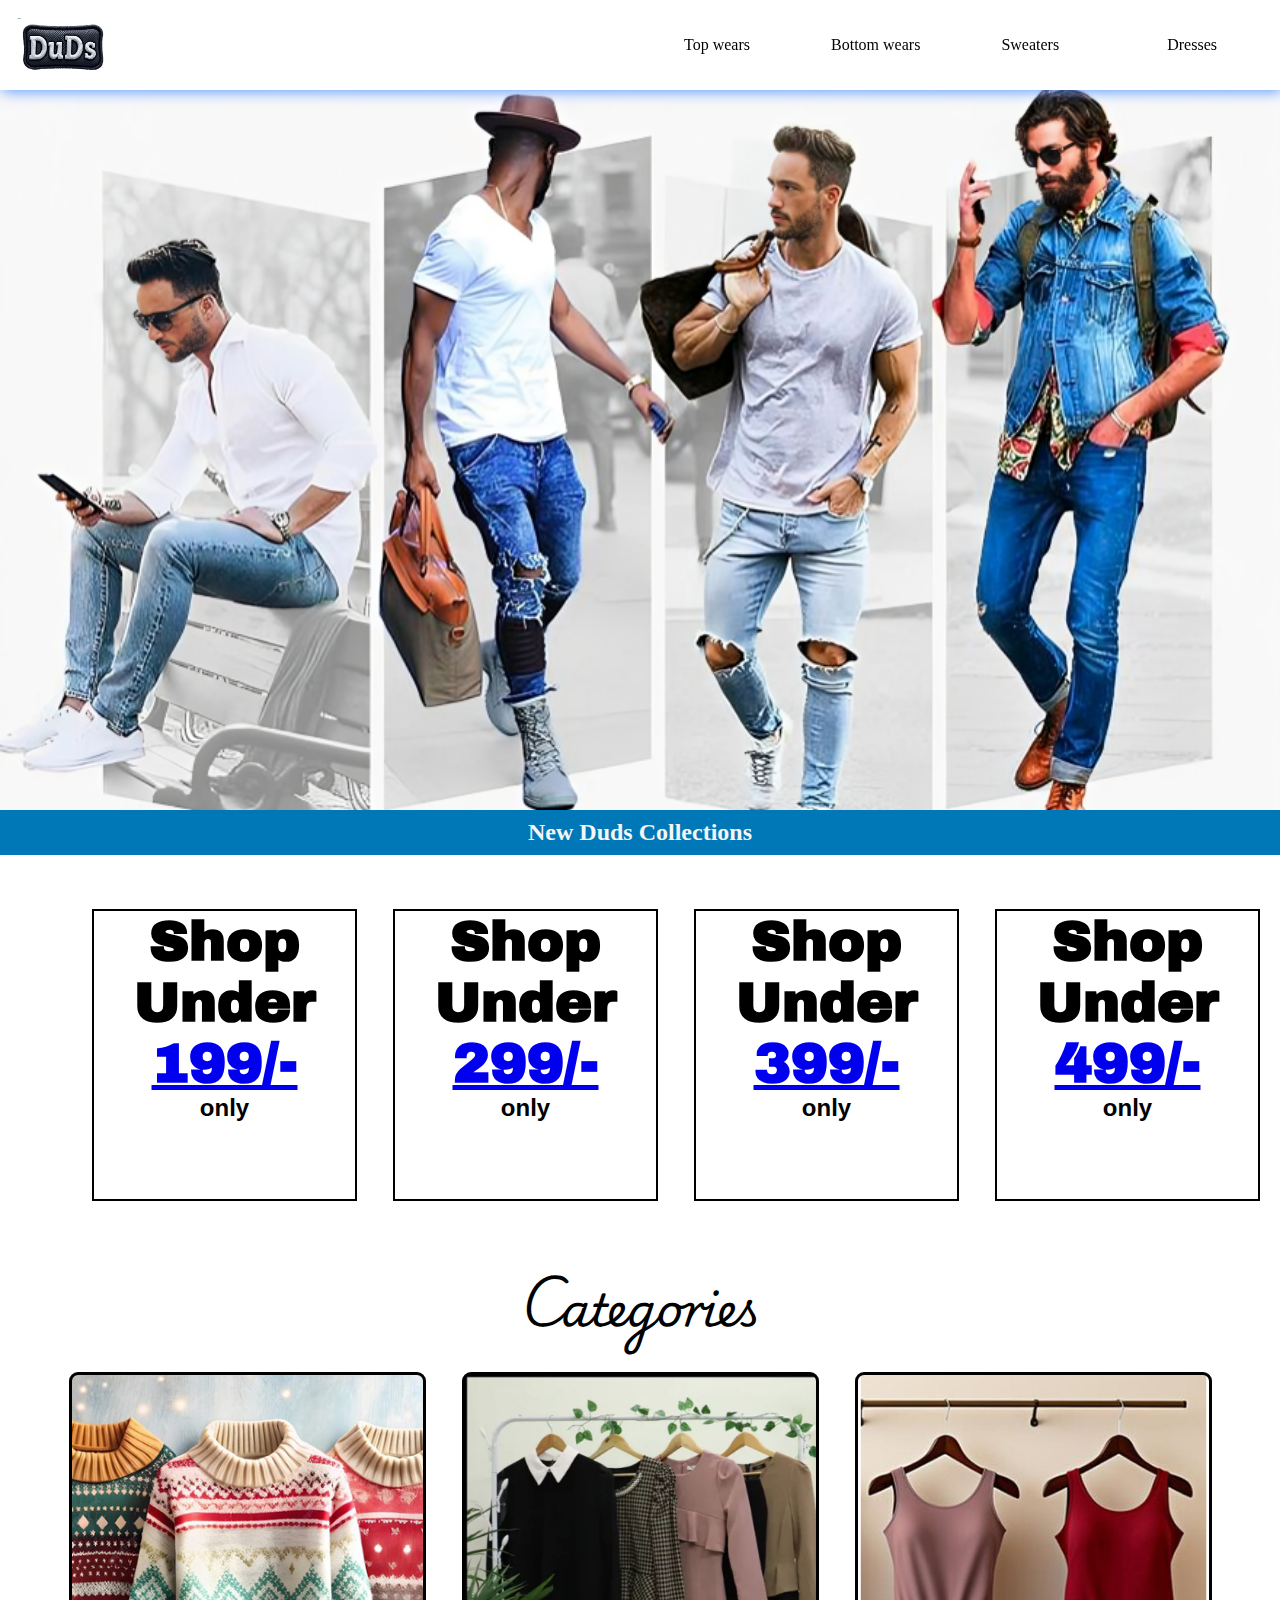
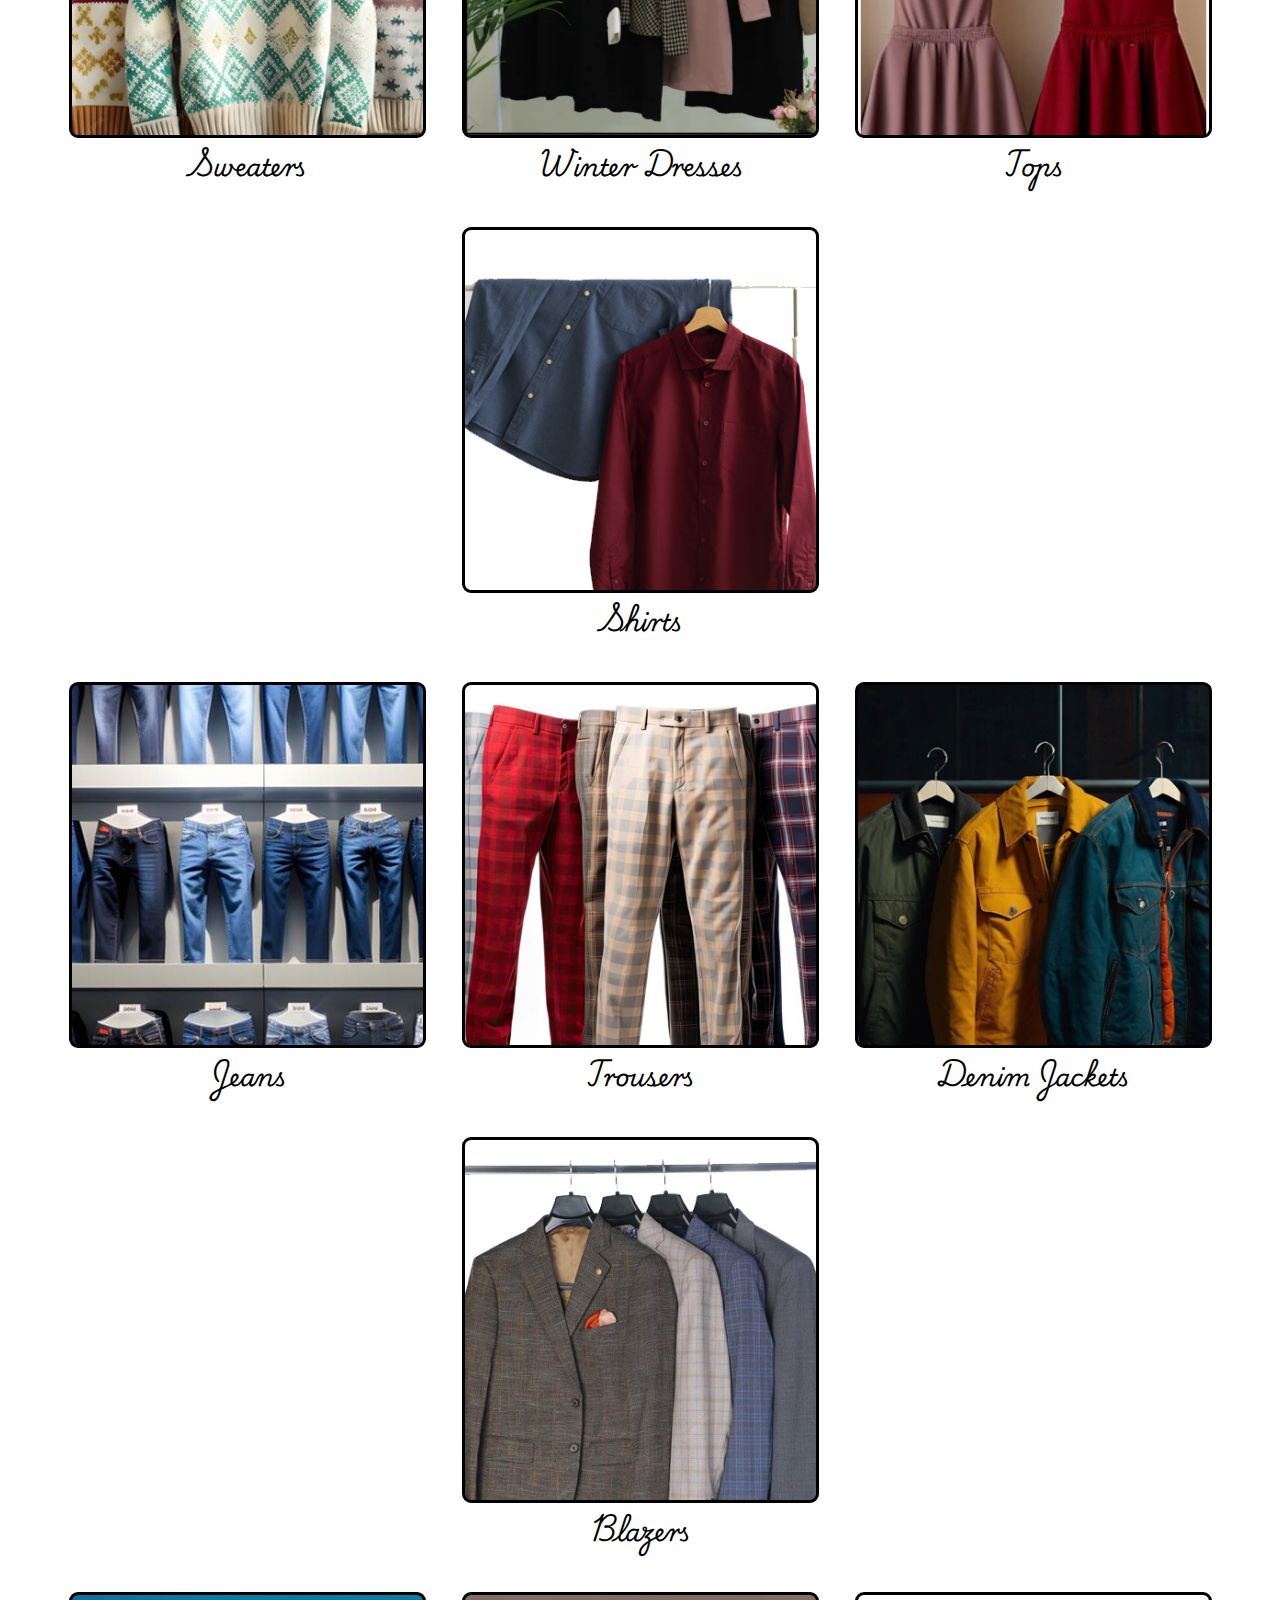
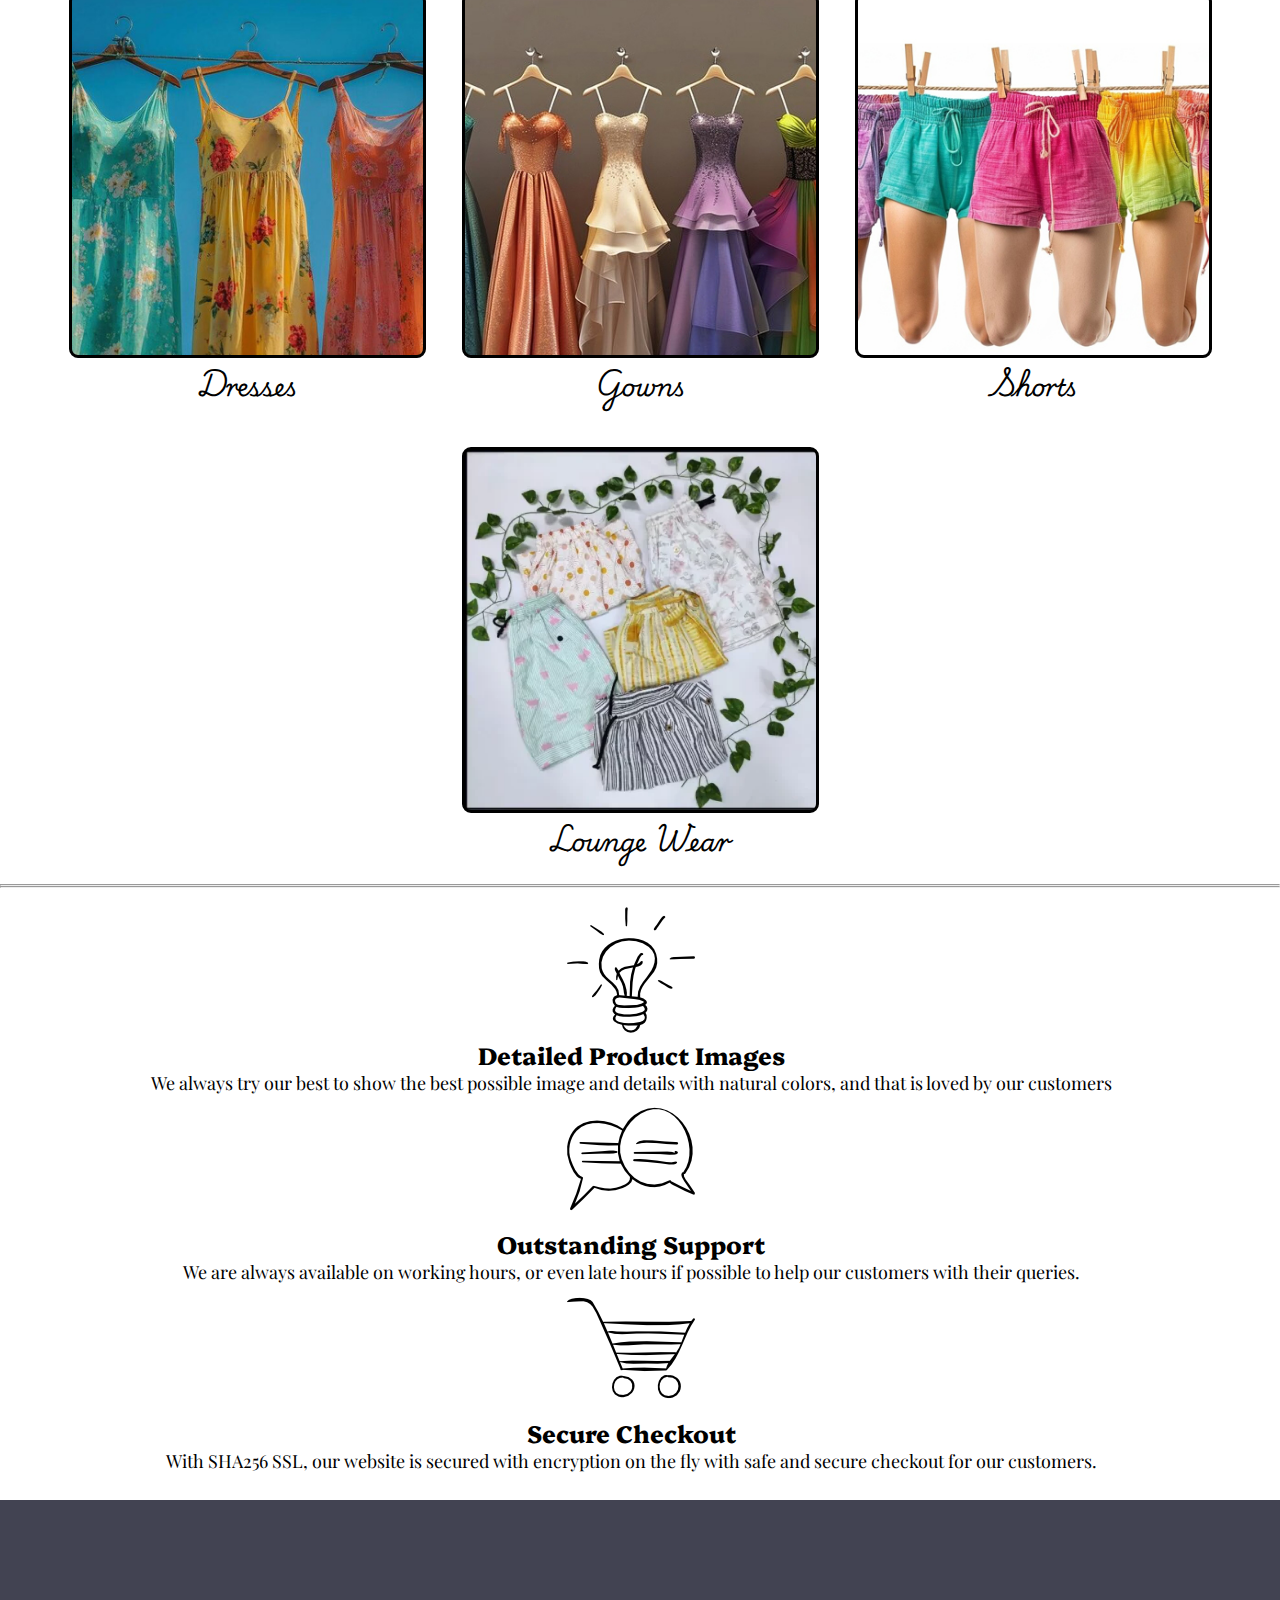
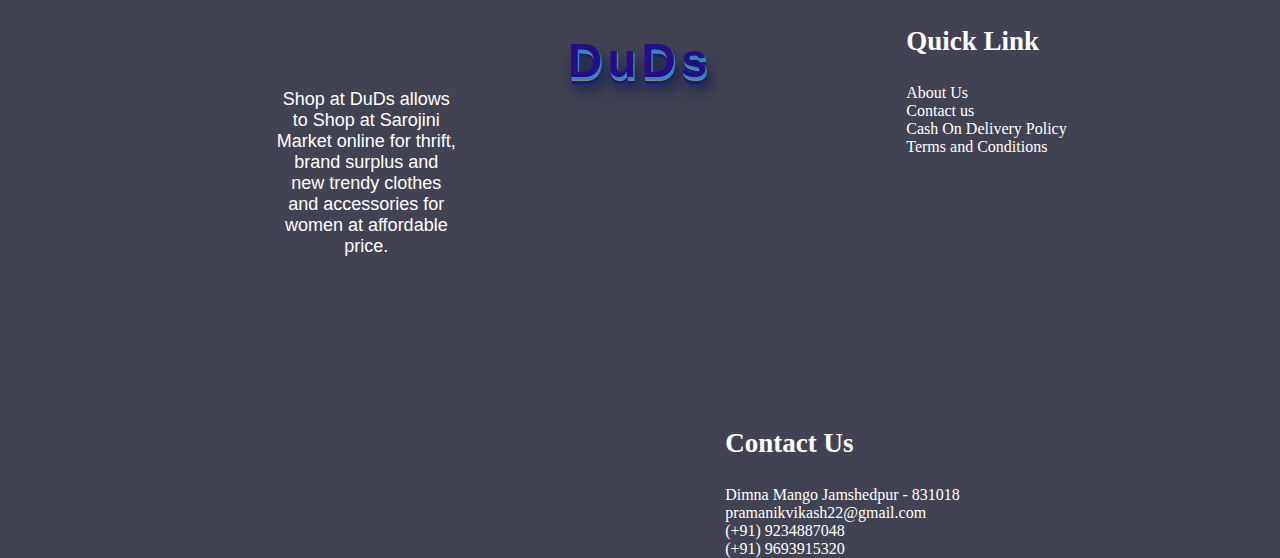
<file: index.html>
<!DOCTYPE html>
<html lang="en">

<head>
    <meta charset="UTF-8">
    <meta name="viewport" content="width=device-width, initial-scale=1.0">
    <title>DuDs</title>
    <link rel="icon" type="image/x-icon" href="DuDsLoogo.png">
    <link rel="stylesheet" href="style.css">
    <link rel="stylesheet" href="https://cdnjs.cloudflare.com/ajax/libs/font-awesome/6.5.1/css/all.min.css"
        integrity="sha512-DTOQO9RWCH3ppGqcWaEA1BIZOC6xxalwEsw9c2QQeAIftl+Vegovlnee1c9QX4TctnWMn13TZye+giMm8e2LwA=="
        crossorigin="anonymous" referrerpolicy="no-referrer" />
    <link rel="preconnect" href="https://fonts.googleapis.com">
    <link rel="preconnect" href="https://fonts.gstatic.com" crossorigin>
    <link href="https://fonts.googleapis.com/css2?family=Fascinate+Inline&display=swap" rel="stylesheet">
    <link rel="preconnect" href="https://fonts.googleapis.com">
    <link rel="preconnect" href="https://fonts.gstatic.com" crossorigin>
    <link href="https://fonts.googleapis.com/css2?family=Archivo+Black&family=Fascinate+Inline&display=swap"
        rel="stylesheet">
    <link rel="preconnect" href="https://fonts.googleapis.com">
    <link rel="preconnect" href="https://fonts.gstatic.com" crossorigin>
    <link
        href="https://fonts.googleapis.com/css2?family=Archivo+Black&family=Fascinate+Inline&family=Playwrite+CU:wght@100..400&display=swap"
        rel="stylesheet">
    <link rel="preconnect" href="https://fonts.googleapis.com">
    <link rel="preconnect" href="https://fonts.gstatic.com" crossorigin>
    <link
        href="https://fonts.googleapis.com/css2?family=Archivo+Black&family=Fascinate+Inline&family=Playfair+Display:ital,wght@0,400..900;1,400..900&family=Playwrite+CU:wght@100..400&display=swap"
        rel="stylesheet">
    <link rel="preconnect" href="https://fonts.googleapis.com">
    <link rel="preconnect" href="https://fonts.gstatic.com" crossorigin>
    <link
        href="https://fonts.googleapis.com/css2?family=Archivo+Black&family=Fascinate+Inline&family=Platypi:ital,wght@0,300..800;1,300..800&family=Playfair+Display:ital,wght@0,400..900;1,400..900&family=Playwrite+CU:wght@100..400&display=swap"
        rel="stylesheet">

</head>

<body>


    <!-- nav start  -->

    <div class="navbar">

        <!-- logo -->
        <div class="logo">

            <!-- DuDs -->
        </div>


        <!-- one -->



        <div class="dropdown">
            <span>Top wears <i class="fa-solid fa-caret-down"></i></span>
            <div class="dropdown-content">
                <ul>

                    <a href="top-wears-shirts.html" class="dd">
                        <li>Shirts</li>
                    </a>
                    <a href="tShirts.html" class="dd">
                        <li>T-shirts</li>
                    </a>
                    <a href="blazers.html" class="dd">
                        <li>Blazers</li>
                    </a>
                    <a href="tops.html" class="dd">
                        <li>Tops</li>
                    </a>
                    <a href="denimJacket.html" class="dd">
                        <li>Denim Jackets</li>
                    </a>


                </ul>
            </div>
        </div>


        <!-- two -->

        <div class="dropdown">
            <span>Bottom wears <i class="fa-solid fa-caret-down"></i></span>
            <div class="dropdown-content">
                <ul>

                    <a href="jeans.html" class="dd">
                        <li>Jeans</li>
                    </a>
                    <a href="trousers.html" class="dd">
                        <li>Trousers</li>
                    </a>
                    <a href="shorts.html" class="dd">
                        <li>shorts</li>
                    </a>
                    <a href="skirts.html" class="dd">
                        <li>skirts</li>
                    </a>
                    <a href="loungeWear.html" class="dd">
                        <li>Lounge wear</li>
                    </a>
                </ul>
            </div>
        </div>


        <!-- three -->

        <div class="sweaters">
            <a href="sweaters.html" class="sweaters">Sweaters</a>
        </div>


        <!-- four -->

        <div class="dropdown dp">
            <span>Dresses <i class="fa-solid fa-caret-down"></i></span>
            <div class="dropdown-content">
                <ul>
                    <a href="summerDresses.html" class="dd">
                        <li>Summer Dresses</li>
                    </a>
                    <a href="winterDresses.html" class="dd">
                        <li>Winter Dresses</li>
                    </a>


                </ul>
            </div>
        </div>

    </div>

    <!-- nav end  -->

    <div class="contetnt">

    </div>

    <div class="tagline">

        <div class="tag">
            <h2>New Duds Collections</h2>
        </div>

    </div>


    <!-- clothes sections -->




    <!-- bottom -->





        <div class="shales">
            <div class="shale">Shop Under <a href="#">199/-</a>
                <p>only</p>
            </div>
            <div class="shale">Shop Under <a href="#">299/-</a>
                <p>only</p>
            </div>
            <div class="shale">Shop Under <a href="#">399/-</a>
                <p>only</p>
            </div>
            <div class="shale">Shop Under <a href="#">499/-</a>
                <p>only</p>
            </div>
        </div>


        <div class="catogeries">
            <h2 class="text">
                Categories
            </h2>
        </div>

        <!-- Layer 1 of Categories -->

        <div class="box">
            <div class="box1">
                <div class="box_1 box__1">

                </div>
                <h2 class="text2"><a href="sweaters.html" class="linkPage">Sweaters</a></h2>
            </div>


            <div class="box1">
                <div class="box_1 box__2">


                </div>
                <h2 class="text2"> <a href="winterDresses.html" class="linkPage">Winter Dresses</a> </h2>
            </div>
            <div class="box1">
                <div class="box_1 box__3">

                </div>
                <h2 class="text2"><a href="tops.html" class="linkPage">Tops</a></h2>
            </div>
            <div class="box1">
                <div class="box_1 box__4">

                </div>
                <h2 class="text2"><a href="skirts.html" class="linkPage">Shirts</a></h2>
            </div>
        </div>

        <!-- Layer 2 of Categories -->

        <div class="box">
            <div class="box1">
                <div class="box_1 box__2_1">

                </div>
                <h2 class="text2"><a href="jeans.html" class="linkPage">Jeans</a></h2>
            </div>


            <div class="box1">
                <div class="box_1 box__2_2">

                </div>
                <h2 class="text2"><a href="trousers.html" class="linkPage">Trousers</a></h2>
            </div>
            <div class="box1">
                <div class="box_1 box__2_3">

                </div>
                <h2 class="text2"><a href="denimJacket.html" class="linkPage">Denim Jackets</a></h2>
            </div>
            <div class="box1">
                <div class="box_1 box__2_4">

                </div>
                <h2 class="text2"><a href="blazers.html" class="linkPage">Blazers</a></h2>
            </div>
        </div>


        <!-- Layer 3 of Categories -->

        <div class="box">
            <div class="box1">
                <div class="box_1 box__3_1">

                </div>
                <h2 class="text2"><a href="summerDresses.html" class="linkPage">Dresses</a></h2>
            </div>


            <div class="box1">
                <div class="box_1 box__3_2">

                </div>
                <h2 class="text2"><a href="winterDresses.html" class="linkPage">Gowns</a></h2>
            </div>
            <div class="box1">
                <div class="box_1 box__3_3">

                </div>
                <h2 class="text2"><a href="shorts.html" class="linkPage">Shorts</a></h2>
            </div>
            <div class="box1">
                <div class="box_1 box__3_4">

                </div>
                <h2 class="text2"><a href="loungeWear.html" class="linkPage">Lounge Wear</a></h2>
            </div>
        </div>


        <!-- line  -->

        <hr>


        <!-- text -->

        <!-- <div class="te">
         <h2>People Reviews</h2>
        </div> -->


        <!-- review  -->

      <!-- <div class="bigReview"> -->
        <!-- <div class="review"> -->

            <!-- review box 1  -->
               <!-- <div class="re"> -->
      
              <!-- <div class="re1 im1 "> -->
   
                <!-- image -->
              <!-- </div> -->
              <!-- <div class="re2"> -->
   
                <!-- review -->
                <!-- I love the wide range of clothing options DuDs offers. 
              
                I've found some really cute pieces there.
   
              </div>
   
              </div> -->
   
   
              <!-- review box 2  -->
   
   
              <!-- <div class="re">
      
                <div class="re1 im2 "> -->
   
                  <!-- image -->
                <!-- </div>
                <div class="re2"> -->
   
                  <!-- review -->
                  <!-- I was pleasantly surprised by the quality of the clothes I bought from DuDs.
                   They're not the highest quality, 
                  but they're definitely worth the price. 
                 
   
                </div>
   
                </div>
    -->
   
                <!-- review box 3  -->
<!--    
                <div class="re ree">
      
                    <div class="re1  im3">
       -->
                      <!-- image -->
                    <!-- </div> -->
                    <!-- <div class="re2 "> -->
      
                      <!-- review -->
                      <!-- I accidentally ordered the wrong size once,
                       and returning it was a breeze. They have a 
                       clear returns policy and processed my refund quickly. -->
      
                    <!-- </div>
      
                    </div>
    -->
                    <!-- review box 4  -->
   
                    <!-- <div class="re ree">
      
                        <div class="re1 im4">
           -->
                          <!-- image -->
                        <!-- </div>
                        <div class="re2"> -->
          
                          <!-- review -->
                          <!-- I've always received my orders from DuDs within 
                          a few days. Their shipping is fast and reliable.
          
                        </div>
          
                        </div>
   
             </div>
    -->
      <!-- </div> -->

        <!-- line -->

        <hr>

        <!-- extra details  -->

        <div class="details">

            <div class="det">
                <img src="bulb.png" alt="light">
                <b>
                    <h4>Detailed Product Images</h4>
                </b>
                <p>
                    We always try our best to show the best possible image
                    and details with natural colors, and that is loved by
                    our customers
                </p>

            </div>
            <div class="det">
                <img src="message.png" alt="message">
                <b>
                    <h4>Outstanding Support</h4>
                </b>
                <p>
                    We are always available on working hours,
                    or even late hours if possible to help our
                    customers with their queries.
                </p>
            </div>
            <div class="det">
                <img src="bascket.png" alt="shooping">

                <b>
                    <h4>Secure Checkout</h4>
                </b>
                <p>
                    With SHA256 SSL, our website is secured
                    with encryption on the fly with safe and
                    secure checkout for our customers.
                </p>
            </div>

        </div>


        <!-- footer -->

        <div class="footer">


            <div class="foot">
                <!-- logo -->
                <div class=" fpp">
                    <!-- DuDs -->
                </div>

                <h2 class="Du">DuDs</h2>
                <p class="slogan">Shop at DuDs allows to Shop at Sarojini Market
                    online for thrift, brand surplus and new trendy
                    clothes and accessories for women at affordable
                    price.</p>
            </div>


            <div class="foot1">
                <h6 class="foot1H6">
                    Quick Link
                </h6>
                <ul>
                    <li><a href="#" class="foot1A">About Us</a></li>
                    <li><a href="#" class="foot1A">Contact us</a></li>
                    <li><a href="#" class="foot1A">Cash On Delivery Policy</a></li>
                    <li><a href="#" class="foot1A">Terms and Conditions</a></li>
                </ul>
            </div>
            <div class="foot2">

                <h6 class="foot2H6">Contact Us</h6>

                <ul>
                    <li><a href="#" class="  foot2A  "><i class="fa-solid fa-location-dot"></i> Dimna Mango Jamshedpur -
                            831018</a></li>
                    <li><a href="#" class="  foot2A  "><i class="fa-regular fa-envelope"></i>
                            pramanikvikash22@gmail.com</a></li>
                    <li><a href="#" class="  foot2A  "><i class="fa-brands fa-whatsapp"></i> (+91) 9234887048</a></li>
                    <li><a href="#" class="  foot2A  "><i class="fa-solid fa-phone"></i> (+91) 9693915320</a></li>
                </ul>
            </div>

        </div>


</body>

</html>
</file>
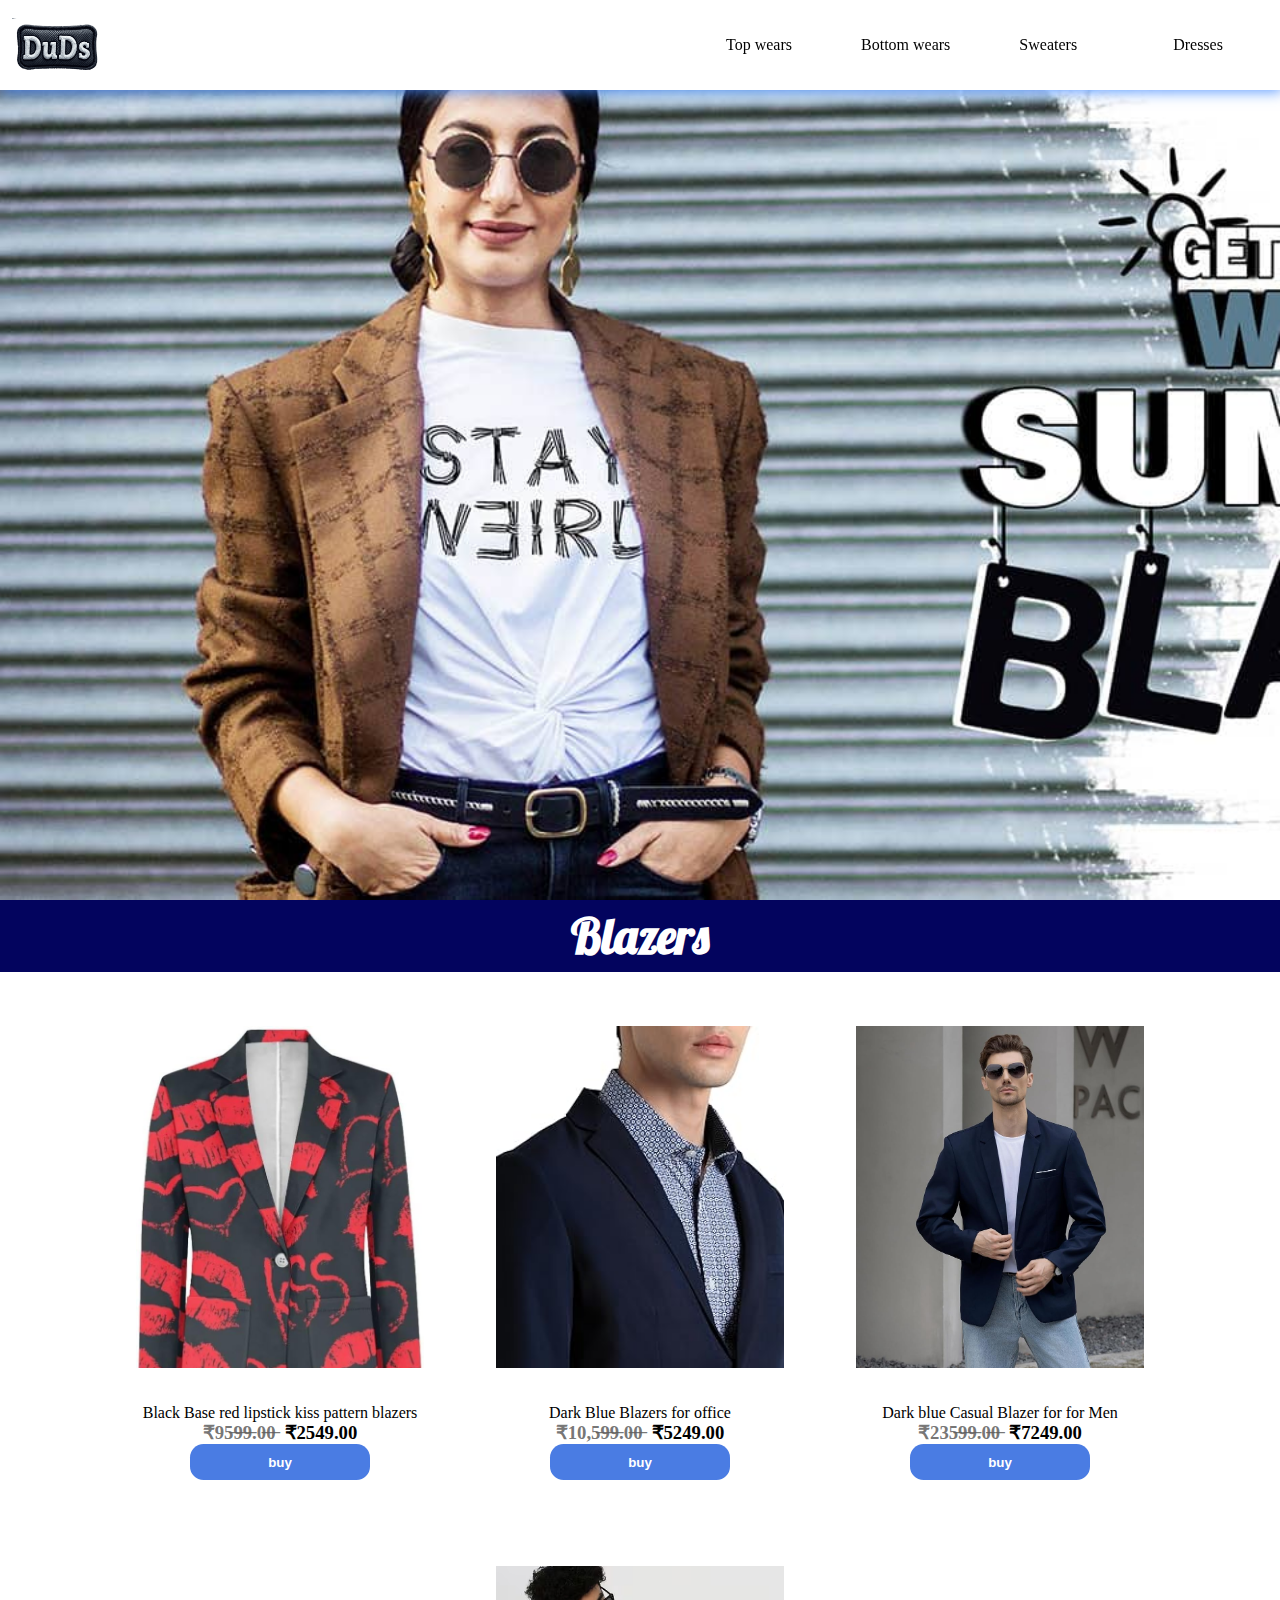
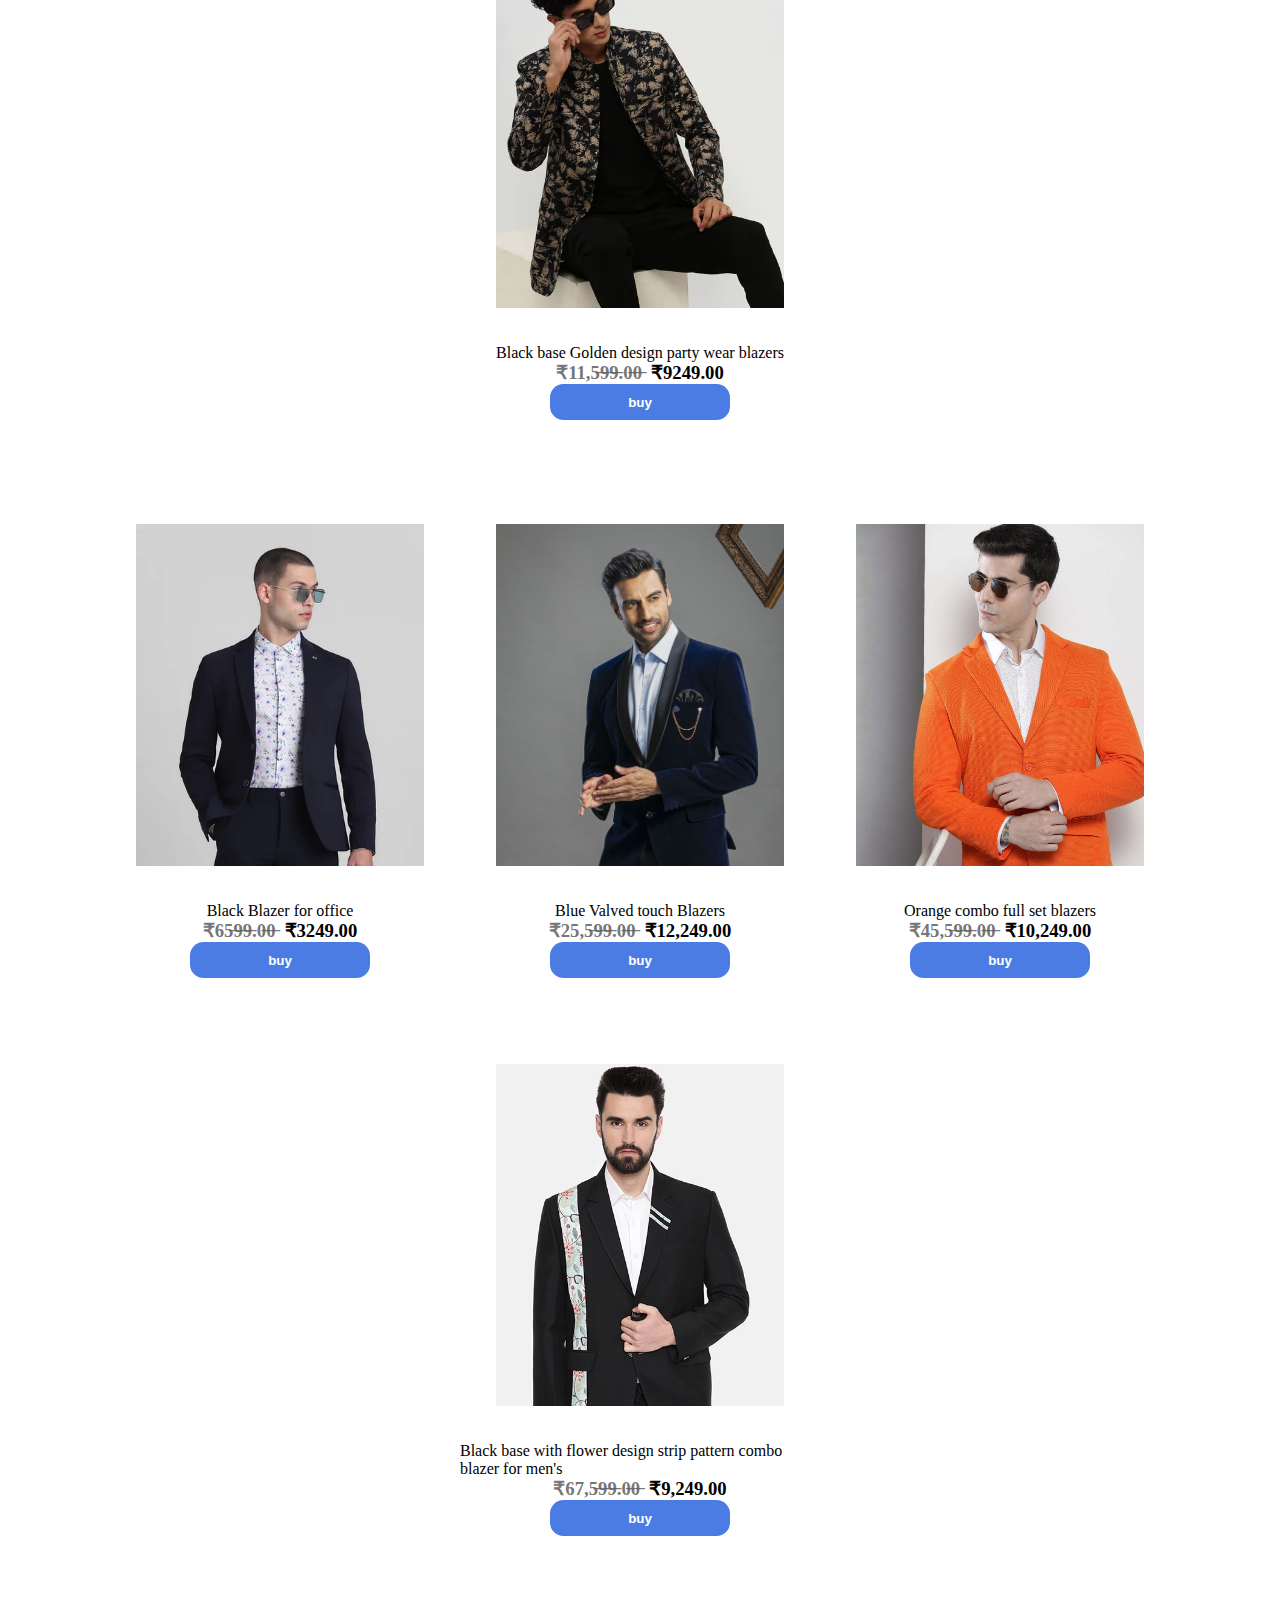
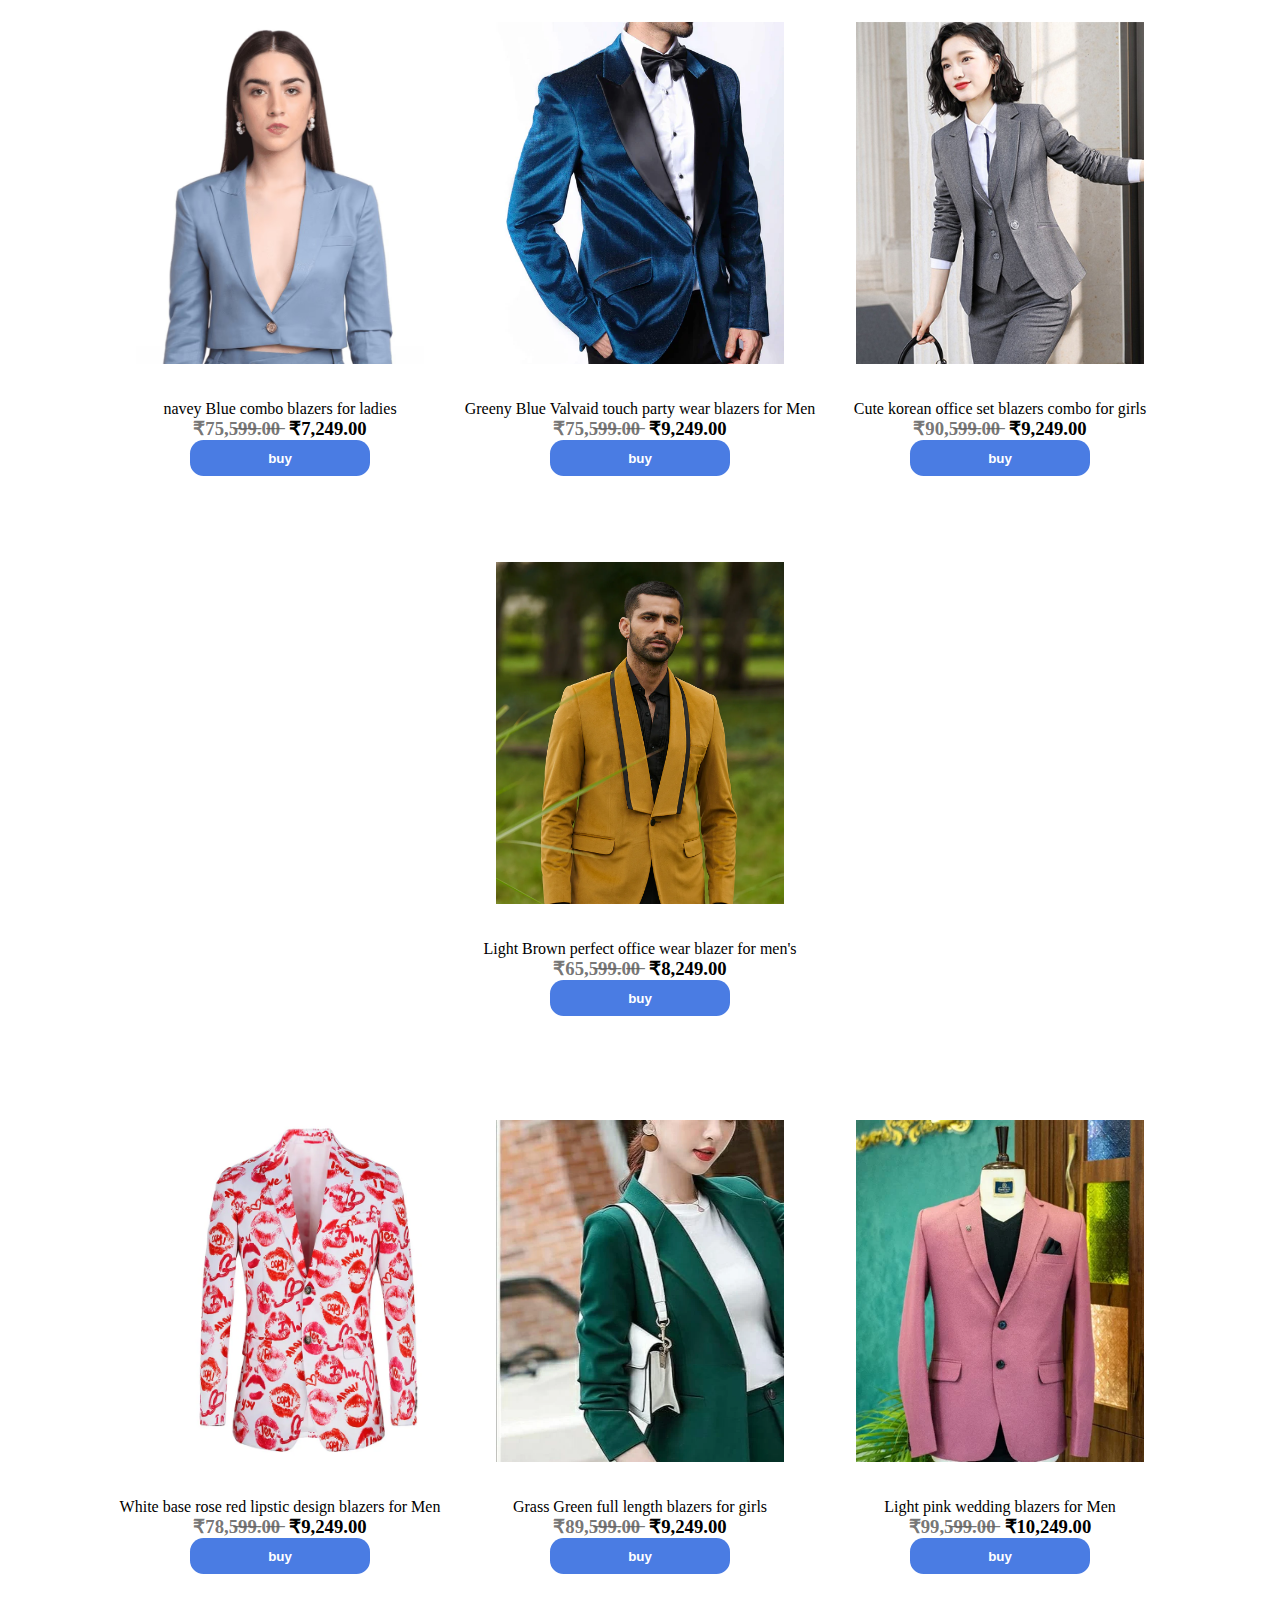
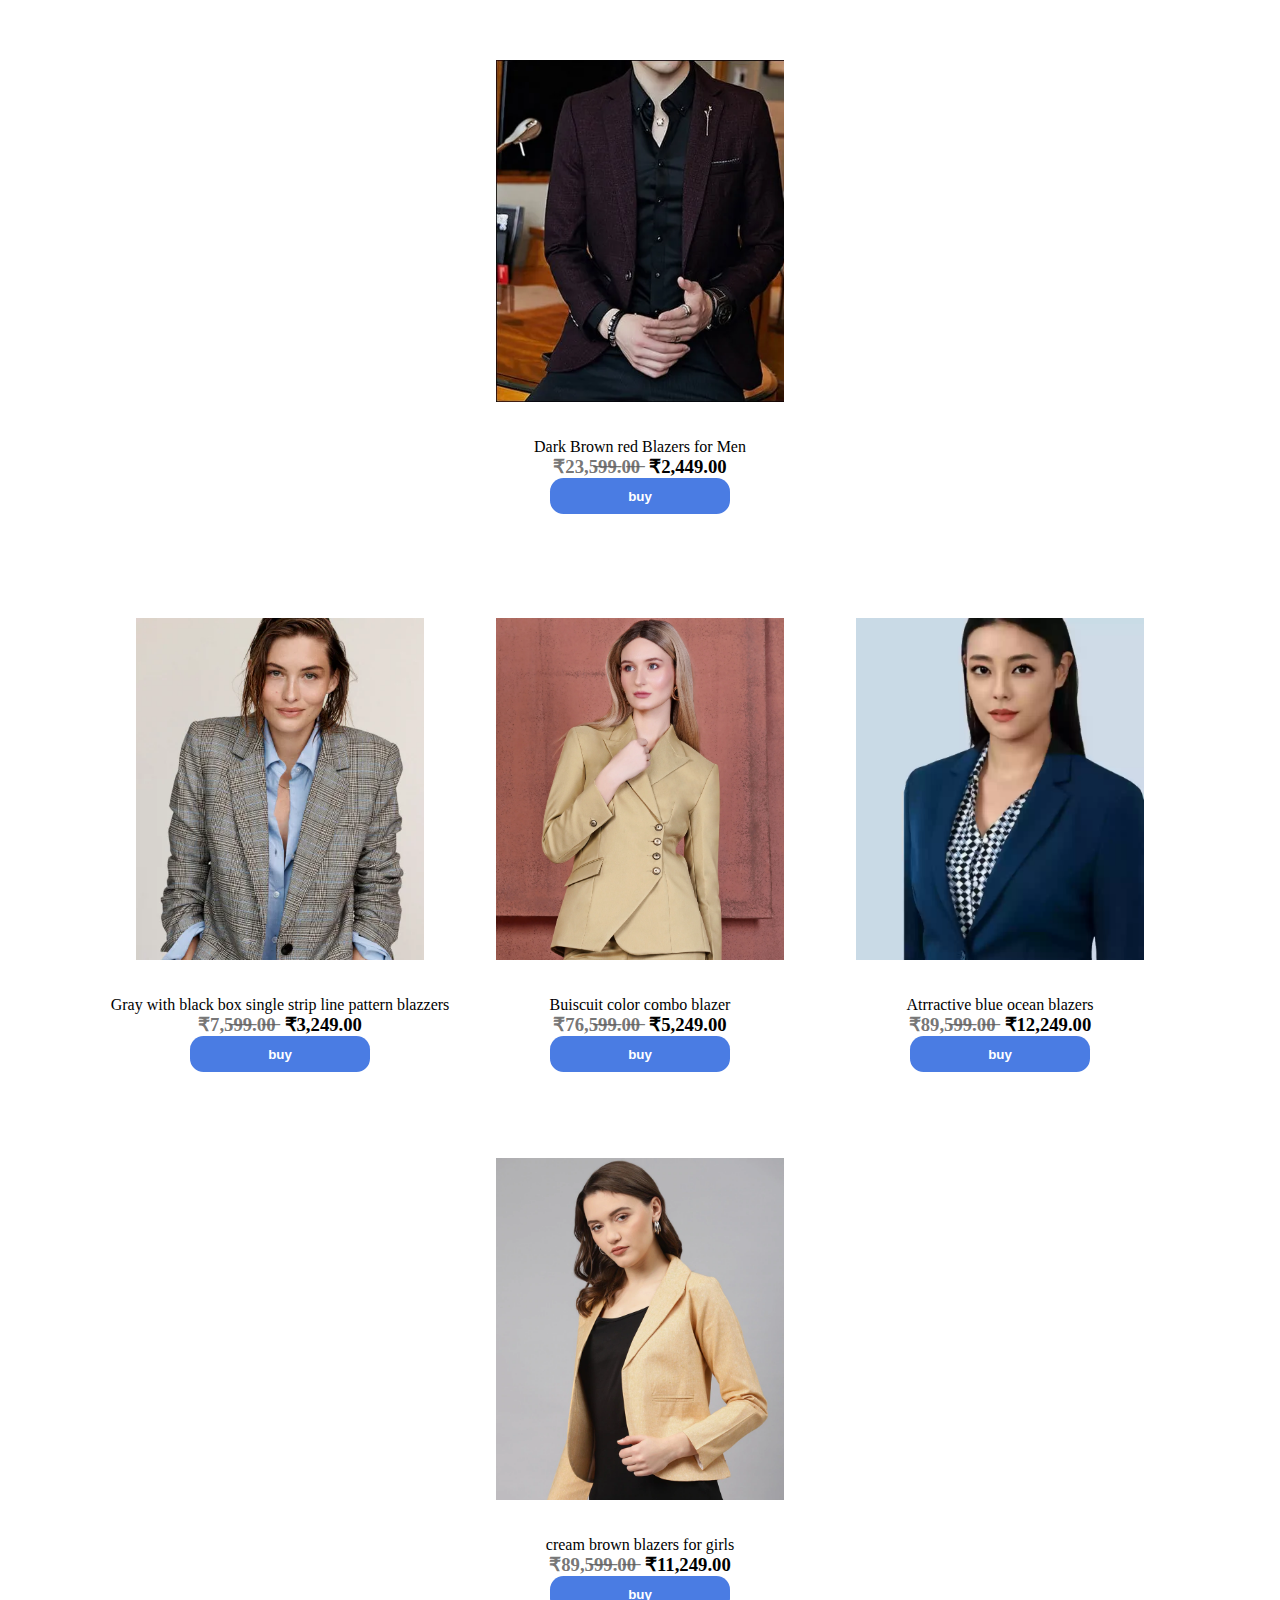
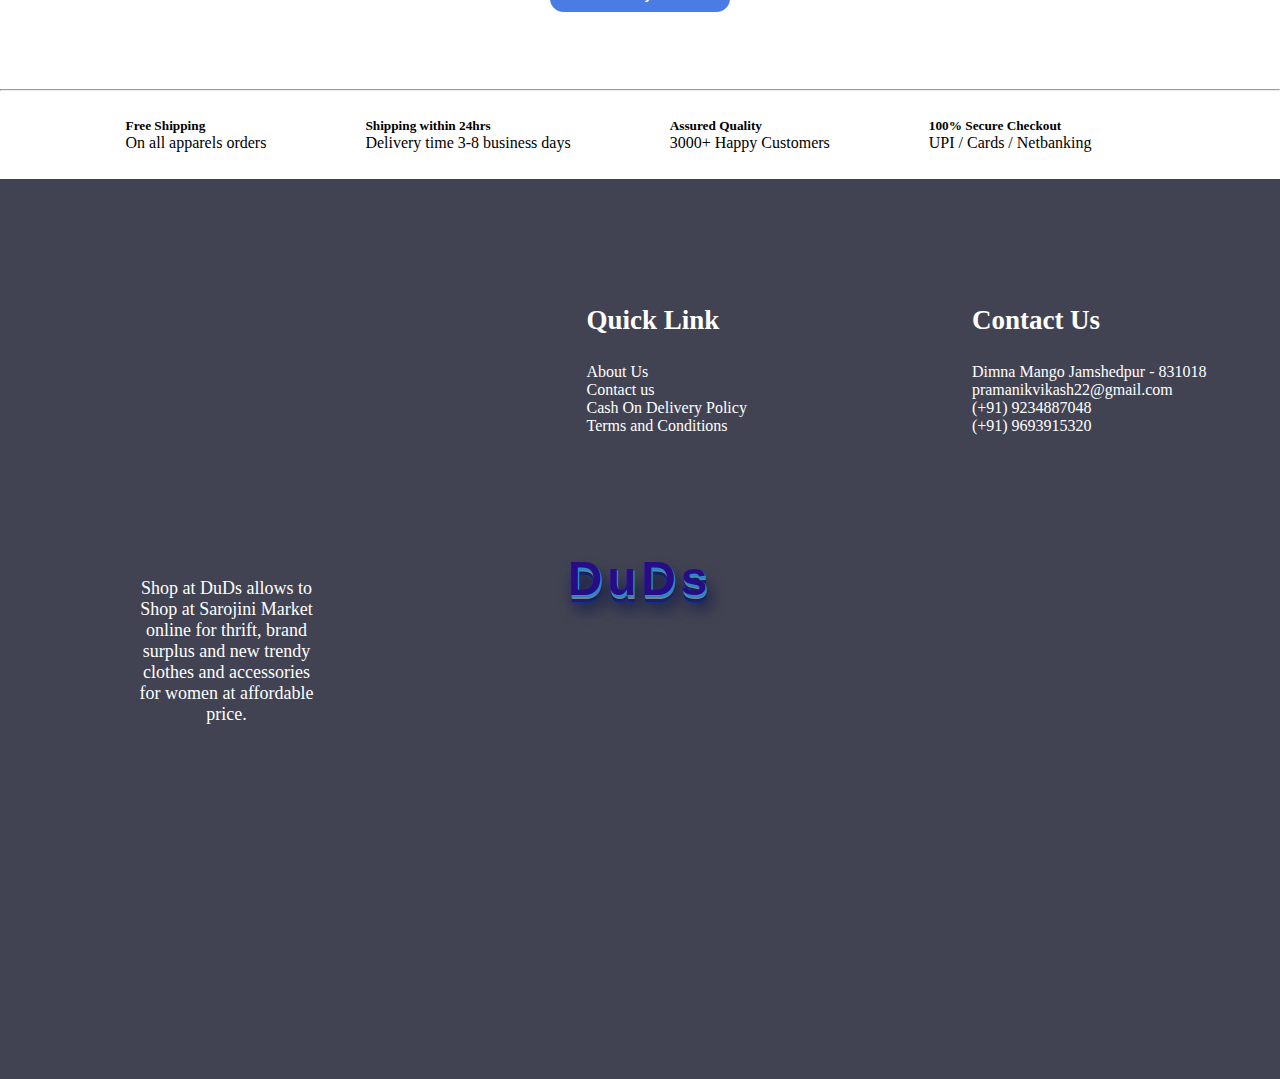
<file: blazers.html>
<!DOCTYPE html>
<html lang="en">
<head>
    <meta charset="UTF-8">
    <meta name="viewport" content="width=device-width, initial-scale=1.0">
    <title>blazers</title>
    <link rel="icon" type="image/x-icon" href="DuDsLoogo.png">
    <link rel="stylesheet" href="blazers.css">
    <link rel="preconnect" href="https://fonts.googleapis.com">
<link rel="preconnect" href="https://fonts.gstatic.com" crossorigin>
<link href="https://fonts.googleapis.com/css2?family=Archivo+Black&family=Fascinate+Inline&family=Platypi:ital,wght@0,300..800;1,300..800&family=Playfair+Display:ital,wght@0,400..900;1,400..900&family=Playwrite+CU:wght@100..400&display=swap" rel="stylesheet">
<link rel="preconnect" href="https://fonts.googleapis.com">
<link rel="preconnect" href="https://fonts.gstatic.com" crossorigin>
<link href="https://fonts.googleapis.com/css2?family=Archivo+Black&family=Fascinate+Inline&family=Lobster&family=Platypi:ital,wght@0,300..800;1,300..800&family=Playfair+Display:ital,wght@0,400..900;1,400..900&family=Playwrite+CU:wght@100..400&display=swap" rel="stylesheet">
<link rel="stylesheet" href="https://cdnjs.cloudflare.com/ajax/libs/font-awesome/6.5.1/css/all.min.css" integrity="sha512-DTOQO9RWCH3ppGqcWaEA1BIZOC6xxalwEsw9c2QQeAIftl+Vegovlnee1c9QX4TctnWMn13TZye+giMm8e2LwA==" crossorigin="anonymous" referrerpolicy="no-referrer" />



</head>
<body>

    
    <!-- nav start  -->
    
    <div class="navbar">

        <!-- logo -->
        <div class="logo">
            <!-- DuDs -->
        </div>

        <!-- home link -->

        <a href="index.html" class="home"><i class="fa-solid fa-house"></i></a>

        <!-- one -->
        <div class="dropdown">
            <span>Top wears <i class="fa-solid fa-caret-down"></i></span>
            <div class="dropdown-content">
            <ul>

                <a href="top-wears-shirts.html" class="dd"><li>Shirts</li></a>
                <a href="tops.html" class="dd"><li>T-shirts</li></a>
                <!-- <a href="#" class="dd"><li>Blazers</li></a> -->
                <a href="tShirts.html" class="dd"><li>Tops</li></a>
                <a href="denimJacket.html" class="dd"><li>Denim Jackets</li></a>
                
                
            </ul>
            </div>
          </div>


          <!-- two -->

          <div class="dropdown">
            <span>Bottom wears <i class="fa-solid fa-caret-down"></i></span>
            <div class="dropdown-content">
            <ul>
                
                <a href="jeans.html" class="dd"><li>Jeans</li></a>
                <a href="trousers.html" class="dd"><li>Trousers</li></a>
                <a href="shorts.html" class="dd"><li>shorts</li></a>
                <a href="skirts.html" class="dd"><li>skirts</li></a>
                <a href="loungeWear.html" class="dd"><li>Lounge wear</li></a>
            </ul>
            </div>
          </div>


          <!-- three -->

          <div class="sweaters">
            <a href="sweaters.html" class="sweaters">Sweaters</a>
          </div>


          <!-- four -->

          <div class="dropdown">
            <span>Dresses <i class="fa-solid fa-caret-down"></i></span>
            <div class="dropdown-content">
            <ul>
                <a href="summerDresses.html" class="dd"><li>Summer Dresses</li></a>
                <a href="winterDresses.html" class="dd"><li>Winter Dresses</li></a>
                
                
            </ul>
            </div>
          </div>

    </div>

    <!-- nav end  -->

    <!-- image of content -->

    <div class="image"></div>

    <!-- T-Shirts -->

   
      <div class="blazers">
        <h2>Blazers</h2>
      </div>


          <!-- layer 1 -->

    <div class="box">

    
      <!-- box1 -->

      <div class="box1">
        <div class="box1_1 bz1"></div>
        <div class="box1_2">

          <p>Black Base red lipstick kiss pattern blazers</p>
    <div class="price">
      <h3 id="skratch">₹95̶9̶9̶.0̶0̶ </h3>
      <h3 class="normal">  ₹2549.00</h3>
    </div>
        <div class="btn">
          <button class="buy" onclick="alert('I am working on it 🫶')">buy</button>
        </div>

        </div>
      </div>

      <!-- box2 -->

      <div class="box1">
        <div class="box1_1 bz2"></div>
        <div class="box1_2">

          <p>Dark Blue Blazers for office </p>
    <div class="price">
      <h3 id="skratch">₹10,5̶9̶9̶.0̶0̶ </h3>
      <h3 class="normal">  ₹5249.00</h3>
    </div>
        <div class="btn">
          <button class="buy" onclick="alert('I am working on it 🫶')">buy</button>
        </div>

        </div>
      </div>


      <!-- box 3 -->

      <div class="box1">
        <div class="box1_1 bz3"></div>
        <div class="box1_2">

          <p>Dark blue  Casual  Blazer for  for Men</p>
    <div class="price">
      <h3 id="skratch">₹235̶9̶9̶.0̶0̶ </h3>
      <h3 class="normal">  ₹7249.00</h3>
    </div>
        <div class="btn">
          <button class="buy" onclick="alert('I am working on it 🫶')">buy</button>
        </div>

        </div>
      </div>

      <!-- box 4 -->

      <div class="box1">
        <div class="box1_1 bz4"></div>
        <div class="box1_2">

          <p>Black base Golden design party wear blazers </p>
    <div class="price">
      <h3 id="skratch">₹11,5̶9̶9̶.0̶0̶ </h3>
      <h3 class="normal">  ₹9249.00</h3>
    </div>
        <div class="btn">
          <button class="buy" onclick="alert('I am working on it 🫶')">buy</button>
        </div>

        </div>
      </div>

    </div>

    <!-- layer 2 -->

    <div class="box">

    
      <!-- box1 -->

      <div class="box1">
        <div class="box1_1 bz5"></div>
        <div class="box1_2">

          <p>Black Blazer for office </p>
    <div class="price">
      <h3 id="skratch">₹65̶9̶9̶.0̶0̶ </h3>
      <h3 class="normal">  ₹3249.00</h3>
    </div>
        <div class="btn">
          <button class="buy" onclick="alert('I am working on it 🫶')">buy</button>
        </div>

        </div>
      </div>

      <!-- box2 -->

      <div class="box1">
        <div class="box1_1 bz6"></div>
        <div class="box1_2">

          <p>Blue Valved touch Blazers </p>
    <div class="price">
      <h3 id="skratch">₹25,5̶9̶9̶.0̶0̶ </h3>
      <h3 class="normal">  ₹12,249.00</h3>
    </div>
        <div class="btn">
          <button class="buy" onclick="alert('I am working on it 🫶')">buy</button>
        </div>

        </div>
      </div>


      <!-- box 3 -->

      <div class="box1">
        <div class="box1_1 bz7"></div>
        <div class="box1_2">

          <p>Orange combo full set blazers</p>
    <div class="price">
      <h3 id="skratch">₹45,5̶9̶9̶.0̶0̶ </h3>
      <h3 class="normal">  ₹10,249.00</h3>
    </div>
        <div class="btn">
          <button class="buy" onclick="alert('I am working on it 🫶')">buy</button>
        </div>

        </div>
      </div>

      <!-- box 4 -->

      <div class="box1">
        <div class="box1_1 bz8"></div>
        <div class="box1_2">

          <p>Black base with flower design strip pattern combo blazer for men's</p>
    <div class="price">
      <h3 id="skratch">₹67,5̶9̶9̶.0̶0̶ </h3>
      <h3 class="normal">  ₹9,249.00</h3>
    </div>
        <div class="btn">
          <button class="buy" onclick="alert('I am working on it 🫶')">buy</button>
        </div>

        </div>
      </div>

    </div>


    <!-- layer 3 -->

<div class="box">

    
  <!-- box1 -->

  <div class="box1">
    <div class="box1_1 bz9"></div>
    <div class="box1_2">

      <p>navey Blue combo blazers for ladies</p>
<div class="price">
  <h3 id="skratch">₹75,5̶9̶9̶.0̶0̶ </h3>
  <h3 class="normal">  ₹7,249.00</h3>
</div>
    <div class="btn">
      <button class="buy" onclick="alert('I am working on it 🫶')">buy</button>
    </div>

    </div>
  </div>

  <!-- box2 -->

  <div class="box1">
    <div class="box1_1 bz10"></div>
    <div class="box1_2">

      <p>Greeny Blue Valvaid touch party wear blazers for Men</p>
<div class="price">
  <h3 id="skratch">₹75,5̶9̶9̶.0̶0̶ </h3>
  <h3 class="normal">  ₹9,249.00</h3>
</div>
    <div class="btn">
      <button class="buy" onclick="alert('I am working on it 🫶')">buy</button>
    </div>

    </div>
  </div>


  <!-- box 3 -->

  <div class="box1">
    <div class="box1_1 bz11"></div>
    <div class="box1_2">

      <p>Cute korean office set blazers combo for girls</p>
<div class="price">
  <h3 id="skratch">₹90,5̶9̶9̶.0̶0̶ </h3>
  <h3 class="normal">  ₹9,249.00</h3>
</div>
    <div class="btn">
      <button class="buy" onclick="alert('I am working on it 🫶')">buy</button>
    </div>

    </div>
  </div>

  <!-- box 4 -->

  <div class="box1">
    <div class="box1_1 bz12"></div>
    <div class="box1_2">

      <p>Light Brown perfect office wear blazer for men's</p>
<div class="price">
  <h3 id="skratch">₹65,5̶9̶9̶.0̶0̶ </h3>
  <h3 class="normal">  ₹8,249.00</h3>
</div>
    <div class="btn">
      <button class="buy" onclick="alert('I am working on it 🫶')">buy</button>
    </div>

    </div>
  </div>

</div>

<!-- layer 4 -->

<div class="box">

    
  <!-- box1 -->

  <div class="box1">
    <div class="box1_1 bz13"></div>
    <div class="box1_2">

      <p>White base rose red lipstic design blazers for Men</p>
<div class="price">
  <h3 id="skratch">₹78,5̶9̶9̶.0̶0̶ </h3>
  <h3 class="normal">  ₹9,249.00</h3>
</div>
    <div class="btn">
      <button class="buy" onclick="alert('I am working on it 🫶')">buy</button>
    </div>

    </div>
  </div>

  <!-- box2 -->

  <div class="box1">
    <div class="box1_1 bz14"></div>
    <div class="box1_2">

      <p>Grass Green full length blazers for girls</p>
<div class="price">
  <h3 id="skratch">₹89,5̶9̶9̶.0̶0̶ </h3>
  <h3 class="normal">  ₹9,249.00</h3>
</div>
    <div class="btn">
      <button class="buy" onclick="alert('I am working on it 🫶')">buy</button>
    </div>

    </div>
  </div>


  <!-- box 3 -->

  <div class="box1">
    <div class="box1_1 bz15"></div>
    <div class="box1_2">

      <p>Light pink wedding blazers  for Men</p>
<div class="price">
  <h3 id="skratch">₹99,5̶9̶9̶.0̶0̶ </h3>
  <h3 class="normal">  ₹10,249.00</h3>
</div>
    <div class="btn">
      <button class="buy" onclick="alert('I am working on it 🫶')">buy</button>
    </div>

    </div>
  </div>

  <!-- box 4 -->

  <div class="box1">
    <div class="box1_1 bz16"></div>
    <div class="box1_2">

      <p>Dark Brown red Blazers  for Men</p>
<div class="price">
  <h3 id="skratch">₹23,5̶9̶9̶.0̶0̶ </h3>
  <h3 class="normal">  ₹2,449.00</h3>
</div>
    <div class="btn">
      <button class="buy" onclick="alert('I am working on it 🫶')">buy</button>
    </div>

    </div>
  </div>

</div>

<!-- layer 5 -->

<div class="box">

    
  <!-- box1 -->

  <div class="box1">
    <div class="box1_1 bz17"></div>
    <div class="box1_2">

      <p>Gray with black box single strip line pattern blazzers</p>
<div class="price">
  <h3 id="skratch">₹7,5̶9̶9̶.0̶0̶ </h3>
  <h3 class="normal">  ₹3,249.00</h3>
</div>
    <div class="btn">
      <button class="buy" onclick="alert('I am working on it 🫶')">buy</button>
    </div>

    </div>
  </div>

  <!-- box2 -->

  <div class="box1">
    <div class="box1_1 bz18"></div>
    <div class="box1_2">

      <p>Buiscuit color combo blazer</p>
<div class="price">
  <h3 id="skratch">₹76,5̶9̶9̶.0̶0̶ </h3>
  <h3 class="normal">  ₹5,249.00</h3>
</div>
    <div class="btn">
      <button class="buy" onclick="alert('I am working on it 🫶')">buy</button>
    </div>

    </div>
  </div>


  <!-- box 3 -->

  <div class="box1">
    <div class="box1_1 bz19"></div>
    <div class="box1_2">

      <p>Atrractive blue ocean blazers </p>
<div class="price">
  <h3 id="skratch">₹89,5̶9̶9̶.0̶0̶ </h3>
  <h3 class="normal">  ₹12,249.00</h3>
</div>
    <div class="btn">
      <button class="buy" onclick="alert('I am working on it 🫶')">buy</button>
    </div>

    </div>
  </div>

  <!-- box 4 -->

  <div class="box1">
    <div class="box1_1 bz20"></div>
    <div class="box1_2">

      <p>cream brown blazers for girls</p>
<div class="price">
  <h3 id="skratch">₹89,5̶9̶9̶.0̶0̶ </h3>
  <h3 class="normal">  ₹11,249.00</h3>
</div>
    <div class="btn">
      <button class="buy" onclick="alert('I am working on it 🫶')">buy</button>
    </div>

    </div>
  </div>

</div>


<!-- underline -->

<div class="underline">
  <hr >

</div>
<!-- extra details -->

<div class="extra">

  <!-- ex 1 -->
<div class="exx">
  
  <div class="ex">
    <i class="fa-solid fa-location-dot"></i>
    <div class="ex_1"><h5 class="exh5">Free Shipping</h5>
    On all apparels orders</div></div>
</div>

    <!-- ex 2 -->
<div class="exx">
  
    <div class="ex">
      <i class="fa-solid fa-arrows-left-right"></i>
      <div class="ex_1"><h5 class="exh5">Shipping within 24hrs</h5>
        Delivery time 3-8 business days</div></div>
</div>

      <!-- ex 3 -->

<div class="exx">
  
      <div class="ex">
        <i class="fa-solid fa-earth-asia"></i>
        <div class="ex_1"><h5 class="exh5">Assured Quality</h5>
          3000+ Happy Customers</div></div>
</div>
        
        <!--ex 4 -->
<div class="exx">
  
        <div class="ex">
          <i class="fa-solid fa-lock"></i>
          <div class="ex_1"><h5 class="exh5">100% Secure Checkout</h5>
            UPI / Cards / Netbanking</div></div>
</div>   


  
</div>


<!-- footer -->

<div class="footer">


  <div class="foot">
     <!-- logo -->
     <div class=" fpp">
      <h2 class="Du">DuDs</h2>
      <!-- DuDs -->
  </div>
      <p class="slogan">Shop at DuDs allows to Shop at Sarojini Market
           online for thrift, brand surplus and new trendy
            clothes and accessories for women at affordable 
            price.</p>
  </div>


  <div class="foot1">
      <h6 class="foot1H6">
          Quick Link
      </h6>
      <ul>
          <li><a href="#" class="foot1A">About Us</a></li>
          <li><a href="#" class="foot1A">Contact us</a></li>
          <li><a href="#" class="foot1A">Cash On Delivery Policy</a></li>
          <li><a href="#" class="foot1A">Terms and Conditions</a></li>
      </ul>
  </div>
  <div class="foot2">

      <h6 class="foot2H6">Contact Us</h6>

      <ul>
         <li><a href="#" class="  foot2A  "><i class="fa-solid fa-location-dot"></i> Dimna Mango Jamshedpur - 831018</a></li>
         <li><a href="#" class="  foot2A  "><i class="fa-regular fa-envelope"></i> pramanikvikash22@gmail.com</a></li>
         <li><a href="#" class="  foot2A  "><i class="fa-brands fa-whatsapp"></i> (+91) 9234887048</a></li>
         <li><a href="#" class="  foot2A  "><i class="fa-solid fa-phone"></i> (+91) 9693915320</a></li>
      </ul>
  </div>

 </div>


    
</body>
</html>
</file>
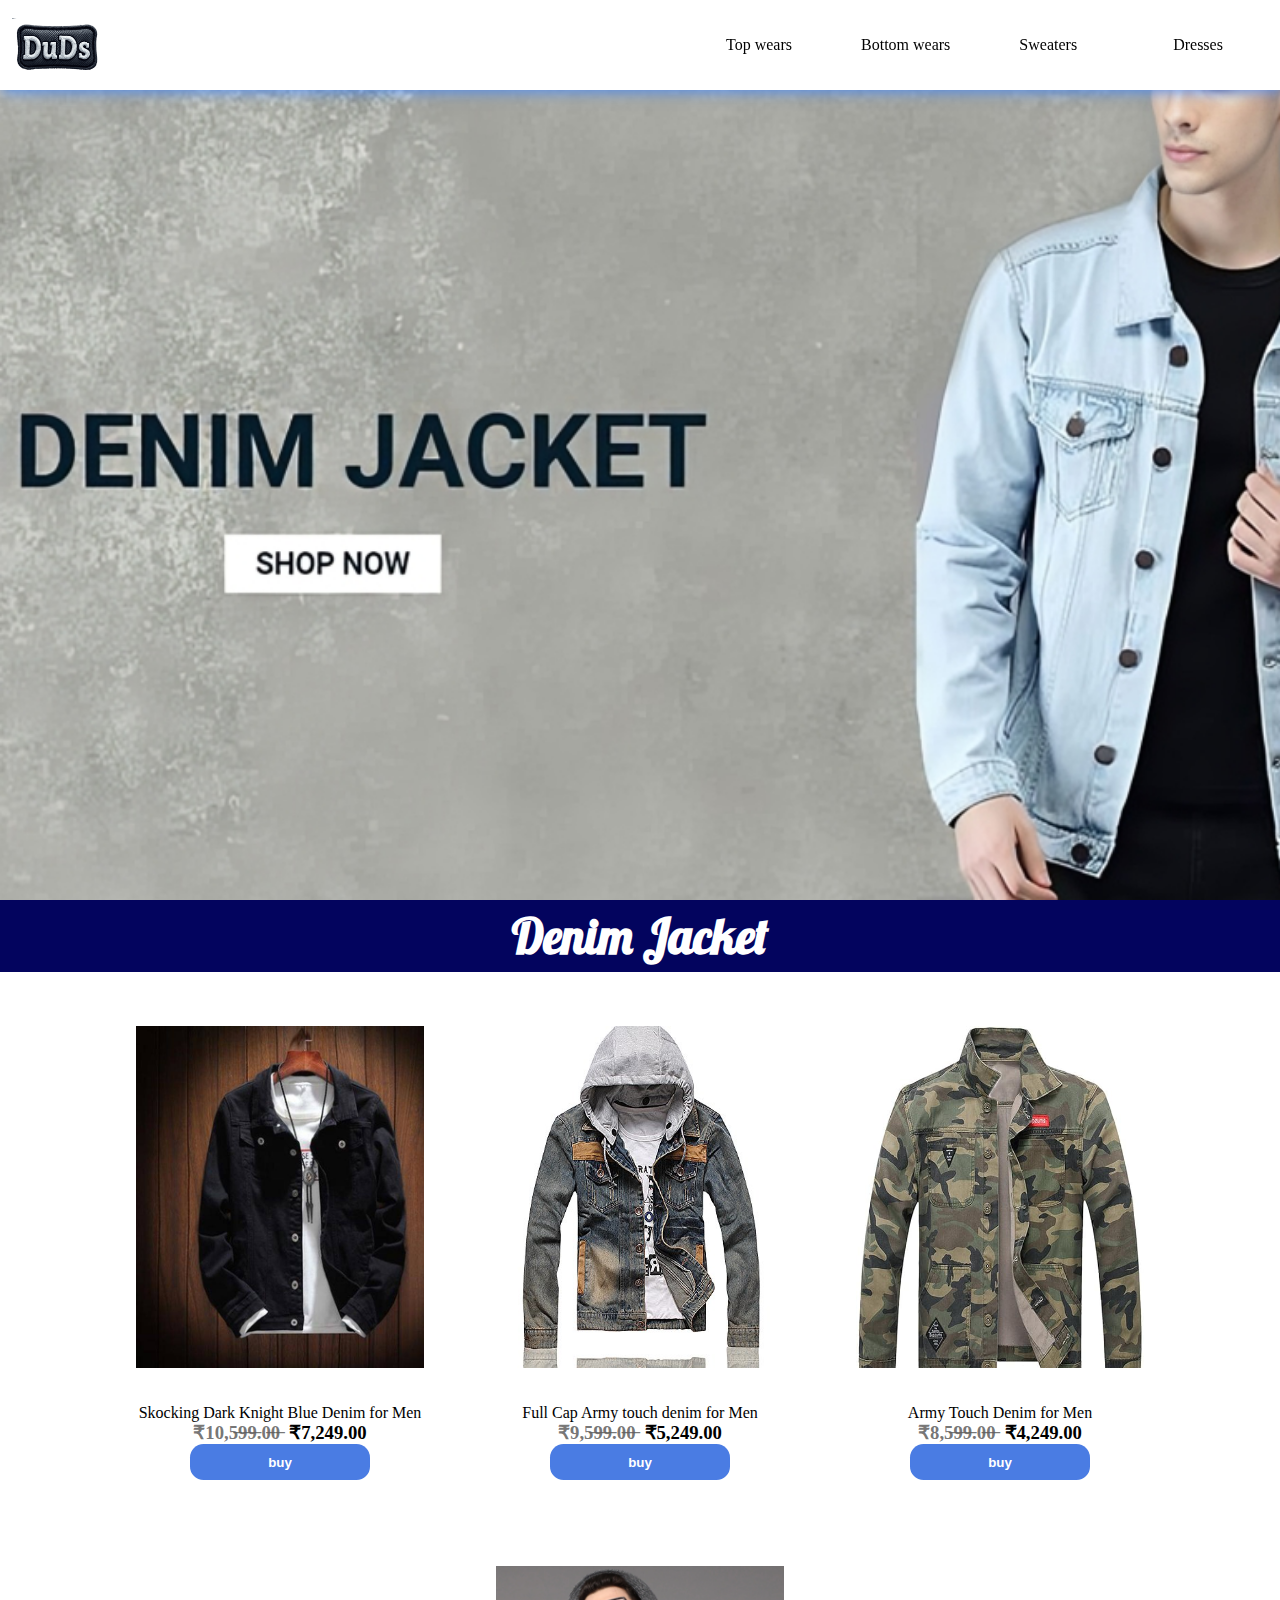
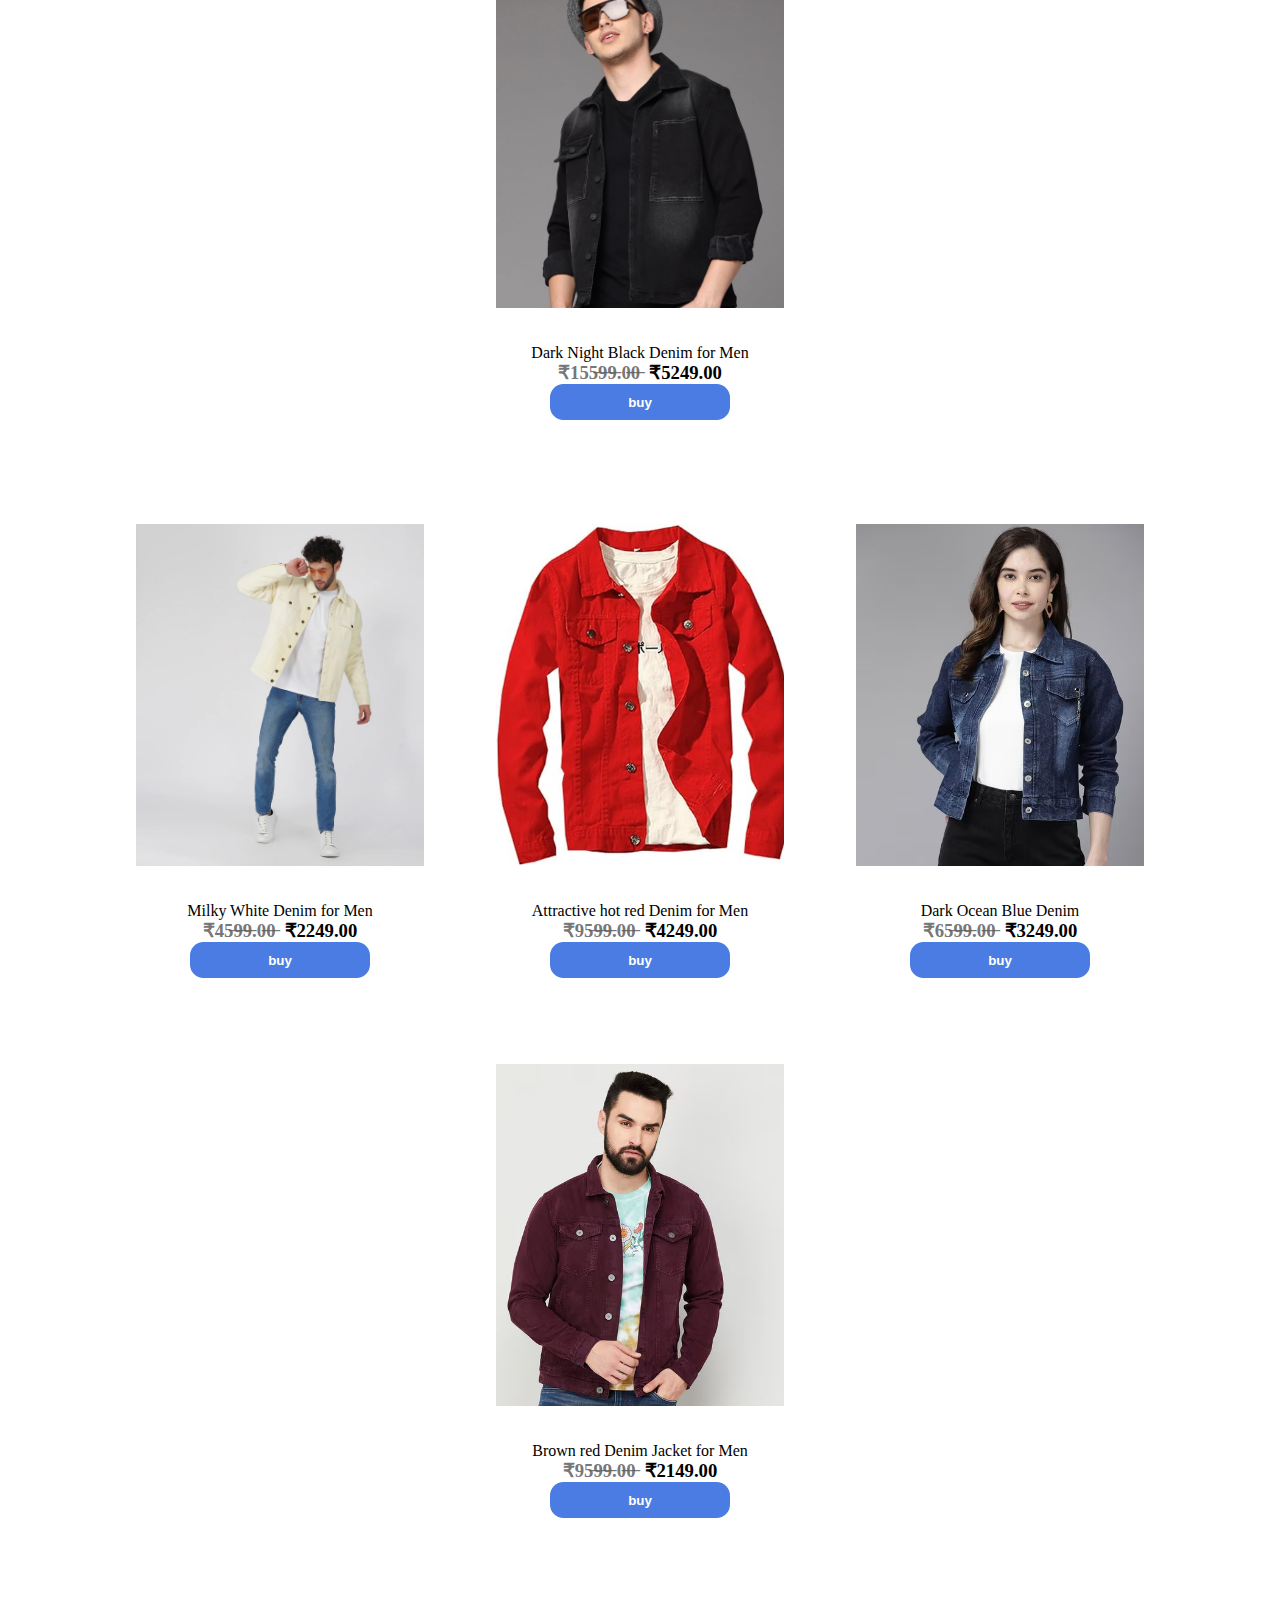
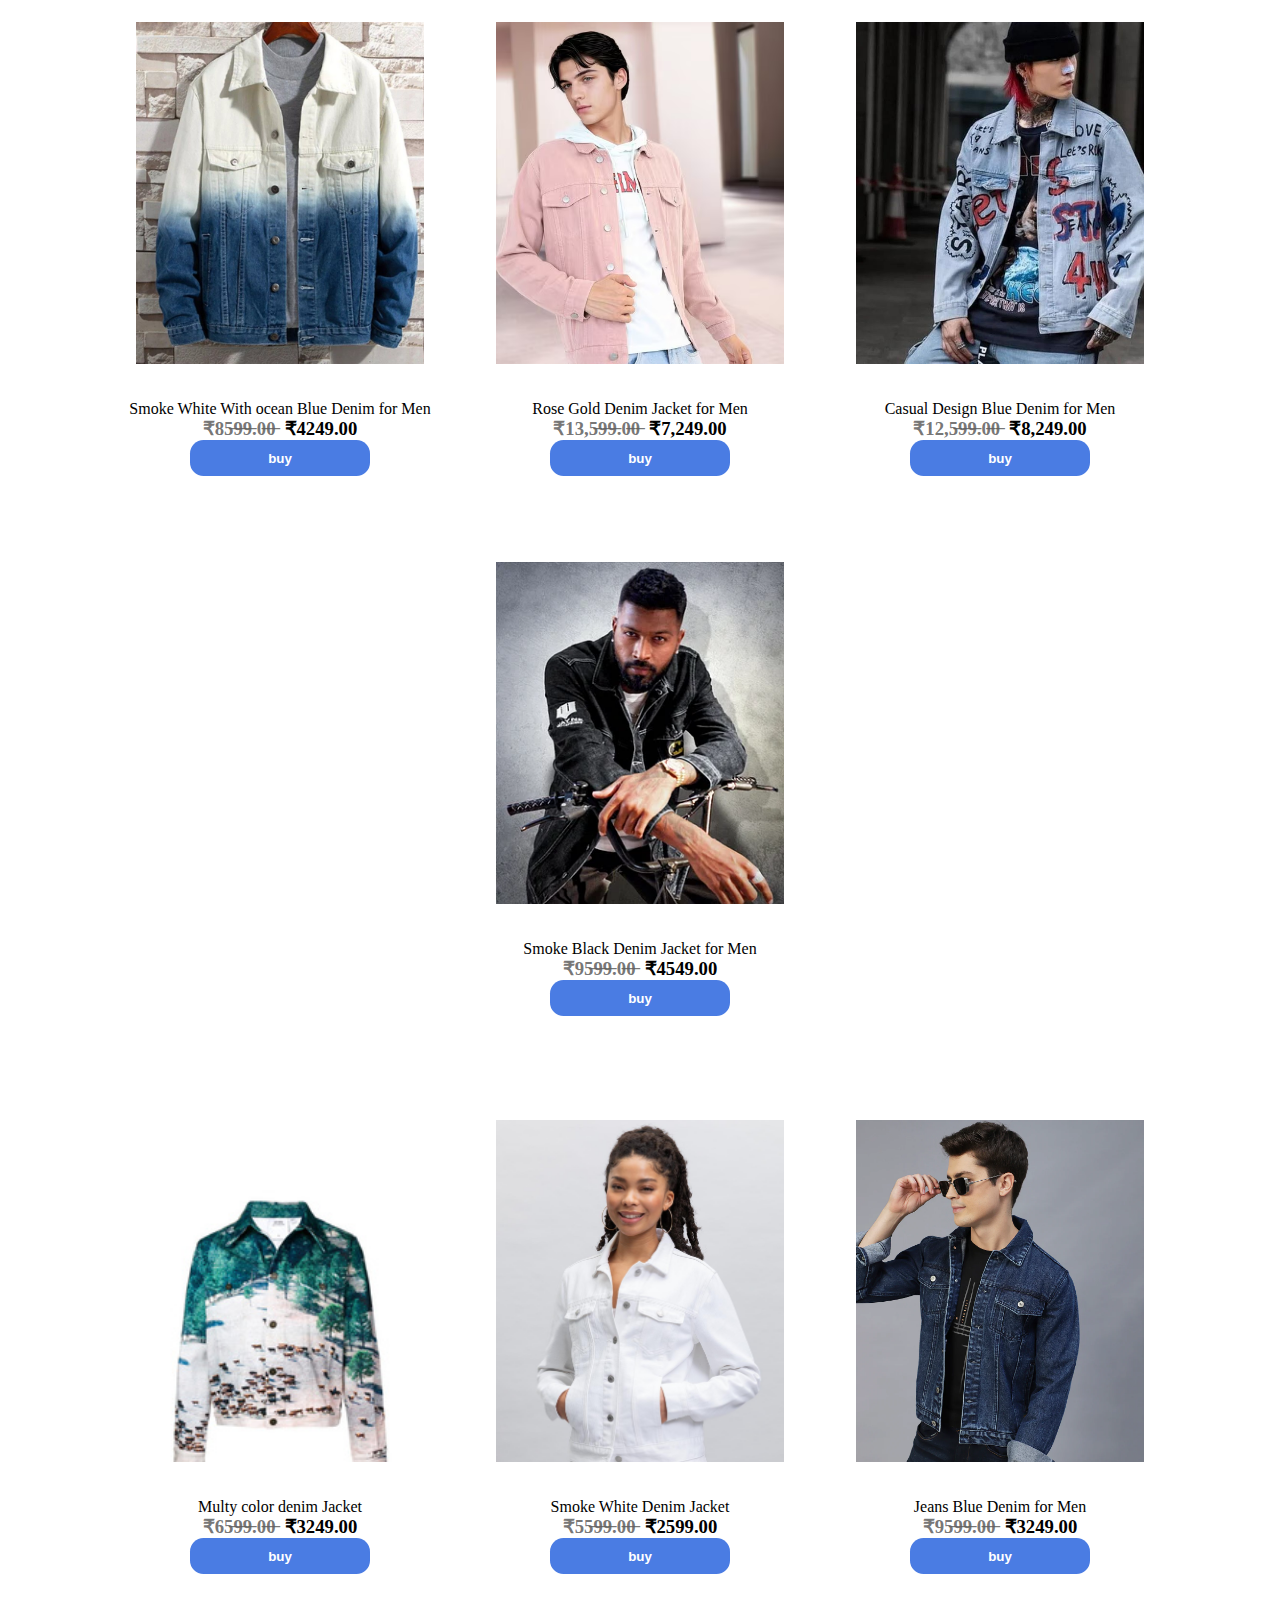
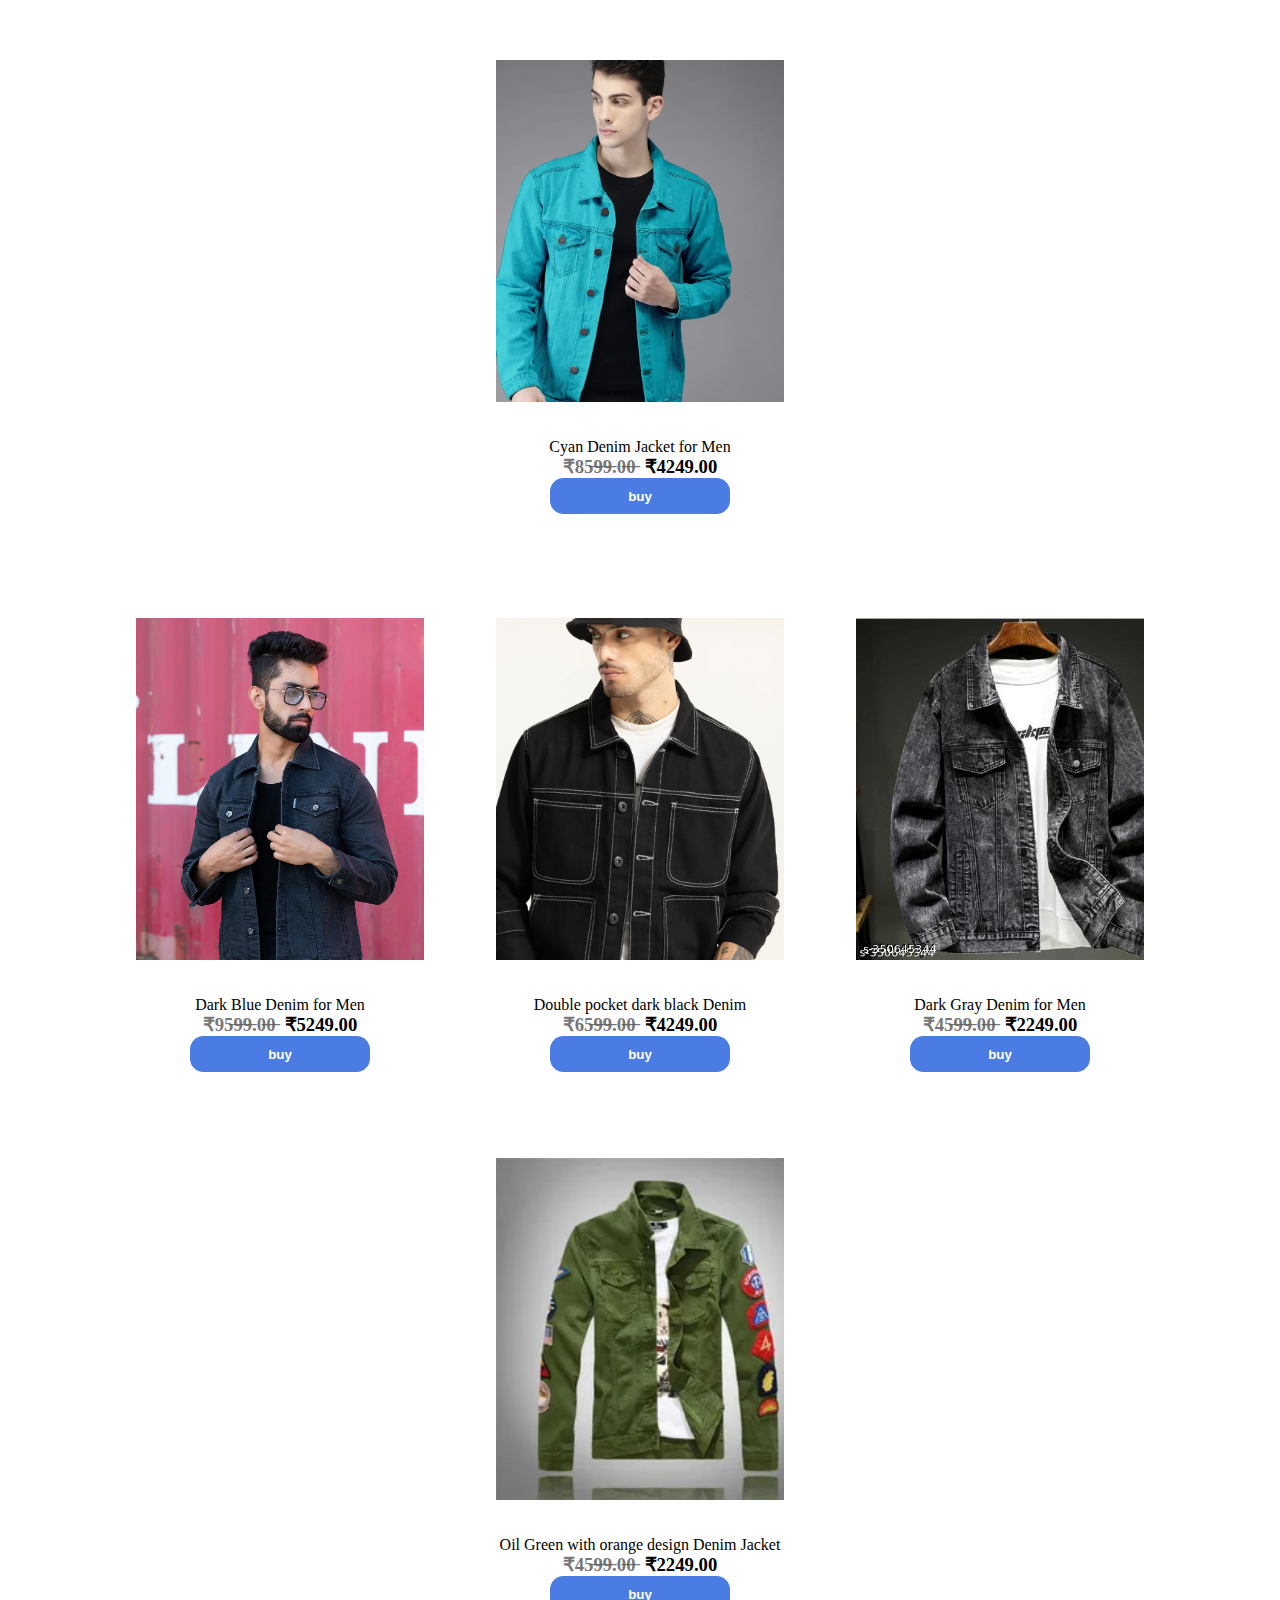
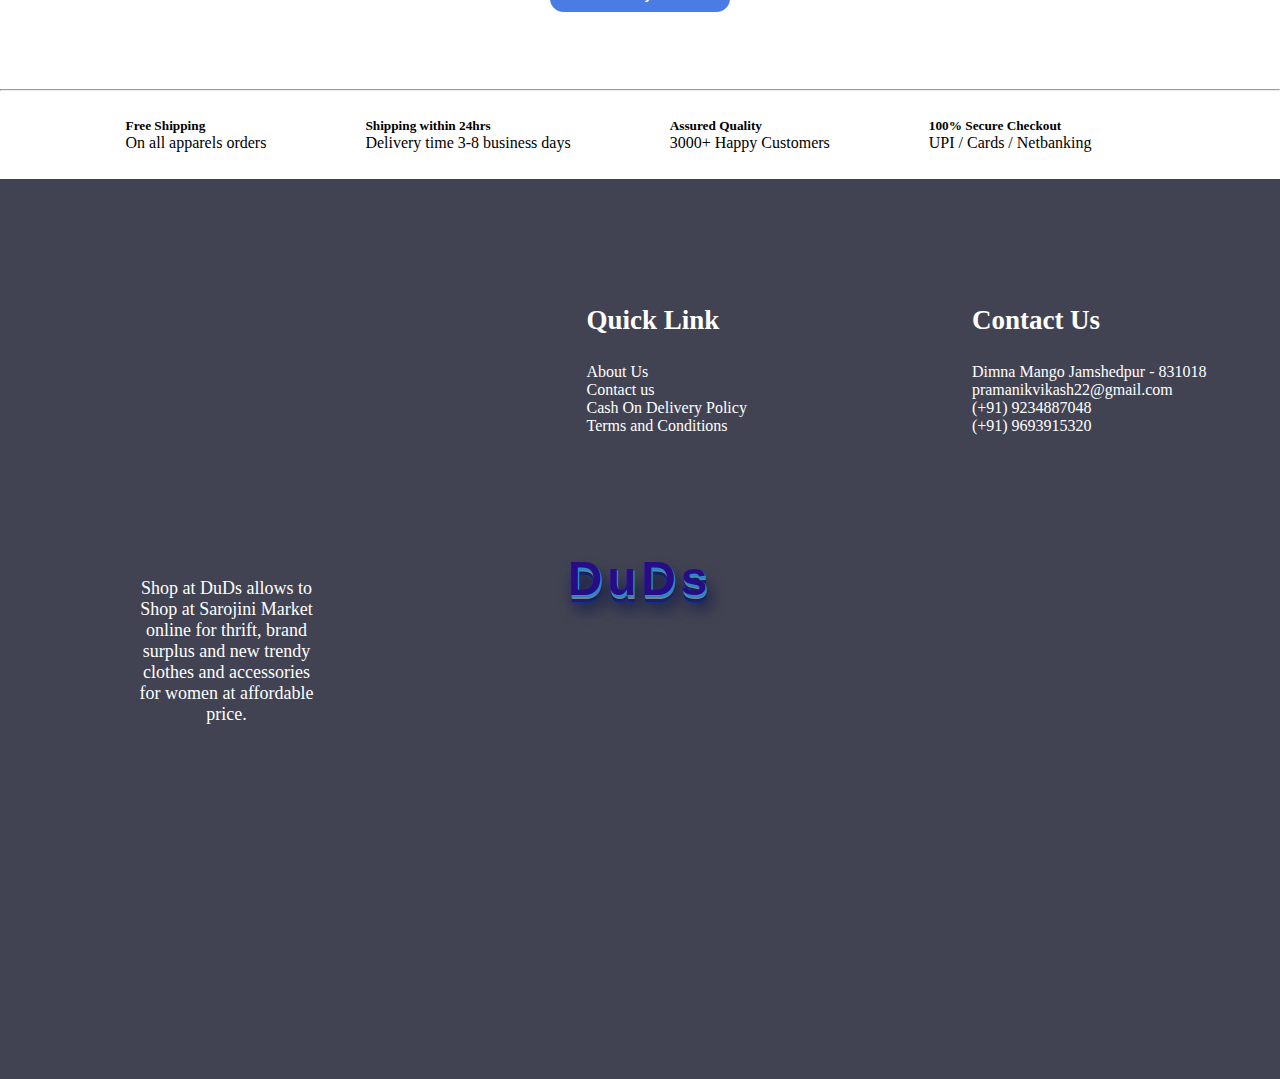
<file: denimJacket.html>
<!DOCTYPE html>
<html lang="en">
<head>
    <meta charset="UTF-8">
    <meta name="viewport" content="width=device-width, initial-scale=1.0">
    <title>denimJacket</title>
    <link rel="icon" type="image/x-icon" href="DuDsLoogo.png">
    <link rel="stylesheet" href="denimJacket.css">
    <link rel="preconnect" href="https://fonts.googleapis.com">
<link rel="preconnect" href="https://fonts.gstatic.com" crossorigin>
<link href="https://fonts.googleapis.com/css2?family=Archivo+Black&family=Fascinate+Inline&family=Platypi:ital,wght@0,300..800;1,300..800&family=Playfair+Display:ital,wght@0,400..900;1,400..900&family=Playwrite+CU:wght@100..400&display=swap" rel="stylesheet">
<link rel="preconnect" href="https://fonts.googleapis.com">
<link rel="preconnect" href="https://fonts.gstatic.com" crossorigin>
<link href="https://fonts.googleapis.com/css2?family=Archivo+Black&family=Fascinate+Inline&family=Lobster&family=Platypi:ital,wght@0,300..800;1,300..800&family=Playfair+Display:ital,wght@0,400..900;1,400..900&family=Playwrite+CU:wght@100..400&display=swap" rel="stylesheet">
<link rel="stylesheet" href="https://cdnjs.cloudflare.com/ajax/libs/font-awesome/6.5.1/css/all.min.css" integrity="sha512-DTOQO9RWCH3ppGqcWaEA1BIZOC6xxalwEsw9c2QQeAIftl+Vegovlnee1c9QX4TctnWMn13TZye+giMm8e2LwA==" crossorigin="anonymous" referrerpolicy="no-referrer" />



</head>
<body>

    
    <!-- nav start  -->
    
    <div class="navbar">

        <!-- logo -->
        <div class="logo">
            <!-- DuDs -->
        </div>

        <!-- home link -->

        <a href="index.html" class="home"><i class="fa-solid fa-house"></i></a>

        <!-- one -->
        <div class="dropdown">
            <span>Top wears <i class="fa-solid fa-caret-down"></i></span>
            <div class="dropdown-content">
            <ul>

                <a href="top-wears-shirts.html" class="dd"><li>Shirts</li></a>
                <a href="tShirts.html" class="dd"><li>T-shirts</li></a>
                <a href="blazers.html" class="dd"><li>Blazers</li></a>
                <a href="tops.html" class="dd"><li>Tops</li></a>
                <!-- <a href="#" class="dd"><li>Denim Jackets</li></a> -->
                
                
            </ul>
            </div>
          </div>


          <!-- two -->

          <div class="dropdown">
            <span>Bottom wears <i class="fa-solid fa-caret-down"></i></span>
            <div class="dropdown-content">
            <ul>
                
                <a href="jeans.html" class="dd"><li>Jeans</li></a>
                <a href="trousers.html" class="dd"><li>Trousers</li></a>
                <a href="shorts.html" class="dd"><li>shorts</li></a>
                <a href="skirts.html" class="dd"><li>skirts</li></a>
                <a href="loungeWear.html" class="dd"><li>Lounge wear</li></a>
            </ul>
            </div>
          </div>


          <!-- three -->

          <div class="sweaters">
            <a href="sweaters.html" class="sweaters">Sweaters</a>
          </div>


          <!-- four -->

          <div class="dropdown">
            <span>Dresses <i class="fa-solid fa-caret-down"></i></span>
            <div class="dropdown-content">
            <ul>
                <a href="summerDresses.html" class="dd"><li>Summer Dresses</li></a>
                <a href="winterDresses.html" class="dd"><li>Winter Dresses</li></a>
                
                
            </ul>
            </div>
          </div>

    </div>

    <!-- nav end  -->

    <!-- image of content -->

    <div class="image"></div>

    <!-- T-Shirts -->

   
      <div class="denimJacket">
        <h2>Denim Jacket</h2>
      </div>


          <!-- layer 1 -->

    <div class="box">

    
      <!-- box1 -->

      <div class="box1">
        <div class="box1_1 dj1"></div>
        <div class="box1_2">

          <p>Skocking Dark Knight Blue Denim for Men</p>
    <div class="price">
      <h3 id="skratch">₹10,5̶9̶9̶.0̶0̶ </h3>
      <h3 class="normal">  ₹7,249.00</h3>
    </div>
        <div class="btn">
          <button class="buy" onclick="alert('I am working on it 😒')">buy</button>
        </div>

        </div>
      </div>

      <!-- box2 -->

      <div class="box1">
        <div class="box1_1 dj2"></div>
        <div class="box1_2">

          <p>Full Cap Army touch denim for Men</p>
    <div class="price">
      <h3 id="skratch">₹9,5̶9̶9̶.0̶0̶ </h3>
      <h3 class="normal">  ₹5,249.00</h3>
    </div>
        <div class="btn">
          <button class="buy" onclick="alert('I am working on it 😒')">buy</button>
        </div>

        </div>
      </div>


      <!-- box 3 -->

      <div class="box1">
        <div class="box1_1 dj3"></div>
        <div class="box1_2">

          <p>Army Touch Denim for Men</p>
    <div class="price">
      <h3 id="skratch">₹8,5̶9̶9̶.0̶0̶ </h3>
      <h3 class="normal">  ₹4,249.00</h3>
    </div>
        <div class="btn">
          <button class="buy" onclick="alert('I am working on it 😒')">buy</button>
        </div>

        </div>
      </div>

      <!-- box 4 -->

      <div class="box1">
        <div class="box1_1 dj4"></div>
        <div class="box1_2">

          <p>Dark Night Black Denim for Men</p>
    <div class="price">
      <h3 id="skratch">₹155̶9̶9̶.0̶0̶ </h3>
      <h3 class="normal">  ₹5249.00</h3>
    </div>
        <div class="btn">
          <button class="buy" onclick="alert('I am working on it 😒')">buy</button>
        </div>

        </div>
      </div>

    </div>

    <!-- layer 2 -->

    <div class="box">

    
      <!-- box1 -->

      <div class="box1">
        <div class="box1_1 dj5"></div>
        <div class="box1_2">

          <p>Milky White Denim for Men</p>
    <div class="price">
      <h3 id="skratch">₹45̶9̶9̶.0̶0̶ </h3>
      <h3 class="normal">  ₹2249.00</h3>
    </div>
        <div class="btn">
          <button class="buy" onclick="alert('I am working on it 😒')">buy</button>
        </div>

        </div>
      </div>

      <!-- box2 -->

      <div class="box1">
        <div class="box1_1 dj6"></div>
        <div class="box1_2">

          <p>Attractive hot red Denim for Men</p>
    <div class="price">
      <h3 id="skratch">₹95̶9̶9̶.0̶0̶ </h3>
      <h3 class="normal">  ₹4249.00</h3>
    </div>
        <div class="btn">
          <button class="buy" onclick="alert('I am working on it 😒')">buy</button>
        </div>

        </div>
      </div>


      <!-- box 3 -->

      <div class="box1">
        <div class="box1_1 dj7"></div>
        <div class="box1_2">

          <p>Dark Ocean Blue Denim </p>
    <div class="price">
      <h3 id="skratch">₹65̶9̶9̶.0̶0̶ </h3>
      <h3 class="normal">  ₹3249.00</h3>
    </div>
        <div class="btn">
          <button class="buy" onclick="alert('I am working on it 😒')">buy</button>
        </div>

        </div>
      </div>

      <!-- box 4 -->

      <div class="box1">
        <div class="box1_1 dj8"></div>
        <div class="box1_2">

          <p>Brown red Denim Jacket for Men</p>
    <div class="price">
      <h3 id="skratch">₹95̶9̶9̶.0̶0̶ </h3>
      <h3 class="normal">  ₹2149.00</h3>
    </div>
        <div class="btn">
          <button class="buy" onclick="alert('I am working on it 😒')">buy</button>
        </div>

        </div>
      </div>

    </div>


    <!-- layer 3 -->

<div class="box">

    
  <!-- box1 -->

  <div class="box1">
    <div class="box1_1 dj9"></div>
    <div class="box1_2">

      <p>Smoke White With ocean Blue Denim for Men</p>
<div class="price">
  <h3 id="skratch">₹85̶9̶9̶.0̶0̶ </h3>
  <h3 class="normal">  ₹4249.00</h3>
</div>
    <div class="btn">
      <button class="buy" onclick="alert('I am working on it 😒')">buy</button>
    </div>

    </div>
  </div>

  <!-- box2 -->

  <div class="box1">
    <div class="box1_1 dj10"></div>
    <div class="box1_2">

      <p>Rose Gold Denim Jacket for Men</p>
<div class="price">
  <h3 id="skratch">₹13,5̶9̶9̶.0̶0̶ </h3>
  <h3 class="normal">  ₹7,249.00</h3>
</div>
    <div class="btn">
      <button class="buy" onclick="alert('I am working on it 😒')">buy</button>
    </div>

    </div>
  </div>


  <!-- box 3 -->

  <div class="box1">
    <div class="box1_1 dj11"></div>
    <div class="box1_2">

      <p>Casual Design Blue Denim  for Men</p>
<div class="price">
  <h3 id="skratch">₹12,5̶9̶9̶.0̶0̶ </h3>
  <h3 class="normal">  ₹8,249.00</h3>
</div>
    <div class="btn">
      <button class="buy" onclick="alert('I am working on it 😒')">buy</button>
    </div>

    </div>
  </div>

  <!-- box 4 -->

  <div class="box1">
    <div class="box1_1 dj12"></div>
    <div class="box1_2">

      <p>Smoke Black Denim Jacket for Men</p>
<div class="price">
  <h3 id="skratch">₹95̶9̶9̶.0̶0̶ </h3>
  <h3 class="normal">  ₹4549.00</h3>
</div>
    <div class="btn">
      <button class="buy" onclick="alert('I am working on it 😒')">buy</button>
    </div>

    </div>
  </div>

</div>

<!-- layer 4 -->

<div class="box">

    
  <!-- box1 -->

  <div class="box1">
    <div class="box1_1 dj13"></div>
    <div class="box1_2">

      <p>Multy color denim Jacket </p>
<div class="price">
  <h3 id="skratch">₹65̶9̶9̶.0̶0̶ </h3>
  <h3 class="normal">  ₹3249.00</h3>
</div>
    <div class="btn">
      <button class="buy" onclick="alert('I am working on it 😒')">buy</button>
    </div>

    </div>
  </div>

  <!-- box2 -->

  <div class="box1">
    <div class="box1_1 dj14"></div>
    <div class="box1_2">

      <p>Smoke White Denim Jacket</p>
<div class="price">
  <h3 id="skratch">₹55̶9̶9̶.0̶0̶ </h3>
  <h3 class="normal">  ₹2599.00</h3>
</div>
    <div class="btn">
      <button class="buy" onclick="alert('I am working on it 😒')">buy</button>
    </div>

    </div>
  </div>


  <!-- box 3 -->

  <div class="box1">
    <div class="box1_1 dj15"></div>
    <div class="box1_2">

      <p>Jeans Blue Denim for Men</p>
<div class="price">
  <h3 id="skratch">₹95̶9̶9̶.0̶0̶ </h3>
  <h3 class="normal">  ₹3249.00</h3>
</div>
    <div class="btn">
      <button class="buy" onclick="alert('I am working on it 😒')">buy</button>
    </div>

    </div>
  </div>

  <!-- box 4 -->

  <div class="box1">
    <div class="box1_1 dj16"></div>
    <div class="box1_2">

      <p>Cyan Denim Jacket for Men</p>
<div class="price">
  <h3 id="skratch">₹85̶9̶9̶.0̶0̶ </h3>
  <h3 class="normal">  ₹4249.00</h3>
</div>
    <div class="btn">
      <button class="buy" onclick="alert('I am working on it 😒')">buy</button>
    </div>

    </div>
  </div>

</div>

<!-- layer 5 -->

<div class="box">

    
  <!-- box1 -->

  <div class="box1">
    <div class="box1_1 dj17"></div>
    <div class="box1_2">

      <p>Dark Blue Denim for Men</p>
<div class="price">
  <h3 id="skratch">₹95̶9̶9̶.0̶0̶ </h3>
  <h3 class="normal">  ₹5249.00</h3>
</div>
    <div class="btn">
      <button class="buy" onclick="alert('I am working on it 😒')">buy</button>
    </div>

    </div>
  </div>

  <!-- box2 -->

  <div class="box1">
    <div class="box1_1 dj18"></div>
    <div class="box1_2">

      <p>Double pocket dark black Denim</p>
<div class="price">
  <h3 id="skratch">₹65̶9̶9̶.0̶0̶ </h3>
  <h3 class="normal">  ₹4249.00</h3>
</div>
    <div class="btn">
      <button class="buy" onclick="alert('I am working on it 😒')">buy</button>
    </div>

    </div>
  </div>


  <!-- box 3 -->

  <div class="box1">
    <div class="box1_1 dj19"></div>
    <div class="box1_2">

      <p>Dark Gray Denim for Men</p>
<div class="price">
  <h3 id="skratch">₹45̶9̶9̶.0̶0̶ </h3>
  <h3 class="normal">  ₹2249.00</h3>
</div>
    <div class="btn">
      <button class="buy" onclick="alert('I am working on it 😒')">buy</button>
    </div>

    </div>
  </div>

  <!-- box 4 -->

  <div class="box1">
    <div class="box1_1 dj20"></div>
    <div class="box1_2">

      <p>Oil Green with orange design Denim Jacket </p>
<div class="price">
  <h3 id="skratch">₹45̶9̶9̶.0̶0̶ </h3>
  <h3 class="normal">  ₹2249.00</h3>
</div>
    <div class="btn">
      <button class="buy" onclick="alert('I am working on it 😒')">buy</button>
    </div>

    </div>
  </div>

</div>


<!-- underline -->

<div class="underline">
  <hr >

</div>
<!-- extra details -->

<div class="extra">

  <!-- ex 1 -->
<div class="exx">
  
  <div class="ex">
    <i class="fa-solid fa-location-dot"></i>
    <div class="ex_1"><h5 class="exh5">Free Shipping</h5>
    On all apparels orders</div></div>
</div>

    <!-- ex 2 -->
<div class="exx">
  
    <div class="ex">
      <i class="fa-solid fa-arrows-left-right"></i>
      <div class="ex_1"><h5 class="exh5">Shipping within 24hrs</h5>
        Delivery time 3-8 business days</div></div>
</div>

      <!-- ex 3 -->

<div class="exx">
  
      <div class="ex">
        <i class="fa-solid fa-earth-asia"></i>
        <div class="ex_1"><h5 class="exh5">Assured Quality</h5>
          3000+ Happy Customers</div></div>
</div>
        
        <!--ex 4 -->
<div class="exx">
  
        <div class="ex">
          <i class="fa-solid fa-lock"></i>
          <div class="ex_1"><h5 class="exh5">100% Secure Checkout</h5>
            UPI / Cards / Netbanking</div></div>
</div>   


  
</div>


<!-- footer -->

<div class="footer">


  <div class="foot">
     <!-- logo -->
     <div class=" fpp">
      <h2 class="Du">DuDs</h2>
      <!-- DuDs -->
  </div>
      <p class="slogan">Shop at DuDs allows to Shop at Sarojini Market
           online for thrift, brand surplus and new trendy
            clothes and accessories for women at affordable 
            price.</p>
  </div>


  <div class="foot1">
      <h6 class="foot1H6">
          Quick Link
      </h6>
      <ul>
          <li><a href="#" class="foot1A">About Us</a></li>
          <li><a href="#" class="foot1A">Contact us</a></li>
          <li><a href="#" class="foot1A">Cash On Delivery Policy</a></li>
          <li><a href="#" class="foot1A">Terms and Conditions</a></li>
      </ul>
  </div>
  <div class="foot2">

      <h6 class="foot2H6">Contact Us</h6>

      <ul>
         <li><a href="#" class="  foot2A  "><i class="fa-solid fa-location-dot"></i> Dimna Mango Jamshedpur - 831018</a></li>
         <li><a href="#" class="  foot2A  "><i class="fa-regular fa-envelope"></i> pramanikvikash22@gmail.com</a></li>
         <li><a href="#" class="  foot2A  "><i class="fa-brands fa-whatsapp"></i> (+91) 9234887048</a></li>
         <li><a href="#" class="  foot2A  "><i class="fa-solid fa-phone"></i> (+91) 9693915320</a></li>
      </ul>
  </div>

 </div>


    
</body>
</html>
</file>
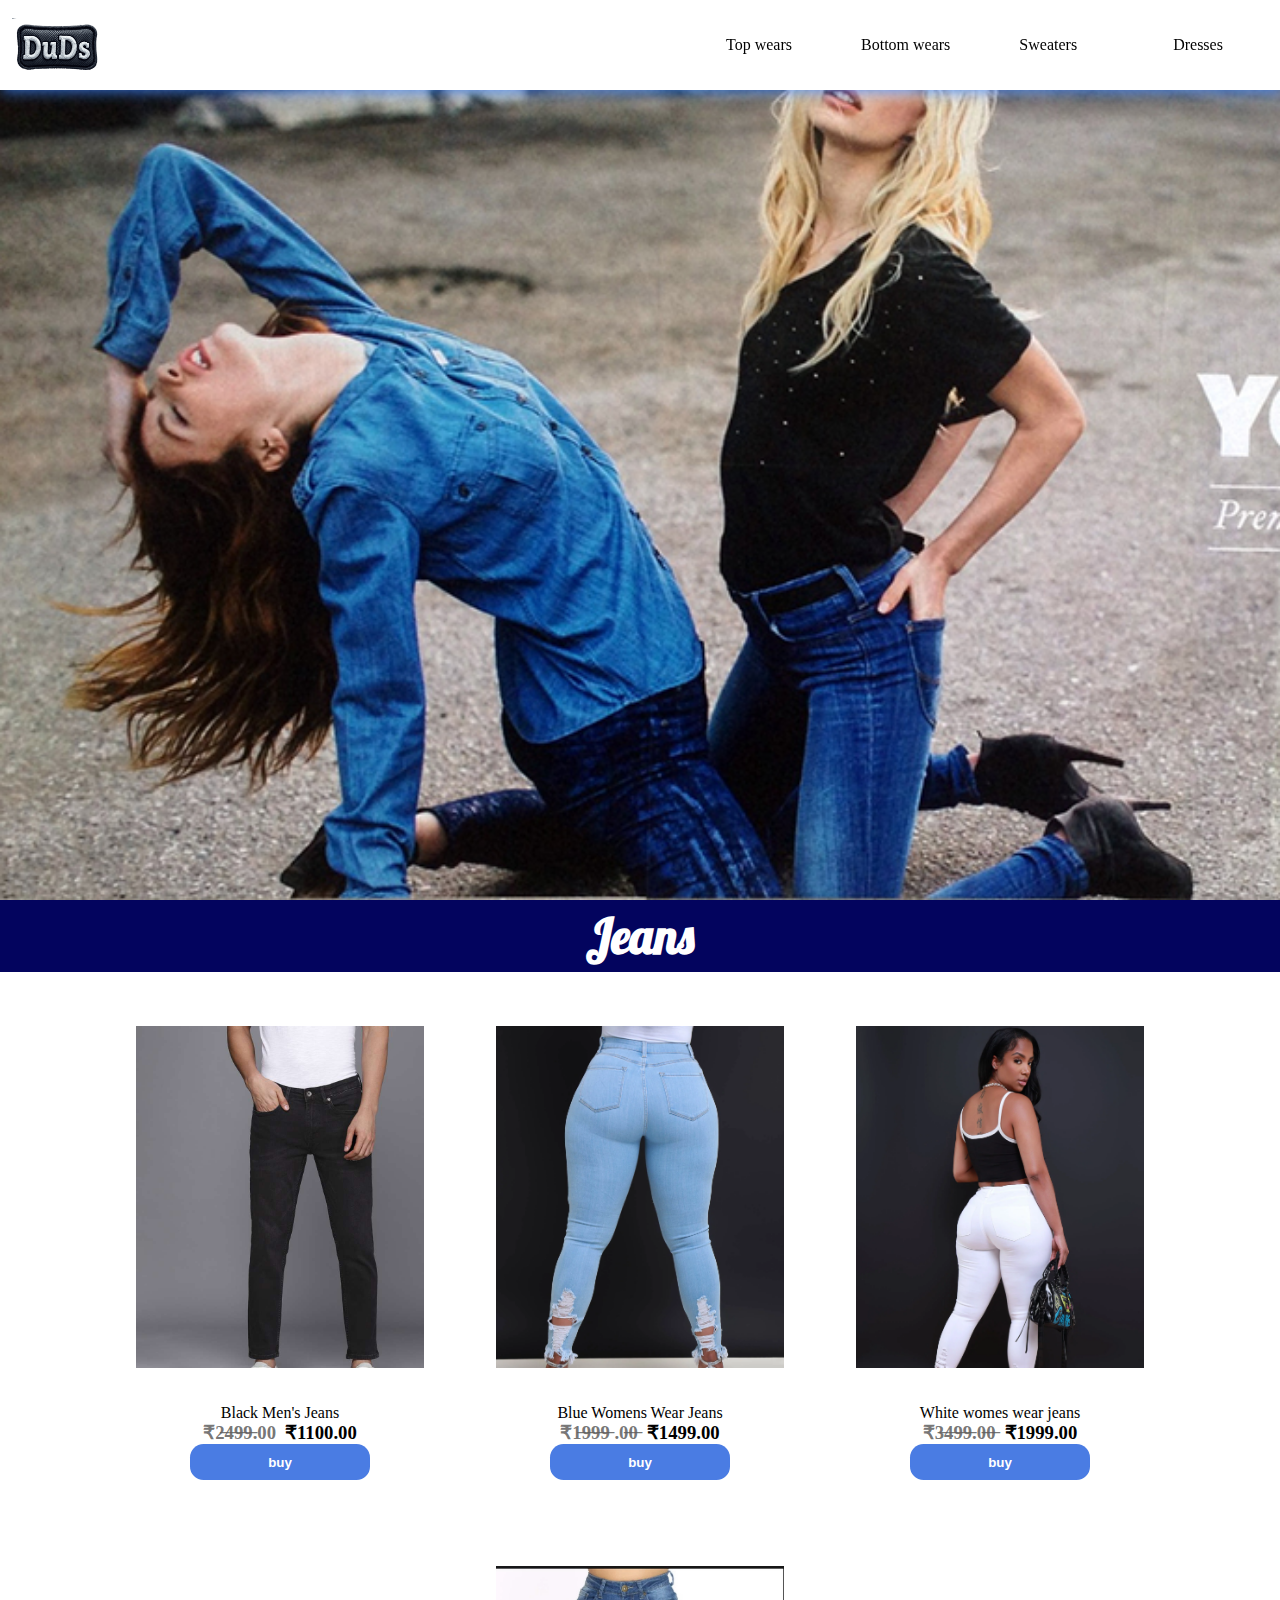
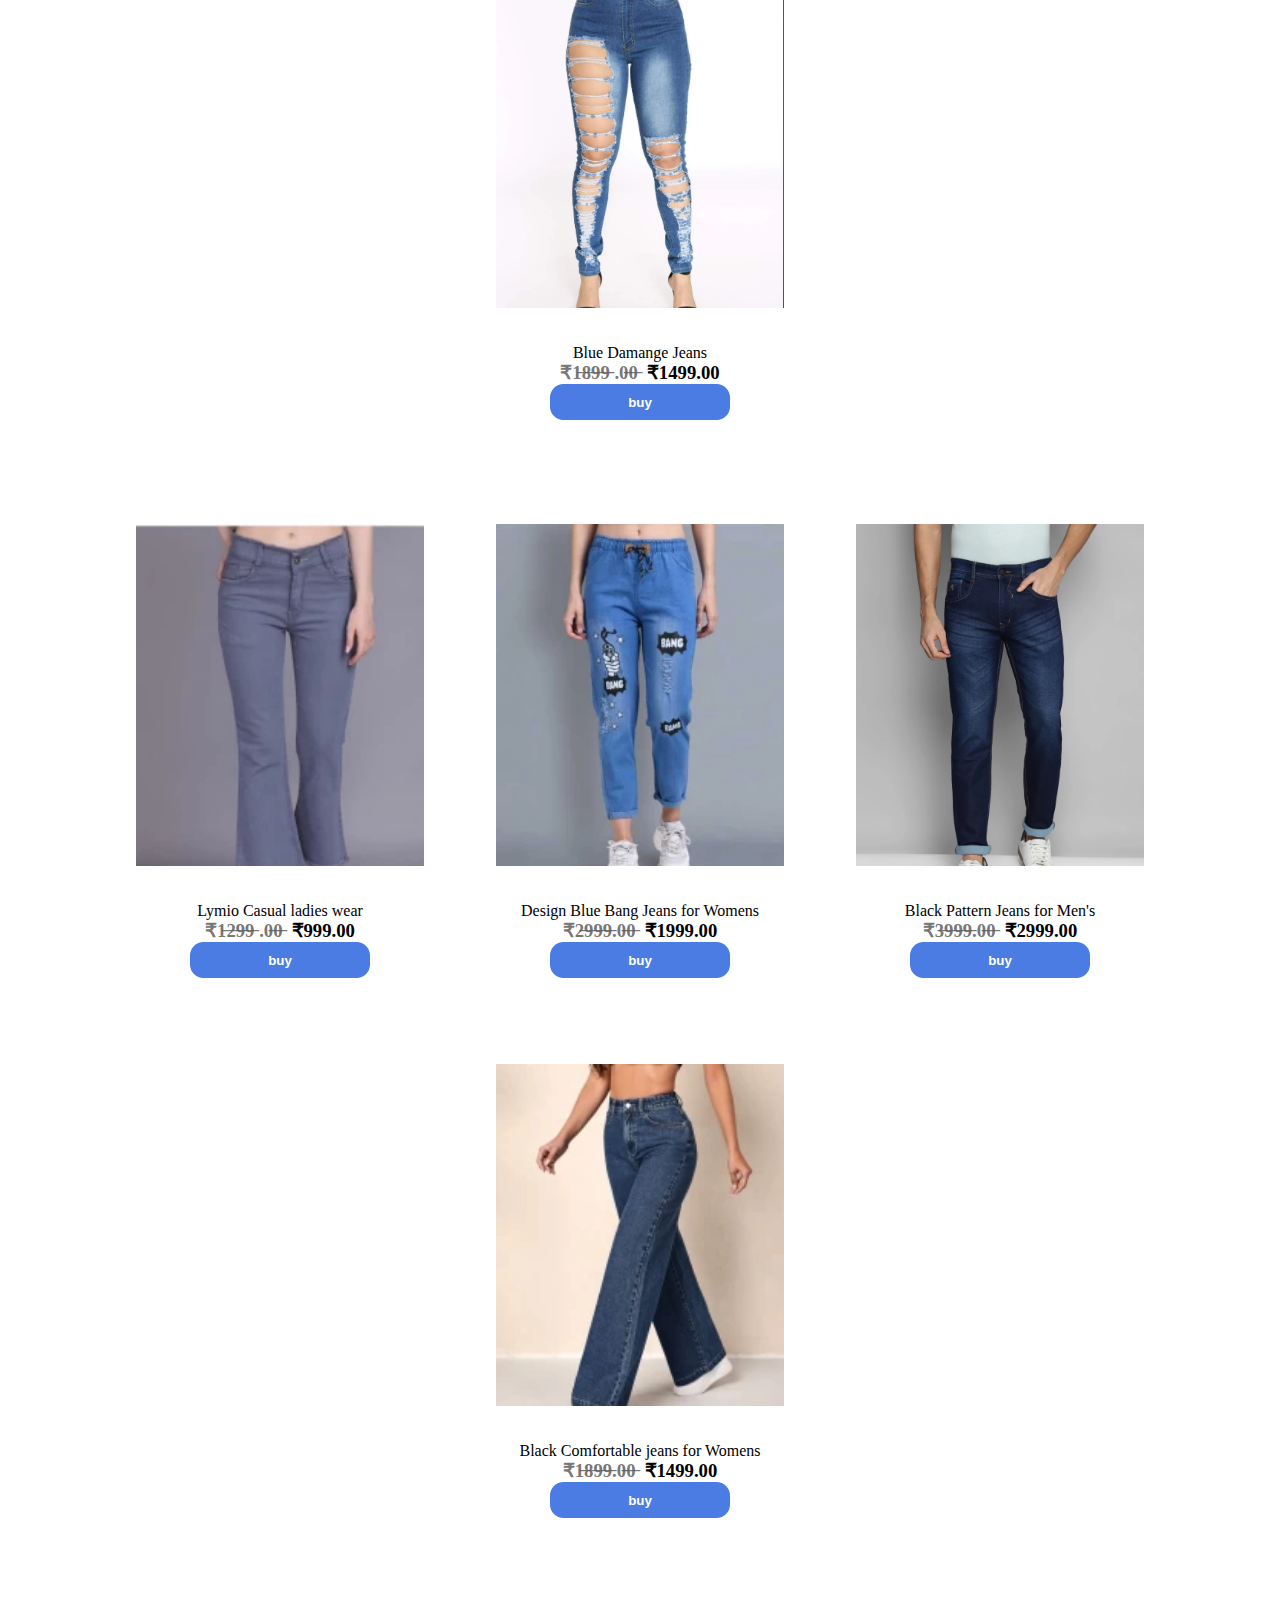
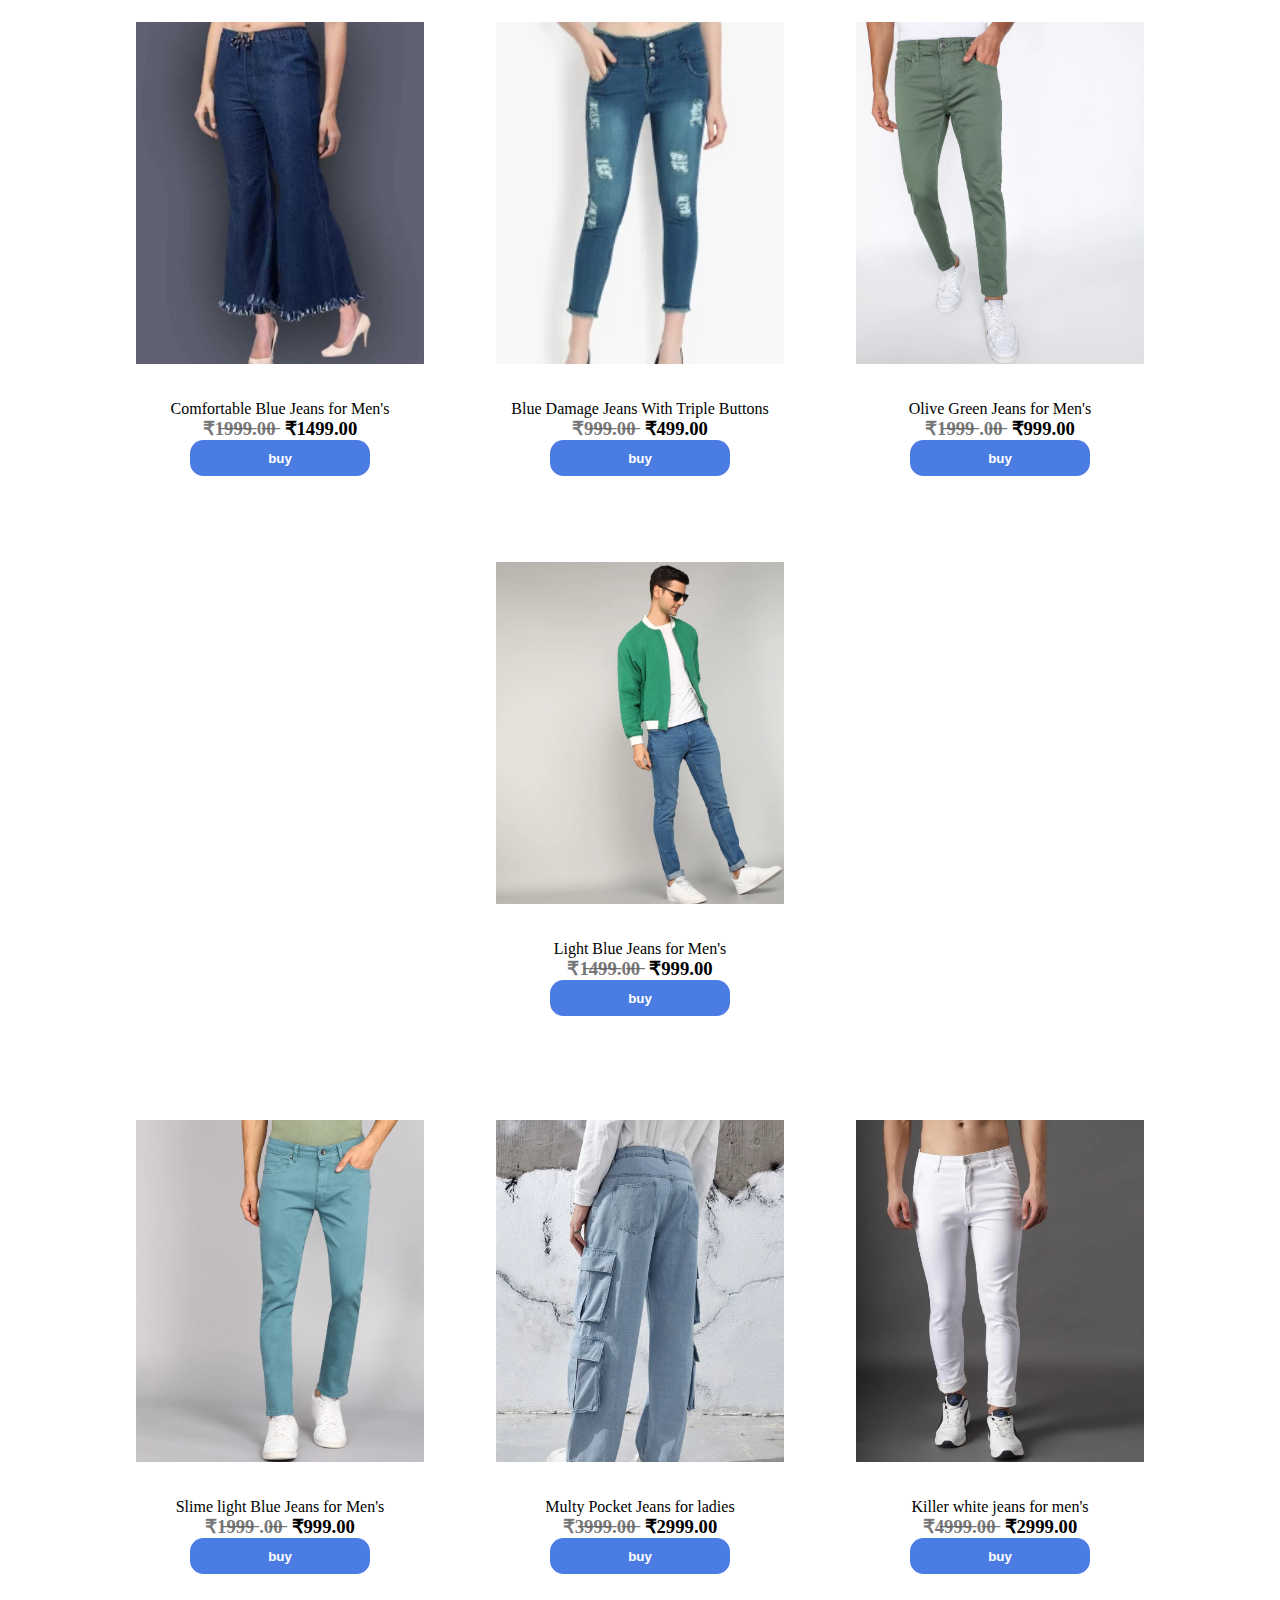
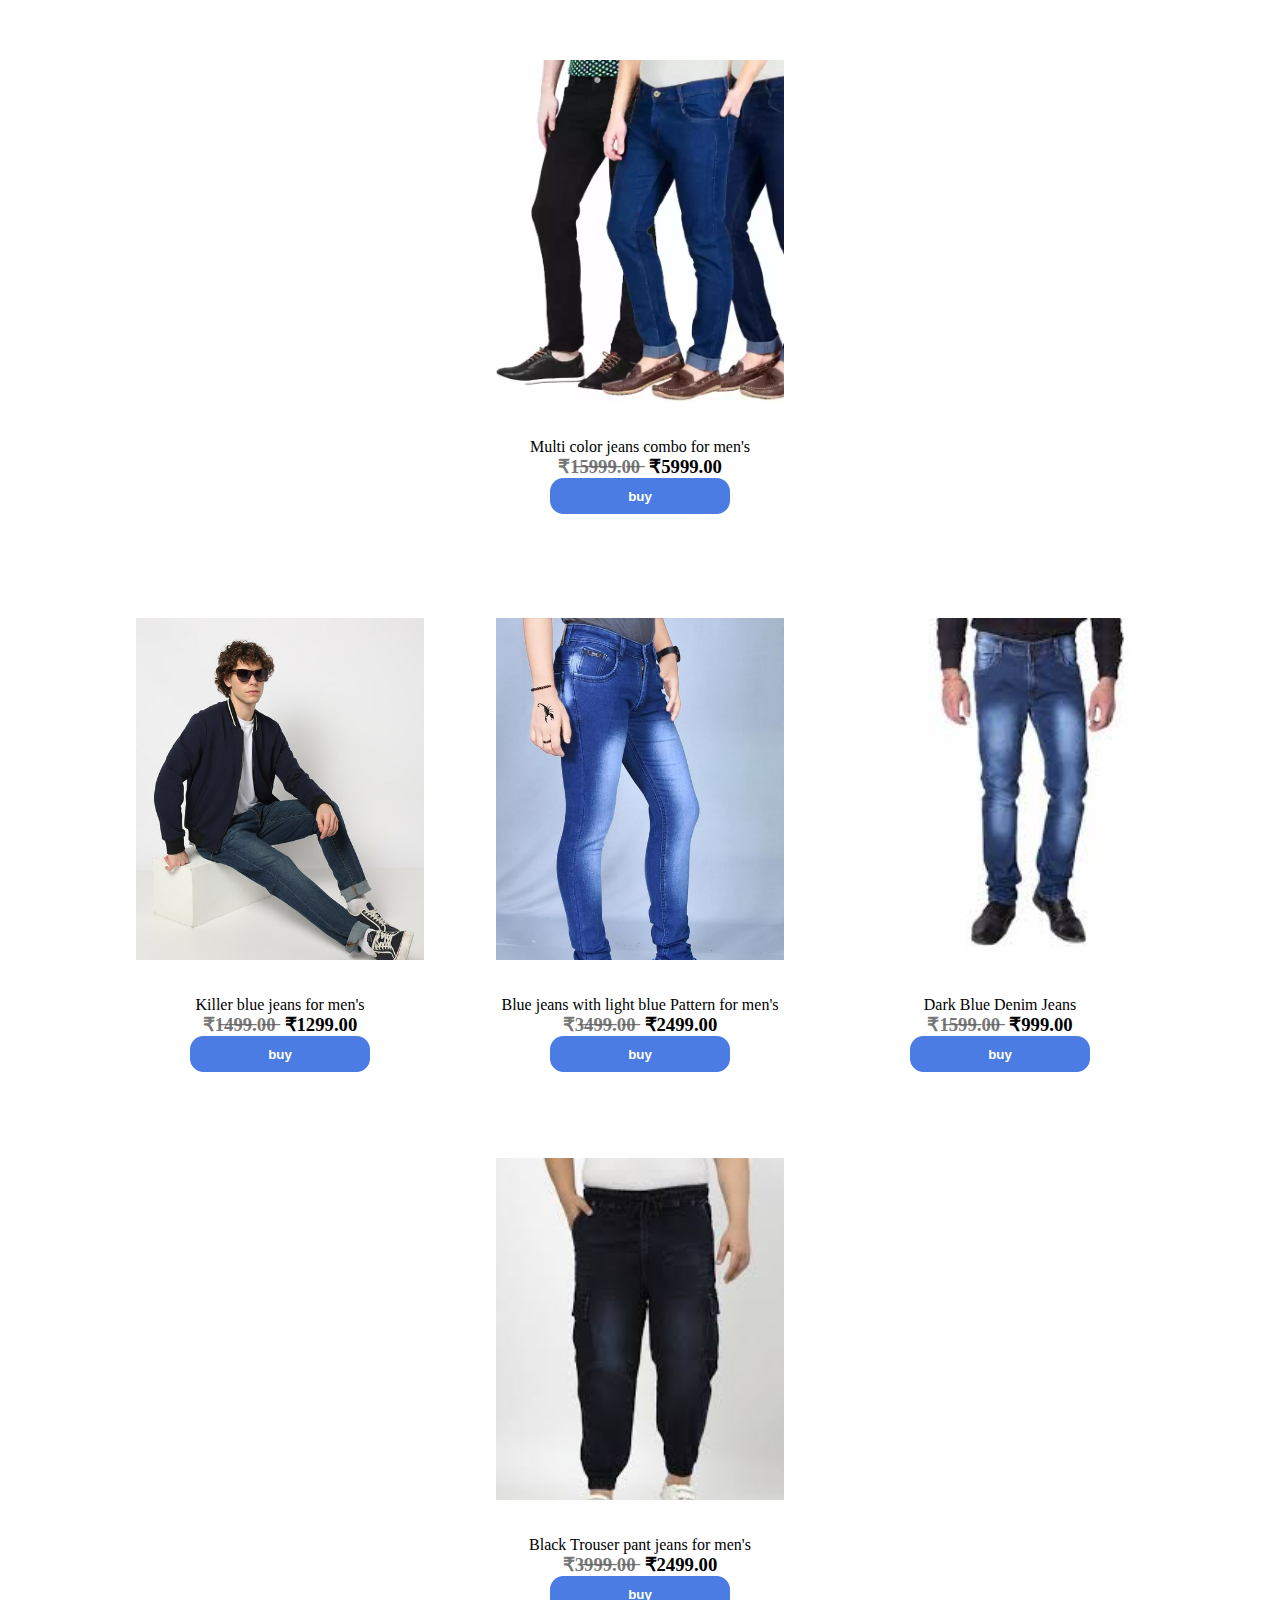
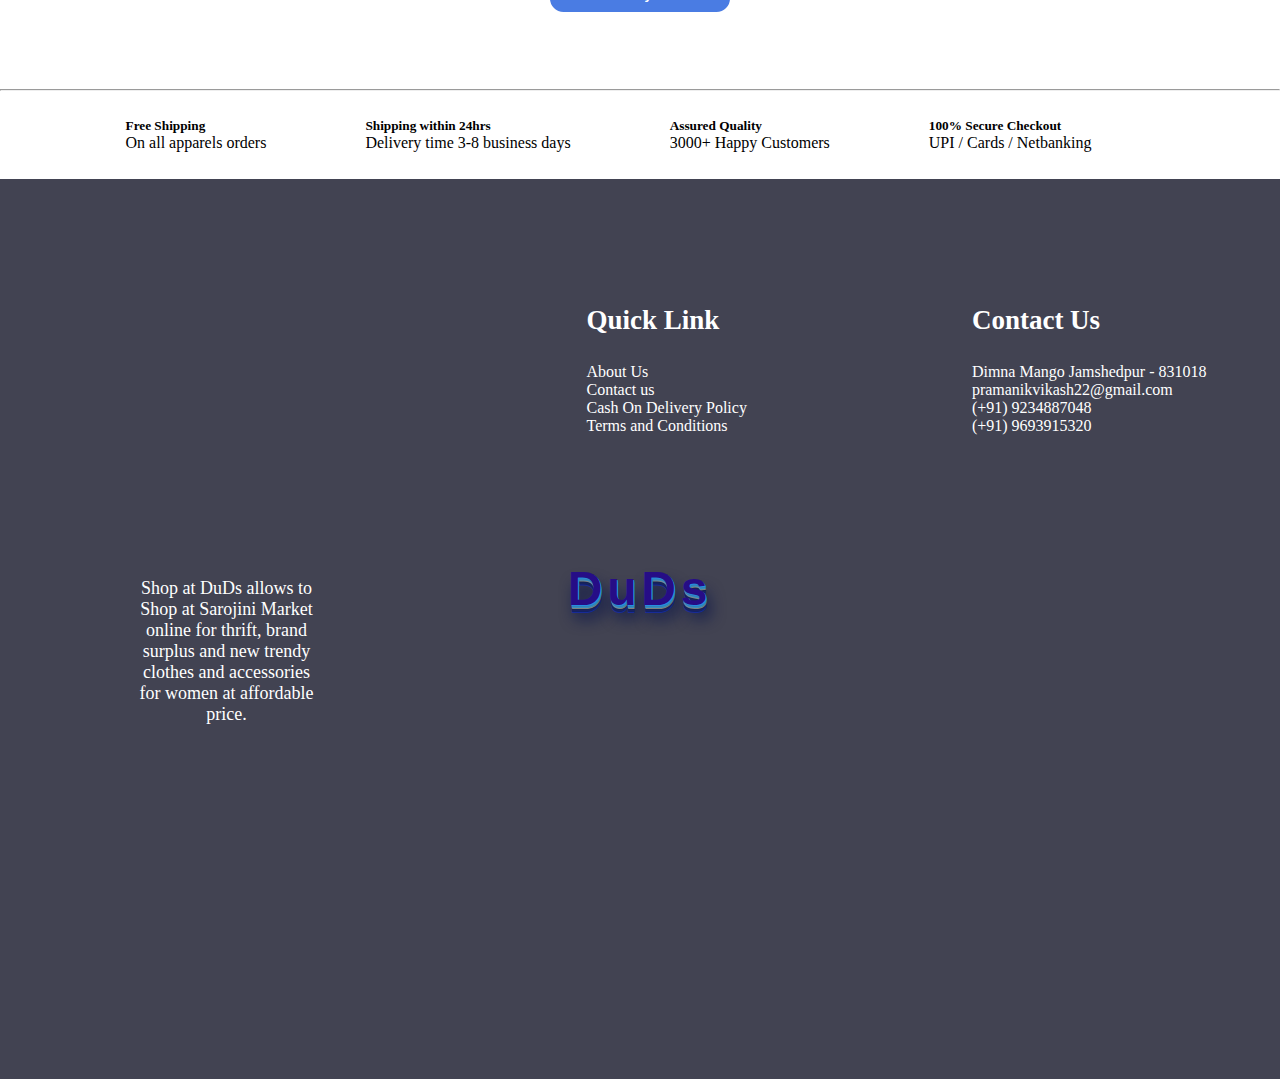
<file: jeans.html>
<!DOCTYPE html>
<html lang="en">
<head>
    <meta charset="UTF-8">
    <meta name="viewport" content="width=device-width, initial-scale=1.0">
    <title>jeans</title>
    <link rel="icon" type="image/x-icon" href="DuDsLoogo.png">
    <link rel="stylesheet" href="jeans.css">
    <link rel="preconnect" href="https://fonts.googleapis.com">
<link rel="preconnect" href="https://fonts.gstatic.com" crossorigin>
<link href="https://fonts.googleapis.com/css2?family=Archivo+Black&family=Fascinate+Inline&family=Platypi:ital,wght@0,300..800;1,300..800&family=Playfair+Display:ital,wght@0,400..900;1,400..900&family=Playwrite+CU:wght@100..400&display=swap" rel="stylesheet">
<link rel="preconnect" href="https://fonts.googleapis.com">
<link rel="preconnect" href="https://fonts.gstatic.com" crossorigin>
<link href="https://fonts.googleapis.com/css2?family=Archivo+Black&family=Fascinate+Inline&family=Lobster&family=Platypi:ital,wght@0,300..800;1,300..800&family=Playfair+Display:ital,wght@0,400..900;1,400..900&family=Playwrite+CU:wght@100..400&display=swap" rel="stylesheet">
<link rel="stylesheet" href="https://cdnjs.cloudflare.com/ajax/libs/font-awesome/6.5.1/css/all.min.css" integrity="sha512-DTOQO9RWCH3ppGqcWaEA1BIZOC6xxalwEsw9c2QQeAIftl+Vegovlnee1c9QX4TctnWMn13TZye+giMm8e2LwA==" crossorigin="anonymous" referrerpolicy="no-referrer" />



</head>
<body>

    
    <!-- nav start  -->
    
    <div class="navbar">

        <!-- logo -->
        <div class="logo">
            <!-- DuDs -->
        </div>


        <!-- home link -->

        <a href="index.html" class="home"><i class="fa-solid fa-house"></i></a>

        <!-- one -->
        <div class="dropdown">
            <span>Top wears <i class="fa-solid fa-caret-down"></i></span>
            <div class="dropdown-content">
            <ul>

                <a href="top-wears-shirts.html" class="dd"><li>Shirts</li></a>
                <a href="tShirts.html" class="dd"><li>T-shirts</li></a>
                <a href="blazers.html" class="dd"><li>Blazers</li></a>
                <a href="tops.html" class="dd"><li>Tops</li></a>
                <a href="denimJacket.html" class="dd"><li>Denim Jackets</li></a>
                
                
            </ul>
            </div>
          </div>


          <!-- two -->

          <div class="dropdown">
            <span>Bottom wears <i class="fa-solid fa-caret-down"></i></span>
            <div class="dropdown-content">
            <ul>
                
                
                <a href="trousers.html" class="dd"><li>Trousers</li></a>
                <a href="shorts.html" class="dd"><li>shorts</li></a>
                <a href="skirts.html" class="dd"><li>skirts</li></a>
                <a href="loungeWear.html" class="dd"><li>Lounge wear</li></a>
            </ul>
            </div>
          </div>


          <!-- three -->

          <div class="sweaters">
            <a href="sweaters.html" class="sweaters">Sweaters</a>
          </div>


          <!-- four -->

          <div class="dropdown">
            <span>Dresses <i class="fa-solid fa-caret-down"></i></span>
            <div class="dropdown-content">
            <ul>
                <a href="summerDresses.html" class="dd"><li>Summer Dresses</li></a>
                <a href="winterDresses.html" class="dd"><li>Winter Dresses</li></a>
                
                
            </ul>
            </div>
          </div>

    </div>

    <!-- nav end  -->

    <!-- image of content -->

    <div class="image"></div>

    <!-- T-Shirts -->

   
      <div class="jeans">
        <h2>Jeans</h2>
      </div>


          <!-- layer 1 -->

    <div class="box">

    
      <!-- box1 -->

      <div class="box1">
        <div class="box1_1  bj1"></div>
        <div class="box1_2">

          <p>Black Men's Jeans</p>
    <div class="price">
      <h3 id="skratch">₹2̶4̶9̶9̶.00 </h3>
      <h3 class="normal">  ₹1100.00</h3>
    </div>
        <div class="btn">
          <button class="buy" onclick="alert('I am working on it 🤯')">buy</button>
        </div>

        </div>
      </div>

      <!-- box2 -->

      <div class="box1">
        <div class="box1_1 bj2"></div>
        <div class="box1_2">

          <p>Blue Womens Wear Jeans</p>
    <div class="price">
      <h3 id="skratch">₹1̶9̶9̶9̶ .0̶0̶ </h3>
      <h3 class="normal">  ₹1499.00</h3>
    </div>
        <div class="btn">
          <button class="buy" onclick="alert('I am working on it 🤯')">buy</button>
        </div>

        </div>
      </div>


      <!-- box 3 -->

      <div class="box1">
        <div class="box1_1 bj3"></div>
        <div class="box1_2">

          <p>White womes wear jeans</p>
    <div class="price">
      <h3 id="skratch">₹3̶4̶9̶9̶.0̶0̶ </h3>
      <h3 class="normal">  ₹1999.00</h3>
    </div>
        <div class="btn">
          <button class="buy" onclick="alert('I am working on it 🤯')">buy</button>
        </div>

        </div>
      </div>

      <!-- box 4 -->

      <div class="box1">
        <div class="box1_1 bj4"></div>
        <div class="box1_2">

          <p>Blue Damange Jeans</p>
    <div class="price">
      <h3 id="skratch">₹1̶8̶9̶9̶ .0̶0̶ </h3>
      <h3 class="normal">  ₹1499.00</h3>
    </div>
        <div class="btn">
          <button class="buy">buy</button>
        </div>

        </div>
      </div>

    </div>

    <!-- layer 2 -->

    <div class="box">

    
      <!-- box1 -->

      <div class="box1">
        <div class="box1_1 bj5"></div>
        <div class="box1_2">

          <p>Lymio Casual ladies wear</p>
    <div class="price">
      <h3 id="skratch">₹1̶2̶9̶9̶ .0̶0̶ </h3>
      <h3 class="normal">  ₹999.00</h3>
    </div>
        <div class="btn">
          <button class="buy" onclick="alert('I am working on it 🤯')">buy</button>
        </div>

        </div>
      </div>

      <!-- box2 -->

      <div class="box1">
        <div class="box1_1 bj6"></div>
        <div class="box1_2">

          <p>Design Blue Bang Jeans for Womens</p>
    <div class="price">
      <h3 id="skratch">₹2̶9̶9̶9̶.0̶0̶ </h3>
      <h3 class="normal">  ₹1999.00</h3>
    </div>
        <div class="btn">
          <button class="buy" onclick="alert('I am working on it 🤯')">buy</button>
        </div>

        </div>
      </div>


      <!-- box 3 -->

      <div class="box1">
        <div class="box1_1 bj7"></div>
        <div class="box1_2">

          <p> Black Pattern Jeans for Men's</p>
    <div class="price">
      <h3 id="skratch">₹3̶9̶9̶9̶.0̶0̶ </h3>
      <h3 class="normal">  ₹2999.00</h3>
    </div>
        <div class="btn">
          <button class="buy" onclick="alert('I am working on it 🤯')">buy</button>
        </div>

        </div>
      </div>

      <!-- box 4 -->

      <div class="box1">
        <div class="box1_1 bj8"></div>
        <div class="box1_2">

          <p>Black Comfortable jeans for Womens</p>
    <div class="price">
      <h3 id="skratch">₹1̶8̶9̶9̶.0̶0̶ </h3>
      <h3 class="normal">  ₹1499.00</h3>
    </div>
        <div class="btn">
          <button class="buy" onclick="alert('I am working on it 🤯')">buy</button>
        </div>

        </div>
      </div>

    </div>


    <!-- layer 3 -->

<div class="box">

    
  <!-- box1 -->

  <div class="box1">
    <div class="box1_1 bj9"></div>
    <div class="box1_2">

      <p>Comfortable Blue Jeans for Men's</p>
<div class="price">
  <h3 id="skratch">₹1̶9̶9̶9̶.0̶0̶ </h3>
  <h3 class="normal">  ₹1499.00</h3>
</div>
    <div class="btn">
      <button class="buy" onclick="alert('I am working on it 🤯')">buy</button>
    </div>

    </div>
  </div>

  <!-- box2 -->

  <div class="box1">
    <div class="box1_1 bj10"></div>
    <div class="box1_2">

      <p>Blue Damage Jeans With Triple Buttons </p>
<div class="price">
  <h3 id="skratch">₹9̶9̶9̶.0̶0̶ </h3>
  <h3 class="normal">  ₹499.00</h3>
</div>
    <div class="btn">
      <button class="buy" onclick="alert('I am working on it 🤯')">buy</button>
    </div>

    </div>
  </div>


  <!-- box 3 -->

  <div class="box1">
    <div class="box1_1 bj11"></div>
    <div class="box1_2">

      <p>Olive Green Jeans for Men's</p>
<div class="price">
  <h3 id="skratch">₹1̶9̶9̶9̶ .0̶0̶ </h3>
  <h3 class="normal">  ₹999.00</h3>
</div>
    <div class="btn">
      <button class="buy" onclick="alert('I am working on it 🤯')">buy</button>
    </div>

    </div>
  </div>

  <!-- box 4 -->

  <div class="box1">
    <div class="box1_1 bj12"></div>
    <div class="box1_2">

      <p>Light Blue Jeans for Men's</p>
<div class="price">
  <h3 id="skratch">₹1̶4̶9̶9̶.0̶0̶ </h3>
  <h3 class="normal">  ₹999.00</h3>
</div>
    <div class="btn">
      <button class="buy" onclick="alert('I am working on it 🤯')">buy</button>
    </div>

    </div>
  </div>

</div>

<!-- layer 4 -->

<div class="box">

    
  <!-- box1 -->

  <div class="box1">
    <div class="box1_1 bj13"></div>
    <div class="box1_2">

      <p>Slime light Blue Jeans for Men's</p>
<div class="price">
  <h3 id="skratch">₹1̶9̶9̶9̶ .0̶0̶ </h3>
  <h3 class="normal">  ₹999.00</h3>
</div>
    <div class="btn">
      <button class="buy" onclick="alert('I am working on it 🤯')">buy</button>
    </div>

    </div>
  </div>

  <!-- box2 -->

  <div class="box1">
    <div class="box1_1 bj14"></div>
    <div class="box1_2">

      <p>Multy Pocket Jeans for ladies</p>
<div class="price">
  <h3 id="skratch">₹3̶9̶9̶9̶.0̶0̶ </h3>
  <h3 class="normal">  ₹2999.00</h3>
</div>
    <div class="btn">
      <button class="buy" onclick="alert('I am working on it 🤯')">buy</button>
    </div>

    </div>
  </div>


  <!-- box 3 -->

  <div class="box1">
    <div class="box1_1 bj15"></div>
    <div class="box1_2">

      <p>Killer white jeans for men's</p>
<div class="price">
  <h3 id="skratch">₹4̶9̶9̶9̶.0̶0̶ </h3>
  <h3 class="normal">  ₹2999.00</h3>
</div>
    <div class="btn">
      <button class="buy" onclick="alert('I am working on it 🤯')">buy</button>
    </div>

    </div>
  </div>

  <!-- box 4 -->

  <div class="box1">
    <div class="box1_1 bj16"></div>
    <div class="box1_2">

      <p>Multi color jeans combo for men's</p>
<div class="price">
  <h3 id="skratch">₹1̶5̶9̶9̶9̶.0̶0̶ </h3>
  <h3 class="normal">  ₹5999.00</h3>
</div>
    <div class="btn">
      <button class="buy" onclick="alert('I am working on it 🤯')">buy</button>
    </div>

    </div>
  </div>

</div>

<!-- layer 5 -->

<div class="box">

    
  <!-- box1 -->

  <div class="box1">
    <div class="box1_1 bj17"></div>
    <div class="box1_2">

      <p>Killer blue jeans for men's</p>
<div class="price">
  <h3 id="skratch">₹1̶4̶9̶9̶.0̶0̶ </h3>
  <h3 class="normal">  ₹1299.00</h3>
</div>
    <div class="btn">
      <button class="buy" onclick="alert('I am working on it 🤯')">buy</button>
    </div>

    </div>
  </div>

  <!-- box2 -->

  <div class="box1">
    <div class="box1_1 bj18"></div>
    <div class="box1_2">

      <p>Blue jeans with light blue Pattern for men's</p>
<div class="price">
  <h3 id="skratch">₹3̶4̶9̶9̶.0̶0̶ </h3>
  <h3 class="normal">  ₹2499.00</h3>
</div>
    <div class="btn">
      <button class="buy" onclick="alert('I am working on it 🤯')">buy</button>
    </div>

    </div>
  </div>


  <!-- box 3 -->

  <div class="box1">
    <div class="box1_1 bj19"></div>
    <div class="box1_2">

      <p>Dark Blue Denim Jeans</p>
<div class="price">
  <h3 id="skratch">₹1̶5̶9̶9̶.0̶0̶ </h3>
  <h3 class="normal">  ₹999.00</h3>
</div>
    <div class="btn">
      <button class="buy" onclick="alert('I am working on it 🤯')">buy</button>
    </div>

    </div>
  </div>

  <!-- box 4 -->

  <div class="box1">
    <div class="box1_1 bj20"></div>
    <div class="box1_2">

      <p>Black Trouser pant jeans for men's </p>
<div class="price">
  <h3 id="skratch">₹3̶9̶9̶9̶.0̶0̶ </h3>
  <h3 class="normal">  ₹2499.00</h3>
</div>
    <div class="btn">
      <button class="buy" onclick="alert('I am working on it 🤯')">buy</button>
    </div>

    </div>
  </div>

</div>


<!-- underline -->

<div class="underline">
  <hr >

</div>
<!-- extra details -->

<div class="extra">

  <!-- ex 1 -->
<div class="exx">
  
  <div class="ex">
    <i class="fa-solid fa-location-dot"></i>
    <div class="ex_1"><h5 class="exh5">Free Shipping</h5>
    On all apparels orders</div></div>
</div>

    <!-- ex 2 -->
<div class="exx">
  
    <div class="ex">
      <i class="fa-solid fa-arrows-left-right"></i>
      <div class="ex_1"><h5 class="exh5">Shipping within 24hrs</h5>
        Delivery time 3-8 business days</div></div>
</div>

      <!-- ex 3 -->

<div class="exx">
  
      <div class="ex">
        <i class="fa-solid fa-earth-asia"></i>
        <div class="ex_1"><h5 class="exh5">Assured Quality</h5>
          3000+ Happy Customers</div></div>
</div>
        
        <!--ex 4 -->
<div class="exx">
  
        <div class="ex">
          <i class="fa-solid fa-lock"></i>
          <div class="ex_1"><h5 class="exh5">100% Secure Checkout</h5>
            UPI / Cards / Netbanking</div></div>
</div>   


  
</div>


<!-- footer -->

<div class="footer">


  <div class="foot">
     <!-- logo -->
     <div class=" fpp">
      <!-- DuDs -->
  </div>
  <h2 class="Du">DuDs</h2>
      <p class="slogan">Shop at DuDs allows to Shop at Sarojini Market
           online for thrift, brand surplus and new trendy
            clothes and accessories for women at affordable 
            price.</p>
  </div>


  <div class="foot1">
      <h6 class="foot1H6">
          Quick Link
      </h6>
      <ul>
          <li><a href="#" class="foot1A">About Us</a></li>
          <li><a href="#" class="foot1A">Contact us</a></li>
          <li><a href="#" class="foot1A">Cash On Delivery Policy</a></li>
          <li><a href="#" class="foot1A">Terms and Conditions</a></li>
      </ul>
  </div>
  <div class="foot2">

      <h6 class="foot2H6">Contact Us</h6>

      <ul>
         <li><a href="#" class="  foot2A  "><i class="fa-solid fa-location-dot"></i> Dimna Mango Jamshedpur - 831018</a></li>
         <li><a href="#" class="  foot2A  "><i class="fa-regular fa-envelope"></i> pramanikvikash22@gmail.com</a></li>
         <li><a href="#" class="  foot2A  "><i class="fa-brands fa-whatsapp"></i> (+91) 9234887048</a></li>
         <li><a href="#" class="  foot2A  "><i class="fa-solid fa-phone"></i> (+91) 9693915320</a></li>
      </ul>
  </div>

 </div>


    
</body>
</html>
</file>
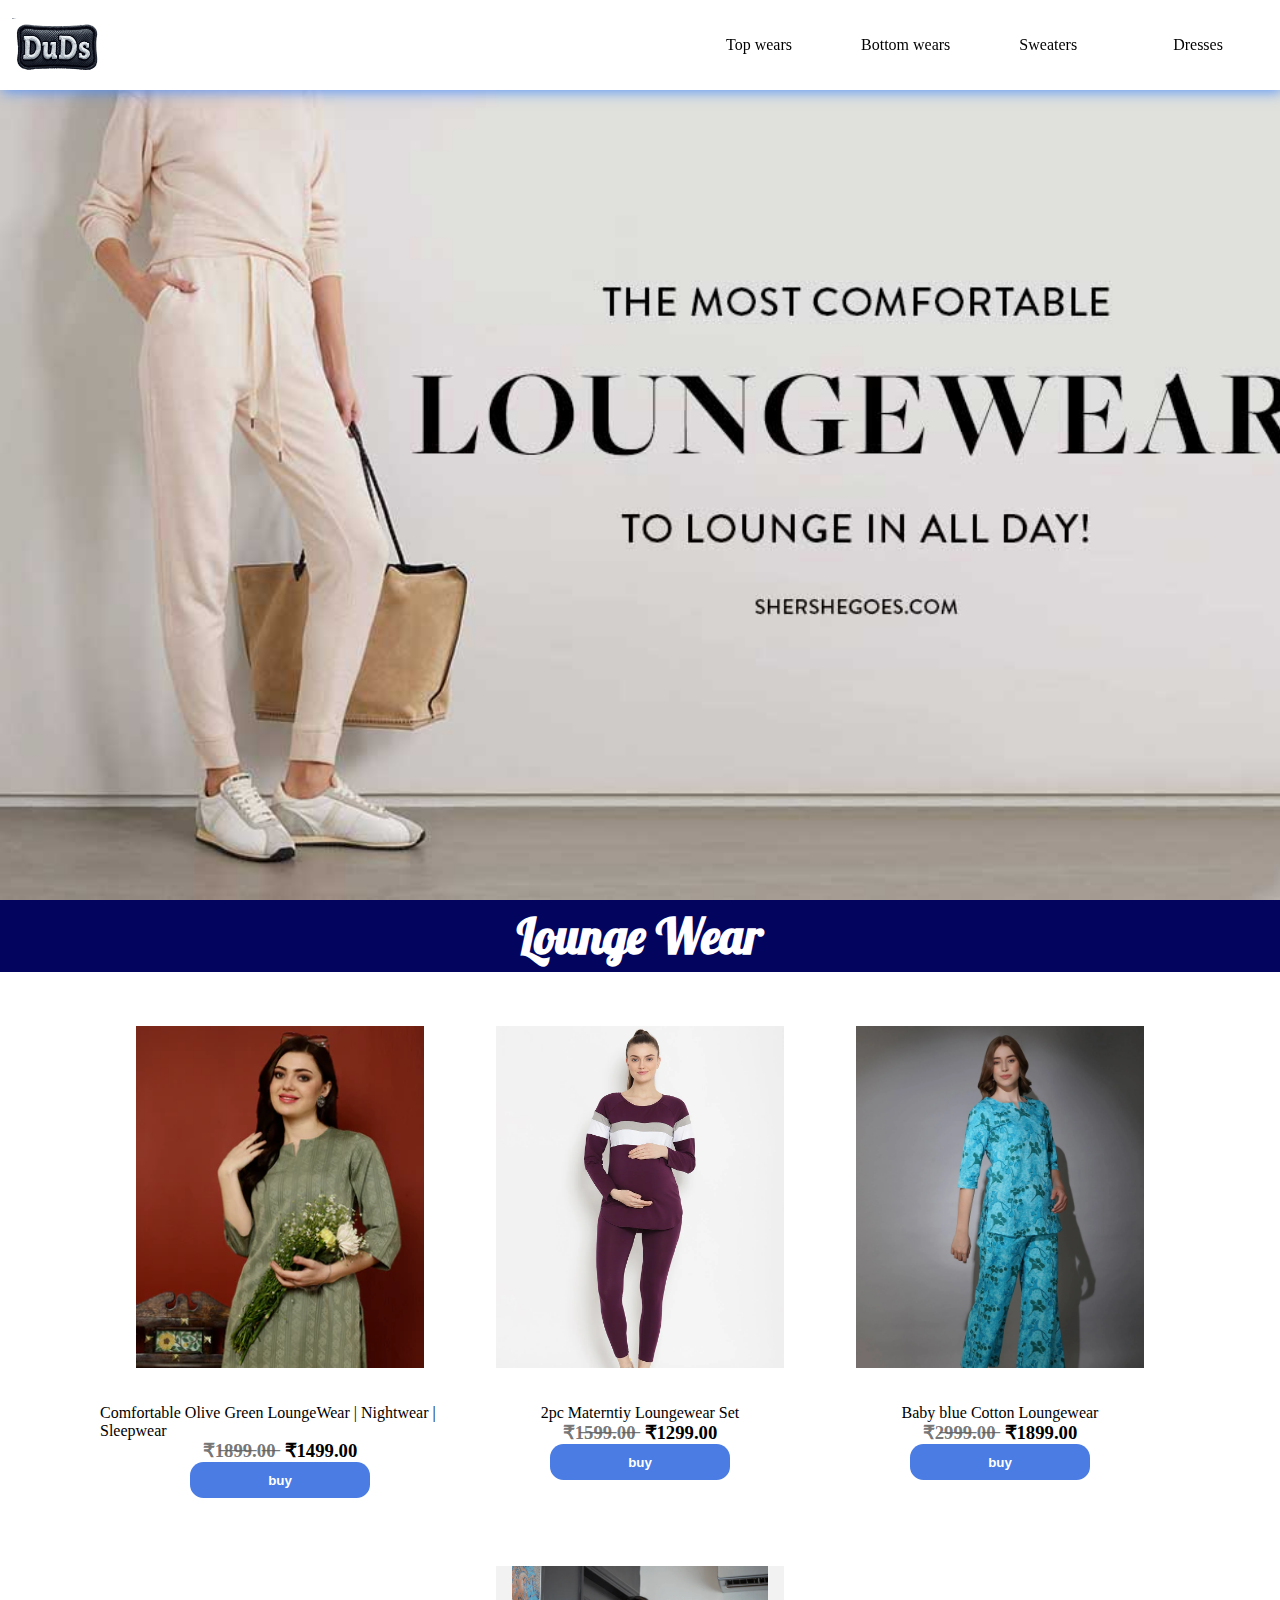
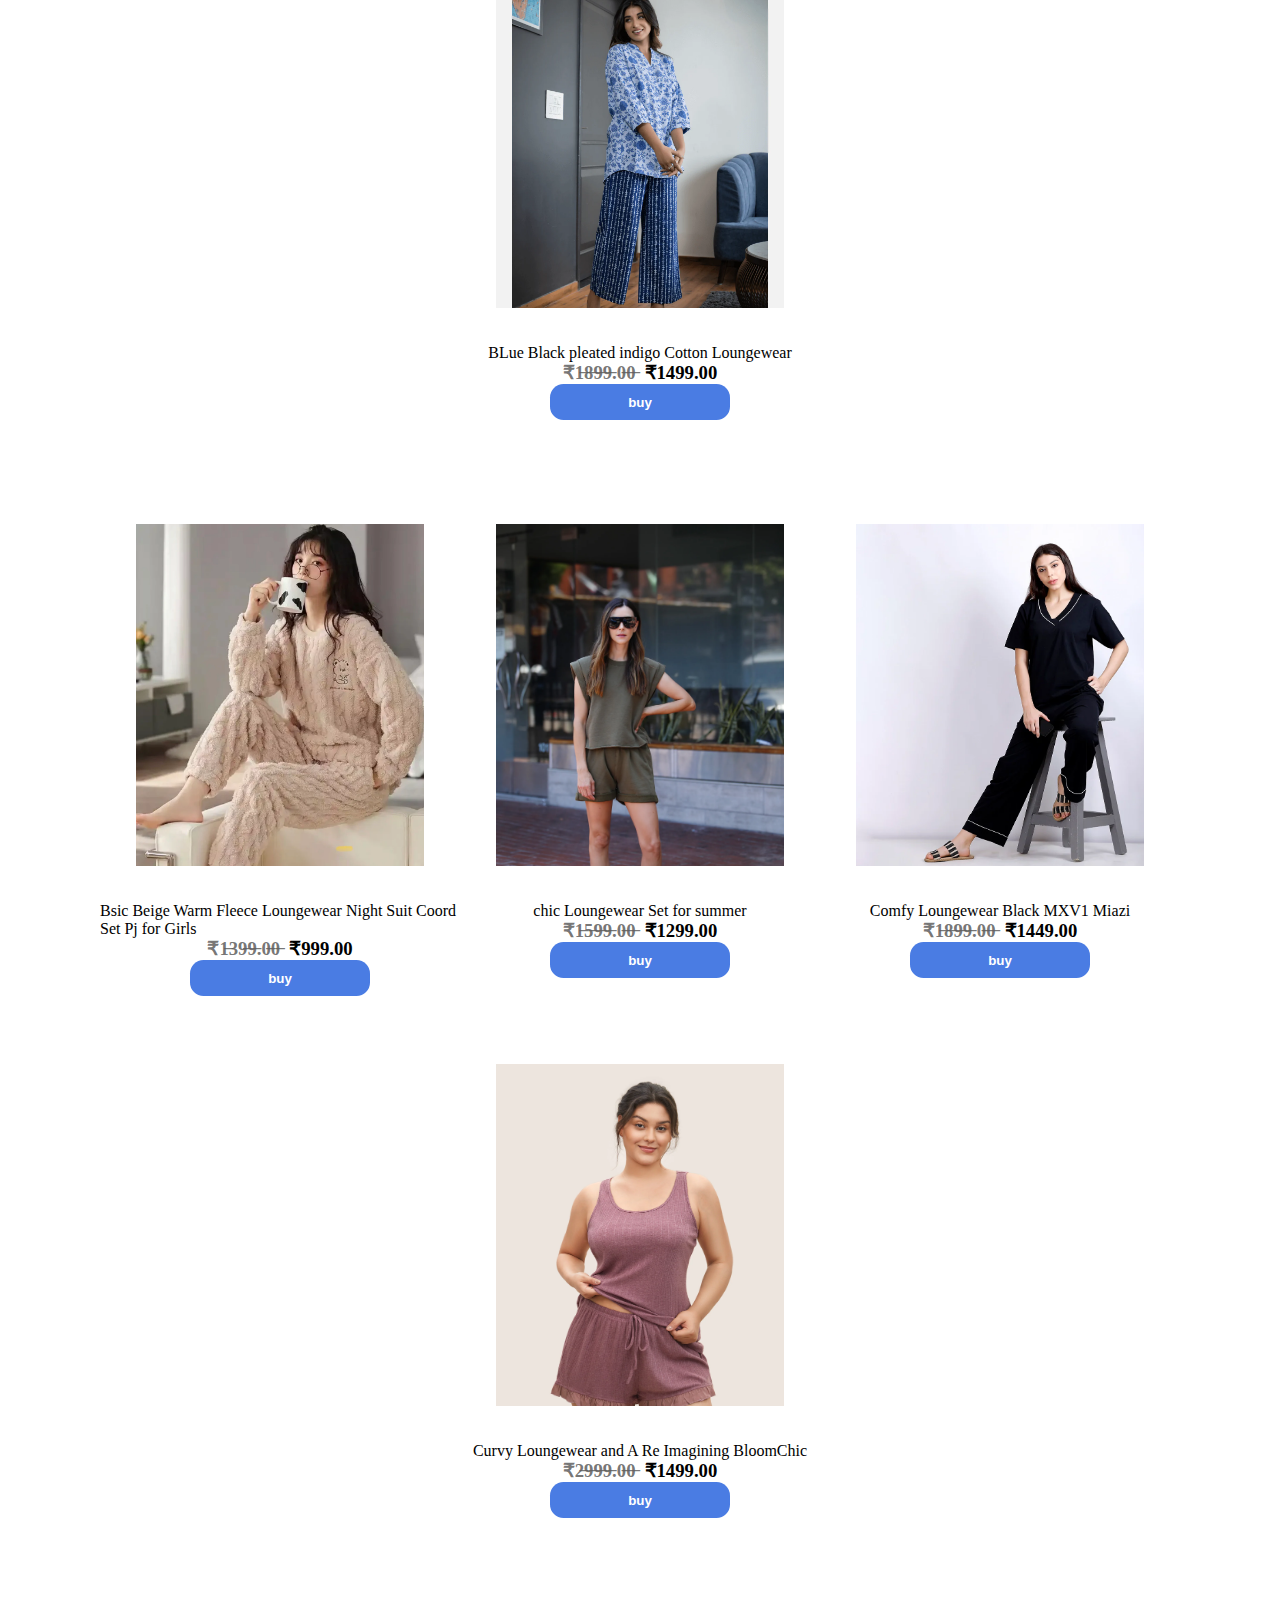
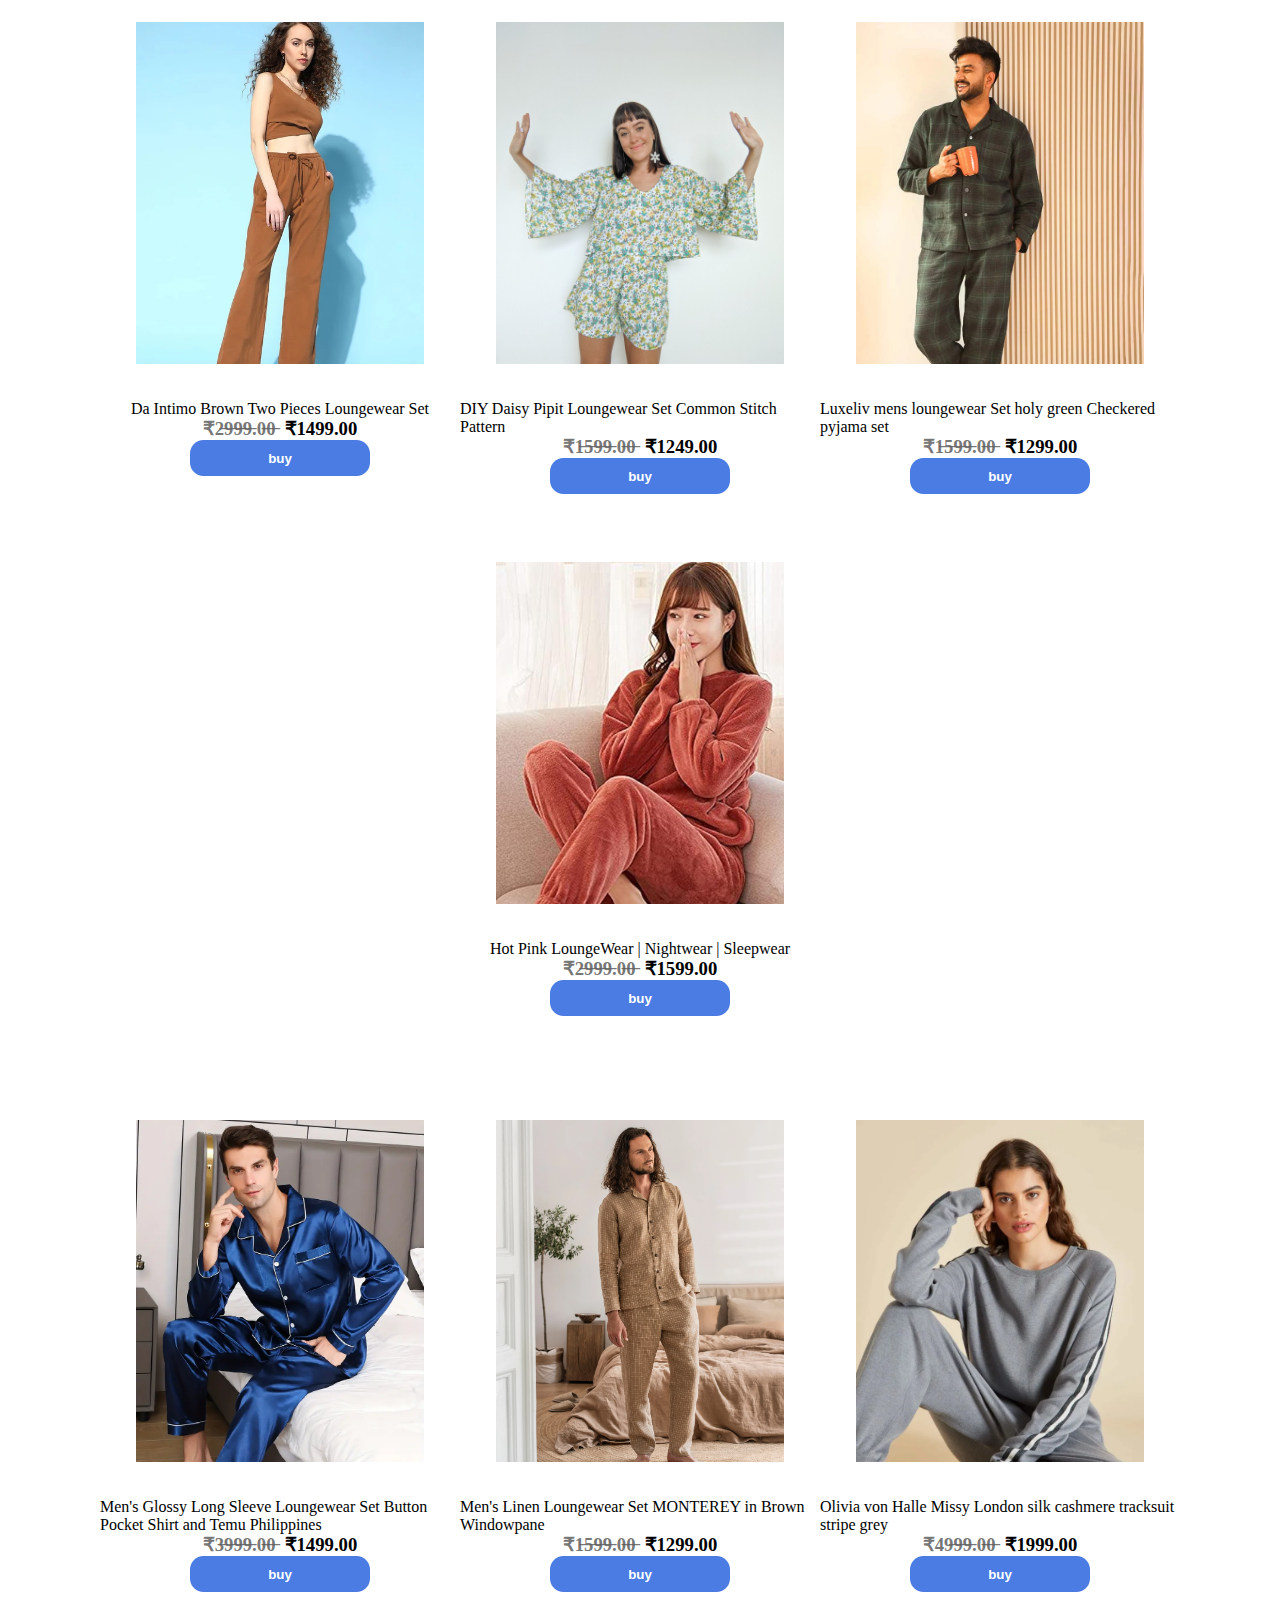
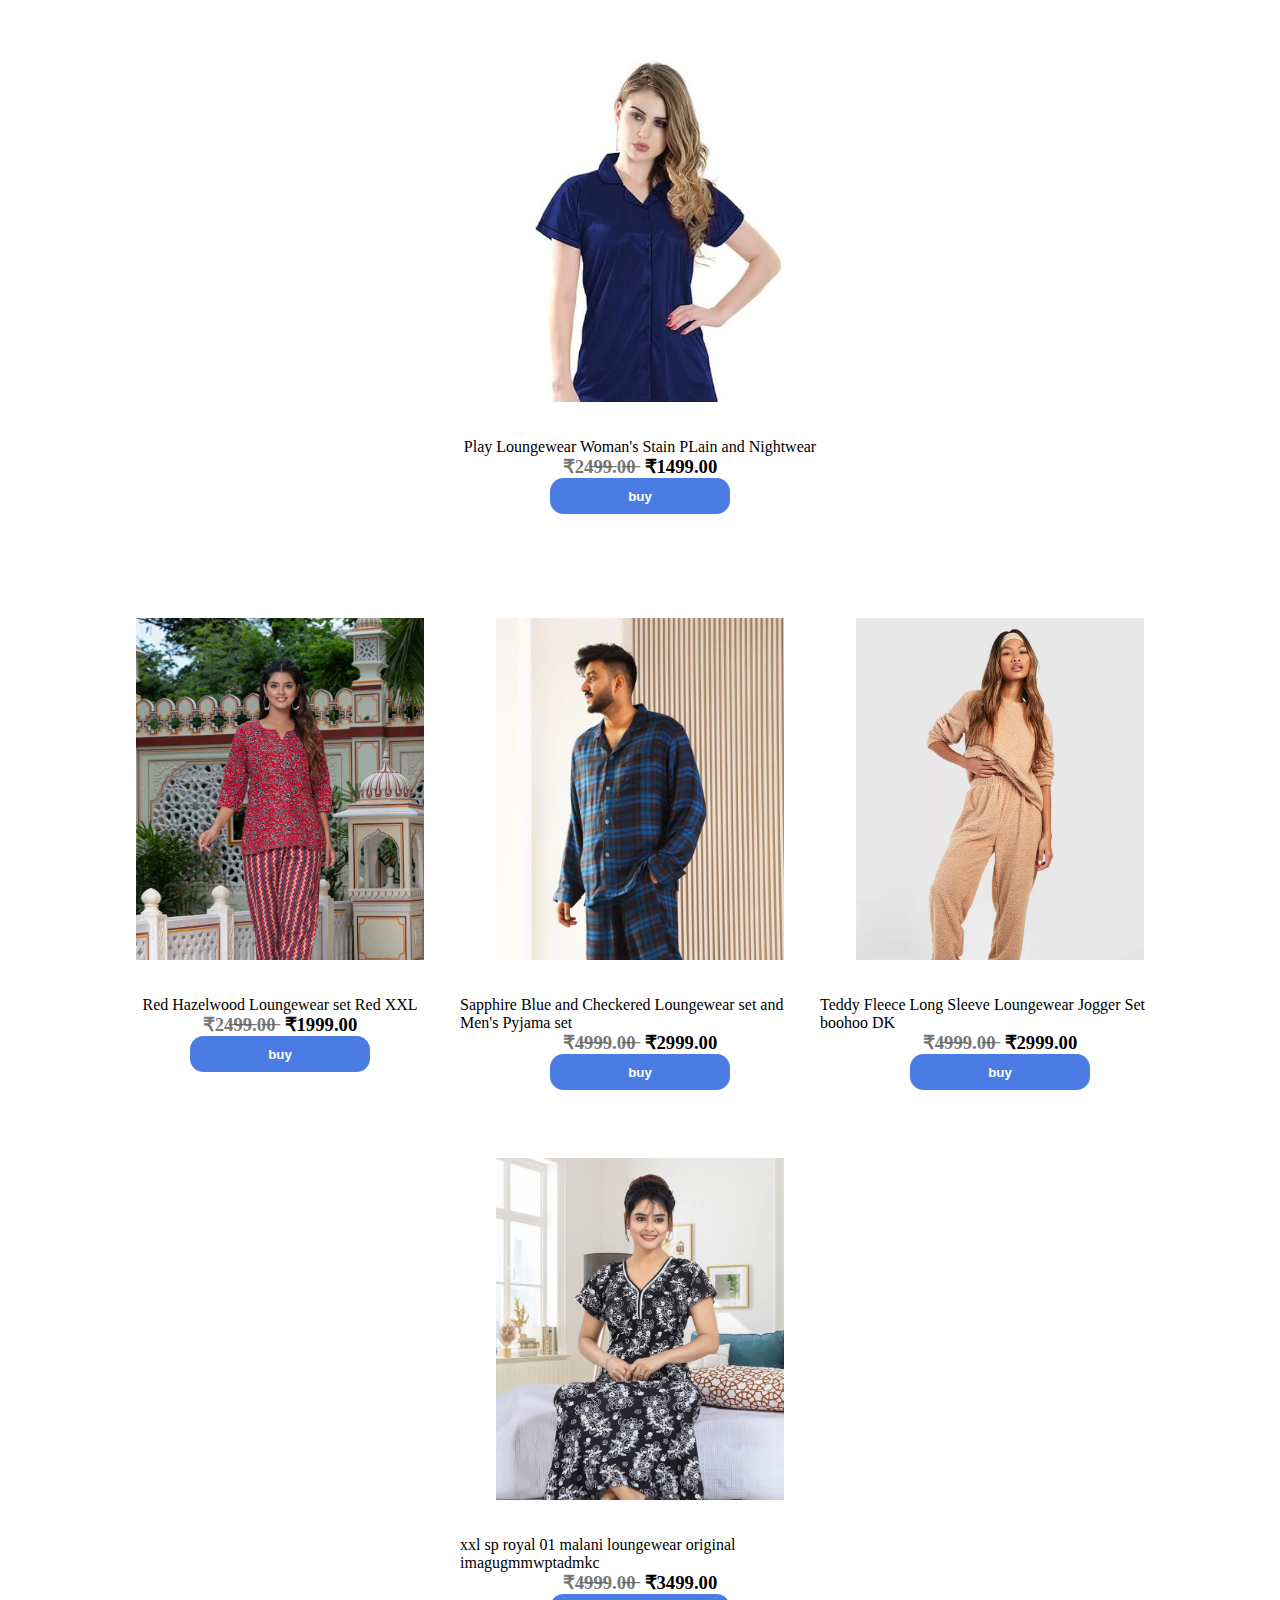
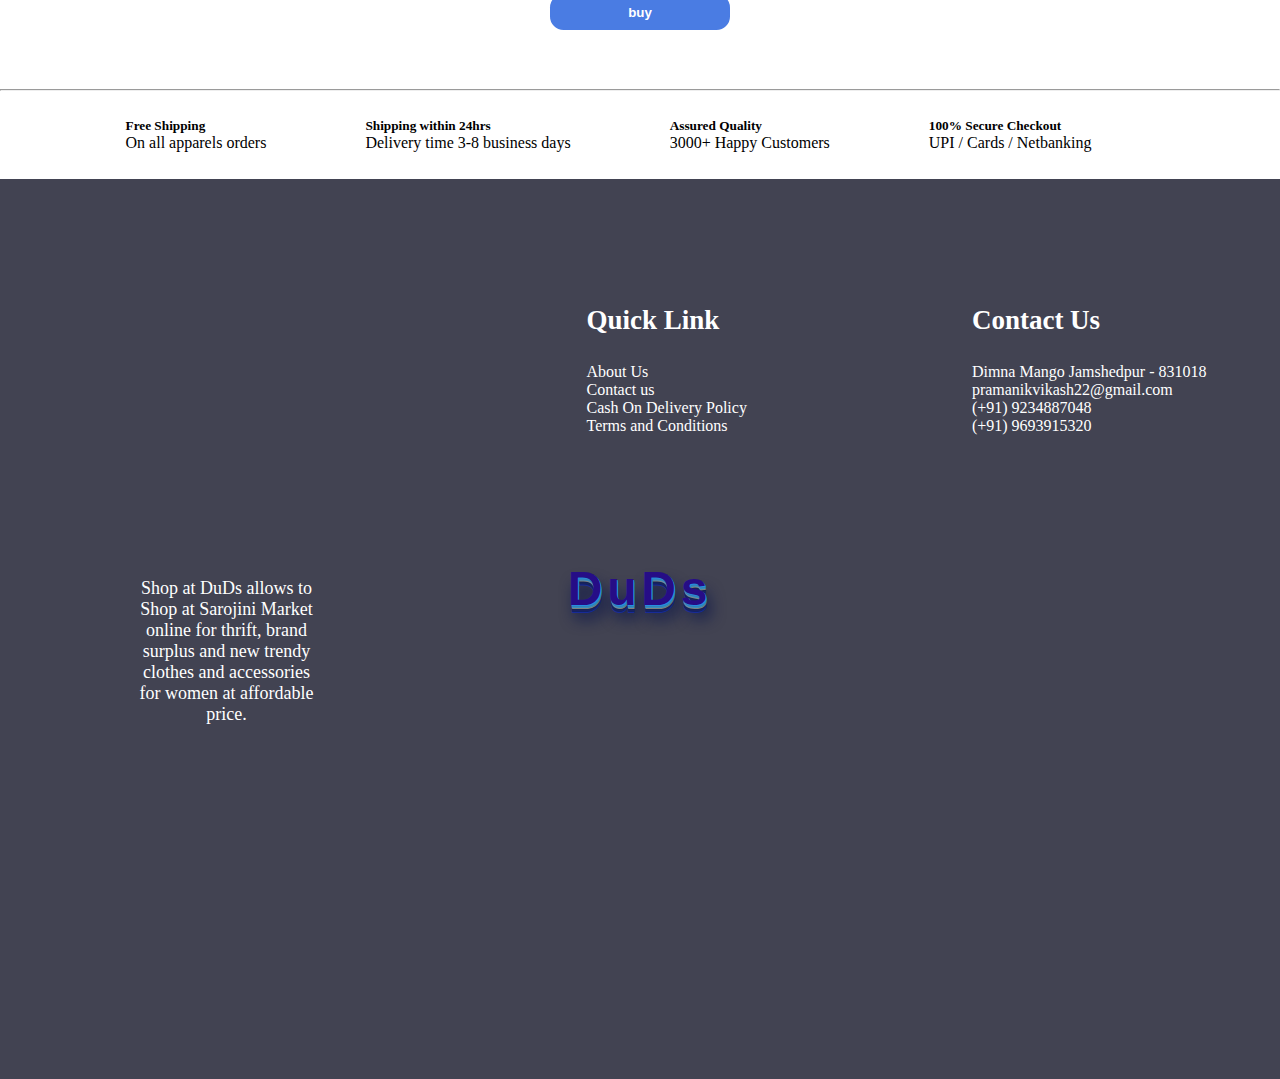
<file: loungeWear.html>
<!DOCTYPE html>
<html lang="en">
<head>
    <meta charset="UTF-8">
    <meta name="viewport" content="width=device-width, initial-scale=1.0">
    <title>loungeWear</title>
    <link rel="icon" type="image/x-icon" href="DuDsLoogo.png">
    <link rel="stylesheet" href="loungeWear.css">
    <link rel="preconnect" href="https://fonts.googleapis.com">
<link rel="preconnect" href="https://fonts.gstatic.com" crossorigin>
<link href="https://fonts.googleapis.com/css2?family=Archivo+Black&family=Fascinate+Inline&family=Platypi:ital,wght@0,300..800;1,300..800&family=Playfair+Display:ital,wght@0,400..900;1,400..900&family=Playwrite+CU:wght@100..400&display=swap" rel="stylesheet">
<link rel="preconnect" href="https://fonts.googleapis.com">
<link rel="preconnect" href="https://fonts.gstatic.com" crossorigin>
<link href="https://fonts.googleapis.com/css2?family=Archivo+Black&family=Fascinate+Inline&family=Lobster&family=Platypi:ital,wght@0,300..800;1,300..800&family=Playfair+Display:ital,wght@0,400..900;1,400..900&family=Playwrite+CU:wght@100..400&display=swap" rel="stylesheet">
<link rel="stylesheet" href="https://cdnjs.cloudflare.com/ajax/libs/font-awesome/6.5.1/css/all.min.css" integrity="sha512-DTOQO9RWCH3ppGqcWaEA1BIZOC6xxalwEsw9c2QQeAIftl+Vegovlnee1c9QX4TctnWMn13TZye+giMm8e2LwA==" crossorigin="anonymous" referrerpolicy="no-referrer" />



</head>
<body>

    
    <!-- nav start  -->
    
    <div class="navbar">

        <!-- logo -->
        <div class="logo">
            <!-- DuDs -->
        </div>


        <!-- home link -->

        <a href="index.html" class="home"><i class="fa-solid fa-house"></i></a>

        <!-- one -->
        <div class="dropdown">
            <span>Top wears <i class="fa-solid fa-caret-down"></i></span>
            <div class="dropdown-content">
            <ul>

                <a href="top-wears-shirts.html" class="dd"><li>Shirts</li></a>
                <a href="tShirts.html" class="dd"><li>T-shirts</li></a>
                <a href="blazers.html" class="dd"><li>Blazers</li></a>
                <a href="tops.html" class="dd"><li>Tops</li></a>
                <a href="denimJacket.html" class="dd"><li>Denim Jackets</li></a>
                
                
            </ul>
            </div>
          </div>


          <!-- two -->

          <div class="dropdown">
            <span>Bottom wears <i class="fa-solid fa-caret-down"></i></span>
            <div class="dropdown-content">
            <ul>
                
                <a href="jeans.html" class="dd"><li>Jeans</li></a>
                <a href="trousers.html" class="dd"><li>Trousers</li></a>
                <a href="shorts.html" class="dd"><li>shorts</li></a>
                <a href="skirts.html" class="dd"><li>skirts</li></a>
                <!-- <a href="#" class="dd"><li>Lounge wear</li></a> -->
            </ul>
            </div>
          </div>


          <!-- three -->

          <div class="sweaters">
            <a href="sweaters.html" class="sweaters">Sweaters</a>
          </div>


          <!-- four -->

          <div class="dropdown">
            <span>Dresses <i class="fa-solid fa-caret-down"></i></span>
            <div class="dropdown-content">
            <ul>
                <a href="summerDresses.html" class="dd"><li>Summer Dresses</li></a>
                <a href="winterDresses.html" class="dd"><li>Winter Dresses</li></a>
                
                
            </ul>
            </div>
          </div>

    </div>

    <!-- nav end  -->

    <!-- image of content -->

    <div class="image"></div>

    <!-- T-Shirts -->

   
      <div class="loungeWear">
        <h2>Lounge Wear</h2>
      </div>


          <!-- layer 1 -->

    <div class="box">

    
      <!-- box1 -->

      <div class="box1 ">
        <div class="box1_1 lw1"></div>
        <div class="box1_2">

          <p>Comfortable Olive Green LoungeWear | Nightwear | Sleepwear</p>
    <div class="price">
      <h3 id="skratch">₹1̶8̶9̶9̶.0̶0̶ </h3>
      <h3 class="normal">  ₹1499.00</h3>
    </div>
        <div class="btn">
          <button class="buy" onclick="alert('I am working on it 🙃')">buy</button>
        </div>

        </div>
      </div>

      <!-- box2 -->

      <div class="box1">
        <div class="box1_1 lw2"></div>
        <div class="box1_2">

          <p>2pc Materntiy Loungewear Set</p>
    <div class="price">
      <h3 id="skratch">₹1̶5̶9̶9̶.0̶0̶ </h3>
      <h3 class="normal">  ₹1299.00</h3>
    </div>
        <div class="btn">
          <button class="buy" onclick="alert('I am working on it 🙃')">buy</button>
        </div>

        </div>
      </div>


      <!-- box 3 -->

      <div class="box1">
        <div class="box1_1 lw3"></div>
        <div class="box1_2">

          <p>Baby blue Cotton Loungewear</p>
    <div class="price">
      <h3 id="skratch">₹2̶9̶9̶9̶.0̶0̶</h3>
      <h3 class="normal">  ₹1899.00</h3>
    </div>
        <div class="btn">
          <button class="buy" onclick="alert('I am working on it 🙃')">buy</button>
        </div>

        </div>
      </div>

      <!-- box 4 -->

      <div class="box1">
        <div class="box1_1  lw4"></div>
        <div class="box1_2">

          <p>BLue Black pleated indigo Cotton Loungewear</p>
    <div class="price">
      <h3 id="skratch">₹1̶8̶9̶9̶.0̶0̶ </h3>
      <h3 class="normal">  ₹1499.00</h3>
    </div>
        <div class="btn">
          <button class="buy" onclick="alert('I am working on it 🙃')">buy</button>
        </div>

        </div>
      </div>

    </div>

    <!-- layer 2 -->

    <div class="box">

    
      <!-- box1 -->

      <div class="box1">
        <div class="box1_1 lw5"></div>
        <div class="box1_2">

          <p>Bsic Beige Warm Fleece Loungewear Night Suit Coord Set Pj for Girls</p>
    <div class="price">
      <h3 id="skratch">₹1̶39̶9̶.0̶0̶ </h3>
      <h3 class="normal">  ₹999.00</h3>
    </div>
        <div class="btn">
          <button class="buy" onclick="alert('I am working on it 🙃')">buy</button>
        </div>

        </div>
      </div>

      <!-- box2 -->

      <div class="box1">
        <div class="box1_1 lw6"></div>
        <div class="box1_2">

          <p>chic Loungewear Set for summer</p>
    <div class="price">
      <h3 id="skratch">₹1̶5̶9̶9̶.0̶0̶ </h3>
      <h3 class="normal">  ₹1299.00</h3>
    </div>
        <div class="btn">
          <button class="buy" onclick="alert('I am working on it 🙃')">buy</button>
        </div>

        </div>
      </div>


      <!-- box 3 -->

      <div class="box1">
        <div class="box1_1 lw7"></div>
        <div class="box1_2">

          <p>Comfy Loungewear Black MXV1 Miazi</p>
    <div class="price">
      <h3 id="skratch">₹1̶8̶9̶9̶.0̶0̶ </h3>
      <h3 class="normal">  ₹1449.00</h3>
    </div>
        <div class="btn">
          <button class="buy" onclick="alert('I am working on it 🙃')">buy</button>
        </div>

        </div>
      </div>

      <!-- box 4 -->

      <div class="box1">
        <div class="box1_1 lw8"></div>
        <div class="box1_2">

          <p>Curvy Loungewear and A Re Imagining BloomChic</p>
    <div class="price">
      <h3 id="skratch">₹2̶9̶9̶9̶.0̶0̶</h3>
      <h3 class="normal">  ₹1499.00</h3>
    </div>
        <div class="btn">
          <button class="buy" onclick="alert('I am working on it 🙃')">buy</button>
        </div>

        </div>
      </div>

    </div>


    <!-- layer 3 -->

<div class="box">

    
  <!-- box1 -->

  <div class="box1">
    <div class="box1_1 lw9"></div>
    <div class="box1_2">

      <p>Da Intimo Brown Two Pieces Loungewear Set</p>
<div class="price">
  <h3 id="skratch">₹2̶9̶9̶9̶.0̶0̶</h3>
  <h3 class="normal">  ₹1499.00</h3>
</div>
    <div class="btn">
      <button class="buy" onclick="alert('I am working on it 🙃')">buy</button>
    </div>

    </div>
  </div>

  <!-- box2 -->

  <div class="box1">
    <div class="box1_1 lw10"></div>
    <div class="box1_2">

      <p>DIY Daisy Pipit Loungewear Set Common Stitch Pattern</p>
<div class="price">
  <h3 id="skratch">₹1̶5̶9̶9̶.0̶0̶ </h3>
  <h3 class="normal">  ₹1249.00</h3>
</div>
    <div class="btn">
      <button class="buy" onclick="alert('I am working on it 🙃')">buy</button>
    </div>

    </div>
  </div>


  <!-- box 3 -->

  <div class="box1">
    <div class="box1_1 lw11"></div>
    <div class="box1_2">

      <p>Luxeliv mens loungewear Set holy green Checkered pyjama set</p>
<div class="price">
  <h3 id="skratch">₹1̶5̶9̶9̶.0̶0̶ </h3>
  <h3 class="normal">  ₹1299.00</h3>
</div>
    <div class="btn">
      <button class="buy" onclick="alert('I am working on it 🙃')">buy</button>
    </div>

    </div>
  </div>

  <!-- box 4 -->

  <div class="box1">
    <div class="box1_1 lw12"></div>
    <div class="box1_2">

      <p>Hot Pink LoungeWear | Nightwear | Sleepwear</p>
<div class="price">
  <h3 id="skratch">₹2̶9̶9̶9̶.0̶0̶</h3>
  <h3 class="normal">  ₹1599.00</h3>
</div>
    <div class="btn">
      <button class="buy" onclick="alert('I am working on it 🙃')">buy</button>
    </div>

    </div>
  </div>

</div>

<!-- layer 4 -->

<div class="box">

    
  <!-- box1 -->

  <div class="box1">
    <div class="box1_1  lw13"></div>
    <div class="box1_2">

      <p>Men's Glossy Long Sleeve Loungewear Set Button Pocket Shirt and Temu Philippines</p>
<div class="price">
  <h3 id="skratch">₹3̶9̶9̶9̶.0̶0̶ </h3>
  <h3 class="normal">  ₹1499.00</h3>
</div>
    <div class="btn">
      <button class="buy" onclick="alert('I am working on it 🙃')">buy</button>
    </div>

    </div>
  </div>

  <!-- box2 -->

  <div class="box1">
    <div class="box1_1 lw14"></div>
    <div class="box1_2">

      <p>Men's Linen Loungewear Set MONTEREY in Brown Windowpane</p>
<div class="price">
  <h3 id="skratch">₹1̶5̶9̶9̶.0̶0̶ </h3>
  <h3 class="normal">  ₹1299.00</h3>
</div>
    <div class="btn">
      <button class="buy" onclick="alert('I am working on it 🙃')">buy</button>
    </div>

    </div>
  </div>


  <!-- box 3 -->

  <div class="box1">
    <div class="box1_1 lw15"></div>
    <div class="box1_2">

      <p>Olivia von Halle Missy London silk cashmere tracksuit stripe grey </p>
<div class="price">
  <h3 id="skratch">₹49̶9̶9̶.0̶0̶ </h3>
  <h3 class="normal">  ₹1999.00</h3>
</div>
    <div class="btn">
      <button class="buy" onclick="alert('I am working on it 🙃')">buy</button>
    </div>

    </div>
  </div>

  <!-- box 4 -->

  <div class="box1">
    <div class="box1_1 lw16"></div>
    <div class="box1_2">

      <p>Play Loungewear Woman's Stain PLain and Nightwear</p>
<div class="price">
  <h3 id="skratch">₹24̶9̶9̶.0̶0̶ </h3>
  <h3 class="normal">  ₹1499.00</h3>
</div>
    <div class="btn">
      <button class="buy" onclick="alert('I am working on it 🙃')">buy</button>
    </div>

    </div>
  </div>

</div>

<!-- layer 5 -->

<div class="box">

    
  <!-- box1 -->

  <div class="box1">
    <div class="box1_1 lw17"></div>
    <div class="box1_2">

      <p>Red Hazelwood Loungewear set Red XXL</p>
<div class="price">
  <h3 id="skratch">₹24̶9̶9̶.0̶0̶ </h3>
  <h3 class="normal">  ₹1999.00</h3>
</div>
    <div class="btn">
      <button class="buy" onclick="alert('I am working on it 🙃')">buy</button>
    </div>

    </div>
  </div>

  <!-- box2 -->

  <div class="box1">
    <div class="box1_1 lw18"></div>
    <div class="box1_2">

      <p>Sapphire Blue and Checkered Loungewear set and Men's Pyjama set</p>
<div class="price">
  <h3 id="skratch">₹4̶9̶9̶9.0̶0̶ </h3>
  <h3 class="normal">  ₹2999.00</h3>
</div>
    <div class="btn">
      <button class="buy" onclick="alert('I am working on it 🙃')">buy</button>
    </div>

    </div>
  </div>


  <!-- box 3 -->

  <div class="box1">
    <div class="box1_1 lw19"></div>
    <div class="box1_2">

      <p>Teddy Fleece Long Sleeve Loungewear Jogger Set boohoo DK</p>
<div class="price">
  <h3 id="skratch">₹4̶9̶9̶9.0̶0̶ </h3>
  <h3 class="normal">  ₹2999.00</h3>
</div>
    <div class="btn">
      <button class="buy" onclick="alert('I am working on it 🙃')">buy</button>
    </div>

    </div>
  </div>

  <!-- box 4 -->

  <div class="box1">
    <div class="box1_1 lw20"></div>
    <div class="box1_2">

      <p>xxl sp royal 01 malani loungewear original imagugmmwptadmkc</p>
<div class="price">
  <h3 id="skratch">₹4̶9̶9̶9.0̶0̶ </h3>
  <h3 class="normal">  ₹3499.00</h3>
</div>
    <div class="btn">
      <button class="buy" onclick="alert('I am working on it 🙃')">buy</button>
    </div>

    </div>
  </div>

</div>


<!-- underline -->

<div class="underline">
  <hr >

</div>
<!-- extra details -->

<div class="extra">

  <!-- ex 1 -->
<div class="exx">
  
  <div class="ex">
    <i class="fa-solid fa-location-dot"></i>
    <div class="ex_1"><h5 class="exh5">Free Shipping</h5>
    On all apparels orders</div></div>
</div>

    <!-- ex 2 -->
<div class="exx">
  
    <div class="ex">
      <i class="fa-solid fa-arrows-left-right"></i>
      <div class="ex_1"><h5 class="exh5">Shipping within 24hrs</h5>
        Delivery time 3-8 business days</div></div>
</div>

      <!-- ex 3 -->

<div class="exx">
  
      <div class="ex">
        <i class="fa-solid fa-earth-asia"></i>
        <div class="ex_1"><h5 class="exh5">Assured Quality</h5>
          3000+ Happy Customers</div></div>
</div>
        
        <!--ex 4 -->
<div class="exx">
  
        <div class="ex">
          <i class="fa-solid fa-lock"></i>
          <div class="ex_1"><h5 class="exh5">100% Secure Checkout</h5>
            UPI / Cards / Netbanking</div></div>
</div>   


  
</div>


<!-- footer -->

<div class="footer">


  <div class="foot">
     <!-- logo -->
     <div class=" fpp">
      <!-- DuDs -->
  </div>
  <h2 class="Du">DuDs</h2>
      <p class="slogan">Shop at DuDs allows to Shop at Sarojini Market
           online for thrift, brand surplus and new trendy
            clothes and accessories for women at affordable 
            price.</p>
  </div>


  <div class="foot1">
      <h6 class="foot1H6">
          Quick Link
      </h6>
      <ul>
          <li><a href="#" class="foot1A">About Us</a></li>
          <li><a href="#" class="foot1A">Contact us</a></li>
          <li><a href="#" class="foot1A">Cash On Delivery Policy</a></li>
          <li><a href="#" class="foot1A">Terms and Conditions</a></li>
      </ul>
  </div>
  <div class="foot2">

      <h6 class="foot2H6">Contact Us</h6>

      <ul>
         <li><a href="#" class="  foot2A  "><i class="fa-solid fa-location-dot"></i> Dimna Mango Jamshedpur - 831018</a></li>
         <li><a href="#" class="  foot2A  "><i class="fa-regular fa-envelope"></i> pramanikvikash22@gmail.com</a></li>
         <li><a href="#" class="  foot2A  "><i class="fa-brands fa-whatsapp"></i> (+91) 9234887048</a></li>
         <li><a href="#" class="  foot2A  "><i class="fa-solid fa-phone"></i> (+91) 9693915320</a></li>
      </ul>
  </div>

 </div>


    
</body>
</html>
</file>
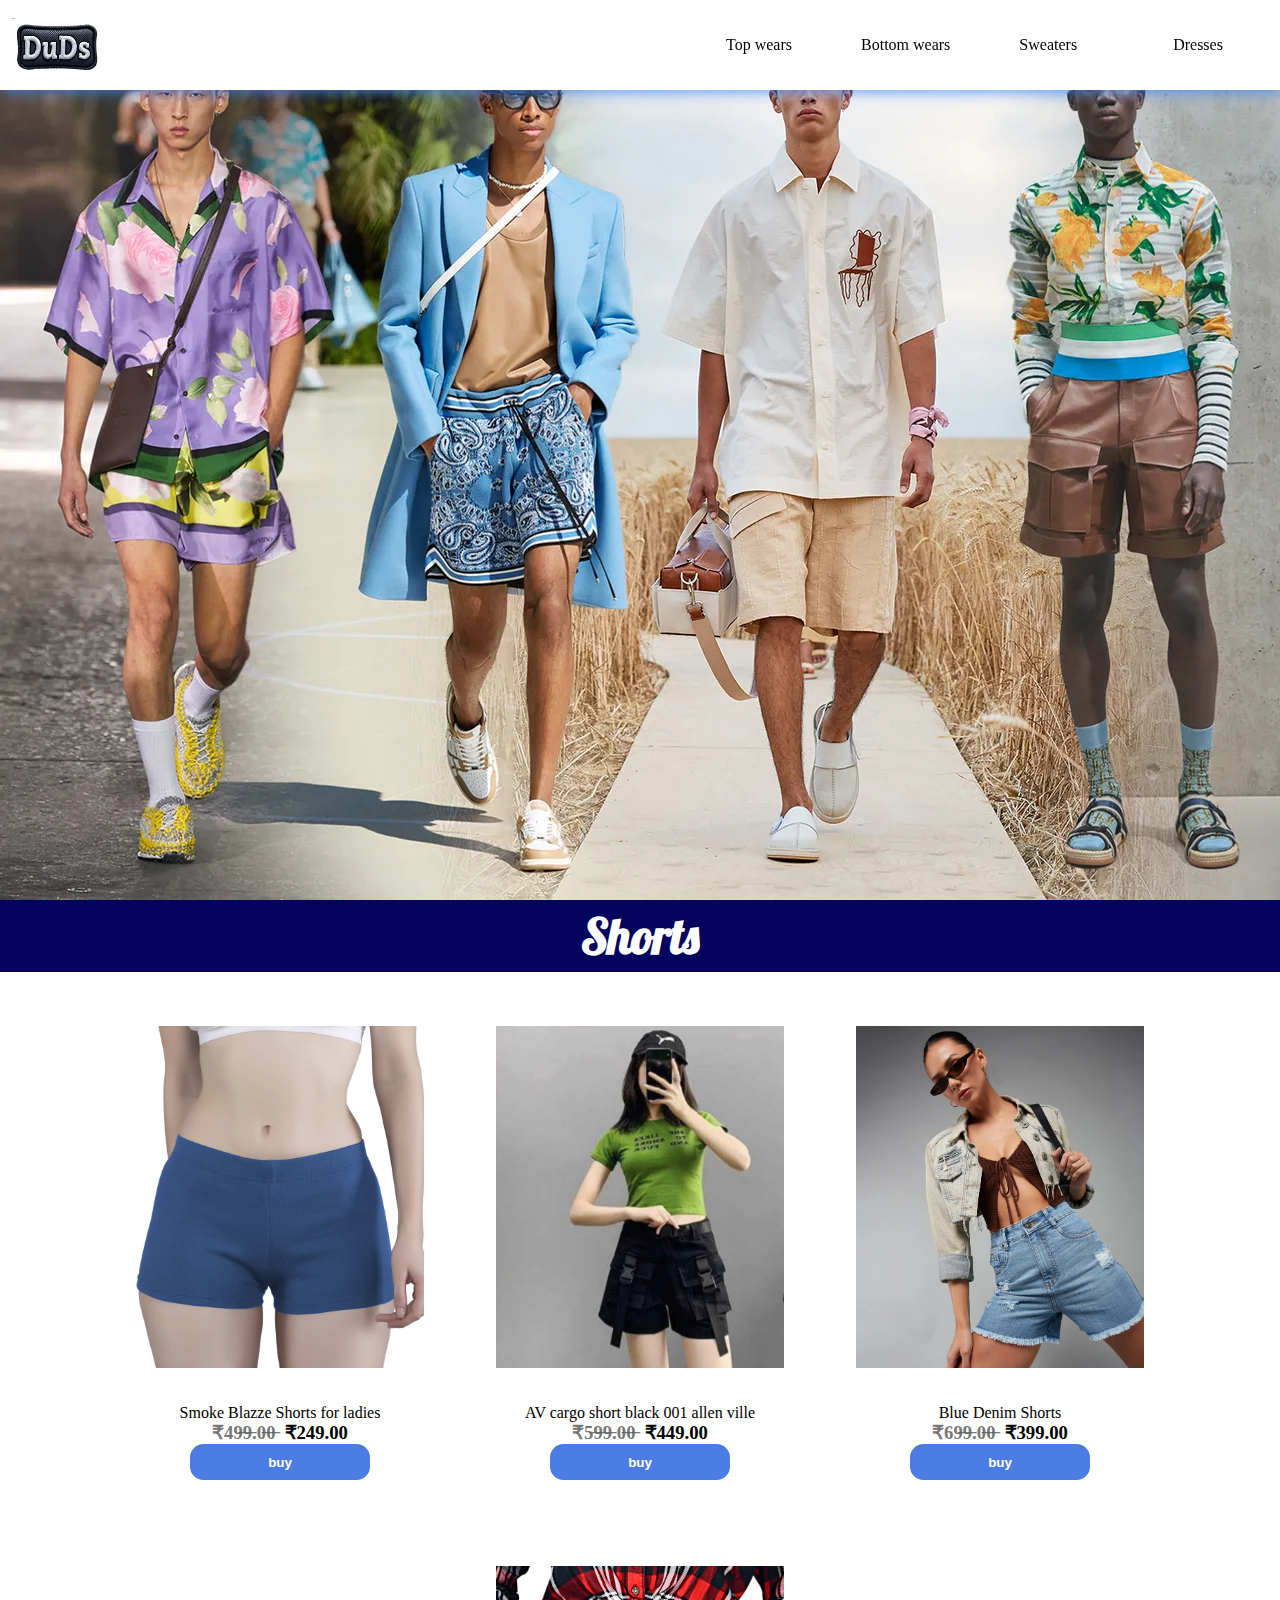
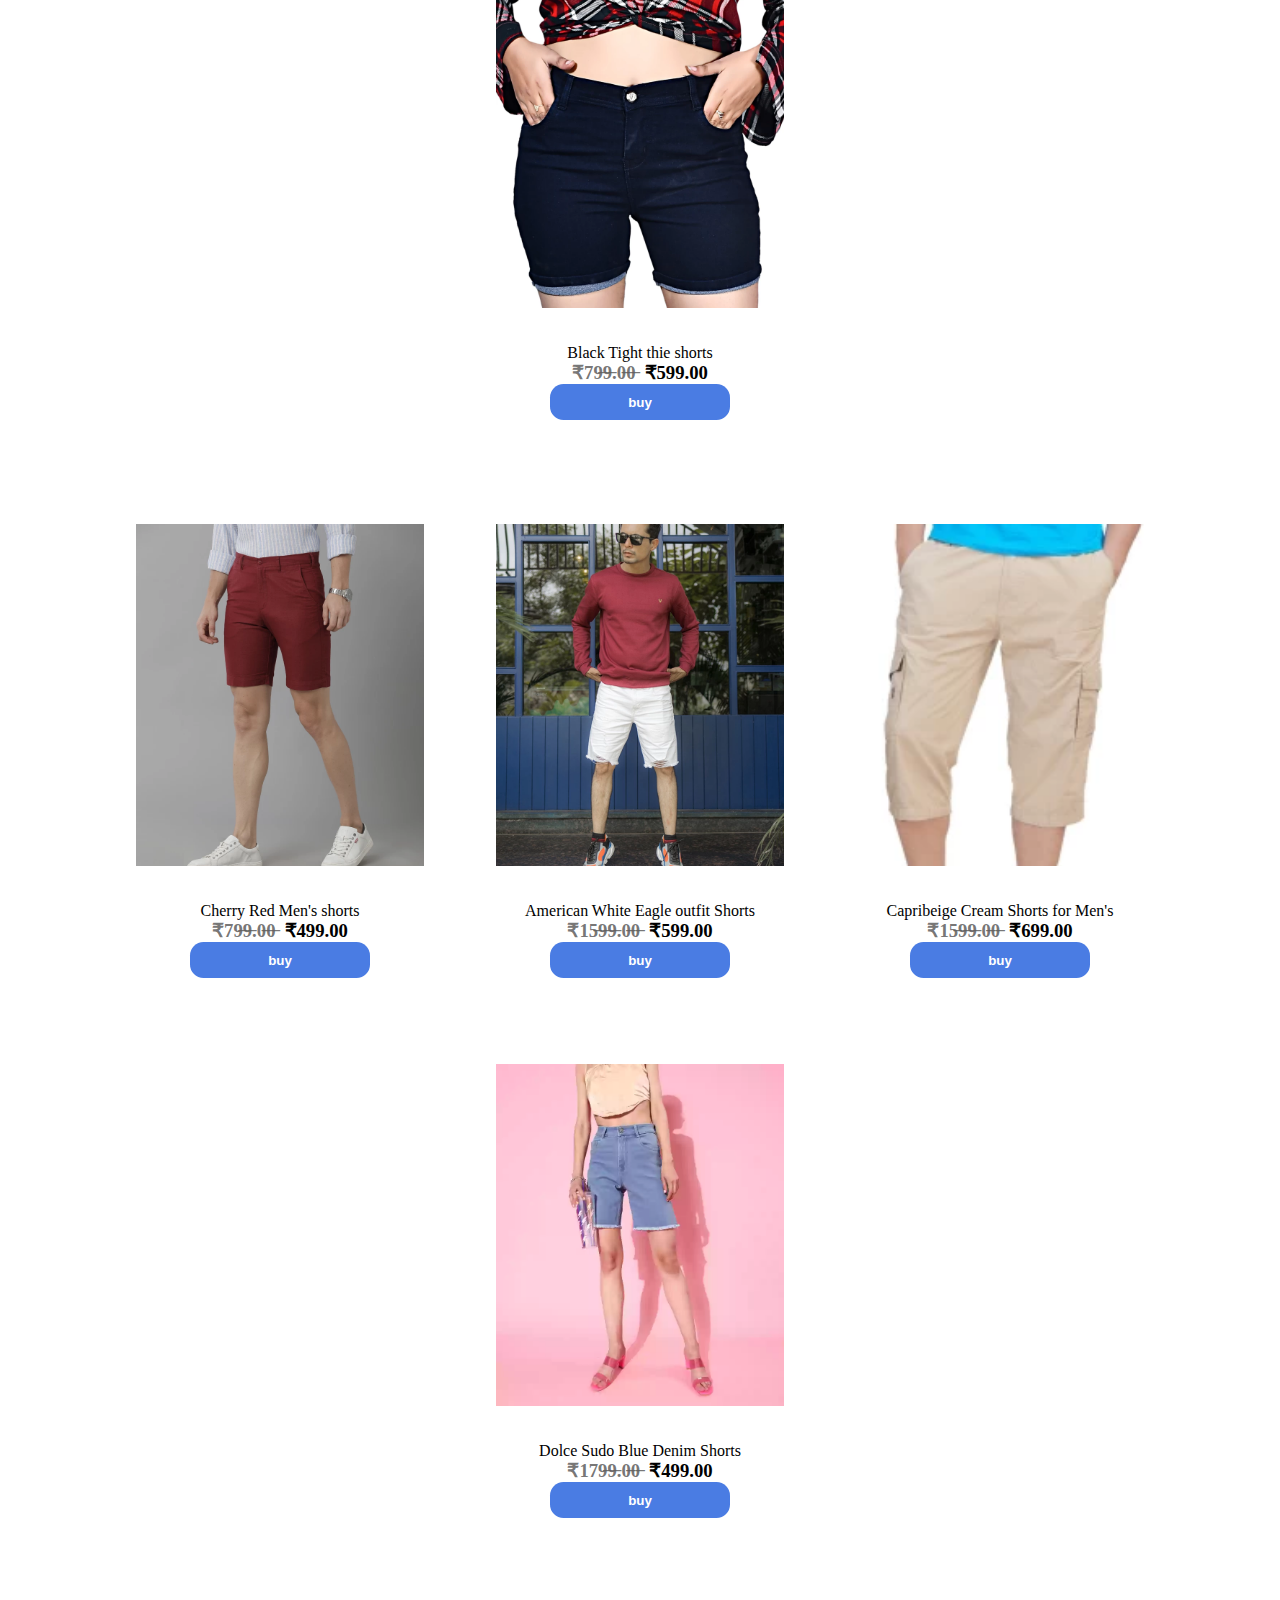
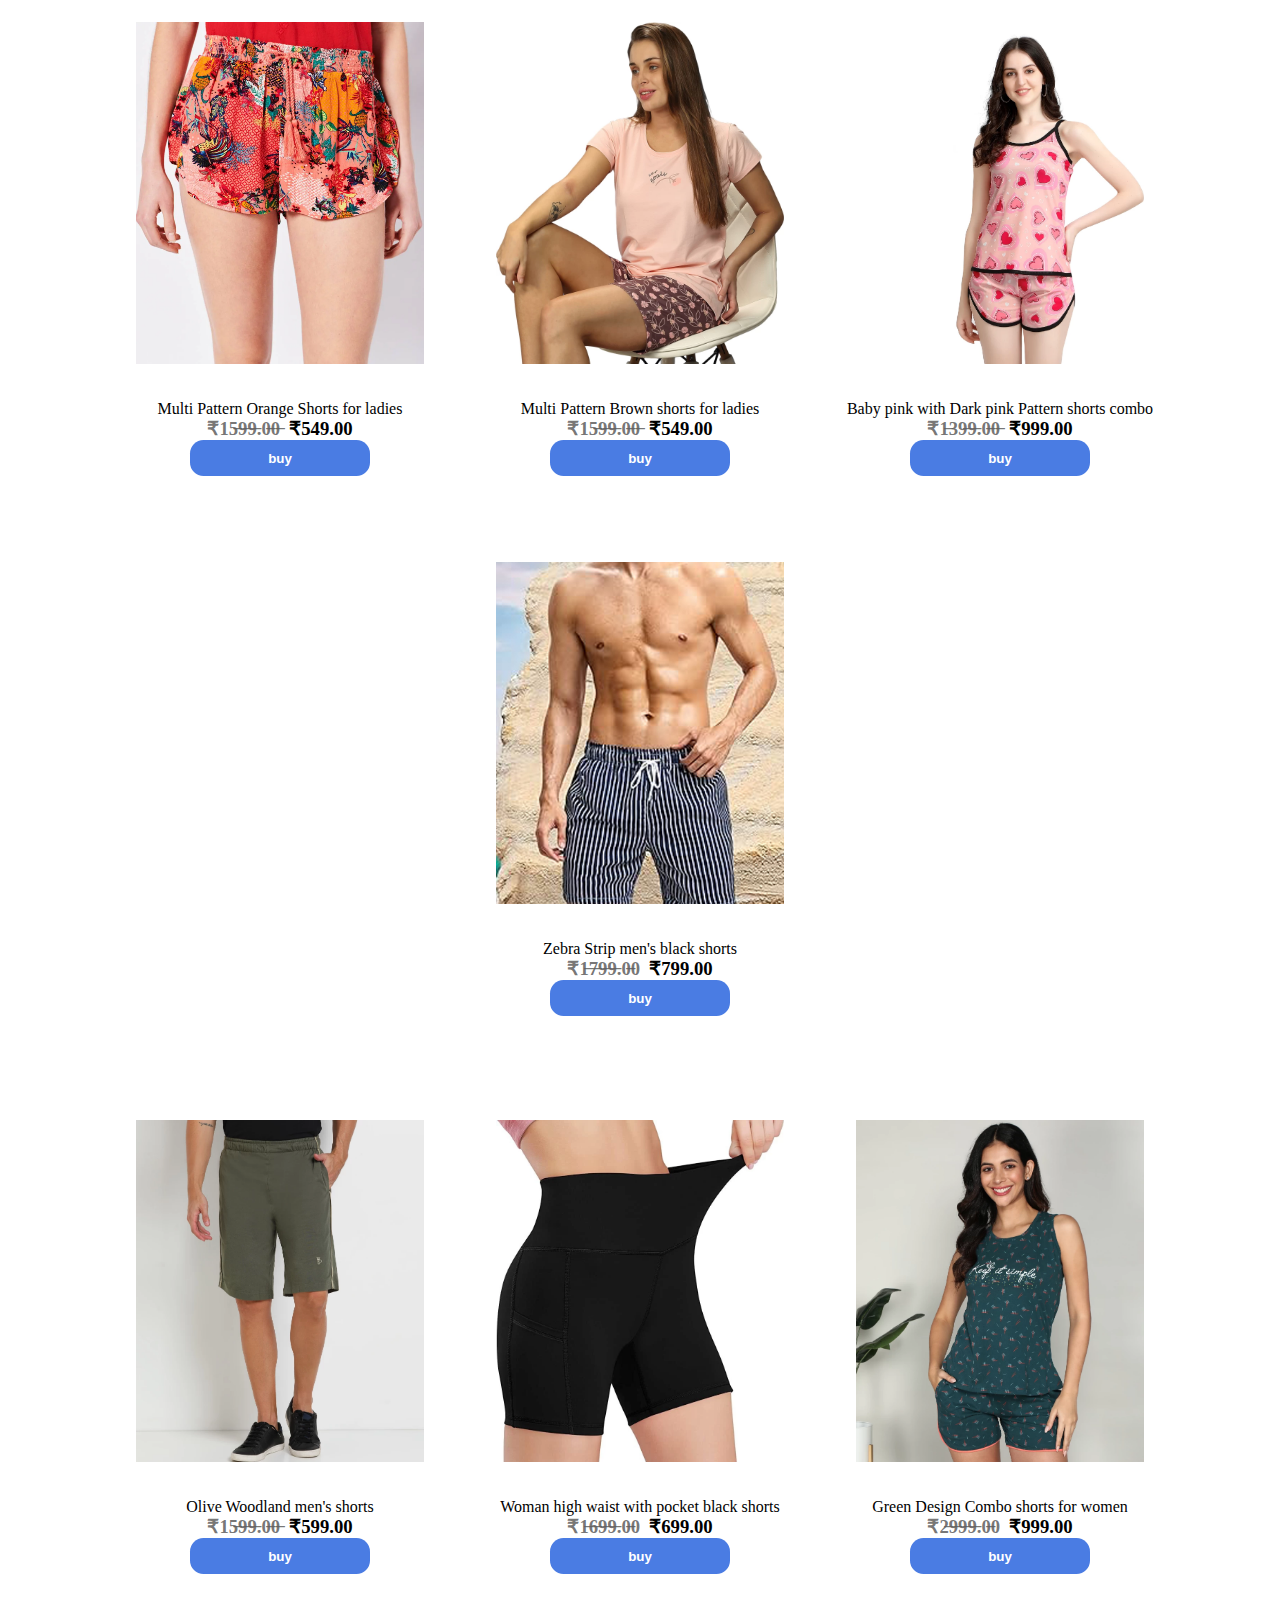
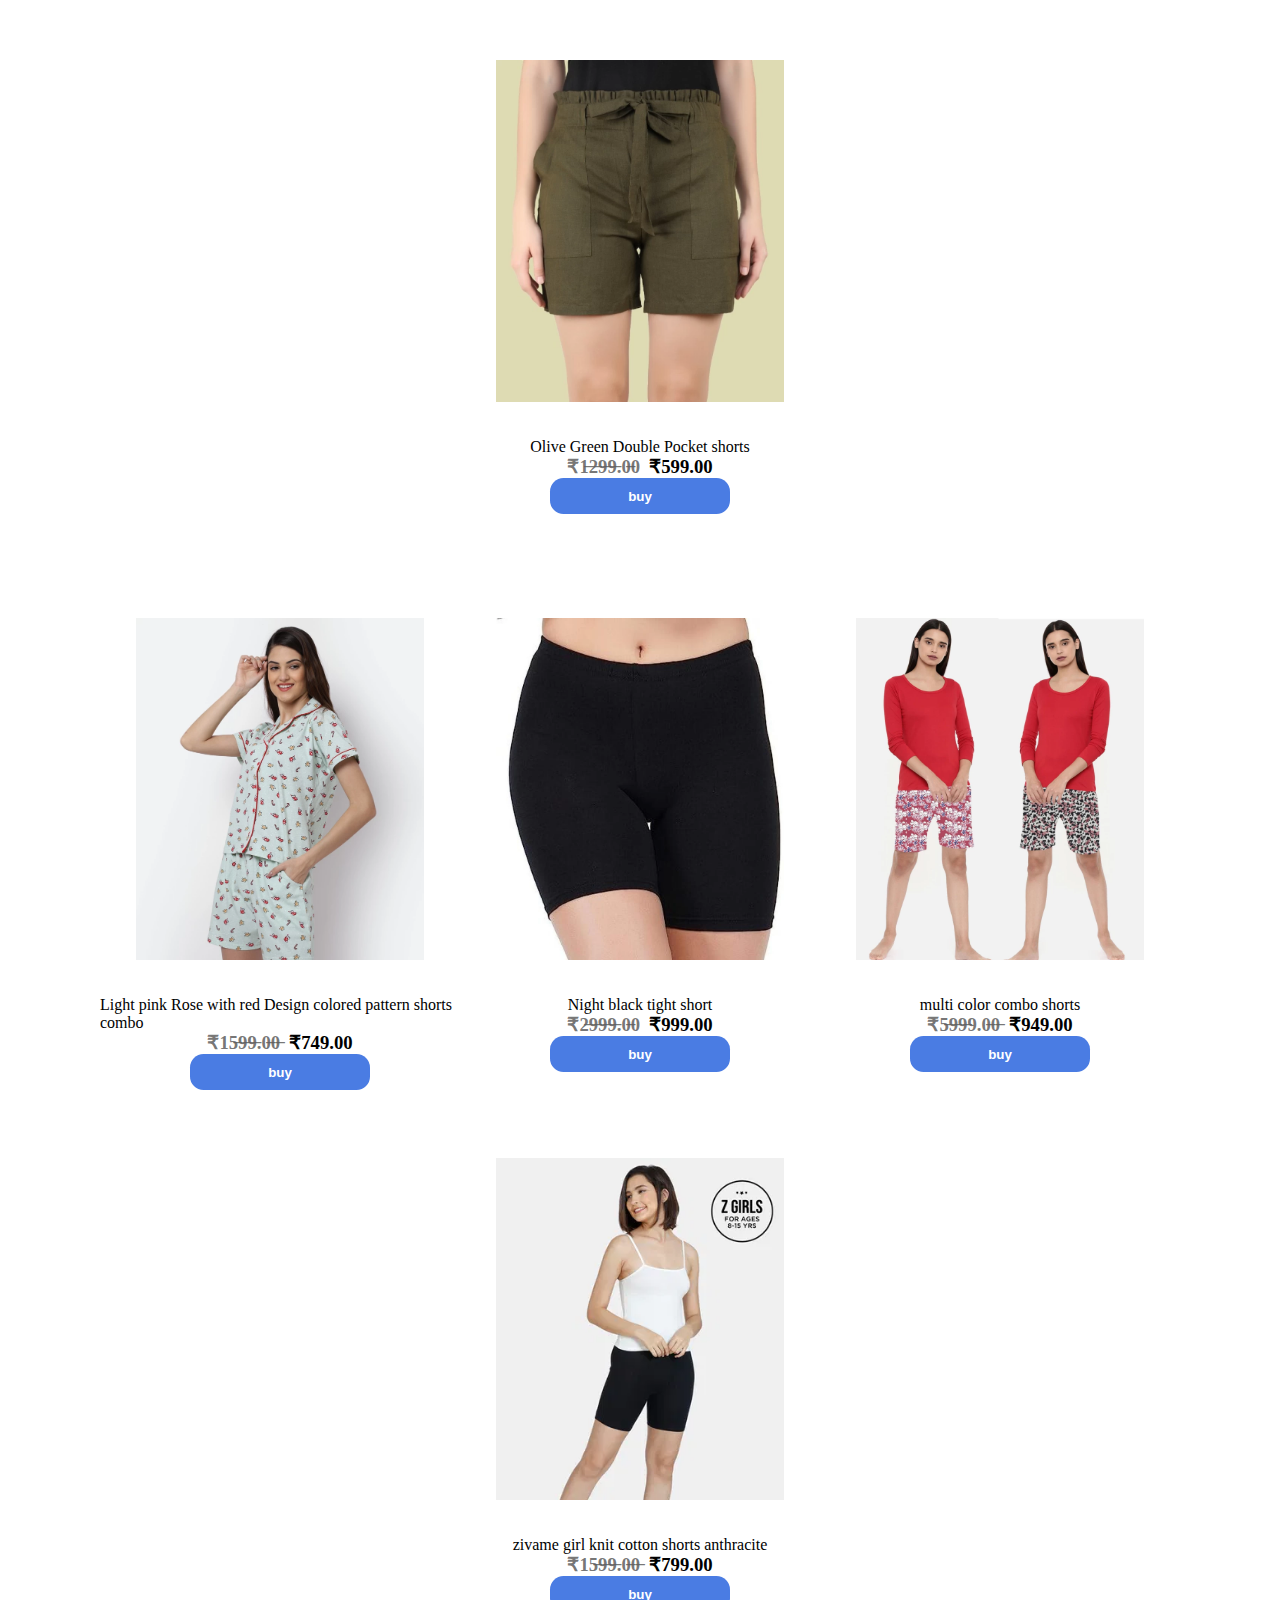
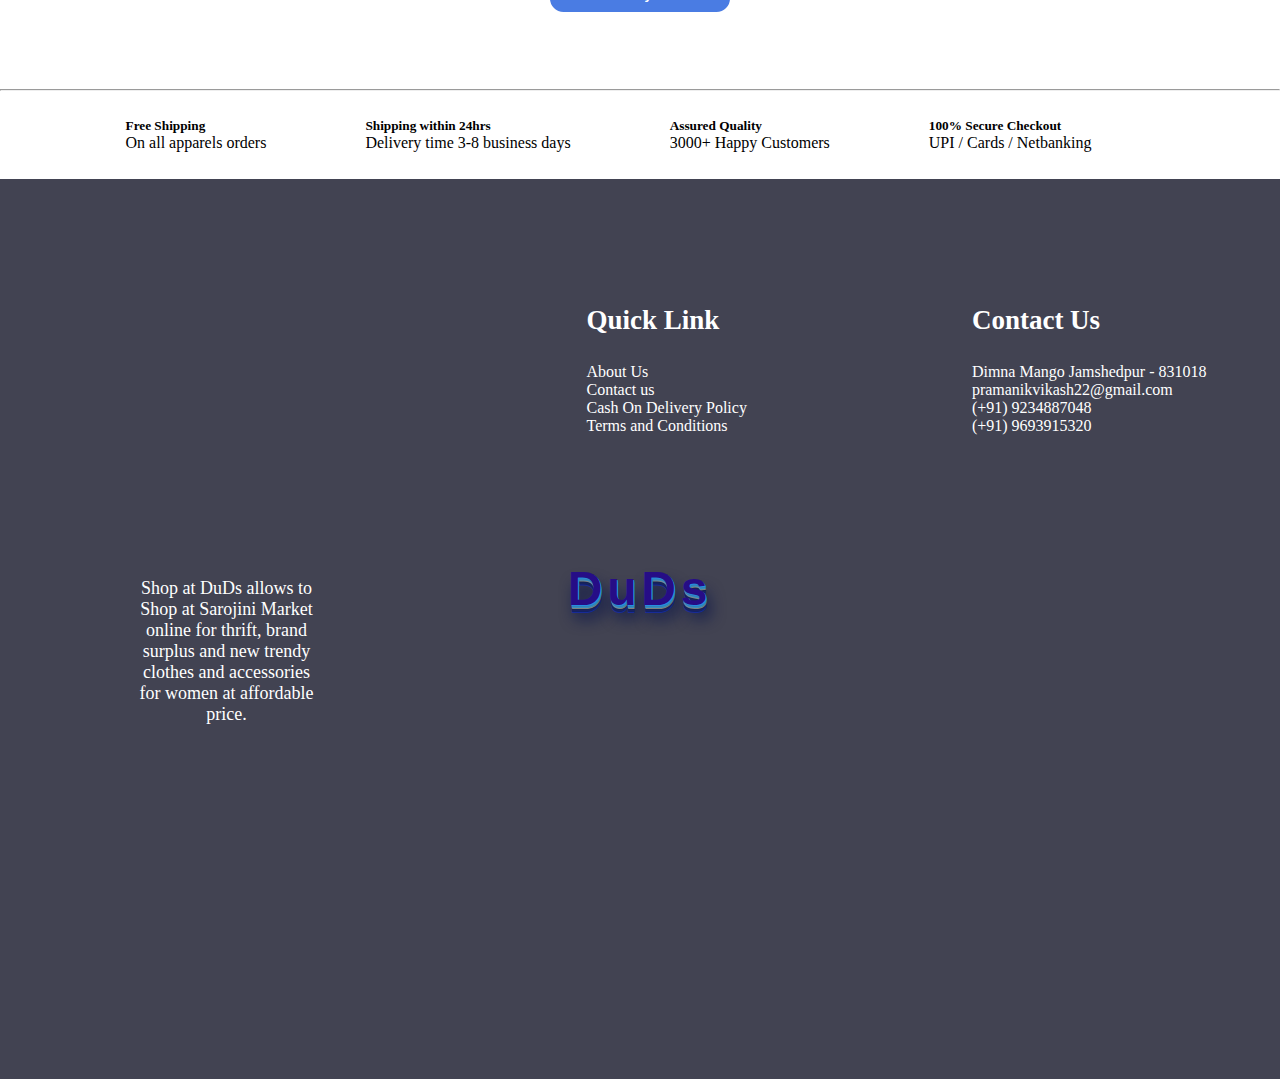
<file: shorts.html>
<!DOCTYPE html>
<html lang="en">
<head>
    <meta charset="UTF-8">
    <meta name="viewport" content="width=device-width, initial-scale=1.0">
    <title>shorts</title>
    <link rel="icon" type="image/x-icon" href="DuDsLoogo.png">
    <link rel="stylesheet" href="shorts.css">
    <link rel="preconnect" href="https://fonts.googleapis.com">
<link rel="preconnect" href="https://fonts.gstatic.com" crossorigin>
<link href="https://fonts.googleapis.com/css2?family=Archivo+Black&family=Fascinate+Inline&family=Platypi:ital,wght@0,300..800;1,300..800&family=Playfair+Display:ital,wght@0,400..900;1,400..900&family=Playwrite+CU:wght@100..400&display=swap" rel="stylesheet">
<link rel="preconnect" href="https://fonts.googleapis.com">
<link rel="preconnect" href="https://fonts.gstatic.com" crossorigin>
<link href="https://fonts.googleapis.com/css2?family=Archivo+Black&family=Fascinate+Inline&family=Lobster&family=Platypi:ital,wght@0,300..800;1,300..800&family=Playfair+Display:ital,wght@0,400..900;1,400..900&family=Playwrite+CU:wght@100..400&display=swap" rel="stylesheet">
<link rel="stylesheet" href="https://cdnjs.cloudflare.com/ajax/libs/font-awesome/6.5.1/css/all.min.css" integrity="sha512-DTOQO9RWCH3ppGqcWaEA1BIZOC6xxalwEsw9c2QQeAIftl+Vegovlnee1c9QX4TctnWMn13TZye+giMm8e2LwA==" crossorigin="anonymous" referrerpolicy="no-referrer" />



</head>
<body>

    
    <!-- nav start  -->
    
    <div class="navbar">

        <!-- logo -->
        <div class="logo">
          
            <!-- DuDs -->
        </div>


       <!-- home link -->

       <a href="index.html" class="home"><i class="fa-solid fa-house"></i></a>

        <!-- one -->
        <div class="dropdown">
            <span>Top wears <i class="fa-solid fa-caret-down"></i></span>
            <div class="dropdown-content">
            <ul>

                <a href="top-wears-shirts.html" class="dd"><li>Shirts</li></a>
                <a href="tShirts.html" class="dd"><li>T-shirts</li></a>
                <a href="blazers.html" class="dd"><li>Blazers</li></a>
                <a href="tops.html" class="dd"><li>Tops</li></a>
                <a href="denimJacket.html" class="dd"><li>Denim Jackets</li></a>
                
                
            </ul>
            </div>
          </div>


          <!-- two -->

          <div class="dropdown">
            <span>Bottom wears <i class="fa-solid fa-caret-down"></i></span>
            <div class="dropdown-content">
            <ul>
                
                <a href="jeans.html" class="dd"><li>Jeans</li></a>
                <a href="trousers.html" class="dd"><li>Trousers</li></a>
                <!-- <a href="#" class="dd"><li>shorts</li></a> -->
                <a href="skirts.html" class="dd"><li>skirts</li></a>
                <a href="loungeWear.html" class="dd"><li>Lounge wear</li></a>
            </ul>
            </div>
          </div>


          <!-- three -->

          <div class="sweaters">
            <a href="sweaters.html" class="sweaters">Sweaters</a>
          </div>


          <!-- four -->

          <div class="dropdown">
            <span>Dresses <i class="fa-solid fa-caret-down"></i></span>
            <div class="dropdown-content">
            <ul>
                <a href="summerDresses.html" class="dd"><li>Summer Dresses</li></a>
                <a href="winterDresses.html" class="dd"><li>Winter Dresses</li></a>
                
                
            </ul>
            </div>
          </div>

    </div>

    <!-- nav end  -->

    <!-- image of content -->

    <div class="image"></div>

    <!-- T-Shirts -->

   
      <div class="shorts">
        <h2>Shorts</h2>
      </div>


          <!-- layer 1 -->

    <div class="box">

    
      <!-- box1 -->

      <div class="box1">
        <div class="box1_1 so1"></div>
        <div class="box1_2">

          <p>Smoke Blazze Shorts for ladies </p>
    <div class="price">
      <h3 id="skratch">₹49̶9̶.0̶0̶ </h3>
      <h3 class="normal">  ₹249.00</h3>
    </div>
        <div class="btn">
          <button class="buy" onclick="alert('I am working on it 😶‍🌫️')">buy</button>
        </div>

        </div>
      </div>

      <!-- box2 -->

      <div class="box1">
        <div class="box1_1 so2"></div>
        <div class="box1_2">

          <p> AV cargo short black 001 allen ville </p>
    <div class="price">
      <h3 id="skratch">₹5̶9̶9̶.0̶0̶ </h3>
      <h3 class="normal">  ₹449.00</h3>
    </div>
        <div class="btn">
          <button class="buy" onclick="alert('I am working on it 😶‍🌫️')">buy</button>
        </div>

        </div>
      </div>


      <!-- box 3 -->

      <div class="box1">
        <div class="box1_1 so3"></div>
        <div class="box1_2">

          <p>Blue Denim Shorts </p>
    <div class="price">
      <h3 id="skratch">₹69̶9̶.0̶0̶ </h3>
      <h3 class="normal">  ₹399.00</h3>
    </div>
        <div class="btn">
          <button class="buy" onclick="alert('I am working on it 😶‍🌫️')">buy</button>
        </div>

        </div>
      </div>

      <!-- box 4 -->

      <div class="box1">
        <div class="box1_1 so4"></div>
        <div class="box1_2">

          <p>Black Tight thie shorts </p>
    <div class="price">
      <h3 id="skratch">₹79̶9̶.0̶0̶ </h3>
      <h3 class="normal">  ₹599.00</h3>
    </div>
        <div class="btn">
          <button class="buy" onclick="alert('I am working on it 😶‍🌫️')">buy</button>
        </div>

        </div>
      </div>

    </div>

    <!-- layer 2 -->

    <div class="box">

    
      <!-- box1 -->

      <div class="box1">
        <div class="box1_1 so5"></div>
        <div class="box1_2">

          <p>Cherry Red Men's shorts </p>
    <div class="price">
      <h3 id="skratch">₹79̶9̶.0̶0̶ </h3>
      <h3 class="normal">  ₹499.00</h3>
    </div>
        <div class="btn">
          <button class="buy" onclick="alert('I am working on it 😶‍🌫️')">buy</button>
        </div>

        </div>
      </div>

      <!-- box2 -->

      <div class="box1">
        <div class="box1_1 so6"></div>
        <div class="box1_2">

          <p>American White Eagle outfit Shorts </p>
    <div class="price">
      <h3 id="skratch">₹15̶9̶9̶.0̶0̶ </h3>
      <h3 class="normal">  ₹599.00</h3>
    </div>
        <div class="btn">
          <button class="buy" onclick="alert('I am working on it 😶‍🌫️')">buy</button>
        </div>

        </div>
      </div>


      <!-- box 3 -->

      <div class="box1">
        <div class="box1_1 so7"></div>
        <div class="box1_2">

          <p>Capribeige Cream Shorts for Men's</p>
    <div class="price">
      <h3 id="skratch">₹15̶9̶9̶.0̶0̶ </h3>
      <h3 class="normal">  ₹699.00</h3>
    </div>
        <div class="btn">
          <button class="buy" onclick="alert('I am working on it 😶‍🌫️')">buy</button>
        </div>

        </div>
      </div>

      <!-- box 4 -->

      <div class="box1">
        <div class="box1_1 so8"></div>
        <div class="box1_2">

          <p>Dolce Sudo Blue Denim Shorts </p>
    <div class="price">
      <h3 id="skratch">₹179̶9̶.0̶0̶ </h3>
      <h3 class="normal">  ₹499.00</h3>
    </div>
        <div class="btn">
          <button class="buy" onclick="alert('I am working on it 😶‍🌫️')">buy</button>
        </div>

        </div>
      </div>

    </div>


    <!-- layer 3 -->

<div class="box">

    
  <!-- box1 -->

  <div class="box1">
    <div class="box1_1 so9"></div>
    <div class="box1_2">

      <p>Multi Pattern Orange Shorts for ladies</p>
<div class="price">
  <h3 id="skratch">₹15̶9̶9̶.0̶0̶ </h3>
  <h3 class="normal">  ₹549.00</h3>
</div>
    <div class="btn">
      <button class="buy" onclick="alert('I am working on it 😶‍🌫️')">buy</button>
    </div>

    </div>
  </div>

  <!-- box2 -->

  <div class="box1">
    <div class="box1_1 so10"></div>
    <div class="box1_2">

      <p>Multi Pattern Brown shorts for ladies</p>
<div class="price">
  <h3 id="skratch">₹15̶9̶9̶.0̶0̶ </h3>
  <h3 class="normal">  ₹549.00</h3>
</div>
    <div class="btn">
      <button class="buy" onclick="alert('I am working on it 😶‍🌫️')">buy</button>
    </div>

    </div>
  </div>


  <!-- box 3 -->

  <div class="box1">
    <div class="box1_1 so11"></div>
    <div class="box1_2">

      <p>Baby pink with Dark pink Pattern shorts combo</p>
<div class="price">
  <h3 id="skratch">₹1̶39̶9̶.0̶0̶ </h3>
  <h3 class="normal">  ₹999.00</h3>
</div>
    <div class="btn">
      <button class="buy" onclick="alert('I am working on it 😶‍🌫️')">buy</button>
    </div>

    </div>
  </div>

  <!-- box 4 -->

  <div class="box1">
    <div class="box1_1 so12"></div>
    <div class="box1_2">

      <p>Zebra Strip men's black shorts </p>
<div class="price">
  <h3 id="skratch">₹1̶7̶9̶9̶.0̶0</h3>
  <h3 class="normal">  ₹799.00</h3>
</div>
    <div class="btn">
      <button class="buy" onclick="alert('I am working on it 😶‍🌫️')">buy</button>
    </div>

    </div>
  </div>

</div>

<!-- layer 4 -->

<div class="box">

    
  <!-- box1 -->

  <div class="box1">
    <div class="box1_1 so13"></div>
    <div class="box1_2">

      <p>Olive Woodland men's shorts </p>
<div class="price">
  <h3 id="skratch">₹15̶9̶9̶.0̶0̶ </h3>
  <h3 class="normal">  ₹599.00</h3>
</div>
    <div class="btn">
      <button class="buy" onclick="alert('I am working on it 😶‍🌫️')">buy</button>
    </div>

    </div>
  </div>

  <!-- box2 -->

  <div class="box1">
    <div class="box1_1 so14"></div>
    <div class="box1_2">

      <p>Woman high waist with pocket black shorts</p>
<div class="price">
  <h3 id="skratch">₹1̶6̶9̶9̶.0̶0</h3>
  <h3 class="normal">  ₹699.00</h3>
</div>
    <div class="btn">
      <button class="buy" onclick="alert('I am working on it 😶‍🌫️')">buy</button>
    </div>

    </div>
  </div>


  <!-- box 3 -->

  <div class="box1">
    <div class="box1_1 so15"></div>
    <div class="box1_2">

      <p>Green Design Combo shorts for women</p>
<div class="price">
  <h3 id="skratch">₹2̶9̶9̶9̶.0̶0</h3>
  <h3 class="normal">  ₹999.00</h3>
</div>
    <div class="btn">
      <button class="buy" onclick="alert('I am working on it 😶‍🌫️')">buy</button>
    </div>

    </div>
  </div>

  <!-- box 4 -->

  <div class="box1">
    <div class="box1_1 so16"></div>
    <div class="box1_2">

      <p>Olive Green Double Pocket shorts </p>
<div class="price">
  <h3 id="skratch">₹1̶2̶9̶9̶.0̶0</h3>
  <h3 class="normal">  ₹599.00</h3>
</div>
    <div class="btn">
      <button class="buy" onclick="alert('I am working on it 😶‍🌫️')">buy</button>
    </div>

    </div>
  </div>

</div>

<!-- layer 5 -->

<div class="box">

    
  <!-- box1 -->

  <div class="box1">
    <div class="box1_1 so17"></div>
    <div class="box1_2">

      <p>Light pink Rose with red Design colored pattern shorts combo </p>
<div class="price">
  <h3 id="skratch">₹15̶9̶9̶.0̶0̶ </h3>
  <h3 class="normal">  ₹749.00</h3>
</div>
    <div class="btn">
      <button class="buy" onclick="alert('I am working on it 😶‍🌫️')">buy</button>
    </div>

    </div>
  </div>

  <!-- box2 -->

  <div class="box1">
    <div class="box1_1 so18"></div>
    <div class="box1_2">

      <p> Night black  tight short </p>
<div class="price">
  <h3 id="skratch">₹2̶9̶9̶9̶.0̶0</h3>
  <h3 class="normal">  ₹999.00</h3>
</div>
    <div class="btn">
      <button class="buy" onclick="alert('I am working on it 😶‍🌫️')">buy</button>
    </div>

    </div>
  </div>


  <!-- box 3 -->

  <div class="box1">
    <div class="box1_1 so19"></div>
    <div class="box1_2">

      <p>multi color combo shorts </p>
<div class="price">
  <h3 id="skratch">₹5̶9̶9̶9.0̶0̶ </h3>
  <h3 class="normal">  ₹949.00</h3>
</div>
    <div class="btn">
      <button class="buy" onclick="alert('I am working on it 😶‍🌫️')">buy</button>
    </div>

    </div>
  </div>

  <!-- box 4 -->

  <div class="box1">
    <div class="box1_1 so20"></div>
    <div class="box1_2">

      <p> zivame girl knit cotton shorts anthracite </p>
<div class="price">
  <h3 id="skratch">₹15̶9̶9̶.0̶0̶ </h3>
  <h3 class="normal">  ₹799.00</h3>
</div>
    <div class="btn">
      <button class="buy" onclick="alert('I am working on it 😶‍🌫️')">buy</button>
    </div>

    </div>
  </div>

</div>


<!-- underline -->

<div class="underline">
  <hr >

</div>
<!-- extra details -->

<div class="extra">

  <!-- ex 1 -->
<div class="exx">
  
  <div class="ex">
    <i class="fa-solid fa-location-dot"></i>
    <div class="ex_1"><h5 class="exh5">Free Shipping</h5>
    On all apparels orders</div></div>
</div>

    <!-- ex 2 -->
<div class="exx">
  
    <div class="ex">
      <i class="fa-solid fa-arrows-left-right"></i>
      <div class="ex_1"><h5 class="exh5">Shipping within 24hrs</h5>
        Delivery time 3-8 business days</div></div>
</div>

      <!-- ex 3 -->

<div class="exx">
  
      <div class="ex">
        <i class="fa-solid fa-earth-asia"></i>
        <div class="ex_1"><h5 class="exh5">Assured Quality</h5>
          3000+ Happy Customers</div></div>
</div>
        
        <!--ex 4 -->
<div class="exx">
  
        <div class="ex">
          <i class="fa-solid fa-lock"></i>
          <div class="ex_1"><h5 class="exh5">100% Secure Checkout</h5>
            UPI / Cards / Netbanking</div></div>
</div>   


  
</div>


<!-- footer -->

<div class="footer">


  <div class="foot">
     <!-- logo -->
     <div class=" fpp">
      <!-- DuDs -->
  </div>
  <h2 class="Du">DuDs</h2>
      <p class="slogan">Shop at DuDs allows to Shop at Sarojini Market
           online for thrift, brand surplus and new trendy
            clothes and accessories for women at affordable 
            price.</p>
  </div>


  <div class="foot1">
      <h6 class="foot1H6">
          Quick Link
      </h6>
      <ul>
          <li><a href="#" class="foot1A">About Us</a></li>
          <li><a href="#" class="foot1A">Contact us</a></li>
          <li><a href="#" class="foot1A">Cash On Delivery Policy</a></li>
          <li><a href="#" class="foot1A">Terms and Conditions</a></li>
      </ul>
  </div>
  <div class="foot2">

      <h6 class="foot2H6">Contact Us</h6>

      <ul>
         <li><a href="#" class="  foot2A  "><i class="fa-solid fa-location-dot"></i> Dimna Mango Jamshedpur - 831018</a></li>
         <li><a href="#" class="  foot2A  "><i class="fa-regular fa-envelope"></i> pramanikvikash22@gmail.com</a></li>
         <li><a href="#" class="  foot2A  "><i class="fa-brands fa-whatsapp"></i> (+91) 9234887048</a></li>
         <li><a href="#" class="  foot2A  "><i class="fa-solid fa-phone"></i> (+91) 9693915320</a></li>
      </ul>
  </div>

 </div>


    
</body>
</html>
</file>
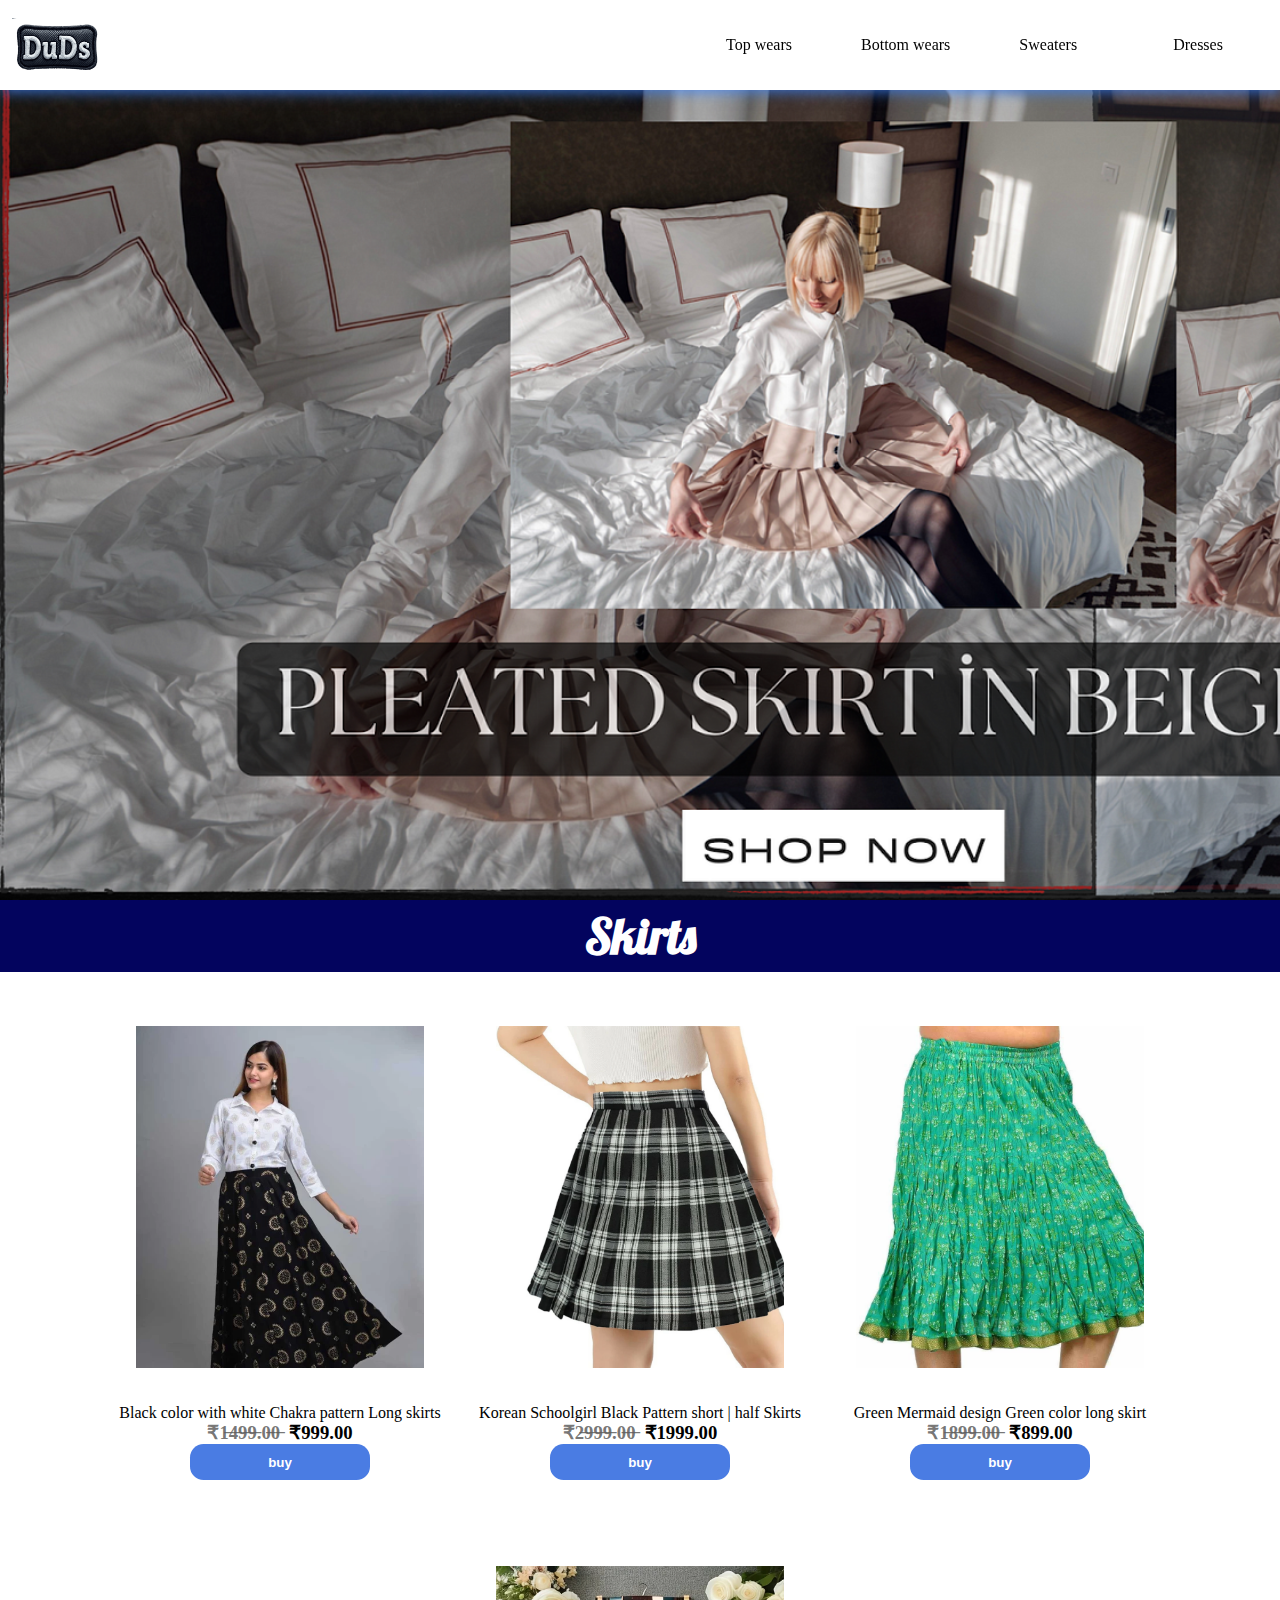
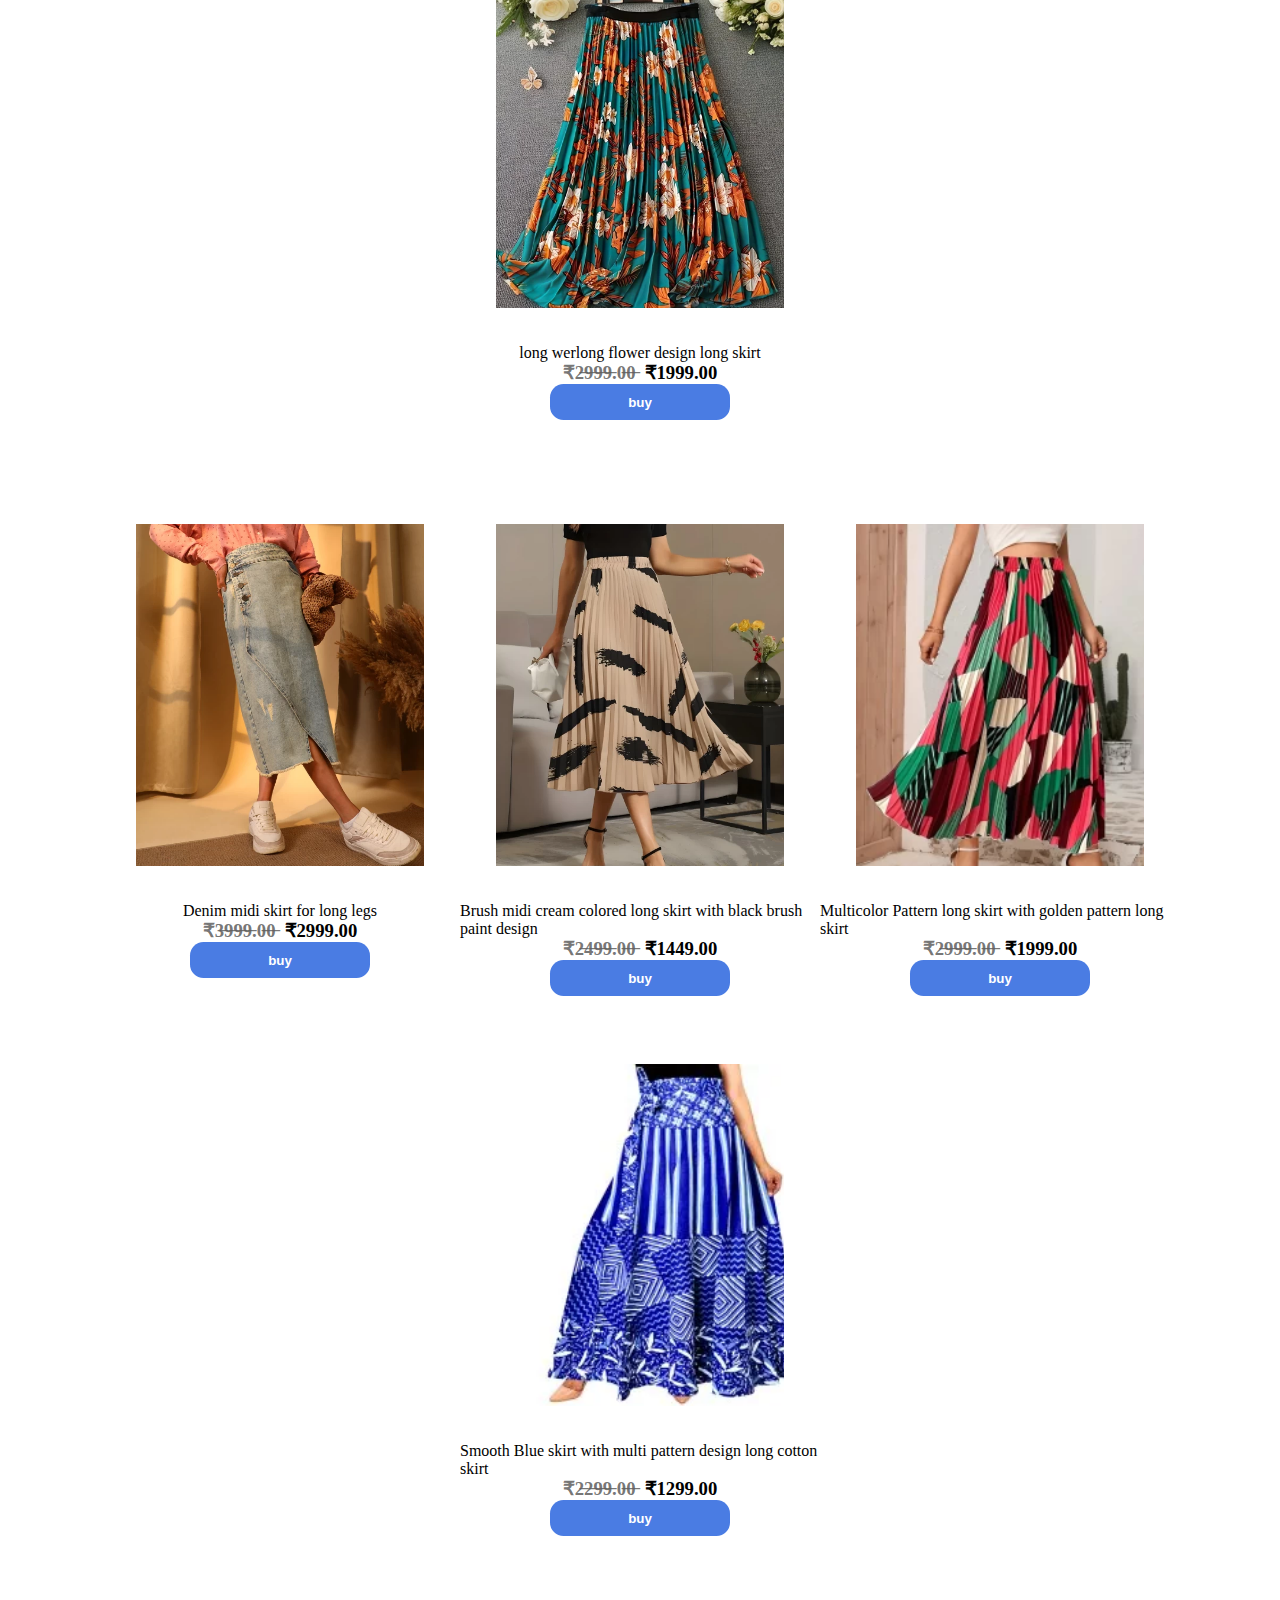
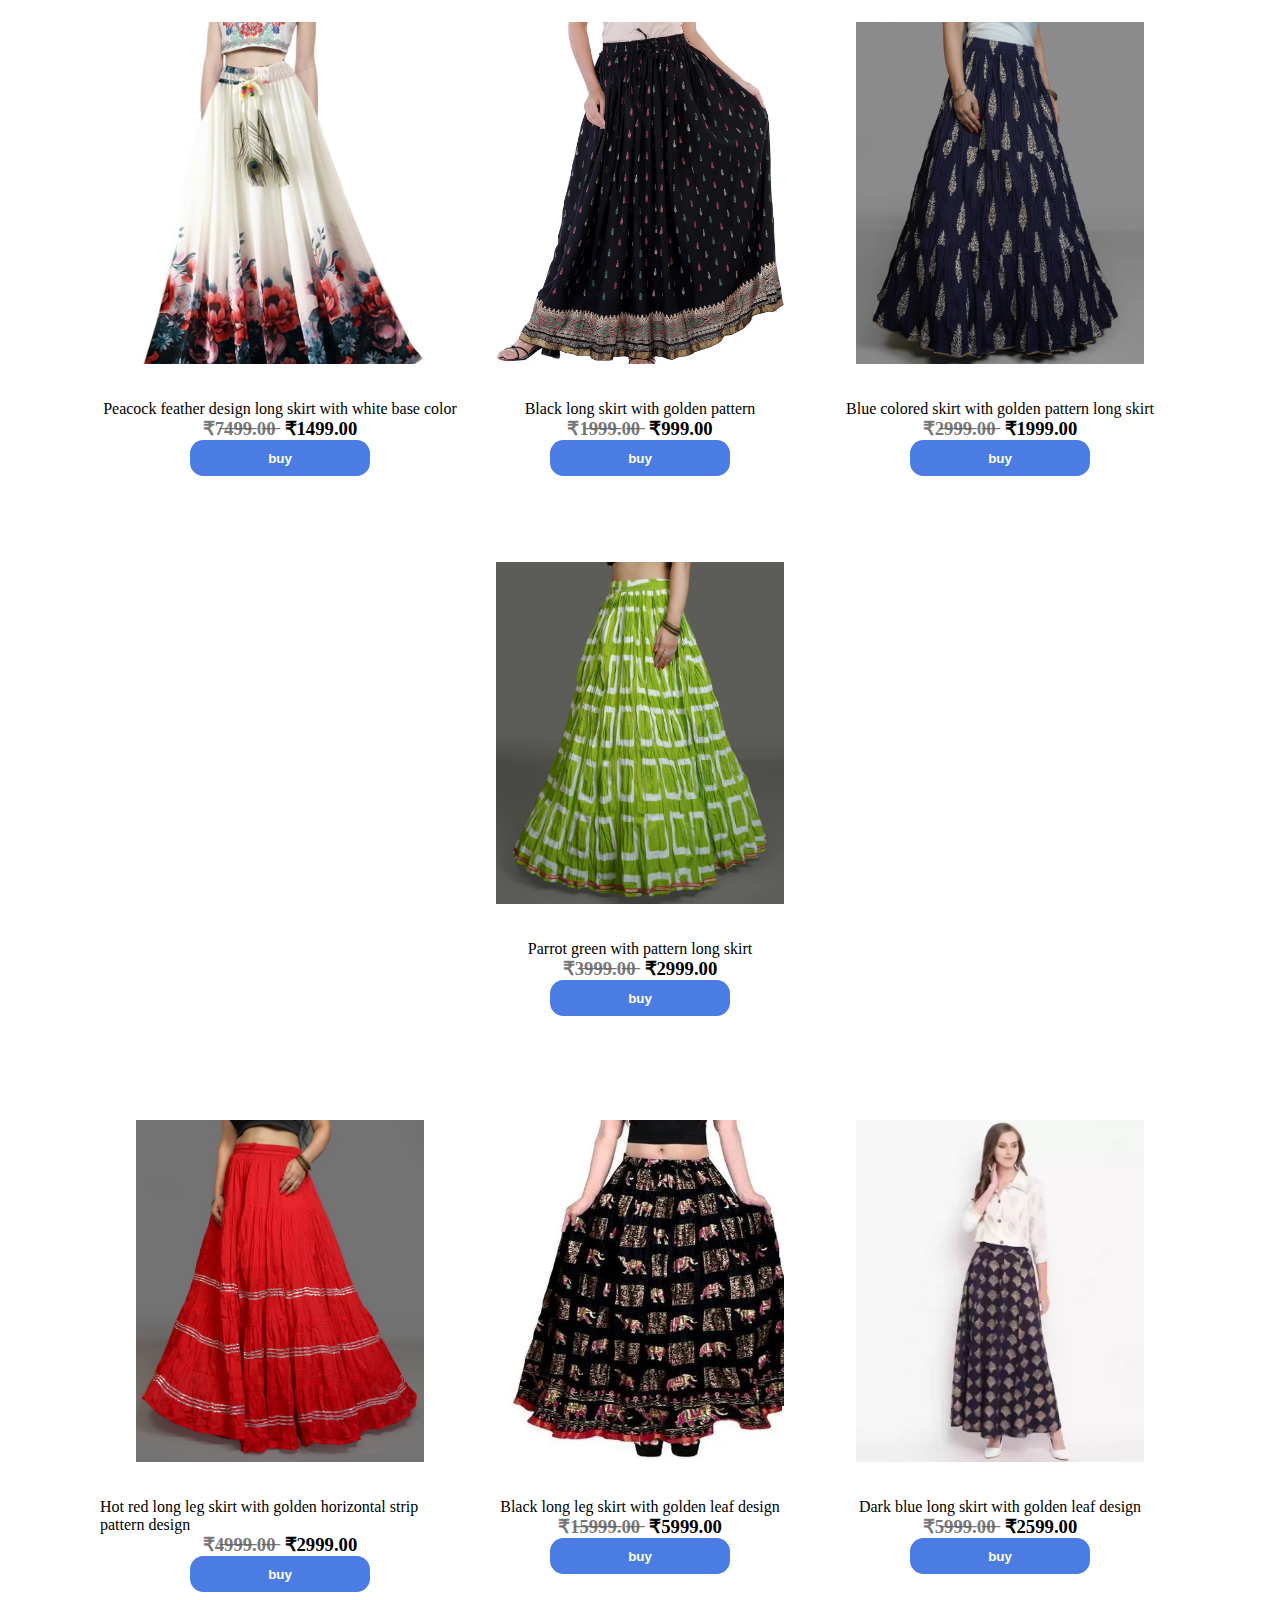
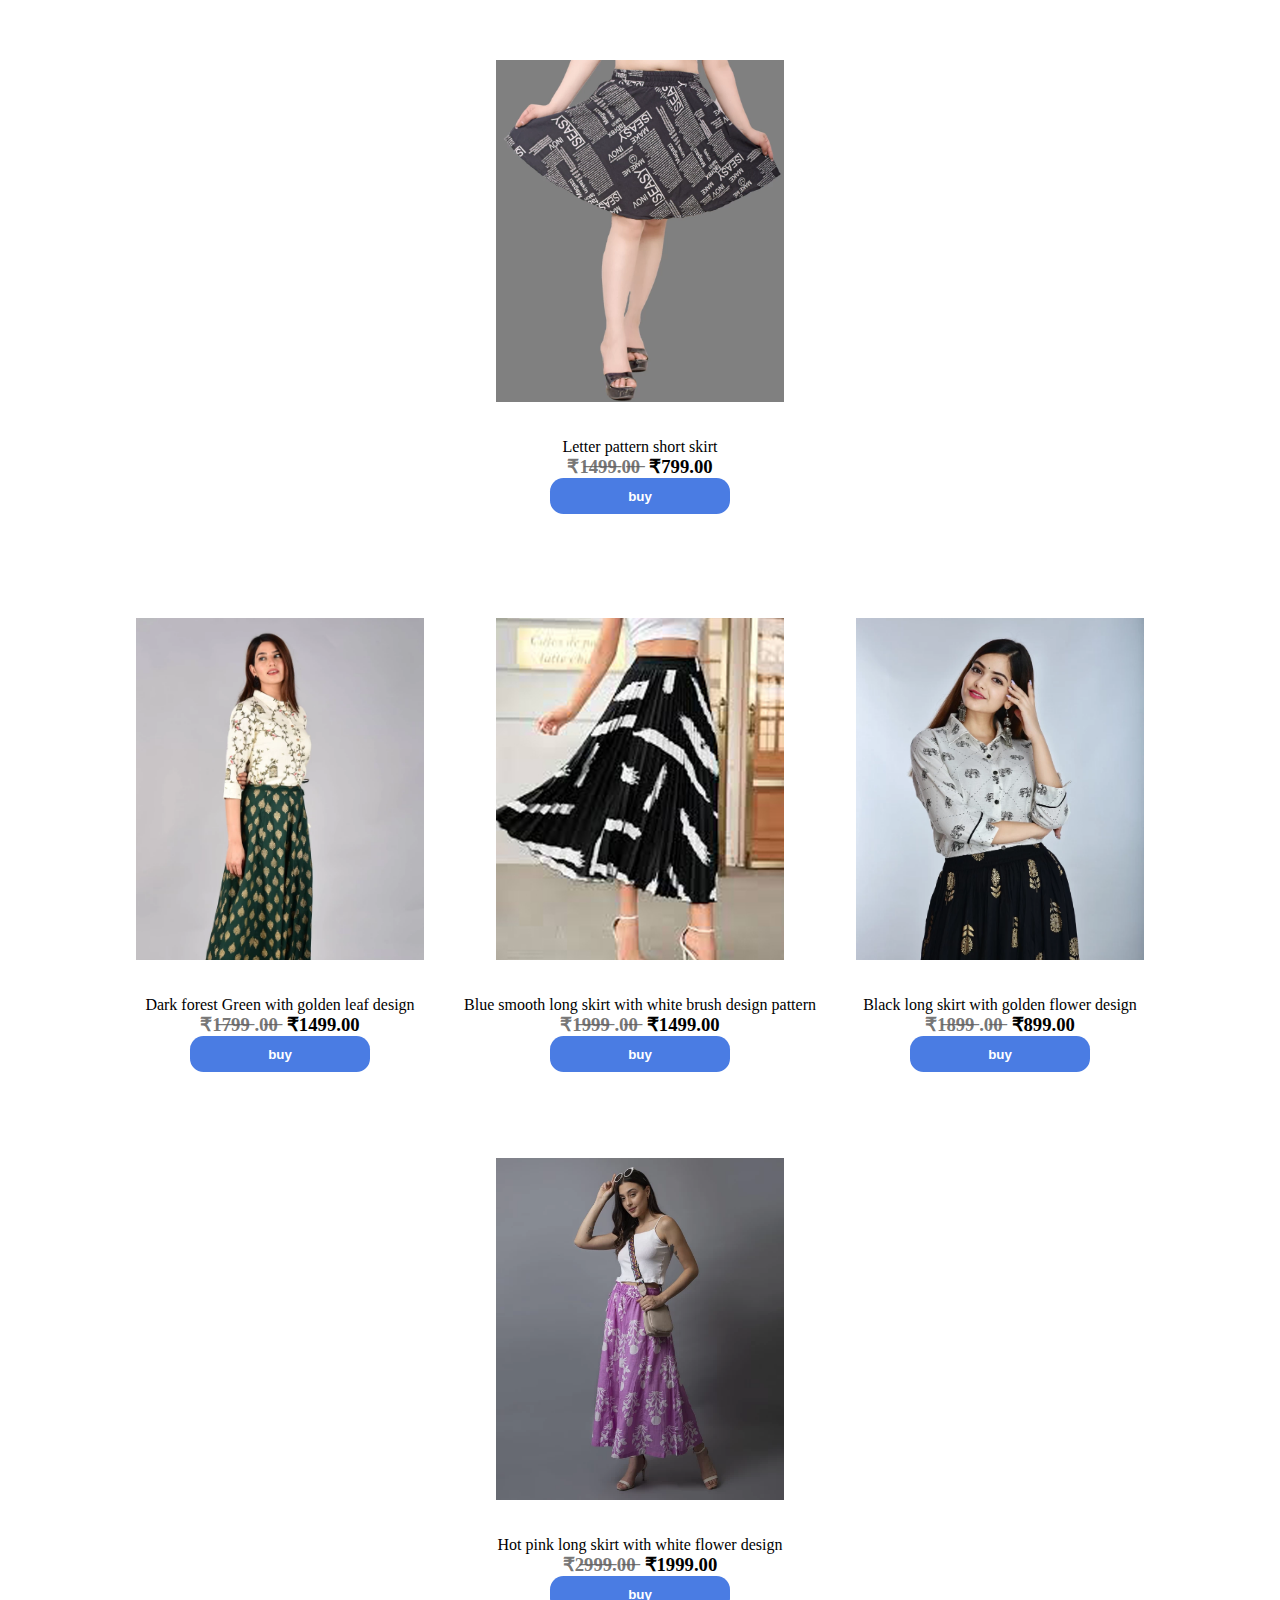
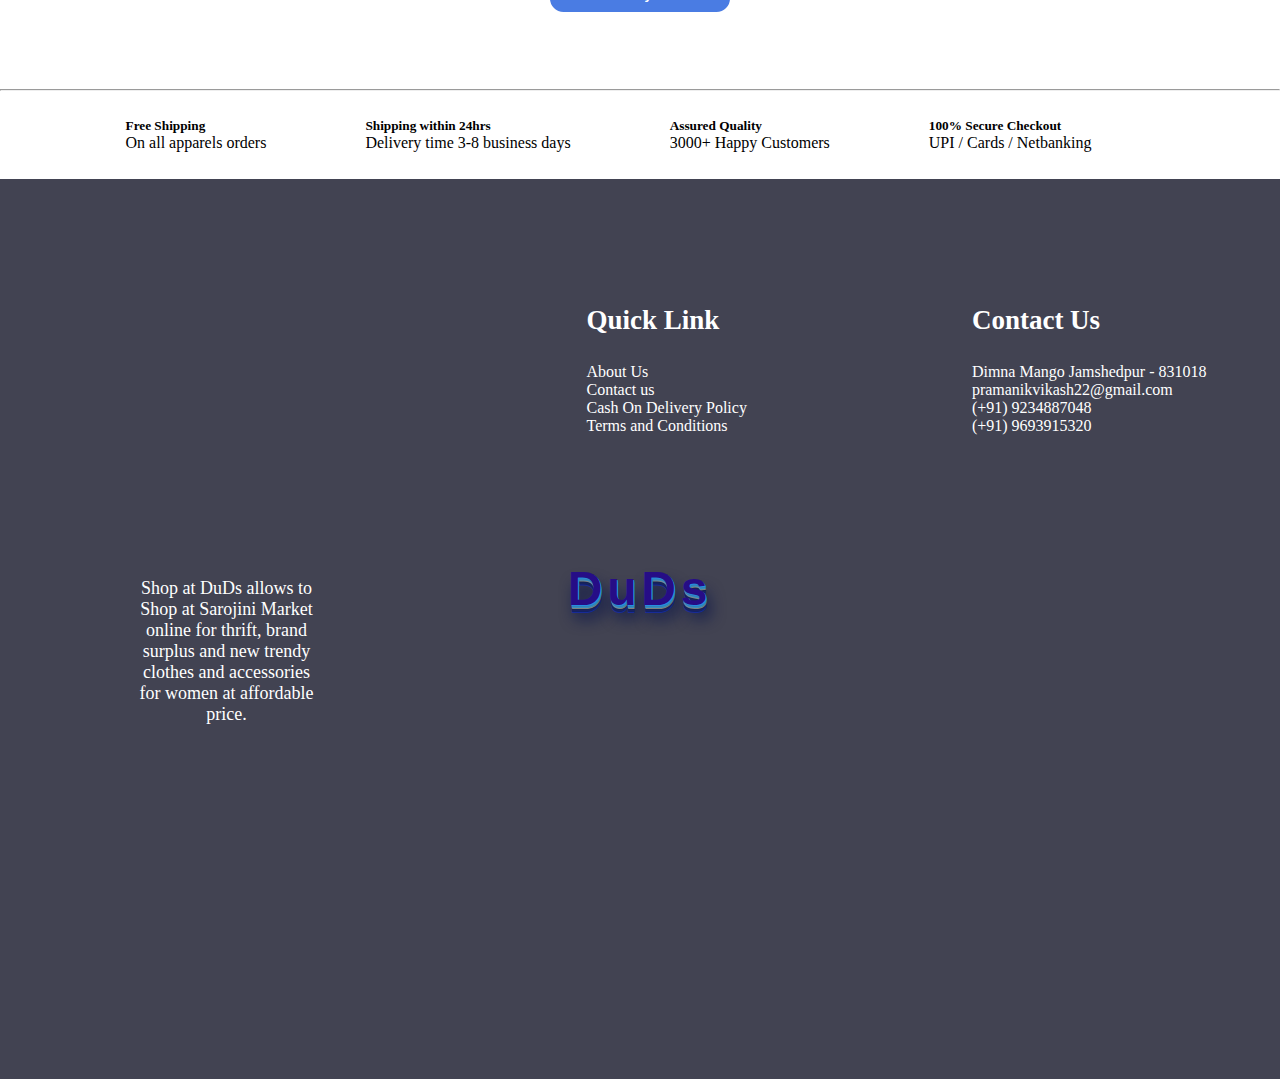
<file: skirts.html>
<!DOCTYPE html>
<html lang="en">
<head>
    <meta charset="UTF-8">
    <meta name="viewport" content="width=device-width, initial-scale=1.0">
    <title>skirts</title>
    <link rel="icon" type="image/x-icon" href="DuDsLoogo.png">
    <link rel="stylesheet" href="skirts.css">
    <link rel="preconnect" href="https://fonts.googleapis.com">
<link rel="preconnect" href="https://fonts.gstatic.com" crossorigin>
<link href="https://fonts.googleapis.com/css2?family=Archivo+Black&family=Fascinate+Inline&family=Platypi:ital,wght@0,300..800;1,300..800&family=Playfair+Display:ital,wght@0,400..900;1,400..900&family=Playwrite+CU:wght@100..400&display=swap" rel="stylesheet">
<link rel="preconnect" href="https://fonts.googleapis.com">
<link rel="preconnect" href="https://fonts.gstatic.com" crossorigin>
<link href="https://fonts.googleapis.com/css2?family=Archivo+Black&family=Fascinate+Inline&family=Lobster&family=Platypi:ital,wght@0,300..800;1,300..800&family=Playfair+Display:ital,wght@0,400..900;1,400..900&family=Playwrite+CU:wght@100..400&display=swap" rel="stylesheet">
<link rel="stylesheet" href="https://cdnjs.cloudflare.com/ajax/libs/font-awesome/6.5.1/css/all.min.css" integrity="sha512-DTOQO9RWCH3ppGqcWaEA1BIZOC6xxalwEsw9c2QQeAIftl+Vegovlnee1c9QX4TctnWMn13TZye+giMm8e2LwA==" crossorigin="anonymous" referrerpolicy="no-referrer" />



</head>
<body>

    
    <!-- nav start  -->
    
    <div class="navbar">

        <!-- logo -->
        <div class="logo">
            <!-- DuDs -->
        </div>

        <!-- home link -->

        <a href="index.html" class="home"><i class="fa-solid fa-house"></i></a>

        <!-- one -->
        <div class="dropdown">
            <span>Top wears <i class="fa-solid fa-caret-down"></i></span>
            <div class="dropdown-content">
            <ul>

                <a href="top-wears-shirts.html" class="dd"><li>Shirts</li></a>
                <a href="tShirts.html" class="dd"><li>T-shirts</li></a>
                <a href="blazers.html" class="dd"><li>Blazers</li></a>
                <a href="tops.html" class="dd"><li>Tops</li></a>
                <a href="denimJacket.html" class="dd"><li>Denim Jackets</li></a>
                
                
            </ul>
            </div>
          </div>


          <!-- two -->

          <div class="dropdown">
            <span>Bottom wears <i class="fa-solid fa-caret-down"></i></span>
            <div class="dropdown-content">
            <ul>
                
                <a href="jeans.html" class="dd"><li>Jeans</li></a>
                <a href="trousers.html" class="dd"><li>Trousers</li></a>
                <a href="shorts.html" class="dd"><li>shorts</li></a>
                <!-- <a href="#" class="dd"><li>skirts</li></a> -->
                <a href="loungeWear.html" class="dd"><li>Lounge wear</li></a>
            </ul>
            </div>
          </div>


          <!-- three -->

          <div class="sweaters">
            <a href="sweaters.html" class="sweaters">Sweaters</a>
          </div>


          <!-- four -->

          <div class="dropdown">
            <span>Dresses <i class="fa-solid fa-caret-down"></i></span>
            <div class="dropdown-content">
            <ul>
                <a href="summerDresses.html" class="dd"><li>Summer Dresses</li></a>
                <a href="winterDresses.html" class="dd"><li>Winter Dresses</li></a>
                
                
            </ul>
            </div>
          </div>

    </div>

    <!-- nav end  -->

    <!-- image of content -->

    <div class="image"></div>

    <!-- T-Shirts -->

   
      <div class="skirts">
        <h2>Skirts</h2>
      </div>


          <!-- layer 1 -->

    <div class="box">

    
      <!-- box1 -->

      <div class="box1">
        <div class="box1_1 sk1"></div>
        <div class="box1_2">

          <p>Black color with white Chakra pattern Long skirts</p>
    <div class="price">
      <h3 id="skratch">₹1̶4̶9̶9̶.0̶0̶ </h3>
      <h3 class="normal">  ₹999.00</h3>
    </div>
        <div class="btn">
          <button class="buy" onclick="alert('I am working on it 😅')">buy</button>
        </div>

        </div>
      </div>

      <!-- box2 -->

      <div class="box1">
        <div class="box1_1 sk2"></div>
        <div class="box1_2">

          <p>Korean Schoolgirl Black Pattern short | half Skirts </p>
    <div class="price">
      <h3 id="skratch">₹2̶9̶9̶9̶.0̶0̶ </h3>
      <h3 class="normal">  ₹1999.00</h3>
    </div>
        <div class="btn">
          <button class="buy" onclick="alert('I am working on it 😅')">buy</button>
        </div>

        </div>
      </div>


      <!-- box 3 -->

      <div class="box1">
        <div class="box1_1 sk3"></div>
        <div class="box1_2">

          <p>Green Mermaid design Green color long skirt</p>
    <div class="price">
      <h3 id="skratch">₹1̶8̶9̶9̶.0̶0̶  </h3>
      <h3 class="normal">  ₹899.00</h3>
    </div>
        <div class="btn">
          <button class="buy" onclick="alert('I am working on it 😅')">buy</button>
        </div>

        </div>
      </div>

      <!-- box 4 -->

      <div class="box1">
        <div class="box1_1 sk4"></div>
        <div class="box1_2">

          <p>long werlong flower design long skirt </p>
    <div class="price">
      <h3 id="skratch">₹2̶9̶9̶9̶.0̶0̶ </h3>
      <h3 class="normal">  ₹1999.00</h3>
    </div>
        <div class="btn">
          <button class="buy" onclick="alert('I am working on it 😅')">buy</button>
        </div>

        </div>
      </div>

    </div>

    <!-- layer 2 -->

    <div class="box">

    
      <!-- box1 -->

      <div class="box1">
        <div class="box1_1 sk5"></div>
        <div class="box1_2">

          <p>Denim midi skirt for long legs </p>
    <div class="price">
      <h3 id="skratch">₹3̶9̶9̶9̶.0̶0̶ </h3>
      <h3 class="normal">  ₹2999.00</h3>
    </div>
        <div class="btn">
          <button class="buy" onclick="alert('I am working on it 😅')">buy</button>
        </div>

        </div>
      </div>

      <!-- box2 -->

      <div class="box1">
        <div class="box1_1 sk6"></div>
        <div class="box1_2">

          <p>Brush midi cream  colored long skirt with black brush paint design</p>
    <div class="price">
      <h3 id="skratch">₹2̶4̶9̶9̶.0̶0̶  </h3>
      <h3 class="normal">  ₹1449.00</h3>
    </div>
        <div class="btn">
          <button class="buy" onclick="alert('I am working on it 😅')">buy</button>
        </div>

        </div>
      </div>


      <!-- box 3 -->

      <div class="box1">
        <div class="box1_1 sk7"></div>
        <div class="box1_2">

          <p>Multicolor Pattern long skirt with golden pattern long skirt </p>
    <div class="price">
      <h3 id="skratch">₹2̶9̶9̶9̶.0̶0̶ </h3>
      <h3 class="normal">  ₹1999.00</h3>
    </div>
        <div class="btn">
          <button class="buy " onclick="alert('I am working on it 😅')">buy</button>
        </div>

        </div>
      </div>

      <!-- box 4 -->

      <div class="box1">
        <div class="box1_1 sk8"></div>
        <div class="box1_2">

          <p>Smooth Blue skirt with multi pattern design long cotton skirt </p>
    <div class="price">
      <h3 id="skratch">₹2̶2̶9̶9̶.0̶0̶ </h3>
      <h3 class="normal">  ₹1299.00</h3>
    </div>
        <div class="btn">
          <button class="buy" onclick="alert('I am working on it 😅')">buy</button>
        </div>

        </div>
      </div>

    </div>


    <!-- layer 3 -->

<div class="box">

    
  <!-- box1 -->

  <div class="box1">
    <div class="box1_1 sk9"></div>
    <div class="box1_2">

      <p>Peacock feather design long skirt with white base color </p>
<div class="price">
  <h3 id="skratch">₹7̶4̶9̶9̶.0̶0̶   </h3>
  <h3 class="normal">  ₹1499.00</h3>
</div>
    <div class="btn">
      <button class="buy" onclick="alert('I am working on it 😅')">buy</button>
    </div>

    </div>
  </div>

  <!-- box2 -->

  <div class="box1">
    <div class="box1_1 sk10"></div>
    <div class="box1_2">

      <p>Black long skirt with golden pattern</p>
<div class="price">
  <h3 id="skratch">₹1̶9̶9̶9̶.0̶0̶  </h3>
  <h3 class="normal">  ₹999.00</h3>
</div>
    <div class="btn">
      <button class="buy" onclick="alert('I am working on it 😅')">buy</button>
    </div>

    </div>
  </div>


  <!-- box 3 -->

  <div class="box1">
    <div class="box1_1 sk11"></div>
    <div class="box1_2">

      <p>Blue colored skirt with golden pattern long skirt</p>
<div class="price">
  <h3 id="skratch">₹2̶9̶9̶9̶.0̶0̶ </h3>
  <h3 class="normal">  ₹1999.00</h3>
</div>
    <div class="btn">
      <button class="buy" onclick="alert('I am working on it 😅')">buy</button>
    </div>

    </div>
  </div>

  <!-- box 4 -->

  <div class="box1">
    <div class="box1_1 sk12"></div>
    <div class="box1_2">

      <p>Parrot green with pattern long skirt</p>
<div class="price">
  <h3 id="skratch">₹3̶9̶9̶9̶.0̶0̶ </h3>
  <h3 class="normal">  ₹2999.00</h3>
</div>
    <div class="btn">
      <button class="buy" onclick="alert('I am working on it 😅')">buy</button>
    </div>

    </div>
  </div>

</div>

<!-- layer 4 -->

<div class="box">

    
  <!-- box1 -->

  <div class="box1">
    <div class="box1_1 sk13"></div>
    <div class="box1_2">

      <p>Hot red long leg skirt with golden horizontal strip pattern design</p>
<div class="price">
  <h3 id="skratch">₹4̶9̶9̶9̶.0̶0̶  </h3>
  <h3 class="normal">  ₹2999.00</h3>
</div>
    <div class="btn">
      <button class="buy" onclick="alert('I am working on it 😅')">buy</button>
    </div>

    </div>
  </div>

  <!-- box2 -->

  <div class="box1">
    <div class="box1_1 sk14"></div>
    <div class="box1_2">

      <p>Black long leg skirt with golden leaf design</p>
<div class="price">
  <h3 id="skratch">₹1̶5̶9̶9̶9̶.0̶0̶   </h3>
  <h3 class="normal">  ₹5999.00</h3>
</div>
    <div class="btn">
      <button class="buy" onclick="alert('I am working on it 😅')">buy</button>
    </div>

    </div>
  </div>


  <!-- box 3 -->

  <div class="box1">
    <div class="box1_1 sk15"></div>
    <div class="box1_2">

      <p>Dark blue long skirt with golden leaf design</p>
<div class="price">
  <h3 id="skratch">₹5̶9̶9̶9̶.0̶0̶ </h3>
  <h3 class="normal">  ₹2599.00</h3>
</div>
    <div class="btn">
      <button class="buy" onclick="alert('I am working on it 😅')">buy</button>
    </div>

    </div>
  </div>

  <!-- box 4 -->

  <div class="box1">
    <div class="box1_1 sk16"></div>
    <div class="box1_2">

      <p>Letter pattern short skirt</p>
<div class="price">
  <h3 id="skratch">₹1̶4̶9̶9̶.0̶0̶  </h3>
  <h3 class="normal">  ₹799.00</h3>
</div>
    <div class="btn">
      <button class="buy" onclick="alert('I am working on it 😅')">buy</button>
    </div>

    </div>
  </div>

</div>

<!-- layer 5 -->

<div class="box">

    
  <!-- box1 -->

  <div class="box1">
    <div class="box1_1 sk17"></div>
    <div class="box1_2">

      <p>Dark forest Green with golden leaf design</p>
<div class="price">
  <h3 id="skratch">₹1̶7̶9̶9̶ .0̶0̶ </h3>
  <h3 class="normal">  ₹1499.00</h3>
</div>
    <div class="btn">
      <button class="buy" onclick="alert('I am working on it 😅')">buy</button>
    </div>

    </div>
  </div>

  <!-- box2 -->

  <div class="box1">
    <div class="box1_1 sk18"></div>
    <div class="box1_2">

      <p>Blue smooth long skirt with white brush design pattern</p>
<div class="price">
  <h3 id="skratch">₹1̶9̶9̶9̶ .0̶0̶ </h3>
  <h3 class="normal">  ₹1499.00</h3>
</div>
    <div class="btn">
      <button class="buy" onclick="alert('I am working on it 😅')">buy</button>
    </div>

    </div>
  </div>


  <!-- box 3 -->

  <div class="box1">
    <div class="box1_1 sk19"></div>
    <div class="box1_2">

      <p>Black long skirt with golden flower design </p>
<div class="price">
  <h3 id="skratch">₹1̶8̶9̶9̶ .0̶0̶ </h3>
  <h3 class="normal">  ₹899.00</h3>
</div>
    <div class="btn">
      <button class="buy" onclick="alert('I am working on it 😅')">buy</button>
    </div>

    </div>
  </div>

  <!-- box 4 -->

  <div class="box1">
    <div class="box1_1 sk20"></div>
    <div class="box1_2">

      <p>Hot pink long skirt with white flower design </p>
<div class="price">
  <h3 id="skratch">₹2̶9̶9̶9̶.0̶0̶ </h3>
  <h3 class="normal">  ₹1999.00</h3>
</div>
    <div class="btn">
      <button class="buy" onclick="alert('I am working on it 😅')">buy</button>
    </div>

    </div>
  </div>

</div>


<!-- underline -->

<div class="underline">
  <hr >

</div>
<!-- extra details -->

<div class="extra">

  <!-- ex 1 -->
<div class="exx">
  
  <div class="ex">
    <i class="fa-solid fa-location-dot"></i>
    <div class="ex_1"><h5 class="exh5">Free Shipping</h5>
    On all apparels orders</div></div>
</div>

    <!-- ex 2 -->
<div class="exx">
  
    <div class="ex">
      <i class="fa-solid fa-arrows-left-right"></i>
      <div class="ex_1"><h5 class="exh5">Shipping within 24hrs</h5>
        Delivery time 3-8 business days</div></div>
</div>

      <!-- ex 3 -->

<div class="exx">
  
      <div class="ex">
        <i class="fa-solid fa-earth-asia"></i>
        <div class="ex_1"><h5 class="exh5">Assured Quality</h5>
          3000+ Happy Customers</div></div>
</div>
        
        <!--ex 4 -->
<div class="exx">
  
        <div class="ex">
          <i class="fa-solid fa-lock"></i>
          <div class="ex_1"><h5 class="exh5">100% Secure Checkout</h5>
            UPI / Cards / Netbanking</div></div>
</div>   


  
</div>


<!-- footer -->

<div class="footer">


  <div class="foot">
     <!-- logo -->
     <div class=" fpp">
      <!-- DuDs -->
  </div>
  <h2 class="Du">DuDs</h2>
      <p class="slogan">Shop at DuDs allows to Shop at Sarojini Market
           online for thrift, brand surplus and new trendy
            clothes and accessories for women at affordable 
            price.</p>
  </div>


  <div class="foot1">
      <h6 class="foot1H6">
          Quick Link
      </h6>
      <ul>
          <li><a href="#" class="foot1A">About Us</a></li>
          <li><a href="#" class="foot1A">Contact us</a></li>
          <li><a href="#" class="foot1A">Cash On Delivery Policy</a></li>
          <li><a href="#" class="foot1A">Terms and Conditions</a></li>
      </ul>
  </div>
  <div class="foot2">

      <h6 class="foot2H6">Contact Us</h6>

      <ul>
         <li><a href="#" class="  foot2A  "><i class="fa-solid fa-location-dot"></i> Dimna Mango Jamshedpur - 831018</a></li>
         <li><a href="#" class="  foot2A  "><i class="fa-regular fa-envelope"></i> pramanikvikash22@gmail.com</a></li>
         <li><a href="#" class="  foot2A  "><i class="fa-brands fa-whatsapp"></i> (+91) 9234887048</a></li>
         <li><a href="#" class="  foot2A  "><i class="fa-solid fa-phone"></i> (+91) 9693915320</a></li>
      </ul>
  </div>

 </div>


    
</body>
</html>
</file>
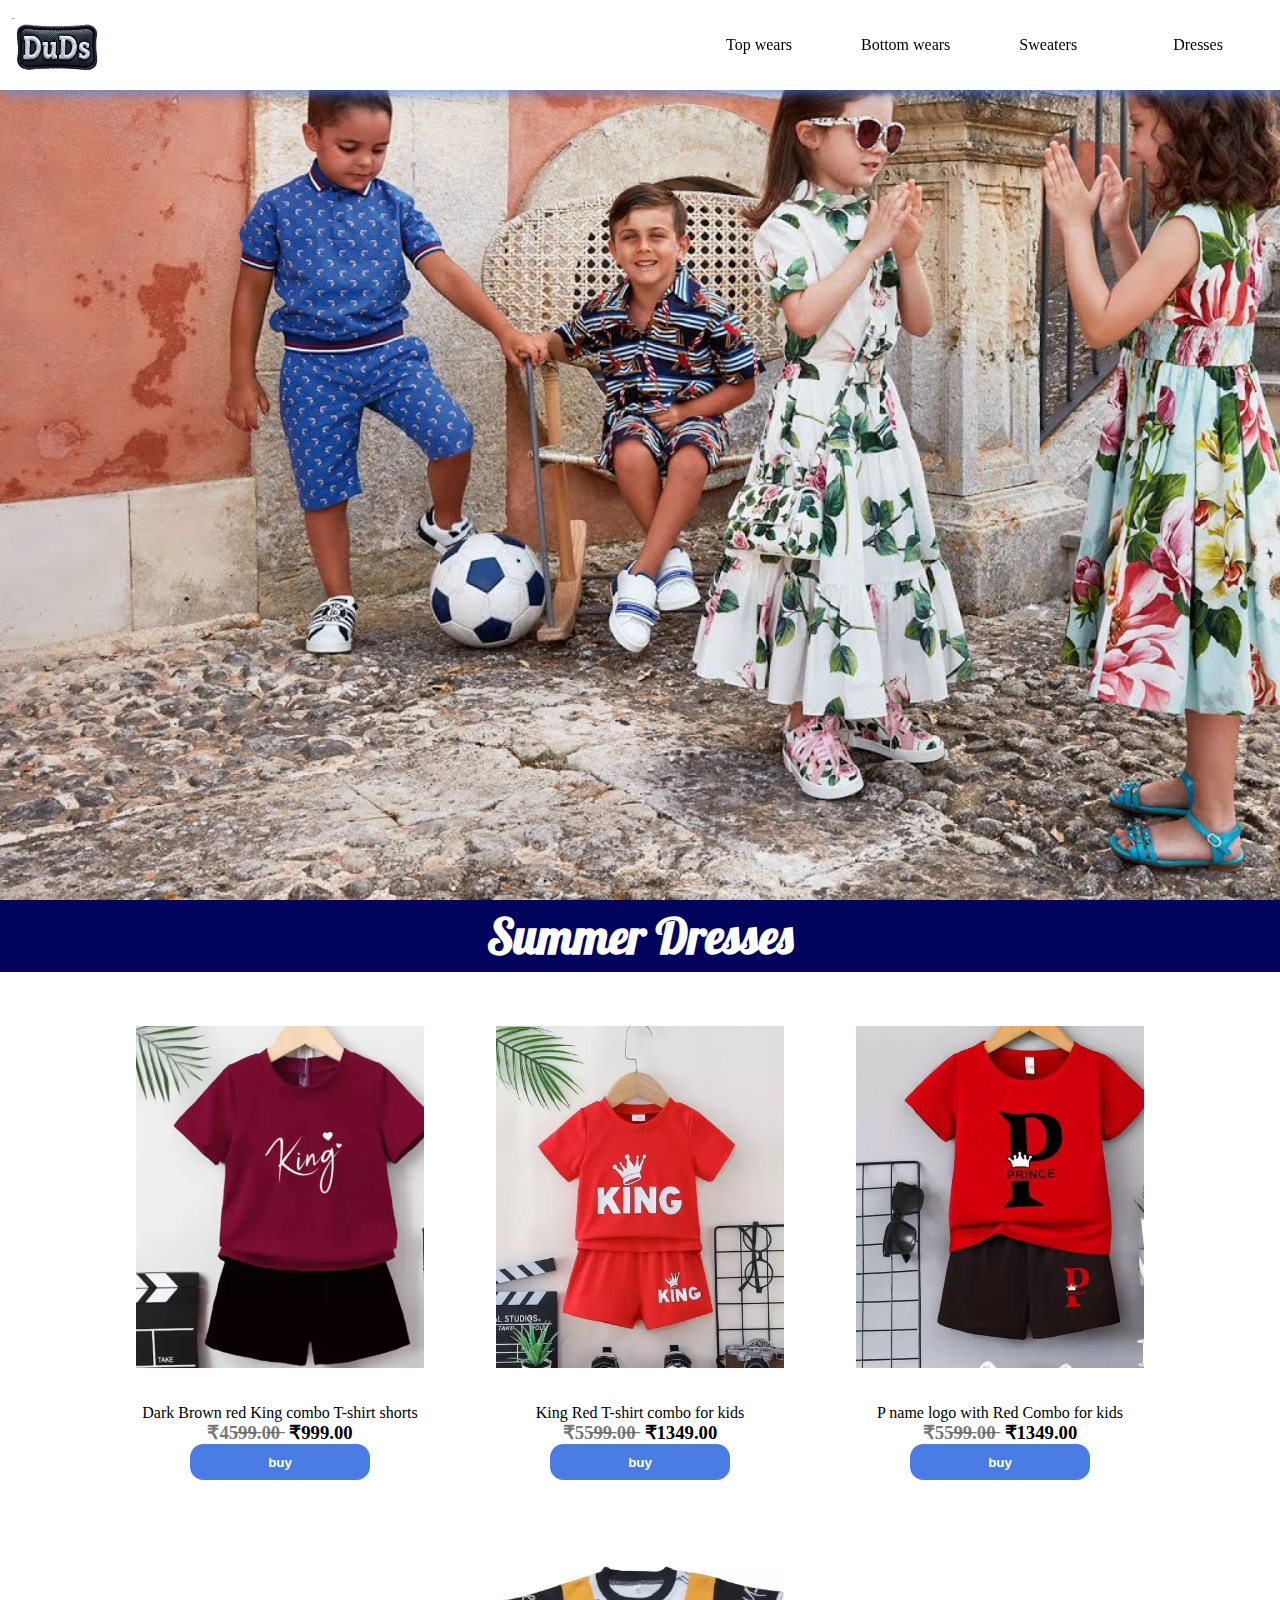
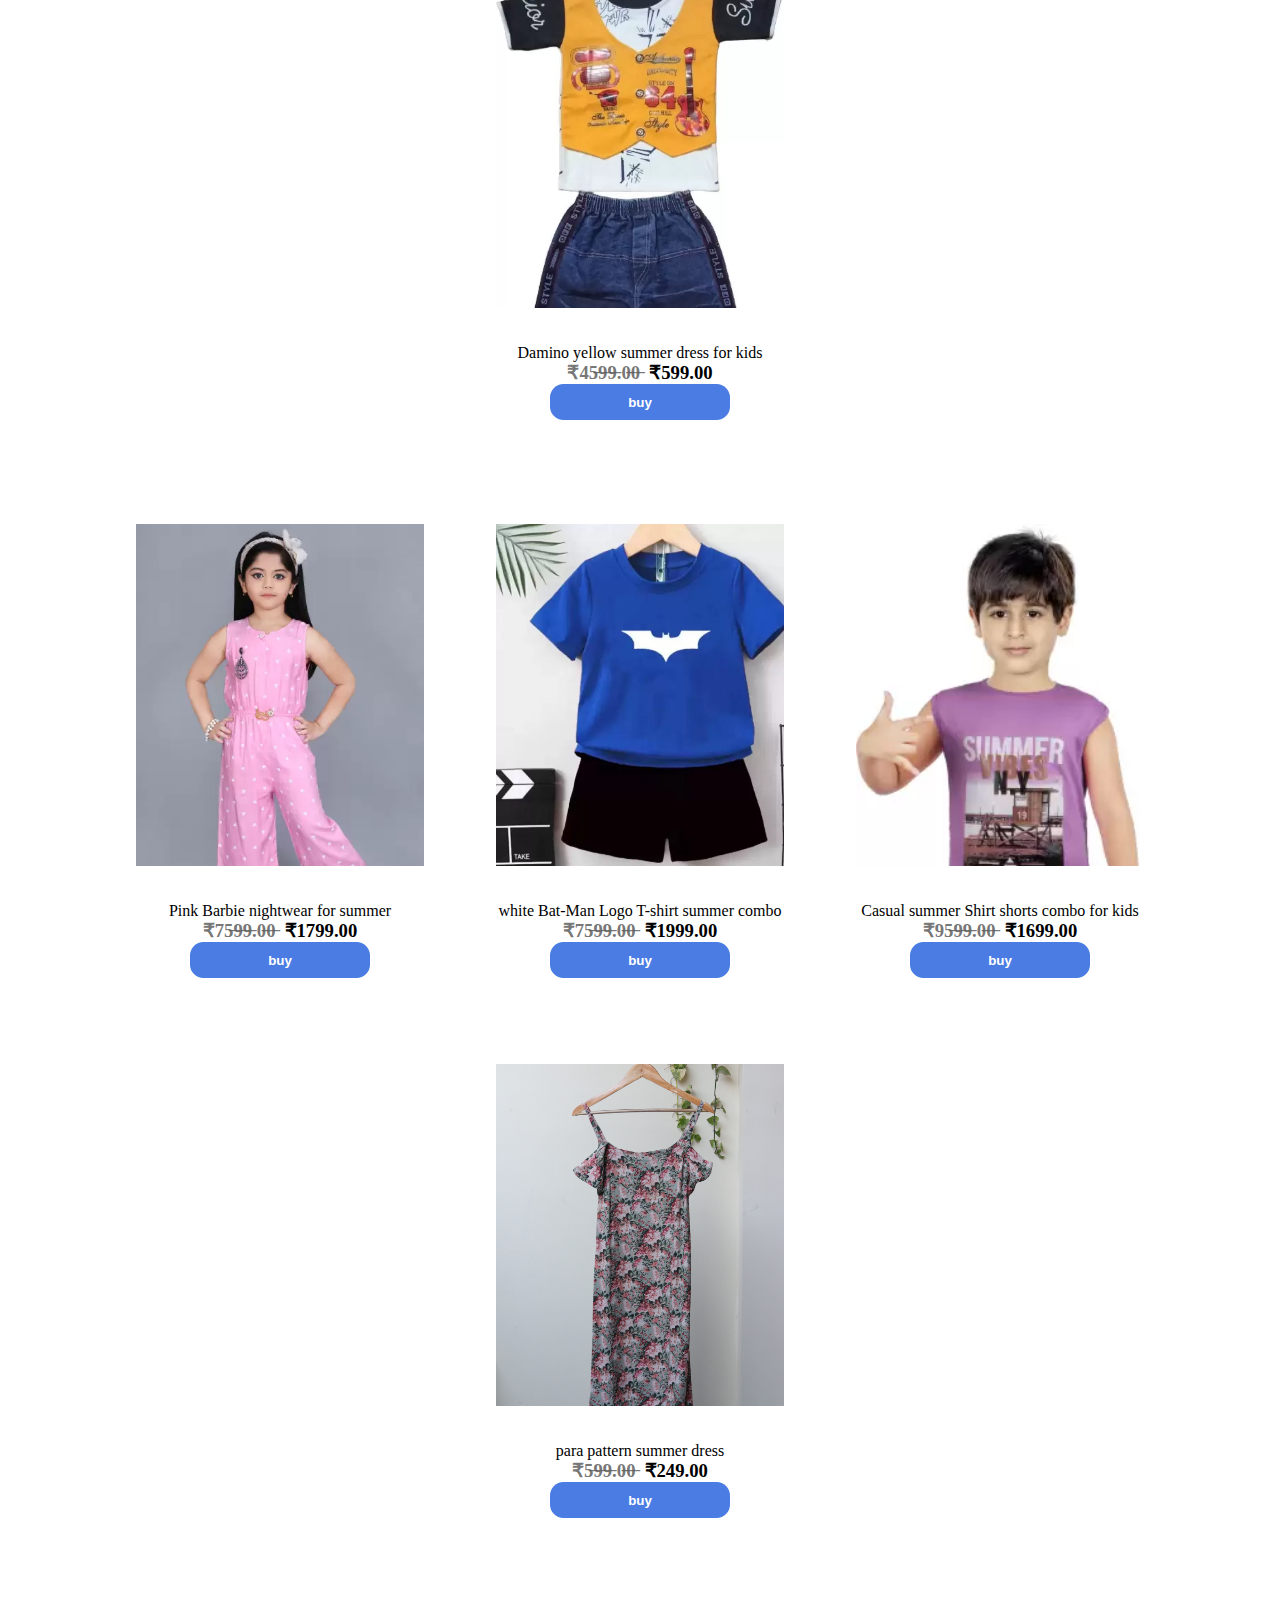
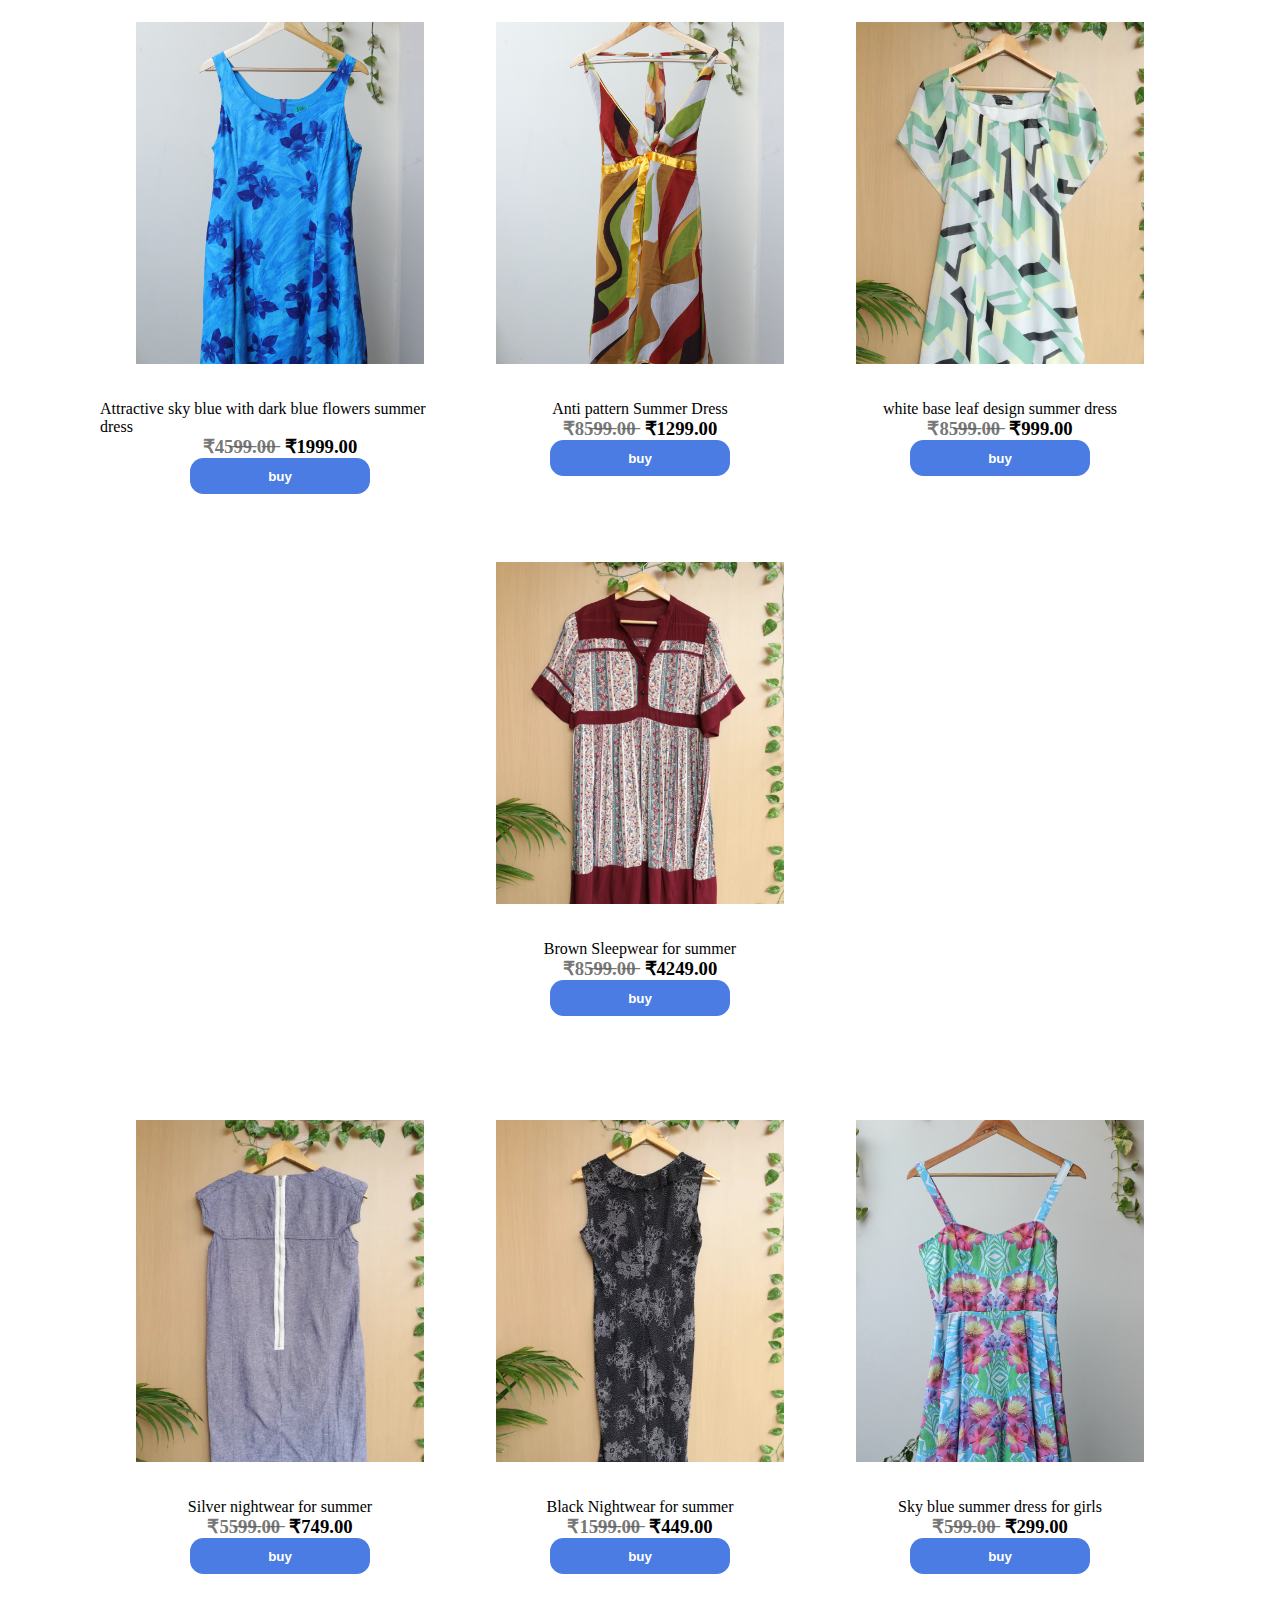
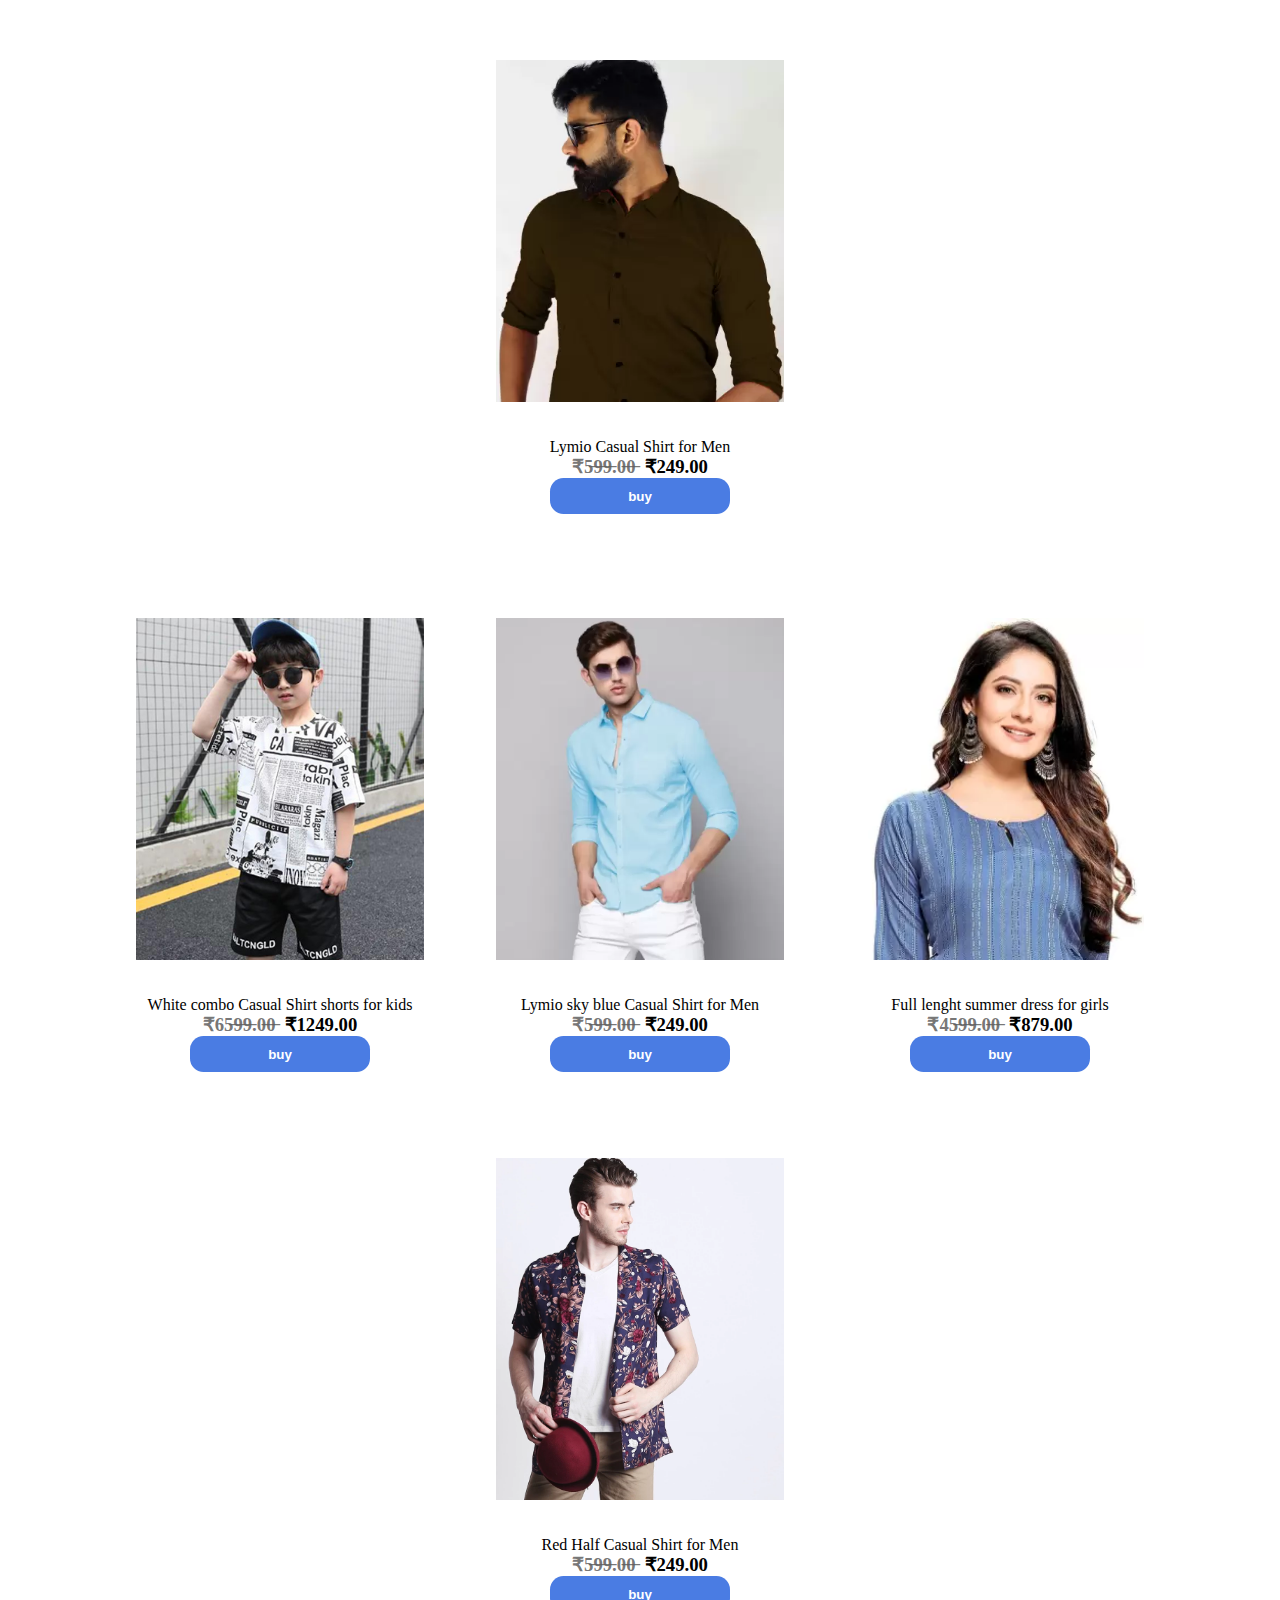
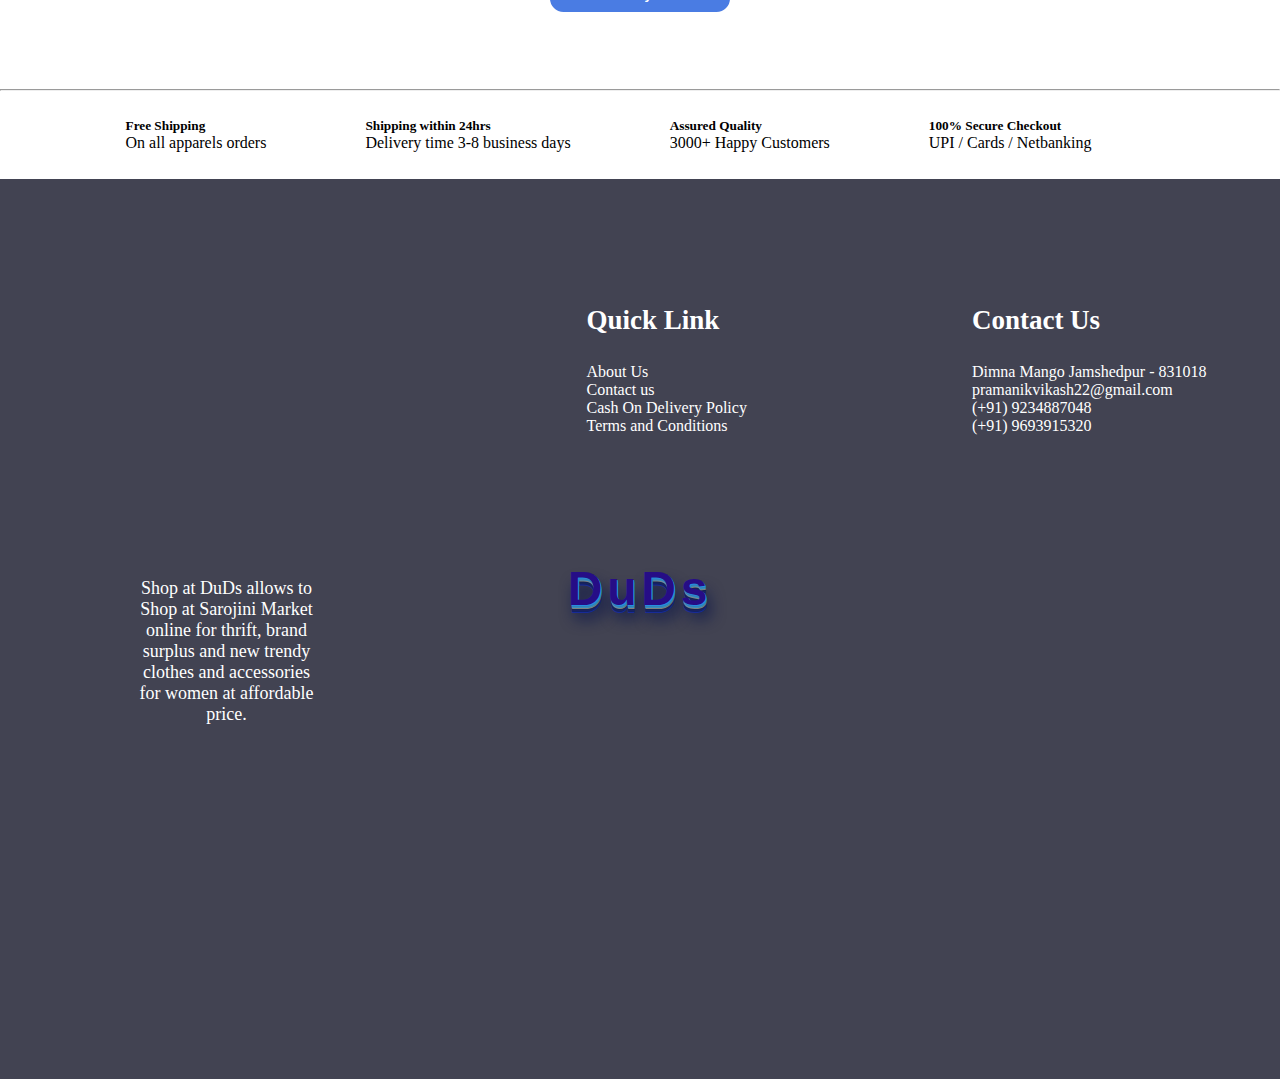
<file: summerDresses.html>
<!DOCTYPE html>
<html lang="en">
<head>
    <meta charset="UTF-8">
    <meta name="viewport" content="width=device-width, initial-scale=1.0">
    <title>summerDresses</title>
    <link rel="icon" type="image/x-icon" href="DuDsLoogo.png">
    <link rel="stylesheet" href="summerDresses.css">
    <link rel="preconnect" href="https://fonts.googleapis.com">
<link rel="preconnect" href="https://fonts.gstatic.com" crossorigin>
<link href="https://fonts.googleapis.com/css2?family=Archivo+Black&family=Fascinate+Inline&family=Platypi:ital,wght@0,300..800;1,300..800&family=Playfair+Display:ital,wght@0,400..900;1,400..900&family=Playwrite+CU:wght@100..400&display=swap" rel="stylesheet">
<link rel="preconnect" href="https://fonts.googleapis.com">
<link rel="preconnect" href="https://fonts.gstatic.com" crossorigin>
<link href="https://fonts.googleapis.com/css2?family=Archivo+Black&family=Fascinate+Inline&family=Lobster&family=Platypi:ital,wght@0,300..800;1,300..800&family=Playfair+Display:ital,wght@0,400..900;1,400..900&family=Playwrite+CU:wght@100..400&display=swap" rel="stylesheet">
<link rel="stylesheet" href="https://cdnjs.cloudflare.com/ajax/libs/font-awesome/6.5.1/css/all.min.css" integrity="sha512-DTOQO9RWCH3ppGqcWaEA1BIZOC6xxalwEsw9c2QQeAIftl+Vegovlnee1c9QX4TctnWMn13TZye+giMm8e2LwA==" crossorigin="anonymous" referrerpolicy="no-referrer" />



</head>
<body>

    
    <!-- nav start  -->
    
    <div class="navbar">

        <!-- logo -->
        <div class="logo">
            <!-- DuDs -->
        </div>

        
        <!-- home link -->

        <a href="index.html" class="home"><i class="fa-solid fa-house"></i></a>


        <!-- one -->
        <div class="dropdown">
            <span>Top wears <i class="fa-solid fa-caret-down"></i></span>
            <div class="dropdown-content">
            <ul>

                <a href="top-wears-shirts.html" class="dd"><li>Shirts</li></a>
                <a href="tShirts.html" class="dd"><li>T-shirts</li></a>
                <a href="blazers.html" class="dd"><li>Blazers</li></a>
                <a href="tops.html" class="dd"><li>Tops</li></a>
                <a href="denimJacket.html" class="dd"><li>Denim Jackets</li></a>
                
                
            </ul>
            </div>
          </div>


          <!-- two -->

          <div class="dropdown">
            <span>Bottom wears <i class="fa-solid fa-caret-down"></i></span>
            <div class="dropdown-content">
            <ul>
                
                <a href="jeans.html" class="dd"><li>Jeans</li></a>
                <a href="trousers.html" class="dd"><li>Trousers</li></a>
                <a href="shorts.html" class="dd"><li>shorts</li></a>
                <a href="skirts.html" class="dd"><li>skirts</li></a>
                <a href="loungeWear.html" class="dd"><li>Lounge wear</li></a>
            </ul>
            </div>
          </div>


          <!-- three -->

          <div class="sweaters">
            <a href="sweaters.html" class="sweaters">Sweaters</a>
          </div>


          <!-- four -->

          <div class="dropdown">
            <span>Dresses <i class="fa-solid fa-caret-down"></i></span>
            <div class="dropdown-content">
            <ul>
                <!-- <a href="#" class="dd"><li>Summer Dresses</li></a> -->
                <a href="winterDresses.html" class="dd"><li>Winter Dresses</li></a>
                
                
            </ul>
            </div>
          </div>

    </div>

    <!-- nav end  -->

    <!-- image of content -->

    <div class="image"></div>

    <!-- T-Shirts -->

   
      <div class="summerDresses">
        <h2>Summer Dresses</h2>
      </div>


          <!-- layer 1 -->

    <div class="box">

    
      <!-- box1 -->

      <div class="box1">
        <div class="box1_1 su1"></div>
        <div class="box1_2">

          <p>Dark Brown red King combo T-shirt shorts </p>
    <div class="price">
      <h3 id="skratch">₹45̶9̶9̶.0̶0̶ </h3>
      <h3 class="normal">  ₹999.00</h3>
    </div>
        <div class="btn">
          <button class="buy" onclick="alert('I am working on it 🥵')">buy</button>
        </div>

        </div>
      </div>

      <!-- box2 -->

      <div class="box1">
        <div class="box1_1 su2"></div>
        <div class="box1_2">

          <p>King Red T-shirt combo for kids </p>
    <div class="price">
      <h3 id="skratch">₹55̶9̶9̶.0̶0̶ </h3>
      <h3 class="normal">  ₹1349.00</h3>
    </div>
        <div class="btn">
          <button class="buy" onclick="alert('I am working on it 🥵')">buy</button>
        </div>

        </div>
      </div>


      <!-- box 3 -->

      <div class="box1">
        <div class="box1_1 su3"></div>
        <div class="box1_2">

          <p>P name logo with Red Combo for kids </p>
    <div class="price">
      <h3 id="skratch">₹55̶9̶9̶.0̶0̶ </h3>
      <h3 class="normal">  ₹1349.00</h3>
    </div>
        <div class="btn">
          <button class="buy" onclick="alert('I am working on it 🥵')">buy</button>
        </div>

        </div>
      </div>

      <!-- box 4 -->

      <div class="box1">
        <div class="box1_1 su4"></div>
        <div class="box1_2">

          <p>Damino yellow summer dress for kids  </p>
    <div class="price">
      <h3 id="skratch">₹45̶9̶9̶.0̶0̶ </h3>
      <h3 class="normal">  ₹599.00</h3>
    </div>
        <div class="btn">
          <button class="buy" onclick="alert('I am working on it 🥵')">buy</button>
        </div>

        </div>
      </div>

    </div>

    <!-- layer 2 -->

    <div class="box">

    
      <!-- box1 -->

      <div class="box1">
        <div class="box1_1 su5"></div>
        <div class="box1_2">

          <p>Pink Barbie nightwear for summer </p>
    <div class="price">
      <h3 id="skratch">₹75̶9̶9̶.0̶0̶ </h3>
      <h3 class="normal">  ₹1799.00</h3>
    </div>
        <div class="btn">
          <button class="buy" onclick="alert('I am working on it 🥵')">buy</button>
        </div>

        </div>
      </div>

      <!-- box2 -->

      <div class="box1">
        <div class="box1_1 su6"></div>
        <div class="box1_2">

          <p>white Bat-Man Logo T-shirt summer combo</p>
    <div class="price">
      <h3 id="skratch">₹75̶9̶9̶.0̶0̶ </h3>
      <h3 class="normal">  ₹1999.00</h3>
    </div>
        <div class="btn">
          <button class="buy" onclick="alert('I am working on it 🥵')">buy</button>
        </div>

        </div>
      </div>


      <!-- box 3 -->

      <div class="box1">
        <div class="box1_1 su7"></div>
        <div class="box1_2">

          <p> Casual summer Shirt shorts combo  for kids </p>
    <div class="price">
      <h3 id="skratch">₹95̶9̶9̶.0̶0̶ </h3>
      <h3 class="normal">  ₹1699.00</h3>
    </div>
        <div class="btn">
          <button class="buy" onclick="alert('I am working on it 🥵')">buy</button>
        </div>

        </div>
      </div>

      <!-- box 4 -->

      <div class="box1">
        <div class="box1_1 su8"></div>
        <div class="box1_2">

          <p>para pattern summer dress </p>
    <div class="price">
      <h3 id="skratch">₹5̶9̶9̶.0̶0̶ </h3>
      <h3 class="normal">  ₹249.00</h3>
    </div>
        <div class="btn">
          <button class="buy" onclick="alert('I am working on it 🥵')">buy</button>
        </div>

        </div>
      </div>

    </div>


    <!-- layer 3 -->

<div class="box">

    
  <!-- box1 -->

  <div class="box1">
    <div class="box1_1 su9"></div>
    <div class="box1_2">

      <p>Attractive sky blue with dark blue flowers summer dress </p>
<div class="price">
  <h3 id="skratch">₹45̶9̶9̶.0̶0̶ </h3>
  <h3 class="normal">  ₹1999.00</h3>
</div>
    <div class="btn">
      <button class="buy" onclick="alert('I am working on it 🥵')">buy</button>
    </div>

    </div>
  </div>

  <!-- box2 -->

  <div class="box1">
    <div class="box1_1 su10"></div>
    <div class="box1_2">

      <p>Anti pattern Summer Dress </p>
<div class="price">
  <h3 id="skratch">₹85̶9̶9̶.0̶0̶ </h3>
  <h3 class="normal">  ₹1299.00</h3>
</div>
    <div class="btn">
      <button class="buy" onclick="alert('I am working on it 🥵')">buy</button>
    </div>

    </div>
  </div>


  <!-- box 3 -->

  <div class="box1">
    <div class="box1_1 su11"></div>
    <div class="box1_2">

      <p>white base leaf design summer dress </p>
<div class="price">
  <h3 id="skratch">₹85̶9̶9̶.0̶0̶ </h3>
  <h3 class="normal">  ₹999.00</h3>
</div>
    <div class="btn">
      <button class="buy" onclick="alert('I am working on it 🥵')">buy</button>
    </div>

    </div>
  </div>

  <!-- box 4 -->

  <div class="box1">
    <div class="box1_1 su12"></div>
    <div class="box1_2">

      <p>Brown Sleepwear for summer </p>
<div class="price">
  <h3 id="skratch">₹85̶9̶9̶.0̶0̶ </h3>
  <h3 class="normal">  ₹4249.00</h3>
</div>
    <div class="btn">
      <button class="buy" onclick="alert('I am working on it 🥵')">buy</button>
    </div>

    </div>
  </div>

</div>

<!-- layer 4 -->

<div class="box">

    
  <!-- box1 -->

  <div class="box1">
    <div class="box1_1 su13"></div>
    <div class="box1_2">

      <p>Silver nightwear for summer </p>
<div class="price">
  <h3 id="skratch">₹55̶9̶9̶.0̶0̶ </h3>
  <h3 class="normal">  ₹749.00</h3>
</div>
    <div class="btn">
      <button class="buy" onclick="alert('I am working on it 🥵')">buy</button>
    </div>

    </div>
  </div>

  <!-- box2 -->

  <div class="box1">
    <div class="box1_1 su14"></div>
    <div class="box1_2">

      <p>Black Nightwear for summer </p>
<div class="price">
  <h3 id="skratch">₹15̶9̶9̶.0̶0̶ </h3>
  <h3 class="normal">  ₹449.00</h3>
</div>
    <div class="btn">
      <button class="buy" onclick="alert('I am working on it 🥵')">buy</button>
    </div>

    </div>
  </div>


  <!-- box 3 -->

  <div class="box1">
    <div class="box1_1 su15"></div>
    <div class="box1_2">

      <p>Sky blue summer dress for girls </p>
<div class="price">
  <h3 id="skratch">₹5̶9̶9̶.0̶0̶ </h3>
  <h3 class="normal">  ₹299.00</h3>
</div>
    <div class="btn">
      <button class="buy" onclick="alert('I am working on it 🥵')">buy</button>
    </div>

    </div>
  </div>

  <!-- box 4 -->

  <div class="box1">
    <div class="box1_1 su16"></div>
    <div class="box1_2">

      <p>Lymio Casual Shirt for Men</p>
<div class="price">
  <h3 id="skratch">₹5̶9̶9̶.0̶0̶ </h3>
  <h3 class="normal">  ₹249.00</h3>
</div>
    <div class="btn">
      <button class="buy" onclick="alert('I am working on it 🥵')">buy</button>
    </div>

    </div>
  </div>

</div>

<!-- layer 5 -->

<div class="box">

    
  <!-- box1 -->

  <div class="box1">
    <div class="box1_1 su17"></div>
    <div class="box1_2">

      <p>White combo Casual Shirt shorts for kids </p>
<div class="price">
  <h3 id="skratch">₹65̶9̶9̶.0̶0̶ </h3>
  <h3 class="normal">  ₹1249.00</h3>
</div>
    <div class="btn">
      <button class="buy" onclick="alert('I am working on it 🥵')">buy</button>
    </div>

    </div>
  </div>

  <!-- box2 -->

  <div class="box1">
    <div class="box1_1 su18"></div>
    <div class="box1_2">

      <p>Lymio sky blue Casual Shirt for Men</p>
<div class="price">
  <h3 id="skratch">₹5̶9̶9̶.0̶0̶ </h3>
  <h3 class="normal">  ₹249.00</h3>
</div>
    <div class="btn">
      <button class="buy" onclick="alert('I am working on it 🥵')">buy</button>
    </div>

    </div>
  </div>


  <!-- box 3 -->

  <div class="box1">
    <div class="box1_1 su19"></div>
    <div class="box1_2">

      <p>Full lenght summer dress for girls </p>
<div class="price">
  <h3 id="skratch">₹45̶9̶9̶.0̶0̶ </h3>
  <h3 class="normal">  ₹879.00</h3>
</div>
    <div class="btn">
      <button class="buy" onclick="alert('I am working on it 🥵')">buy</button>
    </div>

    </div>
  </div>

  <!-- box 4 -->

  <div class="box1">
    <div class="box1_1 su20"></div>
    <div class="box1_2">

      <p>Red Half Casual Shirt for Men</p>
<div class="price">
  <h3 id="skratch">₹5̶9̶9̶.0̶0̶ </h3>
  <h3 class="normal">  ₹249.00</h3>
</div>
    <div class="btn">
      <button class="buy" onclick="alert('I am working on it 🥵')">buy</button>
    </div>

    </div>
  </div>

</div>


<!-- underline -->

<div class="underline">
  <hr >

</div>
<!-- extra details -->

<div class="extra">

  <!-- ex 1 -->
<div class="exx">
  
  <div class="ex">
    <i class="fa-solid fa-location-dot"></i>
    <div class="ex_1"><h5 class="exh5">Free Shipping</h5>
    On all apparels orders</div></div>
</div>

    <!-- ex 2 -->
<div class="exx">
  
    <div class="ex">
      <i class="fa-solid fa-arrows-left-right"></i>
      <div class="ex_1"><h5 class="exh5">Shipping within 24hrs</h5>
        Delivery time 3-8 business days</div></div>
</div>

      <!-- ex 3 -->

<div class="exx">
  
      <div class="ex">
        <i class="fa-solid fa-earth-asia"></i>
        <div class="ex_1"><h5 class="exh5">Assured Quality</h5>
          3000+ Happy Customers</div></div>
</div>
        
        <!--ex 4 -->
<div class="exx">
  
        <div class="ex">
          <i class="fa-solid fa-lock"></i>
          <div class="ex_1"><h5 class="exh5">100% Secure Checkout</h5>
            UPI / Cards / Netbanking</div></div>
</div>   


  
</div>


<!-- footer -->

<div class="footer">


  <div class="foot">
     <!-- logo -->
     <div class=" fpp">
      <!-- DuDs -->
  </div>
  <h2 class="Du">DuDs</h2>
      <p class="slogan">Shop at DuDs allows to Shop at Sarojini Market
           online for thrift, brand surplus and new trendy
            clothes and accessories for women at affordable 
            price.</p>
  </div>


  <div class="foot1">
      <h6 class="foot1H6">
          Quick Link
      </h6>
      <ul>
          <li><a href="#" class="foot1A">About Us</a></li>
          <li><a href="#" class="foot1A">Contact us</a></li>
          <li><a href="#" class="foot1A">Cash On Delivery Policy</a></li>
          <li><a href="#" class="foot1A">Terms and Conditions</a></li>
      </ul>
  </div>
  <div class="foot2">

      <h6 class="foot2H6">Contact Us</h6>

      <ul>
         <li><a href="#" class="  foot2A  "><i class="fa-solid fa-location-dot"></i> Dimna Mango Jamshedpur - 831018</a></li>
         <li><a href="#" class="  foot2A  "><i class="fa-regular fa-envelope"></i> pramanikvikash22@gmail.com</a></li>
         <li><a href="#" class="  foot2A  "><i class="fa-brands fa-whatsapp"></i> (+91) 9234887048</a></li>
         <li><a href="#" class="  foot2A  "><i class="fa-solid fa-phone"></i> (+91) 9693915320</a></li>
      </ul>
  </div>

 </div>


    
</body>
</html>
</file>
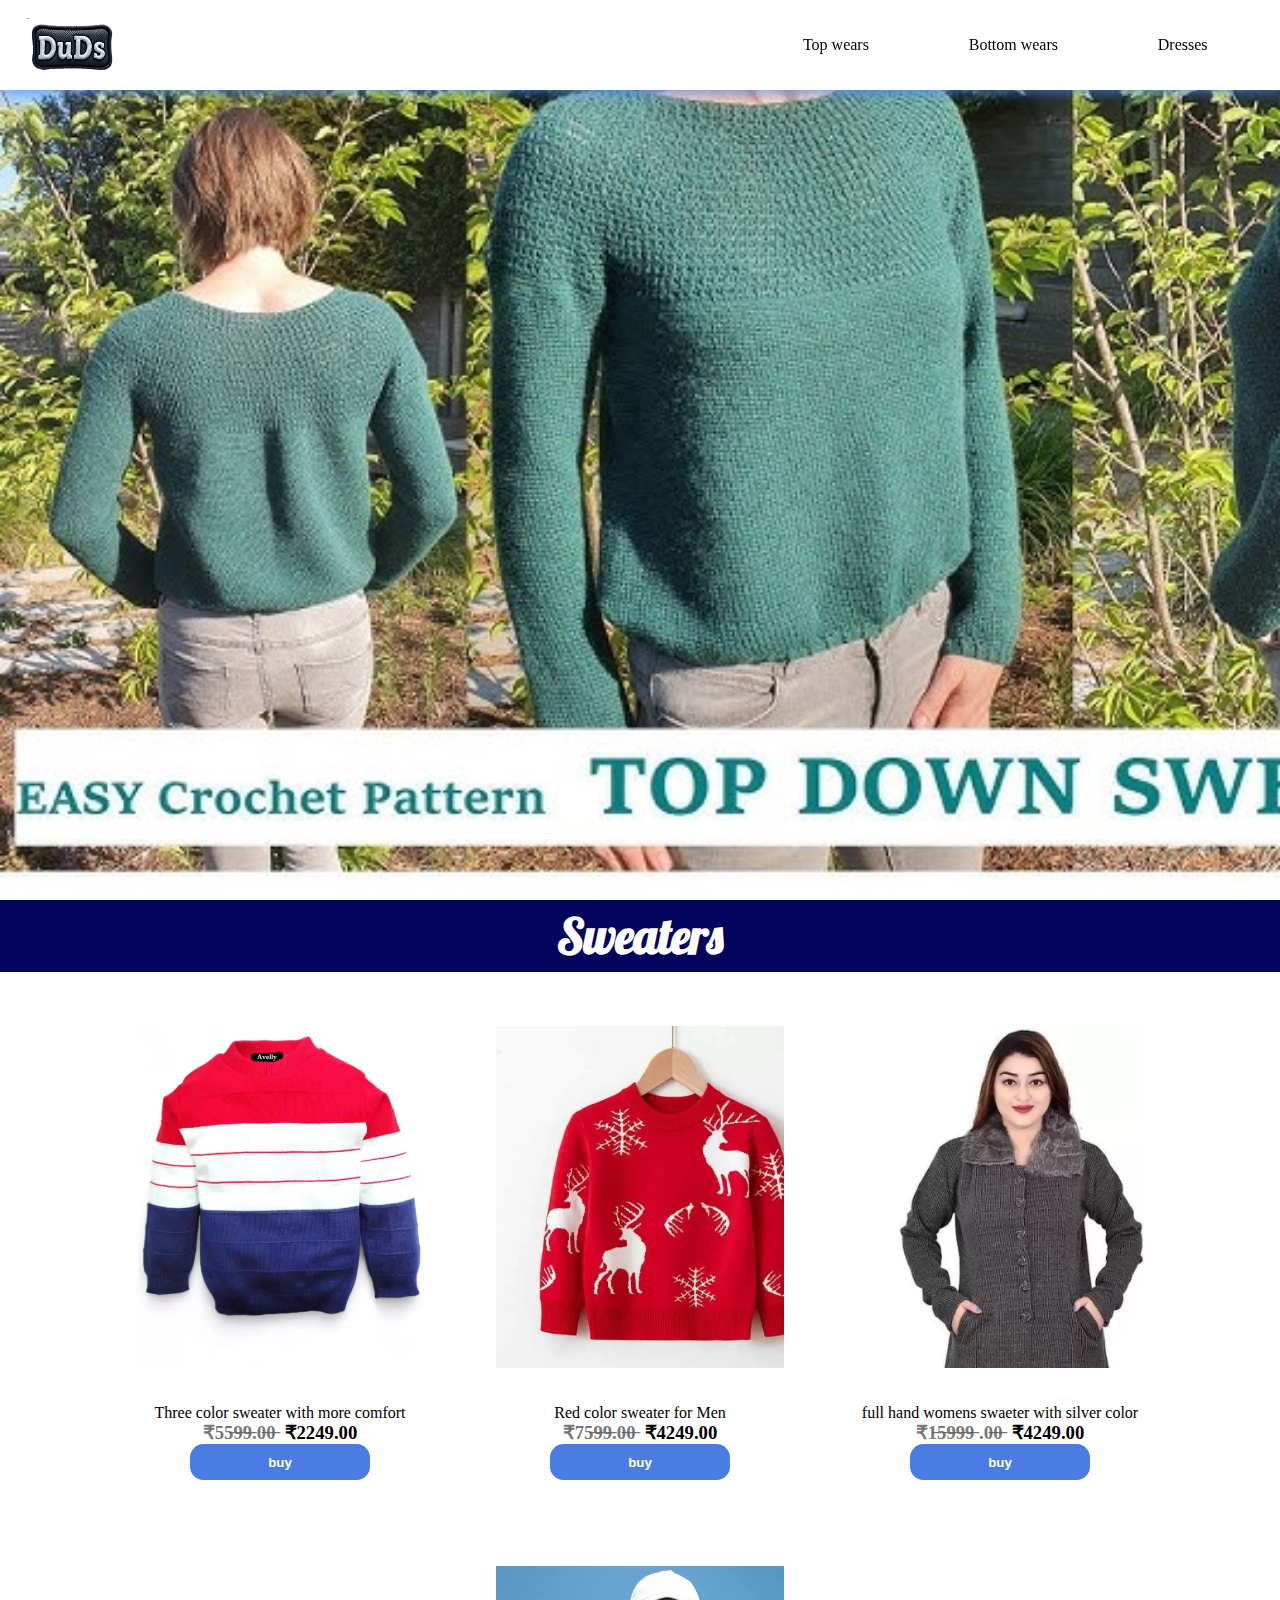
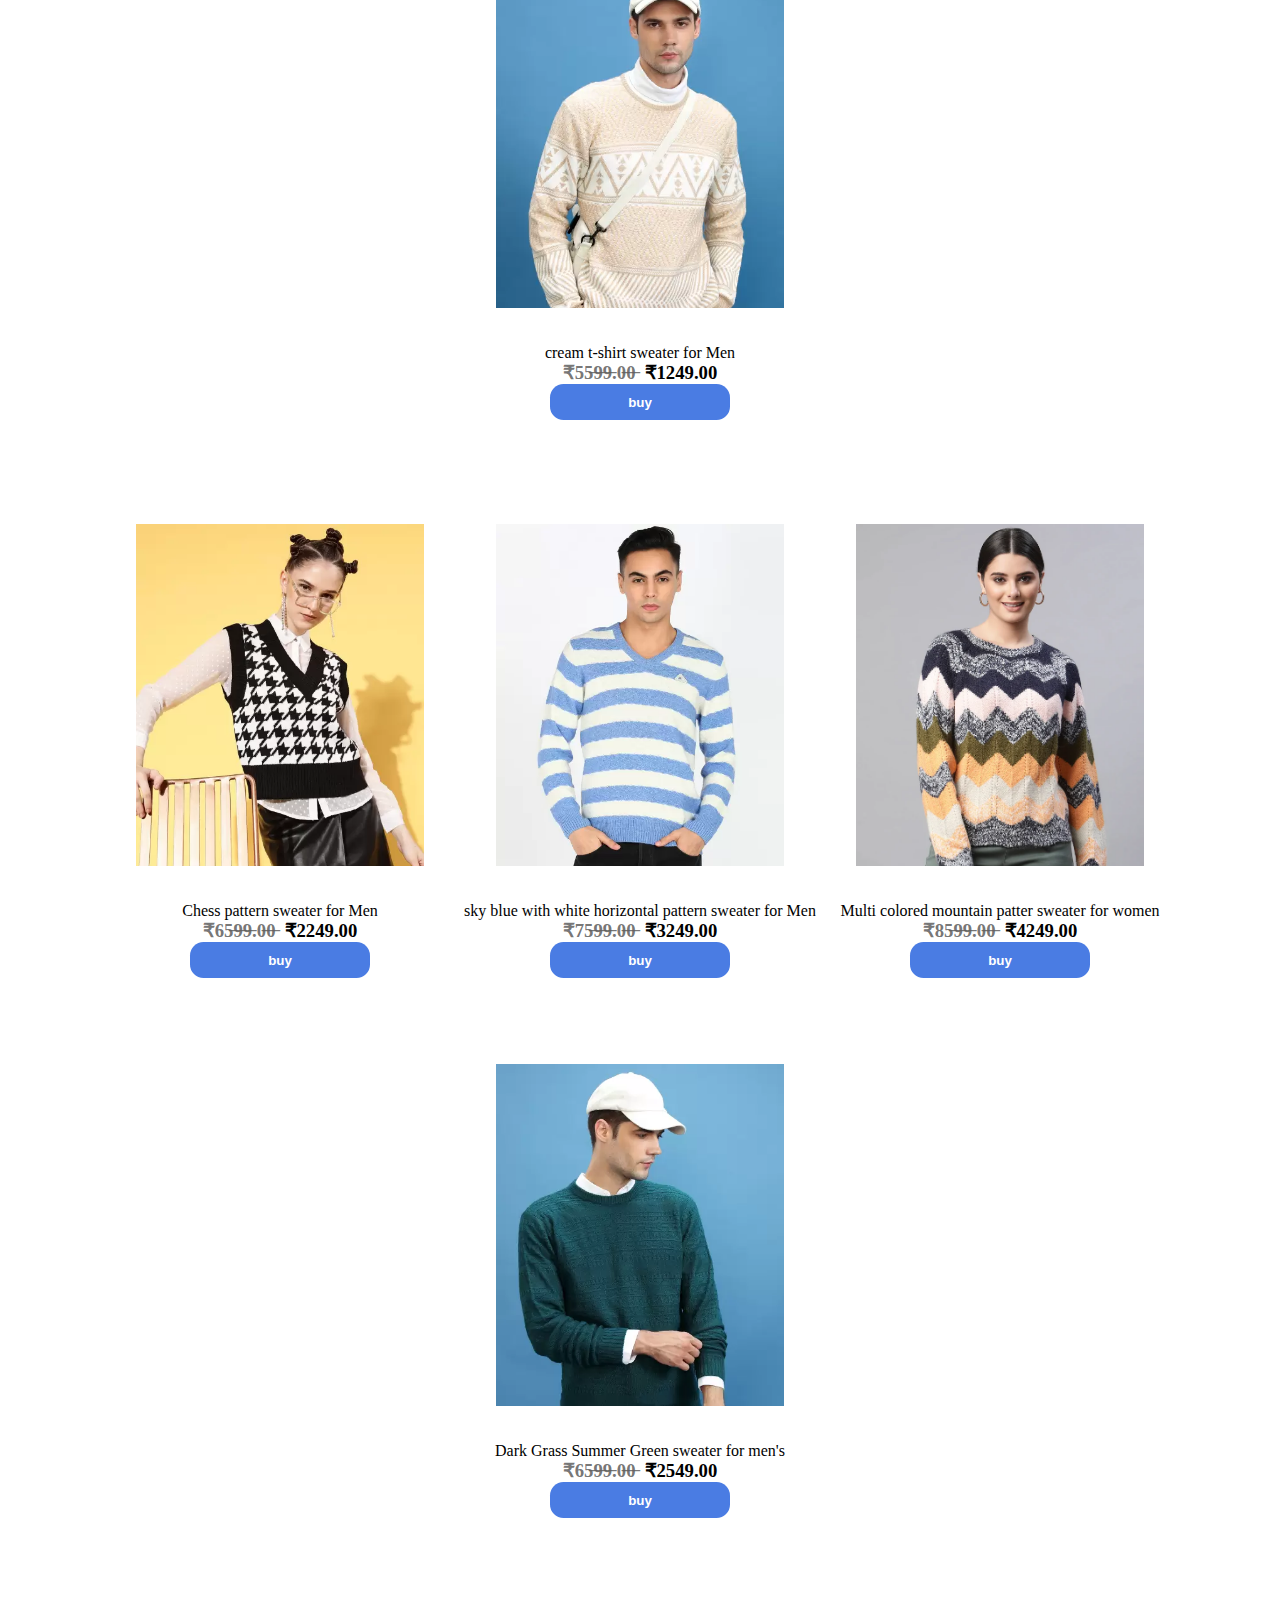
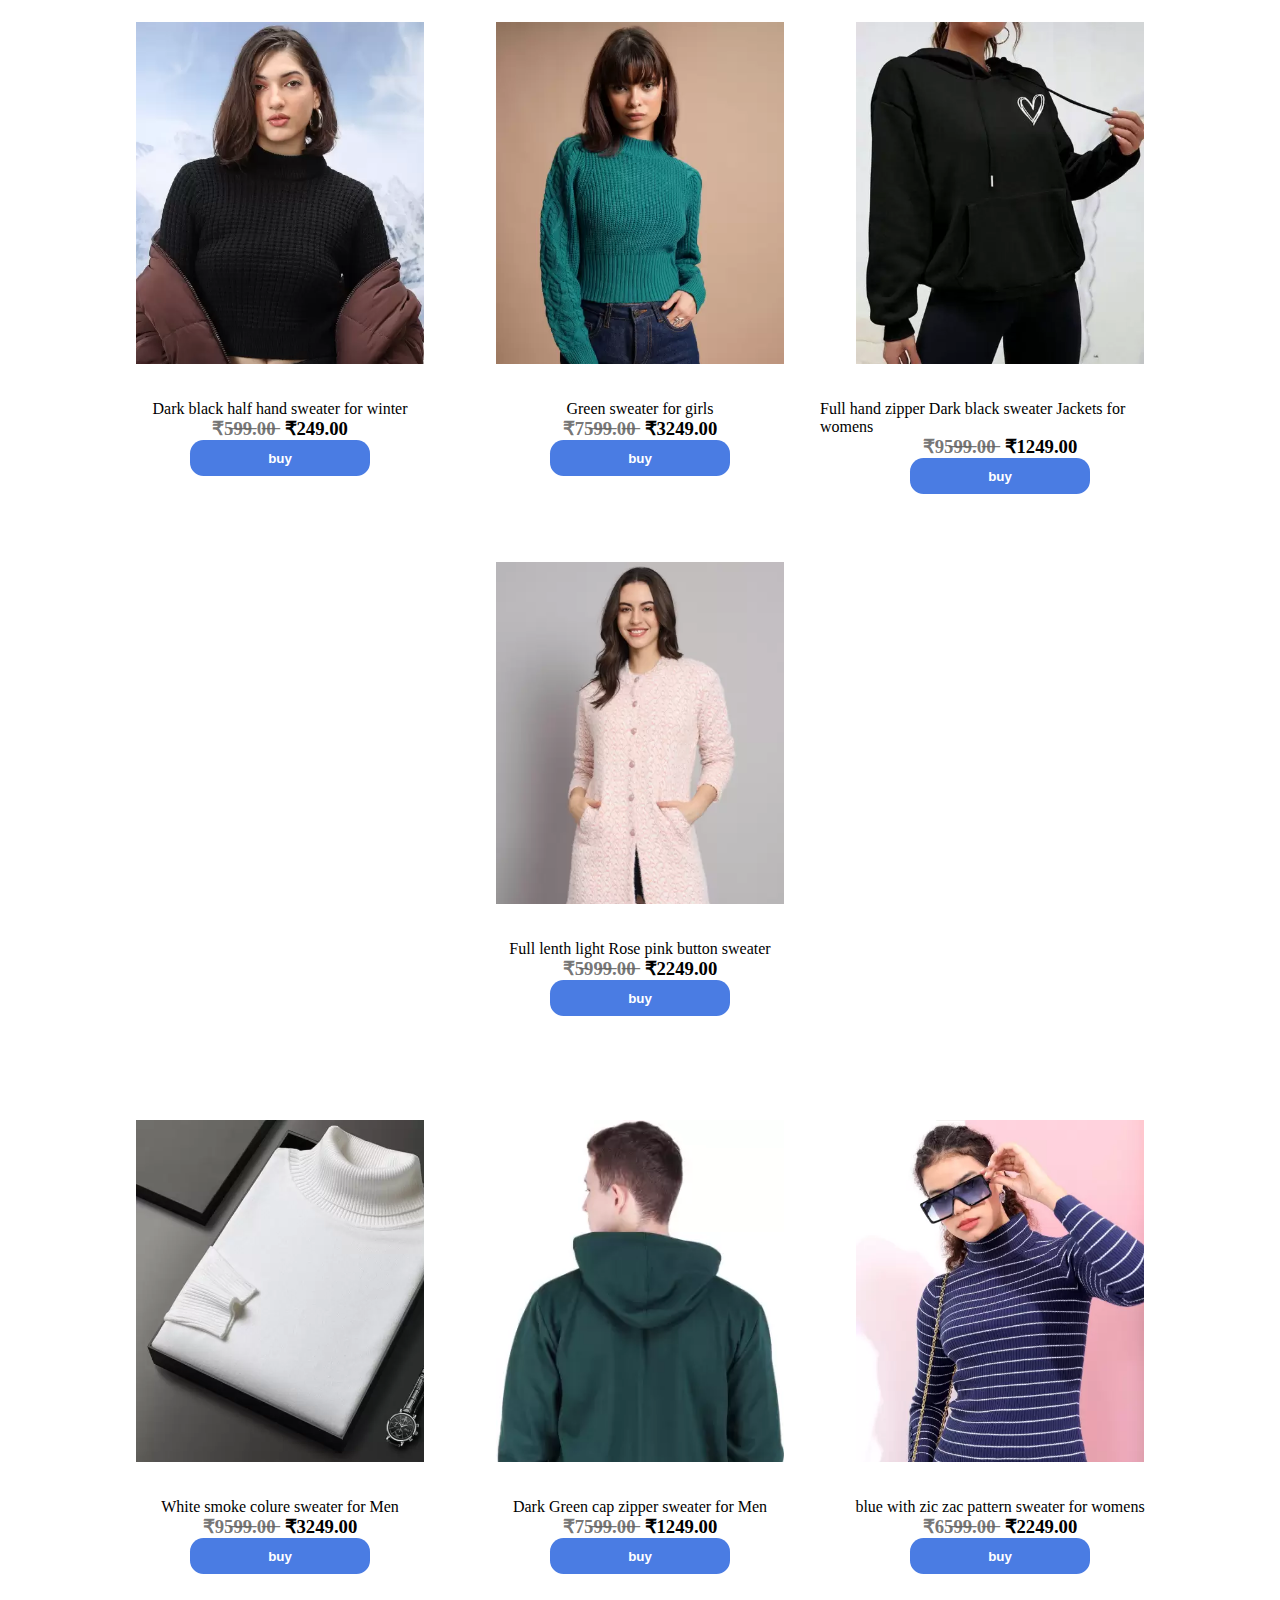
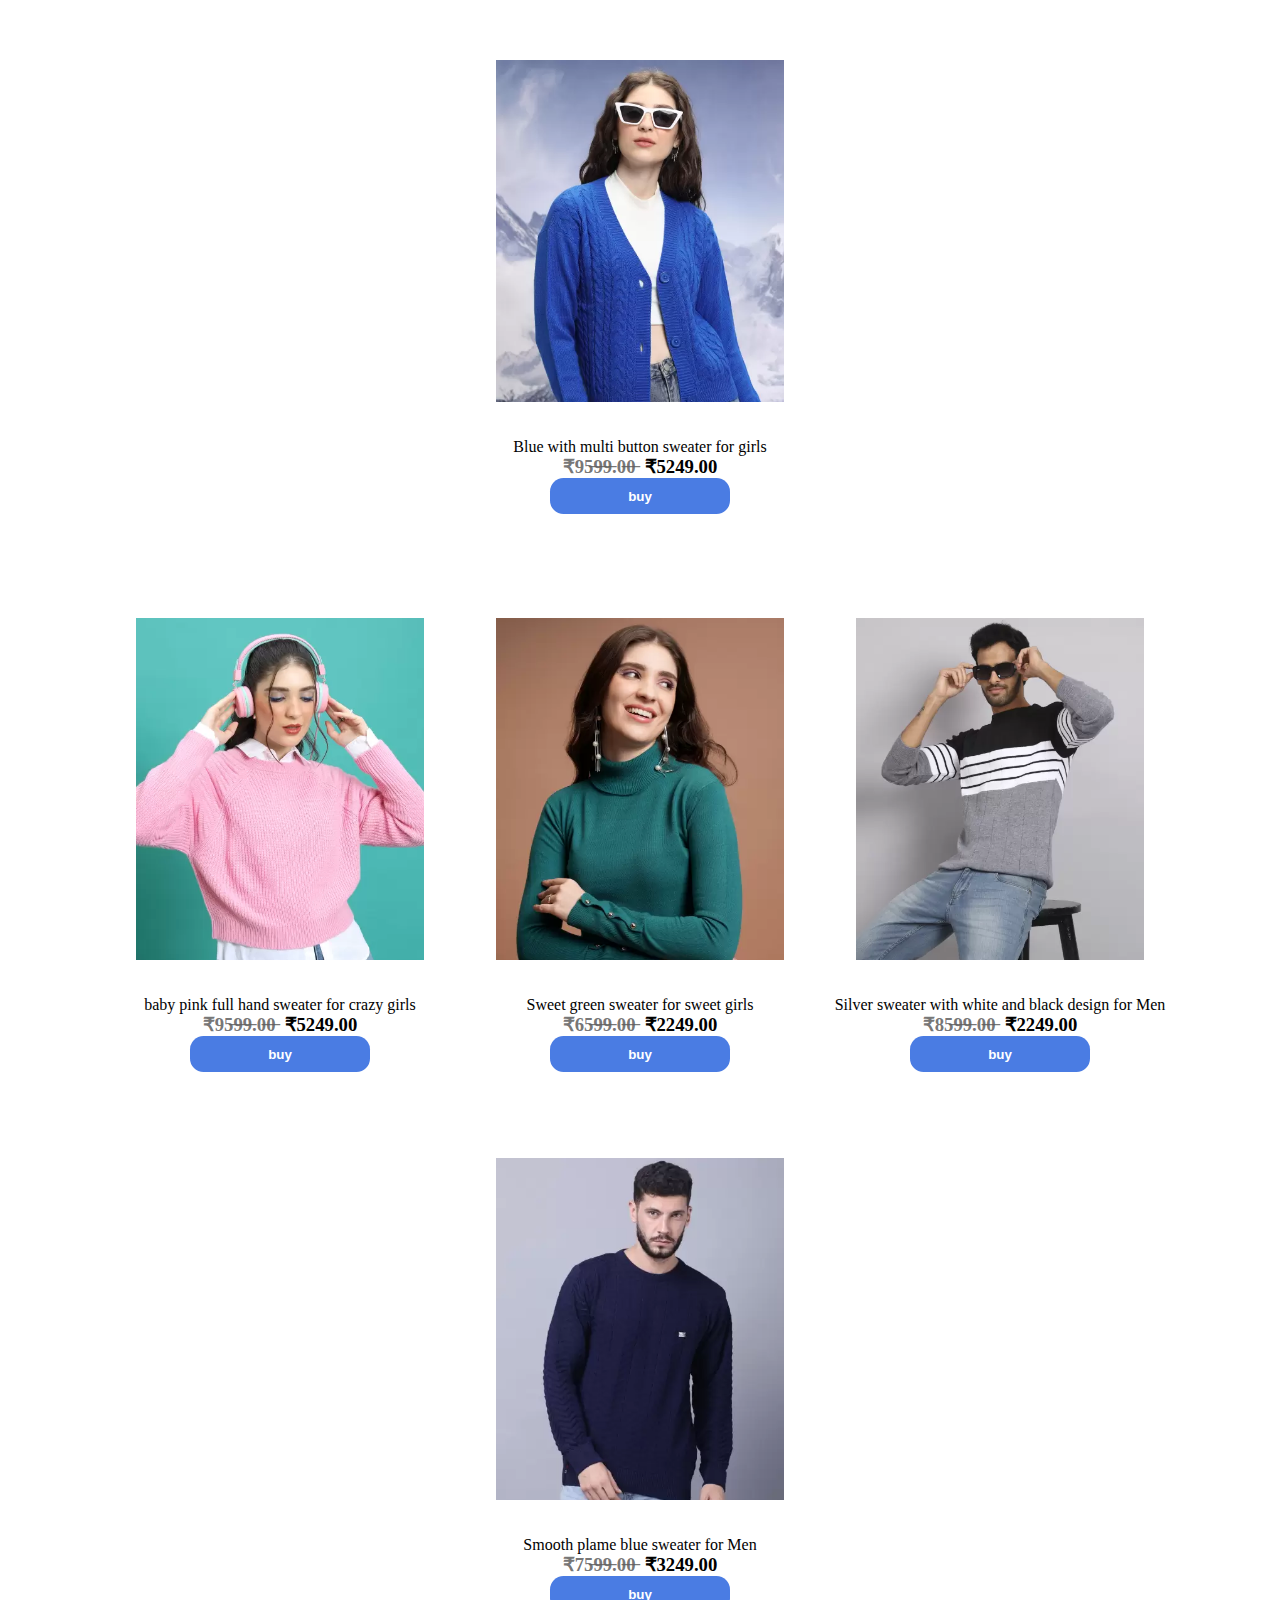
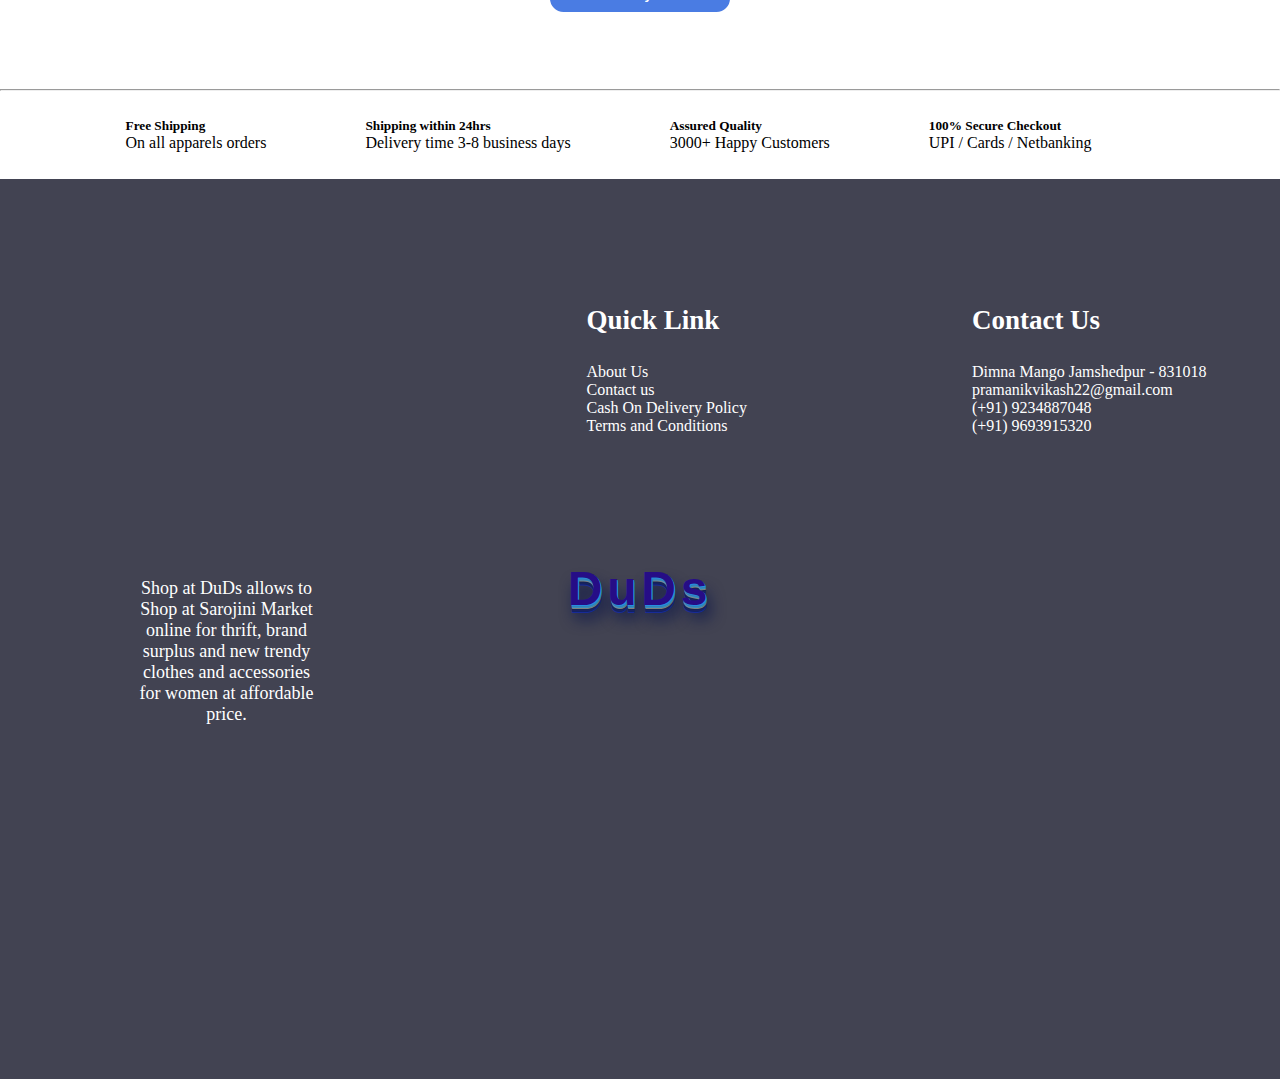
<file: sweaters.html>
<!DOCTYPE html>
<html lang="en">
<head>
    <meta charset="UTF-8">
    <meta name="viewport" content="width=device-width, initial-scale=1.0">
    <title>sweaters</title>
    <link rel="icon" type="image/x-icon" href="DuDsLoogo.png">
    <link rel="stylesheet" href="sweaters.css">
    <link rel="preconnect" href="https://fonts.googleapis.com">
<link rel="preconnect" href="https://fonts.gstatic.com" crossorigin>
<link href="https://fonts.googleapis.com/css2?family=Archivo+Black&family=Fascinate+Inline&family=Platypi:ital,wght@0,300..800;1,300..800&family=Playfair+Display:ital,wght@0,400..900;1,400..900&family=Playwrite+CU:wght@100..400&display=swap" rel="stylesheet">
<link rel="preconnect" href="https://fonts.googleapis.com">
<link rel="preconnect" href="https://fonts.gstatic.com" crossorigin>
<link href="https://fonts.googleapis.com/css2?family=Archivo+Black&family=Fascinate+Inline&family=Lobster&family=Platypi:ital,wght@0,300..800;1,300..800&family=Playfair+Display:ital,wght@0,400..900;1,400..900&family=Playwrite+CU:wght@100..400&display=swap" rel="stylesheet">
<link rel="stylesheet" href="https://cdnjs.cloudflare.com/ajax/libs/font-awesome/6.5.1/css/all.min.css" integrity="sha512-DTOQO9RWCH3ppGqcWaEA1BIZOC6xxalwEsw9c2QQeAIftl+Vegovlnee1c9QX4TctnWMn13TZye+giMm8e2LwA==" crossorigin="anonymous" referrerpolicy="no-referrer" />



</head>
<body>

    
    <!-- nav start  -->
    
    <div class="navbar">

        <!-- logo -->
        <div class="logo">
            <!-- DuDs -->
        </div>

            <!-- home link -->

            <a href="index.html" class="home"><i class="fa-solid fa-house"></i></a>

        <!-- one -->
        <div class="dropdown">
            <span>Top wears <i class="fa-solid fa-caret-down"></i></span>
            <div class="dropdown-content">
            <ul>

                <a href="top-wears-shirts.html" class="dd"><li>Shirts</li></a>
                <a href="tShirts.html" class="dd"><li>T-shirts</li></a>
                <a href="blazers.html" class="dd"><li>Blazers</li></a>
                <a href="tops.html" class="dd"><li>Tops</li></a>
                <a href="denimJacket.html" class="dd"><li>Denim Jackets</li></a>
                
                
            </ul>
            </div>
          </div>


          <!-- two -->

          <div class="dropdown">
            <span>Bottom wears <i class="fa-solid fa-caret-down"></i></span>
            <div class="dropdown-content">
            <ul>
                
                <a href="jeans.html" class="dd"><li>Jeans</li></a>
                <a href="trousers.html" class="dd"><li>Trousers</li></a>
                <a href="shorts.html" class="dd"><li>shorts</li></a>
                <a href="skirts.html" class="dd"><li>skirts</li></a>
                <a href="loungeWear.html" class="dd"><li>Lounge wear</li></a>
            </ul>
            </div>
          </div>


          <!-- three -->

          <!-- <div class="sweaters">
            <a href="#" class="sweaters">Sweaters</a>
          </div> -->


          <!-- four -->

          <div class="dropdown">
            <span>Dresses <i class="fa-solid fa-caret-down"></i></span>
            <div class="dropdown-content">
            <ul>
                <a href="summerDresses.html" class="dd"><li>Summer Dresses</li></a>
                <a href="winterDresses.html" class="dd"><li>Winter Dresses</li></a>
                
                
            </ul>
            </div>
          </div>

    </div>

    <!-- nav end  -->

    <!-- image of content -->

    <div class="image"></div>

    <!-- T-Shirts -->

   
      <div class="Sweaters">
        <h2>Sweaters</h2>
      </div>


          <!-- layer 1 -->

    <div class="box">

    
      <!-- box1 -->

      <div class="box1">
        <div class="box1_1 sw1"></div>
        <div class="box1_2">

          <p>Three color sweater with more comfort</p>
    <div class="price">
      <h3 id="skratch">₹55̶9̶9̶.0̶0̶ </h3>
      <h3 class="normal">  ₹2249.00</h3>
    </div>
        <div class="btn">
          <button class="buy" onclick="alert('I am working on it 🫠')">buy</button>
        </div>

        </div>
      </div>

      <!-- box2 -->

      <div class="box1">
        <div class="box1_1 sw2"></div>
        <div class="box1_2">

          <p>Red color sweater for Men</p>
    <div class="price">
      <h3 id="skratch">₹75̶9̶9̶.0̶0̶ </h3>
      <h3 class="normal">  ₹4249.00</h3>
    </div>
        <div class="btn">
          <button class="buy" onclick="alert('I am working on it 🫠')">buy</button>
        </div>

        </div>
      </div>


      <!-- box 3 -->

      <div class="box1">
        <div class="box1_1 sw3"></div>
        <div class="box1_2">

          <p>full hand womens swaeter with silver color</p>
    <div class="price">
      <h3 id="skratch">₹1̶5̶9̶9̶9̶  .0̶0̶ </h3>
      <h3 class="normal">  ₹4249.00</h3>
    </div>
        <div class="btn">
          <button class="buy" onclick="alert('I am working on it 🫠')">buy</button>
        </div>

        </div>
      </div>

      <!-- box 4 -->

      <div class="box1">
        <div class="box1_1 sw4"></div>
        <div class="box1_2">

          <p>cream t-shirt sweater  for Men</p>
    <div class="price">
      <h3 id="skratch">₹55̶9̶9̶.0̶0̶ </h3>
      <h3 class="normal">  ₹1249.00</h3>
    </div>
        <div class="btn">
          <button class="buy" onclick="alert('I am working on it 🫠')">buy</button>
        </div>

        </div>
      </div>

    </div>

    <!-- layer 2 -->

    <div class="box">

    
      <!-- box1 -->

      <div class="box1">
        <div class="box1_1 sw5"></div>
        <div class="box1_2">

          <p>Chess pattern sweater for Men</p>
    <div class="price">
      <h3 id="skratch">₹65̶9̶9̶.0̶0̶ </h3>
      <h3 class="normal">  ₹2249.00</h3>
    </div>
        <div class="btn">
          <button class="buy" onclick="alert('I am working on it 🫠')">buy</button>
        </div>

        </div>
      </div>

      <!-- box2 -->

      <div class="box1">
        <div class="box1_1 sw6"></div>
        <div class="box1_2">

          <p>sky blue with white horizontal pattern sweater for Men</p>
    <div class="price">
      <h3 id="skratch">₹75̶9̶9̶.0̶0̶ </h3>
      <h3 class="normal">  ₹3249.00</h3>
    </div>
        <div class="btn">
          <button class="buy" onclick="alert('I am working on it 🫠')">buy</button>
        </div>

        </div>
      </div>


      <!-- box 3 -->

      <div class="box1">
        <div class="box1_1 sw7"></div>
        <div class="box1_2">

          <p> Multi colored mountain patter sweater for women</p>
    <div class="price">
      <h3 id="skratch">₹85̶9̶9̶.0̶0̶ </h3>
      <h3 class="normal">  ₹4249.00</h3>
    </div>
        <div class="btn">
          <button class="buy" onclick="alert('I am working on it 🫠')">buy</button>
        </div>

        </div>
      </div>

      <!-- box 4 -->

      <div class="box1">
        <div class="box1_1 sw8"></div>
        <div class="box1_2">

          <p>Dark Grass Summer Green sweater for men's </p>
    <div class="price">
      <h3 id="skratch">₹65̶9̶9̶.0̶0̶ </h3>
      <h3 class="normal">  ₹2549.00</h3>
    </div>
        <div class="btn">
          <button class="buy" onclick="alert('I am working on it 🫠')">buy</button>
        </div>

        </div>
      </div>

    </div>


    <!-- layer 3 -->

<div class="box">

    
  <!-- box1 -->

  <div class="box1">
    <div class="box1_1 sw9"></div>
    <div class="box1_2">

      <p>Dark black half hand sweater for winter</p>
<div class="price">
  <h3 id="skratch">₹5̶9̶9̶.0̶0̶ </h3>
  <h3 class="normal">  ₹249.00</h3>
</div>
    <div class="btn">
      <button class="buy" onclick="alert('I am working on it 🫠')">buy</button>
    </div>

    </div>
  </div>

  <!-- box2 -->

  <div class="box1">
    <div class="box1_1 sw10"  ></div>
    <div class="box1_2">

      <p>Green sweater for girls </p>
<div class="price">
  <h3 id="skratch">₹75̶9̶9̶.0̶0̶ </h3>
  <h3 class="normal">  ₹3249.00</h3>
</div>
    <div class="btn">
      <button class="buy" onclick="alert('I am working on it 🫠')">buy</button>
    </div>

    </div>
  </div>


  <!-- box 3 -->

  <div class="box1">
    <div class="box1_1 sw11"></div>
    <div class="box1_2">

      <p>Full hand zipper Dark black sweater Jackets for womens</p>
<div class="price">
  <h3 id="skratch">₹95̶9̶9̶.0̶0̶ </h3>
  <h3 class="normal">  ₹1249.00</h3>
</div>
    <div class="btn">
      <button class="buy" onclick="alert('I am working on it 🫠')">buy</button>
    </div>

    </div>
  </div>

  <!-- box 4 -->

  <div class="box1">
    <div class="box1_1 sw12"></div>
    <div class="box1_2">

      <p>Full lenth light Rose pink button sweater </p>
<div class="price">
  <h3 id="skratch">₹5̶99̶9̶.0̶0̶ </h3>
  <h3 class="normal">  ₹2249.00</h3>
</div>
    <div class="btn">
      <button class="buy" onclick="alert('I am working on it 🫠')">buy</button>
    </div>

    </div>
  </div>

</div>

<!-- layer 4 -->

<div class="box">

    
  <!-- box1 -->

  <div class="box1">
    <div class="box1_1 sw13"></div>
    <div class="box1_2">

      <p>White smoke colure sweater  for Men</p>
<div class="price">
  <h3 id="skratch">₹95̶9̶9̶.0̶0̶ </h3>
  <h3 class="normal">  ₹3249.00</h3>
</div>
    <div class="btn">
      <button class="buy" onclick="alert('I am working on it 🫠')">buy</button>
    </div>

    </div>
  </div>

  <!-- box2 -->

  <div class="box1">
    <div class="box1_1 sw14"></div>
    <div class="box1_2">

      <p>Dark Green cap zipper sweater for Men</p>
<div class="price">
  <h3 id="skratch">₹75̶9̶9̶.0̶0̶ </h3>
  <h3 class="normal">  ₹1249.00</h3>
</div>
    <div class="btn">
      <button class="buy" onclick="alert('I am working on it 🫠')">buy</button>
    </div>

    </div>
  </div>


  <!-- box 3 -->

  <div class="box1">
    <div class="box1_1 sw15"></div>
    <div class="box1_2">

      <p>blue with zic zac pattern sweater for womens</p>
<div class="price">
  <h3 id="skratch">₹65̶9̶9̶.0̶0̶ </h3>
  <h3 class="normal">  ₹2249.00</h3>
</div>
    <div class="btn">
      <button class="buy" onclick="alert('I am working on it 🫠')">buy</button>
    </div>

    </div>
  </div>

  <!-- box 4 -->

  <div class="box1">
    <div class="box1_1 sw16"></div>
    <div class="box1_2">

      <p>Blue with multi button sweater for girls </p>
<div class="price">
  <h3 id="skratch">₹95̶9̶9̶.0̶0̶ </h3>
  <h3 class="normal">  ₹5249.00</h3>
</div>
    <div class="btn">
      <button class="buy" onclick="alert('I am working on it 🫠')">buy</button>
    </div>

    </div>
  </div>

</div>

<!-- layer 5 -->

<div class="box">

    
  <!-- box1 -->

  <div class="box1">
    <div class="box1_1 sw17"></div>
    <div class="box1_2">

      <p>baby pink full hand sweater for crazy girls </p>
<div class="price">
  <h3 id="skratch">₹95̶9̶9̶.0̶0̶ </h3>
  <h3 class="normal">  ₹5249.00</h3>
</div>
    <div class="btn">
      <button class="buy" onclick="alert('I am working on it 🫠')">buy</button>
    </div>

    </div>
  </div>

  <!-- box2 -->

  <div class="box1">
    <div class="box1_1 sw18"></div>
    <div class="box1_2">

      <p>Sweet green sweater for sweet girls</p>
<div class="price">
  <h3 id="skratch">₹65̶9̶9̶.0̶0̶ </h3>
  <h3 class="normal">  ₹2249.00</h3>
</div>
    <div class="btn">
      <button class="buy" onclick="alert('I am working on it 🫠')">buy</button>
    </div>

    </div>
  </div>


  <!-- box 3 -->

  <div class="box1">
    <div class="box1_1 sw19"></div>
    <div class="box1_2">

      <p>Silver sweater with white and black design for Men</p>
<div class="price">
  <h3 id="skratch">₹85̶9̶9̶.0̶0̶ </h3>
  <h3 class="normal">  ₹2249.00</h3>
</div>
    <div class="btn">
      <button class="buy" onclick="alert('I am working on it 🫠')">buy</button>
    </div>

    </div>
  </div>

  <!-- box 4 -->

  <div class="box1">
    <div class="box1_1 sw20"></div>
    <div class="box1_2">

      <p>Smooth plame blue sweater  for Men</p>
<div class="price">
  <h3 id="skratch">₹75̶9̶9̶.0̶0̶ </h3>
  <h3 class="normal">  ₹3249.00</h3>
</div>
    <div class="btn">
      <button class="buy" onclick="alert('I am working on it 🫠')">buy</button>
    </div>

    </div>
  </div>

</div>


<!-- underline -->

<div class="underline">
  <hr >

</div>
<!-- extra details -->

<div class="extra">

  <!-- ex 1 -->
<div class="exx">
  
  <div class="ex">
    <i class="fa-solid fa-location-dot"></i>
    <div class="ex_1"><h5 class="exh5">Free Shipping</h5>
    On all apparels orders</div></div>
</div>

    <!-- ex 2 -->
<div class="exx">
  
    <div class="ex">
      <i class="fa-solid fa-arrows-left-right"></i>
      <div class="ex_1"><h5 class="exh5">Shipping within 24hrs</h5>
        Delivery time 3-8 business days</div></div>
</div>

      <!-- ex 3 -->

<div class="exx">
  
      <div class="ex">
        <i class="fa-solid fa-earth-asia"></i>
        <div class="ex_1"><h5 class="exh5">Assured Quality</h5>
          3000+ Happy Customers</div></div>
</div>
        
        <!--ex 4 -->
<div class="exx">
  
        <div class="ex">
          <i class="fa-solid fa-lock"></i>
          <div class="ex_1"><h5 class="exh5">100% Secure Checkout</h5>
            UPI / Cards / Netbanking</div></div>
</div>   


  
</div>


<!-- footer -->

<div class="footer">


  <div class="foot">
     <!-- logo -->
     <div class=" fpp">
      <!-- DuDs -->
  </div>
  <h2 class="Du">DuDs</h2>
      <p class="slogan">Shop at DuDs allows to Shop at Sarojini Market
           online for thrift, brand surplus and new trendy
            clothes and accessories for women at affordable 
            price.</p>
  </div>


  <div class="foot1">
      <h6 class="foot1H6">
          Quick Link
      </h6>
      <ul>
          <li><a href="#" class="foot1A">About Us</a></li>
          <li><a href="#" class="foot1A">Contact us</a></li>
          <li><a href="#" class="foot1A">Cash On Delivery Policy</a></li>
          <li><a href="#" class="foot1A">Terms and Conditions</a></li>
      </ul>
  </div>
  <div class="foot2">

      <h6 class="foot2H6">Contact Us</h6>

      <ul>
         <li><a href="#" class="  foot2A  "><i class="fa-solid fa-location-dot"></i> Dimna Mango Jamshedpur - 831018</a></li>
         <li><a href="#" class="  foot2A  "><i class="fa-regular fa-envelope"></i> pramanikvikash22@gmail.com</a></li>
         <li><a href="#" class="  foot2A  "><i class="fa-brands fa-whatsapp"></i> (+91) 9234887048</a></li>
         <li><a href="#" class="  foot2A  "><i class="fa-solid fa-phone"></i> (+91) 9693915320</a></li>
      </ul>
  </div>

 </div>


    
</body>
</html>
</file>
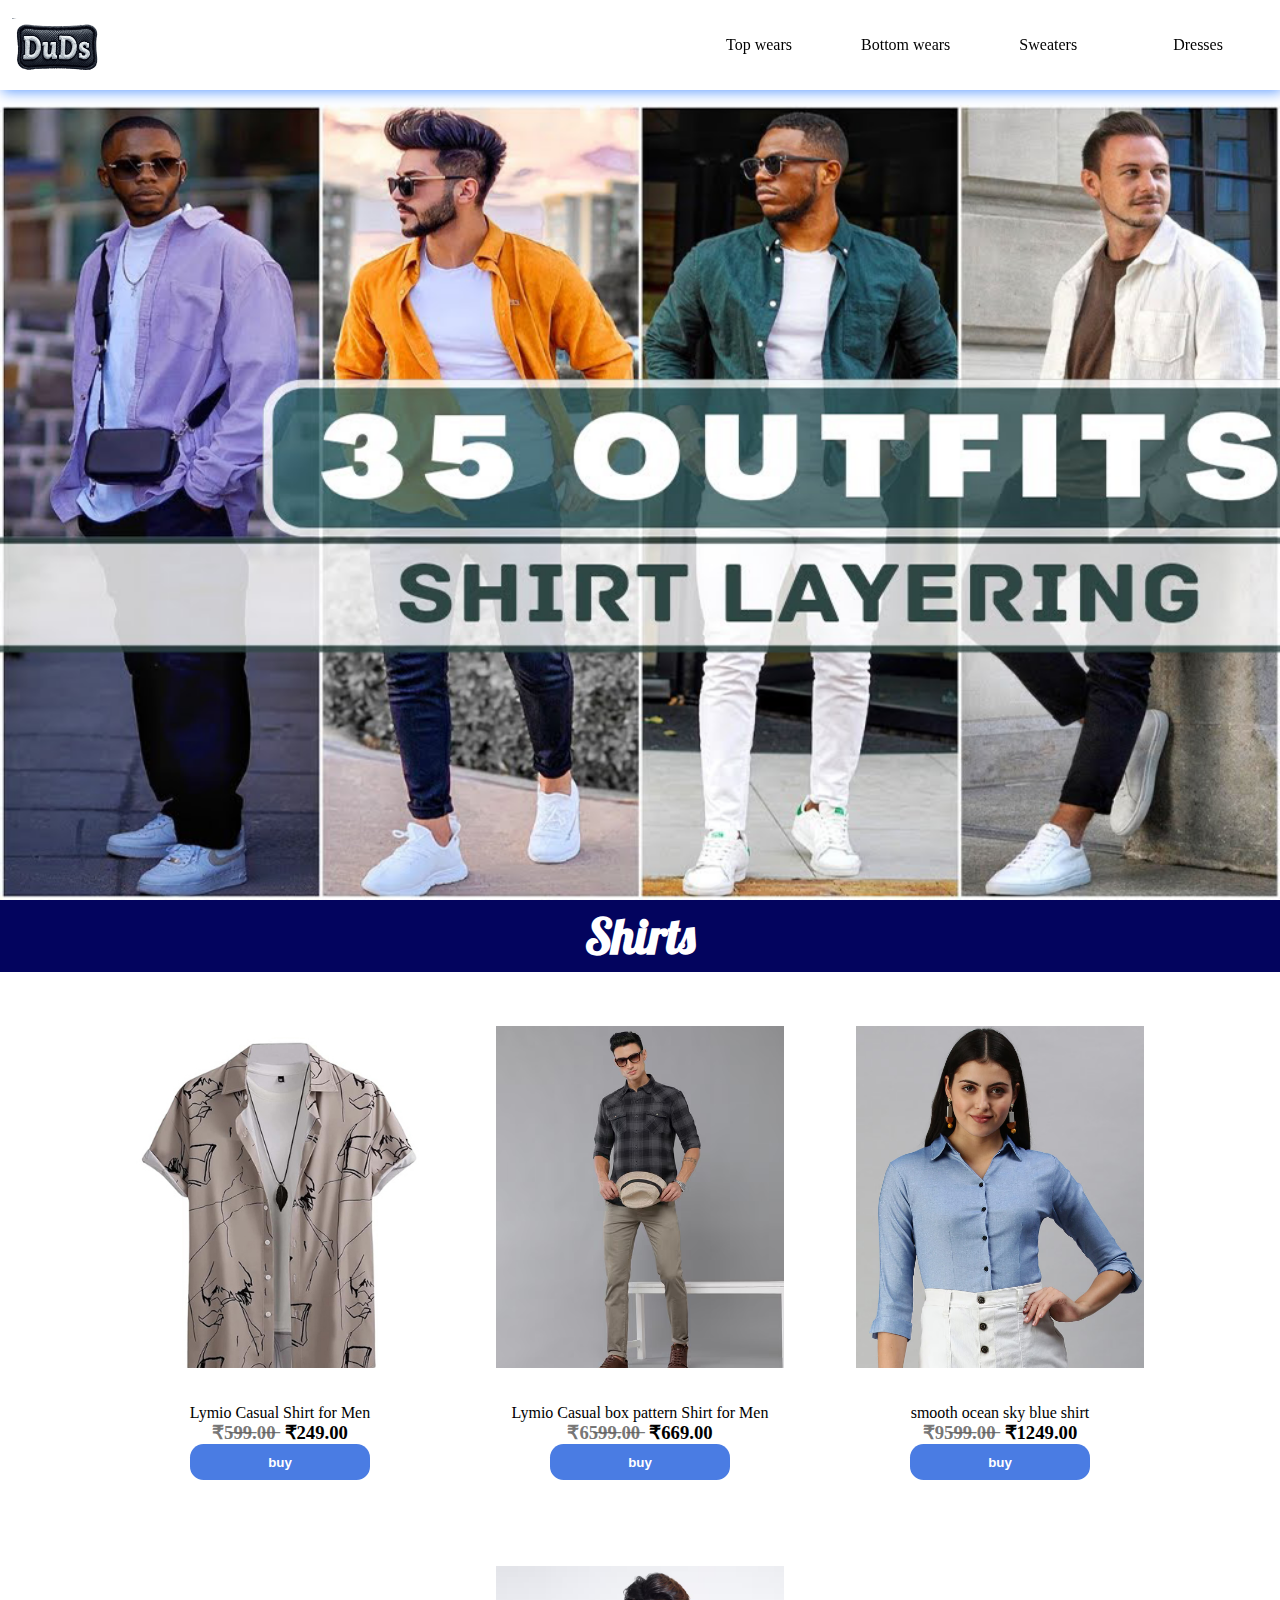
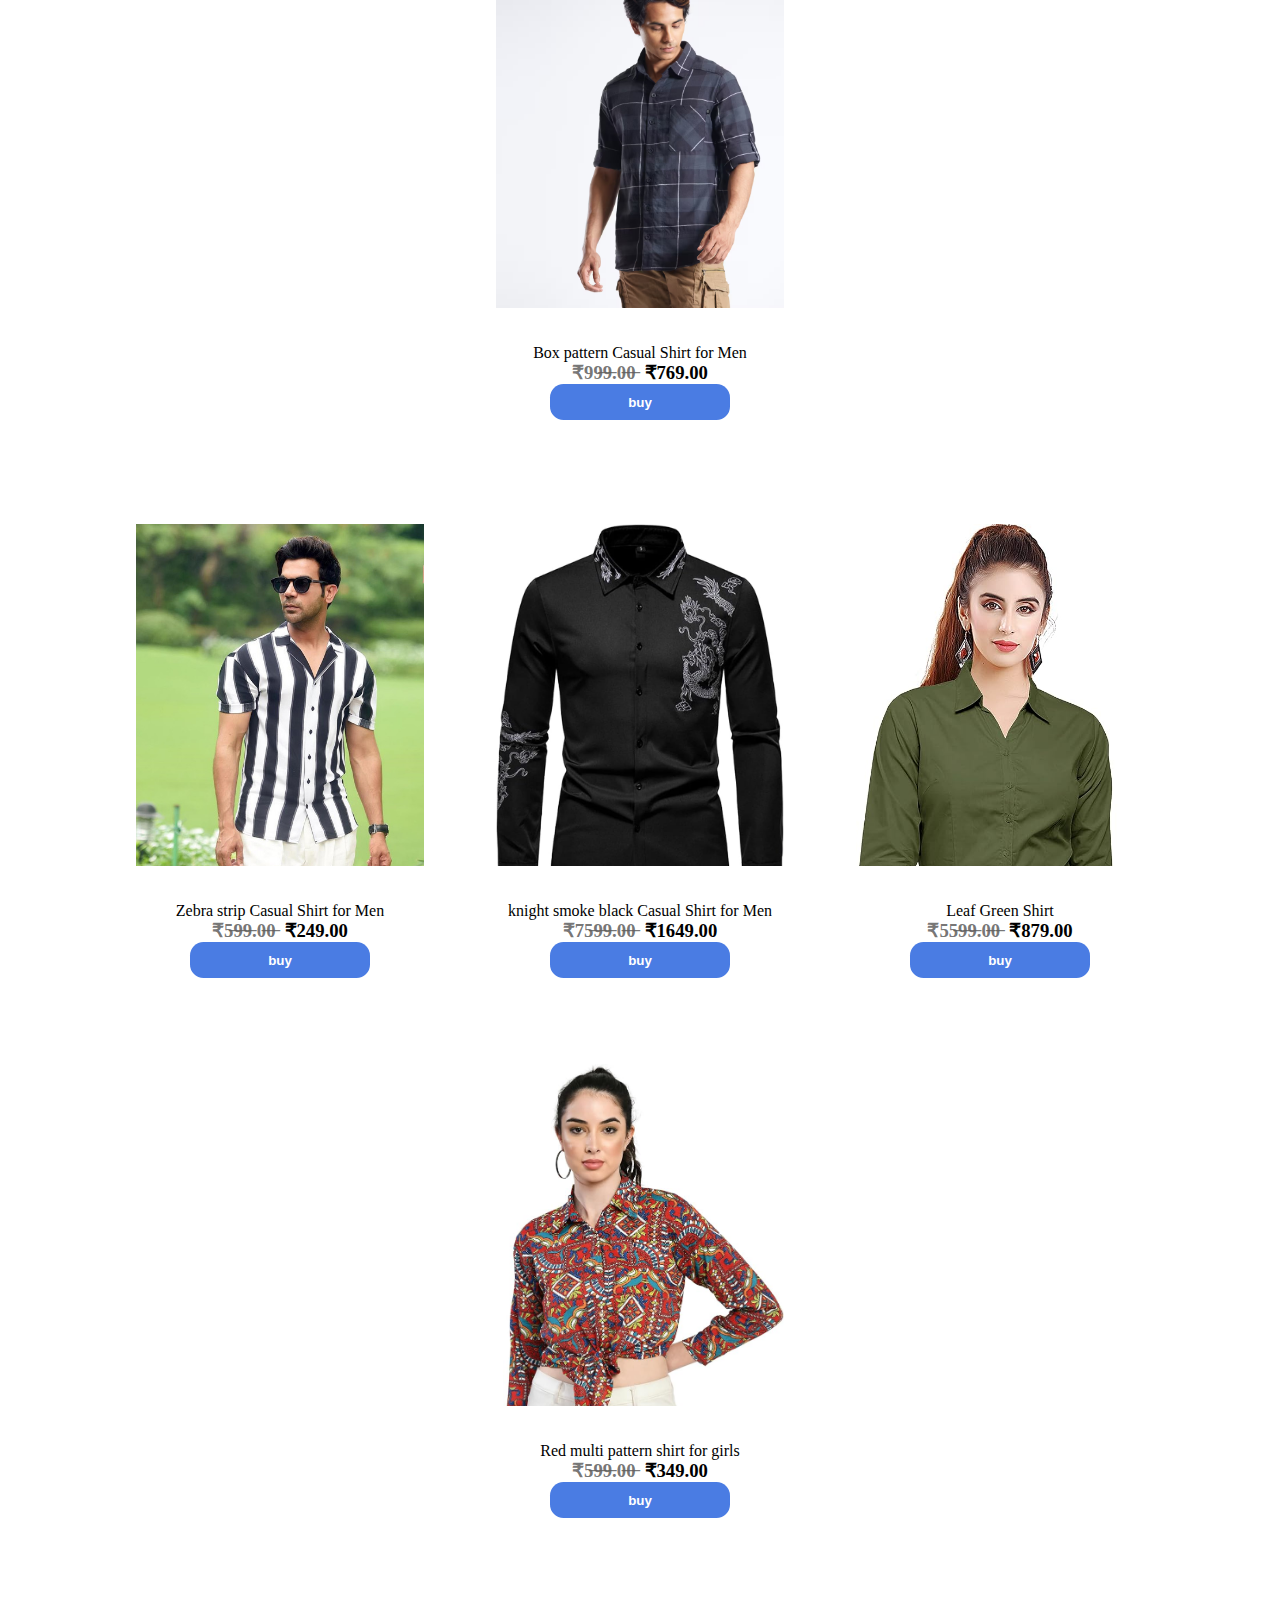
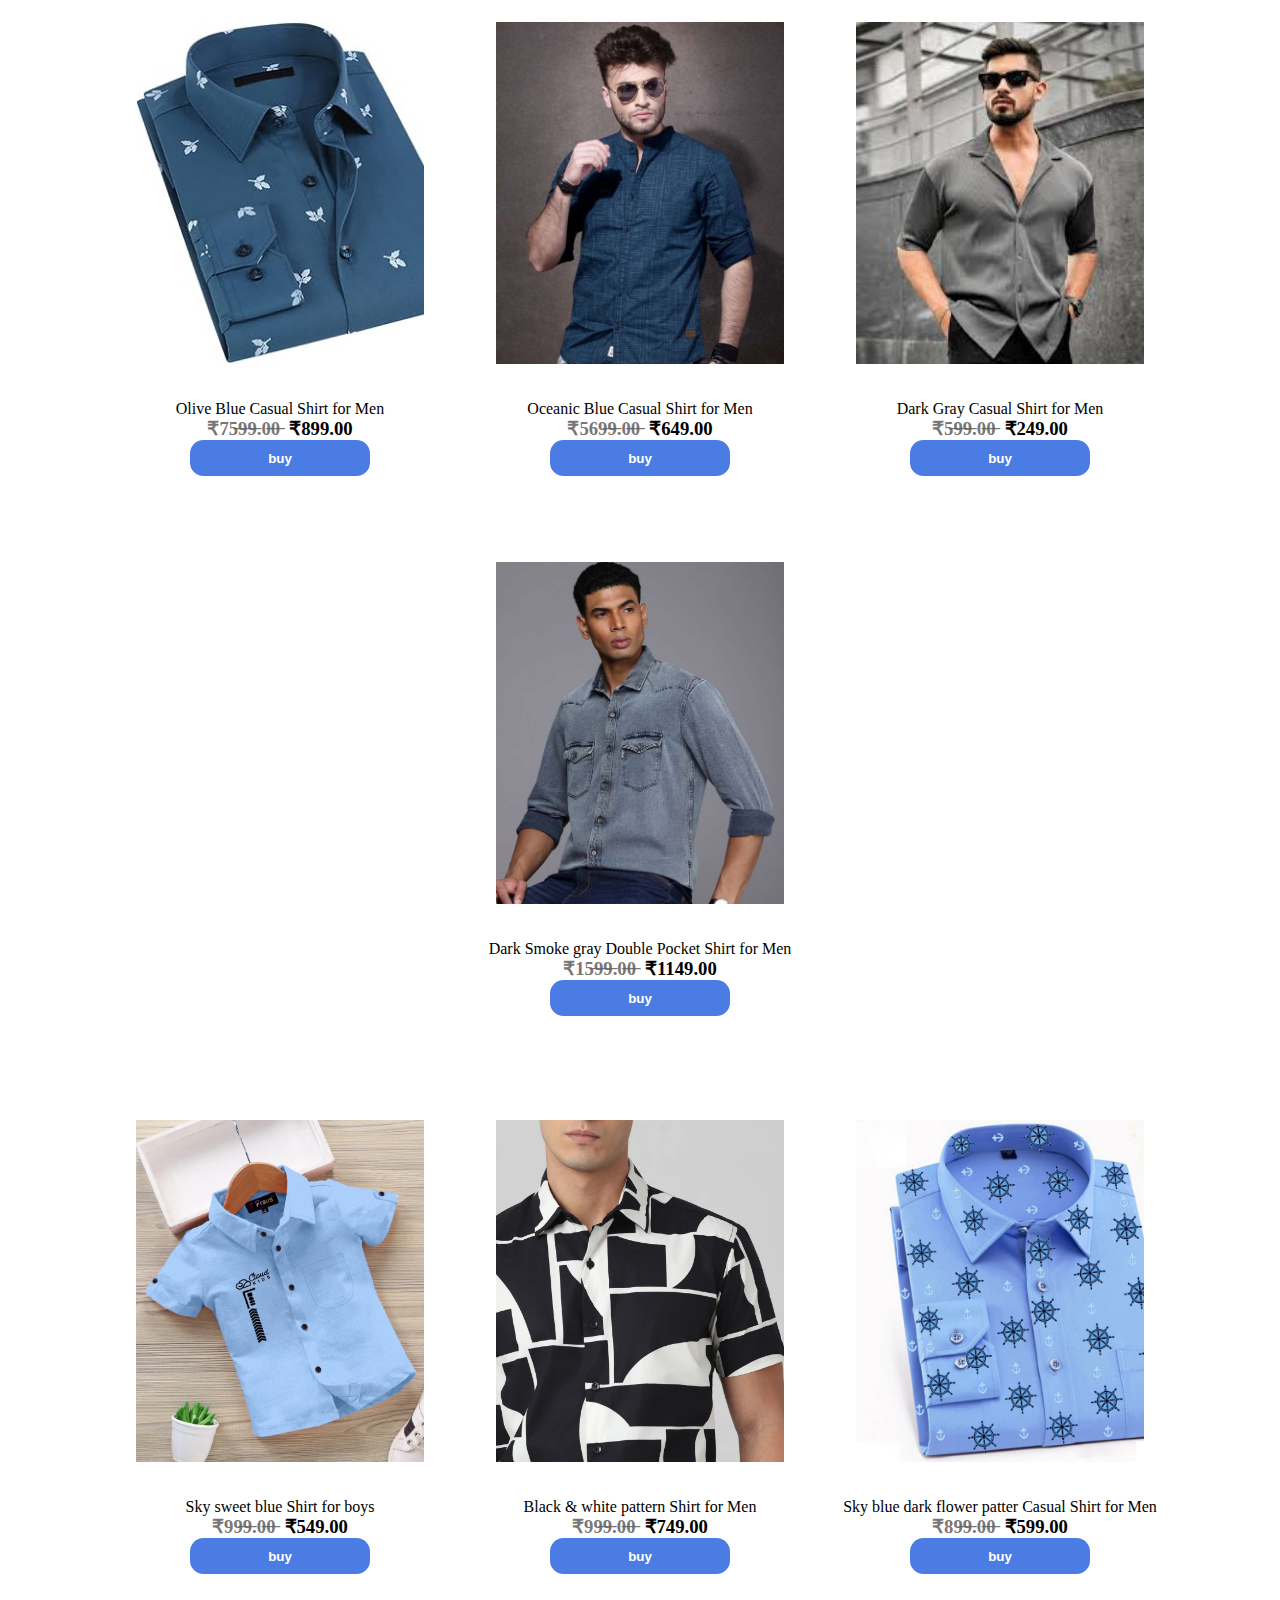
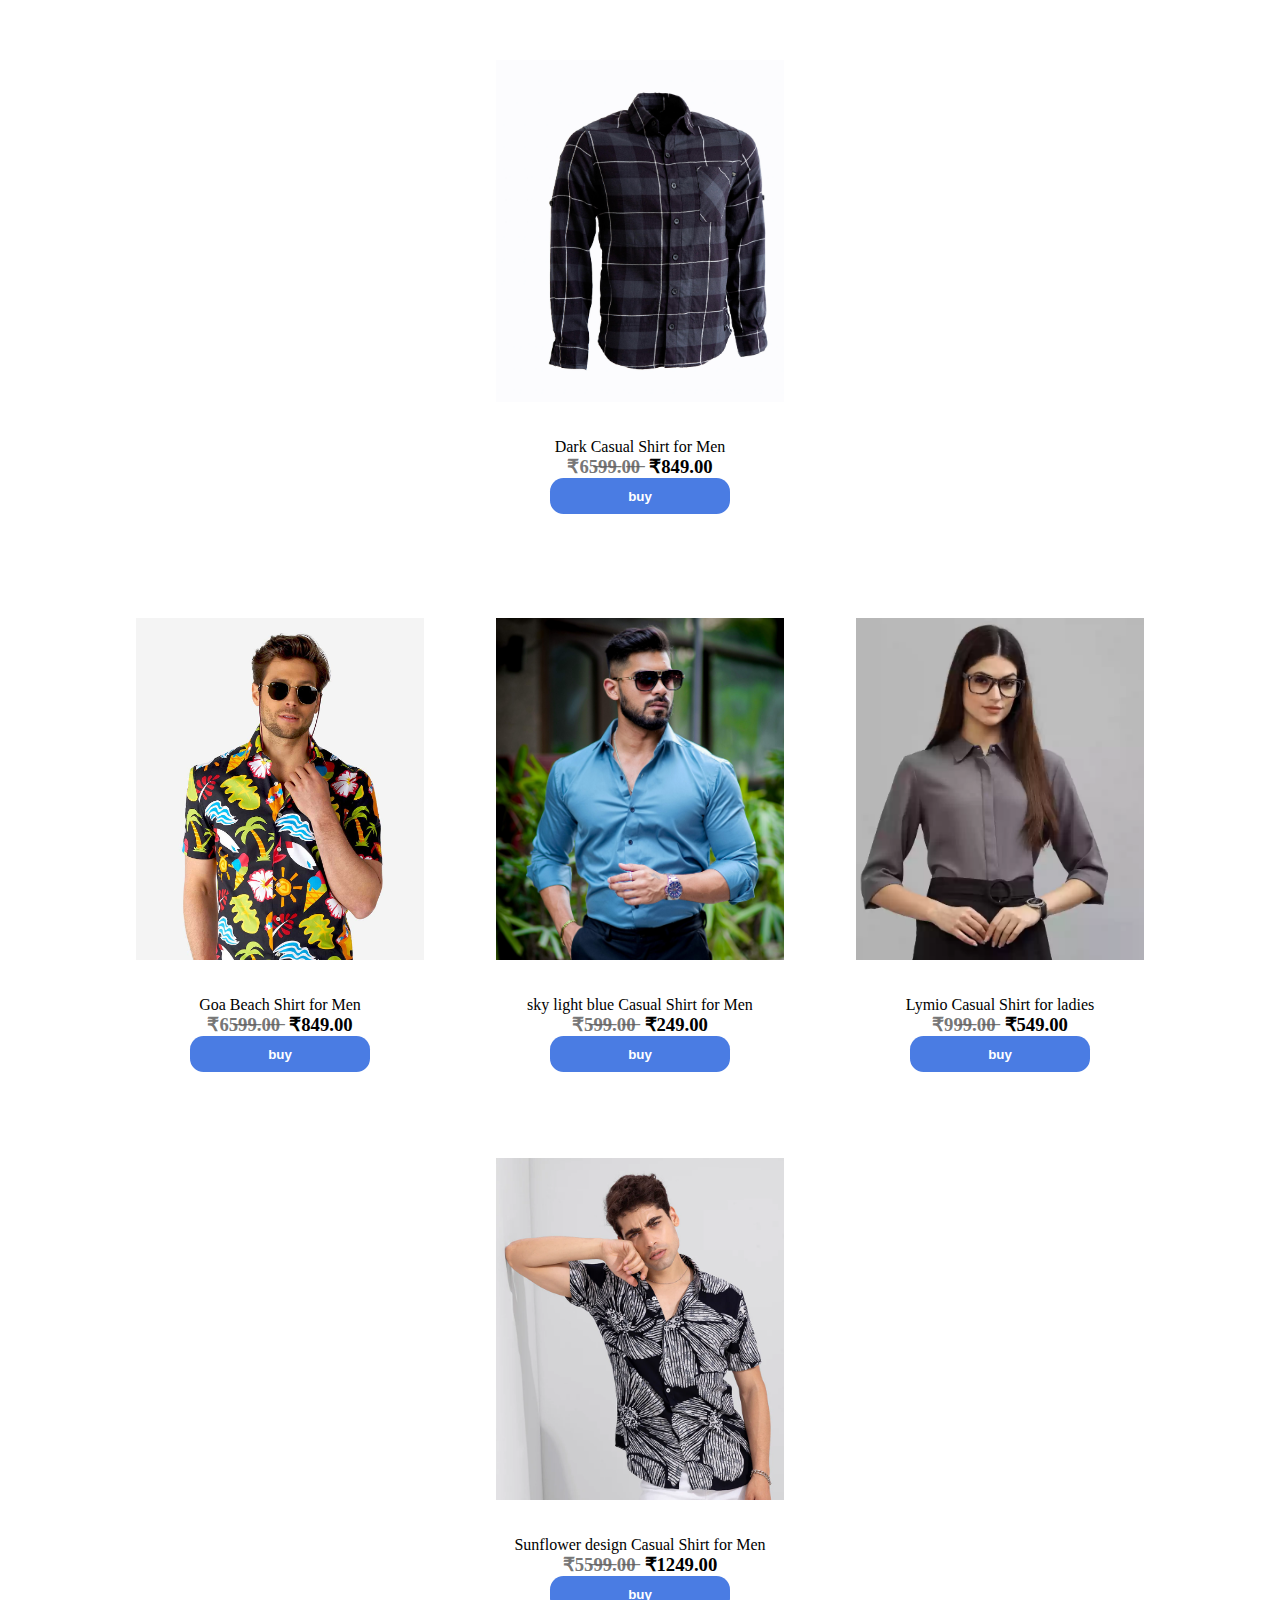
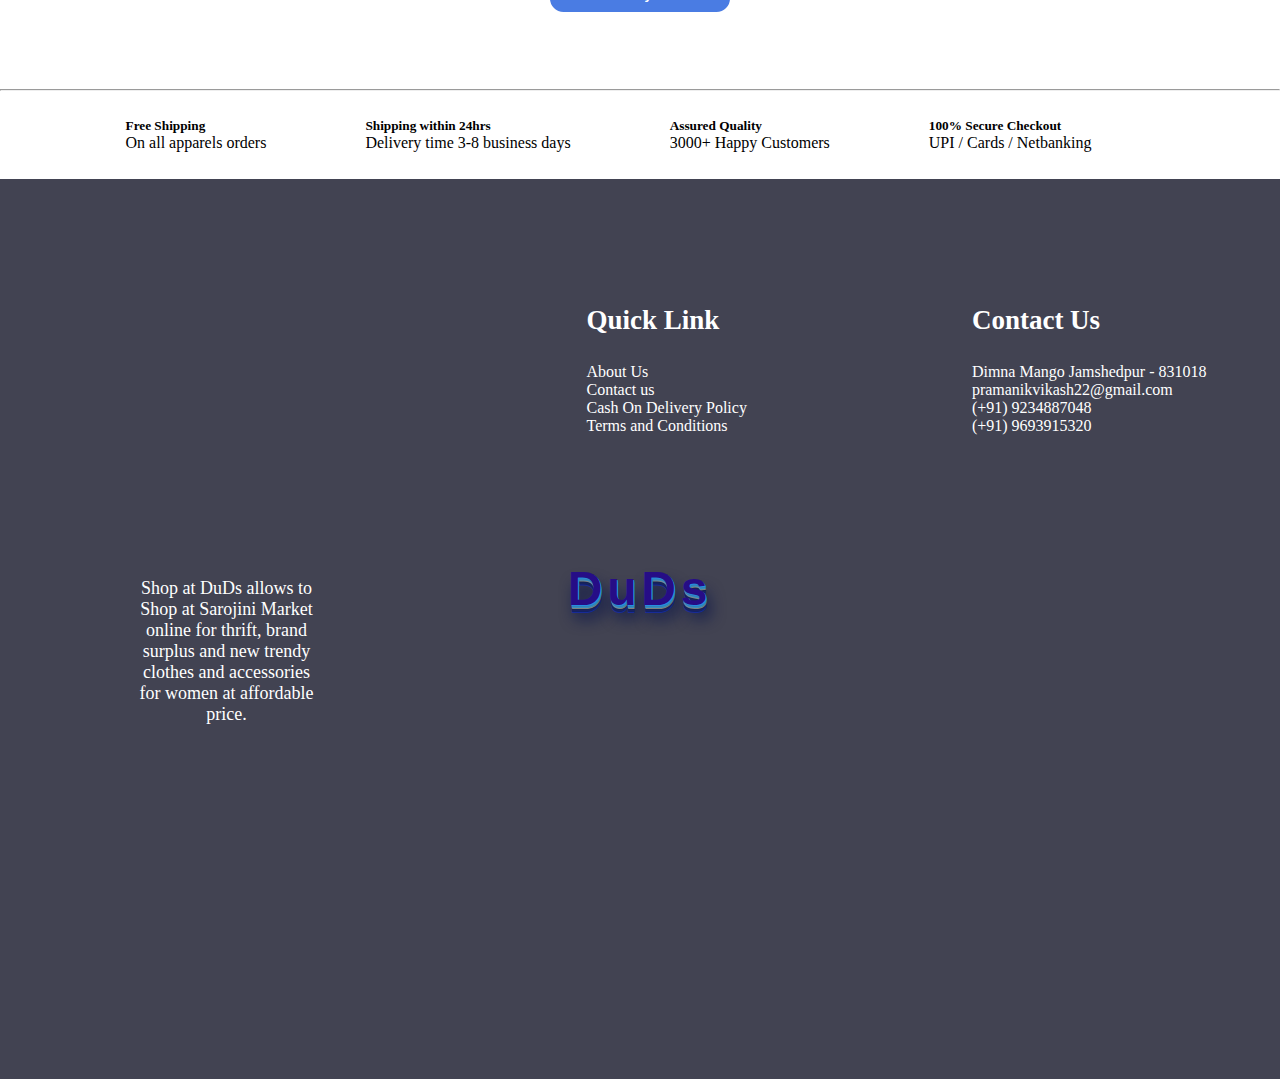
<file: top-wears-shirts.html>
<!DOCTYPE html>
<html lang="en">
<head>
    <meta charset="UTF-8">
    <meta name="viewport" content="width=device-width, initial-scale=1.0">
    <title>top-wears-shirts</title>
    <link rel="icon" type="image/x-icon" href="DuDsLoogo.png">
    <link rel="stylesheet" href="top-wears-shirts.css">
    <link rel="preconnect" href="https://fonts.googleapis.com">
<link rel="preconnect" href="https://fonts.gstatic.com" crossorigin>
<link href="https://fonts.googleapis.com/css2?family=Archivo+Black&family=Fascinate+Inline&family=Platypi:ital,wght@0,300..800;1,300..800&family=Playfair+Display:ital,wght@0,400..900;1,400..900&family=Playwrite+CU:wght@100..400&display=swap" rel="stylesheet">
<link rel="preconnect" href="https://fonts.googleapis.com">
<link rel="preconnect" href="https://fonts.gstatic.com" crossorigin>
<link href="https://fonts.googleapis.com/css2?family=Archivo+Black&family=Fascinate+Inline&family=Lobster&family=Platypi:ital,wght@0,300..800;1,300..800&family=Playfair+Display:ital,wght@0,400..900;1,400..900&family=Playwrite+CU:wght@100..400&display=swap" rel="stylesheet">
<link rel="stylesheet" href="https://cdnjs.cloudflare.com/ajax/libs/font-awesome/6.5.1/css/all.min.css" integrity="sha512-DTOQO9RWCH3ppGqcWaEA1BIZOC6xxalwEsw9c2QQeAIftl+Vegovlnee1c9QX4TctnWMn13TZye+giMm8e2LwA==" crossorigin="anonymous" referrerpolicy="no-referrer" />

</head>
<body>
    
     <!-- nav start  -->
    
     <div class="navbar">

        <!-- logo -->
        <div class="logo">
            <!-- DuDs -->
        </div>


        <!-- home link -->

        <a href="index.html" class="home"><i class="fa-solid fa-house"></i></a>


        <!-- one -->
        <div class="dropdown">
            <span>Top wears <i class="fa-solid fa-caret-down"></i></span>
            <div class="dropdown-content">
            <ul>

                <!-- <a href="top-wears-shirts.html" class="dd"><li>Shirts</li></a> -->
                <a href="tShirts.html" class="dd"><li>T-shirts</li></a>
                <a href="blazers.html" class="dd"><li>Blazers</li></a>
                <a href="tops.html" class="dd"><li>Tops</li></a>
                <a href="denimJacket.html" class="dd"><li>Denim Jackets</li></a>
                
                
            </ul>
            </div>
          </div>


          <!-- two -->

          <div class="dropdown">
            <span>Bottom wears <i class="fa-solid fa-caret-down"></i></span>
            <div class="dropdown-content">
            <ul>
                
                <a href="jeans.html" class="dd"><li>Jeans</li></a>
                <a href="trousers.html" class="dd"><li>Trousers</li></a>
                <a href="shorts.html" class="dd"><li>shorts</li></a>
                <a href="skirts.html" class="dd"><li>skirts</li></a>
                <a href="loungeWear.html" class="dd"><li>Lounge wear</li></a>
            </ul>
            </div>
          </div>


          <!-- three -->

          <div class="sweaters">
            <a href="sweaters.html" class="sweaters">Sweaters</a>
          </div>


          <!-- four -->

          <div class="dropdown">
            <span>Dresses <i class="fa-solid fa-caret-down"></i></span>
            <div class="dropdown-content">
            <ul>
                <a href="summerDresses.html" class="dd"><li>Summer Dresses</li></a>
                <a href="winterDresses.html" class="dd"><li>Winter Dresses</li></a>
                
                
            </ul>
            </div>
          </div>

    </div>

    <!-- nav end  -->

   


    <!-- image of content -->

    <div class="image"></div>


    <!-- content -->


    <div class="shirt">
      <h2>Shirts</h2>
    </div>

        <!-- layer 1 -->

        <div class="box">

    
          <!-- box1 -->
    
          <div class="box1">
            <div class="box1_1 sh1"></div>
            <div class="box1_2">
    
              <p>Lymio Casual Shirt for Men</p>
        <div class="price">
          <h3 id="skratch">₹5̶9̶9̶.0̶0̶ </h3>
          <h3 class="normal">  ₹249.00</h3>
        </div>
            <div class="btn">
              <button class="buy" onclick="alert('I am working on it 😴')">buy</button>
            </div>
    
            </div>
          </div>
    
          <!-- box2 -->
    
          <div class="box1">
            <div class="box1_1 sh2"></div>
            <div class="box1_2">
    
              <p>Lymio Casual box pattern Shirt for Men</p>
        <div class="price">
          <h3 id="skratch">₹65̶9̶9̶.0̶0̶ </h3>
          <h3 class="normal">  ₹669.00</h3>
        </div>
            <div class="btn">
              <button class="buy" onclick="alert('I am working on it 😴')">buy</button>
            </div>
    
            </div>
          </div>
    
    
          <!-- box 3 -->
    
          <div class="box1">
            <div class="box1_1 sh3"></div>
            <div class="box1_2">
    
              <p>smooth ocean sky blue shirt </p>
        <div class="price">
          <h3 id="skratch">₹95̶9̶9̶.0̶0̶ </h3>
          <h3 class="normal">  ₹1249.00</h3>
        </div>
            <div class="btn">
              <button class="buy" onclick="alert('I am working on it 😴')">buy</button>
            </div>
    
            </div>
          </div>
    
          <!-- box 4 -->
    
          <div class="box1">
            <div class="box1_1 sh4"></div>
            <div class="box1_2">
    
              <p>Box pattern Casual Shirt for Men</p>
        <div class="price">
          <h3 id="skratch">₹99̶9̶.0̶0̶ </h3>
          <h3 class="normal">  ₹769.00</h3>
        </div>
            <div class="btn">
              <button class="buy" onclick="alert('I am working on it 😴')">buy</button>
            </div>
    
            </div>
          </div>
    
        </div>
    
        <!-- layer 2 -->
    
        <div class="box">
    
        
          <!-- box1 -->
    
          <div class="box1">
            <div class="box1_1 sh5"></div>
            <div class="box1_2">
    
              <p>Zebra strip Casual Shirt for Men</p>
        <div class="price">
          <h3 id="skratch">₹5̶9̶9̶.0̶0̶ </h3>
          <h3 class="normal">  ₹249.00</h3>
        </div>
            <div class="btn">
              <button class="buy" onclick="alert('I am working on it 😴')">buy</button>
            </div>
    
            </div>
          </div>
    
          <!-- box2 -->
    
          <div class="box1">
            <div class="box1_1 sh6"></div>
            <div class="box1_2">
    
              <p>knight smoke black Casual Shirt for Men</p>
        <div class="price">
          <h3 id="skratch">₹75̶9̶9̶.0̶0̶ </h3>
          <h3 class="normal">  ₹1649.00</h3>
        </div>
            <div class="btn">
              <button class="buy" onclick="alert('I am working on it 😴')">buy</button>
            </div>
    
            </div>
          </div>
    
    
          <!-- box 3 -->
    
          <div class="box1">
            <div class="box1_1 sh7"></div>
            <div class="box1_2">
    
              <p>Leaf Green Shirt </p>
        <div class="price">
          <h3 id="skratch">₹55̶9̶9̶.0̶0̶ </h3>
          <h3 class="normal">  ₹879.00</h3>
        </div>
            <div class="btn">
              <button class="buy" onclick="alert('I am working on it 😴')">buy</button>
            </div>
    
            </div>
          </div>
    
          <!-- box 4 -->
    
          <div class="box1">
            <div class="box1_1 sh8"></div>
            <div class="box1_2">
    
              <p>Red multi pattern shirt for girls</p>
        <div class="price">
          <h3 id="skratch">₹5̶9̶9̶.0̶0̶ </h3>
          <h3 class="normal">  ₹349.00</h3>
        </div>
            <div class="btn">
              <button class="buy" onclick="alert('I am working on it 😴')">buy</button>
            </div>
    
            </div>
          </div>
    
        </div>

    <!-- layer 3 -->

    <div class="box">

    
      <!-- box1 -->

      <div class="box1">
        <div class="box1_1 sh9"></div>
        <div class="box1_2">

          <p>Olive Blue Casual Shirt for Men</p>
    <div class="price">
      <h3 id="skratch">₹75̶9̶9̶.0̶0̶ </h3>
      <h3 class="normal">  ₹899.00</h3>
    </div>
        <div class="btn">
          <button class="buy" onclick="alert('I am working on it 😴')">buy</button>
        </div>

        </div>
      </div>

      <!-- box2 -->

      <div class="box1">
        <div class="box1_1 sh10"></div>
        <div class="box1_2">

          <p>Oceanic Blue Casual Shirt for Men</p>
    <div class="price">
      <h3 id="skratch">₹569̶9̶.0̶0̶ </h3>
      <h3 class="normal">  ₹649.00</h3>
    </div>
        <div class="btn">
          <button class="buy" onclick="alert('I am working on it 😴')">buy</button>
        </div>

        </div>
      </div>


      <!-- box 3 -->

      <div class="box1">
        <div class="box1_1 sh11"></div>
        <div class="box1_2">

          <p>Dark Gray Casual Shirt for Men</p>
    <div class="price">
      <h3 id="skratch">₹5̶9̶9̶.0̶0̶ </h3>
      <h3 class="normal">  ₹249.00</h3>
    </div>
        <div class="btn">
          <button class="buy" onclick="alert('I am working on it 😴')">buy</button>
        </div>

        </div>
      </div>

      <!-- box 4 -->

      <div class="box1">
        <div class="box1_1 sh12"></div>
        <div class="box1_2">

          <p>Dark Smoke gray Double Pocket Shirt for Men</p>
    <div class="price">
      <h3 id="skratch">₹15̶9̶9̶.0̶0̶ </h3>
      <h3 class="normal">  ₹1149.00</h3>
    </div>
        <div class="btn">
          <button class="buy" onclick="alert('I am working on it 😴')">buy</button>
        </div>

        </div>
      </div>

    </div>

    <!-- layer 4 -->

    <div class="box">

    
      <!-- box1 -->

      <div class="box1">
        <div class="box1_1 sh13"></div>
        <div class="box1_2">

          <p>Sky sweet blue Shirt for boys</p>
    <div class="price">
      <h3 id="skratch">₹99̶9̶.0̶0̶ </h3>
      <h3 class="normal">  ₹549.00</h3>
    </div>
        <div class="btn">
          <button class="buy" onclick="alert('I am working on it 😴')">buy</button>
        </div>

        </div>
      </div>

      <!-- box2 -->

      <div class="box1">
        <div class="box1_1 sh14"></div>
        <div class="box1_2">

          <p>Black & white pattern Shirt for Men</p>
    <div class="price">
      <h3 id="skratch">₹99̶9̶.0̶0̶ </h3>
      <h3 class="normal">  ₹749.00</h3>
    </div>
        <div class="btn">
          <button class="buy" onclick="alert('I am working on it 😴')">buy</button>
        </div>

        </div>
      </div>


      <!-- box 3 -->

      <div class="box1">
        <div class="box1_1 sh15"></div>
        <div class="box1_2">

          <p>Sky blue dark flower patter Casual Shirt for Men</p>
    <div class="price">
      <h3 id="skratch">₹89̶9̶.0̶0̶ </h3>
      <h3 class="normal">  ₹599.00</h3>
    </div>
        <div class="btn">
          <button class="buy" onclick="alert('I am working on it 😴')">buy</button>
        </div>

        </div>
      </div>

      <!-- box 4 -->

      <div class="box1">
        <div class="box1_1 sh16"></div>
        <div class="box1_2">

          <p>Dark  Casual Shirt for Men</p>
    <div class="price">
      <h3 id="skratch">₹65̶9̶9̶.0̶0̶ </h3>
      <h3 class="normal">  ₹849.00</h3>
    </div>
        <div class="btn">
          <button class="buy" onclick="alert('I am working on it 😴')">buy</button>
        </div>

        </div>
      </div>

    </div>

<!-- layer 5 -->

<div class="box">

    
  <!-- box1 -->

  <div class="box1">
    <div class="box1_1 sh17"></div>
    <div class="box1_2">

      <p>Goa Beach Shirt for Men</p>
<div class="price">
  <h3 id="skratch">₹65̶9̶9̶.0̶0̶ </h3>
  <h3 class="normal">  ₹849.00</h3>
</div>
    <div class="btn">
      <button class="buy" onclick="alert('I am working on it 😴')">buy</button>
    </div>

    </div>
  </div>

  <!-- box2 -->

  <div class="box1">
    <div class="box1_1 sh18"></div>
    <div class="box1_2">

      <p>sky light blue Casual Shirt for Men</p>
<div class="price">
  <h3 id="skratch">₹5̶9̶9̶.0̶0̶ </h3>
  <h3 class="normal">  ₹249.00</h3>
</div>
    <div class="btn">
      <button class="buy" onclick="alert('I am working on it 😴')">buy</button>
    </div>

    </div>
  </div>


  <!-- box 3 -->

  <div class="box1">
    <div class="box1_1 sh19"></div>
    <div class="box1_2">

      <p>Lymio Casual Shirt for ladies</p>
<div class="price">
  <h3 id="skratch">₹99̶9̶.0̶0̶ </h3>
  <h3 class="normal">  ₹549.00</h3>
</div>
    <div class="btn">
      <button class="buy" onclick="alert('I am working on it 😴')">buy</button>
    </div>

    </div>
  </div>

  <!-- box 4 -->

  <div class="box1">
    <div class="box1_1 sh20"></div>
    <div class="box1_2">

      <p>Sunflower design Casual Shirt for Men</p>
<div class="price">
  <h3 id="skratch">₹55̶9̶9̶.0̶0̶ </h3>
  <h3 class="normal">  ₹1249.00</h3>
</div>
    <div class="btn">
      <button class="buy" onclick="alert('I am working on it 😴')">buy</button>
    </div>

    </div>
  </div>

</div>

<!-- underline -->

<div class="underline">
  <hr >

</div>
<!-- extra details -->

<div class="extra">

  <!-- ex 1 -->
<div class="exx">
  
  <div class="ex">
    <i class="fa-solid fa-location-dot"></i>
    <div class="ex_1"><h5 class="exh5">Free Shipping</h5>
    On all apparels orders</div></div>
</div>

    <!-- ex 2 -->
<div class="exx">
  
    <div class="ex">
      <i class="fa-solid fa-arrows-left-right"></i>
      <div class="ex_1"><h5 class="exh5">Shipping within 24hrs</h5>
        Delivery time 3-8 business days</div></div>
</div>

      <!-- ex 3 -->

<div class="exx">
  
      <div class="ex">
        <i class="fa-solid fa-earth-asia"></i>
        <div class="ex_1"><h5 class="exh5">Assured Quality</h5>
          3000+ Happy Customers</div></div>
</div>
        
        <!--ex 4 -->
<div class="exx">
  
        <div class="ex">
          <i class="fa-solid fa-lock"></i>
          <div class="ex_1"><h5 class="exh5">100% Secure Checkout</h5>
            UPI / Cards / Netbanking</div></div>
</div>   


  
</div>

<!-- footer -->

<div class="footer">


  <div class="foot">
     <!-- logo -->
     <div class=" fpp">
      <!-- DuDs -->
  </div>
  <h2 class="Du">DuDs</h2>
      <p class="slogan">Shop at DuDs allows to Shop at Sarojini Market
           online for thrift, brand surplus and new trendy
            clothes and accessories for women at affordable 
            price.</p>
  </div>


  <div class="foot1">
      <h6 class="foot1H6">
          Quick Link
      </h6>
      <ul>
          <li><a href="#" class="foot1A">About Us</a></li>
          <li><a href="#" class="foot1A">Contact us</a></li>
          <li><a href="#" class="foot1A">Cash On Delivery Policy</a></li>
          <li><a href="#" class="foot1A">Terms and Conditions</a></li>
      </ul>
  </div>
  <div class="foot2">

      <h6 class="foot2H6">Contact Us</h6>

      <ul>
         <li><a href="#" class="  foot2A  "><i class="fa-solid fa-location-dot"></i> Dimna Mango Jamshedpur - 831018</a></li>
         <li><a href="#" class="  foot2A  "><i class="fa-regular fa-envelope"></i> pramanikvikash22@gmail.com</a></li>
         <li><a href="#" class="  foot2A  "><i class="fa-brands fa-whatsapp"></i> (+91) 9234887048</a></li>
         <li><a href="#" class="  foot2A  "><i class="fa-solid fa-phone"></i> (+91) 9693915320</a></li>
      </ul>
  </div>

 </div>

</body>
</html>
</file>
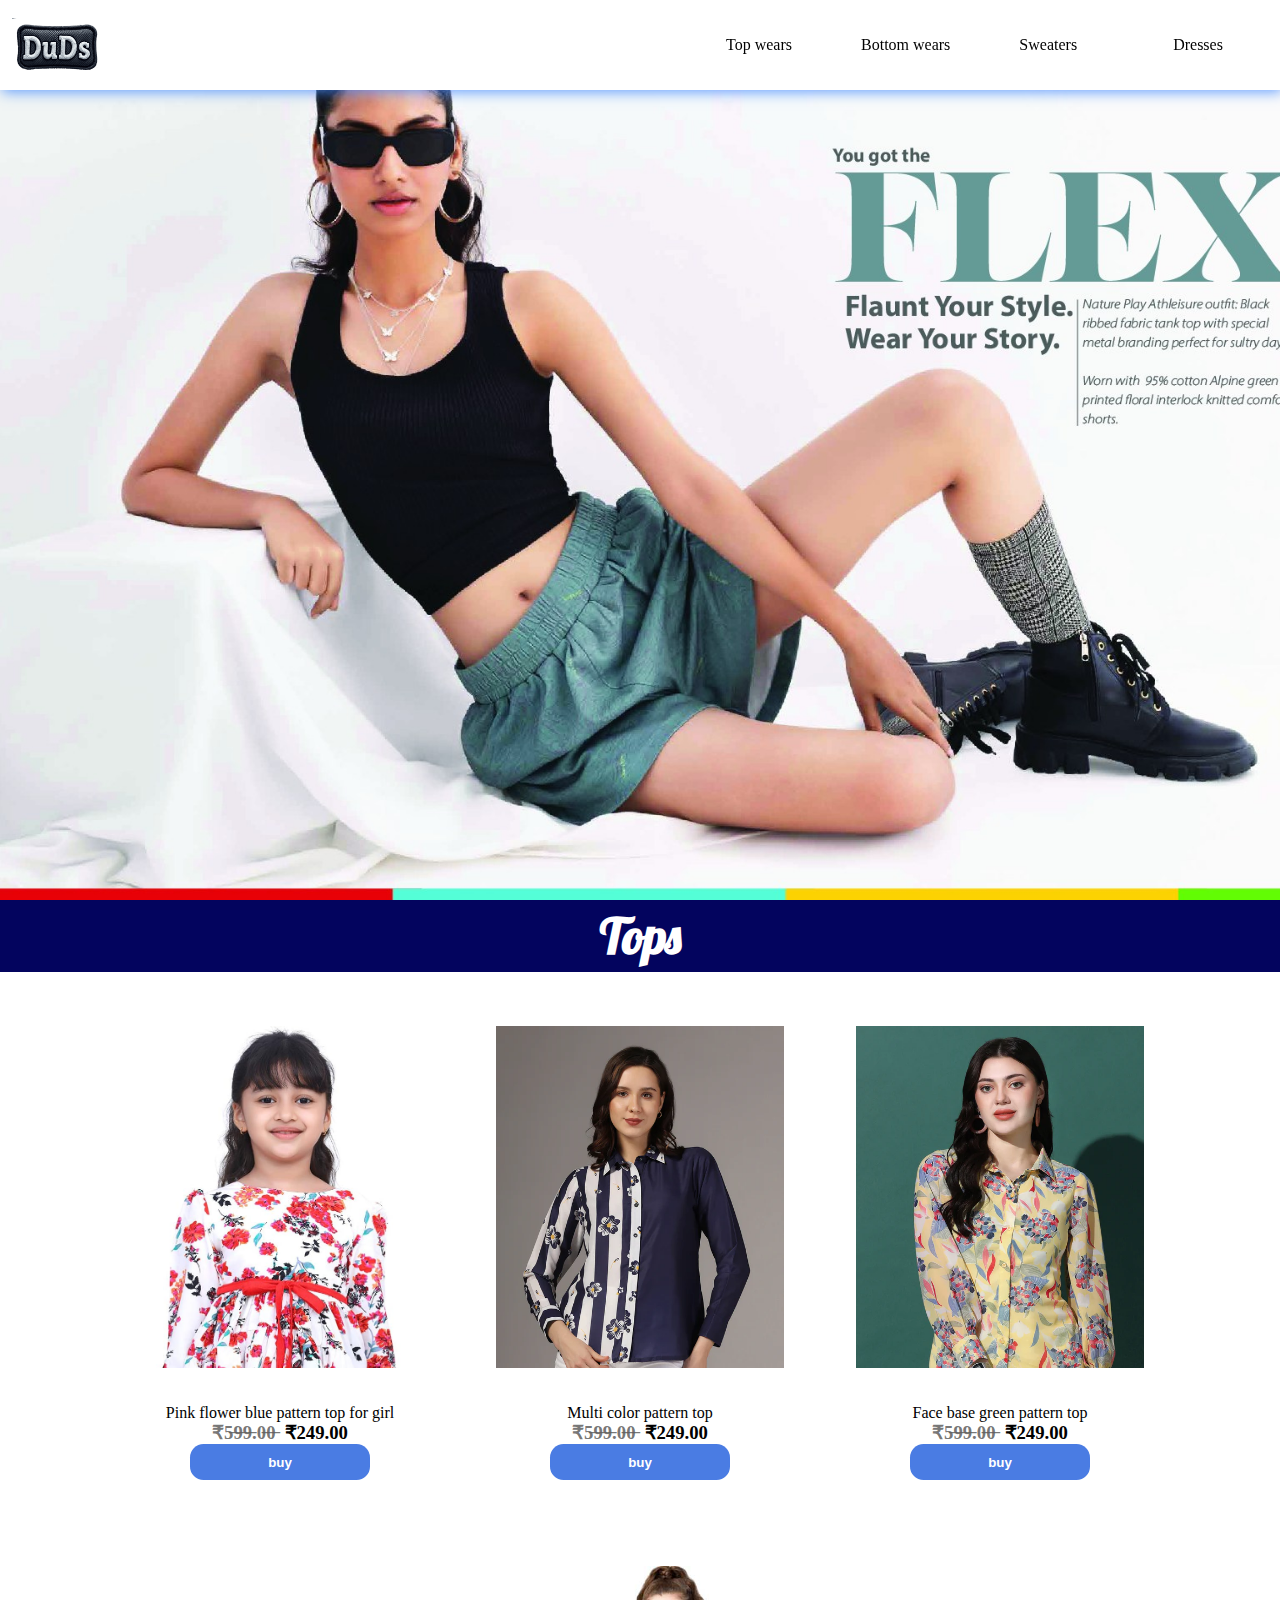
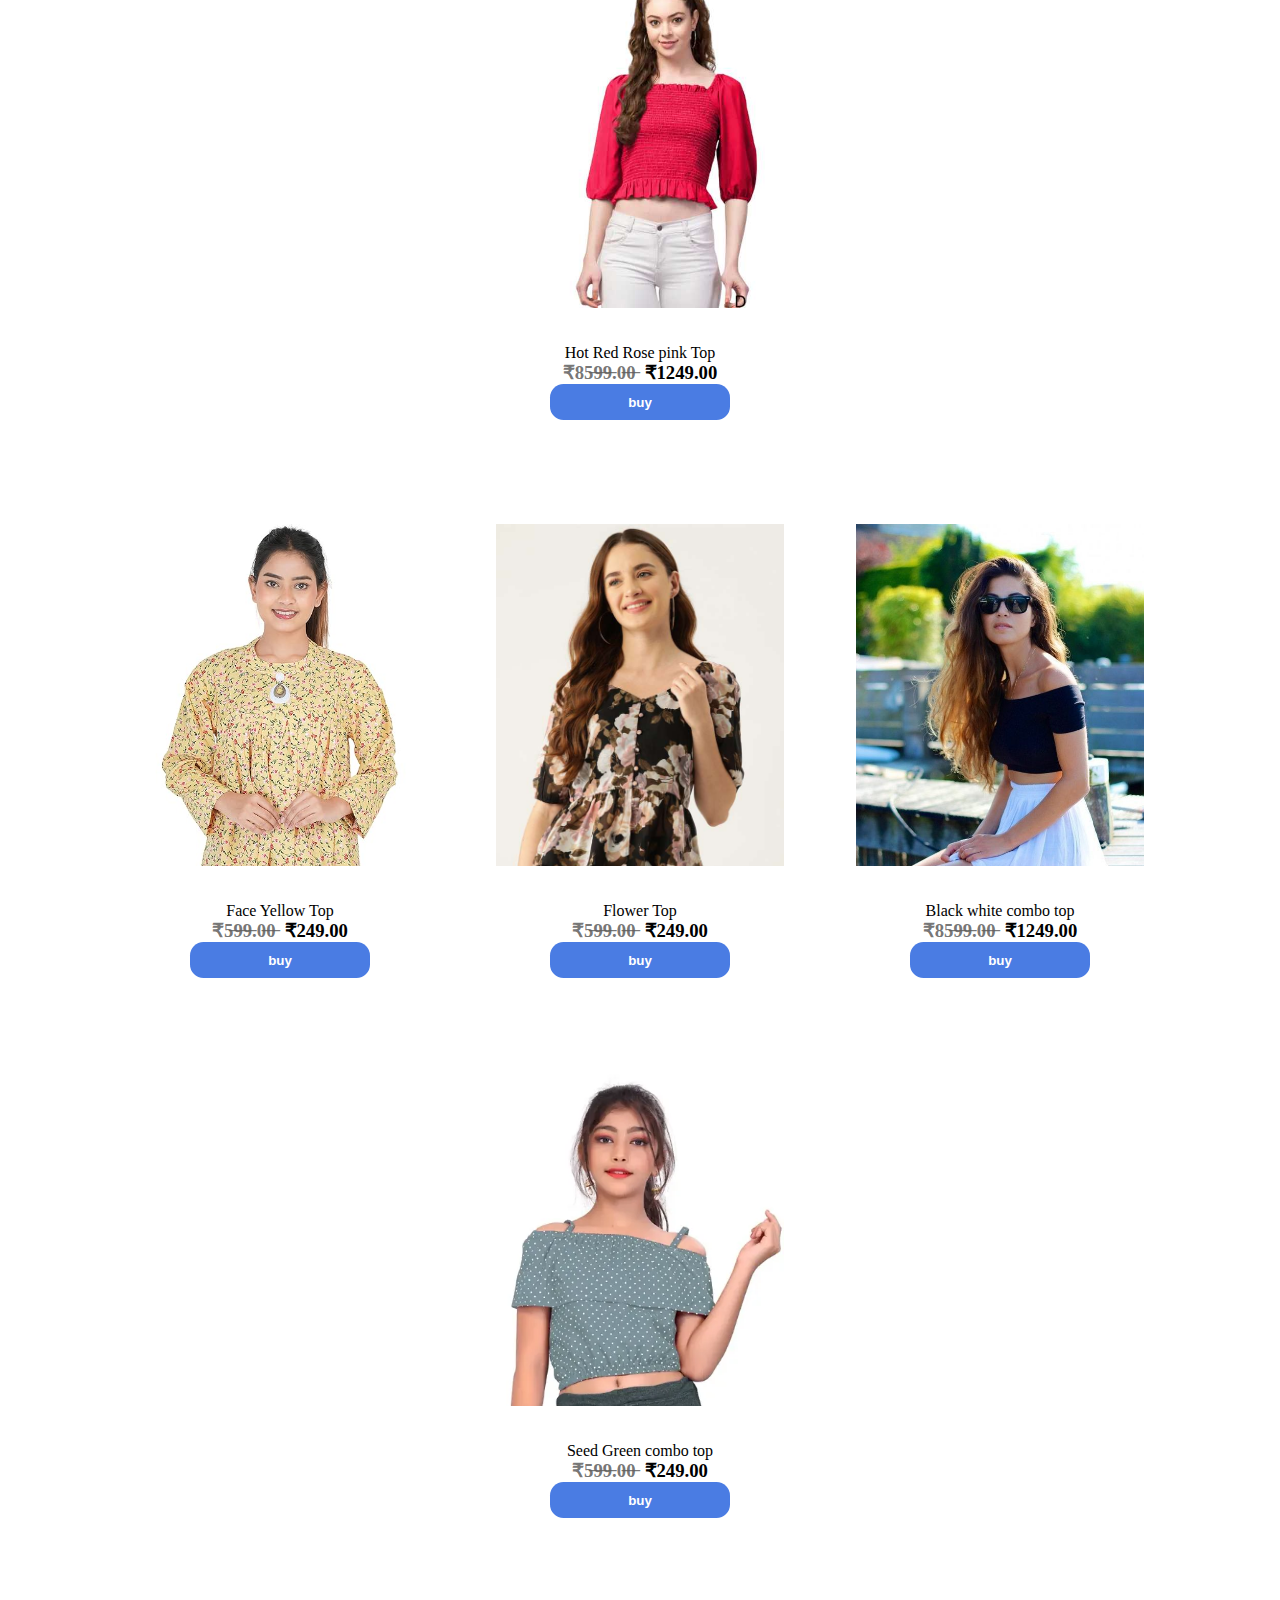
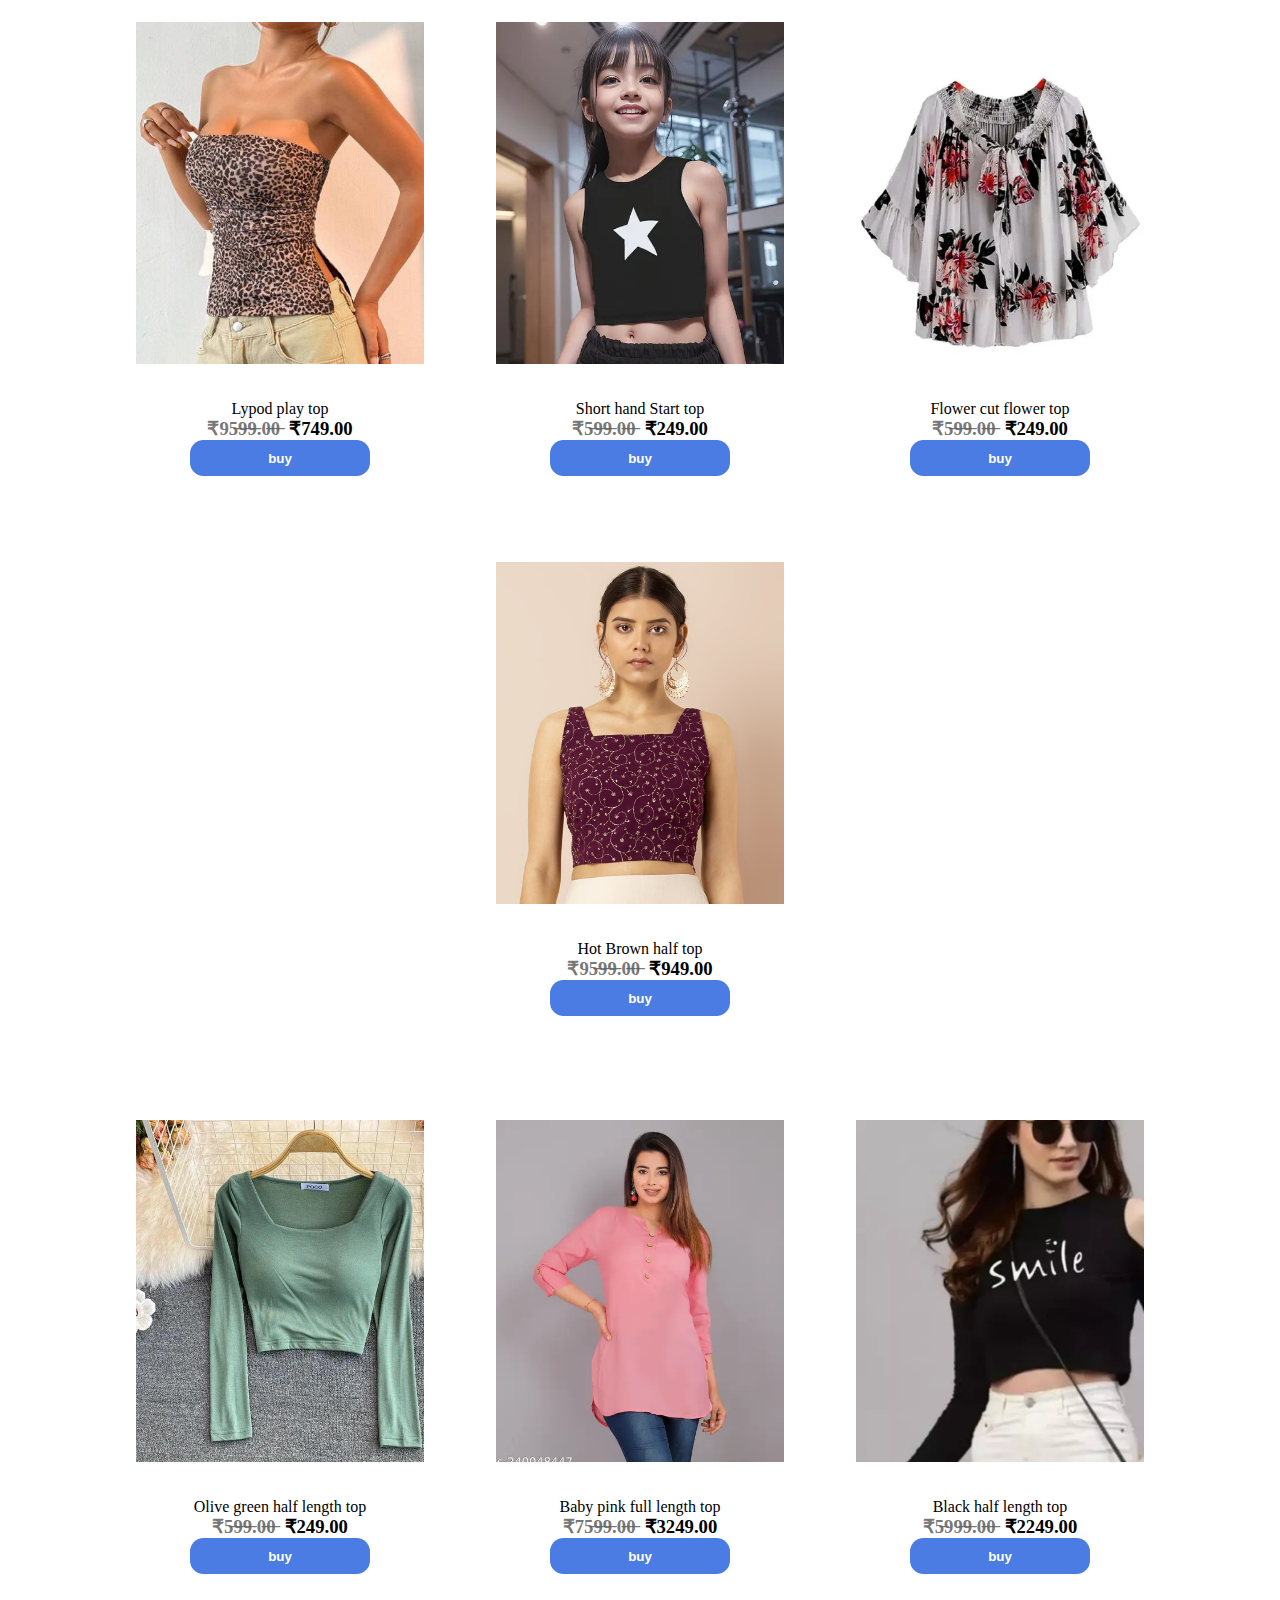
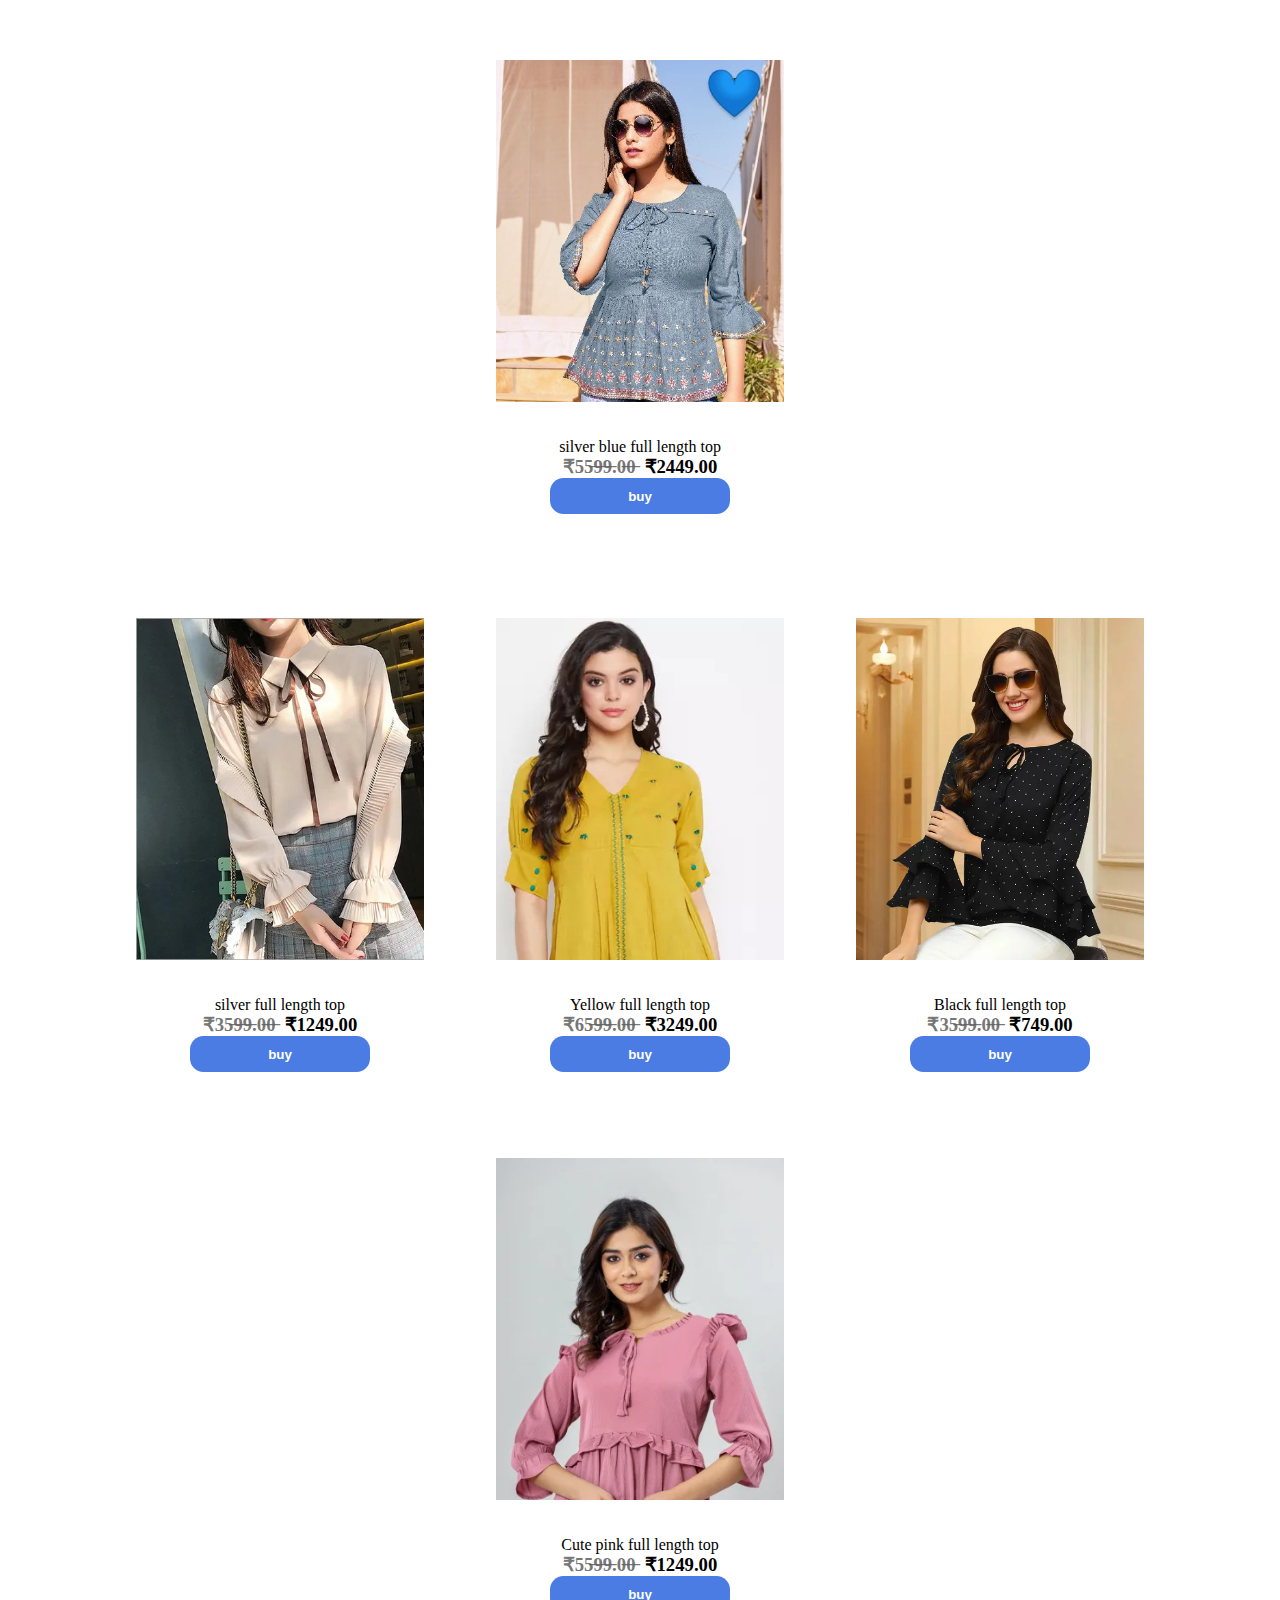
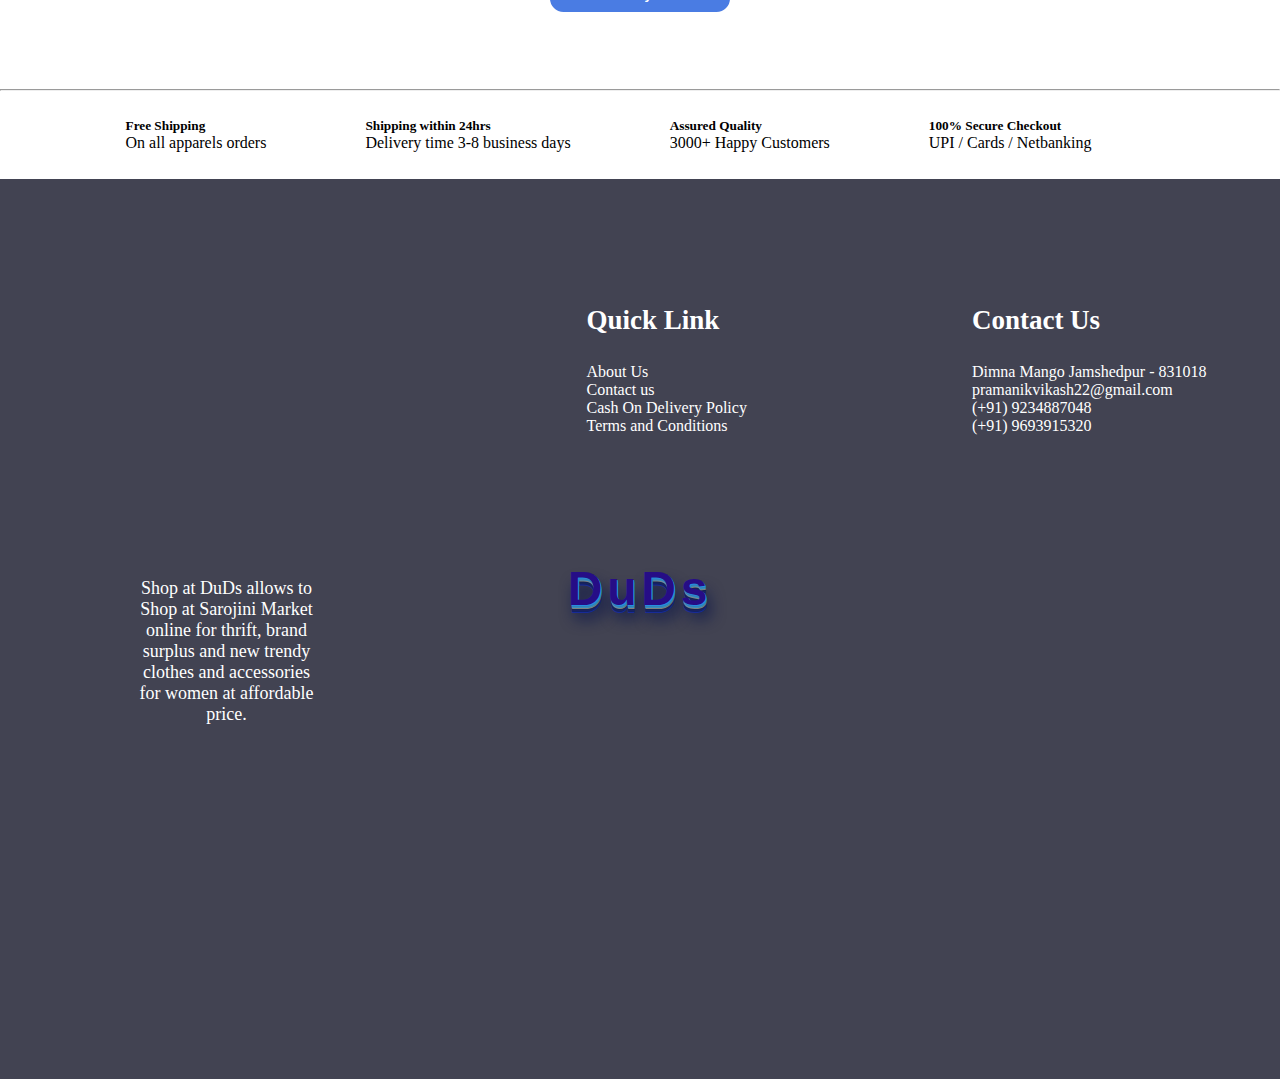
<file: tops.html>
<!DOCTYPE html>
<html lang="en">
<head>
    <meta charset="UTF-8">
    <meta name="viewport" content="width=device-width, initial-scale=1.0">
    <title>top-wears-tops</title>
    <link rel="icon" type="image/x-icon" href="DuDsLoogo.png">
    <link rel="stylesheet" href="tops.css">
    <link rel="preconnect" href="https://fonts.googleapis.com">
<link rel="preconnect" href="https://fonts.gstatic.com" crossorigin>
<link href="https://fonts.googleapis.com/css2?family=Archivo+Black&family=Fascinate+Inline&family=Platypi:ital,wght@0,300..800;1,300..800&family=Playfair+Display:ital,wght@0,400..900;1,400..900&family=Playwrite+CU:wght@100..400&display=swap" rel="stylesheet">
<link rel="preconnect" href="https://fonts.googleapis.com">
<link rel="preconnect" href="https://fonts.gstatic.com" crossorigin>
<link href="https://fonts.googleapis.com/css2?family=Archivo+Black&family=Fascinate+Inline&family=Lobster&family=Platypi:ital,wght@0,300..800;1,300..800&family=Playfair+Display:ital,wght@0,400..900;1,400..900&family=Playwrite+CU:wght@100..400&display=swap" rel="stylesheet">
<link rel="stylesheet" href="https://cdnjs.cloudflare.com/ajax/libs/font-awesome/6.5.1/css/all.min.css" integrity="sha512-DTOQO9RWCH3ppGqcWaEA1BIZOC6xxalwEsw9c2QQeAIftl+Vegovlnee1c9QX4TctnWMn13TZye+giMm8e2LwA==" crossorigin="anonymous" referrerpolicy="no-referrer" />



</head>
<body>

    
    <!-- nav start  -->
    
    <div class="navbar">

        <!-- logo -->
        <div class="logo">
            <!-- DuDs -->
        </div>

        <!-- home link -->

        <a href="index.html" class="home"><i class="fa-solid fa-house"></i></a>

        <!-- one -->
        <div class="dropdown">
            <span>Top wears <i class="fa-solid fa-caret-down"></i></span>
            <div class="dropdown-content">
            <ul>

                <a href="top-wears-shirts.html" class="dd"><li>Shirts</li></a>
                <a href="tShirts.html" class="dd"><li>T-shirts</li></a>
                <a href="blazers.html" class="dd"><li>Blazers</li></a>
                <!-- <a href="#" class="dd"><li>Tops</li></a> -->
                <a href="denimJacket.html" class="dd"><li>Denim Jackets</li></a>
                
                
            </ul>
            </div>
          </div>


          <!-- two -->

          <div class="dropdown">
            <span>Bottom wears <i class="fa-solid fa-caret-down"></i></span>
            <div class="dropdown-content">
            <ul>
                
                <a href="jeans.html" class="dd"><li>Jeans</li></a>
                <a href="trousers.html" class="dd"><li>Trousers</li></a>
                <a href="shorts.html" class="dd"><li>shorts</li></a>
                <a href="skirts.html" class="dd"><li>skirts</li></a>
                <a href="loungeWear.html" class="dd"><li>Lounge wear</li></a>
            </ul>
            </div>
          </div>


          <!-- three -->

          <div class="sweaters">
            <a href="sweaters.html" class="sweaters">Sweaters</a>
          </div>


          <!-- four -->

          <div class="dropdown">
            <span>Dresses <i class="fa-solid fa-caret-down"></i></span>
            <div class="dropdown-content">
            <ul>
                <a href="summerDresses.html" class="dd"><li>Summer Dresses</li></a>
                <a href="winterDresses.html" class="dd"><li>Winter Dresses</li></a>
                
                
            </ul>
            </div>
          </div>

    </div>

    <!-- nav end  -->

    <!-- image of content -->

    <div class="image"></div>

    <!-- T-Shirts -->

   
      <div class="tops">
        <h2>Tops</h2>
      </div>


          <!-- layer 1 -->

    <div class="box">

    
      <!-- box1 -->

      <div class="box1">
        <div class="box1_1 tp1"></div>
        <div class="box1_2">

          <p>Pink flower blue pattern top for girl</p>
    <div class="price">
      <h3 id="skratch">₹5̶9̶9̶.0̶0̶ </h3>
      <h3 class="normal">  ₹249.00</h3>
    </div>
        <div class="btn">
          <button class="buy" onclick="alert('I am working on it 🤐')">buy</button>
        </div>

        </div>
      </div>

      <!-- box2 -->

      <div class="box1">
        <div class="box1_1 tp2"></div>
        <div class="box1_2">

          <p>Multi color pattern top </p>
    <div class="price">
      <h3 id="skratch">₹5̶9̶9̶.0̶0̶ </h3>
      <h3 class="normal">  ₹249.00</h3>
    </div>
        <div class="btn">
          <button class="buy" onclick="alert('I am working on it 🤐')">buy</button>
        </div>

        </div>
      </div>


      <!-- box 3 -->

      <div class="box1">
        <div class="box1_1 tp3"></div>
        <div class="box1_2">

          <p>Face base green pattern top </p>
    <div class="price">
      <h3 id="skratch">₹5̶9̶9̶.0̶0̶ </h3>
      <h3 class="normal">  ₹249.00</h3>
    </div>
        <div class="btn">
          <button class="buy" onclick="alert('I am working on it 🤐')">buy</button>
        </div>

        </div>
      </div>

      <!-- box 4 -->

      <div class="box1">
        <div class="box1_1 tp4"></div>
        <div class="box1_2">

          <p>Hot Red Rose pink Top </p>
    <div class="price">
      <h3 id="skratch">₹85̶9̶9̶.0̶0̶ </h3>
      <h3 class="normal">  ₹1249.00</h3>
    </div>
        <div class="btn">
          <button class="buy" onclick="alert('I am working on it 🤐')">buy</button>
        </div>

        </div>
      </div>

    </div>

    <!-- layer 2 -->

    <div class="box">

    
      <!-- box1 -->

      <div class="box1">
        <div class="box1_1 tp5"></div>
        <div class="box1_2">

          <p>Face Yellow Top </p>
    <div class="price">
      <h3 id="skratch">₹5̶9̶9̶.0̶0̶ </h3>
      <h3 class="normal">  ₹249.00</h3>
    </div>
        <div class="btn">
          <button class="buy" onclick="alert('I am working on it 🤐')">buy</button>
        </div>

        </div>
      </div>

      <!-- box2 -->

      <div class="box1">
        <div class="box1_1 tp6"></div>
        <div class="box1_2">

          <p>Flower Top </p>
    <div class="price">
      <h3 id="skratch">₹5̶9̶9̶.0̶0̶ </h3>
      <h3 class="normal">  ₹249.00</h3>
    </div>
        <div class="btn">
          <button class="buy" onclick="alert('I am working on it 🤐')">buy</button>
        </div>

        </div>
      </div>


      <!-- box 3 -->

      <div class="box1">
        <div class="box1_1 tp7"></div>
        <div class="box1_2">

          <p>Black white combo top </p>
    <div class="price">
      <h3 id="skratch">₹85̶9̶9̶.0̶0̶ </h3>
      <h3 class="normal">  ₹1249.00</h3>
    </div>
        <div class="btn">
          <button class="buy" onclick="alert('I am working on it 🤐')">buy</button>
        </div>

        </div>
      </div>

      <!-- box 4 -->

      <div class="box1">
        <div class="box1_1  tp8"></div>
        <div class="box1_2">

          <p>Seed Green combo top </p>
    <div class="price">
      <h3 id="skratch">₹5̶9̶9̶.0̶0̶ </h3>
      <h3 class="normal">  ₹249.00</h3>
    </div>
        <div class="btn">
          <button class="buy" onclick="alert('I am working on it 🤐')">buy</button>
        </div>

        </div>
      </div>

    </div>


    <!-- layer 3 -->

<div class="box">

    
  <!-- box1 -->

  <div class="box1">
    <div class="box1_1 tp9"></div>
    <div class="box1_2">

      <p>Lypod play top </p>
<div class="price">
  <h3 id="skratch">₹95̶9̶9̶.0̶0̶ </h3>
  <h3 class="normal">  ₹749.00</h3>
</div>
    <div class="btn">
      <button class="buy" onclick="alert('I am working on it 🤐')">buy</button>
    </div>

    </div>
  </div>

  <!-- box2 -->

  <div class="box1">
    <div class="box1_1 tp10"></div>
    <div class="box1_2">

      <p>Short hand Start top </p>
<div class="price">
  <h3 id="skratch">₹5̶9̶9̶.0̶0̶ </h3>
  <h3 class="normal">  ₹249.00</h3>
</div>
    <div class="btn">
      <button class="buy" onclick="alert('I am working on it 🤐')">buy</button>
    </div>

    </div>
  </div>


  <!-- box 3 -->

  <div class="box1">
    <div class="box1_1 tp11"></div>
    <div class="box1_2">

      <p>Flower cut flower top</p>
<div class="price">
  <h3 id="skratch">₹5̶9̶9̶.0̶0̶ </h3>
  <h3 class="normal">  ₹249.00</h3>
</div>
    <div class="btn">
      <button class="buy" onclick="alert('I am working on it 🤐')">buy</button>
    </div>

    </div>
  </div>

  <!-- box 4 -->

  <div class="box1">
    <div class="box1_1 tp12"></div>
    <div class="box1_2">

      <p>Hot Brown half top</p>
<div class="price">
  <h3 id="skratch">₹95̶9̶9̶.0̶0̶ </h3>
  <h3 class="normal">  ₹949.00</h3>
</div>
    <div class="btn">
      <button class="buy" onclick="alert('I am working on it 🤐')">buy</button>
    </div>

    </div>
  </div>

</div>

<!-- layer 4 -->

<div class="box">

    
  <!-- box1 -->

  <div class="box1">
    <div class="box1_1 tp13"></div>
    <div class="box1_2">

      <p>Olive green half length top</p>
<div class="price">
  <h3 id="skratch">₹5̶9̶9̶.0̶0̶ </h3>
  <h3 class="normal">  ₹249.00</h3>
</div>
    <div class="btn">
      <button class="buy" onclick="alert('I am working on it 🤐')">buy</button>
    </div>

    </div>
  </div>

  <!-- box2 -->

  <div class="box1">
    <div class="box1_1 tp14"></div>
    <div class="box1_2">

      <p>Baby pink full length top</p>
<div class="price">
  <h3 id="skratch">₹75̶9̶9̶.0̶0̶ </h3>
  <h3 class="normal">  ₹3249.00</h3>
</div>
    <div class="btn">
      <button class="buy" onclick="alert('I am working on it 🤐')">buy</button>
    </div>

    </div>
  </div>


  <!-- box 3 -->

  <div class="box1">
    <div class="box1_1 tp15"></div>
    <div class="box1_2">

      <p>Black half length top</p>
<div class="price">
  <h3 id="skratch">₹5̶99̶9̶.0̶0̶ </h3>
  <h3 class="normal">  ₹2249.00</h3>
</div>
    <div class="btn">
      <button class="buy" onclick="alert('I am working on it 🤐')">buy</button>
    </div>

    </div>
  </div>

  <!-- box 4 -->

  <div class="box1">
    <div class="box1_1 tp16"></div>
    <div class="box1_2">

      <p>silver blue full length top</p>
<div class="price">
  <h3 id="skratch">₹55̶9̶9̶.0̶0̶ </h3>
  <h3 class="normal">  ₹2449.00</h3>
</div>
    <div class="btn">
      <button class="buy" onclick="alert('I am working on it 🤐')">buy</button>
    </div>

    </div>
  </div>

</div>

<!-- layer 5 -->

<div class="box">

    
  <!-- box1 -->

  <div class="box1">
    <div class="box1_1 tp17"></div>
    <div class="box1_2">

      <p>silver full length top</p>
<div class="price">
  <h3 id="skratch">₹35̶9̶9̶.0̶0̶ </h3>
  <h3 class="normal">  ₹1249.00</h3>
</div>
    <div class="btn">
      <button class="buy" onclick="alert('I am working on it 🤐')">buy</button>
    </div>

    </div>
  </div>

  <!-- box2 -->

  <div class="box1">
    <div class="box1_1 tp18"></div>
    <div class="box1_2">

      <p>Yellow full length top</p>
<div class="price">
  <h3 id="skratch">₹65̶9̶9̶.0̶0̶ </h3>
  <h3 class="normal">  ₹3249.00</h3>
</div>
    <div class="btn">
      <button class="buy" onclick="alert('I am working on it 🤐')">buy</button>
    </div>

    </div>
  </div>


  <!-- box 3 -->

  <div class="box1">
    <div class="box1_1 tp19"></div>
    <div class="box1_2">

      <p>Black full length top</p>
<div class="price">
  <h3 id="skratch">₹35̶9̶9̶.0̶0̶ </h3>
  <h3 class="normal">  ₹749.00</h3>
</div>
    <div class="btn">
      <button class="buy" onclick="alert('I am working on it 🤐')">buy</button>
    </div>

    </div>
  </div>

  <!-- box 4 -->

  <div class="box1">
    <div class="box1_1 tp20"></div>
    <div class="box1_2">

      <p>Cute pink full length top</p>
<div class="price">
  <h3 id="skratch">₹55̶9̶9̶.0̶0̶ </h3>
  <h3 class="normal">  ₹1249.00</h3>
</div>
    <div class="btn">
      <button class="buy" onclick="alert('I am working on it 🤐')">buy</button>
    </div>

    </div>
  </div>

</div>


<!-- underline -->

<div class="underline">
  <hr >

</div>
<!-- extra details -->

<div class="extra">

  <!-- ex 1 -->
<div class="exx">
  
  <div class="ex">
    <i class="fa-solid fa-location-dot"></i>
    <div class="ex_1"><h5 class="exh5">Free Shipping</h5>
    On all apparels orders</div></div>
</div>

    <!-- ex 2 -->
<div class="exx">
  
    <div class="ex">
      <i class="fa-solid fa-arrows-left-right"></i>
      <div class="ex_1"><h5 class="exh5">Shipping within 24hrs</h5>
        Delivery time 3-8 business days</div></div>
</div>

      <!-- ex 3 -->

<div class="exx">
  
      <div class="ex">
        <i class="fa-solid fa-earth-asia"></i>
        <div class="ex_1"><h5 class="exh5">Assured Quality</h5>
          3000+ Happy Customers</div></div>
</div>
        
        <!--ex 4 -->
<div class="exx">
  
        <div class="ex">
          <i class="fa-solid fa-lock"></i>
          <div class="ex_1"><h5 class="exh5">100% Secure Checkout</h5>
            UPI / Cards / Netbanking</div></div>
</div>   


  
</div>


<!-- footer -->

<div class="footer">


  <div class="foot">
     <!-- logo -->
     <div class=" fpp">
      <!-- DuDs -->
  </div>
  <h2 class="Du">DuDs</h2>
      <p class="slogan">Shop at DuDs allows to Shop at Sarojini Market
           online for thrift, brand surplus and new trendy
            clothes and accessories for women at affordable 
            price.</p>
  </div>


  <div class="foot1">
      <h6 class="foot1H6">
          Quick Link
      </h6>
      <ul>
          <li><a href="#" class="foot1A">About Us</a></li>
          <li><a href="#" class="foot1A">Contact us</a></li>
          <li><a href="#" class="foot1A">Cash On Delivery Policy</a></li>
          <li><a href="#" class="foot1A">Terms and Conditions</a></li>
      </ul>
  </div>
  <div class="foot2">

      <h6 class="foot2H6">Contact Us</h6>

      <ul>
         <li><a href="#" class="  foot2A  "><i class="fa-solid fa-location-dot"></i> Dimna Mango Jamshedpur - 831018</a></li>
         <li><a href="#" class="  foot2A  "><i class="fa-regular fa-envelope"></i> pramanikvikash22@gmail.com</a></li>
         <li><a href="#" class="  foot2A  "><i class="fa-brands fa-whatsapp"></i> (+91) 9234887048</a></li>
         <li><a href="#" class="  foot2A  "><i class="fa-solid fa-phone"></i> (+91) 9693915320</a></li>
      </ul>
  </div>

 </div>


    
</body>
</html>
</file>
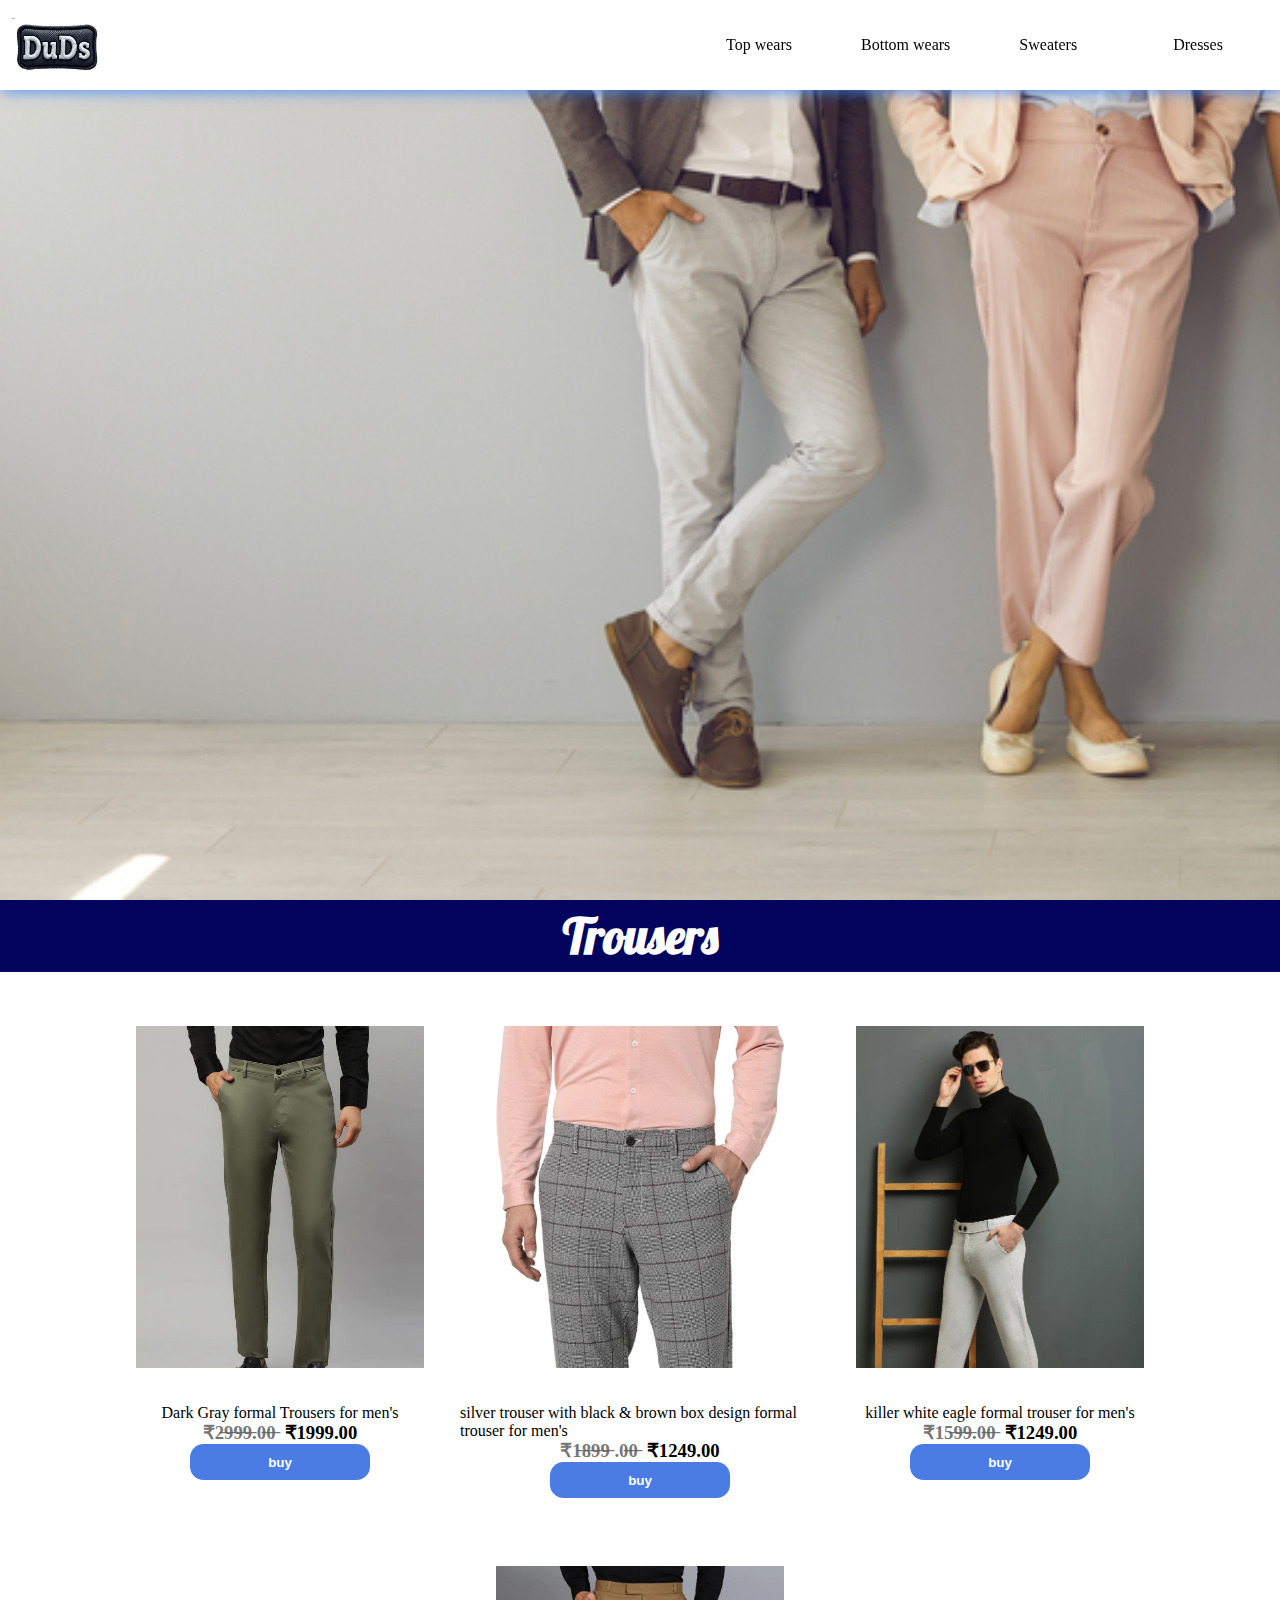
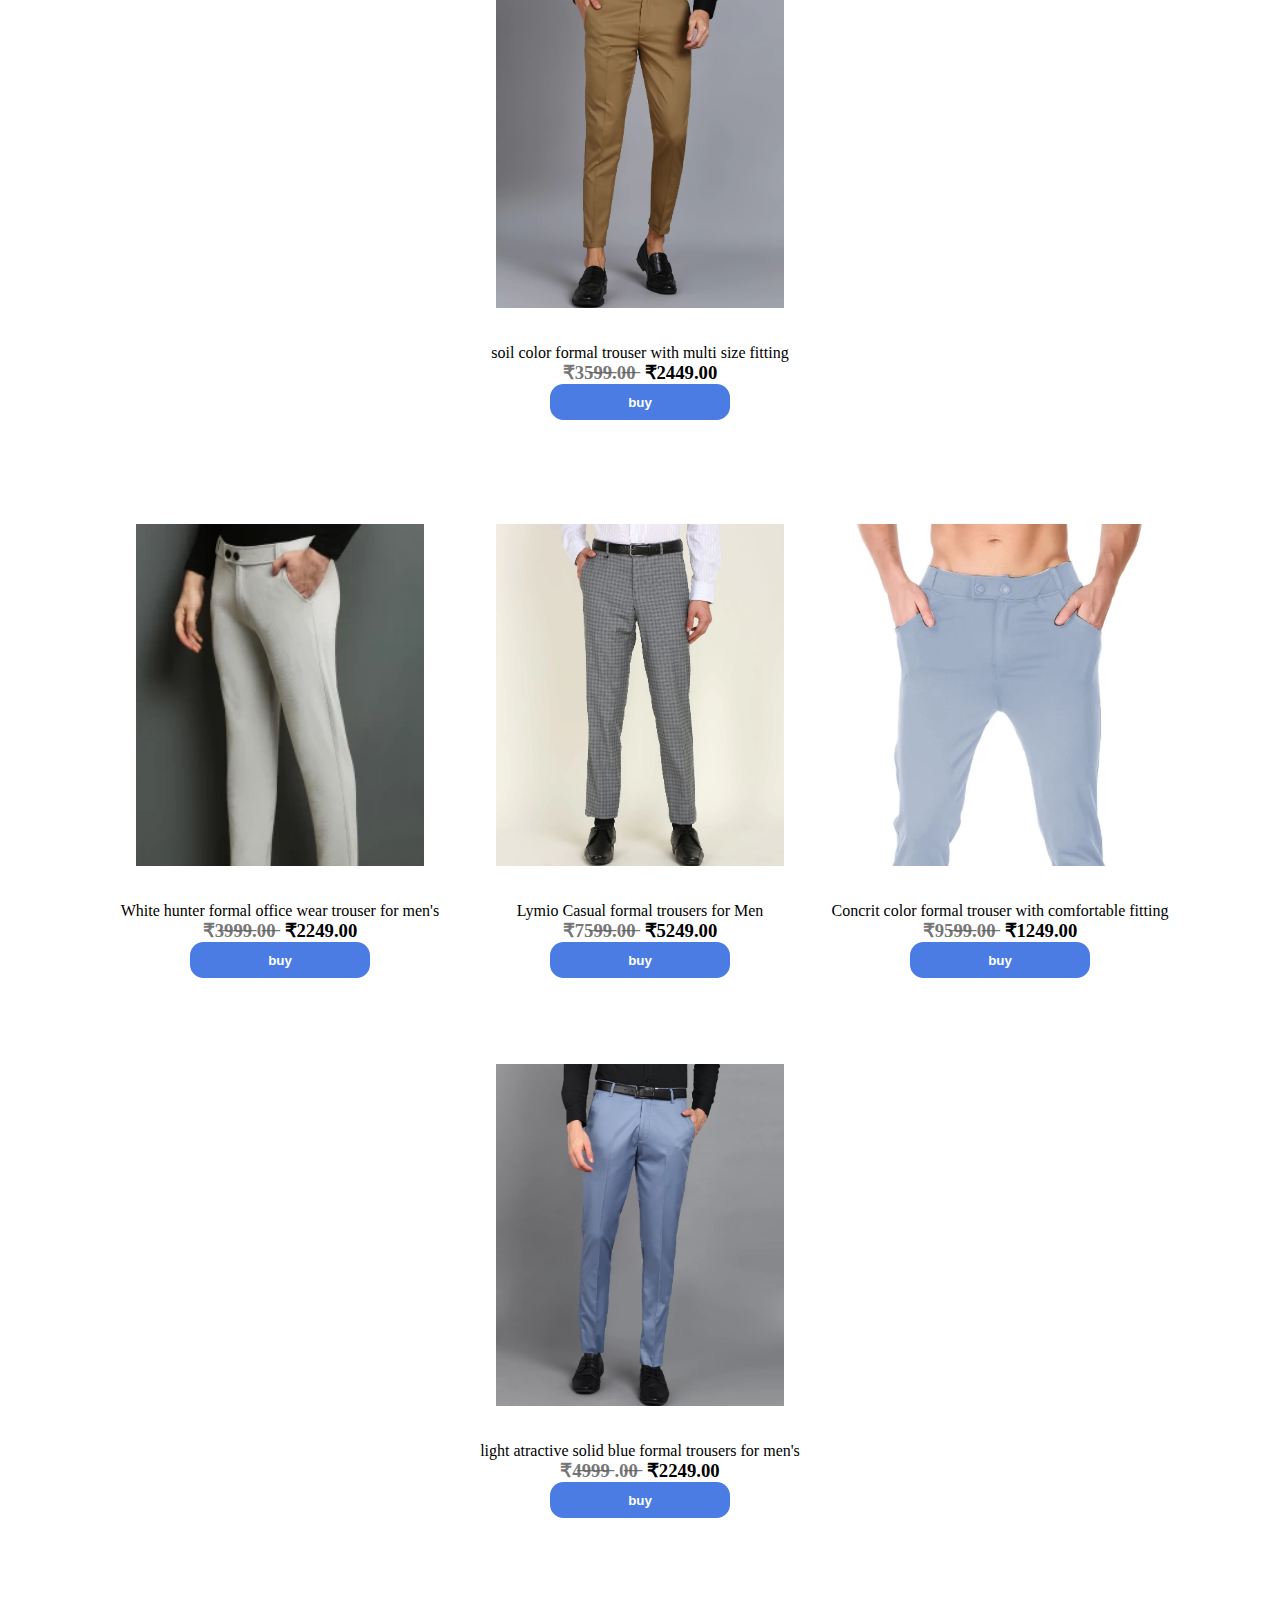
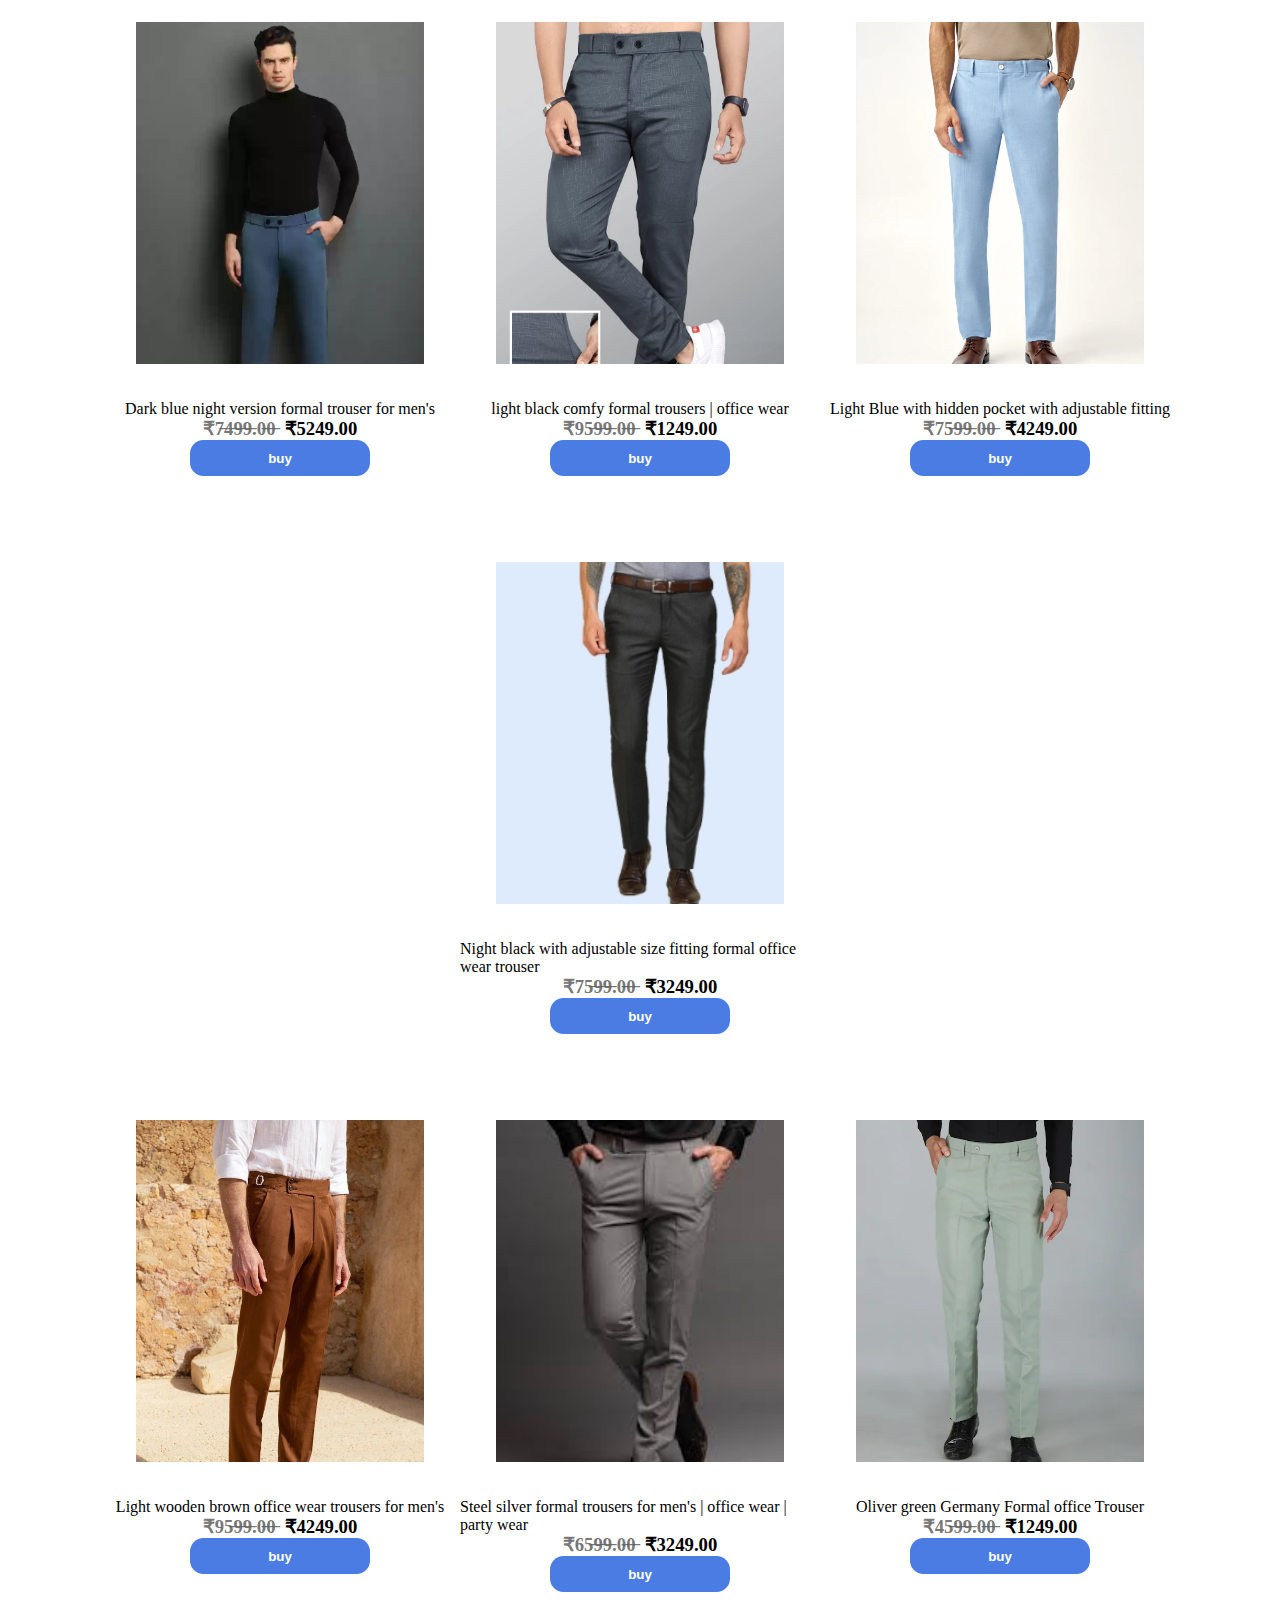
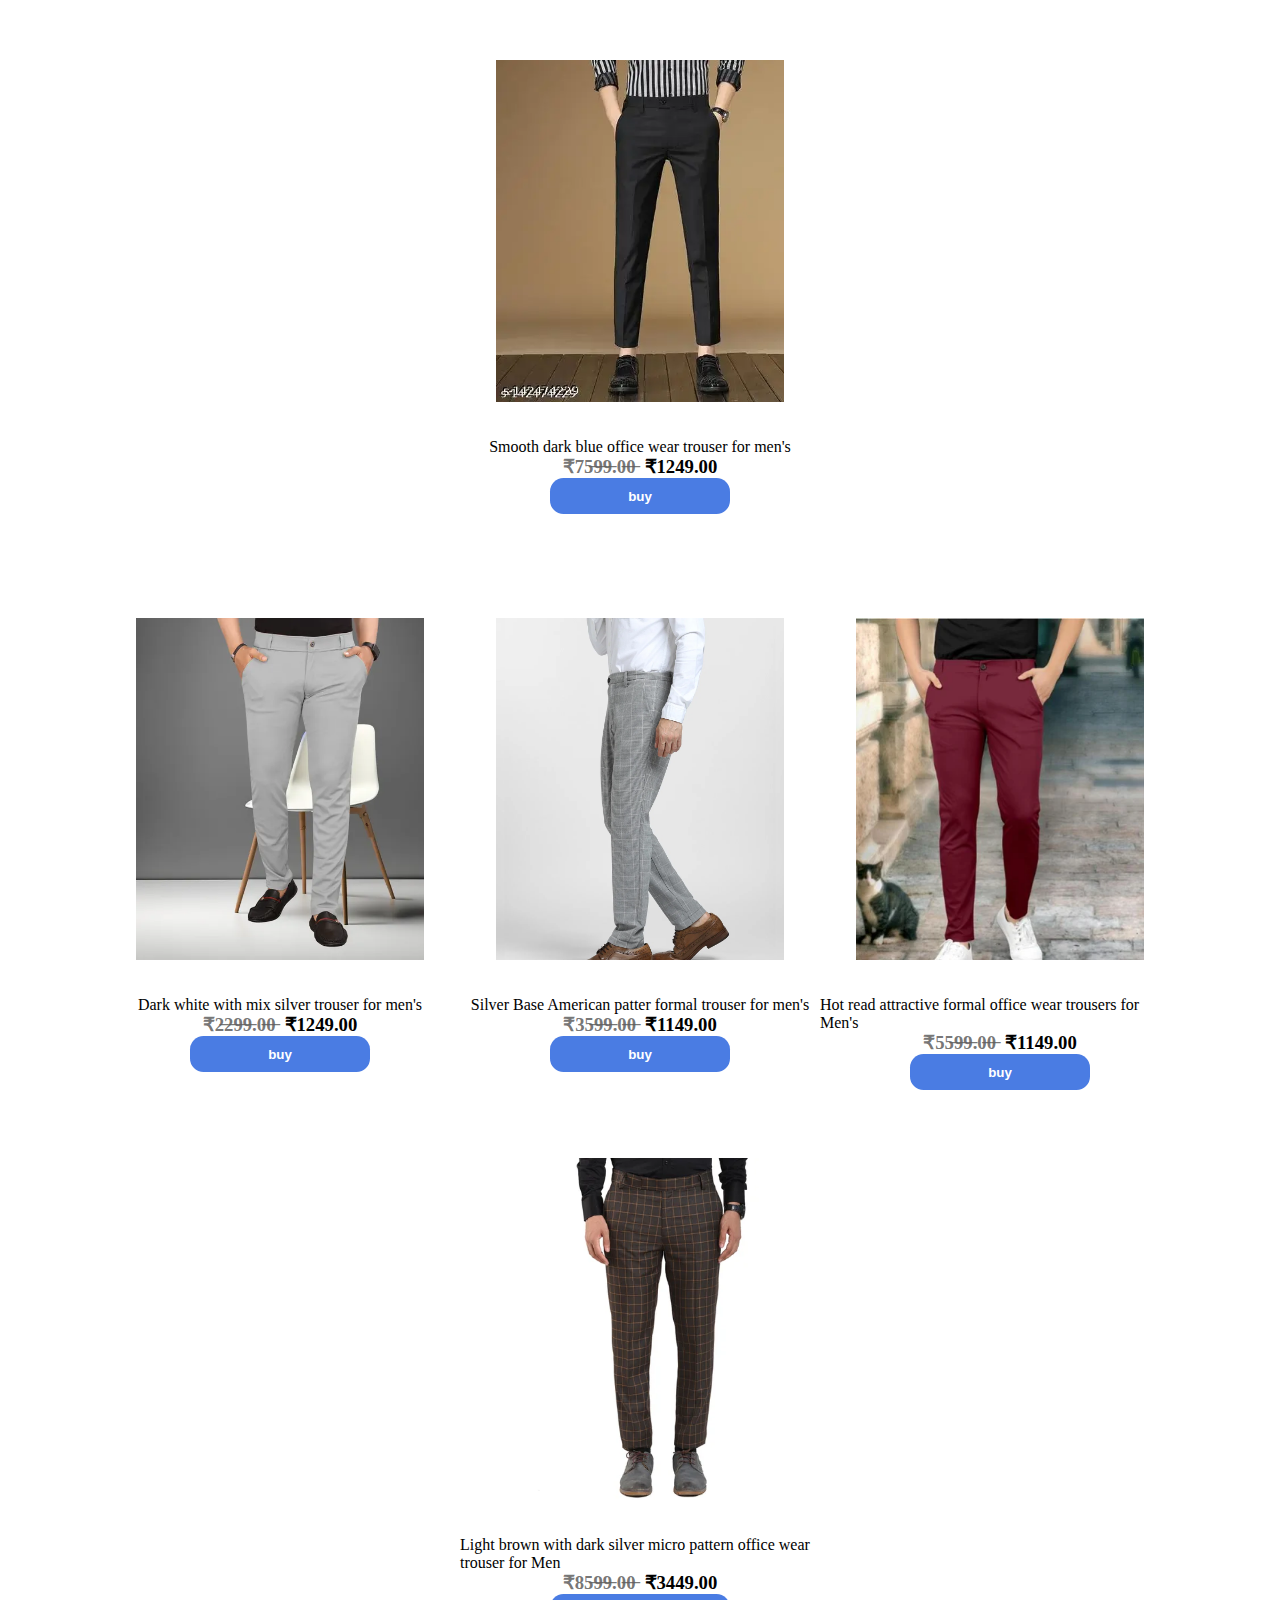
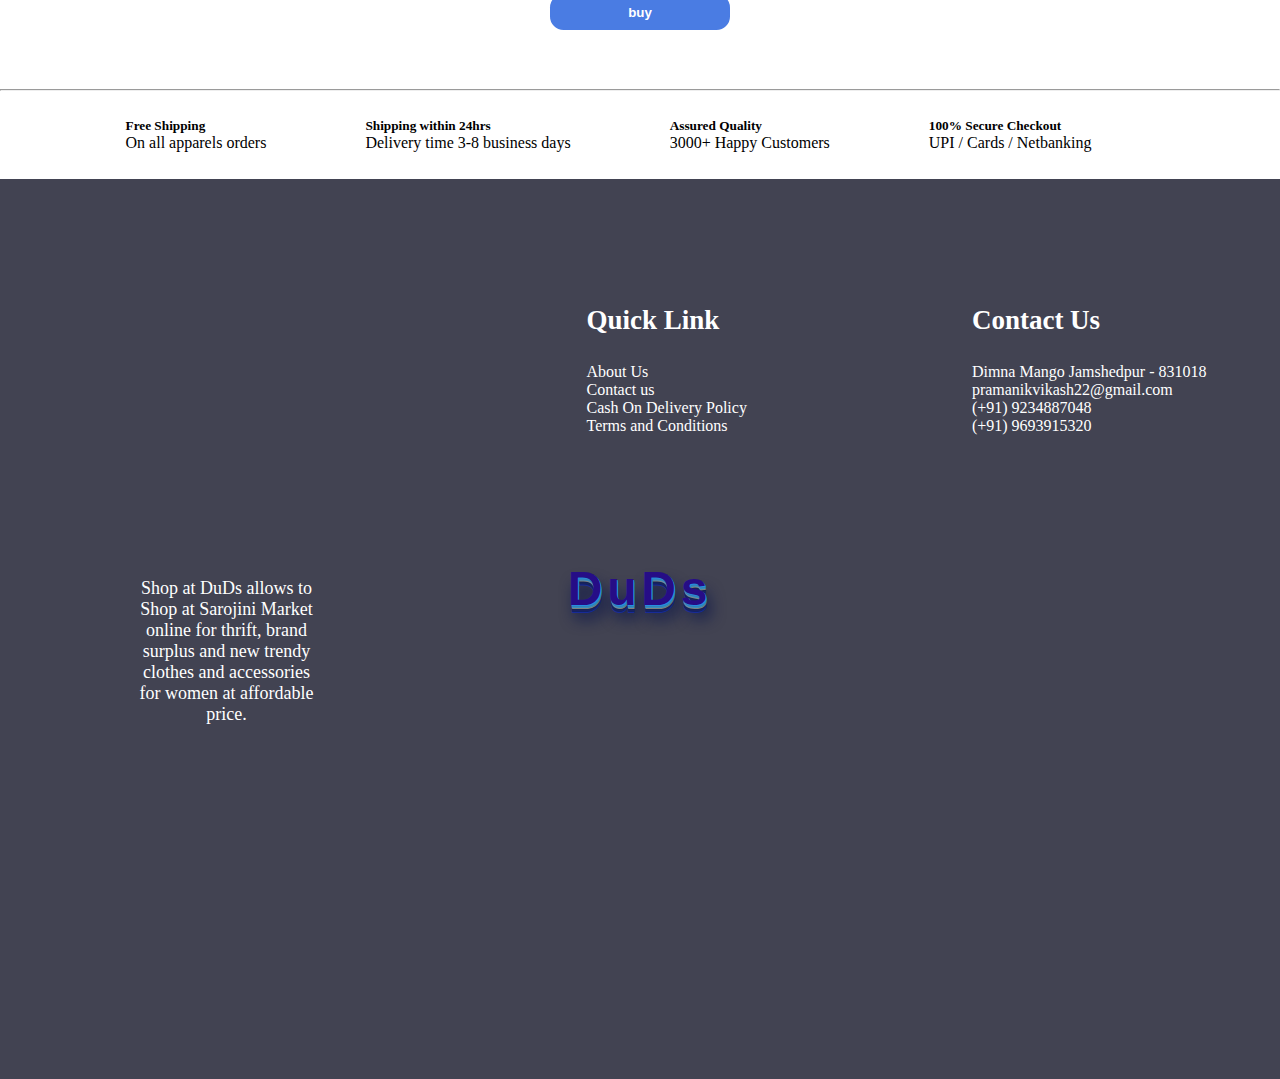
<file: trousers.html>
<!DOCTYPE html>
<html lang="en">
<head>
    <meta charset="UTF-8">
    <meta name="viewport" content="width=device-width, initial-scale=1.0">
    <title>trousers</title>
    <link rel="icon" type="image/x-icon" href="DuDsLoogo.png">
    <link rel="stylesheet" href="trousers.css">
    <link rel="preconnect" href="https://fonts.googleapis.com">
<link rel="preconnect" href="https://fonts.gstatic.com" crossorigin>
<link href="https://fonts.googleapis.com/css2?family=Archivo+Black&family=Fascinate+Inline&family=Platypi:ital,wght@0,300..800;1,300..800&family=Playfair+Display:ital,wght@0,400..900;1,400..900&family=Playwrite+CU:wght@100..400&display=swap" rel="stylesheet">
<link rel="preconnect" href="https://fonts.googleapis.com">
<link rel="preconnect" href="https://fonts.gstatic.com" crossorigin>
<link href="https://fonts.googleapis.com/css2?family=Archivo+Black&family=Fascinate+Inline&family=Lobster&family=Platypi:ital,wght@0,300..800;1,300..800&family=Playfair+Display:ital,wght@0,400..900;1,400..900&family=Playwrite+CU:wght@100..400&display=swap" rel="stylesheet">
<link rel="stylesheet" href="https://cdnjs.cloudflare.com/ajax/libs/font-awesome/6.5.1/css/all.min.css" integrity="sha512-DTOQO9RWCH3ppGqcWaEA1BIZOC6xxalwEsw9c2QQeAIftl+Vegovlnee1c9QX4TctnWMn13TZye+giMm8e2LwA==" crossorigin="anonymous" referrerpolicy="no-referrer" />



</head>
<body>

    
    <!-- nav start  -->
    
    <div class="navbar">

        <!-- logo -->
        <div class="logo">
            <!-- DuDs -->
        </div>

        <!-- home link -->

       <a href="index.html" class="home"><i class="fa-solid fa-house"></i></a>

        <!-- one -->
        <div class="dropdown">
            <span>Top wears <i class="fa-solid fa-caret-down"></i></span>
            <div class="dropdown-content">
            <ul>

                <a href="top-wears-shirts.html" class="dd"><li>Shirts</li></a>
                <a href="tShirts.html" class="dd"><li>T-shirts</li></a>
                <a href="blazers.html" class="dd"><li>Blazers</li></a>
                <a href="tops.html" class="dd"><li>Tops</li></a>
                <a href="denimJacket.html" class="dd"><li>Denim Jackets</li></a>
                
                
            </ul>
            </div>
          </div>


          <!-- two -->

          <div class="dropdown">
            <span>Bottom wears <i class="fa-solid fa-caret-down"></i></span>
            <div class="dropdown-content">
            <ul>
                
                <a href="jeans.html" class="dd"><li>Jeans</li></a>
                <!-- <a href="#" class="dd"><li>Trousers</li></a> -->
                <a href="shorts.html" class="dd"><li>shorts</li></a>
                <a href="skirts.html" class="dd"><li>skirts</li></a>
                <a href="loungeWear.html" class="dd"><li>Lounge wear</li></a>
            </ul>
            </div>
          </div>


          <!-- three -->

          <div class="sweaters">
            <a href="sweaters.html" class="sweaters">Sweaters</a>
          </div>


          <!-- four -->

          <div class="dropdown">
            <span>Dresses <i class="fa-solid fa-caret-down"></i></span>
            <div class="dropdown-content">
            <ul>
                <a href="summerDresses.html" class="dd"><li>Summer Dresses</li></a>
                <a href="winterDresses.html" class="dd"><li>Winter Dresses</li></a>
                
                
            </ul>
            </div>
          </div>

    </div>

    <!-- nav end  -->

    <!-- image of content -->

    <div class="image"></div>

    <!-- T-Shirts -->

   
      <div class="trousers">
        <h2>Trousers</h2>
      </div>


          <!-- layer 1 -->

    <div class="box">

    
      <!-- box1 -->

      <div class="box1">
        <div class="box1_1 tr1"></div>
        <div class="box1_2">

          <p>Dark Gray formal Trousers for men's</p>
    <div class="price">
      <h3 id="skratch">₹2̶9̶9̶9̶.0̶0̶ </h3>
      <h3 class="normal">  ₹1999.00</h3>
    </div>
        <div class="btn">
          <button class="buy" onclick="alert('I am working on it 🫡')">buy</button>
        </div>

        </div>
      </div>

      <!-- box2 -->

      <div class="box1">
        <div class="box1_1 tr2"></div>
        <div class="box1_2">

          <p>silver trouser with black & brown box design formal trouser for men's</s></p>
    <div class="price">
      <h3 id="skratch">₹1̶8̶9̶9̶ .0̶0̶ </h3>
      <h3 class="normal">  ₹1249.00</h3>
    </div>
        <div class="btn">
          <button class="buy" onclick="alert('I am working on it 🫡')">buy</button>
        </div>

        </div>
      </div>


      <!-- box 3 -->

      <div class="box1">
        <div class="box1_1 tr3"></div>
        <div class="box1_2">

          <p>killer white eagle formal trouser for men's</p>
    <div class="price">
      <h3 id="skratch">₹15̶9̶9̶.0̶0̶ </h3>
      <h3 class="normal">  ₹1249.00</h3>
    </div>
        <div class="btn">
          <button class="buy" onclick="alert('I am working on it 🫡')">buy</button>
        </div>

        </div>
      </div>

      <!-- box 4 -->

      <div class="box1">
        <div class="box1_1 tr4"></div>
        <div class="box1_2">

          <p>soil color formal trouser with multi size fitting </p>
    <div class="price">
      <h3 id="skratch">₹35̶9̶9̶.0̶0̶ </h3>
      <h3 class="normal">  ₹2449.00</h3>
    </div>
        <div class="btn">
          <button class="buy" onclick="alert('I am working on it 🫡')">buy</button>
        </div>

        </div>
      </div>

    </div>

    <!-- layer 2 -->

    <div class="box">

    
      <!-- box1 -->

      <div class="box1">
        <div class="box1_1 tr5"></div>
        <div class="box1_2">

          <p>White hunter formal office wear trouser for men's</p>
    <div class="price">
      <h3 id="skratch">₹3̶9̶9̶9̶.0̶0̶ </h3>
      <h3 class="normal">  ₹2249.00</h3>
    </div>
        <div class="btn">
          <button class="buy" onclick="alert('I am working on it 🫡')">buy</button>
        </div>

        </div>
      </div>

      <!-- box2 -->

      <div class="box1">
        <div class="box1_1 tr6"></div>
        <div class="box1_2">

          <p>Lymio Casual formal trousers for Men</p>
    <div class="price">
      <h3 id="skratch">₹75̶9̶9̶.0̶0̶ </h3>
      <h3 class="normal">  ₹5249.00</h3>
    </div>
        <div class="btn">
          <button class="buy" onclick="alert('I am working on it 🫡')">buy</button>
        </div>

        </div>
      </div>


      <!-- box 3 -->

      <div class="box1">
        <div class="box1_1 tr7"></div>
        <div class="box1_2">

          <p>Concrit color formal trouser with comfortable fitting</p>
    <div class="price">
      <h3 id="skratch">₹95̶9̶9̶.0̶0̶ </h3>
      <h3 class="normal">  ₹1249.00</h3>
    </div>
        <div class="btn">
          <button class="buy" onclick="alert('I am working on it 🫡')">buy</button>
        </div>

        </div>
      </div>

      <!-- box 4 -->

      <div class="box1">
        <div class="box1_1 tr8"></div>
        <div class="box1_2">

          <p>light atractive solid blue formal trousers for men's</p>
    <div class="price">
      <h3 id="skratch">₹4̶9̶9̶9̶ .0̶0̶ </h3>
      <h3 class="normal">  ₹2249.00</h3>
    </div>
        <div class="btn">
          <button class="buy" onclick="alert('I am working on it 🫡')">buy</button>
        </div>

        </div>
      </div>

    </div>


    <!-- layer 3 -->

<div class="box">

    
  <!-- box1 -->

  <div class="box1">
    <div class="box1_1 tr9"></div>
    <div class="box1_2">

      <p>Dark blue night version formal trouser for men's</p>
<div class="price">
  <h3 id="skratch">₹7̶4̶9̶9̶.0̶0̶ </h3>
  <h3 class="normal">  ₹5249.00</h3>
</div>
    <div class="btn">
      <button class="buy" onclick="alert('I am working on it 🫡')">buy</button>
    </div>

    </div>
  </div>

  <!-- box2 -->

  <div class="box1">
    <div class="box1_1 tr10"></div>
    <div class="box1_2">

      <p>light black comfy formal trousers | office wear </p>
<div class="price">
  <h3 id="skratch">₹95̶9̶9̶.0̶0̶ </h3>
  <h3 class="normal">  ₹1249.00</h3>
</div>
    <div class="btn">
      <button class="buy" onclick="alert('I am working on it 🫡')">buy</button>
    </div>

    </div>
  </div>


  <!-- box 3 -->

  <div class="box1">
    <div class="box1_1 tr11"></div>
    <div class="box1_2">

      <p>Light Blue with hidden pocket with adjustable fitting </p>
<div class="price">
  <h3 id="skratch">₹75̶9̶9̶.0̶0̶ </h3>
  <h3 class="normal">  ₹4249.00</h3>
</div>
    <div class="btn">
      <button class="buy" onclick="alert('I am working on it 🫡')">buy</button>
    </div>

    </div>
  </div>

  <!-- box 4 -->

  <div class="box1">
    <div class="box1_1 tr12"></div>
    <div class="box1_2">

      <p>Night black with adjustable size fitting formal office wear trouser</p>
<div class="price">
  <h3 id="skratch">₹75̶9̶9̶.0̶0̶ </h3>
  <h3 class="normal">  ₹3249.00</h3>
</div>
    <div class="btn">
      <button class="buy" onclick="alert('I am working on it 🫡')">buy</button>
    </div>

    </div>
  </div>

</div>

<!-- layer 4 -->

<div class="box">

    
  <!-- box1 -->

  <div class="box1">
    <div class="box1_1 tr13"></div>
    <div class="box1_2">

      <p>Light wooden brown office wear trousers for men's</p>
<div class="price">
  <h3 id="skratch">₹95̶9̶9̶.0̶0̶ </h3>
  <h3 class="normal">  ₹4249.00</h3>
</div>
    <div class="btn">
      <button class="buy" onclick="alert('I am working on it 🫡')">buy</button>
    </div>

    </div>
  </div>

  <!-- box2 -->

  <div class="box1">
    <div class="box1_1 tr14"></div>
    <div class="box1_2">

      <p>Steel silver formal trousers for men's | office wear | party wear </p>
<div class="price">
  <h3 id="skratch">₹65̶9̶9̶.0̶0̶ </h3>
  <h3 class="normal">  ₹3249.00</h3>
</div>
    <div class="btn">
      <button class="buy" onclick="alert('I am working on it 🫡')">buy</button>
    </div>

    </div>
  </div>


  <!-- box 3 -->

  <div class="box1">
    <div class="box1_1 tr15"></div>
    <div class="box1_2">

      <p>Oliver green Germany Formal office  Trouser</p>
<div class="price">
  <h3 id="skratch">₹45̶9̶9̶.0̶0̶ </h3>
  <h3 class="normal">  ₹1249.00</h3>
</div>
    <div class="btn">
      <button class="buy" onclick="alert('I am working on it 🫡')">buy</button>
    </div>

    </div>
  </div>

  <!-- box 4 -->

  <div class="box1">
    <div class="box1_1 tr16"></div>
    <div class="box1_2">

      <p>Smooth dark blue office wear trouser for men's</p>
<div class="price">
  <h3 id="skratch">₹75̶9̶9̶.0̶0̶ </h3>
  <h3 class="normal">  ₹1249.00</h3>
</div>
    <div class="btn">
      <button class="buy" onclick="alert('I am working on it 🫡')">buy</button>
    </div>

    </div>
  </div>

</div>

<!-- layer 5 -->

<div class="box">

    
  <!-- box1 -->

  <div class="box1">
    <div class="box1_1 tr17"></div>
    <div class="box1_2">

      <p>Dark white with mix silver trouser for men's </p>
<div class="price">
  <h3 id="skratch">₹2̶2̶9̶9̶.0̶0̶ </h3>
  <h3 class="normal">  ₹1249.00</h3>
</div>
    <div class="btn">
      <button class="buy" onclick="alert('I am working on it 🫡')">buy</button>
    </div>

    </div>
  </div>

  <!-- box2 -->

  <div class="box1">
    <div class="box1_1 tr18"></div>
    <div class="box1_2">

      <p>Silver Base American patter formal trouser for men's</p>
<div class="price">
  <h3 id="skratch">₹35̶9̶9̶.0̶0̶ </h3>
  <h3 class="normal">  ₹1149.00</h3>
</div>
    <div class="btn">
      <button class="buy" onclick="alert('I am working on it 🫡')">buy</button>
    </div>

    </div>
  </div>


  <!-- box 3 -->

  <div class="box1">
    <div class="box1_1 tr19"></div>
    <div class="box1_2">

      <p>Hot read attractive formal office wear trousers for Men's</p>
<div class="price">
  <h3 id="skratch">₹55̶9̶9̶.0̶0̶ </h3>
  <h3 class="normal">  ₹1149.00</h3>
</div>
    <div class="btn">
      <button class="buy" onclick="alert('I am working on it 🫡')">buy</button>
    </div>

    </div>
  </div>

  <!-- box 4 -->

  <div class="box1">
    <div class="box1_1 tr20"></div>
    <div class="box1_2">

      <p>Light brown with dark silver micro pattern  office wear trouser for Men</p>
<div class="price">
  <h3 id="skratch">₹85̶9̶9̶.0̶0̶ </h3>
  <h3 class="normal">  ₹3449.00</h3>
</div>
    <div class="btn">
      <button class="buy" onclick="alert('I am working on it 🫡')">buy</button>
    </div>

    </div>
  </div>

</div>



<!-- underline -->

<div class="underline">
  <hr >

</div>
<!-- extra details -->

<div class="extra">

  <!-- ex 1 -->
<div class="exx">
  
  <div class="ex">
    <i class="fa-solid fa-location-dot"></i>
    <div class="ex_1"><h5 class="exh5">Free Shipping</h5>
    On all apparels orders</div></div>
</div>

    <!-- ex 2 -->
<div class="exx">
  
    <div class="ex">
      <i class="fa-solid fa-arrows-left-right"></i>
      <div class="ex_1"><h5 class="exh5">Shipping within 24hrs</h5>
        Delivery time 3-8 business days</div></div>
</div>

      <!-- ex 3 -->

<div class="exx">
  
      <div class="ex">
        <i class="fa-solid fa-earth-asia"></i>
        <div class="ex_1"><h5 class="exh5">Assured Quality</h5>
          3000+ Happy Customers</div></div>
</div>
        
        <!--ex 4 -->
<div class="exx">
  
        <div class="ex">
          <i class="fa-solid fa-lock"></i>
          <div class="ex_1"><h5 class="exh5">100% Secure Checkout</h5>
            UPI / Cards / Netbanking</div></div>
</div>   


  
</div>


<!-- footer -->

<div class="footer">


  
  <div class="foot">
     <!-- logo -->
     <div class=" fpp">
      <!-- DuDs -->
  </div>
  <h2 class="Du">DuDs</h2>
      <p class="slogan">Shop at DuDs allows to Shop at Sarojini Market
           online for thrift, brand surplus and new trendy
            clothes and accessories for women at affordable 
            price.</p>
  </div>


  <div class="foot1">
      <h6 class="foot1H6">
          Quick Link
      </h6>
      <ul>
          <li><a href="#" class="foot1A">About Us</a></li>
          <li><a href="#" class="foot1A">Contact us</a></li>
          <li><a href="#" class="foot1A">Cash On Delivery Policy</a></li>
          <li><a href="#" class="foot1A">Terms and Conditions</a></li>
      </ul>
  </div>
  <div class="foot2">

      <h6 class="foot2H6">Contact Us</h6>

      <ul>
         <li><a href="#" class="  foot2A  "><i class="fa-solid fa-location-dot"></i> Dimna Mango Jamshedpur - 831018</a></li>
         <li><a href="#" class="  foot2A  "><i class="fa-regular fa-envelope"></i> pramanikvikash22@gmail.com</a></li>
         <li><a href="#" class="  foot2A  "><i class="fa-brands fa-whatsapp"></i> (+91) 9234887048</a></li>
         <li><a href="#" class="  foot2A  "><i class="fa-solid fa-phone"></i> (+91) 9693915320</a></li>
      </ul>
  </div>

 </div>


    
</body>
</html>
</file>
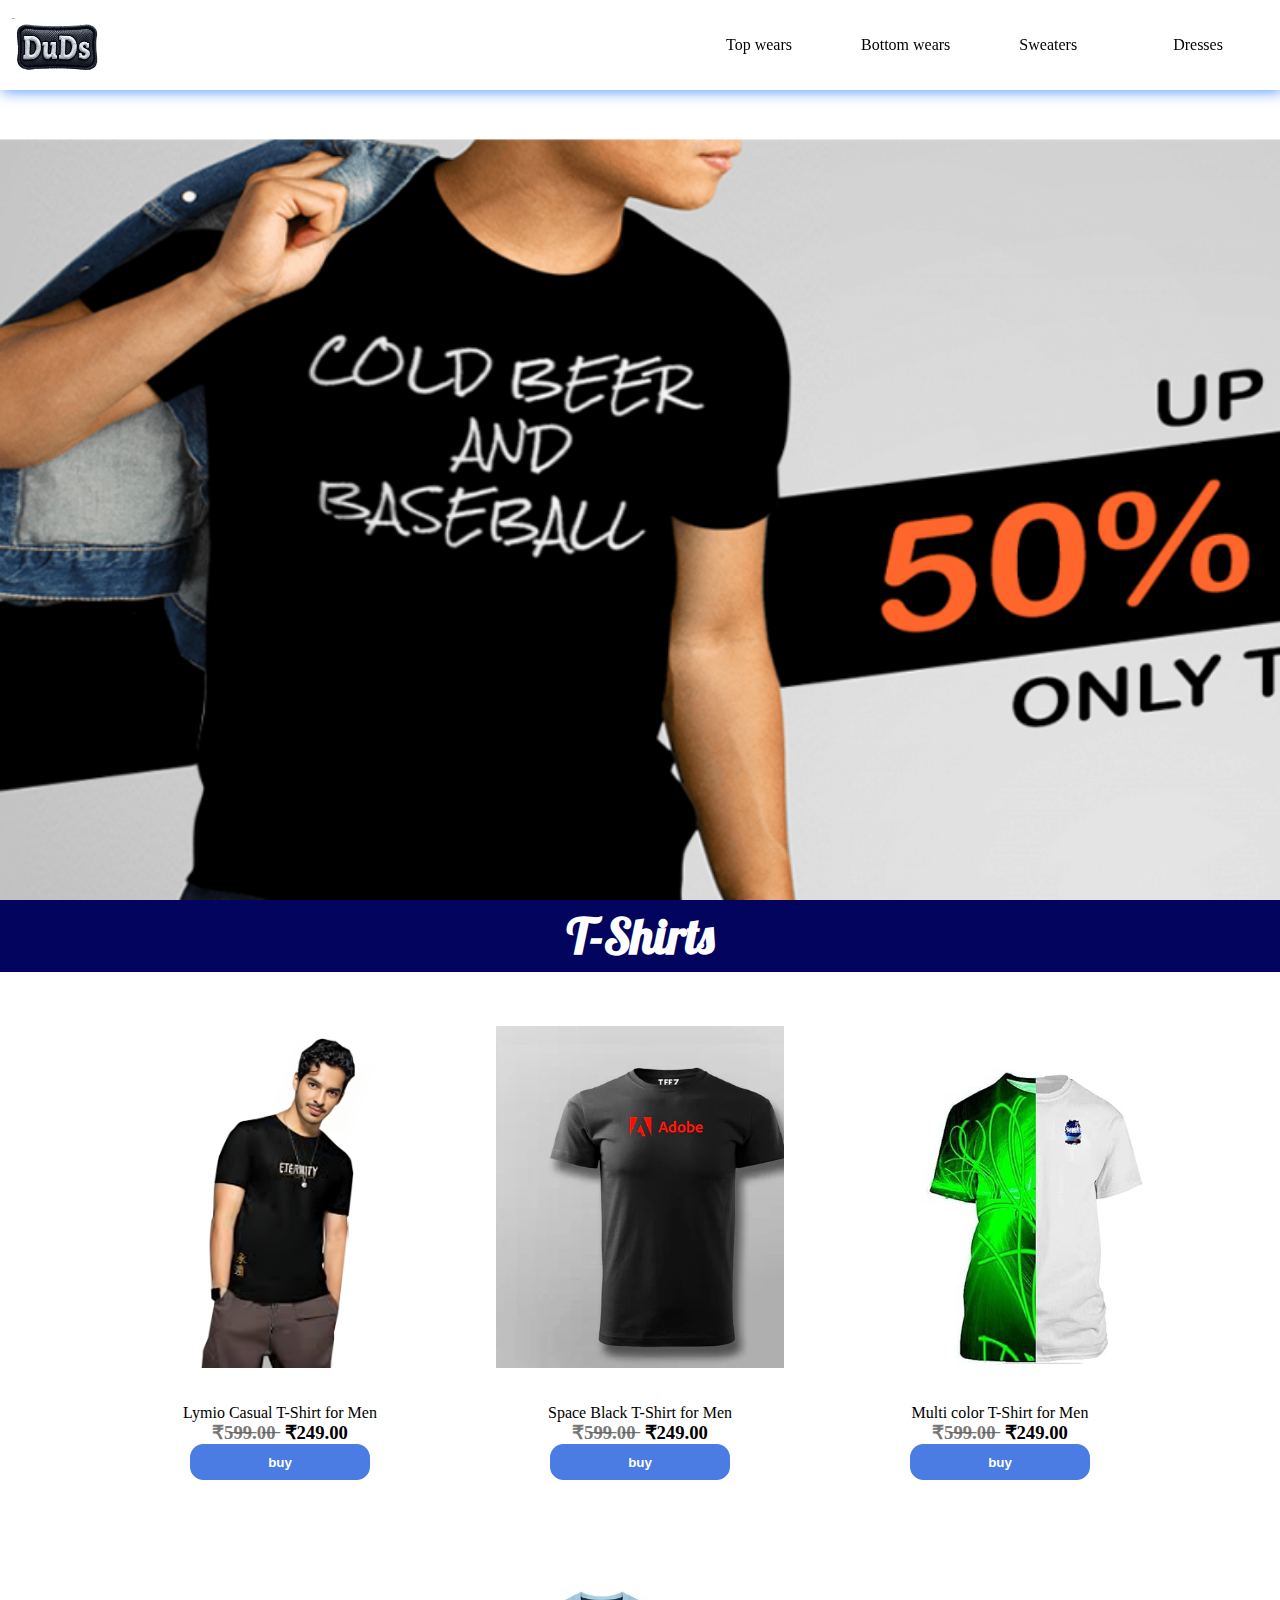
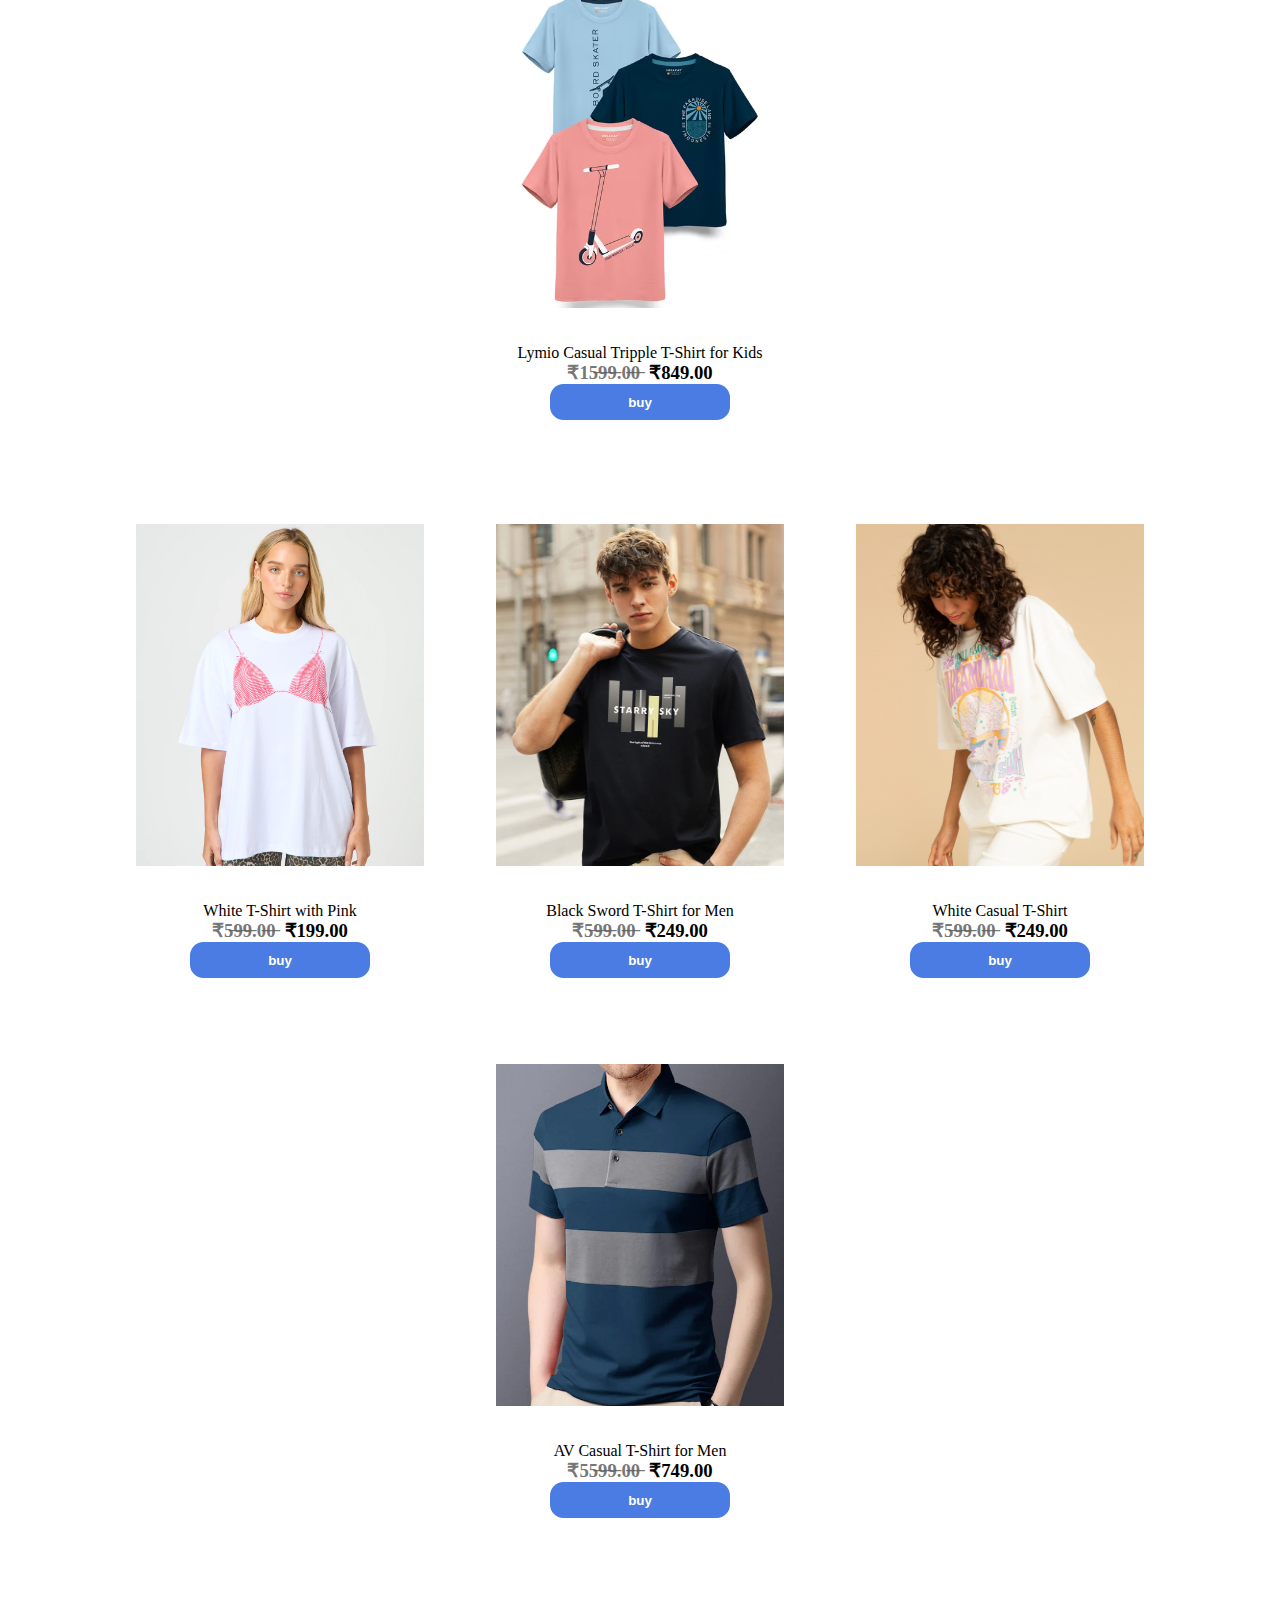
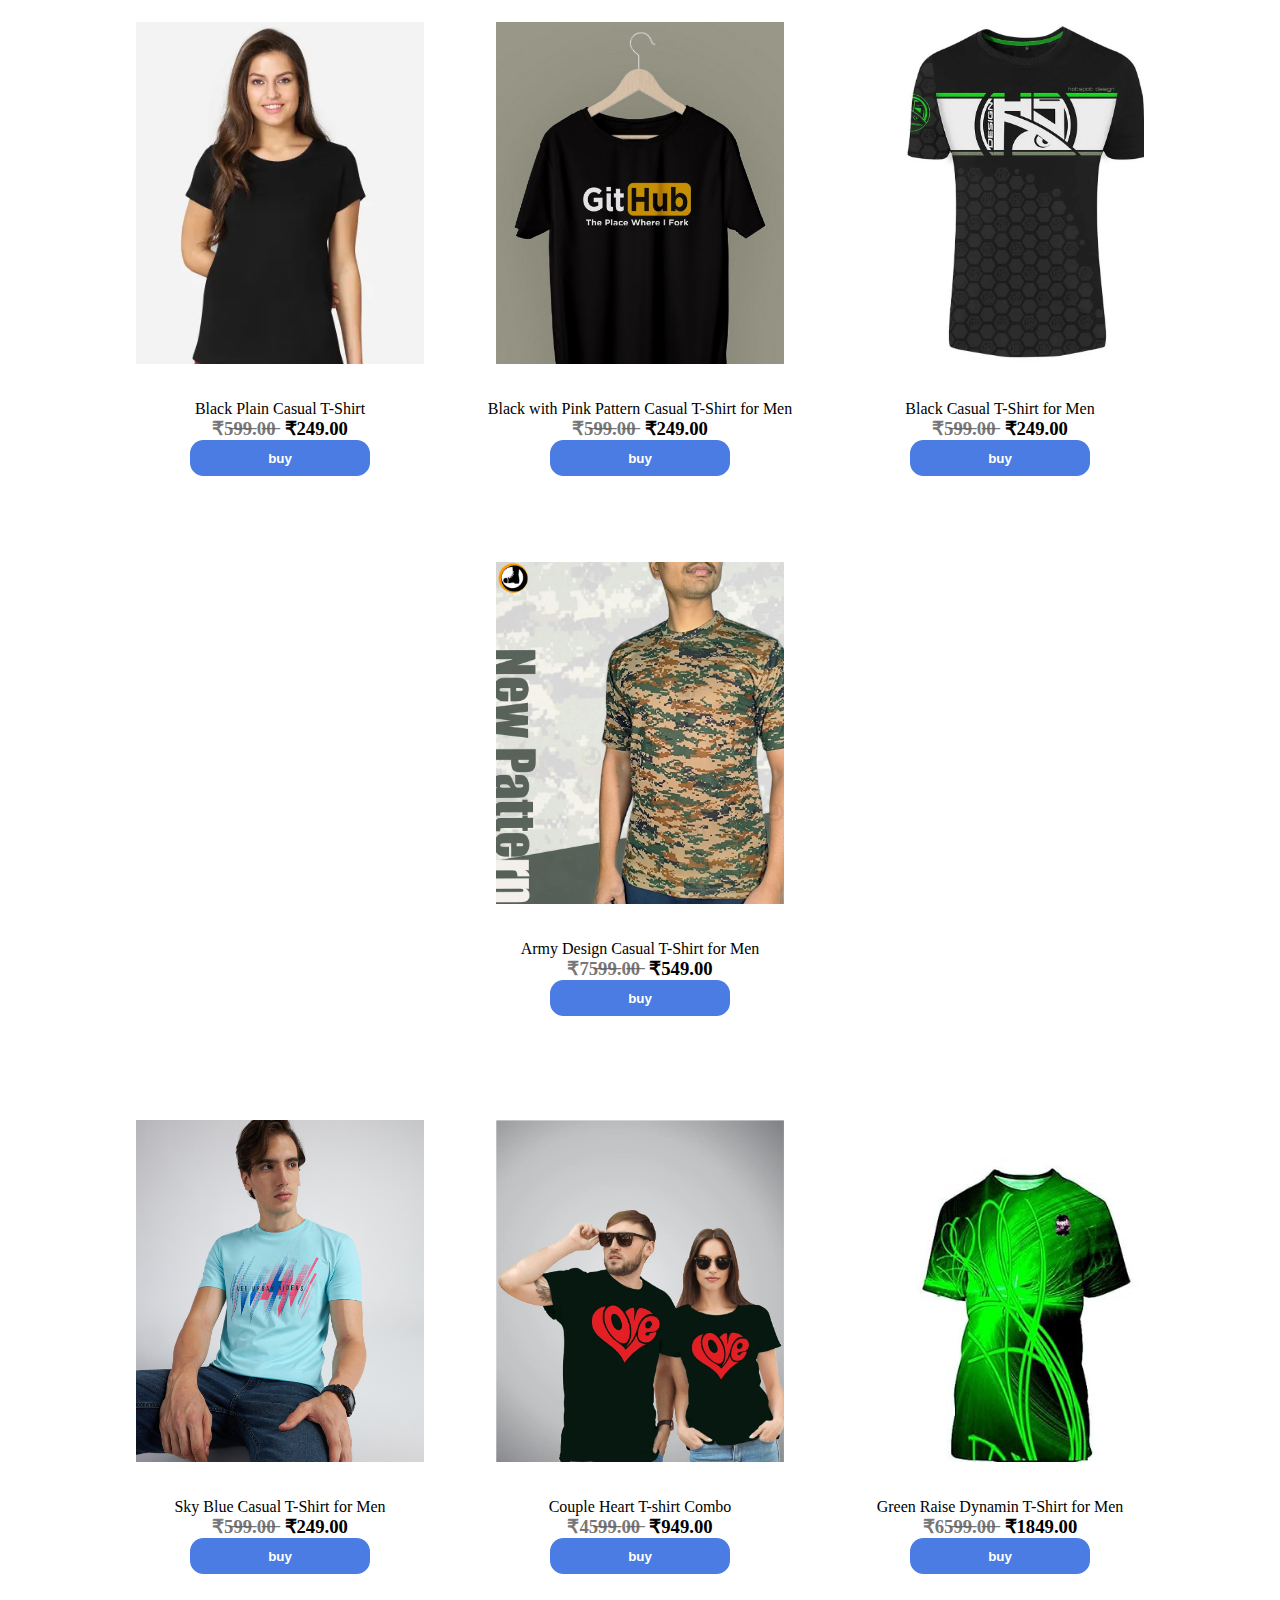
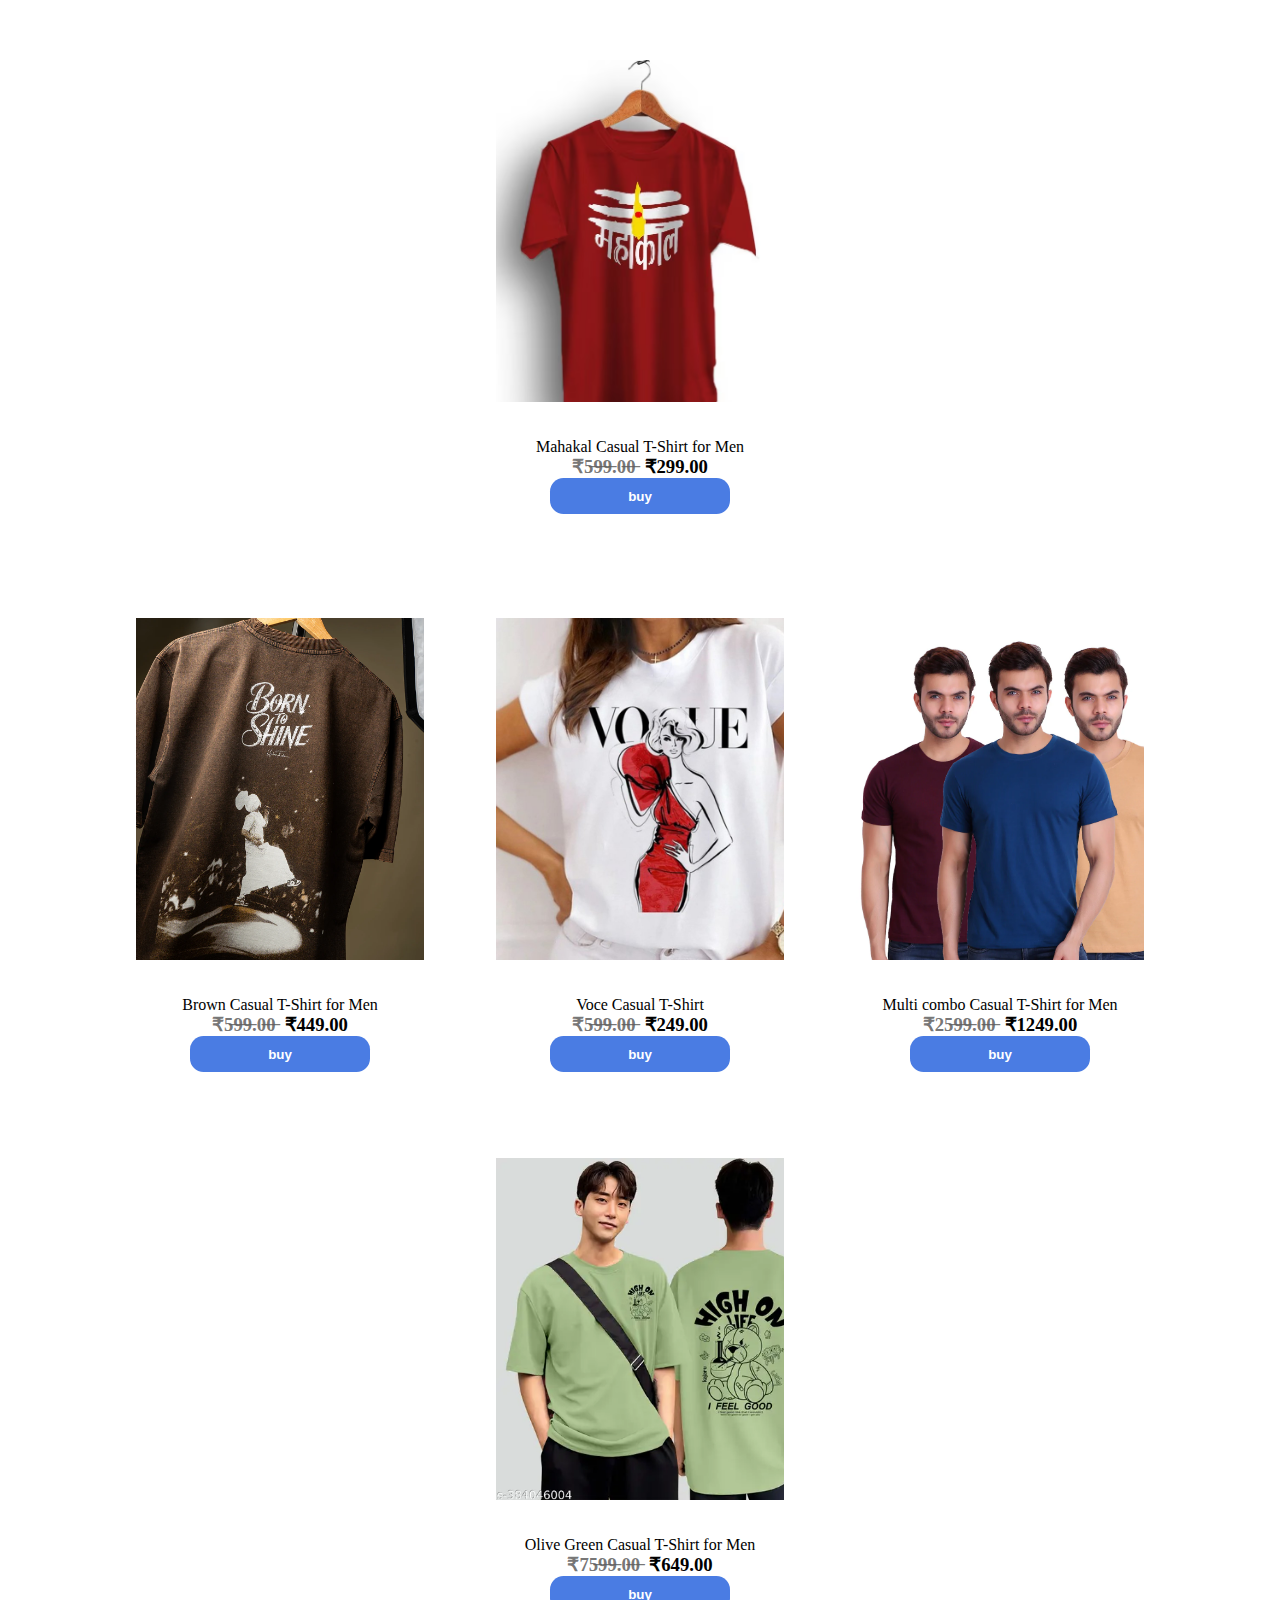
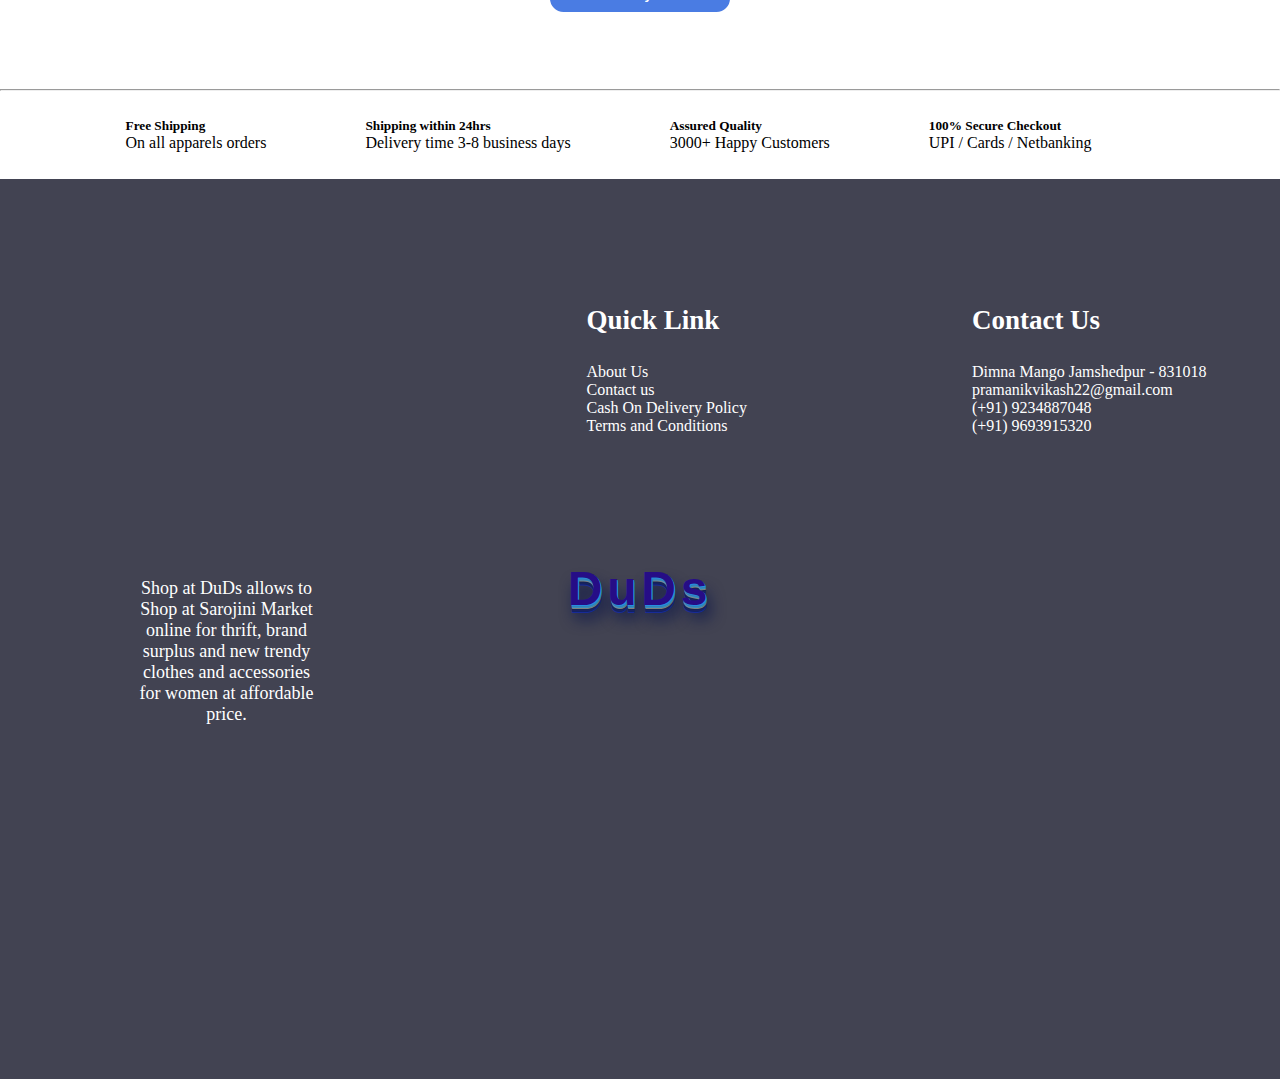
<file: tShirts.html>
<!DOCTYPE html>
<html lang="en">
<head>
    <meta charset="UTF-8">
    <meta name="viewport" content="width=device-width, initial-scale=1.0">
    <title>top-wears-t-shirts</title>
    <link rel="icon" type="image/x-icon" href="DuDsLoogo.png">
    <link rel="stylesheet" href="tShirts.css">
    <link rel="preconnect" href="https://fonts.googleapis.com">
<link rel="preconnect" href="https://fonts.gstatic.com" crossorigin>
<link href="https://fonts.googleapis.com/css2?family=Archivo+Black&family=Fascinate+Inline&family=Platypi:ital,wght@0,300..800;1,300..800&family=Playfair+Display:ital,wght@0,400..900;1,400..900&family=Playwrite+CU:wght@100..400&display=swap" rel="stylesheet">
<link rel="preconnect" href="https://fonts.googleapis.com">
<link rel="preconnect" href="https://fonts.gstatic.com" crossorigin>
<link href="https://fonts.googleapis.com/css2?family=Archivo+Black&family=Fascinate+Inline&family=Lobster&family=Platypi:ital,wght@0,300..800;1,300..800&family=Playfair+Display:ital,wght@0,400..900;1,400..900&family=Playwrite+CU:wght@100..400&display=swap" rel="stylesheet">
<link rel="stylesheet" href="https://cdnjs.cloudflare.com/ajax/libs/font-awesome/6.5.1/css/all.min.css" integrity="sha512-DTOQO9RWCH3ppGqcWaEA1BIZOC6xxalwEsw9c2QQeAIftl+Vegovlnee1c9QX4TctnWMn13TZye+giMm8e2LwA==" crossorigin="anonymous" referrerpolicy="no-referrer" />



</head>
<body>

    
    <!-- nav start  -->
    
    <div class="navbar">

        <!-- logo -->
        <div class="logo">
            <!-- DuDs -->
        </div>

        <!-- home link -->

        <a href="index.html" class="home"><i class="fa-solid fa-house"></i></a>

        <!-- one -->
        <div class="dropdown">
            <span>Top wears <i class="fa-solid fa-caret-down"></i></span>
            <div class="dropdown-content">
            <ul>

                <a href="top-wears-shirts.html" class="dd"><li>Shirts</li></a>
                <!-- <a href="#" class="dd"><li>T-shirts</li></a> -->
                <a href="blazers.html" class="dd"><li>Blazers</li></a>
                <a href="tops.html" class="dd"><li>Tops</li></a>
                <a href="denimJacket.html" class="dd"><li>Denim Jackets</li></a>
                
                
            </ul>
            </div>
          </div>


          <!-- two -->

          <div class="dropdown">
            <span>Bottom wears <i class="fa-solid fa-caret-down"></i></span>
            <div class="dropdown-content">
            <ul>
                
                <a href="jeans.html" class="dd"><li>Jeans</li></a>
                <a href="trousers.html" class="dd"><li>Trousers</li></a>
                <a href="shorts.html" class="dd"><li>shorts</li></a>
                <a href="skirts.html" class="dd"><li>skirts</li></a>
                <a href="loungeWear.html" class="dd"><li>Lounge wear</li></a>
            </ul>
            </div>
          </div>


          <!-- three -->

          <div class="sweaters">
            <a href="sweaters.html" class="sweaters">Sweaters</a>
          </div>


          <!-- four -->

          <div class="dropdown">
            <span>Dresses <i class="fa-solid fa-caret-down"></i></span>
            <div class="dropdown-content">
            <ul>
                <a href="summerDresses.html" class="dd"><li>Summer Dresses</li></a>
                <a href="winterDresses.html" class="dd"><li>Winter Dresses</li></a>
                
                
            </ul>
            </div>
          </div>

    </div>

    <!-- nav end  -->

    <!-- image of content -->

    <div class="image"></div>

    <!-- T-Shirts -->

   
      <div class="tshirts">
        <h2>T-Shirts</h2>
      </div>


          <!-- layer 1 -->

    <div class="box">

    
      <!-- box1 -->

      <div class="box1">
        <div class="box1_1 ts1"></div>
        <div class="box1_2">

          <p>Lymio Casual T-Shirt for Men</p>
    <div class="price">
      <h3 id="skratch">₹5̶9̶9̶.0̶0̶ </h3>
      <h3 class="normal">  ₹249.00</h3>
    </div>
        <div class="btn">
          <button class="buy"onclick="alert('I am working on it 😎')">buy</button>
        </div>

        </div>
      </div>

      <!-- box2 -->

      <div class="box1">
        <div class="box1_1 ts2"></div>
        <div class="box1_2">

          <p>Space Black T-Shirt for Men</p>
    <div class="price">
      <h3 id="skratch">₹5̶9̶9̶.0̶0̶ </h3>
      <h3 class="normal">  ₹249.00</h3>
    </div>
        <div class="btn">
          <button class="buy"onclick="alert('I am working on it 😎')">buy</button>
        </div>

        </div>
      </div>


      <!-- box 3 -->

      <div class="box1">
        <div class="box1_1 ts3"></div>
        <div class="box1_2">

          <p>Multi color T-Shirt for Men</p>
    <div class="price">
      <h3 id="skratch">₹5̶9̶9̶.0̶0̶ </h3>
      <h3 class="normal">  ₹249.00</h3>
    </div>
        <div class="btn">
          <button class="buy"onclick="alert('I am working on it 😎')">buy</button>
        </div>

        </div>
      </div>

      <!-- box 4 -->

      <div class="box1">
        <div class="box1_1 ts4"></div>
        <div class="box1_2">

          <p>Lymio Casual Tripple T-Shirt for Kids</p>
    <div class="price">
      <h3 id="skratch">₹15̶9̶9̶.0̶0̶ </h3>
      <h3 class="normal">  ₹849.00</h3>
    </div>
        <div class="btn">
          <button class="buy"onclick="alert('I am working on it 😎')">buy</button>
        </div>

        </div>
      </div>

    </div>

    <!-- layer 2 -->

    <div class="box">

    
      <!-- box1 -->

      <div class="box1">
        <div class="box1_1 ts5"></div>
        <div class="box1_2">

          <p>White  T-Shirt with Pink</p>
    <div class="price">
      <h3 id="skratch">₹5̶9̶9̶.0̶0̶ </h3>
      <h3 class="normal">  ₹199.00</h3>
    </div>
        <div class="btn">
          <button class="buy"onclick="alert('I am working on it 😎')">buy</button>
        </div>

        </div>
      </div>

      <!-- box2 -->

      <div class="box1">
        <div class="box1_1 ts6"></div>
        <div class="box1_2">

          <p>Black Sword T-Shirt for Men</p>
    <div class="price">
      <h3 id="skratch">₹5̶9̶9̶.0̶0̶ </h3>
      <h3 class="normal">  ₹249.00</h3>
    </div>
        <div class="btn">
          <button class="buy"onclick="alert('I am working on it 😎')">buy</button>
        </div>

        </div>
      </div>


      <!-- box 3 -->

      <div class="box1">
        <div class="box1_1 ts7"></div>
        <div class="box1_2">

          <p>White Casual T-Shirt </p>
    <div class="price">
      <h3 id="skratch">₹5̶9̶9̶.0̶0̶ </h3>
      <h3 class="normal">  ₹249.00</h3>
    </div>
        <div class="btn">
          <button class="buy"onclick="alert('I am working on it 😎')">buy</button>
        </div>

        </div>
      </div>

      <!-- box 4 -->

      <div class="box1">
        <div class="box1_1 ts8"></div>
        <div class="box1_2">

          <p>AV  Casual T-Shirt for Men</p>
    <div class="price">
      <h3 id="skratch">₹55̶9̶9̶.0̶0̶ </h3>
      <h3 class="normal">  ₹749.00</h3>
    </div>
        <div class="btn">
          <button class="buy"onclick="alert('I am working on it 😎')">buy</button>
        </div>

        </div>
      </div>

    </div>


    <!-- layer 3 -->

<div class="box">

    
  <!-- box1 -->

  <div class="box1">
    <div class="box1_1 ts9"></div>
    <div class="box1_2">

      <p>Black Plain Casual T-Shirt </p>
<div class="price">
  <h3 id="skratch">₹5̶9̶9̶.0̶0̶ </h3>
  <h3 class="normal">  ₹249.00</h3>
</div>
    <div class="btn">
      <button class="buy"onclick="alert('I am working on it 😎')">buy</button>
    </div>

    </div>
  </div>

  <!-- box2 -->

  <div class="box1">
    <div class="box1_1 ts10"></div>
    <div class="box1_2">

      <p>Black with Pink Pattern Casual T-Shirt for Men</p>
<div class="price">
  <h3 id="skratch">₹5̶9̶9̶.0̶0̶ </h3>
  <h3 class="normal">  ₹249.00</h3>
</div>
    <div class="btn">
      <button class="buy"onclick="alert('I am working on it 😎')">buy</button>
    </div>

    </div>
  </div>


  <!-- box 3 -->

  <div class="box1">
    <div class="box1_1 ts11"></div>
    <div class="box1_2">

      <p>Black Casual T-Shirt for Men</p>
<div class="price">
  <h3 id="skratch">₹5̶9̶9̶.0̶0̶ </h3>
  <h3 class="normal">  ₹249.00</h3>
</div>
    <div class="btn">
      <button class="buy"onclick="alert('I am working on it 😎')">buy</button>
    </div>

    </div>
  </div>

  <!-- box 4 -->

  <div class="box1">
    <div class="box1_1 ts12"></div>
    <div class="box1_2">

      <p>Army Design Casual T-Shirt for Men</p>
<div class="price">
  <h3 id="skratch">₹75̶9̶9̶.0̶0̶ </h3>
  <h3 class="normal">  ₹549.00</h3>
</div>
    <div class="btn">
      <button class="buy"onclick="alert('I am working on it 😎')">buy</button>
    </div>

    </div>
  </div>

</div>

<!-- layer 4 -->

<div class="box">

    
  <!-- box1 -->

  <div class="box1">
    <div class="box1_1 ts13"></div>
    <div class="box1_2">

      <p>Sky Blue Casual T-Shirt for Men</p>
<div class="price">
  <h3 id="skratch">₹5̶9̶9̶.0̶0̶ </h3>
  <h3 class="normal">  ₹249.00</h3>
</div>
    <div class="btn">
      <button class="buy"onclick="alert('I am working on it 😎')">buy</button>
    </div>

    </div>
  </div>

  <!-- box2 -->

  <div class="box1">
    <div class="box1_1 ts14"></div>
    <div class="box1_2">

      <p>Couple Heart T-shirt Combo</p>
<div class="price">
  <h3 id="skratch">₹45̶9̶9̶.0̶0̶ </h3>
  <h3 class="normal">  ₹949.00</h3>
</div>
    <div class="btn">
      <button class="buy"onclick="alert('I am working on it 😎')">buy</button>
    </div>

    </div>
  </div>


  <!-- box 3 -->

  <div class="box1">
    <div class="box1_1 ts15"></div>
    <div class="box1_2">

      <p>Green Raise Dynamin T-Shirt for Men</p>
<div class="price">
  <h3 id="skratch">₹65̶9̶9̶.0̶0̶ </h3>
  <h3 class="normal">  ₹1849.00</h3>
</div>
    <div class="btn">
      <button class="buy"onclick="alert('I am working on it 😎')">buy</button>
    </div>

    </div>
  </div>

  <!-- box 4 -->

  <div class="box1">
    <div class="box1_1 ts16"></div>
    <div class="box1_2">

      <p>Mahakal Casual T-Shirt for Men</p>
<div class="price">
  <h3 id="skratch">₹5̶9̶9̶.0̶0̶ </h3>
  <h3 class="normal">  ₹299.00</h3>
</div>
    <div class="btn">
      <button class="buy"onclick="alert('I am working on it 😎')">buy</button>
    </div>

    </div>
  </div>

</div>

<!-- layer 5 -->

<div class="box">

    
  <!-- box1 -->

  <div class="box1">
    <div class="box1_1 ts17"></div>
    <div class="box1_2">

      <p>Brown Casual T-Shirt for Men</p>
<div class="price">
  <h3 id="skratch">₹5̶9̶9̶.0̶0̶ </h3>
  <h3 class="normal">  ₹449.00</h3>
</div>
    <div class="btn">
      <button class="buy"onclick="alert('I am working on it 😎')">buy</button>
    </div>

    </div>
  </div>

  <!-- box2 -->

  <div class="box1">
    <div class="box1_1 ts18"></div>
    <div class="box1_2">

      <p>Voce Casual T-Shirt</p>
<div class="price">
  <h3 id="skratch">₹5̶9̶9̶.0̶0̶ </h3>
  <h3 class="normal">  ₹249.00</h3>
</div>
    <div class="btn">
      <button class="buy"onclick="alert('I am working on it 😎')">buy</button>
    </div>

    </div>
  </div>


  <!-- box 3 -->

  <div class="box1">
    <div class="box1_1 ts19"></div>
    <div class="box1_2">

      <p>Multi combo Casual T-Shirt for Men</p>
<div class="price">
  <h3 id="skratch">₹25̶9̶9̶.0̶0̶ </h3>
  <h3 class="normal">  ₹1249.00</h3>
</div>
    <div class="btn">
      <button class="buy"onclick="alert('I am working on it 😎')">buy</button>
    </div>

    </div>
  </div>

  <!-- box 4 -->

  <div class="box1">
    <div class="box1_1 ts20"></div>
    <div class="box1_2">

      <p>Olive Green Casual T-Shirt for Men</p>
<div class="price">
  <h3 id="skratch">₹75̶9̶9̶.0̶0̶ </h3>
  <h3 class="normal">  ₹649.00</h3>
</div>
    <div class="btn">
      <button class="buy"onclick="alert('I am working on it 😎')">buy</button>
    </div>

    </div>
  </div>

</div>


<!-- underline -->

<div class="underline">
  <hr >

</div>
<!-- extra details -->

<div class="extra">

  <!-- ex 1 -->
<div class="exx">
  
  <div class="ex">
    <i class="fa-solid fa-location-dot"></i>
    <div class="ex_1"><h5 class="exh5">Free Shipping</h5>
    On all apparels orders</div></div>
</div>

    <!-- ex 2 -->
<div class="exx">
  
    <div class="ex">
      <i class="fa-solid fa-arrows-left-right"></i>
      <div class="ex_1"><h5 class="exh5">Shipping within 24hrs</h5>
        Delivery time 3-8 business days</div></div>
</div>

      <!-- ex 3 -->

<div class="exx">
  
      <div class="ex">
        <i class="fa-solid fa-earth-asia"></i>
        <div class="ex_1"><h5 class="exh5">Assured Quality</h5>
          3000+ Happy Customers</div></div>
</div>
        
        <!--ex 4 -->
<div class="exx">
  
        <div class="ex">
          <i class="fa-solid fa-lock"></i>
          <div class="ex_1"><h5 class="exh5">100% Secure Checkout</h5>
            UPI / Cards / Netbanking</div></div>
</div>   


  
</div>


<!-- footer -->

<div class="footer">


  <div class="foot">
     <!-- logo -->
     <div class=" fpp">
      <!-- DuDs -->
  </div>
  <h2 class="Du">DuDs</h2>
      <p class="slogan">Shop at DuDs allows to Shop at Sarojini Market
           online for thrift, brand surplus and new trendy
            clothes and accessories for women at affordable 
            price.</p>
  </div>


  <div class="foot1">
      <h6 class="foot1H6">
          Quick Link
      </h6>
      <ul>
          <li><a href="#" class="foot1A">About Us</a></li>
          <li><a href="#" class="foot1A">Contact us</a></li>
          <li><a href="#" class="foot1A">Cash On Delivery Policy</a></li>
          <li><a href="#" class="foot1A">Terms and Conditions</a></li>
      </ul>
  </div>
  <div class="foot2">

      <h6 class="foot2H6">Contact Us</h6>

      <ul>
         <li><a href="#" class="  foot2A  "><i class="fa-solid fa-location-dot"></i> Dimna Mango Jamshedpur - 831018</a></li>
         <li><a href="#" class="  foot2A  "><i class="fa-regular fa-envelope"></i> pramanikvikash22@gmail.com</a></li>
         <li><a href="#" class="  foot2A  "><i class="fa-brands fa-whatsapp"></i> (+91) 9234887048</a></li>
         <li><a href="#" class="  foot2A  "><i class="fa-solid fa-phone"></i> (+91) 9693915320</a></li>
      </ul>
  </div>

 </div>


    
</body>
</html>
</file>
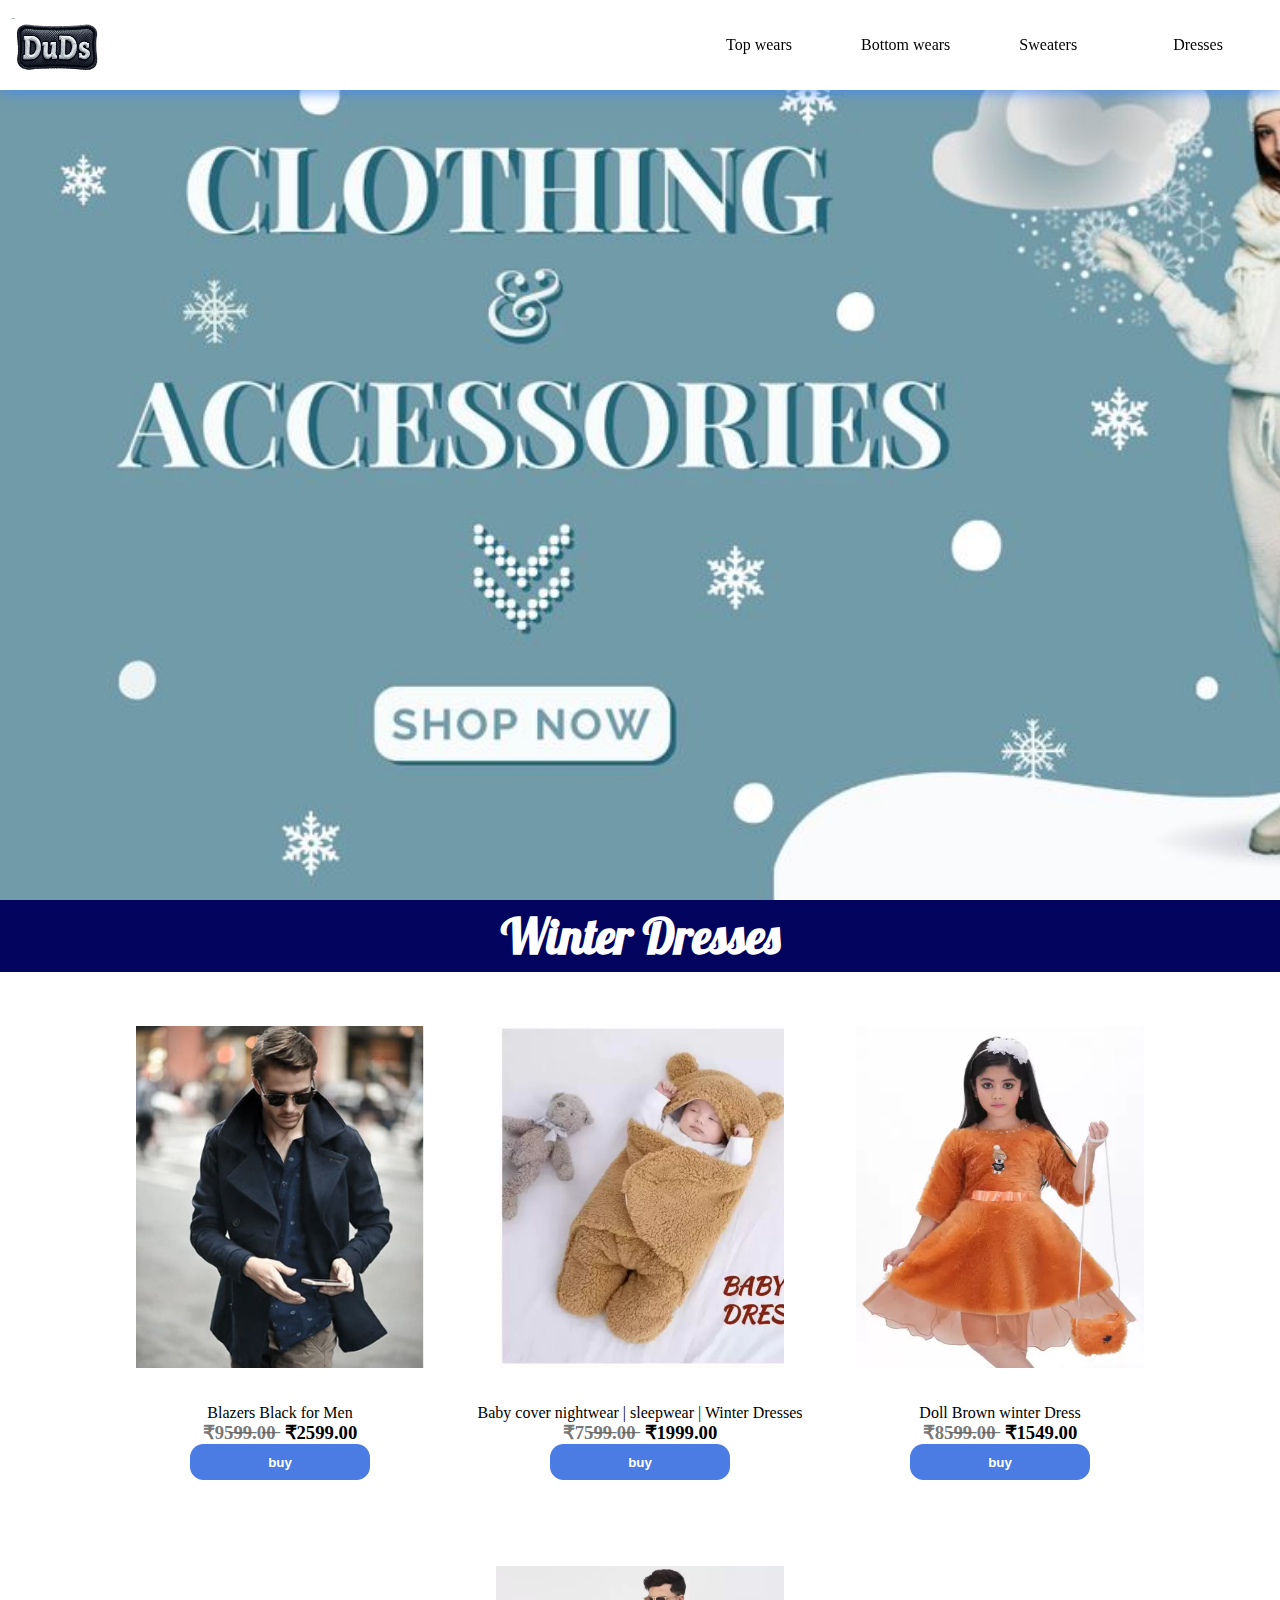
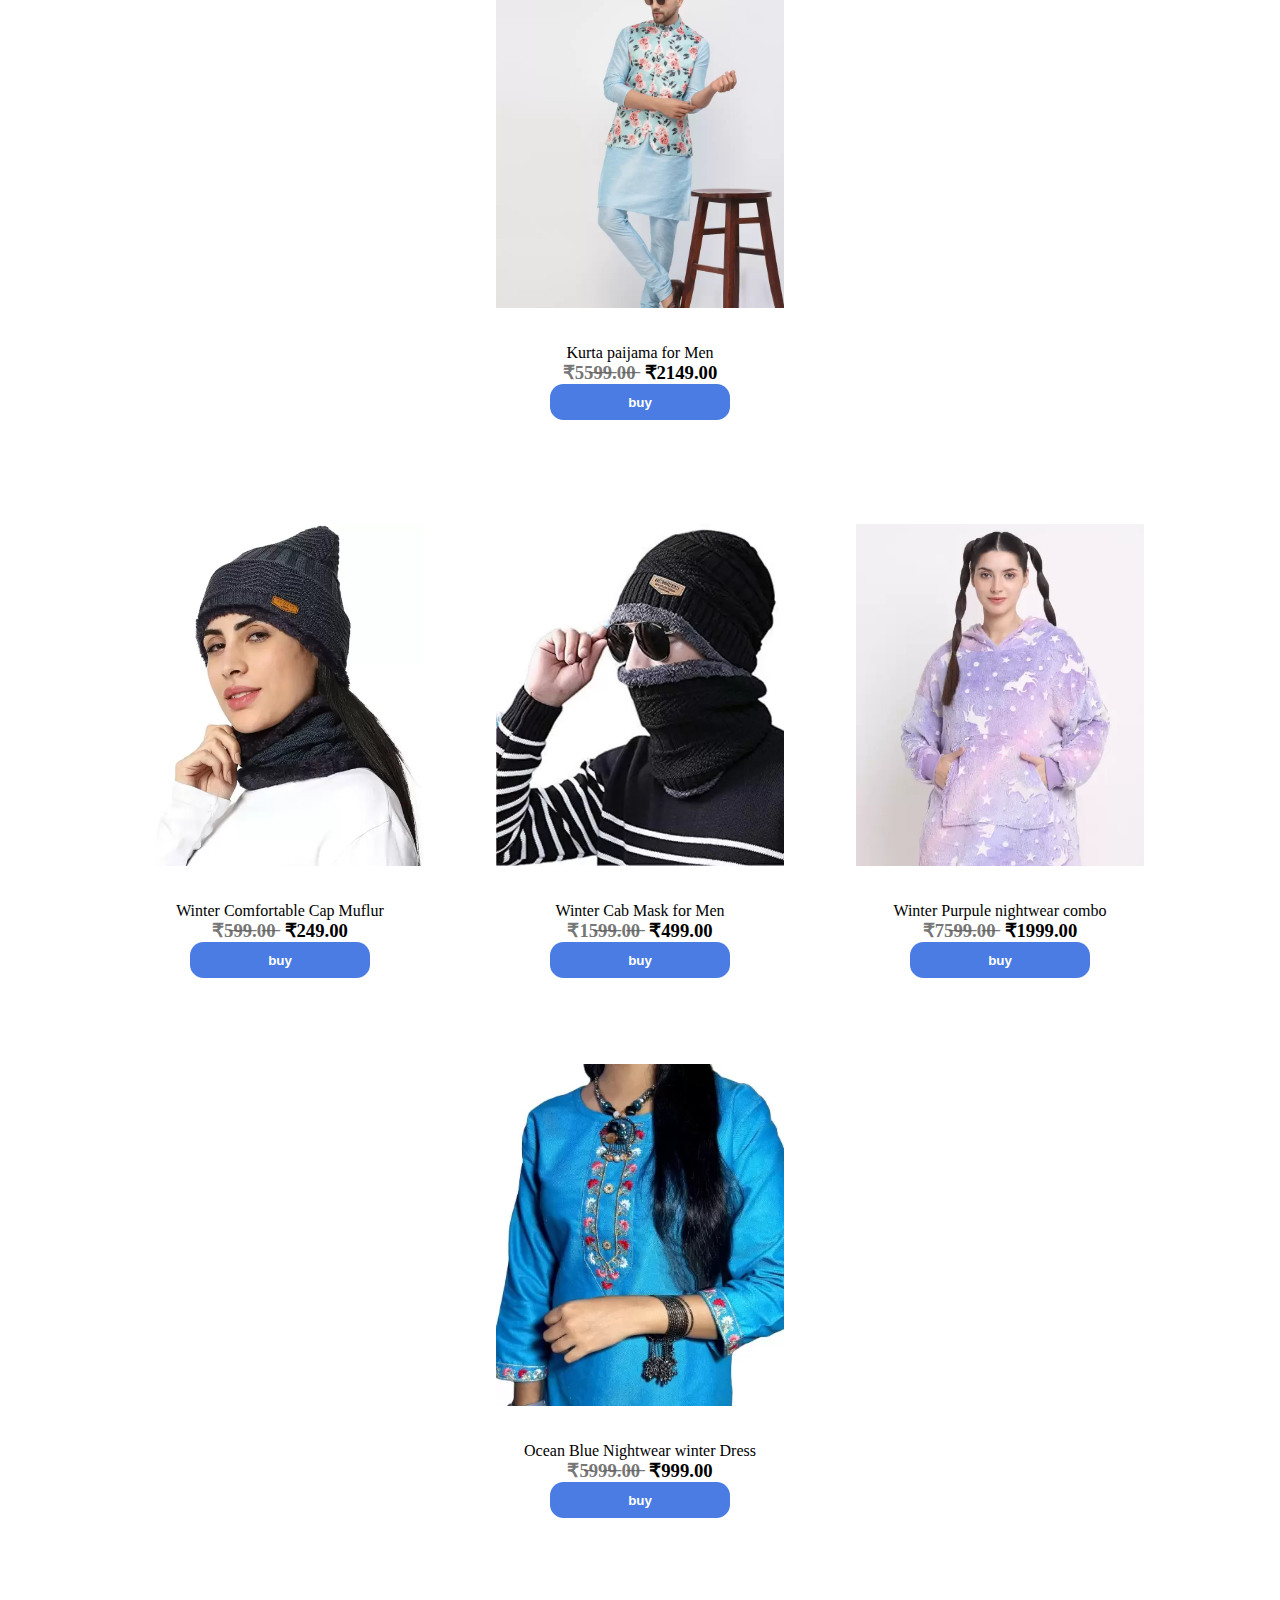
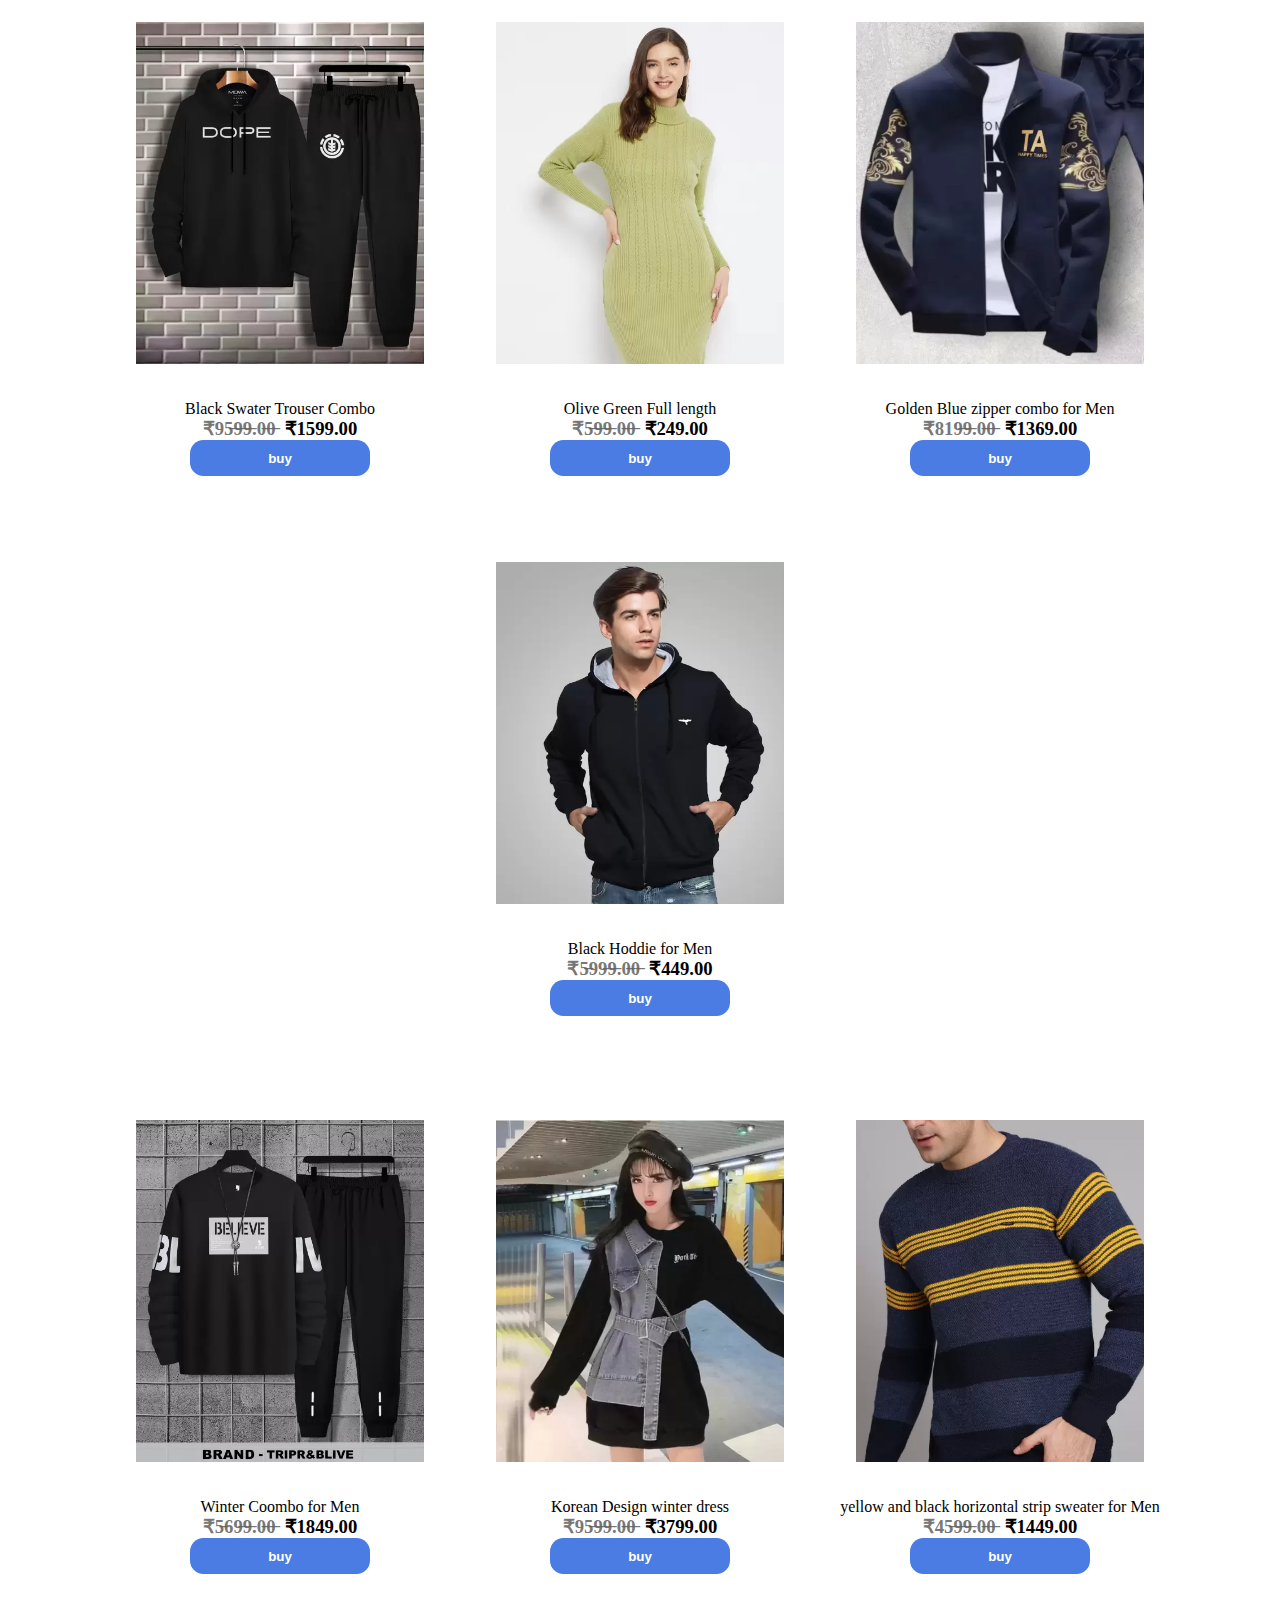
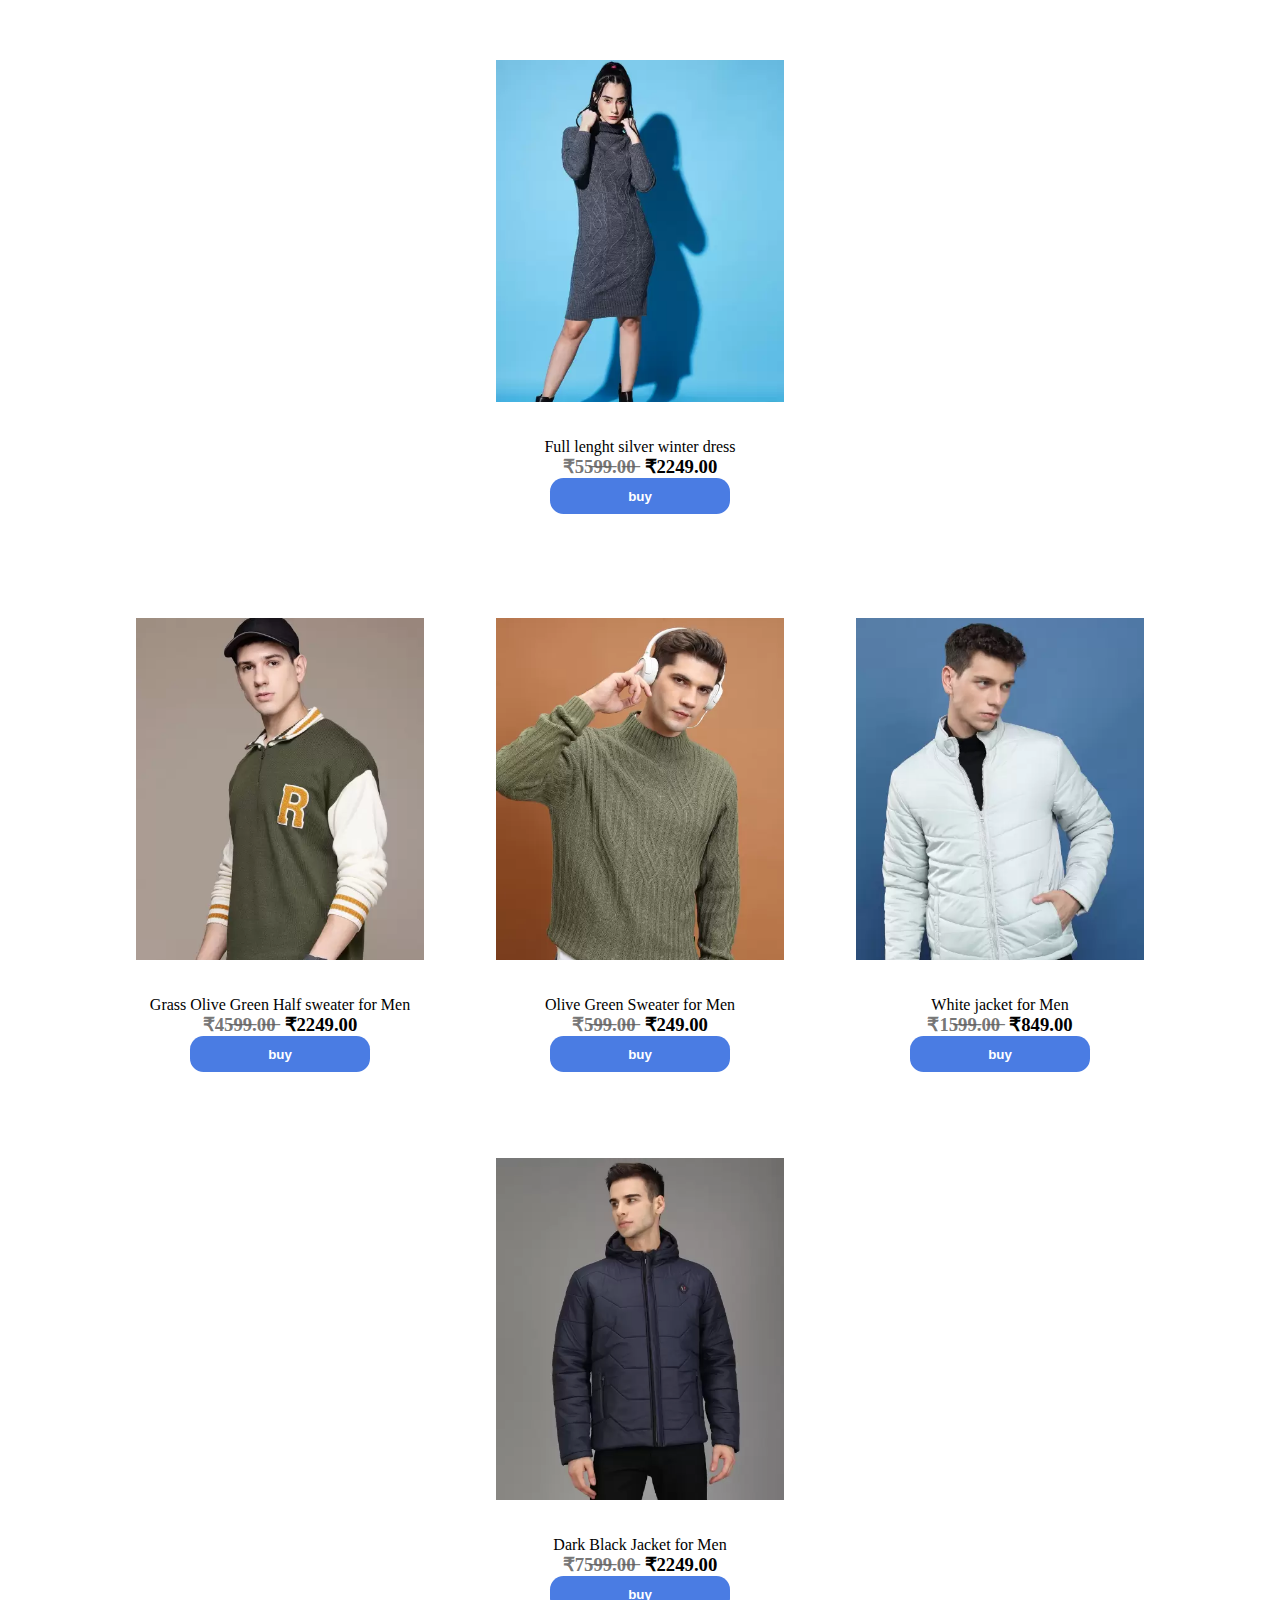
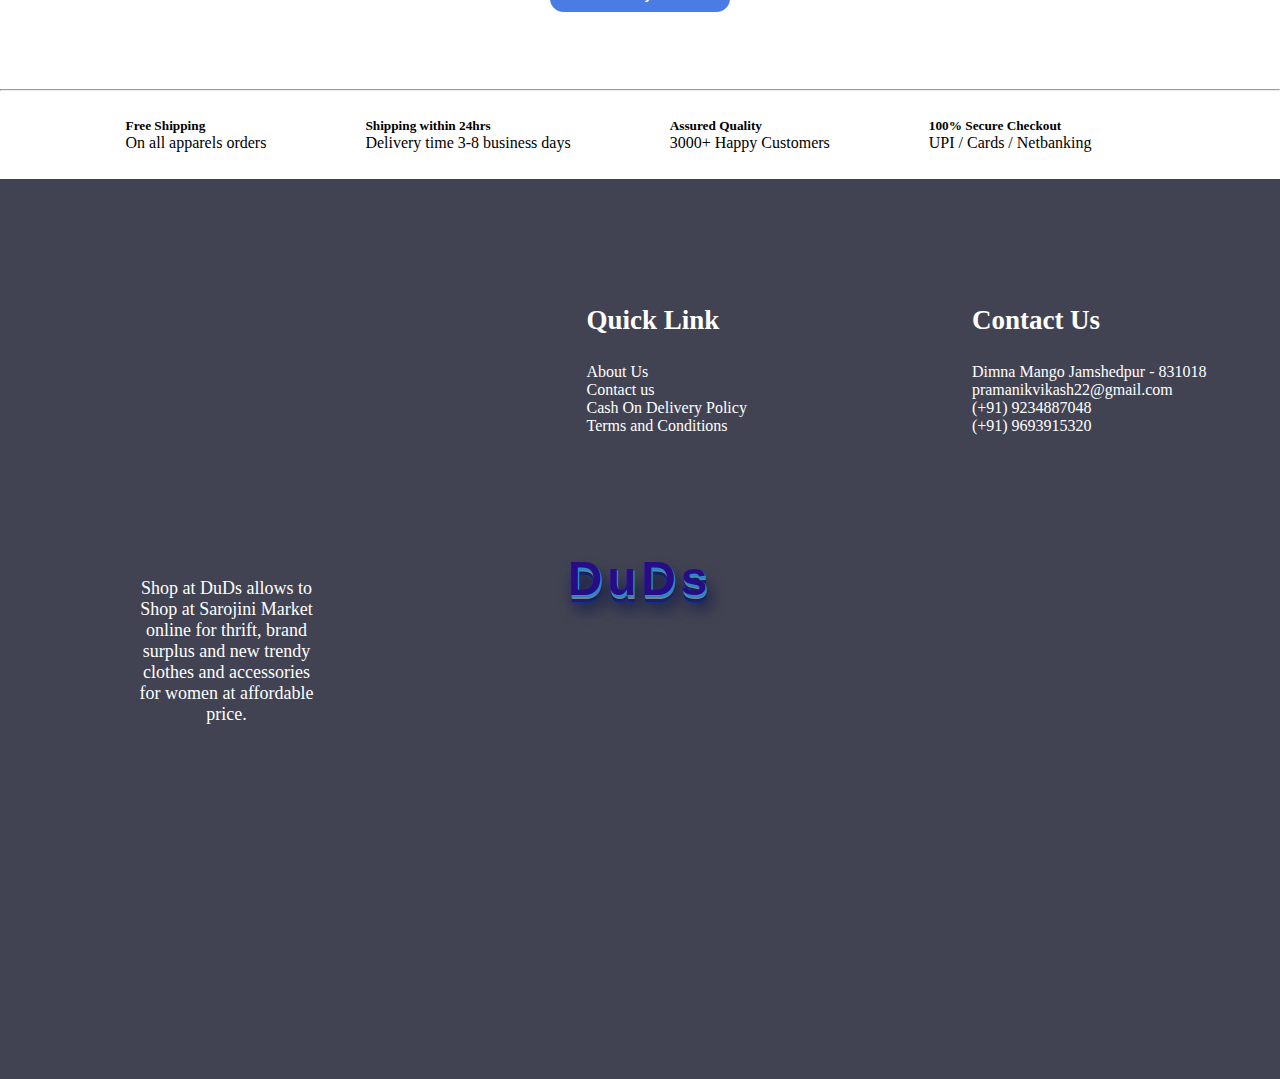
<file: winterDresses.html>
<!DOCTYPE html>
<html lang="en">
<head>
    <meta charset="UTF-8">
    <meta name="viewport" content="width=device-width, initial-scale=1.0">
    <title>winterDresses</title>
    <link rel="icon" type="image/x-icon" href="DuDsLoogo.png">
    <link rel="stylesheet" href="winterDresses.css">
    <link rel="preconnect" href="https://fonts.googleapis.com">
<link rel="preconnect" href="https://fonts.gstatic.com" crossorigin>
<link href="https://fonts.googleapis.com/css2?family=Archivo+Black&family=Fascinate+Inline&family=Platypi:ital,wght@0,300..800;1,300..800&family=Playfair+Display:ital,wght@0,400..900;1,400..900&family=Playwrite+CU:wght@100..400&display=swap" rel="stylesheet">
<link rel="preconnect" href="https://fonts.googleapis.com">
<link rel="preconnect" href="https://fonts.gstatic.com" crossorigin>
<link href="https://fonts.googleapis.com/css2?family=Archivo+Black&family=Fascinate+Inline&family=Lobster&family=Platypi:ital,wght@0,300..800;1,300..800&family=Playfair+Display:ital,wght@0,400..900;1,400..900&family=Playwrite+CU:wght@100..400&display=swap" rel="stylesheet">
<link rel="stylesheet" href="https://cdnjs.cloudflare.com/ajax/libs/font-awesome/6.5.1/css/all.min.css" integrity="sha512-DTOQO9RWCH3ppGqcWaEA1BIZOC6xxalwEsw9c2QQeAIftl+Vegovlnee1c9QX4TctnWMn13TZye+giMm8e2LwA==" crossorigin="anonymous" referrerpolicy="no-referrer" />



</head>
<body>

    
    <!-- nav start  -->
    
    <div class="navbar">

        <!-- logo -->
        <div class="logo">
            <!-- DuDs -->
        </div>

        <!-- home link -->

        <a href="index.html" class="home"><i class="fa-solid fa-house"></i></a>

        <!-- one -->
        <div class="dropdown">
            <span>Top wears <i class="fa-solid fa-caret-down"></i></span>
            <div class="dropdown-content">
            <ul>

                <a href="top-wears-shirts.html" class="dd"><li>Shirts</li></a>
                <a href="tShirts.html" class="dd"><li>T-shirts</li></a>
                <a href="blazers.html" class="dd"><li>Blazers</li></a>
                <a href="tops.html" class="dd"><li>Tops</li></a>
                <a href="denimJacket.html" class="dd"><li>Denim Jackets</li></a>
                
                
            </ul>
            </div>
          </div>


          <!-- two -->

          <div class="dropdown">
            <span>Bottom wears <i class="fa-solid fa-caret-down"></i></span>
            <div class="dropdown-content">
            <ul>
                
                <a href="jeans.html" class="dd"><li>Jeans</li></a>
                <a href="trousers.html" class="dd"><li>Trousers</li></a>
                <a href="shorts.html" class="dd"><li>shorts</li></a>
                <a href="skirts.html" class="dd"><li>skirts</li></a>
                <a href="loungeWear.html" class="dd"><li>Lounge wear</li></a>
            </ul>
            </div>
          </div>


          <!-- three -->

          <div class="sweaters">
            <a href="sweaters.html" class="sweaters">Sweaters</a>
          </div>


          <!-- four -->

          <div class="dropdown">
            <span>Dresses <i class="fa-solid fa-caret-down"></i></span>
            <div class="dropdown-content">
            <ul>
                <a href="summerDresses.html" class="dd"><li>Summer Dresses</li></a>
                <!-- <a href="#" class="dd"><li>Winter Dresses</li></a> -->
                
                
            </ul>
            </div>
          </div>

    </div>

    <!-- nav end  -->

    <!-- image of content -->

    <div class="image"></div>

    <!-- T-Shirts -->

   
      <div class="winterDresses">
        <h2>Winter Dresses</h2>
      </div>


          <!-- layer 1 -->

    <div class="box">

    
      <!-- box1 -->

      <div class="box1">
        <div class="box1_1 wi1"></div>
        <div class="box1_2">

          <p>Blazers Black for Men</p>
    <div class="price">
      <h3 id="skratch">₹95̶9̶9̶.0̶0̶ </h3>
      <h3 class="normal">  ₹2599.00</h3>
    </div>
        <div class="btn">
          <button class="buy" onclick="alert('I am working on it 🤧')">buy</button>
        </div>

        </div>
      </div>

      <!-- box2 -->

      <div class="box1">
        <div class="box1_1 wi2"></div>
        <div class="box1_2">

          <p>Baby cover nightwear | sleepwear | Winter Dresses</p>
    <div class="price">
      <h3 id="skratch">₹75̶9̶9̶.0̶0̶ </h3>
      <h3 class="normal">  ₹1999.00</h3>
    </div>
        <div class="btn">
          <button class="buy" onclick="alert('I am working on it 🤧')">buy</button>
        </div>

        </div>
      </div>


      <!-- box 3 -->

      <div class="box1">
        <div class="box1_1 wi3"></div>
        <div class="box1_2">

          <p>Doll Brown winter Dress </p>
    <div class="price">
      <h3 id="skratch">₹85̶9̶9̶.0̶0̶ </h3>
      <h3 class="normal">  ₹1549.00</h3>
    </div>
        <div class="btn">
          <button class="buy" onclick="alert('I am working on it 🤧')">buy</button>
        </div>

        </div>
      </div>

      <!-- box 4 -->

      <div class="box1">
        <div class="box1_1 wi4"></div>
        <div class="box1_2">

          <p>Kurta paijama  for Men</p>
    <div class="price">
      <h3 id="skratch">₹55̶9̶9̶.0̶0̶ </h3>
      <h3 class="normal">  ₹2149.00</h3>
    </div>
        <div class="btn">
          <button class="buy" onclick="alert('I am working on it 🤧')">buy</button>
        </div>

        </div>
      </div>

    </div>

    <!-- layer 2 -->

    <div class="box">

    
      <!-- box1 -->

      <div class="box1">
        <div class="box1_1 wi5"></div>
        <div class="box1_2">

          <p>Winter Comfortable Cap Muflur </p>
    <div class="price">
      <h3 id="skratch">₹5̶9̶9̶.0̶0̶ </h3>
      <h3 class="normal">  ₹249.00</h3>
    </div>
        <div class="btn">
          <button class="buy" onclick="alert('I am working on it 🤧')">buy</button>
        </div>

        </div>
      </div>

      <!-- box2 -->

      <div class="box1">
        <div class="box1_1 wi6"></div>
        <div class="box1_2">

          <p>Winter Cab Mask for Men</p>
    <div class="price">
      <h3 id="skratch">₹15̶9̶9̶.0̶0̶ </h3>
      <h3 class="normal">  ₹499.00</h3>
    </div>
        <div class="btn">
          <button class="buy" onclick="alert('I am working on it 🤧')">buy</button>
        </div>

        </div>
      </div>


      <!-- box 3 -->

      <div class="box1">
        <div class="box1_1 wi7"></div>
        <div class="box1_2">

          <p>Winter Purpule nightwear combo </p>
    <div class="price">
      <h3 id="skratch">₹75̶9̶9̶.0̶0̶ </h3>
      <h3 class="normal">  ₹1999.00</h3>
    </div>
        <div class="btn">
          <button class="buy" onclick="alert('I am working on it 🤧')">buy</button>
        </div>

        </div>
      </div>

      <!-- box 4 -->

      <div class="box1">
        <div class="box1_1 wi8"></div>
        <div class="box1_2">

          <p>Ocean Blue Nightwear winter Dress </p>
    <div class="price">
      <h3 id="skratch">₹5̶99̶9̶.0̶0̶ </h3>
      <h3 class="normal">  ₹999.00</h3>
    </div>
        <div class="btn">
          <button class="buy" onclick="alert('I am working on it 🤧')">buy</button>
        </div>

        </div>
      </div>

    </div>


    <!-- layer 3 -->

<div class="box">

    
  <!-- box1 -->

  <div class="box1">
    <div class="box1_1 wi9"></div>
    <div class="box1_2">

      <p>Black Swater Trouser Combo </p>
<div class="price">
  <h3 id="skratch">₹95̶9̶9̶.0̶0̶ </h3>
  <h3 class="normal">  ₹1599.00</h3>
</div>
    <div class="btn">
      <button class="buy" onclick="alert('I am working on it 🤧')">buy</button>
    </div>

    </div>
  </div>

  <!-- box2 -->

  <div class="box1">
    <div class="box1_1 wi10"></div>
    <div class="box1_2">

      <p>Olive Green Full length  </p>
<div class="price">
  <h3 id="skratch">₹5̶9̶9̶.0̶0̶ </h3>
  <h3 class="normal">  ₹249.00</h3>
</div>
    <div class="btn">
      <button class="buy" onclick="alert('I am working on it 🤧')">buy</button>
    </div>

    </div>
  </div>


  <!-- box 3 -->

  <div class="box1">
    <div class="box1_1 wi11"></div>
    <div class="box1_2">

      <p>Golden Blue zipper combo for Men</p>
<div class="price">
  <h3 id="skratch">₹819̶9̶.0̶0̶ </h3>
  <h3 class="normal">  ₹1369.00</h3>
</div>
    <div class="btn">
      <button class="buy" onclick="alert('I am working on it 🤧')">buy</button>
    </div>

    </div>
  </div>

  <!-- box 4 -->

  <div class="box1">
    <div class="box1_1 wi12"></div>
    <div class="box1_2">

      <p>Black Hoddie for Men</p>
<div class="price">
  <h3 id="skratch">₹5̶99̶9̶.0̶0̶ </h3>
  <h3 class="normal">  ₹449.00</h3>
</div>
    <div class="btn">
      <button class="buy" onclick="alert('I am working on it 🤧')">buy</button>
    </div>

    </div>
  </div>

</div>

<!-- layer 4 -->

<div class="box">

    
  <!-- box1 -->

  <div class="box1">
    <div class="box1_1 wi13"></div>
    <div class="box1_2">

      <p>Winter Coombo for Men</p>
<div class="price">
  <h3 id="skratch">₹5̶69̶9̶.0̶0̶ </h3>
  <h3 class="normal">  ₹1849.00</h3>
</div>
    <div class="btn">
      <button class="buy" onclick="alert('I am working on it 🤧')">buy</button>
    </div>

    </div>
  </div>

  <!-- box2 -->

  <div class="box1">
    <div class="box1_1 wi14"></div>
    <div class="box1_2">

      <p>Korean Design winter dress </p>
<div class="price">
  <h3 id="skratch">₹95̶9̶9̶.0̶0̶ </h3>
  <h3 class="normal">  ₹3799.00</h3>
</div>
    <div class="btn">
      <button class="buy" onclick="alert('I am working on it 🤧')">buy</button>
    </div>

    </div>
  </div>


  <!-- box 3 -->

  <div class="box1">
    <div class="box1_1 wi15"></div>
    <div class="box1_2">

      <p>yellow and black horizontal strip sweater for Men</p>
<div class="price">
  <h3 id="skratch">₹45̶9̶9̶.0̶0̶ </h3>
  <h3 class="normal">  ₹1449.00</h3>
</div>
    <div class="btn">
      <button class="buy" onclick="alert('I am working on it 🤧')">buy</button>
    </div>

    </div>
  </div>

  <!-- box 4 -->

  <div class="box1">
    <div class="box1_1 wi16 "></div>
    <div class="box1_2">

      <p>Full lenght silver winter dress </p>
<div class="price">
  <h3 id="skratch">₹55̶9̶9̶.0̶0̶ </h3>
  <h3 class="normal">  ₹2249.00</h3>
</div>
    <div class="btn">
      <button class="buy" onclick="alert('I am working on it 🤧')">buy</button>
    </div>

    </div>
  </div>

</div>

<!-- layer 5 -->

<div class="box">

    
  <!-- box1 -->

  <div class="box1">
    <div class="box1_1 wi17"></div>
    <div class="box1_2">

      <p>Grass Olive Green Half sweater  for Men</p>
<div class="price">
  <h3 id="skratch">₹45̶9̶9̶.0̶0̶ </h3>
  <h3 class="normal">  ₹2249.00</h3>
</div>
    <div class="btn">
      <button class="buy" onclick="alert('I am working on it 🤧')">buy</button>
    </div>

    </div>
  </div>

  <!-- box2 -->

  <div class="box1">
    <div class="box1_1 wi18"></div>
    <div class="box1_2">

      <p>Olive Green Sweater for Men</p>
<div class="price">
  <h3 id="skratch">₹5̶9̶9̶.0̶0̶ </h3>
  <h3 class="normal">  ₹249.00</h3>
</div>
    <div class="btn">
      <button class="buy" onclick="alert('I am working on it 🤧')">buy</button>
    </div>

    </div>
  </div>


  <!-- box 3 -->

  <div class="box1">
    <div class="box1_1 wi19 "></div>
    <div class="box1_2">

      <p>White jacket  for Men</p>
<div class="price">
  <h3 id="skratch">₹15̶9̶9̶.0̶0̶ </h3>
  <h3 class="normal">  ₹849.00</h3>
</div>
    <div class="btn">
      <button class="buy" onclick="alert('I am working on it 🤧')">buy</button>
    </div>

    </div>
  </div>

  <!-- box 4 -->

  <div class="box1">
    <div class="box1_1 wi20"></div>
    <div class="box1_2">

      <p>Dark Black Jacket  for Men</p>
<div class="price">
  <h3 id="skratch">₹75̶9̶9̶.0̶0̶ </h3>
  <h3 class="normal">  ₹2249.00</h3>
</div>
    <div class="btn">
      <button class="buy" onclick="alert('I am working on it 🤧')">buy</button>
    </div>

    </div>
  </div>

</div>


<!-- underline -->

<div class="underline">
  <hr >

</div>
<!-- extra details -->

<div class="extra">

  <!-- ex 1 -->
<div class="exx">
  
  <div class="ex">
    <i class="fa-solid fa-location-dot"></i>
    <div class="ex_1"><h5 class="exh5">Free Shipping</h5>
    On all apparels orders</div></div>
</div>

    <!-- ex 2 -->
<div class="exx">
  
    <div class="ex">
      <i class="fa-solid fa-arrows-left-right"></i>
      <div class="ex_1"><h5 class="exh5">Shipping within 24hrs</h5>
        Delivery time 3-8 business days</div></div>
</div>

      <!-- ex 3 -->

<div class="exx">
  
      <div class="ex">
        <i class="fa-solid fa-earth-asia"></i>
        <div class="ex_1"><h5 class="exh5">Assured Quality</h5>
          3000+ Happy Customers</div></div>
</div>
        
        <!--ex 4 -->
<div class="exx">
  
        <div class="ex">
          <i class="fa-solid fa-lock"></i>
          <div class="ex_1"><h5 class="exh5">100% Secure Checkout</h5>
            UPI / Cards / Netbanking</div></div>
</div>   


  
</div>


<!-- footer -->

<div class="footer">


  <div class="foot">
     <!-- logo -->
     <div class=" fpp">
      <h2 class="Du">DuDs</h2>
      <!-- DuDs -->
  </div>

      <p class="slogan">Shop at DuDs allows to Shop at Sarojini Market
           online for thrift, brand surplus and new trendy
            clothes and accessories for women at affordable 
            price.</p>
  </div>


  <div class="foot1">
      <h6 class="foot1H6">
          Quick Link
      </h6>
      <ul>
          <li><a href="#" class="foot1A">About Us</a></li>
          <li><a href="#" class="foot1A">Contact us</a></li>
          <li><a href="#" class="foot1A">Cash On Delivery Policy</a></li>
          <li><a href="#" class="foot1A">Terms and Conditions</a></li>
      </ul>
  </div>
  <div class="foot2">

      <h6 class="foot2H6">Contact Us</h6>

      <ul>
         <li><a href="#" class="  foot2A  "><i class="fa-solid fa-location-dot"></i> Dimna Mango Jamshedpur - 831018</a></li>
         <li><a href="#" class="  foot2A  "><i class="fa-regular fa-envelope"></i> pramanikvikash22@gmail.com</a></li>
         <li><a href="#" class="  foot2A  "><i class="fa-brands fa-whatsapp"></i> (+91) 9234887048</a></li>
         <li><a href="#" class="  foot2A  "><i class="fa-solid fa-phone"></i> (+91) 9693915320</a></li>
      </ul>
  </div>

 </div>


    
</body>
</html>
</file>
<file: style.css>
*{
  padding: 0;
  margin: 0;
}


/* navbar */

.navbar{
  display: flex;
  justify-content: center;
  align-items: center;
  width: 100%;
  height: 10vh;
  box-shadow: 2px 2px 13px #3a85ffc9;
  position: fixed;
  background-color: rgb(255, 255, 255);
}

.logo{
  margin-right: 88vh;
  cursor: pointer;
  background-image: url("DuDsLoogo.png");
  background-size: cover;
  height: 6vh;
  width: 10vh;
}



.logo:hover{
  color: #0077b6;
}

.dropdown {
  position: relative;
  display: inline-block;
  margin-right: 5vh;
  cursor: pointer;
}

.dropdown-content {
  display: none;
  position: absolute;
  background-color: #ffffff;
  border-radius: 2vh;
  min-width: 160px;
  box-shadow: 0px 8px 16px 0px #8bd3f4eb;
  padding: 12px 16px;
  z-index: 1;
  
}

span:hover{

  color: rgb(42, 103, 209);
}

li{
  list-style: none;
}

.dropdown:hover .dropdown-content {
  display: block;
}

.sweaters{
  margin-right: 4vh;
  color: black;
  text-decoration: none;

}

.sweaters:hover{
  color: #0077b6;
  text-decoration: underline;
  text-decoration-color: #0077b6;
}

.dd{
  text-decoration: none;
  color: rgb(80, 124, 244);
}

.dd:hover{
  color: #03045e;
}



/* nav end */

/* Media Queries */

/* For screen size 640px and below */
@media screen and (max-width: 640px) {
.navbar {
    flex-direction: column;
    height: auto;
}

.logo {
    margin-right: 0;
    margin-bottom: 2vh;
    width: 8vh;
    height: 4vh;
}

.dropdown {
    margin-right: 0;
    margin-bottom: 2vh;
}

.sweaters {
    margin-right: 0;
}
}

/* For screen size between 641px and 800px */
@media screen and (min-width: 641px) and (max-width: 800px) {
.navbar {
    flex-direction: row;
    flex-wrap: wrap;
    justify-content: space-between;
    height: 12vh;
}

.logo {
    margin-right: 50vh;
    width: 9vh;
    height: 5vh;
}

.dropdown {
    margin-right: 4vh;
}

.sweaters {
    margin-right: 3vh;
}
}

/* For screen size between 801px and 1024px */
@media screen and (min-width: 801px) and (max-width: 1024px) {
.navbar {
    height: 10vh;
    justify-content: space-between;
}

.logo {
    margin-right: 70vh;
    width: 9vh;
    height: 5vh;
}

.dropdown {
    margin-right: 4vh;
}

.sweaters {
    margin-right: 3vh;
}
}

/* For screen size between 1025px and 1280px */
@media screen and (min-width: 1025px) and (max-width: 1280px) {
.navbar {
    justify-content: space-around;
    height: 10vh;
}

.logo {
    margin-right: 60vh;
    width: 10vh;
    height: 6vh;
}

.dropdown {
    margin-right: 5vh;
}

.sweaters {
    margin-right: 4vh;
}
}

/* For screen size 1281px and above */
@media screen and (min-width: 1281px) {
.navbar {
    justify-content: center;
    height: 10vh;
}

.logo {
    margin-right: 88vh;
}
}


/* contetnt */

.contetnt{

  width: 100%;
  height: 90vh;
  /* margin-top: 2vh; */
  background-image: url("bbg2.png");
  background-size: cover;
}



.tagline{
  background-color: #0077b6;
  color: whitesmoke;
  height: 5vh;
  display: flex;
  text-align: center;
  justify-content: center;
}

.tag{
  margin-top: 1vh;
}


/* bottom */

.shales{
  display: flex;
  justify-content: center;
  align-items: center;
  /* border: 2px solid black; */
  width: 100%;
  margin: 4vh;


}



.shale{
  height: 32vh;
  width: 29vh;
  border: 2px solid black;
  margin: 2vh;
  font-family: "Archivo Black", sans-serif;
  font-weight: 900;
  font-style: normal;
  font-size: 6.2vh;
  text-align: center;

}

/* .Shale{
  justify-content: center;
  align-items: center;
  text-align: center;
} */
p{
  font-size: small;
  font-family: Arial, Helvetica, sans-serif;
  font-size: x-large;
}

.text{
  font-size: 5vh;
  text-align: center;
  font-family: "Playwrite CU", cursive;
  font-weight: 900;
  font-style: normal;

}

.box{
  display: flex;
  justify-content: center;
  align-items: center;
}



.text2{

  font-family: "Playwrite CU", cursive;
  font-weight: 100;
  font-style: normal;
  font-weight: 900;

}
.box1{
  display: flex;
  justify-content: center;
  align-items: center;
  text-align: center;
  flex-direction: column;
  margin: 2vh;
}

.box_1{
  height: 40vh;
  width: 39vh;
  border: 0.4vh solid black;
  border-radius: 1vh;
  
}

.linkPage{
  text-decoration: none;
  cursor: pointer;
  color: black;
}

/* layer 1  */
.box__1{
  background-image: url("sw.jpg");
  background-size: cover;
}

.box_1:hover{
  box-shadow: 5px 5px 4px rgba(46, 115, 234, 0.927);
}

.box__2{
  background-image: url("cat_winterdress-441x441.webp");
  background-size: cover;
}

.box__3{
  background-image: url("Top.jpg");
  background-size: cover;
}

.box__4{
  background-image: url("shirts.jpg");
  background-size: cover;
}


/* layer 2  */

.box__2_1{
  background-image: url("jens.jpg");
  background-size: cover;
}

.box__2_2{
  background-image: url("trousers.jpg");
  background-size: cover;
}

.box__2_3{
  background-image: url("DJ.jpg");
  background-size: cover;
}

.box__2_4{
  background-image: url("Blazers.jpg");
  background-size: cover;
}


/* Layer 3 */

.box__3_1{
  background-image: url("Dresses.jpg");
  background-size: cover;
}

.box__3_2{
  background-image: url("Gowns.jpg");
  background-size: cover;
}


.box__3_3{
  background-image: url("Shorts.jpg");
  background-size: cover;
}


.box__3_4{
  background-image: url("Lounge\ Wear.webp");
  background-size: cover;
}

/* review text */

.te{
  
  font-family: "Playwrite CU", cursive;
  font-weight: 100;
  font-style: normal;
  font-weight: 900;
  text-align: center;
  font-size: x-large;
}

.bigReview{
  display: flex;
  align-items: center;
  justify-content: center;
}
/* review  */

.review{
  height: 30vh;
  width: 100%;
  /* border: 0.5vh solid black; */
  margin-top: 10vh;
  margin-bottom: 18vh;
  display: flex;
  flex-direction: row;
  background-image: url("riboon\ bg.webp");
  background-size: cover;
}

.re{
  height: 55vh;
  width: 40vh;
  border: 0.3vh solid rgb(241, 241, 245) ;
  margin-top: -8vh;
  border-radius: 2vh;
  margin-left: 9vh;
  display: flex;
  justify-content: center;
  align-items: center;
  flex-direction: column;
  background-color: #6191f8e1;
  
}

.re:hover{
  box-shadow: 3px 3px 4px rgba(98, 87, 218, 0.879);
}

.re1{
  height: 20vh;
  width: 20vh;
  /* border: 0.3vh solid rebeccapurple; */
  margin-bottom: 1vh;
  border-radius: 100%;
}

/* all images  */

.im1{
  background-image: url("ree1.webp");
  background-size: cover;
}

.im2{
  background-image: url("reee2.webp");
  background-size: cover;
}

.im3{
  background-image: url("ree3.webp");
  background-size: cover;
}

.im4{
  background-image: url("reee4.webp");
  background-size: cover;
}

.re2{
  font-family: "Kalam", cursive;
  font-weight: 300;
  font-style: normal;
  margin: 4vh;
  color: white;
}

/* Media Queries */

/* For screen size 640px and below */
@media screen and (max-width: 640px) {

  .bigReview{
    flex-wrap: wrap;
    margin-bottom: 10vh;
  }
  .review {
      flex-direction: column;
      height: auto;
      margin-top: 8vh;
      background-image: none;
      margin-top: 5vh;
  }

  .re {
      width: 70%;
      height: auto;
      margin-left: 10%;
      margin-bottom: 4vh;
  }

  .re1 {
      height: 15vh;
      width: 15vh;
  }

  .ree{
    visibility: hidden;
  }

  .re2 {
      font-size: small;
      margin: 2vh;
  }

  .te {
      font-size: small;
      /* margin-bottom: 9vh; */
  }
}

/* For screen size between 641px and 800px */
@media screen and (min-width: 641px) and (max-width: 800px) {

  .bigReview{
    flex-wrap: wrap;
    margin-bottom: 10vh;
  }
  .review {
      flex-wrap: wrap;
      justify-content: center;
      margin-top: 7vh;
      /* margin-bottom: 12vh; */
      background-image: none;
  }


  .ree{
    visibility: hidden;
  }

  .re {
      width: 45vh;
      height: auto;
      margin-left: 10%;
      margin-bottom: 14vh;
      margin-top: 5vh;
  }

  .re1 {
      height: 18vh;
      width: 18vh;
  }

  .re2 {
      font-size: medium;
      margin: 3vh;
  }

  .te {
      font-size: large;
      /* margin-bottom: 9vh; */
  }
}

/* For screen size between 801px and 1024px */
@media screen and (min-width: 801px) and (max-width: 1024px) {
  .review {
      justify-content: space-between;
      margin-bottom: 14vh;
      margin-top: 5vh;
  }

  .re {
      width: 38vh;
      height: 50vh;
      margin-left: 4vh;
      /* margin-top: 2vh; */
  }

  .re1 {
      height: 18vh;
      width: 18vh;

  }

  .re2 {
      font-size: smaller;
  }

  .te {
      font-size: xx-large;
      margin-bottom: 9vh;
  }
}

/* For screen size between 1025px and 1280px */
@media screen and (min-width: 1025px) and (max-width: 1280px) {
  .review {
      justify-content: space-around;
      margin-top: 5vh;
  }

  .re {
      width: 40vh;
      height: 55vh;
      margin-left: 5vh;
  }

  .re1 {
      height: 20vh;
      width: 20vh;
  }

  .re2 {
      font-size: large;
  }

  .te {
      font-size: xx-large;
      margin-bottom: 9vh;
  }
}

/* For screen size 1281px and above */
@media screen and (min-width: 1281px) {
  .review {
      justify-content: center;
      margin-top: 5vh;
  }

  .re {
      width: 40vh;
      height: 55vh;
      margin-left: 9vh;
  }

  .re1 {
      height: 20vh;
      width: 20vh;
  }

  .re2 {
      font-size: large;
  }

  .te {
      font-size: xx-large;
      margin-bottom: 9vh;
  }
}



   /* Extra details */

   .details{
    display: flex;
    justify-content: center;
    align-items: center;
    flex-direction: row;
    margin-top: 2vh;
   }




   .det{
    /* border: 2px solid black; */
    text-align: center;
    margin-right: 2vh;
    
   }

   .det h4{
    font-size: x-large;
    font-family: "Platypi", serif;
    font-optical-sizing: auto;
    font-weight: 800;
    font-style: normal;
   }
   .det p {
    font-size: 2vh;
    font-family: "Playfair Display", serif;
    font-weight: 100;
    font-style: normal;
   }

/* footer */

.footer{
  height: 40%;
  width: 100%;
  background-color: #292a3be1;
  margin-top: 3vh;
  display: flex;
  
}

.Du{
  visibility: visible;
  font-size: 6vh;
  /* color: #0077b6; */
}
.Du {
  color: #260d86;
  white-space: nowrap;
  position: absolute;
  /* top: 50%; */
  margin-bottom: 8vh;
  left: 50%;
  transform: translate(-50%, -50%);
  font-size: 3em;
  font-family: sans-serif;
  letter-spacing: 0.1em;
  transition: 0.3s;
  text-shadow: 1px 1px 0 rgb(37, 143, 224), 1px 2px 0 rgb(51, 126, 184), 1px 3px 0 rgb(54, 143, 191), 1px 4px 0 grey,
    1px 5px 0 rgb(17, 35, 83), 1px 6px 0 rgb(28, 34, 95), 1px 7px 0 rgb(17, 34, 102), 1px 8px 0 rgb(24, 43, 151),
    5px 13px 15px rgb(5, 16, 72);
}

.Du:hover {
  transition: 0.3s;
  color: black;
  transform: scale(1.1)translate(-50%, -50%);
  text-shadow: 1px -1px 0 rgb(236, 235, 243), 1px -2px 0 grey, 1px -3px 0 grey,
    1px -4px 0 rgb(255, 255, 255), 1px -5px 0 rgb(255, 255, 255), 1px -6px 0 rgb(255, 255, 255), 1px -7px 0 grey,
    1px -8px 0 rgb(255, 255, 255), 5px -13px 15px rgba(99, 94, 94, 0.703), 5px -13px 25px #fdfdfd;
}

      
/* small size */
@media only screen and (max-width : 640px) {

.box{
  display: flex;
  flex-wrap: wrap;
  justify-content: center;
}

.details{
  flex-wrap: wrap;
  justify-content: center;
}

.shales{
  flex-wrap: wrap;
  justify-content: center;
}

.footer{
  flex-wrap: wrap;
  justify-content: center;
}

.foot{
  flex-wrap: wrap;
  justify-content: center;
}

.Du{
  visibility: visible;
  font-size: 6vh;
  /* color: #0077b6; */
}
.Du {
  color: #260d86;
  white-space: nowrap;
  position: absolute;
  /* top: 50%; */
  margin-bottom: 8vh;
  left: 50%;
  transform: translate(-50%, -50%);
  font-size: 3em;
  font-family: sans-serif;
  letter-spacing: 0.1em;
  transition: 0.3s;
  text-shadow: 1px 1px 0 rgb(37, 143, 224), 1px 2px 0 rgb(51, 126, 184), 1px 3px 0 rgb(54, 143, 191), 1px 4px 0 grey,
    1px 5px 0 rgb(17, 35, 83), 1px 6px 0 rgb(28, 34, 95), 1px 7px 0 rgb(17, 34, 102), 1px 8px 0 rgb(24, 43, 151),
    5px 13px 15px rgb(5, 16, 72);
}

.Du:hover {
  transition: 0.3s;
  color: black;
  transform: scale(1.1)translate(-50%, -50%);
  text-shadow: 1px -1px 0 rgb(236, 235, 243), 1px -2px 0 grey, 1px -3px 0 grey,
    1px -4px 0 rgb(255, 255, 255), 1px -5px 0 rgb(255, 255, 255), 1px -6px 0 rgb(255, 255, 255), 1px -7px 0 grey,
    1px -8px 0 rgb(255, 255, 255), 5px -13px 15px rgba(99, 94, 94, 0.703), 5px -13px 25px #fdfdfd;
}

}


/* medium screen */

@media only screen and (max-width : 800px) {



.box{
  display: flex;
  flex-wrap: wrap;
  justify-content: center;
}

.details{
  flex-wrap: wrap;
  justify-content: center;
}

.shales{
  flex-wrap: wrap;
  justify-content: center;
}

.footer{
  flex-wrap: wrap;
  justify-content: center;
}
.foot{
  flex-wrap: wrap;
  justify-content: center;
  margin-bottom: 0vh;
  /* position: fixed; */
}

.foot1{
  flex-wrap: wrap;
  justify-content: center;
  margin-right: 40vh;
  margin-left: 5vh;
}

.foot2{
  flex-wrap: wrap;
  justify-content: center;
  margin-right: 40vh;
  margin-left: 5vh;
  margin-bottom: 2vh;
  margin-top: 0vh;
}

.fpp{
  height: 5vh;
  width: 10vh;
  margin-top: -5vh;
  visibility: hidden;
  
}

.foot1H6{
  margin-top: 5vh;
}

.Du{
  visibility: visible;
  font-size: 6vh;
  /* color: #0077b6; */
}
.Du {
  color: #260d86;
  white-space: nowrap;
  position: absolute;
  /* top: 50%; */
  margin-bottom: 8vh;
  left: 50%;
  transform: translate(-50%, -50%);
  font-size: 3em;
  font-family: sans-serif;
  letter-spacing: 0.1em;
  transition: 0.3s;
  text-shadow: 1px 1px 0 rgb(37, 143, 224), 1px 2px 0 rgb(51, 126, 184), 1px 3px 0 rgb(54, 143, 191), 1px 4px 0 grey,
    1px 5px 0 rgb(17, 35, 83), 1px 6px 0 rgb(28, 34, 95), 1px 7px 0 rgb(17, 34, 102), 1px 8px 0 rgb(24, 43, 151),
    5px 13px 15px rgb(5, 16, 72);
}

.Du:hover {
  transition: 0.3s;
  color: black;
  transform: scale(1.1)translate(-50%, -50%);
  text-shadow: 1px -1px 0 rgb(236, 235, 243), 1px -2px 0 grey, 1px -3px 0 grey,
    1px -4px 0 rgb(255, 255, 255), 1px -5px 0 rgb(255, 255, 255), 1px -6px 0 rgb(255, 255, 255), 1px -7px 0 grey,
    1px -8px 0 rgb(255, 255, 255), 5px -13px 15px rgba(99, 94, 94, 0.703), 5px -13px 25px #fdfdfd;
}

}


/* large Screen  */

@media only  screen and (max-width : 1024px) {

.box{
  display: flex;
  flex-wrap: wrap;
  justify-content: center;
}

.details{
  flex-wrap: wrap;
  justify-content: center;
}

.shales{
  flex-wrap: wrap;
  justify-content: center;
}

.footer{
  flex-wrap: wrap;
  justify-content: center;
}

.foot{
  flex-wrap: wrap;
  justify-content: center;
}

.fpp{
  height: 17vh;
  width: 15vh;
  margin-top: -6vh;
}

.Du{
  visibility: visible;
  font-size: 6vh;
  /* color: #0077b6; */
}
.Du {
  color: #260d86;
  white-space: nowrap;
  position: absolute;
  /* top: 50%; */
  margin-bottom: 8vh;
  left: 50%;
  transform: translate(-50%, -50%);
  font-size: 3em;
  font-family: sans-serif;
  letter-spacing: 0.1em;
  transition: 0.3s;
  text-shadow: 1px 1px 0 rgb(37, 143, 224), 1px 2px 0 rgb(51, 126, 184), 1px 3px 0 rgb(54, 143, 191), 1px 4px 0 grey,
    1px 5px 0 rgb(17, 35, 83), 1px 6px 0 rgb(28, 34, 95), 1px 7px 0 rgb(17, 34, 102), 1px 8px 0 rgb(24, 43, 151),
    5px 13px 15px rgb(5, 16, 72);
}

.Du:hover {
  transition: 0.3s;
  color: black;
  transform: scale(1.1)translate(-50%, -50%);
  text-shadow: 1px -1px 0 rgb(236, 235, 243), 1px -2px 0 grey, 1px -3px 0 grey,
    1px -4px 0 rgb(255, 255, 255), 1px -5px 0 rgb(255, 255, 255), 1px -6px 0 rgb(255, 255, 255), 1px -7px 0 grey,
    1px -8px 0 rgb(255, 255, 255), 5px -13px 15px rgba(99, 94, 94, 0.703), 5px -13px 25px #fdfdfd;
}


}

/* extra large Screen  */
@media only  screen and (max-width : 1280px) {

.box{
  display: flex;
  flex-wrap: wrap;
  justify-content: center;
  margin-left: 3vh;
  margin-right: 3vh;

}

.details{
  flex-wrap: wrap;
  justify-content: center;
}

.shales{
  flex-wrap: wrap;
  justify-content: center;
}

.footer{
  flex-wrap: wrap;
  justify-content: center;
}

.foot{
  flex-wrap: wrap;
  justify-content: center;
}
.fpp{
  height: 17vh;
  width: 15vh;
  margin-top: -6vh;
}
.Du{
  visibility: visible;
  font-size: 6vh;
  /* color: #0077b6; */
}
.Du {
  color: #260d86;
  white-space: nowrap;
  position: absolute;
  /* top: 50%; */
  margin-bottom: 8vh;
  left: 50%;
  transform: translate(-50%, -50%);
  font-size: 3em;
  font-family: sans-serif;
  letter-spacing: 0.1em;
  transition: 0.3s;
  text-shadow: 1px 1px 0 rgb(37, 143, 224), 1px 2px 0 rgb(51, 126, 184), 1px 3px 0 rgb(54, 143, 191), 1px 4px 0 grey,
    1px 5px 0 rgb(17, 35, 83), 1px 6px 0 rgb(28, 34, 95), 1px 7px 0 rgb(17, 34, 102), 1px 8px 0 rgb(24, 43, 151),
    5px 13px 15px rgb(5, 16, 72);
}

.Du:hover {
  transition: 0.3s;
  color: black;
  transform: scale(1.1)translate(-50%, -50%);
  text-shadow: 1px -1px 0 rgb(236, 235, 243), 1px -2px 0 grey, 1px -3px 0 grey,
    1px -4px 0 rgb(255, 255, 255), 1px -5px 0 rgb(255, 255, 255), 1px -6px 0 rgb(255, 255, 255), 1px -7px 0 grey,
    1px -8px 0 rgb(255, 255, 255), 5px -13px 15px rgba(99, 94, 94, 0.703), 5px -13px 25px #fdfdfd;
}
}


.foot{
  
  /* border: 2px solid rgb(183, 42, 42); */
  width: 20vh;
  display: flex;
  justify-content: center;
  align-items: center;
  text-align: center;
  flex-direction: column;
  margin-top: 5vh;
  margin-left: 2vh;
  padding: 5vh;
}



.slogan{
  font-size: 2vh;
  color: white;
}

.foot1{
  /* border: 2px solid red; */
  margin-left: 45vh;
}

.foot1H6{
  font-size: 3vh;
  margin-top: 14vh;
  margin-bottom: 3vh;
  color: white;
}

.foot1A{
  text-decoration: none;
  color: white;
  padding-top: 2vh;
}
.foot1A:hover{
  text-decoration: underline;
  text-decoration-color: white;
  color: white;
  
}



.foot2{
  
  margin-left: 45vh;
  
}

.foot2H6{
  font-size: 3vh;
  margin-top: 14vh;
  margin-bottom: 3vh;
  color: white;

}

.foot2A{
  text-decoration: none;
  color: white;
  margin-top: 2vh ;
  

}
.foot2A:hover{
  text-decoration: underline;
  text-decoration-color: white;
  color: white;
  
}
</file>
<file: blazers.css>
*{
    padding: 0%;
    margin: 0%;
}


/* navbar */

.navbar{
    display: flex;
    justify-content: center;
    align-items: center;
    width: 100%;
    height: 10vh;
    box-shadow: 2px 2px 13px #3a85ffc9;
    position: fixed;
    background-color: rgb(255, 255, 255);
}

.logo{
  margin-right: 88vh;
  cursor: pointer;
  background-image: url("DuDsLoogo.png");
  background-size: cover;
  height: 6vh;
  width: 10vh;
}

.logo:hover{
    color: #0077b6;
}

/* home link  */

.home{
  color: black;
  text-decoration: none;
  margin-right: 4vh;
}

.dropdown {
    position: relative;
    display: inline-block;
    margin-right: 5vh;
    cursor: pointer;
  }
  
  .dropdown-content {
    display: none;
    position: absolute;
    background-color: #ffffff;
    border-radius: 2vh;
    min-width: 160px;
    box-shadow: 0px 8px 16px 0px #8bd3f4eb;
    padding: 12px 16px;
    z-index: 1;
    
  }

  span:hover{

    color: rgb(42, 103, 209);
  }

  li{
    list-style: none;
  }
  
  .dropdown:hover .dropdown-content {
    display: block;
  }

  .sweaters{
    margin-right: 4vh;
    color: black;
    text-decoration: none;

  }

  .sweaters:hover{
    color: #0077b6;
    text-decoration: underline;
    text-decoration-color: #0077b6;
  }

  .dd{
    text-decoration: none;
    color: rgb(80, 124, 244);
  }

  .dd:hover{
    color: #03045e;
  }

  /* nav end */

  /* background image */

  .image{
    background-image: url("BlazersBg.jpg");
    background-size: cover;
    height: 100vh;
    width: 100%;
    
  }

  /* nameTag */



  .blazers{
    height: 8vh;
    width: 100%;
    background: #03045e;
    color: #ffffff;
    display: flex;
    justify-content: center;
    align-items: center;
    text-align: center;
    font-family: "Lobster", sans-serif;
    font-weight: 300;
    font-style: normal;
    font-size: xx-large;
 


  }

  .blazers h2{
    padding: 3vh;

  }

  
  /* layer 1 */


  /* box 1 */
  .box{
    display: flex;
    justify-content: center;
    align-items: center;
    margin-top: 2vh;
    
  }

  .box1{
    height: 60vh;
    width: 40vh;
    /* border: 2px solid black; */
   

  }
  .box1:hover{
    box-shadow: 4px 4px 5px rgba(99, 130, 232, 0.79);
  }

  .box1_1{
    height: 38vh;
    width: 20;
    /* border: 2px solid red; */
    margin: 4vh;
    
  }


  .box1_1:hover{
    box-shadow: -4px -4px  5px rgba(18, 169, 239, 0.856);
  }


  /* all layer images */


  .bz1{
    background-image: url("bz1.jpg");
    background-size: cover;
  }

  .bz2{
    background-image: url("bz2.jpg");
    background-size: cover;
  }

  .bz3{
    background-image: url("bz3.jpg");
    background-size: cover;
  }

  .bz4{
    background-image: url("bz4.avif");
    background-size: cover;
  }

  .bz5{
    background-image: url("bz5.webp");
    background-size: cover;
  }

  .bz6{
    background-image: url("bz6.webp");
    background-size: cover;
  }


  .bz7{
    background-image: url("bz7.jpg");
    background-size: cover;
  }


  .bz8{
    background-image: url("bz8.avif");
    background-size: cover;
  }


  .bz9{
    background-image: url("bz9.avif");
    background-size: cover;
  }


  .bz10{
    background-image: url("bz10.webp");
    background-size: cover;
  }

  .bz11{
    background-image: url("bz11.jpg");
    background-size: cover;
  }

  .bz12{
    background-image: url("bz12.webp");
    background-size: cover;
  }

  .bz13{
    background-image: url("bz13.webp");
    background-size: cover;
  }

  .bz14{
    background-image: url("bz14.webp");
    background-size: cover;
  }

  .bz15{
    background-image: url("bz15.webp");
    background-size: cover;
  }

  .bz16{
    background-image: url("bz16.webp");
    background-size: cover;
  }

  .bz17{
    background-image: url("bz17.webp");
    background-size: cover;
  }

  .bz18{
    background-image: url("bz18.webp");
    background-size: cover;
  }

  .bz19{
    background-image: url("bz19.webp");
    background-size: cover;
  }

  .bz20{
    background-image: url("bz20.webp");
    background-size: cover;
  }

  



  .box1_2{
    display: flex;
    align-items: center;
    justify-content: center;
    flex-direction: column;

  }

  .price{
    display: flex;
    justify-content: center;
    flex-direction: row;
    
  }

  #skratch{
    color: rgba(96, 94, 94, 0.868);
    margin-right: 1vh;
  }

  .normal {
    color: black;
    font-weight: 900;
  }

  .btn{
    margin-bottom: 4vh;
  }

  /* buy button */
  .buy{
    height: 4vh;
    width: 20vh;
    background-color: #3970e0e9;
    color: #ffffff;
    border: none;
    border-radius: 1.5vh;
    font-weight: 700;
    cursor: pointer;
    
  }

  .buy:hover{
    background-color: #03d9ff;
    color: rgb(48, 24, 202);
    box-shadow: 2px 2px 2px rgba(98, 130, 247, 0.852);
    border-radius: 2vh;
    font-weight: 900;
  }
  
  /* underline */

  .underline{
    margin-top: 3vh;
  }

  /* extra details */

  .extra{
    display: flex;
    justify-content: center;
    align-items: center;
    margin-top: 3vh;
    /* border: 2px solid black; */
  
  }

  
  .exx{
    display: flex;
    justify-content: center;
    align-items: center;
    margin-right: 9vh;
  }
  .ex{
    display: flex;
    justify-content: center;
    align-items: center;
    flex-direction: row;

  }
  .ex_1{
    margin-left: 2vh;
  }


  
  /* footer */

  .footer{
    height: 40vh;
    width: 100%;
    background-color: #292a3be1;
    margin-top: 3vh;
    display: flex;
    
  }

  .foot{
    
    /* border: 2px solid rgb(183, 42, 42); */
    width: 20vh;
    display: flex;
    justify-content: center;
    align-items: center;
    text-align: center;
    flex-direction: column;
    margin-top: 5vh;
    margin-left: 2vh;
    padding: 5vh;
  }

  
  .Du{
    visibility: visible;
    font-size: 6vh;
    /* color: #0077b6; */
  }
  .Du {
    color: #260d86;
    white-space: nowrap;
    position: absolute;
    /* top: 50%; */
    margin-bottom: 8vh;
    left: 50%;
    transform: translate(-50%, -50%);
    font-size: 3em;
    font-family: sans-serif;
    letter-spacing: 0.1em;
    transition: 0.3s;
    text-shadow: 1px 1px 0 rgb(37, 143, 224), 1px 2px 0 rgb(51, 126, 184), 1px 3px 0 rgb(54, 143, 191), 1px 4px 0 grey,
      1px 5px 0 rgb(17, 35, 83), 1px 6px 0 rgb(28, 34, 95), 1px 7px 0 rgb(17, 34, 102), 1px 8px 0 rgb(24, 43, 151),
      5px 13px 15px rgb(5, 16, 72);
  }
  
  .Du:hover {
    transition: 0.3s;
    color: black;
    transform: scale(1.1)translate(-50%, -50%);
    text-shadow: 1px -1px 0 rgb(236, 235, 243), 1px -2px 0 grey, 1px -3px 0 grey,
      1px -4px 0 rgb(255, 255, 255), 1px -5px 0 rgb(255, 255, 255), 1px -6px 0 rgb(255, 255, 255), 1px -7px 0 grey,
      1px -8px 0 rgb(255, 255, 255), 5px -13px 15px rgba(99, 94, 94, 0.703), 5px -13px 25px #fdfdfd;
  }


  .slogan{
    font-size: 2vh;
    color: white;
  }

  .foot1{
    /* border: 2px solid red; */
    margin-left: 45vh;
  }

  .foot1H6{
    font-size: 3vh;
    margin-top: 14vh;
    margin-bottom: 3vh;
    color: white;
  }

  .foot1A{
    text-decoration: none;
    color: white;
    padding-top: 2vh;
  }
  .foot1A:hover{
    text-decoration: underline;
    text-decoration-color: white;
    color: white;
    
  }



  .foot2{
    
    margin-left: 45vh;
    
  }

  .foot2H6{
    font-size: 3vh;
    margin-top: 14vh;
    margin-bottom: 3vh;
    color: white;

  }

  .foot2A{
    text-decoration: none;
    color: white;
    margin-top: 2vh ;
    

  }
  .foot2A:hover{
    text-decoration: underline;
    text-decoration-color: white;
    color: white;
    
  }

    
  /* Media Queries */

/* For screen size 640px and below */
@media screen and (max-width: 640px) {

  /* navbar */
  .navbar {
    flex-direction: column;
    height: auto;
}

.logo {
    margin-right: 0;
    margin-bottom: 2vh;
    width: 8vh;
    height: 4vh;
}

.dropdown {
    margin-right: 0;
    margin-bottom: 2vh;
}

.sweaters {
    margin-right: 0;
}

/* content  */

.box{
  flex-wrap: wrap;
}

/* extra details  */

.extra{
  flex-wrap: wrap;
  margin-top: 2vh;
}
  

.box{
  display: flex;
  flex-wrap: wrap;
  justify-content: center;
}

.details{
  flex-wrap: wrap;
  justify-content: center;
}

.shales{
  flex-wrap: wrap;
  justify-content: center;
}

.footer{
  flex-wrap: wrap;
  justify-content: center;
  background-color: #292a3be1;
  height: 120vh;
}

.foot{
  flex-wrap: wrap;
  justify-content: center;
}

.Du{
  visibility: visible;
  font-size: 6vh;
  /* color: #0077b6; */
}
.Du {
  color: #260d86;
  white-space: nowrap;
  position: absolute;
  /* top: 50%; */
  margin-bottom: 8vh;
  left: 50%;
  transform: translate(-50%, -50%);
  font-size: 3em;
  font-family: sans-serif;
  letter-spacing: 0.1em;
  transition: 0.3s;
  text-shadow: 1px 1px 0 rgb(37, 143, 224), 1px 2px 0 rgb(51, 126, 184), 1px 3px 0 rgb(54, 143, 191), 1px 4px 0 grey,
    1px 5px 0 rgb(17, 35, 83), 1px 6px 0 rgb(28, 34, 95), 1px 7px 0 rgb(17, 34, 102), 1px 8px 0 rgb(24, 43, 151),
    5px 13px 15px rgb(5, 16, 72);
}

.Du:hover {
  transition: 0.3s;
  color: black;
  transform: scale(1.1)translate(-50%, -50%);
  text-shadow: 1px -1px 0 rgb(236, 235, 243), 1px -2px 0 grey, 1px -3px 0 grey,
    1px -4px 0 rgb(255, 255, 255), 1px -5px 0 rgb(255, 255, 255), 1px -6px 0 rgb(255, 255, 255), 1px -7px 0 grey,
    1px -8px 0 rgb(255, 255, 255), 5px -13px 15px rgba(99, 94, 94, 0.703), 5px -13px 25px #fdfdfd;
}

.foot1{
  margin-left: 15vh;
}

.foot2{
  margin-left: 15vh;
}

}

/* For screen size between 641px and 800px */
@media screen and (min-width: 641px) and (max-width: 800px) {

 /* navbar */
 .navbar {
  flex-direction: row;
  flex-wrap: wrap;
  justify-content: space-between;
  height: 12vh;
}

.logo {
  margin-right: 50vh;
  width: 9vh;
  height: 5vh;
}

.dropdown {
  margin-right: 4vh;
}

.sweaters {
  margin-right: 3vh;
}
/* content  */

.box{
  flex-wrap: wrap;
}

/* extra details  */

.extra{
  flex-wrap: wrap;
  margin-top: 2vh;
}

    
    
.box{
  display: flex;
  flex-wrap: wrap;
  justify-content: center;
}

.details{
  flex-wrap: wrap;
  justify-content: center;
}

.shales{
  flex-wrap: wrap;
  justify-content: center;
}

.footer{
  flex-wrap: wrap;
  justify-content: center;
  background-color: #292a3be1;
  height: 120vh;
}
.foot{
  flex-wrap: wrap;
  justify-content: center;
  margin-bottom: 0vh;
  /* position: fixed; */
}

.foot1{
  flex-wrap: wrap;
  justify-content: center;
  margin-right: 40vh;
  margin-left: 5vh;
}

.foot2{
  flex-wrap: wrap;
  justify-content: center;
  margin-right: 40vh;
  margin-left: 5vh;
  margin-bottom: 2vh;
  margin-top: 0vh;
}

.fpp{
  height: 5vh;
  width: 10vh;
  margin-top: -5vh;
  visibility: hidden;
  
}

.foot1H6{
  margin-top: 5vh;
}

.Du{
  visibility: visible;
  font-size: 6vh;
  /* color: #0077b6; */
}
.Du {
  color: #260d86;
  white-space: nowrap;
  position: absolute;
  /* top: 50%; */
  margin-bottom: 8vh;
  left: 50%;
  transform: translate(-50%, -50%);
  font-size: 3em;
  font-family: sans-serif;
  letter-spacing: 0.1em;
  transition: 0.3s;
  text-shadow: 1px 1px 0 rgb(37, 143, 224), 1px 2px 0 rgb(51, 126, 184), 1px 3px 0 rgb(54, 143, 191), 1px 4px 0 grey,
    1px 5px 0 rgb(17, 35, 83), 1px 6px 0 rgb(28, 34, 95), 1px 7px 0 rgb(17, 34, 102), 1px 8px 0 rgb(24, 43, 151),
    5px 13px 15px rgb(5, 16, 72);
}

.Du:hover {
  transition: 0.3s;
  color: black;
  transform: scale(1.1)translate(-50%, -50%);
  text-shadow: 1px -1px 0 rgb(236, 235, 243), 1px -2px 0 grey, 1px -3px 0 grey,
    1px -4px 0 rgb(255, 255, 255), 1px -5px 0 rgb(255, 255, 255), 1px -6px 0 rgb(255, 255, 255), 1px -7px 0 grey,
    1px -8px 0 rgb(255, 255, 255), 5px -13px 15px rgba(99, 94, 94, 0.703), 5px -13px 25px #fdfdfd;
}

  
}

@media screen and (min-width: 801px) and (max-width: 1020px){
  
}



/* For screen size between 801px and 1024px */
@media screen and (min-width: 801px) and (max-width: 1024px) {

  /* navbar */

  .navbar {
    height: 10vh;
    justify-content: space-between;
}

.logo {
    margin-right: 70vh;
    width: 9vh;
    height: 5vh;
}

.dropdown {
    margin-right: 4vh;
}

.sweaters {
    margin-right: 3vh;
}

/* content */

.box{
  flex-wrap: wrap;
}
  
/* extra details  */

.extra{
  flex-wrap: wrap;
  margin-top: 2vh;
}


.box{
  display: flex;
  flex-wrap: wrap;
  justify-content: center;
}

.details{
  flex-wrap: wrap;
  justify-content: center;
}

.shales{
  flex-wrap: wrap;
  justify-content: center;
}

.footer{
  flex-wrap: wrap;
  justify-content: center;
  background-color: #292a3be1;
  height: 100vh;
}

.foot1{
  margin-left: 24vh;
}

.foot2{
  margin-left: 24vh;
}


.foot{
  flex-wrap: wrap;
  justify-content: center;
}

.fpp{
  height: 17vh;
  width: 15vh;
  margin-top: -6vh;
}

.Du{
  visibility: visible;
  font-size: 6vh;
  /* color: #0077b6; */
}
.Du {
  color: #260d86;
  white-space: nowrap;
  position: absolute;
  /* top: 50%; */
  margin-bottom: 8vh;
  left: 50%;
  transform: translate(-50%, -50%);
  font-size: 3em;
  font-family: sans-serif;
  letter-spacing: 0.1em;
  transition: 0.3s;
  text-shadow: 1px 1px 0 rgb(37, 143, 224), 1px 2px 0 rgb(51, 126, 184), 1px 3px 0 rgb(54, 143, 191), 1px 4px 0 grey,
    1px 5px 0 rgb(17, 35, 83), 1px 6px 0 rgb(28, 34, 95), 1px 7px 0 rgb(17, 34, 102), 1px 8px 0 rgb(24, 43, 151),
    5px 13px 15px rgb(5, 16, 72);
}

.Du:hover {
  transition: 0.3s;
  color: black;
  transform: scale(1.1)translate(-50%, -50%);
  text-shadow: 1px -1px 0 rgb(236, 235, 243), 1px -2px 0 grey, 1px -3px 0 grey,
    1px -4px 0 rgb(255, 255, 255), 1px -5px 0 rgb(255, 255, 255), 1px -6px 0 rgb(255, 255, 255), 1px -7px 0 grey,
    1px -8px 0 rgb(255, 255, 255), 5px -13px 15px rgba(99, 94, 94, 0.703), 5px -13px 25px #fdfdfd;
}


}

/* For screen size between 1025px and 1280px */
@media screen and (min-width: 1025px) and (max-width: 1280px) {

  /* navbar */
  .navbar {
    justify-content: space-around;
    height: 10vh;
}

.logo {
    margin-right: 60vh;
    width: 10vh;
    height: 6vh;
}

.dropdown {
    margin-right: 5vh;
}

.sweaters {
    margin-right: 4vh;
}

/* content */

.box{
  flex-wrap: wrap;
}

.box{
  display: flex;
  flex-wrap: wrap;
  justify-content: center;
  margin-left: 3vh;
  margin-right: 3vh;

}

.details{
  flex-wrap: wrap;
  justify-content: center;
}

.shales{
  flex-wrap: wrap;
  justify-content: center;
}

.footer{
  flex-wrap: wrap;
  justify-content: center;
  background-color: #292a3be1;
  height: 100vh;
}
.foot1{
  margin-left: 25vh;
}

.foot2{
  margin-left: 25vh;
}
.foot{
  flex-wrap: wrap;
  justify-content: center;
}

.Du{
  visibility: visible;
  font-size: 6vh;
  /* color: #0077b6; */
}
.Du {
  color: #260d86;
  white-space: nowrap;
  position: absolute;
  /* top: 50%; */
  margin-bottom: 8vh;
  left: 50%;
  transform: translate(-50%, -50%);
  font-size: 3em;
  font-family: sans-serif;
  letter-spacing: 0.1em;
  transition: 0.3s;
  text-shadow: 1px 1px 0 rgb(37, 143, 224), 1px 2px 0 rgb(51, 126, 184), 1px 3px 0 rgb(54, 143, 191), 1px 4px 0 grey,
    1px 5px 0 rgb(17, 35, 83), 1px 6px 0 rgb(28, 34, 95), 1px 7px 0 rgb(17, 34, 102), 1px 8px 0 rgb(24, 43, 151),
    5px 13px 15px rgb(5, 16, 72);
}

.Du:hover {
  transition: 0.3s;
  color: black;
  transform: scale(1.1)translate(-50%, -50%);
  text-shadow: 1px -1px 0 rgb(236, 235, 243), 1px -2px 0 grey, 1px -3px 0 grey,
    1px -4px 0 rgb(255, 255, 255), 1px -5px 0 rgb(255, 255, 255), 1px -6px 0 rgb(255, 255, 255), 1px -7px 0 grey,
    1px -8px 0 rgb(255, 255, 255), 5px -13px 15px rgba(99, 94, 94, 0.703), 5px -13px 25px #fdfdfd;
}
  
}

/* For screen size 1281px and above */
@media screen and (min-width: 1281px) {

  /* navbar */

  .navbar {
    justify-content: center;
    height: 10vh;
}

.logo {
    margin-right: 88vh;
}

/* content */
.box{
  flex-wrap: wrap;
}

/* extra details  */

.extra{
  flex-wrap: wrap;
}

.box{
  display: flex;
  flex-wrap: wrap;
  justify-content: center;
  margin-left: 3vh;
  margin-right: 3vh;

}

.details{
  flex-wrap: wrap;
  justify-content: center;
}

.shales{
  flex-wrap: wrap;
  justify-content: center;
}

.footer{
  flex-wrap: wrap;
  justify-content: center;
  background-color: #292a3be1;
}

.foot{
  flex-wrap: wrap;
  justify-content: center;
}

.Du{
  visibility: visible;
  font-size: 6vh;
  /* color: #0077b6; */
}
.Du {
  color: #260d86;
  white-space: nowrap;
  position: absolute;
  /* top: 50%; */
  margin-bottom: 8vh;
  left: 50%;
  transform: translate(-50%, -50%);
  font-size: 3em;
  font-family: sans-serif;
  letter-spacing: 0.1em;
  transition: 0.3s;
  text-shadow: 1px 1px 0 rgb(37, 143, 224), 1px 2px 0 rgb(51, 126, 184), 1px 3px 0 rgb(54, 143, 191), 1px 4px 0 grey,
    1px 5px 0 rgb(17, 35, 83), 1px 6px 0 rgb(28, 34, 95), 1px 7px 0 rgb(17, 34, 102), 1px 8px 0 rgb(24, 43, 151),
    5px 13px 15px rgb(5, 16, 72);
}

.Du:hover {
  transition: 0.3s;
  color: black;
  transform: scale(1.1)translate(-50%, -50%);
  text-shadow: 1px -1px 0 rgb(236, 235, 243), 1px -2px 0 grey, 1px -3px 0 grey,
    1px -4px 0 rgb(255, 255, 255), 1px -5px 0 rgb(255, 255, 255), 1px -6px 0 rgb(255, 255, 255), 1px -7px 0 grey,
    1px -8px 0 rgb(255, 255, 255), 5px -13px 15px rgba(99, 94, 94, 0.703), 5px -13px 25px #fdfdfd;
}
  
}
</file>
<file: denimJacket.css>
*{
    padding: 0%;
    margin: 0%;
}


/* navbar */

.navbar{
    display: flex;
    justify-content: center;
    align-items: center;
    width: 100%;
    height: 10vh;
    box-shadow: 2px 2px 13px #3a85ffc9;
    position: fixed;
    background-color: rgb(255, 255, 255);
}

.logo{
  margin-right: 88vh;
  cursor: pointer;
  background-image: url("DuDsLoogo.png");
  background-size: cover;
  height: 6vh;
  width: 10vh;
}

.logo:hover{
    color: #0077b6;
}


/* home link  */

.home{
  color: black;
  text-decoration: none;
  margin-right: 4vh;
}

.dropdown {
    position: relative;
    display: inline-block;
    margin-right: 5vh;
    cursor: pointer;
  }
  
  .dropdown-content {
    display: none;
    position: absolute;
    background-color: #ffffff;
    border-radius: 2vh;
    min-width: 160px;
    box-shadow: 0px 8px 16px 0px #8bd3f4eb;
    padding: 12px 16px;
    z-index: 1;
    
  }

  span:hover{

    color: rgb(42, 103, 209);
  }

  li{
    list-style: none;
  }
  
  .dropdown:hover .dropdown-content {
    display: block;
  }

  .sweaters{
    margin-right: 4vh;
    color: black;
    text-decoration: none;

  }

  .sweaters:hover{
    color: #0077b6;
    text-decoration: underline;
    text-decoration-color: #0077b6;
  }

  .dd{
    text-decoration: none;
    color: rgb(80, 124, 244);
  }

  .dd:hover{
    color: #03045e;
  }

  /* nav end */

  /* image */

  .image{
    background-image: url("denimJacketBG.png");
    background-size: cover;
    height: 100vh;
    width: 100%;
    
  }

  /* nameTag */



  .denimJacket{
    height: 8vh;
    width: 100%;
    background: #03045e;
    color: #ffffff;
    display: flex;
    justify-content: center;
    align-items: center;
    text-align: center;
    font-family: "Lobster", sans-serif;
    font-weight: 300;
    font-style: normal;
    font-size: xx-large;
 


  }

  .denimJacket h2{
    padding: 3vh;

  }

  
  /* layer 1 */


  /* box 1 */
  .box{
    display: flex;
    justify-content: center;
    align-items: center;
    margin-top: 2vh;
    
  }

  .box1{
    height: 60vh;
    width: 40vh;
    /* border: 2px solid black; */
   

  }
  .box1:hover{
    box-shadow: 4px 4px 5px rgba(99, 130, 232, 0.79);
  }

  .box1_1{
    height: 38vh;
    width: 20;
    /* border: 2px solid red; */
    margin: 4vh;
    
  }

  .box1_1:hover{
    box-shadow: -4px -4px  5px rgba(18, 169, 239, 0.856);
  }

  /* all layer images  */

  .dj1{ 
    background-image: url("dj1.jpg");
    background-size: cover;
  }

  .dj2{
    background-image: url("dj2.jpg");
    background-size: cover;
  }

  .dj3{
    background-image: url("dj3.jpg");
    background-size: cover;
  }

  .dj4{
    background-image: url("dj4.webp");
    background-size: cover;
  }

  .dj5{
    background-image: url("dj5.webp");
    background-size: cover;
  }

  .dj6{
    background-image: url("dj6.jpg");
    background-size: cover;
  }

  .dj7{
    background-image: url("dj7.avif");
    background-size: cover;
  }

  .dj8{
    background-image: url("dj8.avif");
    background-size: cover;
  }

  .dj9{
    background-image: url("dj9.jpg");
    background-size: cover;
  }

  .dj10{
    background-image: url("dj10.avif");
    background-size: cover;
  }

  .dj11{
    background-image: url("dj11.png");
    background-size: cover;
  }

  .dj12{
    background-image: url("dj12.webp");
    background-size: cover;
  }

  .dj13{
    background-image: url("dj13.jpg");
    background-size: cover;
  }

  .dj14{
    background-image: url("dj14.jpg");
    background-size: cover;
  }

  .dj15{
    background-image: url("dj15.webp");
    background-size: cover;
  }

  .dj16{
    background-image: url("dj16.webp");
    background-size: cover;
  }

  .dj17{
    background-image: url("dj17.webp");
    background-size: cover;
  }

  .dj18{
    background-image: url("dj18.webp");
    background-size: cover;
  }

  .dj19{
    background-image: url("dj19.jpg");
    background-size: cover;
  }

  .dj20{
    background-image: url("dj20.webp");
    background-size: cover;
  }





  .box1_2{
    display: flex;
    align-items: center;
    justify-content: center;
    flex-direction: column;

  }

  .price{
    display: flex;
    justify-content: center;
    flex-direction: row;
    
  }

  #skratch{
    color: rgba(96, 94, 94, 0.868);
    margin-right: 1vh;
  }

  .normal {
    color: black;
    font-weight: 900;
  }

  .btn{
    margin-bottom: 4vh;
  }

  /* buy button */
  .buy{
    height: 4vh;
    width: 20vh;
    background-color: #3970e0e9;
    color: #ffffff;
    border: none;
    border-radius: 1.5vh;
    font-weight: 700;
    cursor: pointer;
    
  }

  .buy:hover{
    background-color: #03d9ff;
    color: rgb(48, 24, 202);
    box-shadow: 2px 2px 2px rgba(98, 130, 247, 0.852);
    border-radius: 2vh;
    font-weight: 900;
  }

  
  /* underline */

  .underline{
    margin-top: 3vh;
  }

  /* extra details */

  .extra{
    display: flex;
    justify-content: center;
    align-items: center;
    margin-top: 3vh;
    /* border: 2px solid black; */
  
  }

  
  .exx{
    display: flex;
    justify-content: center;
    align-items: center;
    margin-right: 9vh;
  }
  .ex{
    display: flex;
    justify-content: center;
    align-items: center;
    flex-direction: row;

  }
  .ex_1{
    margin-left: 2vh;
  }


  
  /* footer */

  .footer{
    height: 40vh;
    width: 100%;
    background-color: #292a3be1;
    margin-top: 3vh;
    display: flex;
    
  }

  .foot{
    
    /* border: 2px solid rgb(183, 42, 42); */
    width: 20vh;
    display: flex;
    justify-content: center;
    align-items: center;
    text-align: center;
    flex-direction: column;
    margin-top: 5vh;
    margin-left: 2vh;
    padding: 5vh;
  }

  
  .Du{
    visibility: visible;
    font-size: 6vh;
    /* color: #0077b6; */
  }
  .Du {
    color: #260d86;
    white-space: nowrap;
    position: absolute;
    /* top: 50%; */
    margin-bottom: 8vh;
    left: 50%;
    transform: translate(-50%, -50%);
    font-size: 3em;
    font-family: sans-serif;
    letter-spacing: 0.1em;
    transition: 0.3s;
    text-shadow: 1px 1px 0 rgb(37, 143, 224), 1px 2px 0 rgb(51, 126, 184), 1px 3px 0 rgb(54, 143, 191), 1px 4px 0 grey,
      1px 5px 0 rgb(17, 35, 83), 1px 6px 0 rgb(28, 34, 95), 1px 7px 0 rgb(17, 34, 102), 1px 8px 0 rgb(24, 43, 151),
      5px 13px 15px rgb(5, 16, 72);
  }
  
  .Du:hover {
    transition: 0.3s;
    color: black;
    transform: scale(1.1)translate(-50%, -50%);
    text-shadow: 1px -1px 0 rgb(236, 235, 243), 1px -2px 0 grey, 1px -3px 0 grey,
      1px -4px 0 rgb(255, 255, 255), 1px -5px 0 rgb(255, 255, 255), 1px -6px 0 rgb(255, 255, 255), 1px -7px 0 grey,
      1px -8px 0 rgb(255, 255, 255), 5px -13px 15px rgba(99, 94, 94, 0.703), 5px -13px 25px #fdfdfd;
  }


  .slogan{
    font-size: 2vh;
    color: white;
  }

  .foot1{
    /* border: 2px solid red; */
    margin-left: 45vh;
  }

  .foot1H6{
    font-size: 3vh;
    margin-top: 14vh;
    margin-bottom: 3vh;
    color: white;
  }

  .foot1A{
    text-decoration: none;
    color: white;
    padding-top: 2vh;
  }
  .foot1A:hover{
    text-decoration: underline;
    text-decoration-color: white;
    color: white;
    
  }



  .foot2{
    
    margin-left: 45vh;
    
  }

  .foot2H6{
    font-size: 3vh;
    margin-top: 14vh;
    margin-bottom: 3vh;
    color: white;

  }

  .foot2A{
    text-decoration: none;
    color: white;
    margin-top: 2vh ;
    

  }
  .foot2A:hover{
    text-decoration: underline;
    text-decoration-color: white;
    color: white;
    
  }

    
  /* Media Queries */

/* For screen size 640px and below */
@media screen and (max-width: 640px) {

  /* navbar */
  .navbar {
    flex-direction: column;
    height: auto;
}

.logo {
    margin-right: 0;
    margin-bottom: 2vh;
    width: 8vh;
    height: 4vh;
}

.dropdown {
    margin-right: 0;
    margin-bottom: 2vh;
}

.sweaters {
    margin-right: 0;
}

/* content  */

.box{
  flex-wrap: wrap;
}

/* extra details  */

.extra{
  flex-wrap: wrap;
  margin-top: 2vh;
}
  

.box{
  display: flex;
  flex-wrap: wrap;
  justify-content: center;
}

.details{
  flex-wrap: wrap;
  justify-content: center;
}

.shales{
  flex-wrap: wrap;
  justify-content: center;
}

.footer{
  flex-wrap: wrap;
  justify-content: center;
  background-color: #292a3be1;
  height: 120vh;
}

.foot{
  flex-wrap: wrap;
  justify-content: center;
}

.Du{
  visibility: visible;
  font-size: 6vh;
  /* color: #0077b6; */
}
.Du {
  color: #260d86;
  white-space: nowrap;
  position: absolute;
  /* top: 50%; */
  margin-bottom: 8vh;
  left: 50%;
  transform: translate(-50%, -50%);
  font-size: 3em;
  font-family: sans-serif;
  letter-spacing: 0.1em;
  transition: 0.3s;
  text-shadow: 1px 1px 0 rgb(37, 143, 224), 1px 2px 0 rgb(51, 126, 184), 1px 3px 0 rgb(54, 143, 191), 1px 4px 0 grey,
    1px 5px 0 rgb(17, 35, 83), 1px 6px 0 rgb(28, 34, 95), 1px 7px 0 rgb(17, 34, 102), 1px 8px 0 rgb(24, 43, 151),
    5px 13px 15px rgb(5, 16, 72);
}

.Du:hover {
  transition: 0.3s;
  color: black;
  transform: scale(1.1)translate(-50%, -50%);
  text-shadow: 1px -1px 0 rgb(236, 235, 243), 1px -2px 0 grey, 1px -3px 0 grey,
    1px -4px 0 rgb(255, 255, 255), 1px -5px 0 rgb(255, 255, 255), 1px -6px 0 rgb(255, 255, 255), 1px -7px 0 grey,
    1px -8px 0 rgb(255, 255, 255), 5px -13px 15px rgba(99, 94, 94, 0.703), 5px -13px 25px #fdfdfd;
}

.foot1{
  margin-left: 15vh;
}

.foot2{
  margin-left: 15vh;
}

}

/* For screen size between 641px and 800px */
@media screen and (min-width: 641px) and (max-width: 800px) {

 /* navbar */
 .navbar {
  flex-direction: row;
  flex-wrap: wrap;
  justify-content: space-between;
  height: 12vh;
}

.logo {
  margin-right: 50vh;
  width: 9vh;
  height: 5vh;
}

.dropdown {
  margin-right: 4vh;
}

.sweaters {
  margin-right: 3vh;
}
/* content  */

.box{
  flex-wrap: wrap;
}

/* extra details  */

.extra{
  flex-wrap: wrap;
  margin-top: 2vh;
}

    
    
.box{
  display: flex;
  flex-wrap: wrap;
  justify-content: center;
}

.details{
  flex-wrap: wrap;
  justify-content: center;
}

.shales{
  flex-wrap: wrap;
  justify-content: center;
}

.footer{
  flex-wrap: wrap;
  justify-content: center;
  background-color: #292a3be1;
  height: 120vh;
}
.foot{
  flex-wrap: wrap;
  justify-content: center;
  margin-bottom: 0vh;
  /* position: fixed; */
}

.foot1{
  flex-wrap: wrap;
  justify-content: center;
  margin-right: 40vh;
  margin-left: 5vh;
}

.foot2{
  flex-wrap: wrap;
  justify-content: center;
  margin-right: 40vh;
  margin-left: 5vh;
  margin-bottom: 2vh;
  margin-top: 0vh;
}

.fpp{
  height: 5vh;
  width: 10vh;
  margin-top: -5vh;
  visibility: hidden;
  
}

.foot1H6{
  margin-top: 5vh;
}

.Du{
  visibility: visible;
  font-size: 6vh;
  /* color: #0077b6; */
}
.Du {
  color: #260d86;
  white-space: nowrap;
  position: absolute;
  /* top: 50%; */
  margin-bottom: 8vh;
  left: 50%;
  transform: translate(-50%, -50%);
  font-size: 3em;
  font-family: sans-serif;
  letter-spacing: 0.1em;
  transition: 0.3s;
  text-shadow: 1px 1px 0 rgb(37, 143, 224), 1px 2px 0 rgb(51, 126, 184), 1px 3px 0 rgb(54, 143, 191), 1px 4px 0 grey,
    1px 5px 0 rgb(17, 35, 83), 1px 6px 0 rgb(28, 34, 95), 1px 7px 0 rgb(17, 34, 102), 1px 8px 0 rgb(24, 43, 151),
    5px 13px 15px rgb(5, 16, 72);
}

.Du:hover {
  transition: 0.3s;
  color: black;
  transform: scale(1.1)translate(-50%, -50%);
  text-shadow: 1px -1px 0 rgb(236, 235, 243), 1px -2px 0 grey, 1px -3px 0 grey,
    1px -4px 0 rgb(255, 255, 255), 1px -5px 0 rgb(255, 255, 255), 1px -6px 0 rgb(255, 255, 255), 1px -7px 0 grey,
    1px -8px 0 rgb(255, 255, 255), 5px -13px 15px rgba(99, 94, 94, 0.703), 5px -13px 25px #fdfdfd;
}

  
}

@media screen and (min-width: 801px) and (max-width: 1020px){
  
}



/* For screen size between 801px and 1024px */
@media screen and (min-width: 801px) and (max-width: 1024px) {

  /* navbar */

  .navbar {
    height: 10vh;
    justify-content: space-between;
}

.logo {
    margin-right: 70vh;
    width: 9vh;
    height: 5vh;
}

.dropdown {
    margin-right: 4vh;
}

.sweaters {
    margin-right: 3vh;
}

/* content */

.box{
  flex-wrap: wrap;
}
  
/* extra details  */

.extra{
  flex-wrap: wrap;
  margin-top: 2vh;
}


.box{
  display: flex;
  flex-wrap: wrap;
  justify-content: center;
}

.details{
  flex-wrap: wrap;
  justify-content: center;
}

.shales{
  flex-wrap: wrap;
  justify-content: center;
}

.footer{
  flex-wrap: wrap;
  justify-content: center;
  background-color: #292a3be1;
  height: 100vh;
}

.foot1{
  margin-left: 24vh;
}

.foot2{
  margin-left: 24vh;
}


.foot{
  flex-wrap: wrap;
  justify-content: center;
}

.fpp{
  height: 17vh;
  width: 15vh;
  margin-top: -6vh;
}

.Du{
  visibility: visible;
  font-size: 6vh;
  /* color: #0077b6; */
}
.Du {
  color: #260d86;
  white-space: nowrap;
  position: absolute;
  /* top: 50%; */
  margin-bottom: 8vh;
  left: 50%;
  transform: translate(-50%, -50%);
  font-size: 3em;
  font-family: sans-serif;
  letter-spacing: 0.1em;
  transition: 0.3s;
  text-shadow: 1px 1px 0 rgb(37, 143, 224), 1px 2px 0 rgb(51, 126, 184), 1px 3px 0 rgb(54, 143, 191), 1px 4px 0 grey,
    1px 5px 0 rgb(17, 35, 83), 1px 6px 0 rgb(28, 34, 95), 1px 7px 0 rgb(17, 34, 102), 1px 8px 0 rgb(24, 43, 151),
    5px 13px 15px rgb(5, 16, 72);
}

.Du:hover {
  transition: 0.3s;
  color: black;
  transform: scale(1.1)translate(-50%, -50%);
  text-shadow: 1px -1px 0 rgb(236, 235, 243), 1px -2px 0 grey, 1px -3px 0 grey,
    1px -4px 0 rgb(255, 255, 255), 1px -5px 0 rgb(255, 255, 255), 1px -6px 0 rgb(255, 255, 255), 1px -7px 0 grey,
    1px -8px 0 rgb(255, 255, 255), 5px -13px 15px rgba(99, 94, 94, 0.703), 5px -13px 25px #fdfdfd;
}


}

/* For screen size between 1025px and 1280px */
@media screen and (min-width: 1025px) and (max-width: 1280px) {

  /* navbar */
  .navbar {
    justify-content: space-around;
    height: 10vh;
}

.logo {
    margin-right: 60vh;
    width: 10vh;
    height: 6vh;
}

.dropdown {
    margin-right: 5vh;
}

.sweaters {
    margin-right: 4vh;
}

/* content */

.box{
  flex-wrap: wrap;
}

.box{
  display: flex;
  flex-wrap: wrap;
  justify-content: center;
  margin-left: 3vh;
  margin-right: 3vh;

}

.details{
  flex-wrap: wrap;
  justify-content: center;
}

.shales{
  flex-wrap: wrap;
  justify-content: center;
}

.footer{
  flex-wrap: wrap;
  justify-content: center;
  background-color: #292a3be1;
  height: 100vh;
}
.foot1{
  margin-left: 25vh;
}

.foot2{
  margin-left: 25vh;
}
.foot{
  flex-wrap: wrap;
  justify-content: center;
}

.Du{
  visibility: visible;
  font-size: 6vh;
  /* color: #0077b6; */
}
.Du {
  color: #260d86;
  white-space: nowrap;
  position: absolute;
  /* top: 50%; */
  margin-bottom: 8vh;
  left: 50%;
  transform: translate(-50%, -50%);
  font-size: 3em;
  font-family: sans-serif;
  letter-spacing: 0.1em;
  transition: 0.3s;
  text-shadow: 1px 1px 0 rgb(37, 143, 224), 1px 2px 0 rgb(51, 126, 184), 1px 3px 0 rgb(54, 143, 191), 1px 4px 0 grey,
    1px 5px 0 rgb(17, 35, 83), 1px 6px 0 rgb(28, 34, 95), 1px 7px 0 rgb(17, 34, 102), 1px 8px 0 rgb(24, 43, 151),
    5px 13px 15px rgb(5, 16, 72);
}

.Du:hover {
  transition: 0.3s;
  color: black;
  transform: scale(1.1)translate(-50%, -50%);
  text-shadow: 1px -1px 0 rgb(236, 235, 243), 1px -2px 0 grey, 1px -3px 0 grey,
    1px -4px 0 rgb(255, 255, 255), 1px -5px 0 rgb(255, 255, 255), 1px -6px 0 rgb(255, 255, 255), 1px -7px 0 grey,
    1px -8px 0 rgb(255, 255, 255), 5px -13px 15px rgba(99, 94, 94, 0.703), 5px -13px 25px #fdfdfd;
}
  
}

/* For screen size 1281px and above */
@media screen and (min-width: 1281px) {

  /* navbar */

  .navbar {
    justify-content: center;
    height: 10vh;
}

.logo {
    margin-right: 88vh;
}

/* content */
.box{
  flex-wrap: wrap;
}

/* extra details  */

.extra{
  flex-wrap: wrap;
}

.box{
  display: flex;
  flex-wrap: wrap;
  justify-content: center;
  margin-left: 3vh;
  margin-right: 3vh;

}

.details{
  flex-wrap: wrap;
  justify-content: center;
}

.shales{
  flex-wrap: wrap;
  justify-content: center;
}

.footer{
  flex-wrap: wrap;
  justify-content: center;
  background-color: #292a3be1;
}

.foot{
  flex-wrap: wrap;
  justify-content: center;
}

.Du{
  visibility: visible;
  font-size: 6vh;
  /* color: #0077b6; */
}
.Du {
  color: #260d86;
  white-space: nowrap;
  position: absolute;
  /* top: 50%; */
  margin-bottom: 8vh;
  left: 50%;
  transform: translate(-50%, -50%);
  font-size: 3em;
  font-family: sans-serif;
  letter-spacing: 0.1em;
  transition: 0.3s;
  text-shadow: 1px 1px 0 rgb(37, 143, 224), 1px 2px 0 rgb(51, 126, 184), 1px 3px 0 rgb(54, 143, 191), 1px 4px 0 grey,
    1px 5px 0 rgb(17, 35, 83), 1px 6px 0 rgb(28, 34, 95), 1px 7px 0 rgb(17, 34, 102), 1px 8px 0 rgb(24, 43, 151),
    5px 13px 15px rgb(5, 16, 72);
}

.Du:hover {
  transition: 0.3s;
  color: black;
  transform: scale(1.1)translate(-50%, -50%);
  text-shadow: 1px -1px 0 rgb(236, 235, 243), 1px -2px 0 grey, 1px -3px 0 grey,
    1px -4px 0 rgb(255, 255, 255), 1px -5px 0 rgb(255, 255, 255), 1px -6px 0 rgb(255, 255, 255), 1px -7px 0 grey,
    1px -8px 0 rgb(255, 255, 255), 5px -13px 15px rgba(99, 94, 94, 0.703), 5px -13px 25px #fdfdfd;
}
  
}
</file>
<file: jeans.css>
*{
    padding: 0%;
    margin: 0%;
}


/* navbar */

.navbar{
    display: flex;
    justify-content: center;
    align-items: center;
    width: 100%;
    height: 10vh;
    box-shadow: 2px 2px 13px #3a85ffc9;
    position: fixed;
    background-color: rgb(255, 255, 255);
}

.logo{
  margin-right: 88vh;
  cursor: pointer;
  background-image: url("DuDsLoogo.png");
  background-size: cover;
  height: 6vh;
  width: 10vh;
}

/* home link  */

.home{
  color: black;
  text-decoration: none;
  margin-right: 4vh;
}

.logo:hover{
    color: #0077b6;
}

.dropdown {
    position: relative;
    display: inline-block;
    margin-right: 5vh;
    cursor: pointer;
  }
  
  .dropdown-content {
    display: none;
    position: absolute;
    background-color: #ffffff;
    border-radius: 2vh;
    min-width: 160px;
    box-shadow: 0px 8px 16px 0px #8bd3f4eb;
    padding: 12px 16px;
    z-index: 1;
    
  }

  span:hover{

    color: rgb(42, 103, 209);
  }

  li{
    list-style: none;
  }
  
  .dropdown:hover .dropdown-content {
    display: block;
  }

  .sweaters{
    margin-right: 4vh;
    color: black;
    text-decoration: none;

  }

  .sweaters:hover{
    color: #0077b6;
    text-decoration: underline;
    text-decoration-color: #0077b6;
  }

  .dd{
    text-decoration: none;
    color: rgb(80, 124, 244);
  }

  .dd:hover{
    color: #03045e;
  }

  /* nav end */

  /* image */

  .image{
    background-image: url("bgjeans.jpg");
    background-size: cover;
    height: 100vh;
    width: 100%;
    
  }

  /* nameTag */



  .jeans{
    height: 8vh;
    width: 100%;
    background: #03045e;
    color: #ffffff;
    display: flex;
    justify-content: center;
    align-items: center;
    text-align: center;
    font-family: "Lobster", sans-serif;
    font-weight: 300;
    font-style: normal;
    font-size: xx-large;
 


  }

  .jeans h2{
    padding: 3vh;

  }

  
  /* layer 1 */


  /* box 1 */
  .box{
    display: flex;
    justify-content: center;
    align-items: center;
    margin-top: 2vh;
    
  }

  .box1{
    height: 60vh;
    width: 40vh;
    /* border: 2px solid black; */
   

  }
  .box1:hover{
    box-shadow: 4px 4px 5px rgba(99, 130, 232, 0.79);
  }

  .box1_1{
    height: 38vh;
    width: 20;
    /* border: 2px solid red; */
    margin: 4vh;

  }


  /* all layer Images */

  .bj1{

    background-image: url("BJ1.jpg");
    background-size: cover;
  }

  
  .bj2 {

    background-image: url("BJ2.webp");
    background-size: cover;
  }


  .bj3{
    background-image: url("BJ3.webp");
    background-size: cover;
  }

  .bj4{
    background-image: url("BJ4.webp");
    background-size: cover;
  }


  .bj5{
    background-image: url("BJ5.webp");
    background-size: cover;
  }

  .bj6{
    background-image: url("BJ6.webp");
    background-size: cover;
  }

  .bj7{
    background-image: url("BJ7.webp");
    background-size: cover;
  }

  .bj8{
    background-image: url("BJ8.webp");
    background-size: cover;
  }

  .bj9{
    background-image: url("BJ9.webp");
    background-size: cover;
  }

  .bj10{
    background-image: url("BJ10.webp");
    background-size: cover;
  }

  .bj11{
    background-image: url("bj11.webp");
    background-size: cover;
  }

  .bj12{
    background-image: url("BJ12.webp");
    background-size: cover;
  }

  .bj13{
    background-image: url("BJ13.webp");
    background-size: cover;
  }

  .bj14{
    background-image: url("BJ14.webp");
    background-size: cover;
  }

  .bj15{
    background-image: url("BJ15.webp");
    background-size: cover;
  }

  .bj16{
    background-image: url("BJ16.webp");
    background-size: cover;
  }
  
  .bj17{
    background-image: url("BJ17.jpg");
    background-size: cover;
  }

  .bj18{
    background-image: url("BJ18.jpg");
    background-size: cover;
  }

  .bj19{
    background-image: url("BJ19.jpg");
    background-size: cover;
  }

  .bj20{
    background-image: url("BJ20.jpg");
    background-size: cover;
  }

  .box1_1:hover{
    box-shadow: -4px -4px  5px rgba(18, 169, 239, 0.856);
  }

  .box1_2{
    display: flex;
    align-items: center;
    justify-content: center;
    flex-direction: column;

  }

  .price{
    display: flex;
    justify-content: center;
    flex-direction: row;
    
  }

  #skratch{
    color: rgba(96, 94, 94, 0.868);
    margin-right: 1vh;
  }

  .normal {
    color: black;
    font-weight: 900;
  }

  .btn{
    margin-bottom: 4vh;
    
  }

  /* buy button */

  .buy{
    height: 4vh;
    width: 20vh;
    background-color: #3970e0e9;
    color: #ffffff;
    border: none;
    border-radius: 1.5vh;
    font-weight: 700;
    cursor: pointer;
    
  }

  .buy:hover{
    background-color: #03d9ff;
    color: rgb(48, 24, 202);
    box-shadow: 2px 2px 2px rgba(98, 130, 247, 0.852);
    border-radius: 2vh;
    font-weight: 900;
  }

  
  /* underline */

  .underline{
    margin-top: 3vh;
  }

  /* extra details */

  .extra{
    display: flex;
    justify-content: center;
    align-items: center;
    margin-top: 3vh;
    /* border: 2px solid black; */
  
  }

  
  .exx{
    display: flex;
    justify-content: center;
    align-items: center;
    margin-right: 9vh;
  }
  .ex{
    display: flex;
    justify-content: center;
    align-items: center;
    flex-direction: row;

  }
  .ex_1{
    margin-left: 2vh;
  }


  
  /* footer */

  .footer{
    height: 40vh;
    width: 100%;
    background-color: #292a3be1;
    margin-top: 3vh;
    display: flex;
    
  }

  .foot{
    
    /* border: 2px solid rgb(183, 42, 42); */
    width: 20vh;
    display: flex;
    justify-content: center;
    align-items: center;
    text-align: center;
    flex-direction: column;
    margin-top: 5vh;
    margin-left: 2vh;
    padding: 5vh;
  }

  
.Du{
  visibility: visible;
  font-size: 6vh;
  /* color: #0077b6; */
}
.Du {
  color: #260d86;
  white-space: nowrap;
  position: absolute;
  /* top: 50%; */
  margin-bottom: 8vh;
  left: 50%;
  transform: translate(-50%, -50%);
  font-size: 3em;
  font-family: sans-serif;
  letter-spacing: 0.1em;
  transition: 0.3s;
  text-shadow: 1px 1px 0 rgb(37, 143, 224), 1px 2px 0 rgb(51, 126, 184), 1px 3px 0 rgb(54, 143, 191), 1px 4px 0 grey,
    1px 5px 0 rgb(17, 35, 83), 1px 6px 0 rgb(28, 34, 95), 1px 7px 0 rgb(17, 34, 102), 1px 8px 0 rgb(24, 43, 151),
    5px 13px 15px rgb(5, 16, 72);
}

.Du:hover {
  transition: 0.3s;
  color: black;
  transform: scale(1.1)translate(-50%, -50%);
  text-shadow: 1px -1px 0 rgb(236, 235, 243), 1px -2px 0 grey, 1px -3px 0 grey,
    1px -4px 0 rgb(255, 255, 255), 1px -5px 0 rgb(255, 255, 255), 1px -6px 0 rgb(255, 255, 255), 1px -7px 0 grey,
    1px -8px 0 rgb(255, 255, 255), 5px -13px 15px rgba(99, 94, 94, 0.703), 5px -13px 25px #fdfdfd;
}


  .slogan{
    font-size: 2vh;
    color: white;
  }

  .foot1{
    /* border: 2px solid red; */
    margin-left: 45vh;
  }

  .foot1H6{
    font-size: 3vh;
    margin-top: 14vh;
    margin-bottom: 3vh;
    color: white;
  }

  .foot1A{
    text-decoration: none;
    color: white;
    padding-top: 2vh;
  }
  .foot1A:hover{
    text-decoration: underline;
    text-decoration-color: white;
    color: white;
    
  }


  .foot2{
    
    margin-left: 45vh;
    
  }

  .foot2H6{
    font-size: 3vh;
    margin-top: 14vh;
    margin-bottom: 3vh;
    color: white;

  }

  .foot2A{
    text-decoration: none;
    color: white;
    margin-top: 2vh ;
    

  }
  .foot2A:hover{
    text-decoration: underline;
    text-decoration-color: white;
    color: white;
    
  }

  
  /* Media Queries */

/* For screen size 640px and below */
@media screen and (max-width: 640px) {

  /* navbar */
  .navbar {
    flex-direction: column;
    height: auto;
}

.logo {
    margin-right: 0;
    margin-bottom: 2vh;
    width: 8vh;
    height: 4vh;
}

.dropdown {
    margin-right: 0;
    margin-bottom: 2vh;
}

.sweaters {
    margin-right: 0;
}

/* content  */

.box{
  flex-wrap: wrap;
}

/* extra details  */

.extra{
  flex-wrap: wrap;
  margin-top: 2vh;
}
  

.box{
  display: flex;
  flex-wrap: wrap;
  justify-content: center;
}

.details{
  flex-wrap: wrap;
  justify-content: center;
}

.shales{
  flex-wrap: wrap;
  justify-content: center;
}

.footer{
  flex-wrap: wrap;
  justify-content: center;
  background-color: #292a3be1;
  height: 120vh;
}

.foot{
  flex-wrap: wrap;
  justify-content: center;
}

.Du{
  visibility: visible;
  font-size: 6vh;
  /* color: #0077b6; */
}
.Du {
  color: #260d86;
  white-space: nowrap;
  position: absolute;
  /* top: 50%; */
  margin-bottom: 8vh;
  left: 50%;
  transform: translate(-50%, -50%);
  font-size: 3em;
  font-family: sans-serif;
  letter-spacing: 0.1em;
  transition: 0.3s;
  text-shadow: 1px 1px 0 rgb(37, 143, 224), 1px 2px 0 rgb(51, 126, 184), 1px 3px 0 rgb(54, 143, 191), 1px 4px 0 grey,
    1px 5px 0 rgb(17, 35, 83), 1px 6px 0 rgb(28, 34, 95), 1px 7px 0 rgb(17, 34, 102), 1px 8px 0 rgb(24, 43, 151),
    5px 13px 15px rgb(5, 16, 72);
}

.Du:hover {
  transition: 0.3s;
  color: black;
  transform: scale(1.1)translate(-50%, -50%);
  text-shadow: 1px -1px 0 rgb(236, 235, 243), 1px -2px 0 grey, 1px -3px 0 grey,
    1px -4px 0 rgb(255, 255, 255), 1px -5px 0 rgb(255, 255, 255), 1px -6px 0 rgb(255, 255, 255), 1px -7px 0 grey,
    1px -8px 0 rgb(255, 255, 255), 5px -13px 15px rgba(99, 94, 94, 0.703), 5px -13px 25px #fdfdfd;
}

.foot1{
  margin-left: 15vh;
}

.foot2{
  margin-left: 15vh;
}

}

/* For screen size between 641px and 800px */
@media screen and (min-width: 641px) and (max-width: 800px) {

 /* navbar */
 .navbar {
  flex-direction: row;
  flex-wrap: wrap;
  justify-content: space-between;
  height: 12vh;
}

.logo {
  margin-right: 50vh;
  width: 9vh;
  height: 5vh;
}

.dropdown {
  margin-right: 4vh;
}

.sweaters {
  margin-right: 3vh;
}
/* content  */

.box{
  flex-wrap: wrap;
}

/* extra details  */

.extra{
  flex-wrap: wrap;
  margin-top: 2vh;
}

    
    
.box{
  display: flex;
  flex-wrap: wrap;
  justify-content: center;
}

.details{
  flex-wrap: wrap;
  justify-content: center;
}

.shales{
  flex-wrap: wrap;
  justify-content: center;
}

.footer{
  flex-wrap: wrap;
  justify-content: center;
  background-color: #292a3be1;
  height: 120vh;
}
.foot{
  flex-wrap: wrap;
  justify-content: center;
  margin-bottom: 0vh;
  /* position: fixed; */
}

.foot1{
  flex-wrap: wrap;
  justify-content: center;
  margin-right: 40vh;
  margin-left: 5vh;
}

.foot2{
  flex-wrap: wrap;
  justify-content: center;
  margin-right: 40vh;
  margin-left: 5vh;
  margin-bottom: 2vh;
  margin-top: 0vh;
}

.fpp{
  height: 5vh;
  width: 10vh;
  margin-top: -5vh;
  visibility: hidden;
  
}

.foot1H6{
  margin-top: 5vh;
}

.Du{
  visibility: visible;
  font-size: 6vh;
  /* color: #0077b6; */
}
.Du {
  color: #260d86;
  white-space: nowrap;
  position: absolute;
  /* top: 50%; */
  margin-bottom: 8vh;
  left: 50%;
  transform: translate(-50%, -50%);
  font-size: 3em;
  font-family: sans-serif;
  letter-spacing: 0.1em;
  transition: 0.3s;
  text-shadow: 1px 1px 0 rgb(37, 143, 224), 1px 2px 0 rgb(51, 126, 184), 1px 3px 0 rgb(54, 143, 191), 1px 4px 0 grey,
    1px 5px 0 rgb(17, 35, 83), 1px 6px 0 rgb(28, 34, 95), 1px 7px 0 rgb(17, 34, 102), 1px 8px 0 rgb(24, 43, 151),
    5px 13px 15px rgb(5, 16, 72);
}

.Du:hover {
  transition: 0.3s;
  color: black;
  transform: scale(1.1)translate(-50%, -50%);
  text-shadow: 1px -1px 0 rgb(236, 235, 243), 1px -2px 0 grey, 1px -3px 0 grey,
    1px -4px 0 rgb(255, 255, 255), 1px -5px 0 rgb(255, 255, 255), 1px -6px 0 rgb(255, 255, 255), 1px -7px 0 grey,
    1px -8px 0 rgb(255, 255, 255), 5px -13px 15px rgba(99, 94, 94, 0.703), 5px -13px 25px #fdfdfd;
}

  
}

@media screen and (min-width: 801px) and (max-width: 1020px){
  
}



/* For screen size between 801px and 1024px */
@media screen and (min-width: 801px) and (max-width: 1024px) {

  /* navbar */

  .navbar {
    height: 10vh;
    justify-content: space-between;
}

.logo {
    margin-right: 70vh;
    width: 9vh;
    height: 5vh;
}

.dropdown {
    margin-right: 4vh;
}

.sweaters {
    margin-right: 3vh;
}

/* content */

.box{
  flex-wrap: wrap;
}
  
/* extra details  */

.extra{
  flex-wrap: wrap;
  margin-top: 2vh;
}


.box{
  display: flex;
  flex-wrap: wrap;
  justify-content: center;
}

.details{
  flex-wrap: wrap;
  justify-content: center;
}

.shales{
  flex-wrap: wrap;
  justify-content: center;
}

.footer{
  flex-wrap: wrap;
  justify-content: center;
  background-color: #292a3be1;
  height: 100vh;
}

.foot1{
  margin-left: 24vh;
}

.foot2{
  margin-left: 24vh;
}


.foot{
  flex-wrap: wrap;
  justify-content: center;
}

.fpp{
  height: 17vh;
  width: 15vh;
  margin-top: -6vh;
}

.Du{
  visibility: visible;
  font-size: 6vh;
  /* color: #0077b6; */
}
.Du {
  color: #260d86;
  white-space: nowrap;
  position: absolute;
  /* top: 50%; */
  margin-bottom: 8vh;
  left: 50%;
  transform: translate(-50%, -50%);
  font-size: 3em;
  font-family: sans-serif;
  letter-spacing: 0.1em;
  transition: 0.3s;
  text-shadow: 1px 1px 0 rgb(37, 143, 224), 1px 2px 0 rgb(51, 126, 184), 1px 3px 0 rgb(54, 143, 191), 1px 4px 0 grey,
    1px 5px 0 rgb(17, 35, 83), 1px 6px 0 rgb(28, 34, 95), 1px 7px 0 rgb(17, 34, 102), 1px 8px 0 rgb(24, 43, 151),
    5px 13px 15px rgb(5, 16, 72);
}

.Du:hover {
  transition: 0.3s;
  color: black;
  transform: scale(1.1)translate(-50%, -50%);
  text-shadow: 1px -1px 0 rgb(236, 235, 243), 1px -2px 0 grey, 1px -3px 0 grey,
    1px -4px 0 rgb(255, 255, 255), 1px -5px 0 rgb(255, 255, 255), 1px -6px 0 rgb(255, 255, 255), 1px -7px 0 grey,
    1px -8px 0 rgb(255, 255, 255), 5px -13px 15px rgba(99, 94, 94, 0.703), 5px -13px 25px #fdfdfd;
}


}

/* For screen size between 1025px and 1280px */
@media screen and (min-width: 1025px) and (max-width: 1280px) {

  /* navbar */
  .navbar {
    justify-content: space-around;
    height: 10vh;
}

.logo {
    margin-right: 60vh;
    width: 10vh;
    height: 6vh;
}

.dropdown {
    margin-right: 5vh;
}

.sweaters {
    margin-right: 4vh;
}

/* content */

.box{
  flex-wrap: wrap;
}

.box{
  display: flex;
  flex-wrap: wrap;
  justify-content: center;
  margin-left: 3vh;
  margin-right: 3vh;

}

.details{
  flex-wrap: wrap;
  justify-content: center;
}

.shales{
  flex-wrap: wrap;
  justify-content: center;
}

.footer{
  flex-wrap: wrap;
  justify-content: center;
  background-color: #292a3be1;
  height: 100vh;
}
.foot1{
  margin-left: 25vh;
}

.foot2{
  margin-left: 25vh;
}
.foot{
  flex-wrap: wrap;
  justify-content: center;
}

.Du{
  visibility: visible;
  font-size: 6vh;
  /* color: #0077b6; */
}
.Du {
  color: #260d86;
  white-space: nowrap;
  position: absolute;
  /* top: 50%; */
  margin-bottom: 8vh;
  left: 50%;
  transform: translate(-50%, -50%);
  font-size: 3em;
  font-family: sans-serif;
  letter-spacing: 0.1em;
  transition: 0.3s;
  text-shadow: 1px 1px 0 rgb(37, 143, 224), 1px 2px 0 rgb(51, 126, 184), 1px 3px 0 rgb(54, 143, 191), 1px 4px 0 grey,
    1px 5px 0 rgb(17, 35, 83), 1px 6px 0 rgb(28, 34, 95), 1px 7px 0 rgb(17, 34, 102), 1px 8px 0 rgb(24, 43, 151),
    5px 13px 15px rgb(5, 16, 72);
}

.Du:hover {
  transition: 0.3s;
  color: black;
  transform: scale(1.1)translate(-50%, -50%);
  text-shadow: 1px -1px 0 rgb(236, 235, 243), 1px -2px 0 grey, 1px -3px 0 grey,
    1px -4px 0 rgb(255, 255, 255), 1px -5px 0 rgb(255, 255, 255), 1px -6px 0 rgb(255, 255, 255), 1px -7px 0 grey,
    1px -8px 0 rgb(255, 255, 255), 5px -13px 15px rgba(99, 94, 94, 0.703), 5px -13px 25px #fdfdfd;
}
  
}

/* For screen size 1281px and above */
@media screen and (min-width: 1281px) {

  /* navbar */

  .navbar {
    justify-content: center;
    height: 10vh;
}

.logo {
    margin-right: 88vh;
}

/* content */
.box{
  flex-wrap: wrap;
}

/* extra details  */

.extra{
  flex-wrap: wrap;
}

.box{
  display: flex;
  flex-wrap: wrap;
  justify-content: center;
  margin-left: 3vh;
  margin-right: 3vh;

}

.details{
  flex-wrap: wrap;
  justify-content: center;
}

.shales{
  flex-wrap: wrap;
  justify-content: center;
}

.footer{
  flex-wrap: wrap;
  justify-content: center;
  background-color: #292a3be1;
}

.foot{
  flex-wrap: wrap;
  justify-content: center;
}

.Du{
  visibility: visible;
  font-size: 6vh;
  /* color: #0077b6; */
}
.Du {
  color: #260d86;
  white-space: nowrap;
  position: absolute;
  /* top: 50%; */
  margin-bottom: 8vh;
  left: 50%;
  transform: translate(-50%, -50%);
  font-size: 3em;
  font-family: sans-serif;
  letter-spacing: 0.1em;
  transition: 0.3s;
  text-shadow: 1px 1px 0 rgb(37, 143, 224), 1px 2px 0 rgb(51, 126, 184), 1px 3px 0 rgb(54, 143, 191), 1px 4px 0 grey,
    1px 5px 0 rgb(17, 35, 83), 1px 6px 0 rgb(28, 34, 95), 1px 7px 0 rgb(17, 34, 102), 1px 8px 0 rgb(24, 43, 151),
    5px 13px 15px rgb(5, 16, 72);
}

.Du:hover {
  transition: 0.3s;
  color: black;
  transform: scale(1.1)translate(-50%, -50%);
  text-shadow: 1px -1px 0 rgb(236, 235, 243), 1px -2px 0 grey, 1px -3px 0 grey,
    1px -4px 0 rgb(255, 255, 255), 1px -5px 0 rgb(255, 255, 255), 1px -6px 0 rgb(255, 255, 255), 1px -7px 0 grey,
    1px -8px 0 rgb(255, 255, 255), 5px -13px 15px rgba(99, 94, 94, 0.703), 5px -13px 25px #fdfdfd;
}
  
}
</file>
<file: loungeWear.css>
*{
    padding: 0%;
    margin: 0%;
}


/* navbar */

.navbar{
    display: flex;
    justify-content: center;
    align-items: center;
    width: 100%;
    height: 10vh;
    box-shadow: 2px 2px 13px #3a85ffc9;
    position: fixed;
    background-color: rgb(255, 255, 255);
}

.logo{
  margin-right: 88vh;
  cursor: pointer;
  background-image: url("DuDsLoogo.png");
  background-size: cover;
  height: 6vh;
  width: 10vh;
}

.logo:hover{
    color: #0077b6;
}

/* home link  */

.home{
  color: black;
  text-decoration: none;
  margin-right: 4vh;
}

.dropdown {
    position: relative;
    display: inline-block;
    margin-right: 5vh;
    cursor: pointer;
  }
  
  .dropdown-content {
    display: none;
    position: absolute;
    background-color: #ffffff;
    border-radius: 2vh;
    min-width: 160px;
    box-shadow: 0px 8px 16px 0px #8bd3f4eb;
    padding: 12px 16px;
    z-index: 1;
    
  }

  span:hover{

    color: rgb(42, 103, 209);
  }

  li{
    list-style: none;
  }
  
  .dropdown:hover .dropdown-content {
    display: block;
  }

  .sweaters{
    margin-right: 4vh;
    color: black;
    text-decoration: none;

  }

  .sweaters:hover{
    color: #0077b6;
    text-decoration: underline;
    text-decoration-color: #0077b6;
  }

  .dd{
    text-decoration: none;
    color: rgb(80, 124, 244);
  }

  .dd:hover{
    color: #03045e;
  }

  /* nav end */

  /* image */

  .image{
    background-image: url("comfortable-loungewear.jpg");
    background-size: cover;
    height: 100vh;
    width: 100%;
    
  }

  /* nameTag */



  .loungeWear{
    height: 8vh;
    width: 100%;
    background: #03045e;
    color: #ffffff;
    display: flex;
    justify-content: center;
    align-items: center;
    text-align: center;
    font-family: "Lobster", sans-serif;
    font-weight: 300;
    font-style: normal;
    font-size: xx-large;
 


  }

  .loungeWear h2{
    padding: 3vh;

  }

  
  /* layer 1 */


  /* box 1 */
  .box{
    display: flex;
    justify-content: center;
    align-items: center;
    margin-top: 2vh;
    
  }

  .box1{
    height: 60vh;
    width: 40vh;
    /* border: 2px solid black; */
   

  }
  .box1:hover{
    box-shadow: 4px 4px 5px rgba(99, 130, 232, 0.79);
  }

  .box1_1{
    height: 38vh;
    width: 20;
    /* border: 2px solid red; */
    margin: 4vh;
    
  }

  /* ALL Layer images  */

  .lw1{
    background-image: url("LW1.webp");
    background-size: cover;
  }

  .lw2{
    background-image: url("LW2.webp");
    background-size: cover;
  }

  .lw3{
    background-image: url("LW3.webp");
    background-size: cover;
  }

  .lw4{
    background-image: url("LW4.webp");
    background-size: cover;
  }

  .lw5{
    background-image: url("LW5.webp");
    background-size: cover;
  }

  .lw6{
    background-image: url("LW6.webp");
    background-size: cover;
  }

  .lw7{
    background-image: url("LW7.webp");
    background-size: cover;
  }

  .lw8{
    background-image: url("LW8.webp");
    background-size: cover;
  }

  .lw9{
    background-image: url("LW9.webp");
    background-size: cover;
  }

  .lw10{
    background-image: url("LW10.jpg");
    background-size: cover;
  }

  .lw11{
    background-image: url("LW11.webp");
    background-size: cover;
  }

  .lw12{
    background-image: url("LW12.jpg");
    background-size: cover;
  }

  .lw13{
    background-image: url("LW13.webp");
    background-size: cover;
  }

  .lw14{
    background-image: url("LW14.webp");
    background-size: cover;
  }

  .lw15{
    background-image: url("LW15.webp");
    background-size: cover;
  }

  .lw16{
    background-image: url("LW16.jpg");
    background-size: cover;
  }

  .lw17{
    background-image: url("LW17.webp");
    background-size: cover;
  }

  .lw18{
    background-image: url("LW18.webp");
    background-size: cover;
  }

  .lw19{
    background-image: url("LW19.webp");
    background-size: cover;
  }

  .lw20{
    background-image: url("LW20.webp");
    background-size: cover;
  }



  .box1_1:hover{
    box-shadow: -4px -4px  5px rgba(18, 169, 239, 0.856);
  }

  .box1_2{
    display: flex;
    align-items: center;
    justify-content: center;
    flex-direction: column;

  }

  .price{
    display: flex;
    justify-content: center;
    flex-direction: row;
    
  }

  #skratch{
    color: rgba(96, 94, 94, 0.868);
    margin-right: 1vh;
  }

  .normal {
    color: black;
    font-weight: 900;
  }

  .btn{
    margin-bottom: 4vh;
  }

  /* buy button */
  .buy{
    height: 4vh;
    width: 20vh;
    background-color: #3970e0e9;
    color: #fff;
    border: none;
    border-radius: 1.5vh;
    font-weight: 700;
    cursor: pointer;
    
  }

  .buy:hover{
    background-color: #03d9ff;
    color: rgb(48, 24, 202);
    box-shadow: 2px 2px 2px rgba(98, 130, 247, 0.852);
    border-radius: 2vh;
    font-weight: 900;
  }

  
  /* underline */

  .underline{
    margin-top: 3vh;
  }

  /* extra details */

  .extra{
    display: flex;
    justify-content: center;
    align-items: center;
    margin-top: 3vh;
    /* border: 2px solid black; */
  
  }

  
  .exx{
    display: flex;
    justify-content: center;
    align-items: center;
    margin-right: 9vh;
  }
  .ex{
    display: flex;
    justify-content: center;
    align-items: center;
    flex-direction: row;

  }
  .ex_1{
    margin-left: 2vh;
  }


  
  /* footer */

  .footer{
    height: 40vh;
    width: 100%;
    background-color: #292a3be1;
    margin-top: 3vh;
    display: flex;
    
  }

  .foot{
    
    /* border: 2px solid rgb(183, 42, 42); */
    width: 20vh;
    display: flex;
    justify-content: center;
    align-items: center;
    text-align: center;
    flex-direction: column;
    margin-top: 5vh;
    margin-left: 2vh;
    padding: 5vh;
  }

  .Du{
    visibility: visible;
    font-size: 6vh;
    /* color: #0077b6; */
  }
  .Du {
    color: #260d86;
    white-space: nowrap;
    position: absolute;
    /* top: 50%; */
    margin-bottom: 8vh;
    left: 50%;
    transform: translate(-50%, -50%);
    font-size: 3em;
    font-family: sans-serif;
    letter-spacing: 0.1em;
    transition: 0.3s;
    text-shadow: 1px 1px 0 rgb(37, 143, 224), 1px 2px 0 rgb(51, 126, 184), 1px 3px 0 rgb(54, 143, 191), 1px 4px 0 grey,
      1px 5px 0 rgb(17, 35, 83), 1px 6px 0 rgb(28, 34, 95), 1px 7px 0 rgb(17, 34, 102), 1px 8px 0 rgb(24, 43, 151),
      5px 13px 15px rgb(5, 16, 72);
  }
  
  .Du:hover {
    transition: 0.3s;
    color: black;
    transform: scale(1.1)translate(-50%, -50%);
    text-shadow: 1px -1px 0 rgb(236, 235, 243), 1px -2px 0 grey, 1px -3px 0 grey,
      1px -4px 0 rgb(255, 255, 255), 1px -5px 0 rgb(255, 255, 255), 1px -6px 0 rgb(255, 255, 255), 1px -7px 0 grey,
      1px -8px 0 rgb(255, 255, 255), 5px -13px 15px rgba(99, 94, 94, 0.703), 5px -13px 25px #fdfdfd;
  }
  
  


  .slogan{
    font-size: 2vh;
    color: white;
  }

  .foot1{
    /* border: 2px solid red; */
    margin-left: 45vh;
  }

  .foot1H6{
    font-size: 3vh;
    margin-top: 14vh;
    margin-bottom: 3vh;
    color: white;
  }

  .foot1A{
    text-decoration: none;
    color: white;
    padding-top: 2vh;
  }
  .foot1A:hover{
    text-decoration: underline;
    text-decoration-color: white;
    color: white;
    
  }



  .foot2{
    
    margin-left: 45vh;
    
  }

  .foot2H6{
    font-size: 3vh;
    margin-top: 14vh;
    margin-bottom: 3vh;
    color: white;

  }

  .foot2A{
    text-decoration: none;
    color: white;
    margin-top: 2vh ;
    

  }
  .foot2A:hover{
    text-decoration: underline;
    text-decoration-color: white;
    color: white;
    
  }

  
  /* Media Queries */

/* For screen size 640px and below */
@media screen and (max-width: 640px) {

  /* navbar */
  .navbar {
    flex-direction: column;
    height: auto;
}

.logo {
    margin-right: 0;
    margin-bottom: 2vh;
    width: 8vh;
    height: 4vh;
}

.dropdown {
    margin-right: 0;
    margin-bottom: 2vh;
}

.sweaters {
    margin-right: 0;
}

/* content  */

.box{
  flex-wrap: wrap;
}

/* extra details  */

.extra{
  flex-wrap: wrap;
  margin-top: 2vh;
}
  

.box{
  display: flex;
  flex-wrap: wrap;
  justify-content: center;
}

.details{
  flex-wrap: wrap;
  justify-content: center;
}

.shales{
  flex-wrap: wrap;
  justify-content: center;
}

.footer{
  flex-wrap: wrap;
  justify-content: center;
  background-color: #292a3be1;
  height: 120vh;
}

.foot{
  flex-wrap: wrap;
  justify-content: center;
}

.Du{
  visibility: visible;
  font-size: 6vh;
  /* color: #0077b6; */
}
.Du {
  color: #260d86;
  white-space: nowrap;
  position: absolute;
  /* top: 50%; */
  margin-bottom: 8vh;
  left: 50%;
  transform: translate(-50%, -50%);
  font-size: 3em;
  font-family: sans-serif;
  letter-spacing: 0.1em;
  transition: 0.3s;
  text-shadow: 1px 1px 0 rgb(37, 143, 224), 1px 2px 0 rgb(51, 126, 184), 1px 3px 0 rgb(54, 143, 191), 1px 4px 0 grey,
    1px 5px 0 rgb(17, 35, 83), 1px 6px 0 rgb(28, 34, 95), 1px 7px 0 rgb(17, 34, 102), 1px 8px 0 rgb(24, 43, 151),
    5px 13px 15px rgb(5, 16, 72);
}

.Du:hover {
  transition: 0.3s;
  color: black;
  transform: scale(1.1)translate(-50%, -50%);
  text-shadow: 1px -1px 0 rgb(236, 235, 243), 1px -2px 0 grey, 1px -3px 0 grey,
    1px -4px 0 rgb(255, 255, 255), 1px -5px 0 rgb(255, 255, 255), 1px -6px 0 rgb(255, 255, 255), 1px -7px 0 grey,
    1px -8px 0 rgb(255, 255, 255), 5px -13px 15px rgba(99, 94, 94, 0.703), 5px -13px 25px #fdfdfd;
}

.foot1{
  margin-left: 15vh;
}

.foot2{
  margin-left: 15vh;
}

}

/* For screen size between 641px and 800px */
@media screen and (min-width: 641px) and (max-width: 800px) {

 /* navbar */
 .navbar {
  flex-direction: row;
  flex-wrap: wrap;
  justify-content: space-between;
  height: 12vh;
}

.logo {
  margin-right: 50vh;
  width: 9vh;
  height: 5vh;
}

.dropdown {
  margin-right: 4vh;
}

.sweaters {
  margin-right: 3vh;
}
/* content  */

.box{
  flex-wrap: wrap;
}

/* extra details  */

.extra{
  flex-wrap: wrap;
  margin-top: 2vh;
}

    
    
.box{
  display: flex;
  flex-wrap: wrap;
  justify-content: center;
}

.details{
  flex-wrap: wrap;
  justify-content: center;
}

.shales{
  flex-wrap: wrap;
  justify-content: center;
}

.footer{
  flex-wrap: wrap;
  justify-content: center;
  background-color: #292a3be1;
  height: 120vh;
}
.foot{
  flex-wrap: wrap;
  justify-content: center;
  margin-bottom: 0vh;
  /* position: fixed; */
}

.foot1{
  flex-wrap: wrap;
  justify-content: center;
  margin-right: 40vh;
  margin-left: 5vh;
}

.foot2{
  flex-wrap: wrap;
  justify-content: center;
  margin-right: 40vh;
  margin-left: 5vh;
  margin-bottom: 2vh;
  margin-top: 0vh;
}

.fpp{
  height: 5vh;
  width: 10vh;
  margin-top: -5vh;
  visibility: hidden;
  
}

.foot1H6{
  margin-top: 5vh;
}

.Du{
  visibility: visible;
  font-size: 6vh;
  /* color: #0077b6; */
}
.Du {
  color: #260d86;
  white-space: nowrap;
  position: absolute;
  /* top: 50%; */
  margin-bottom: 8vh;
  left: 50%;
  transform: translate(-50%, -50%);
  font-size: 3em;
  font-family: sans-serif;
  letter-spacing: 0.1em;
  transition: 0.3s;
  text-shadow: 1px 1px 0 rgb(37, 143, 224), 1px 2px 0 rgb(51, 126, 184), 1px 3px 0 rgb(54, 143, 191), 1px 4px 0 grey,
    1px 5px 0 rgb(17, 35, 83), 1px 6px 0 rgb(28, 34, 95), 1px 7px 0 rgb(17, 34, 102), 1px 8px 0 rgb(24, 43, 151),
    5px 13px 15px rgb(5, 16, 72);
}

.Du:hover {
  transition: 0.3s;
  color: black;
  transform: scale(1.1)translate(-50%, -50%);
  text-shadow: 1px -1px 0 rgb(236, 235, 243), 1px -2px 0 grey, 1px -3px 0 grey,
    1px -4px 0 rgb(255, 255, 255), 1px -5px 0 rgb(255, 255, 255), 1px -6px 0 rgb(255, 255, 255), 1px -7px 0 grey,
    1px -8px 0 rgb(255, 255, 255), 5px -13px 15px rgba(99, 94, 94, 0.703), 5px -13px 25px #fdfdfd;
}

  
}

@media screen and (min-width: 801px) and (max-width: 1020px){
  
}



/* For screen size between 801px and 1024px */
@media screen and (min-width: 801px) and (max-width: 1024px) {

  /* navbar */

  .navbar {
    height: 10vh;
    justify-content: space-between;
}

.logo {
    margin-right: 70vh;
    width: 9vh;
    height: 5vh;
}

.dropdown {
    margin-right: 4vh;
}

.sweaters {
    margin-right: 3vh;
}

/* content */

.box{
  flex-wrap: wrap;
}
  
/* extra details  */

.extra{
  flex-wrap: wrap;
  margin-top: 2vh;
}


.box{
  display: flex;
  flex-wrap: wrap;
  justify-content: center;
}

.details{
  flex-wrap: wrap;
  justify-content: center;
}

.shales{
  flex-wrap: wrap;
  justify-content: center;
}

.footer{
  flex-wrap: wrap;
  justify-content: center;
  background-color: #292a3be1;
  height: 100vh;
}

.foot1{
  margin-left: 24vh;
}

.foot2{
  margin-left: 24vh;
}


.foot{
  flex-wrap: wrap;
  justify-content: center;
}

.fpp{
  height: 17vh;
  width: 15vh;
  margin-top: -6vh;
}

.Du{
  visibility: visible;
  font-size: 6vh;
  /* color: #0077b6; */
}
.Du {
  color: #260d86;
  white-space: nowrap;
  position: absolute;
  /* top: 50%; */
  margin-bottom: 8vh;
  left: 50%;
  transform: translate(-50%, -50%);
  font-size: 3em;
  font-family: sans-serif;
  letter-spacing: 0.1em;
  transition: 0.3s;
  text-shadow: 1px 1px 0 rgb(37, 143, 224), 1px 2px 0 rgb(51, 126, 184), 1px 3px 0 rgb(54, 143, 191), 1px 4px 0 grey,
    1px 5px 0 rgb(17, 35, 83), 1px 6px 0 rgb(28, 34, 95), 1px 7px 0 rgb(17, 34, 102), 1px 8px 0 rgb(24, 43, 151),
    5px 13px 15px rgb(5, 16, 72);
}

.Du:hover {
  transition: 0.3s;
  color: black;
  transform: scale(1.1)translate(-50%, -50%);
  text-shadow: 1px -1px 0 rgb(236, 235, 243), 1px -2px 0 grey, 1px -3px 0 grey,
    1px -4px 0 rgb(255, 255, 255), 1px -5px 0 rgb(255, 255, 255), 1px -6px 0 rgb(255, 255, 255), 1px -7px 0 grey,
    1px -8px 0 rgb(255, 255, 255), 5px -13px 15px rgba(99, 94, 94, 0.703), 5px -13px 25px #fdfdfd;
}


}

/* For screen size between 1025px and 1280px */
@media screen and (min-width: 1025px) and (max-width: 1280px) {

  /* navbar */
  .navbar {
    justify-content: space-around;
    height: 10vh;
}

.logo {
    margin-right: 60vh;
    width: 10vh;
    height: 6vh;
}

.dropdown {
    margin-right: 5vh;
}

.sweaters {
    margin-right: 4vh;
}

/* content */

.box{
  flex-wrap: wrap;
}

.box{
  display: flex;
  flex-wrap: wrap;
  justify-content: center;
  margin-left: 3vh;
  margin-right: 3vh;

}

.details{
  flex-wrap: wrap;
  justify-content: center;
}

.shales{
  flex-wrap: wrap;
  justify-content: center;
}

.footer{
  flex-wrap: wrap;
  justify-content: center;
  background-color: #292a3be1;
  height: 100vh;
}
.foot1{
  margin-left: 25vh;
}

.foot2{
  margin-left: 25vh;
}
.foot{
  flex-wrap: wrap;
  justify-content: center;
}

.Du{
  visibility: visible;
  font-size: 6vh;
  /* color: #0077b6; */
}
.Du {
  color: #260d86;
  white-space: nowrap;
  position: absolute;
  /* top: 50%; */
  margin-bottom: 8vh;
  left: 50%;
  transform: translate(-50%, -50%);
  font-size: 3em;
  font-family: sans-serif;
  letter-spacing: 0.1em;
  transition: 0.3s;
  text-shadow: 1px 1px 0 rgb(37, 143, 224), 1px 2px 0 rgb(51, 126, 184), 1px 3px 0 rgb(54, 143, 191), 1px 4px 0 grey,
    1px 5px 0 rgb(17, 35, 83), 1px 6px 0 rgb(28, 34, 95), 1px 7px 0 rgb(17, 34, 102), 1px 8px 0 rgb(24, 43, 151),
    5px 13px 15px rgb(5, 16, 72);
}

.Du:hover {
  transition: 0.3s;
  color: black;
  transform: scale(1.1)translate(-50%, -50%);
  text-shadow: 1px -1px 0 rgb(236, 235, 243), 1px -2px 0 grey, 1px -3px 0 grey,
    1px -4px 0 rgb(255, 255, 255), 1px -5px 0 rgb(255, 255, 255), 1px -6px 0 rgb(255, 255, 255), 1px -7px 0 grey,
    1px -8px 0 rgb(255, 255, 255), 5px -13px 15px rgba(99, 94, 94, 0.703), 5px -13px 25px #fdfdfd;
}
  
}

/* For screen size 1281px and above */
@media screen and (min-width: 1281px) {

  /* navbar */

  .navbar {
    justify-content: center;
    height: 10vh;
}

.logo {
    margin-right: 88vh;
}

/* content */
.box{
  flex-wrap: wrap;
}

/* extra details  */

.extra{
  flex-wrap: wrap;
}

.box{
  display: flex;
  flex-wrap: wrap;
  justify-content: center;
  margin-left: 3vh;
  margin-right: 3vh;

}

.details{
  flex-wrap: wrap;
  justify-content: center;
}

.shales{
  flex-wrap: wrap;
  justify-content: center;
}

.footer{
  flex-wrap: wrap;
  justify-content: center;
  background-color: #292a3be1;
}

.foot{
  flex-wrap: wrap;
  justify-content: center;
}

.Du{
  visibility: visible;
  font-size: 6vh;
  /* color: #0077b6; */
}
.Du {
  color: #260d86;
  white-space: nowrap;
  position: absolute;
  /* top: 50%; */
  margin-bottom: 8vh;
  left: 50%;
  transform: translate(-50%, -50%);
  font-size: 3em;
  font-family: sans-serif;
  letter-spacing: 0.1em;
  transition: 0.3s;
  text-shadow: 1px 1px 0 rgb(37, 143, 224), 1px 2px 0 rgb(51, 126, 184), 1px 3px 0 rgb(54, 143, 191), 1px 4px 0 grey,
    1px 5px 0 rgb(17, 35, 83), 1px 6px 0 rgb(28, 34, 95), 1px 7px 0 rgb(17, 34, 102), 1px 8px 0 rgb(24, 43, 151),
    5px 13px 15px rgb(5, 16, 72);
}

.Du:hover {
  transition: 0.3s;
  color: black;
  transform: scale(1.1)translate(-50%, -50%);
  text-shadow: 1px -1px 0 rgb(236, 235, 243), 1px -2px 0 grey, 1px -3px 0 grey,
    1px -4px 0 rgb(255, 255, 255), 1px -5px 0 rgb(255, 255, 255), 1px -6px 0 rgb(255, 255, 255), 1px -7px 0 grey,
    1px -8px 0 rgb(255, 255, 255), 5px -13px 15px rgba(99, 94, 94, 0.703), 5px -13px 25px #fdfdfd;
}
  
}
</file>
<file: shorts.css>
*{
    padding: 0%;
    margin: 0%;
}


/* navbar */

.navbar{
    display: flex;
    justify-content: center;
    align-items: center;
    width: 100%;
    height: 10vh;
    box-shadow: 2px 2px 13px #3a85ffc9;
    position: fixed;
    background-color: rgb(255, 255, 255);
}

.logo{
  margin-right: 88vh;
  cursor: pointer;
  background-image: url("DuDsLoogo.png");
  background-size: cover;
  height: 6vh;
  width: 10vh;
}



.logo:hover{
    color: #0077b6;
}

/* home link  */

.home{
  color: black;
  text-decoration: none;
  margin-right: 4vh;
}

.dropdown {
    position: relative;
    display: inline-block;
    margin-right: 5vh;
    cursor: pointer;
  }
  
  .dropdown-content {
    display: none;
    position: absolute;
    background-color: #ffffff;
    border-radius: 2vh;
    min-width: 160px;
    box-shadow: 0px 8px 16px 0px #8bd3f4eb;
    padding: 12px 16px;
    z-index: 1;
    
  }

  span:hover{

    color: rgb(42, 103, 209);
  }

  li{
    list-style: none;
  }
  
  .dropdown:hover .dropdown-content {
    display: block;
  }

  .sweaters{
    margin-right: 4vh;
    color: black;
    text-decoration: none;

  }

  .sweaters:hover{
    color: #0077b6;
    text-decoration: underline;
    text-decoration-color: #0077b6;
  }

  .dd{
    text-decoration: none;
    color: rgb(80, 124, 244);
  }

  .dd:hover{
    color: #03045e;
  }

  /* nav end */

  /* image */

  .image{
    background-image: url("shortsbg.webp");
    background-size: cover;
    height: 100vh;
    width: 100%;
    
  }

  /* nameTag */



  .shorts{
    height: 8vh;
    width: 100%;
    background: #03045e;
    color: #ffffff;
    display: flex;
    justify-content: center;
    align-items: center;
    text-align: center;
    font-family: "Lobster", sans-serif;
    font-weight: 300;
    font-style: normal;
    font-size: xx-large;
 


  }

  .shorts h2{
    padding: 3vh;

  }

  
  /* layer 1 */


  /* box 1 */
  .box{
    display: flex;
    justify-content: center;
    align-items: center;
    margin-top: 2vh;
    
  }

  .box1{
    height: 60vh;
    width: 40vh;
    /* border: 2px solid black; */
   

  }
  .box1:hover{
    box-shadow: 4px 4px 5px rgba(99, 130, 232, 0.79);
  }

  .box1_1{
    height: 38vh;
    width: 20;
    /* border: 2px solid red; */
    margin: 4vh;
    
  }


  /* all layer Images */

  .so1{

    background-image: url("So1.webp");
    background-size: cover;
  }

  .so2{

    background-image: url("So2.webp");
    background-size: cover;
  }

  .so3{

    background-image: url("So3.webp");
    background-size: cover;
  }

  .so4{

    background-image: url("So4.webp");
    background-size: cover;
  }

  .so5{

    background-image: url("So5.webp");
    background-size: cover;
  }

  .so6{

    background-image: url("So6.webp");
    background-size: cover;
  }

  .so7{

    background-image: url("So7.webp");
    background-size: cover;
  }

  .so8{

    background-image: url("So8.webp");
    background-size: cover;
  }

  .so9{

    background-image: url("So9.webp");
    background-size: cover;
  }

  .so10{

    background-image: url("So10.webp");
    background-size: cover;
  }

  .so11{

    background-image: url("So11.webp");
    background-size: cover;
  }

  .so12{

    background-image: url("So12.jpg");
    background-size: cover;
  }

  .so13{

    background-image: url("So13.webp");
    background-size: cover;
  }

  .so14{

    background-image: url("So14.webp");
    background-size: cover;
  }

  .so15{

    background-image: url("So15.webp");
    background-size: cover;
  }

  .so16{

    background-image: url("So16.webp");
    background-size: cover;
  }

  .so17{

    background-image: url("So17.webp");
    background-size: cover;
  }

  .so18{

    background-image: url("So18.webp");
    background-size: cover;
  }

  .so19{

    background-image: url("So19.webp");
    background-size: cover;
  }

  .so20{

    background-image: url("So20.webp");
    background-size: cover;
  }

  .box1_1:hover{
    box-shadow: -4px -4px  5px rgba(18, 169, 239, 0.856);
  }

  .box1_2{
    display: flex;
    align-items: center;
    justify-content: center;
    flex-direction: column;

  }

  .price{
    display: flex;
    justify-content: center;
    flex-direction: row;
    
  }

  #skratch{
    color: rgba(96, 94, 94, 0.868);
    margin-right: 1vh;
  }

  .normal {
    color: black;
    font-weight: 900;
  }

  .btn{
    margin-bottom: 4vh;
  }

    /* buy button */
    .buy{
      height: 4vh;
      width: 20vh;
      background-color: #3970e0e9;
      color: #ffffff;
      border: none;
      border-radius: 1.5vh;
      font-weight: 700;
      cursor: pointer;
      
    }
  
    .buy:hover{
      background-color: #03d9ff;
      color: rgb(48, 24, 202);
      box-shadow: 2px 2px 2px rgba(98, 130, 247, 0.852);
      border-radius: 2vh;
      font-weight: 900;
    }
  
  /* underline */

  .underline{
    margin-top: 3vh;
  }

  /* extra details */

  .extra{
    display: flex;
    justify-content: center;
    align-items: center;
    margin-top: 3vh;
    /* border: 2px solid black; */
  
  }

  
  .exx{
    display: flex;
    justify-content: center;
    align-items: center;
    margin-right: 9vh;
  }
  .ex{
    display: flex;
    justify-content: center;
    align-items: center;
    flex-direction: row;

  }
  .ex_1{
    margin-left: 2vh;
  }


  
  /* footer */

  .footer{
    height: 40vh;
    width: 100%;
    background-color: #292a3be1;
    margin-top: 3vh;
    display: flex;
    
  }

  .foot{
    
    /* border: 2px solid rgb(183, 42, 42); */
    width: 20vh;
    display: flex;
    justify-content: center;
    align-items: center;
    text-align: center;
    flex-direction: column;
    margin-top: 5vh;
    margin-left: 2vh;
    padding: 5vh;
  }


  .Du{
    visibility: visible;
    font-size: 6vh;
    /* color: #0077b6; */
  }
  .Du {
    color: #260d86;
    white-space: nowrap;
    position: absolute;
    /* top: 50%; */
    margin-bottom: 8vh;
    left: 50%;
    transform: translate(-50%, -50%);
    font-size: 3em;
    font-family: sans-serif;
    letter-spacing: 0.1em;
    transition: 0.3s;
    text-shadow: 1px 1px 0 rgb(37, 143, 224), 1px 2px 0 rgb(51, 126, 184), 1px 3px 0 rgb(54, 143, 191), 1px 4px 0 grey,
      1px 5px 0 rgb(17, 35, 83), 1px 6px 0 rgb(28, 34, 95), 1px 7px 0 rgb(17, 34, 102), 1px 8px 0 rgb(24, 43, 151),
      5px 13px 15px rgb(5, 16, 72);
  }
  
  .Du:hover {
    transition: 0.3s;
    color: black;
    transform: scale(1.1)translate(-50%, -50%);
    text-shadow: 1px -1px 0 rgb(236, 235, 243), 1px -2px 0 grey, 1px -3px 0 grey,
      1px -4px 0 rgb(255, 255, 255), 1px -5px 0 rgb(255, 255, 255), 1px -6px 0 rgb(255, 255, 255), 1px -7px 0 grey,
      1px -8px 0 rgb(255, 255, 255), 5px -13px 15px rgba(99, 94, 94, 0.703), 5px -13px 25px #fdfdfd;
  }
  
  .slogan{
    font-size: 2vh;
    color: white;
  }

  .foot1{
    /* border: 2px solid red; */
    margin-left: 45vh;
  }

  .foot1H6{
    font-size: 3vh;
    margin-top: 14vh;
    margin-bottom: 3vh;
    color: white;
  }

  .foot1A{
    text-decoration: none;
    color: white;
    padding-top: 2vh;
  }
  .foot1A:hover{
    text-decoration: underline;
    text-decoration-color: white;
    color: white;
    
  }



  .foot2{
    
    margin-left: 45vh;
    
  }

  .foot2H6{
    font-size: 3vh;
    margin-top: 14vh;
    margin-bottom: 3vh;
    color: white;

  }

  .foot2A{
    text-decoration: none;
    color: white;
    margin-top: 2vh ;
    

  }
  .foot2A:hover{
    text-decoration: underline;
    text-decoration-color: white;
    color: white;
    
  }

   
  /* Media Queries */

/* For screen size 640px and below */
@media screen and (max-width: 640px) {

  /* navbar */
  .navbar {
    flex-direction: column;
    height: auto;
}

.logo {
    margin-right: 0;
    margin-bottom: 2vh;
    width: 8vh;
    height: 4vh;
}

.dropdown {
    margin-right: 0;
    margin-bottom: 2vh;
}

.sweaters {
    margin-right: 0;
}

/* content  */

.box{
  flex-wrap: wrap;
}

/* extra details  */

.extra{
  flex-wrap: wrap;
  margin-top: 2vh;
}
  

.box{
  display: flex;
  flex-wrap: wrap;
  justify-content: center;
}

.details{
  flex-wrap: wrap;
  justify-content: center;
}

.shales{
  flex-wrap: wrap;
  justify-content: center;
}

.footer{
  flex-wrap: wrap;
  justify-content: center;
  background-color: #292a3be1;
  height: 120vh;
}

.foot{
  flex-wrap: wrap;
  justify-content: center;
}

.Du{
  visibility: visible;
  font-size: 6vh;
  /* color: #0077b6; */
}
.Du {
  color: #260d86;
  white-space: nowrap;
  position: absolute;
  /* top: 50%; */
  margin-bottom: 8vh;
  left: 50%;
  transform: translate(-50%, -50%);
  font-size: 3em;
  font-family: sans-serif;
  letter-spacing: 0.1em;
  transition: 0.3s;
  text-shadow: 1px 1px 0 rgb(37, 143, 224), 1px 2px 0 rgb(51, 126, 184), 1px 3px 0 rgb(54, 143, 191), 1px 4px 0 grey,
    1px 5px 0 rgb(17, 35, 83), 1px 6px 0 rgb(28, 34, 95), 1px 7px 0 rgb(17, 34, 102), 1px 8px 0 rgb(24, 43, 151),
    5px 13px 15px rgb(5, 16, 72);
}

.Du:hover {
  transition: 0.3s;
  color: black;
  transform: scale(1.1)translate(-50%, -50%);
  text-shadow: 1px -1px 0 rgb(236, 235, 243), 1px -2px 0 grey, 1px -3px 0 grey,
    1px -4px 0 rgb(255, 255, 255), 1px -5px 0 rgb(255, 255, 255), 1px -6px 0 rgb(255, 255, 255), 1px -7px 0 grey,
    1px -8px 0 rgb(255, 255, 255), 5px -13px 15px rgba(99, 94, 94, 0.703), 5px -13px 25px #fdfdfd;
}

.foot1{
  margin-left: 15vh;
}

.foot2{
  margin-left: 15vh;
}

}

/* For screen size between 641px and 800px */
@media screen and (min-width: 641px) and (max-width: 800px) {

 /* navbar */
 .navbar {
  flex-direction: row;
  flex-wrap: wrap;
  justify-content: space-between;
  height: 12vh;
}

.logo {
  margin-right: 50vh;
  width: 9vh;
  height: 5vh;
}

.dropdown {
  margin-right: 4vh;
}

.sweaters {
  margin-right: 3vh;
}
/* content  */

.box{
  flex-wrap: wrap;
}

/* extra details  */

.extra{
  flex-wrap: wrap;
  margin-top: 2vh;
}

    
    
.box{
  display: flex;
  flex-wrap: wrap;
  justify-content: center;
}

.details{
  flex-wrap: wrap;
  justify-content: center;
}

.shales{
  flex-wrap: wrap;
  justify-content: center;
}

.footer{
  flex-wrap: wrap;
  justify-content: center;
  background-color: #292a3be1;
  height: 120vh;
}
.foot{
  flex-wrap: wrap;
  justify-content: center;
  margin-bottom: 0vh;
  /* position: fixed; */
}

.foot1{
  flex-wrap: wrap;
  justify-content: center;
  margin-right: 40vh;
  margin-left: 5vh;
}

.foot2{
  flex-wrap: wrap;
  justify-content: center;
  margin-right: 40vh;
  margin-left: 5vh;
  margin-bottom: 2vh;
  margin-top: 0vh;
}

.fpp{
  height: 5vh;
  width: 10vh;
  margin-top: -5vh;
  visibility: hidden;
  
}

.foot1H6{
  margin-top: 5vh;
}

.Du{
  visibility: visible;
  font-size: 6vh;
  /* color: #0077b6; */
}
.Du {
  color: #260d86;
  white-space: nowrap;
  position: absolute;
  /* top: 50%; */
  margin-bottom: 8vh;
  left: 50%;
  transform: translate(-50%, -50%);
  font-size: 3em;
  font-family: sans-serif;
  letter-spacing: 0.1em;
  transition: 0.3s;
  text-shadow: 1px 1px 0 rgb(37, 143, 224), 1px 2px 0 rgb(51, 126, 184), 1px 3px 0 rgb(54, 143, 191), 1px 4px 0 grey,
    1px 5px 0 rgb(17, 35, 83), 1px 6px 0 rgb(28, 34, 95), 1px 7px 0 rgb(17, 34, 102), 1px 8px 0 rgb(24, 43, 151),
    5px 13px 15px rgb(5, 16, 72);
}

.Du:hover {
  transition: 0.3s;
  color: black;
  transform: scale(1.1)translate(-50%, -50%);
  text-shadow: 1px -1px 0 rgb(236, 235, 243), 1px -2px 0 grey, 1px -3px 0 grey,
    1px -4px 0 rgb(255, 255, 255), 1px -5px 0 rgb(255, 255, 255), 1px -6px 0 rgb(255, 255, 255), 1px -7px 0 grey,
    1px -8px 0 rgb(255, 255, 255), 5px -13px 15px rgba(99, 94, 94, 0.703), 5px -13px 25px #fdfdfd;
}

  
}

@media screen and (min-width: 801px) and (max-width: 1020px){
  
}



/* For screen size between 801px and 1024px */
@media screen and (min-width: 801px) and (max-width: 1024px) {

  /* navbar */

  .navbar {
    height: 10vh;
    justify-content: space-between;
}

.logo {
    margin-right: 70vh;
    width: 9vh;
    height: 5vh;
}

.dropdown {
    margin-right: 4vh;
}

.sweaters {
    margin-right: 3vh;
}

/* content */

.box{
  flex-wrap: wrap;
}
  
/* extra details  */

.extra{
  flex-wrap: wrap;
  margin-top: 2vh;
}


.box{
  display: flex;
  flex-wrap: wrap;
  justify-content: center;
}

.details{
  flex-wrap: wrap;
  justify-content: center;
}

.shales{
  flex-wrap: wrap;
  justify-content: center;
}

.footer{
  flex-wrap: wrap;
  justify-content: center;
  background-color: #292a3be1;
  height: 100vh;
}

.foot1{
  margin-left: 24vh;
}

.foot2{
  margin-left: 24vh;
}


.foot{
  flex-wrap: wrap;
  justify-content: center;
}

.fpp{
  height: 17vh;
  width: 15vh;
  margin-top: -6vh;
}

.Du{
  visibility: visible;
  font-size: 6vh;
  /* color: #0077b6; */
}
.Du {
  color: #260d86;
  white-space: nowrap;
  position: absolute;
  /* top: 50%; */
  margin-bottom: 8vh;
  left: 50%;
  transform: translate(-50%, -50%);
  font-size: 3em;
  font-family: sans-serif;
  letter-spacing: 0.1em;
  transition: 0.3s;
  text-shadow: 1px 1px 0 rgb(37, 143, 224), 1px 2px 0 rgb(51, 126, 184), 1px 3px 0 rgb(54, 143, 191), 1px 4px 0 grey,
    1px 5px 0 rgb(17, 35, 83), 1px 6px 0 rgb(28, 34, 95), 1px 7px 0 rgb(17, 34, 102), 1px 8px 0 rgb(24, 43, 151),
    5px 13px 15px rgb(5, 16, 72);
}

.Du:hover {
  transition: 0.3s;
  color: black;
  transform: scale(1.1)translate(-50%, -50%);
  text-shadow: 1px -1px 0 rgb(236, 235, 243), 1px -2px 0 grey, 1px -3px 0 grey,
    1px -4px 0 rgb(255, 255, 255), 1px -5px 0 rgb(255, 255, 255), 1px -6px 0 rgb(255, 255, 255), 1px -7px 0 grey,
    1px -8px 0 rgb(255, 255, 255), 5px -13px 15px rgba(99, 94, 94, 0.703), 5px -13px 25px #fdfdfd;
}


}

/* For screen size between 1025px and 1280px */
@media screen and (min-width: 1025px) and (max-width: 1280px) {

  /* navbar */
  .navbar {
    justify-content: space-around;
    height: 10vh;
}

.logo {
    margin-right: 60vh;
    width: 10vh;
    height: 6vh;
}

.dropdown {
    margin-right: 5vh;
}

.sweaters {
    margin-right: 4vh;
}

/* content */

.box{
  flex-wrap: wrap;
}

.box{
  display: flex;
  flex-wrap: wrap;
  justify-content: center;
  margin-left: 3vh;
  margin-right: 3vh;

}

.details{
  flex-wrap: wrap;
  justify-content: center;
}

.shales{
  flex-wrap: wrap;
  justify-content: center;
}

.footer{
  flex-wrap: wrap;
  justify-content: center;
  background-color: #292a3be1;
  height: 100vh;
}
.foot1{
  margin-left: 25vh;
}

.foot2{
  margin-left: 25vh;
}
.foot{
  flex-wrap: wrap;
  justify-content: center;
}

.Du{
  visibility: visible;
  font-size: 6vh;
  /* color: #0077b6; */
}
.Du {
  color: #260d86;
  white-space: nowrap;
  position: absolute;
  /* top: 50%; */
  margin-bottom: 8vh;
  left: 50%;
  transform: translate(-50%, -50%);
  font-size: 3em;
  font-family: sans-serif;
  letter-spacing: 0.1em;
  transition: 0.3s;
  text-shadow: 1px 1px 0 rgb(37, 143, 224), 1px 2px 0 rgb(51, 126, 184), 1px 3px 0 rgb(54, 143, 191), 1px 4px 0 grey,
    1px 5px 0 rgb(17, 35, 83), 1px 6px 0 rgb(28, 34, 95), 1px 7px 0 rgb(17, 34, 102), 1px 8px 0 rgb(24, 43, 151),
    5px 13px 15px rgb(5, 16, 72);
}

.Du:hover {
  transition: 0.3s;
  color: black;
  transform: scale(1.1)translate(-50%, -50%);
  text-shadow: 1px -1px 0 rgb(236, 235, 243), 1px -2px 0 grey, 1px -3px 0 grey,
    1px -4px 0 rgb(255, 255, 255), 1px -5px 0 rgb(255, 255, 255), 1px -6px 0 rgb(255, 255, 255), 1px -7px 0 grey,
    1px -8px 0 rgb(255, 255, 255), 5px -13px 15px rgba(99, 94, 94, 0.703), 5px -13px 25px #fdfdfd;
}
  
}

/* For screen size 1281px and above */
@media screen and (min-width: 1281px) {

  /* navbar */

  .navbar {
    justify-content: center;
    height: 10vh;
}

.logo {
    margin-right: 88vh;
}

/* content */
.box{
  flex-wrap: wrap;
}

/* extra details  */

.extra{
  flex-wrap: wrap;
}

.box{
  display: flex;
  flex-wrap: wrap;
  justify-content: center;
  margin-left: 3vh;
  margin-right: 3vh;

}

.details{
  flex-wrap: wrap;
  justify-content: center;
}

.shales{
  flex-wrap: wrap;
  justify-content: center;
}

.footer{
  flex-wrap: wrap;
  justify-content: center;
  background-color: #292a3be1;
}

.foot{
  flex-wrap: wrap;
  justify-content: center;
}

.Du{
  visibility: visible;
  font-size: 6vh;
  /* color: #0077b6; */
}
.Du {
  color: #260d86;
  white-space: nowrap;
  position: absolute;
  /* top: 50%; */
  margin-bottom: 8vh;
  left: 50%;
  transform: translate(-50%, -50%);
  font-size: 3em;
  font-family: sans-serif;
  letter-spacing: 0.1em;
  transition: 0.3s;
  text-shadow: 1px 1px 0 rgb(37, 143, 224), 1px 2px 0 rgb(51, 126, 184), 1px 3px 0 rgb(54, 143, 191), 1px 4px 0 grey,
    1px 5px 0 rgb(17, 35, 83), 1px 6px 0 rgb(28, 34, 95), 1px 7px 0 rgb(17, 34, 102), 1px 8px 0 rgb(24, 43, 151),
    5px 13px 15px rgb(5, 16, 72);
}

.Du:hover {
  transition: 0.3s;
  color: black;
  transform: scale(1.1)translate(-50%, -50%);
  text-shadow: 1px -1px 0 rgb(236, 235, 243), 1px -2px 0 grey, 1px -3px 0 grey,
    1px -4px 0 rgb(255, 255, 255), 1px -5px 0 rgb(255, 255, 255), 1px -6px 0 rgb(255, 255, 255), 1px -7px 0 grey,
    1px -8px 0 rgb(255, 255, 255), 5px -13px 15px rgba(99, 94, 94, 0.703), 5px -13px 25px #fdfdfd;
}
  
}
</file>
<file: skirts.css>
*{
    padding: 0%;
    margin: 0%;
}


/* navbar */

.navbar{
    display: flex;
    justify-content: center;
    align-items: center;
    width: 100%;
    height: 10vh;
    box-shadow: 2px 2px 13px #3a85ffc9;
    position: fixed;
    background-color: rgb(255, 255, 255);
}

.logo{
  margin-right: 88vh;
  cursor: pointer;
  background-image: url("DuDsLoogo.png");
  background-size: cover;
  height: 6vh;
  width: 10vh;
}

.logo:hover{
    color: #0077b6;
}

/* home link  */

.home{
  color: black;
  text-decoration: none;
  margin-right: 4vh;
}

.dropdown {
    position: relative;
    display: inline-block;
    margin-right: 5vh;
    cursor: pointer;
  }
  
  .dropdown-content {
    display: none;
    position: absolute;
    background-color: #ffffff;
    border-radius: 2vh;
    min-width: 160px;
    box-shadow: 0px 8px 16px 0px #8bd3f4eb;
    padding: 12px 16px;
    z-index: 1;
    
  }

  span:hover{

    color: rgb(42, 103, 209);
  }

  li{
    list-style: none;
  }
  
  .dropdown:hover .dropdown-content {
    display: block;
  }

  .sweaters{
    margin-right: 4vh;
    color: black;
    text-decoration: none;

  }

  .sweaters:hover{
    color: #0077b6;
    text-decoration: underline;
    text-decoration-color: #0077b6;
  }

  .dd{
    text-decoration: none;
    color: rgb(80, 124, 244);
  }

  .dd:hover{
    color: #03045e;
  }

  /* nav end */

  /* image */

  .image{
    background-image: url("skirtbg.png");
    background-size: cover;
    height: 100vh;
    width: 100%;
    
  }

  /* nameTag */



  .skirts{
    height: 8vh;
    width: 100%;
    background: #03045e;
    color: #ffffff;
    display: flex;
    justify-content: center;
    align-items: center;
    text-align: center;
    font-family: "Lobster", sans-serif;
    font-weight: 300;
    font-style: normal;
    font-size: xx-large;
 


  }

  .skirts h2{
    padding: 3vh;

  }

  
  /* layer 1 */


  /* box 1 */
  .box{
    display: flex;
    justify-content: center;
    align-items: center;
    margin-top: 2vh;
    
  }

  .box1{
    height: 60vh;
    width: 40vh;
    /* border: 2px solid black; */
   

  }
  .box1:hover{
    box-shadow: 4px 4px 5px rgba(99, 130, 232, 0.79);
  }

  .box1_1{
    height: 38vh;
    width: 20;
    /* border: 2px solid red; */
    margin: 4vh;
    
  }

  /* all layer images  */

  .sk1{

    background-image: url("sk1.webp");
    background-size: cover;

  }

  .sk2{

    background-image: url("sk2.webp");
    background-size: cover;

  }

  .sk3{

    background-image: url("sk3.webp");
    background-size: cover;

  }

  .sk4{

    background-image: url("sk4.webp");
    background-size: cover;

  }

  .sk5{

    background-image: url("sk5.webp");
    background-size: cover;

  }

  .sk6{

    background-image: url("sk6.webp");
    background-size: cover;

  }

  .sk7{

    background-image: url("sk7.webp");
    background-size: cover;

  }

  .sk8{

    background-image: url("sk8.webp");
    background-size: cover;

  }

  .sk9{

    background-image: url("sk9.webp");
    background-size: cover;

  }

  .sk10{

    background-image: url("sk10.webp");
    background-size: cover;

  }

  .sk11{

    background-image: url("sk11.webp");
    background-size: cover;

  }

  .sk12{

    background-image: url("sk12.webp");
    background-size: cover;

  }


  .sk13{

    background-image: url("sk13.webp");
    background-size: cover;

  }

  .sk14{

    background-image: url("sk14.webp");
    background-size: cover;

  }

  .sk15{

    background-image: url("sk15.webp");
    background-size: cover;

  }

  .sk16{

    background-image: url("sk16.webp");
    background-size: cover;

  }

  .sk17{

    background-image: url("sk17.webp");
    background-size: cover;

  }

  .sk18{

    background-image: url("sk18.jpg");
    background-size: cover;

  }

  .sk19{

    background-image: url("sk19.webp");
    background-size: cover;

  }

  .sk20{

    background-image: url("sk20.webp");
    background-size: cover;

  }




  .box1_1:hover{
    box-shadow: -4px -4px  5px rgba(18, 169, 239, 0.856);
  }

  .box1_2{
    display: flex;
    align-items: center;
    justify-content: center;
    flex-direction: column;

  }

  .price{
    display: flex;
    justify-content: center;
    flex-direction: row;
    
  }

  #skratch{
    color: rgba(96, 94, 94, 0.868);
    margin-right: 1vh;
  }

  .normal {
    color: black;
    font-weight: 900;
  }

  .btn{
    margin-bottom: 4vh;
  }

  /* buy button */
  .buy{
    height: 4vh;
    width: 20vh;
    background-color: #3970e0e9;
    color: #fff;
    border: none;
    border-radius: 1.5vh;
    font-weight: 700;
    cursor: pointer;
    
  }

  .buy:hover{
    background-color: #03d9ff;
    color: rgb(48, 24, 202);
    box-shadow: 2px 2px 2px rgba(98, 130, 247, 0.852);
    border-radius: 2vh;
    font-weight: 900;
  }
  
  /* underline */

  .underline{
    margin-top: 3vh;
  }

  /* extra details */

  .extra{
    display: flex;
    justify-content: center;
    align-items: center;
    margin-top: 3vh;
    /* border: 2px solid black; */
  
  }

  
  .exx{
    display: flex;
    justify-content: center;
    align-items: center;
    margin-right: 9vh;
  }
  .ex{
    display: flex;
    justify-content: center;
    align-items: center;
    flex-direction: row;

  }
  .ex_1{
    margin-left: 2vh;
  }


  
  /* footer */

  .footer{
    height: 40vh;
    width: 100%;
    background-color: #292a3be1;
    margin-top: 3vh;
    display: flex;
    
  }

  .foot{
    
    /* border: 2px solid rgb(183, 42, 42); */
    width: 20vh;
    display: flex;
    justify-content: center;
    align-items: center;
    text-align: center;
    flex-direction: column;
    margin-top: 5vh;
    margin-left: 2vh;
    padding: 5vh;
  }

  
  .Du{
    visibility: visible;
    font-size: 6vh;
    /* color: #0077b6; */
  }
  .Du {
    color: #260d86;
    white-space: nowrap;
    position: absolute;
    /* top: 50%; */
    margin-bottom: 8vh;
    left: 50%;
    transform: translate(-50%, -50%);
    font-size: 3em;
    font-family: sans-serif;
    letter-spacing: 0.1em;
    transition: 0.3s;
    text-shadow: 1px 1px 0 rgb(37, 143, 224), 1px 2px 0 rgb(51, 126, 184), 1px 3px 0 rgb(54, 143, 191), 1px 4px 0 grey,
      1px 5px 0 rgb(17, 35, 83), 1px 6px 0 rgb(28, 34, 95), 1px 7px 0 rgb(17, 34, 102), 1px 8px 0 rgb(24, 43, 151),
      5px 13px 15px rgb(5, 16, 72);
  }
  
  .Du:hover {
    transition: 0.3s;
    color: black;
    transform: scale(1.1)translate(-50%, -50%);
    text-shadow: 1px -1px 0 rgb(236, 235, 243), 1px -2px 0 grey, 1px -3px 0 grey,
      1px -4px 0 rgb(255, 255, 255), 1px -5px 0 rgb(255, 255, 255), 1px -6px 0 rgb(255, 255, 255), 1px -7px 0 grey,
      1px -8px 0 rgb(255, 255, 255), 5px -13px 15px rgba(99, 94, 94, 0.703), 5px -13px 25px #fdfdfd;
  }


  .slogan{
    font-size: 2vh;
    color: white;
  }

  .foot1{
    /* border: 2px solid red; */
    margin-left: 45vh;
  }

  .foot1H6{
    font-size: 3vh;
    margin-top: 14vh;
    margin-bottom: 3vh;
    color: white;
  }

  .foot1A{
    text-decoration: none;
    color: white;
    padding-top: 2vh;
  }
  .foot1A:hover{
    text-decoration: underline;
    text-decoration-color: white;
    color: white;
    
  }



  .foot2{
    
    margin-left: 45vh;
    
  }

  .foot2H6{
    font-size: 3vh;
    margin-top: 14vh;
    margin-bottom: 3vh;
    color: white;

  }

  .foot2A{
    text-decoration: none;
    color: white;
    margin-top: 2vh ;
    

  }
  .foot2A:hover{
    text-decoration: underline;
    text-decoration-color: white;
    color: white;
    
  }

    
  /* Media Queries */

/* For screen size 640px and below */
@media screen and (max-width: 640px) {

  /* navbar */
  .navbar {
    flex-direction: column;
    height: auto;
}

.logo {
    margin-right: 0;
    margin-bottom: 2vh;
    width: 8vh;
    height: 4vh;
}

.dropdown {
    margin-right: 0;
    margin-bottom: 2vh;
}

.sweaters {
    margin-right: 0;
}

/* content  */

.box{
  flex-wrap: wrap;
}

/* extra details  */

.extra{
  flex-wrap: wrap;
  margin-top: 2vh;
}
  

.box{
  display: flex;
  flex-wrap: wrap;
  justify-content: center;
}

.details{
  flex-wrap: wrap;
  justify-content: center;
}

.shales{
  flex-wrap: wrap;
  justify-content: center;
}

.footer{
  flex-wrap: wrap;
  justify-content: center;
  background-color: #292a3be1;
  height: 120vh;
}

.foot{
  flex-wrap: wrap;
  justify-content: center;
}

.Du{
  visibility: visible;
  font-size: 6vh;
  /* color: #0077b6; */
}
.Du {
  color: #260d86;
  white-space: nowrap;
  position: absolute;
  /* top: 50%; */
  margin-bottom: 8vh;
  left: 50%;
  transform: translate(-50%, -50%);
  font-size: 3em;
  font-family: sans-serif;
  letter-spacing: 0.1em;
  transition: 0.3s;
  text-shadow: 1px 1px 0 rgb(37, 143, 224), 1px 2px 0 rgb(51, 126, 184), 1px 3px 0 rgb(54, 143, 191), 1px 4px 0 grey,
    1px 5px 0 rgb(17, 35, 83), 1px 6px 0 rgb(28, 34, 95), 1px 7px 0 rgb(17, 34, 102), 1px 8px 0 rgb(24, 43, 151),
    5px 13px 15px rgb(5, 16, 72);
}

.Du:hover {
  transition: 0.3s;
  color: black;
  transform: scale(1.1)translate(-50%, -50%);
  text-shadow: 1px -1px 0 rgb(236, 235, 243), 1px -2px 0 grey, 1px -3px 0 grey,
    1px -4px 0 rgb(255, 255, 255), 1px -5px 0 rgb(255, 255, 255), 1px -6px 0 rgb(255, 255, 255), 1px -7px 0 grey,
    1px -8px 0 rgb(255, 255, 255), 5px -13px 15px rgba(99, 94, 94, 0.703), 5px -13px 25px #fdfdfd;
}

.foot1{
  margin-left: 15vh;
}

.foot2{
  margin-left: 15vh;
}

}

/* For screen size between 641px and 800px */
@media screen and (min-width: 641px) and (max-width: 800px) {

 /* navbar */
 .navbar {
  flex-direction: row;
  flex-wrap: wrap;
  justify-content: space-between;
  height: 12vh;
}

.logo {
  margin-right: 50vh;
  width: 9vh;
  height: 5vh;
}

.dropdown {
  margin-right: 4vh;
}

.sweaters {
  margin-right: 3vh;
}
/* content  */

.box{
  flex-wrap: wrap;
}

/* extra details  */

.extra{
  flex-wrap: wrap;
  margin-top: 2vh;
}

    
    
.box{
  display: flex;
  flex-wrap: wrap;
  justify-content: center;
}

.details{
  flex-wrap: wrap;
  justify-content: center;
}

.shales{
  flex-wrap: wrap;
  justify-content: center;
}

.footer{
  flex-wrap: wrap;
  justify-content: center;
  background-color: #292a3be1;
  height: 120vh;
}
.foot{
  flex-wrap: wrap;
  justify-content: center;
  margin-bottom: 0vh;
  /* position: fixed; */
}

.foot1{
  flex-wrap: wrap;
  justify-content: center;
  margin-right: 40vh;
  margin-left: 5vh;
}

.foot2{
  flex-wrap: wrap;
  justify-content: center;
  margin-right: 40vh;
  margin-left: 5vh;
  margin-bottom: 2vh;
  margin-top: 0vh;
}

.fpp{
  height: 5vh;
  width: 10vh;
  margin-top: -5vh;
  visibility: hidden;
  
}

.foot1H6{
  margin-top: 5vh;
}

.Du{
  visibility: visible;
  font-size: 6vh;
  /* color: #0077b6; */
}
.Du {
  color: #260d86;
  white-space: nowrap;
  position: absolute;
  /* top: 50%; */
  margin-bottom: 8vh;
  left: 50%;
  transform: translate(-50%, -50%);
  font-size: 3em;
  font-family: sans-serif;
  letter-spacing: 0.1em;
  transition: 0.3s;
  text-shadow: 1px 1px 0 rgb(37, 143, 224), 1px 2px 0 rgb(51, 126, 184), 1px 3px 0 rgb(54, 143, 191), 1px 4px 0 grey,
    1px 5px 0 rgb(17, 35, 83), 1px 6px 0 rgb(28, 34, 95), 1px 7px 0 rgb(17, 34, 102), 1px 8px 0 rgb(24, 43, 151),
    5px 13px 15px rgb(5, 16, 72);
}

.Du:hover {
  transition: 0.3s;
  color: black;
  transform: scale(1.1)translate(-50%, -50%);
  text-shadow: 1px -1px 0 rgb(236, 235, 243), 1px -2px 0 grey, 1px -3px 0 grey,
    1px -4px 0 rgb(255, 255, 255), 1px -5px 0 rgb(255, 255, 255), 1px -6px 0 rgb(255, 255, 255), 1px -7px 0 grey,
    1px -8px 0 rgb(255, 255, 255), 5px -13px 15px rgba(99, 94, 94, 0.703), 5px -13px 25px #fdfdfd;
}

  
}

@media screen and (min-width: 801px) and (max-width: 1020px){
  
}



/* For screen size between 801px and 1024px */
@media screen and (min-width: 801px) and (max-width: 1024px) {

  /* navbar */

  .navbar {
    height: 10vh;
    justify-content: space-between;
}

.logo {
    margin-right: 70vh;
    width: 9vh;
    height: 5vh;
}

.dropdown {
    margin-right: 4vh;
}

.sweaters {
    margin-right: 3vh;
}

/* content */

.box{
  flex-wrap: wrap;
}
  
/* extra details  */

.extra{
  flex-wrap: wrap;
  margin-top: 2vh;
}


.box{
  display: flex;
  flex-wrap: wrap;
  justify-content: center;
}

.details{
  flex-wrap: wrap;
  justify-content: center;
}

.shales{
  flex-wrap: wrap;
  justify-content: center;
}

.footer{
  flex-wrap: wrap;
  justify-content: center;
  background-color: #292a3be1;
  height: 100vh;
}

.foot1{
  margin-left: 24vh;
}

.foot2{
  margin-left: 24vh;
}


.foot{
  flex-wrap: wrap;
  justify-content: center;
}

.fpp{
  height: 17vh;
  width: 15vh;
  margin-top: -6vh;
}

.Du{
  visibility: visible;
  font-size: 6vh;
  /* color: #0077b6; */
}
.Du {
  color: #260d86;
  white-space: nowrap;
  position: absolute;
  /* top: 50%; */
  margin-bottom: 8vh;
  left: 50%;
  transform: translate(-50%, -50%);
  font-size: 3em;
  font-family: sans-serif;
  letter-spacing: 0.1em;
  transition: 0.3s;
  text-shadow: 1px 1px 0 rgb(37, 143, 224), 1px 2px 0 rgb(51, 126, 184), 1px 3px 0 rgb(54, 143, 191), 1px 4px 0 grey,
    1px 5px 0 rgb(17, 35, 83), 1px 6px 0 rgb(28, 34, 95), 1px 7px 0 rgb(17, 34, 102), 1px 8px 0 rgb(24, 43, 151),
    5px 13px 15px rgb(5, 16, 72);
}

.Du:hover {
  transition: 0.3s;
  color: black;
  transform: scale(1.1)translate(-50%, -50%);
  text-shadow: 1px -1px 0 rgb(236, 235, 243), 1px -2px 0 grey, 1px -3px 0 grey,
    1px -4px 0 rgb(255, 255, 255), 1px -5px 0 rgb(255, 255, 255), 1px -6px 0 rgb(255, 255, 255), 1px -7px 0 grey,
    1px -8px 0 rgb(255, 255, 255), 5px -13px 15px rgba(99, 94, 94, 0.703), 5px -13px 25px #fdfdfd;
}


}

/* For screen size between 1025px and 1280px */
@media screen and (min-width: 1025px) and (max-width: 1280px) {

  /* navbar */
  .navbar {
    justify-content: space-around;
    height: 10vh;
}

.logo {
    margin-right: 60vh;
    width: 10vh;
    height: 6vh;
}

.dropdown {
    margin-right: 5vh;
}

.sweaters {
    margin-right: 4vh;
}

/* content */

.box{
  flex-wrap: wrap;
}

.box{
  display: flex;
  flex-wrap: wrap;
  justify-content: center;
  margin-left: 3vh;
  margin-right: 3vh;

}

.details{
  flex-wrap: wrap;
  justify-content: center;
}

.shales{
  flex-wrap: wrap;
  justify-content: center;
}

.footer{
  flex-wrap: wrap;
  justify-content: center;
  background-color: #292a3be1;
  height: 100vh;
}
.foot1{
  margin-left: 25vh;
}

.foot2{
  margin-left: 25vh;
}
.foot{
  flex-wrap: wrap;
  justify-content: center;
}

.Du{
  visibility: visible;
  font-size: 6vh;
  /* color: #0077b6; */
}
.Du {
  color: #260d86;
  white-space: nowrap;
  position: absolute;
  /* top: 50%; */
  margin-bottom: 8vh;
  left: 50%;
  transform: translate(-50%, -50%);
  font-size: 3em;
  font-family: sans-serif;
  letter-spacing: 0.1em;
  transition: 0.3s;
  text-shadow: 1px 1px 0 rgb(37, 143, 224), 1px 2px 0 rgb(51, 126, 184), 1px 3px 0 rgb(54, 143, 191), 1px 4px 0 grey,
    1px 5px 0 rgb(17, 35, 83), 1px 6px 0 rgb(28, 34, 95), 1px 7px 0 rgb(17, 34, 102), 1px 8px 0 rgb(24, 43, 151),
    5px 13px 15px rgb(5, 16, 72);
}

.Du:hover {
  transition: 0.3s;
  color: black;
  transform: scale(1.1)translate(-50%, -50%);
  text-shadow: 1px -1px 0 rgb(236, 235, 243), 1px -2px 0 grey, 1px -3px 0 grey,
    1px -4px 0 rgb(255, 255, 255), 1px -5px 0 rgb(255, 255, 255), 1px -6px 0 rgb(255, 255, 255), 1px -7px 0 grey,
    1px -8px 0 rgb(255, 255, 255), 5px -13px 15px rgba(99, 94, 94, 0.703), 5px -13px 25px #fdfdfd;
}
  
}

/* For screen size 1281px and above */
@media screen and (min-width: 1281px) {

  /* navbar */

  .navbar {
    justify-content: center;
    height: 10vh;
}

.logo {
    margin-right: 88vh;
}

/* content */
.box{
  flex-wrap: wrap;
}

/* extra details  */

.extra{
  flex-wrap: wrap;
}

.box{
  display: flex;
  flex-wrap: wrap;
  justify-content: center;
  margin-left: 3vh;
  margin-right: 3vh;

}

.details{
  flex-wrap: wrap;
  justify-content: center;
}

.shales{
  flex-wrap: wrap;
  justify-content: center;
}

.footer{
  flex-wrap: wrap;
  justify-content: center;
  background-color: #292a3be1;
}

.foot{
  flex-wrap: wrap;
  justify-content: center;
}

.Du{
  visibility: visible;
  font-size: 6vh;
  /* color: #0077b6; */
}
.Du {
  color: #260d86;
  white-space: nowrap;
  position: absolute;
  /* top: 50%; */
  margin-bottom: 8vh;
  left: 50%;
  transform: translate(-50%, -50%);
  font-size: 3em;
  font-family: sans-serif;
  letter-spacing: 0.1em;
  transition: 0.3s;
  text-shadow: 1px 1px 0 rgb(37, 143, 224), 1px 2px 0 rgb(51, 126, 184), 1px 3px 0 rgb(54, 143, 191), 1px 4px 0 grey,
    1px 5px 0 rgb(17, 35, 83), 1px 6px 0 rgb(28, 34, 95), 1px 7px 0 rgb(17, 34, 102), 1px 8px 0 rgb(24, 43, 151),
    5px 13px 15px rgb(5, 16, 72);
}

.Du:hover {
  transition: 0.3s;
  color: black;
  transform: scale(1.1)translate(-50%, -50%);
  text-shadow: 1px -1px 0 rgb(236, 235, 243), 1px -2px 0 grey, 1px -3px 0 grey,
    1px -4px 0 rgb(255, 255, 255), 1px -5px 0 rgb(255, 255, 255), 1px -6px 0 rgb(255, 255, 255), 1px -7px 0 grey,
    1px -8px 0 rgb(255, 255, 255), 5px -13px 15px rgba(99, 94, 94, 0.703), 5px -13px 25px #fdfdfd;
}
  
}
</file>
<file: summerDresses.css>
*{
    padding: 0%;
    margin: 0%;
}


/* navbar */

.navbar{
    display: flex;
    justify-content: center;
    align-items: center;
    width: 100%;
    height: 10vh;
    box-shadow: 2px 2px 13px #3a85ffc9;
    position: fixed;
    background-color: rgb(255, 255, 255);
}

.logo{
  margin-right: 88vh;
  cursor: pointer;
  background-image: url("DuDsLoogo.png");
  background-size: cover;
  height: 6vh;
  width: 10vh;
}

.logo:hover{
    color: #0077b6;
}


/* home link  */

.home{
  color: black;
  text-decoration: none;
  margin-right: 4vh;
}

.dropdown {
    position: relative;
    display: inline-block;
    margin-right: 5vh;
    cursor: pointer;
  }
  
  .dropdown-content {
    display: none;
    position: absolute;
    background-color: #ffffff;
    border-radius: 2vh;
    min-width: 160px;
    box-shadow: 0px 8px 16px 0px #8bd3f4eb;
    padding: 12px 16px;
    z-index: 1;
    
  }

  span:hover{

    color: rgb(42, 103, 209);
  }

  li{
    list-style: none;
  }
  
  .dropdown:hover .dropdown-content {
    display: block;
  }

  .sweaters{
    margin-right: 4vh;
    color: black;
    text-decoration: none;

  }

  .sweaters:hover{
    color: #0077b6;
    text-decoration: underline;
    text-decoration-color: #0077b6;
  }

  .dd{
    text-decoration: none;
    color: rgb(80, 124, 244);
  }

  .dd:hover{
    color: #03045e;
  }

  /* nav end */

  /* image */

  .image{
    background-image: url("SummerBg.jpg");
    background-size: cover;
    height: 100vh;
    width: 100%;
    
  }

  /* nameTag */



  .summerDresses{
    height: 8vh;
    width: 100%;
    background: #03045e;
    color: #ffffff;
    display: flex;
    justify-content: center;
    align-items: center;
    text-align: center;
    font-family: "Lobster", sans-serif;
    font-weight: 300;
    font-style: normal;
    font-size: xx-large;
 


  }

  .summerDresses h2{
    padding: 3vh;

  }

  
  /* layer 1 */


  /* box 1 */
  .box{
    display: flex;
    justify-content: center;
    align-items: center;
    margin-top: 2vh;
    
  }

  .box1{
    height: 60vh;
    width: 40vh;
    /* border: 2px solid black; */
   

  }
  .box1:hover{
    box-shadow: 4px 4px 5px rgba(99, 130, 232, 0.79);
  }

  .box1_1{
    height: 38vh;
    width: 20;
    /* border: 2px solid red; */
    margin: 4vh;
    
  }

  .box1_1:hover{
    box-shadow: -4px -4px  5px rgba(18, 169, 239, 0.856);
  }


  /* all layer images  */

  .su1{
    background-image: url("su1.webp");
    background-size: cover;
  }

  .su2{
    background-image: url("su2.webp");
    background-size: cover;
  }

  .su3{
    background-image: url("su3.webp");
    background-size: cover;
  }

  .su4{
    background-image: url("su4.webp");
    background-size: cover;
  }

  .su5{
    background-image: url("su5.webp");
    background-size: cover;
  }

  .su6{
    background-image: url("su6.webp");
    background-size: cover;
  }

  .su7{
    background-image: url("su7.webp");
    background-size: cover;
  }

  .su8{
    background-image: url("su8.webp");
    background-size: cover;
  }

  .su9{
    background-image: url("su9.webp");
    background-size: cover;
  }

  .su10{
    background-image: url("su10.webp");
    background-size: cover;
  }

  .su11{
    background-image: url("su11.webp");
    background-size: cover;
  }

  .su12{
    background-image: url("su12.webp");
    background-size: cover;
  }

  .su13{
    background-image: url("su13.webp");
    background-size: cover;
  }

  .su14{
    background-image: url("su14.webp");
    background-size: cover;
  }

  .su15{
    background-image: url("su15.webp");
    background-size: cover;
  }

  .su16{
    background-image: url("su16.webp");
    background-size: cover;
  }

  .su17{
    background-image: url("su17.jpg");
    background-size: cover;
  }

  .su18{
    background-image: url("su18.webp");
    background-size: cover;
  }

  .su19{
    background-image: url("su19.webp");
    background-size: cover;
  }

  .su20{
    background-image: url("su20.webp");
    background-size: cover;
  }

  


  .box1_2{
    display: flex;
    align-items: center;
    justify-content: center;
    flex-direction: column;

  }

  .price{
    display: flex;
    justify-content: center;
    flex-direction: row;
    
  }

  #skratch{
    color: rgba(96, 94, 94, 0.868);
    margin-right: 1vh;
  }

  .normal {
    color: black;
    font-weight: 900;
  }

  .btn{
    margin-bottom: 4vh;
  }

    /* buy button */
    .buy{
      height: 4vh;
      width: 20vh;
      background-color: #3970e0e9;
      color: #fff;
      border: none;
      border-radius: 1.5vh;
      font-weight: 700;
      cursor: pointer;
      
    }
  
    .buy:hover{
      background-color: #03d9ff;
      color: rgb(48, 24, 202);
      box-shadow: 2px 2px 2px rgba(98, 130, 247, 0.852);
      border-radius: 2vh;
      font-weight: 900;
    }
    

  
  /* underline */

  .underline{
    margin-top: 3vh;
  }

  /* extra details */

  .extra{
    display: flex;
    justify-content: center;
    align-items: center;
    margin-top: 3vh;
    /* border: 2px solid black; */
  
  }

  
  .exx{
    display: flex;
    justify-content: center;
    align-items: center;
    margin-right: 9vh;
  }
  .ex{
    display: flex;
    justify-content: center;
    align-items: center;
    flex-direction: row;

  }
  .ex_1{
    margin-left: 2vh;
  }


  
  /* footer */

  .footer{
    height: 40vh;
    width: 100%;
    background-color: #292a3be1;
    margin-top: 3vh;
    display: flex;
    
  }

  .foot{
    
    /* border: 2px solid rgb(183, 42, 42); */
    width: 20vh;
    display: flex;
    justify-content: center;
    align-items: center;
    text-align: center;
    flex-direction: column;
    margin-top: 5vh;
    margin-left: 2vh;
    padding: 5vh;
  }

  .Du{
    visibility: visible;
    font-size: 6vh;
    /* color: #0077b6; */
  }
  .Du {
    color: #260d86;
    white-space: nowrap;
    position: absolute;
    /* top: 50%; */
    margin-bottom: 8vh;
    left: 50%;
    transform: translate(-50%, -50%);
    font-size: 3em;
    font-family: sans-serif;
    letter-spacing: 0.1em;
    transition: 0.3s;
    text-shadow: 1px 1px 0 rgb(37, 143, 224), 1px 2px 0 rgb(51, 126, 184), 1px 3px 0 rgb(54, 143, 191), 1px 4px 0 grey,
      1px 5px 0 rgb(17, 35, 83), 1px 6px 0 rgb(28, 34, 95), 1px 7px 0 rgb(17, 34, 102), 1px 8px 0 rgb(24, 43, 151),
      5px 13px 15px rgb(5, 16, 72);
  }
  
  .Du:hover {
    transition: 0.3s;
    color: black;
    transform: scale(1.1)translate(-50%, -50%);
    text-shadow: 1px -1px 0 rgb(236, 235, 243), 1px -2px 0 grey, 1px -3px 0 grey,
      1px -4px 0 rgb(255, 255, 255), 1px -5px 0 rgb(255, 255, 255), 1px -6px 0 rgb(255, 255, 255), 1px -7px 0 grey,
      1px -8px 0 rgb(255, 255, 255), 5px -13px 15px rgba(99, 94, 94, 0.703), 5px -13px 25px #fdfdfd;
  }

  .slogan{
    font-size: 2vh;
    color: white;
  }

  .foot1{
    /* border: 2px solid red; */
    margin-left: 45vh;
  }

  .foot1H6{
    font-size: 3vh;
    margin-top: 14vh;
    margin-bottom: 3vh;
    color: white;
  }

  .foot1A{
    text-decoration: none;
    color: white;
    padding-top: 2vh;
  }
  .foot1A:hover{
    text-decoration: underline;
    text-decoration-color: white;
    color: white;
    
  }



  .foot2{
    
    margin-left: 45vh;
    
  }

  .foot2H6{
    font-size: 3vh;
    margin-top: 14vh;
    margin-bottom: 3vh;
    color: white;

  }

  .foot2A{
    text-decoration: none;
    color: white;
    margin-top: 2vh ;
    

  }
  .foot2A:hover{
    text-decoration: underline;
    text-decoration-color: white;
    color: white;
    
  }

    
  /* Media Queries */

/* For screen size 640px and below */
@media screen and (max-width: 640px) {

  /* navbar */
  .navbar {
    flex-direction: column;
    height: auto;
}

.logo {
    margin-right: 0;
    margin-bottom: 2vh;
    width: 8vh;
    height: 4vh;
}

.dropdown {
    margin-right: 0;
    margin-bottom: 2vh;
}

.sweaters {
    margin-right: 0;
}

/* content  */

.box{
  flex-wrap: wrap;
}

/* extra details  */

.extra{
  flex-wrap: wrap;
  margin-top: 2vh;
}
  

.box{
  display: flex;
  flex-wrap: wrap;
  justify-content: center;
}

.details{
  flex-wrap: wrap;
  justify-content: center;
}

.shales{
  flex-wrap: wrap;
  justify-content: center;
}

.footer{
  flex-wrap: wrap;
  justify-content: center;
  background-color: #292a3be1;
  height: 120vh;
}

.foot{
  flex-wrap: wrap;
  justify-content: center;
}

.Du{
  visibility: visible;
  font-size: 6vh;
  /* color: #0077b6; */
}
.Du {
  color: #260d86;
  white-space: nowrap;
  position: absolute;
  /* top: 50%; */
  margin-bottom: 8vh;
  left: 50%;
  transform: translate(-50%, -50%);
  font-size: 3em;
  font-family: sans-serif;
  letter-spacing: 0.1em;
  transition: 0.3s;
  text-shadow: 1px 1px 0 rgb(37, 143, 224), 1px 2px 0 rgb(51, 126, 184), 1px 3px 0 rgb(54, 143, 191), 1px 4px 0 grey,
    1px 5px 0 rgb(17, 35, 83), 1px 6px 0 rgb(28, 34, 95), 1px 7px 0 rgb(17, 34, 102), 1px 8px 0 rgb(24, 43, 151),
    5px 13px 15px rgb(5, 16, 72);
}

.Du:hover {
  transition: 0.3s;
  color: black;
  transform: scale(1.1)translate(-50%, -50%);
  text-shadow: 1px -1px 0 rgb(236, 235, 243), 1px -2px 0 grey, 1px -3px 0 grey,
    1px -4px 0 rgb(255, 255, 255), 1px -5px 0 rgb(255, 255, 255), 1px -6px 0 rgb(255, 255, 255), 1px -7px 0 grey,
    1px -8px 0 rgb(255, 255, 255), 5px -13px 15px rgba(99, 94, 94, 0.703), 5px -13px 25px #fdfdfd;
}

.foot1{
  margin-left: 15vh;
}

.foot2{
  margin-left: 15vh;
}

}

/* For screen size between 641px and 800px */
@media screen and (min-width: 641px) and (max-width: 800px) {

 /* navbar */
 .navbar {
  flex-direction: row;
  flex-wrap: wrap;
  justify-content: space-between;
  height: 12vh;
}

.logo {
  margin-right: 50vh;
  width: 9vh;
  height: 5vh;
}

.dropdown {
  margin-right: 4vh;
}

.sweaters {
  margin-right: 3vh;
}
/* content  */

.box{
  flex-wrap: wrap;
}

/* extra details  */

.extra{
  flex-wrap: wrap;
  margin-top: 2vh;
}

    
    
.box{
  display: flex;
  flex-wrap: wrap;
  justify-content: center;
}

.details{
  flex-wrap: wrap;
  justify-content: center;
}

.shales{
  flex-wrap: wrap;
  justify-content: center;
}

.footer{
  flex-wrap: wrap;
  justify-content: center;
  background-color: #292a3be1;
  height: 120vh;
}
.foot{
  flex-wrap: wrap;
  justify-content: center;
  margin-bottom: 0vh;
  /* position: fixed; */
}

.foot1{
  flex-wrap: wrap;
  justify-content: center;
  margin-right: 40vh;
  margin-left: 5vh;
}

.foot2{
  flex-wrap: wrap;
  justify-content: center;
  margin-right: 40vh;
  margin-left: 5vh;
  margin-bottom: 2vh;
  margin-top: 0vh;
}

.fpp{
  height: 5vh;
  width: 10vh;
  margin-top: -5vh;
  visibility: hidden;
  
}

.foot1H6{
  margin-top: 5vh;
}

.Du{
  visibility: visible;
  font-size: 6vh;
  /* color: #0077b6; */
}
.Du {
  color: #260d86;
  white-space: nowrap;
  position: absolute;
  /* top: 50%; */
  margin-bottom: 8vh;
  left: 50%;
  transform: translate(-50%, -50%);
  font-size: 3em;
  font-family: sans-serif;
  letter-spacing: 0.1em;
  transition: 0.3s;
  text-shadow: 1px 1px 0 rgb(37, 143, 224), 1px 2px 0 rgb(51, 126, 184), 1px 3px 0 rgb(54, 143, 191), 1px 4px 0 grey,
    1px 5px 0 rgb(17, 35, 83), 1px 6px 0 rgb(28, 34, 95), 1px 7px 0 rgb(17, 34, 102), 1px 8px 0 rgb(24, 43, 151),
    5px 13px 15px rgb(5, 16, 72);
}

.Du:hover {
  transition: 0.3s;
  color: black;
  transform: scale(1.1)translate(-50%, -50%);
  text-shadow: 1px -1px 0 rgb(236, 235, 243), 1px -2px 0 grey, 1px -3px 0 grey,
    1px -4px 0 rgb(255, 255, 255), 1px -5px 0 rgb(255, 255, 255), 1px -6px 0 rgb(255, 255, 255), 1px -7px 0 grey,
    1px -8px 0 rgb(255, 255, 255), 5px -13px 15px rgba(99, 94, 94, 0.703), 5px -13px 25px #fdfdfd;
}

  
}

@media screen and (min-width: 801px) and (max-width: 1020px){
  
}



/* For screen size between 801px and 1024px */
@media screen and (min-width: 801px) and (max-width: 1024px) {

  /* navbar */

  .navbar {
    height: 10vh;
    justify-content: space-between;
}

.logo {
    margin-right: 70vh;
    width: 9vh;
    height: 5vh;
}

.dropdown {
    margin-right: 4vh;
}

.sweaters {
    margin-right: 3vh;
}

/* content */

.box{
  flex-wrap: wrap;
}
  
/* extra details  */

.extra{
  flex-wrap: wrap;
  margin-top: 2vh;
}


.box{
  display: flex;
  flex-wrap: wrap;
  justify-content: center;
}

.details{
  flex-wrap: wrap;
  justify-content: center;
}

.shales{
  flex-wrap: wrap;
  justify-content: center;
}

.footer{
  flex-wrap: wrap;
  justify-content: center;
  background-color: #292a3be1;
  height: 100vh;
}

.foot1{
  margin-left: 24vh;
}

.foot2{
  margin-left: 24vh;
}


.foot{
  flex-wrap: wrap;
  justify-content: center;
}

.fpp{
  height: 17vh;
  width: 15vh;
  margin-top: -6vh;
}

.Du{
  visibility: visible;
  font-size: 6vh;
  /* color: #0077b6; */
}
.Du {
  color: #260d86;
  white-space: nowrap;
  position: absolute;
  /* top: 50%; */
  margin-bottom: 8vh;
  left: 50%;
  transform: translate(-50%, -50%);
  font-size: 3em;
  font-family: sans-serif;
  letter-spacing: 0.1em;
  transition: 0.3s;
  text-shadow: 1px 1px 0 rgb(37, 143, 224), 1px 2px 0 rgb(51, 126, 184), 1px 3px 0 rgb(54, 143, 191), 1px 4px 0 grey,
    1px 5px 0 rgb(17, 35, 83), 1px 6px 0 rgb(28, 34, 95), 1px 7px 0 rgb(17, 34, 102), 1px 8px 0 rgb(24, 43, 151),
    5px 13px 15px rgb(5, 16, 72);
}

.Du:hover {
  transition: 0.3s;
  color: black;
  transform: scale(1.1)translate(-50%, -50%);
  text-shadow: 1px -1px 0 rgb(236, 235, 243), 1px -2px 0 grey, 1px -3px 0 grey,
    1px -4px 0 rgb(255, 255, 255), 1px -5px 0 rgb(255, 255, 255), 1px -6px 0 rgb(255, 255, 255), 1px -7px 0 grey,
    1px -8px 0 rgb(255, 255, 255), 5px -13px 15px rgba(99, 94, 94, 0.703), 5px -13px 25px #fdfdfd;
}


}

/* For screen size between 1025px and 1280px */
@media screen and (min-width: 1025px) and (max-width: 1280px) {

  /* navbar */
  .navbar {
    justify-content: space-around;
    height: 10vh;
}

.logo {
    margin-right: 60vh;
    width: 10vh;
    height: 6vh;
}

.dropdown {
    margin-right: 5vh;
}

.sweaters {
    margin-right: 4vh;
}

/* content */

.box{
  flex-wrap: wrap;
}

.box{
  display: flex;
  flex-wrap: wrap;
  justify-content: center;
  margin-left: 3vh;
  margin-right: 3vh;

}

.details{
  flex-wrap: wrap;
  justify-content: center;
}

.shales{
  flex-wrap: wrap;
  justify-content: center;
}

.footer{
  flex-wrap: wrap;
  justify-content: center;
  background-color: #292a3be1;
  height: 100vh;
}
.foot1{
  margin-left: 25vh;
}

.foot2{
  margin-left: 25vh;
}
.foot{
  flex-wrap: wrap;
  justify-content: center;
}

.Du{
  visibility: visible;
  font-size: 6vh;
  /* color: #0077b6; */
}
.Du {
  color: #260d86;
  white-space: nowrap;
  position: absolute;
  /* top: 50%; */
  margin-bottom: 8vh;
  left: 50%;
  transform: translate(-50%, -50%);
  font-size: 3em;
  font-family: sans-serif;
  letter-spacing: 0.1em;
  transition: 0.3s;
  text-shadow: 1px 1px 0 rgb(37, 143, 224), 1px 2px 0 rgb(51, 126, 184), 1px 3px 0 rgb(54, 143, 191), 1px 4px 0 grey,
    1px 5px 0 rgb(17, 35, 83), 1px 6px 0 rgb(28, 34, 95), 1px 7px 0 rgb(17, 34, 102), 1px 8px 0 rgb(24, 43, 151),
    5px 13px 15px rgb(5, 16, 72);
}

.Du:hover {
  transition: 0.3s;
  color: black;
  transform: scale(1.1)translate(-50%, -50%);
  text-shadow: 1px -1px 0 rgb(236, 235, 243), 1px -2px 0 grey, 1px -3px 0 grey,
    1px -4px 0 rgb(255, 255, 255), 1px -5px 0 rgb(255, 255, 255), 1px -6px 0 rgb(255, 255, 255), 1px -7px 0 grey,
    1px -8px 0 rgb(255, 255, 255), 5px -13px 15px rgba(99, 94, 94, 0.703), 5px -13px 25px #fdfdfd;
}
  
}

/* For screen size 1281px and above */
@media screen and (min-width: 1281px) {

  /* navbar */

  .navbar {
    justify-content: center;
    height: 10vh;
}

.logo {
    margin-right: 88vh;
}

/* content */
.box{
  flex-wrap: wrap;
}

/* extra details  */

.extra{
  flex-wrap: wrap;
}

.box{
  display: flex;
  flex-wrap: wrap;
  justify-content: center;
  margin-left: 3vh;
  margin-right: 3vh;

}

.details{
  flex-wrap: wrap;
  justify-content: center;
}

.shales{
  flex-wrap: wrap;
  justify-content: center;
}

.footer{
  flex-wrap: wrap;
  justify-content: center;
  background-color: #292a3be1;
}

.foot{
  flex-wrap: wrap;
  justify-content: center;
}

.Du{
  visibility: visible;
  font-size: 6vh;
  /* color: #0077b6; */
}
.Du {
  color: #260d86;
  white-space: nowrap;
  position: absolute;
  /* top: 50%; */
  margin-bottom: 8vh;
  left: 50%;
  transform: translate(-50%, -50%);
  font-size: 3em;
  font-family: sans-serif;
  letter-spacing: 0.1em;
  transition: 0.3s;
  text-shadow: 1px 1px 0 rgb(37, 143, 224), 1px 2px 0 rgb(51, 126, 184), 1px 3px 0 rgb(54, 143, 191), 1px 4px 0 grey,
    1px 5px 0 rgb(17, 35, 83), 1px 6px 0 rgb(28, 34, 95), 1px 7px 0 rgb(17, 34, 102), 1px 8px 0 rgb(24, 43, 151),
    5px 13px 15px rgb(5, 16, 72);
}

.Du:hover {
  transition: 0.3s;
  color: black;
  transform: scale(1.1)translate(-50%, -50%);
  text-shadow: 1px -1px 0 rgb(236, 235, 243), 1px -2px 0 grey, 1px -3px 0 grey,
    1px -4px 0 rgb(255, 255, 255), 1px -5px 0 rgb(255, 255, 255), 1px -6px 0 rgb(255, 255, 255), 1px -7px 0 grey,
    1px -8px 0 rgb(255, 255, 255), 5px -13px 15px rgba(99, 94, 94, 0.703), 5px -13px 25px #fdfdfd;
}
  
}
</file>
<file: sweaters.css>
*{
    padding: 0%;
    margin: 0%;
}


/* navbar */

.navbar{
    display: flex;
    justify-content: center;
    align-items: center;
    width: 100%;
    height: 10vh;
    box-shadow: 2px 2px 13px #3a85ffc9;
    position: fixed;
    background-color: rgb(255, 255, 255);
}

.logo{
  margin-right: 88vh;
  cursor: pointer;
  background-image: url("DuDsLoogo.png");
  background-size: cover;
  height: 6vh;
  width: 10vh;
}

.logo:hover{
    color: #0077b6;
}


/* home link  */

.home{
  color: black;
  text-decoration: none;
  margin-right: 4vh;
}

.dropdown {
    position: relative;
    display: inline-block;
    margin-right: 5vh;
    cursor: pointer;
  }
  
  .dropdown-content {
    display: none;
    position: absolute;
    background-color: #ffffff;
    border-radius: 2vh;
    min-width: 160px;
    box-shadow: 0px 8px 16px 0px #8bd3f4eb;
    padding: 12px 16px;
    z-index: 1;
    
  }

  span:hover{

    color: rgb(42, 103, 209);
  }

  li{
    list-style: none;
  }
  
  .dropdown:hover .dropdown-content {
    display: block;
  }

  .sweaters{
    margin-right: 4vh;
    color: black;
    text-decoration: none;

  }

  .sweaters:hover{
    color: #0077b6;
    text-decoration: underline;
    text-decoration-color: #0077b6;
  }

  .dd{
    text-decoration: none;
    color: rgb(80, 124, 244);
  }

  .dd:hover{
    color: #03045e;
  }

  /* nav end */

  /* image */

  .image{
    background-image: url("sweaterbg.jpg");
    background-size: cover;
    height: 100vh;
    width: 100%;
    
  }

  /* nameTag */



  .Sweaters{
    height: 8vh;
    width: 100%;
    background: #03045e;
    color: #ffffff;
    display: flex;
    justify-content: center;
    align-items: center;
    text-align: center;
    font-family: "Lobster", sans-serif;
    font-weight: 300;
    font-style: normal;
    font-size: xx-large;
 


  }

  .Sweaters h2{
    padding: 3vh;

  }

  
  /* layer 1 */


  /* box 1 */
  .box{
    display: flex;
    justify-content: center;
    align-items: center;
    margin-top: 2vh;
    
  }

  .box1{
    height: 60vh;
    width: 40vh;
    /* border: 2px solid black; */
   

  }
  .box1:hover{
    box-shadow: 4px 4px 5px rgba(99, 130, 232, 0.79);
  }

  .box1_1{
    height: 38vh;
    width: 20;
    /* border: 2px solid red; */
    margin: 4vh;
    
  }

  /* all layers images  */

  .sw1{
    background-image: url("sw1.webp");
    background-size: cover;
  }

  .sw2{
    background-image: url("sw2.webp");
    background-size: cover;
  }

  .sw3{
    background-image: url("sw3.webp");
    background-size: cover;
  }

  .sw4{
    background-image: url("sw4.webp");
    background-size: cover;
  }

  .sw5{
    background-image: url("sw5.webp");
    background-size: cover;
  }

  .sw6{
    background-image: url("sw6.webp");
    background-size: cover;
  }

  .sw7{
    background-image: url("sw7.webp");
    background-size: cover;
  }

  .sw8{
    background-image: url("sw8.webp");
    background-size: cover;
  }

  .sw9{
    background-image: url("sw9.webp");
    background-size: cover;
  }

  .sw10{
    background-image: url("sw10.webp");
    background-size: cover;
  }

  .sw11{
    background-image: url("sw11.webp");
    background-size: cover;
  }

  .sw12{
    background-image: url("sw12.webp");
    background-size: cover;
  }

  .sw13{
    background-image: url("sw13.webp");
    background-size: cover;
  }

  .sw14{
    background-image: url("sw14.webp");
    background-size: cover;
  }

  .sw15{
    background-image: url("sw15.webp");
    background-size: cover;
  }

  .sw16{
    background-image: url("sw16.webp");
    background-size: cover;
  }

  .sw17{
    background-image: url("sw17.webp");
    background-size: cover;
  }

  .sw18{
    background-image: url("sw18.webp");
    background-size: cover;
  }

  .sw19{
    background-image: url("sw19.webp");
    background-size: cover;
  }

  .sw20{
    background-image: url("sw20.webp");
    background-size: cover;
  }


  .box1_1:hover{
    box-shadow: -4px -4px  5px rgba(18, 169, 239, 0.856);
  }

  .box1_2{
    display: flex;
    align-items: center;
    justify-content: center;
    flex-direction: column;

  }

  .price{
    display: flex;
    justify-content: center;
    flex-direction: row;
    
  }

  #skratch{
    color: rgba(96, 94, 94, 0.868);
    margin-right: 1vh;
  }

  .normal {
    color: black;
    font-weight: 900;
  }

  .btn{
    margin-bottom: 4vh;
  }

  /* buy button */
  .buy{
    height: 4vh;
    width: 20vh;
    background-color: #3970e0e9;
    color: #fff;
    border: none;
    border-radius: 1.5vh;
    font-weight: 700;
    cursor: pointer;
    
  }

  .buy:hover{
    background-color: #03d9ff;
    color: rgb(48, 24, 202);
    box-shadow: 2px 2px 2px rgba(98, 130, 247, 0.852);
    border-radius: 2vh;
    font-weight: 900;
  }

  
  /* underline */

  .underline{
    margin-top: 3vh;
  }

  /* extra details */

  .extra{
    display: flex;
    justify-content: center;
    align-items: center;
    margin-top: 3vh;
    /* border: 2px solid black; */
  
  }

  
  .exx{
    display: flex;
    justify-content: center;
    align-items: center;
    margin-right: 9vh;
  }
  .ex{
    display: flex;
    justify-content: center;
    align-items: center;
    flex-direction: row;

  }
  .ex_1{
    margin-left: 2vh;
  }


  
  /* footer */

  .footer{
    height: 40vh;
    width: 100%;
    background-color: #292a3be1;
    margin-top: 3vh;
    display: flex;
    
  }

  .foot{
    
    /* border: 2px solid rgb(183, 42, 42); */
    width: 20vh;
    display: flex;
    justify-content: center;
    align-items: center;
    text-align: center;
    flex-direction: column;
    margin-top: 5vh;
    margin-left: 2vh;
    padding: 5vh;
  }

  
  .Du{
    visibility: visible;
    font-size: 6vh;
    /* color: #0077b6; */
  }
  .Du {
    color: #260d86;
    white-space: nowrap;
    position: absolute;
    /* top: 50%; */
    margin-bottom: 8vh;
    left: 50%;
    transform: translate(-50%, -50%);
    font-size: 3em;
    font-family: sans-serif;
    letter-spacing: 0.1em;
    transition: 0.3s;
    text-shadow: 1px 1px 0 rgb(37, 143, 224), 1px 2px 0 rgb(51, 126, 184), 1px 3px 0 rgb(54, 143, 191), 1px 4px 0 grey,
      1px 5px 0 rgb(17, 35, 83), 1px 6px 0 rgb(28, 34, 95), 1px 7px 0 rgb(17, 34, 102), 1px 8px 0 rgb(24, 43, 151),
      5px 13px 15px rgb(5, 16, 72);
  }
  
  .Du:hover {
    transition: 0.3s;
    color: black;
    transform: scale(1.1)translate(-50%, -50%);
    text-shadow: 1px -1px 0 rgb(236, 235, 243), 1px -2px 0 grey, 1px -3px 0 grey,
      1px -4px 0 rgb(255, 255, 255), 1px -5px 0 rgb(255, 255, 255), 1px -6px 0 rgb(255, 255, 255), 1px -7px 0 grey,
      1px -8px 0 rgb(255, 255, 255), 5px -13px 15px rgba(99, 94, 94, 0.703), 5px -13px 25px #fdfdfd;
  }


  .slogan{
    font-size: 2vh;
    color: white;
  }

  .foot1{
    /* border: 2px solid red; */
    margin-left: 45vh;
  }

  .foot1H6{
    font-size: 3vh;
    margin-top: 14vh;
    margin-bottom: 3vh;
    color: white;
  }

  .foot1A{
    text-decoration: none;
    color: white;
    padding-top: 2vh;
  }
  .foot1A:hover{
    text-decoration: underline;
    text-decoration-color: white;
    color: white;
    
  }



  .foot2{
    
    margin-left: 45vh;
    
  }

  .foot2H6{
    font-size: 3vh;
    margin-top: 14vh;
    margin-bottom: 3vh;
    color: white;

  }

  .foot2A{
    text-decoration: none;
    color: white;
    margin-top: 2vh ;
    

  }
  .foot2A:hover{
    text-decoration: underline;
    text-decoration-color: white;
    color: white;
    
  }

    
  /* Media Queries */

/* For screen size 640px and below */
@media screen and (max-width: 640px) {

  /* navbar */
  .navbar {
    flex-direction: column;
    height: auto;
}

.logo {
    margin-right: 0;
    margin-bottom: 2vh;
    width: 8vh;
    height: 4vh;
}

.dropdown {
    margin-right: 0;
    margin-bottom: 2vh;
}

.sweaters {
    margin-right: 0;
}

/* content  */

.box{
  flex-wrap: wrap;
}

/* extra details  */

.extra{
  flex-wrap: wrap;
  margin-top: 2vh;
}
  

.box{
  display: flex;
  flex-wrap: wrap;
  justify-content: center;
}

.details{
  flex-wrap: wrap;
  justify-content: center;
}

.shales{
  flex-wrap: wrap;
  justify-content: center;
}

.footer{
  flex-wrap: wrap;
  justify-content: center;
  background-color: #292a3be1;
  height: 120vh;
}

.foot{
  flex-wrap: wrap;
  justify-content: center;
}

.Du{
  visibility: visible;
  font-size: 6vh;
  /* color: #0077b6; */
}
.Du {
  color: #260d86;
  white-space: nowrap;
  position: absolute;
  /* top: 50%; */
  margin-bottom: 8vh;
  left: 50%;
  transform: translate(-50%, -50%);
  font-size: 3em;
  font-family: sans-serif;
  letter-spacing: 0.1em;
  transition: 0.3s;
  text-shadow: 1px 1px 0 rgb(37, 143, 224), 1px 2px 0 rgb(51, 126, 184), 1px 3px 0 rgb(54, 143, 191), 1px 4px 0 grey,
    1px 5px 0 rgb(17, 35, 83), 1px 6px 0 rgb(28, 34, 95), 1px 7px 0 rgb(17, 34, 102), 1px 8px 0 rgb(24, 43, 151),
    5px 13px 15px rgb(5, 16, 72);
}

.Du:hover {
  transition: 0.3s;
  color: black;
  transform: scale(1.1)translate(-50%, -50%);
  text-shadow: 1px -1px 0 rgb(236, 235, 243), 1px -2px 0 grey, 1px -3px 0 grey,
    1px -4px 0 rgb(255, 255, 255), 1px -5px 0 rgb(255, 255, 255), 1px -6px 0 rgb(255, 255, 255), 1px -7px 0 grey,
    1px -8px 0 rgb(255, 255, 255), 5px -13px 15px rgba(99, 94, 94, 0.703), 5px -13px 25px #fdfdfd;
}

.foot1{
  margin-left: 15vh;
}

.foot2{
  margin-left: 15vh;
}

}

/* For screen size between 641px and 800px */
@media screen and (min-width: 641px) and (max-width: 800px) {

 /* navbar */
 .navbar {
  flex-direction: row;
  flex-wrap: wrap;
  justify-content: space-between;
  height: 12vh;
}

.logo {
  margin-right: 50vh;
  width: 9vh;
  height: 5vh;
}

.dropdown {
  margin-right: 4vh;
}

.sweaters {
  margin-right: 3vh;
}
/* content  */

.box{
  flex-wrap: wrap;
}

/* extra details  */

.extra{
  flex-wrap: wrap;
  margin-top: 2vh;
}

    
    
.box{
  display: flex;
  flex-wrap: wrap;
  justify-content: center;
}

.details{
  flex-wrap: wrap;
  justify-content: center;
}

.shales{
  flex-wrap: wrap;
  justify-content: center;
}

.footer{
  flex-wrap: wrap;
  justify-content: center;
  background-color: #292a3be1;
  height: 120vh;
}
.foot{
  flex-wrap: wrap;
  justify-content: center;
  margin-bottom: 0vh;
  /* position: fixed; */
}

.foot1{
  flex-wrap: wrap;
  justify-content: center;
  margin-right: 40vh;
  margin-left: 5vh;
}

.foot2{
  flex-wrap: wrap;
  justify-content: center;
  margin-right: 40vh;
  margin-left: 5vh;
  margin-bottom: 2vh;
  margin-top: 0vh;
}

.fpp{
  height: 5vh;
  width: 10vh;
  margin-top: -5vh;
  visibility: hidden;
  
}

.foot1H6{
  margin-top: 5vh;
}

.Du{
  visibility: visible;
  font-size: 6vh;
  /* color: #0077b6; */
}
.Du {
  color: #260d86;
  white-space: nowrap;
  position: absolute;
  /* top: 50%; */
  margin-bottom: 8vh;
  left: 50%;
  transform: translate(-50%, -50%);
  font-size: 3em;
  font-family: sans-serif;
  letter-spacing: 0.1em;
  transition: 0.3s;
  text-shadow: 1px 1px 0 rgb(37, 143, 224), 1px 2px 0 rgb(51, 126, 184), 1px 3px 0 rgb(54, 143, 191), 1px 4px 0 grey,
    1px 5px 0 rgb(17, 35, 83), 1px 6px 0 rgb(28, 34, 95), 1px 7px 0 rgb(17, 34, 102), 1px 8px 0 rgb(24, 43, 151),
    5px 13px 15px rgb(5, 16, 72);
}

.Du:hover {
  transition: 0.3s;
  color: black;
  transform: scale(1.1)translate(-50%, -50%);
  text-shadow: 1px -1px 0 rgb(236, 235, 243), 1px -2px 0 grey, 1px -3px 0 grey,
    1px -4px 0 rgb(255, 255, 255), 1px -5px 0 rgb(255, 255, 255), 1px -6px 0 rgb(255, 255, 255), 1px -7px 0 grey,
    1px -8px 0 rgb(255, 255, 255), 5px -13px 15px rgba(99, 94, 94, 0.703), 5px -13px 25px #fdfdfd;
}

  
}

@media screen and (min-width: 801px) and (max-width: 1020px){
  
}



/* For screen size between 801px and 1024px */
@media screen and (min-width: 801px) and (max-width: 1024px) {

  /* navbar */

  .navbar {
    height: 10vh;
    justify-content: space-between;
}

.logo {
    margin-right: 70vh;
    width: 9vh;
    height: 5vh;
}

.dropdown {
    margin-right: 4vh;
}

.sweaters {
    margin-right: 3vh;
}

/* content */

.box{
  flex-wrap: wrap;
}
  
/* extra details  */

.extra{
  flex-wrap: wrap;
  margin-top: 2vh;
}


.box{
  display: flex;
  flex-wrap: wrap;
  justify-content: center;
}

.details{
  flex-wrap: wrap;
  justify-content: center;
}

.shales{
  flex-wrap: wrap;
  justify-content: center;
}

.footer{
  flex-wrap: wrap;
  justify-content: center;
  background-color: #292a3be1;
  height: 100vh;
}

.foot1{
  margin-left: 24vh;
}

.foot2{
  margin-left: 24vh;
}


.foot{
  flex-wrap: wrap;
  justify-content: center;
}

.fpp{
  height: 17vh;
  width: 15vh;
  margin-top: -6vh;
}

.Du{
  visibility: visible;
  font-size: 6vh;
  /* color: #0077b6; */
}
.Du {
  color: #260d86;
  white-space: nowrap;
  position: absolute;
  /* top: 50%; */
  margin-bottom: 8vh;
  left: 50%;
  transform: translate(-50%, -50%);
  font-size: 3em;
  font-family: sans-serif;
  letter-spacing: 0.1em;
  transition: 0.3s;
  text-shadow: 1px 1px 0 rgb(37, 143, 224), 1px 2px 0 rgb(51, 126, 184), 1px 3px 0 rgb(54, 143, 191), 1px 4px 0 grey,
    1px 5px 0 rgb(17, 35, 83), 1px 6px 0 rgb(28, 34, 95), 1px 7px 0 rgb(17, 34, 102), 1px 8px 0 rgb(24, 43, 151),
    5px 13px 15px rgb(5, 16, 72);
}

.Du:hover {
  transition: 0.3s;
  color: black;
  transform: scale(1.1)translate(-50%, -50%);
  text-shadow: 1px -1px 0 rgb(236, 235, 243), 1px -2px 0 grey, 1px -3px 0 grey,
    1px -4px 0 rgb(255, 255, 255), 1px -5px 0 rgb(255, 255, 255), 1px -6px 0 rgb(255, 255, 255), 1px -7px 0 grey,
    1px -8px 0 rgb(255, 255, 255), 5px -13px 15px rgba(99, 94, 94, 0.703), 5px -13px 25px #fdfdfd;
}


}

/* For screen size between 1025px and 1280px */
@media screen and (min-width: 1025px) and (max-width: 1280px) {

  /* navbar */
  .navbar {
    justify-content: space-around;
    height: 10vh;
}

.logo {
    margin-right: 60vh;
    width: 10vh;
    height: 6vh;
}

.dropdown {
    margin-right: 5vh;
}

.sweaters {
    margin-right: 4vh;
}

/* content */

.box{
  flex-wrap: wrap;
}

.box{
  display: flex;
  flex-wrap: wrap;
  justify-content: center;
  margin-left: 3vh;
  margin-right: 3vh;

}

.details{
  flex-wrap: wrap;
  justify-content: center;
}

.shales{
  flex-wrap: wrap;
  justify-content: center;
}

.footer{
  flex-wrap: wrap;
  justify-content: center;
  background-color: #292a3be1;
  height: 100vh;
}
.foot1{
  margin-left: 25vh;
}

.foot2{
  margin-left: 25vh;
}
.foot{
  flex-wrap: wrap;
  justify-content: center;
}

.Du{
  visibility: visible;
  font-size: 6vh;
  /* color: #0077b6; */
}
.Du {
  color: #260d86;
  white-space: nowrap;
  position: absolute;
  /* top: 50%; */
  margin-bottom: 8vh;
  left: 50%;
  transform: translate(-50%, -50%);
  font-size: 3em;
  font-family: sans-serif;
  letter-spacing: 0.1em;
  transition: 0.3s;
  text-shadow: 1px 1px 0 rgb(37, 143, 224), 1px 2px 0 rgb(51, 126, 184), 1px 3px 0 rgb(54, 143, 191), 1px 4px 0 grey,
    1px 5px 0 rgb(17, 35, 83), 1px 6px 0 rgb(28, 34, 95), 1px 7px 0 rgb(17, 34, 102), 1px 8px 0 rgb(24, 43, 151),
    5px 13px 15px rgb(5, 16, 72);
}

.Du:hover {
  transition: 0.3s;
  color: black;
  transform: scale(1.1)translate(-50%, -50%);
  text-shadow: 1px -1px 0 rgb(236, 235, 243), 1px -2px 0 grey, 1px -3px 0 grey,
    1px -4px 0 rgb(255, 255, 255), 1px -5px 0 rgb(255, 255, 255), 1px -6px 0 rgb(255, 255, 255), 1px -7px 0 grey,
    1px -8px 0 rgb(255, 255, 255), 5px -13px 15px rgba(99, 94, 94, 0.703), 5px -13px 25px #fdfdfd;
}
  
}

/* For screen size 1281px and above */
@media screen and (min-width: 1281px) {

  /* navbar */

  .navbar {
    justify-content: center;
    height: 10vh;
}

.logo {
    margin-right: 88vh;
}

/* content */
.box{
  flex-wrap: wrap;
}

/* extra details  */

.extra{
  flex-wrap: wrap;
}

.box{
  display: flex;
  flex-wrap: wrap;
  justify-content: center;
  margin-left: 3vh;
  margin-right: 3vh;

}

.details{
  flex-wrap: wrap;
  justify-content: center;
}

.shales{
  flex-wrap: wrap;
  justify-content: center;
}

.footer{
  flex-wrap: wrap;
  justify-content: center;
  background-color: #292a3be1;
}

.foot{
  flex-wrap: wrap;
  justify-content: center;
}

.Du{
  visibility: visible;
  font-size: 6vh;
  /* color: #0077b6; */
}
.Du {
  color: #260d86;
  white-space: nowrap;
  position: absolute;
  /* top: 50%; */
  margin-bottom: 8vh;
  left: 50%;
  transform: translate(-50%, -50%);
  font-size: 3em;
  font-family: sans-serif;
  letter-spacing: 0.1em;
  transition: 0.3s;
  text-shadow: 1px 1px 0 rgb(37, 143, 224), 1px 2px 0 rgb(51, 126, 184), 1px 3px 0 rgb(54, 143, 191), 1px 4px 0 grey,
    1px 5px 0 rgb(17, 35, 83), 1px 6px 0 rgb(28, 34, 95), 1px 7px 0 rgb(17, 34, 102), 1px 8px 0 rgb(24, 43, 151),
    5px 13px 15px rgb(5, 16, 72);
}

.Du:hover {
  transition: 0.3s;
  color: black;
  transform: scale(1.1)translate(-50%, -50%);
  text-shadow: 1px -1px 0 rgb(236, 235, 243), 1px -2px 0 grey, 1px -3px 0 grey,
    1px -4px 0 rgb(255, 255, 255), 1px -5px 0 rgb(255, 255, 255), 1px -6px 0 rgb(255, 255, 255), 1px -7px 0 grey,
    1px -8px 0 rgb(255, 255, 255), 5px -13px 15px rgba(99, 94, 94, 0.703), 5px -13px 25px #fdfdfd;
}
  
}
</file>
<file: top-wears-shirts.css>
*{
    padding: 0;
    margin: 0;
}

/* navbar */

.navbar{
    display: flex;
    justify-content: center;
    align-items: center;
    width: 100%;
    height: 10vh;
    box-shadow: 2px 2px 13px #3a85ffc9;
    position: fixed;
    background-color: rgb(255, 255, 255);
}

.logo{
  margin-right: 88vh;
  cursor: pointer;
  background-image: url("DuDsLoogo.png");
  background-size: cover;
  height: 6vh;
  width: 10vh;
}

.logo:hover{
    color: #0077b6;
}

/* home link  */

.home{
  color: black;
  text-decoration: none;
  margin-right: 4vh;
}

.dropdown {
    position: relative;
    display: inline-block;
    margin-right: 5vh;
    cursor: pointer;
  }
  
  .dropdown-content {
    display: none;
    position: absolute;
    background-color: #ffffff;
    border-radius: 2vh;
    min-width: 160px;
    box-shadow: 0px 8px 16px 0px #8bd3f4eb;
    padding: 12px 16px;
    z-index: 1;
    
  }

  span:hover{

    color: rgb(42, 103, 209);
  }

  li{
    list-style: none;
  }
  
  .dropdown:hover .dropdown-content {
    display: block;
  }

  .sweaters{
    margin-right: 4vh;
    color: black;
    text-decoration: none;

  }

  .sweaters:hover{
    color: #0077b6;
    text-decoration: underline;
    text-decoration-color: #0077b6;
  }

  .dd{
    text-decoration: none;
    color: rgb(80, 124, 244);
  }

  .dd:hover{
    color: #03045e;
  }

  /* nav end */

   
  /* image */

  .image{
    background-image: url("ShirtsBG.png");
    background-size: cover;
    height: 100vh;
    width: 100%;
    
  }

  /* content box  */

  /* headline */

  .shirt{
    
    height: 8vh;
    width: 100%;
    background: #03045e;
    color: #ffffff;
    display: flex;
    justify-content: center;
    align-items: center;
    text-align: center;
    font-family: "Lobster", sans-serif;
    font-weight: 300;
    font-style: normal;
    font-size: xx-large;

  }


  /* layer 1 */


  /* box 1 */
  .box{
    display: flex;
    justify-content: center;
    align-items: center;
    margin-top: 2vh;
    
  }

  .box1{
    height: 60vh;
    width: 40vh;
    /* border: 2px solid black; */
   

  }
  .box1:hover{
    box-shadow: 4px 4px 5px rgba(99, 130, 232, 0.79);
  }

  .box1_1{
    height: 38vh;
    width: 20;
    /* border: 2px solid red; */
    margin: 4vh;
    
  }

  .box1_1:hover{
    box-shadow: -4px -4px  5px rgba(18, 169, 239, 0.856);
  }

  /* all layer images */

  .sh1{
    background-image: url("sh1.jpg");
    background-size: cover;
  }

  .sh2{
    background-image: url("sh2.avif");
    background-size: cover;
  }

  .sh3{
    background-image: url("sh3.avif");
    background-size: cover;
  }

  .sh4{
    background-image: url("sh4.avif");
    background-size: cover;
  }

  .sh5{
    background-image: url("sh5.jpeg");
    background-size: cover;
  }

  .sh6{
    background-image: url("sh6.jpg");
    background-size: cover;
  }

  .sh7{
    background-image: url("sh7.jpg");
    background-size: cover;
  }

  .sh8{
    background-image: url("sh8.jpg");
    background-size: cover;
  }

  .sh9{
    background-image: url("sh9.jpg");
    background-size: cover;
  }

  .sh10{
    background-image: url("sh10.jpg");
    background-size: cover;
  }

  .sh11{
    background-image: url("sh11.jpg");
    background-size: cover;
  }

  .sh12{
    background-image: url("sh12.jpg");
    background-size: cover;
  }

  .sh13{
    background-image: url("sh13.webp");
    background-size: cover;
  }

  .sh14{
    background-image: url("sh14.webp");
    background-size: cover;
  }

  .sh15{
    background-image: url("sh15.jpg");
    background-size: cover;
  }

  .sh16{
    background-image: url("sh16.jpg");
    background-size: cover;
  }

  .sh17{
    background-image: url("sh17.jpg");
    background-size: cover;
  }

  .sh18{
    background-image: url("sh18.jpg");
    background-size: cover;
  }

  .sh19{
    background-image: url("sh19.webp");
    background-size: cover;
  }

  .sh20{
    background-image: url("sh20.webp");
    background-size: cover;
  }


  .box1_2{
    display: flex;
    align-items: center;
    justify-content: center;
    flex-direction: column;

  }

  .price{
    display: flex;
    justify-content: center;
    flex-direction: row;
    
  }

  #skratch{
    color: rgba(96, 94, 94, 0.868);
    margin-right: 1vh;
  }

  .normal {
    color: black;
    font-weight: 900;
  }

  .btn{
    margin-bottom: 4vh;
  }

  /* buy button */
  .buy{
    height: 4vh;
    width: 20vh;
    background-color: #3970e0e9;
    color: #fff;
    border: none;
    border-radius: 1.5vh;
    font-weight: 700;
    cursor: pointer;
    
  }

  .buy:hover{
    background-color: #03d9ff;
    color: rgb(48, 24, 202);
    box-shadow: 2px 2px 2px rgba(98, 130, 247, 0.852);
    border-radius: 2vh;
    font-weight: 900;
  }

  /* underline */

  .underline{
    margin-top: 3vh;
  }

  /* extra details */

  .extra{
    display: flex;
    justify-content: center;
    align-items: center;
    margin-top: 3vh;
    /* border: 2px solid black; */
  
  }

  
  .exx{
    display: flex;
    justify-content: center;
    align-items: center;
    margin-right: 9vh;
  }
  .ex{
    display: flex;
    justify-content: center;
    align-items: center;
    flex-direction: row;

  }
  .ex_1{
    margin-left: 2vh;
  }

  /* footer */

  .footer{
    height: 40vh;
    width: 100%;
    background-color: #292a3be1;
    margin-top: 3vh;
    display: flex;
    
  }

  .foot{
    
    /* border: 2px solid rgb(183, 42, 42); */
    width: 20vh;
    display: flex;
    justify-content: center;
    align-items: center;
    text-align: center;
    flex-direction: column;
    margin-top: 5vh;
    margin-left: 2vh;
    padding: 5vh;
  }

  
  .Du{
    visibility: visible;
    font-size: 6vh;
    /* color: #0077b6; */
  }
  .Du {
    color: #260d86;
    white-space: nowrap;
    position: absolute;
    /* top: 50%; */
    margin-bottom: 8vh;
    left: 50%;
    transform: translate(-50%, -50%);
    font-size: 3em;
    font-family: sans-serif;
    letter-spacing: 0.1em;
    transition: 0.3s;
    text-shadow: 1px 1px 0 rgb(37, 143, 224), 1px 2px 0 rgb(51, 126, 184), 1px 3px 0 rgb(54, 143, 191), 1px 4px 0 grey,
      1px 5px 0 rgb(17, 35, 83), 1px 6px 0 rgb(28, 34, 95), 1px 7px 0 rgb(17, 34, 102), 1px 8px 0 rgb(24, 43, 151),
      5px 13px 15px rgb(5, 16, 72);
  }
  
  .Du:hover {
    transition: 0.3s;
    color: black;
    transform: scale(1.1)translate(-50%, -50%);
    text-shadow: 1px -1px 0 rgb(236, 235, 243), 1px -2px 0 grey, 1px -3px 0 grey,
      1px -4px 0 rgb(255, 255, 255), 1px -5px 0 rgb(255, 255, 255), 1px -6px 0 rgb(255, 255, 255), 1px -7px 0 grey,
      1px -8px 0 rgb(255, 255, 255), 5px -13px 15px rgba(99, 94, 94, 0.703), 5px -13px 25px #fdfdfd;
  }


  .slogan{
    font-size: 2vh;
    color: white;
  }

  .foot1{
    /* border: 2px solid red; */
    margin-left: 45vh;
  }

  .foot1H6{
    font-size: 3vh;
    margin-top: 14vh;
    margin-bottom: 3vh;
    color: white;
  }

  .foot1A{
    text-decoration: none;
    color: white;
    padding-top: 2vh;
  }
  .foot1A:hover{
    text-decoration: underline;
    text-decoration-color: white;
    color: white;
    
  }



  .foot2{
    
    margin-left: 45vh;
    
  }

  .foot2H6{
    font-size: 3vh;
    margin-top: 14vh;
    margin-bottom: 3vh;
    color: white;

  }

  .foot2A{
    text-decoration: none;
    color: white;
    margin-top: 2vh ;
    

  }
  .foot2A:hover{
    text-decoration: underline;
    text-decoration-color: white;
    color: white;
    
  }

    
  /* Media Queries */

/* For screen size 640px and below */
@media screen and (max-width: 640px) {

  /* navbar */
  .navbar {
    flex-direction: column;
    height: auto;
}

.logo {
    margin-right: 0;
    margin-bottom: 2vh;
    width: 8vh;
    height: 4vh;
}

.dropdown {
    margin-right: 0;
    margin-bottom: 2vh;
}

.sweaters {
    margin-right: 0;
}

/* content  */

.box{
  flex-wrap: wrap;
}

/* extra details  */

.extra{
  flex-wrap: wrap;
  margin-top: 2vh;
}
  

.box{
  display: flex;
  flex-wrap: wrap;
  justify-content: center;
}

.details{
  flex-wrap: wrap;
  justify-content: center;
}

.shales{
  flex-wrap: wrap;
  justify-content: center;
}

.footer{
  flex-wrap: wrap;
  justify-content: center;
  background-color: #292a3be1;
  height: 120vh;
}

.foot{
  flex-wrap: wrap;
  justify-content: center;
}

.Du{
  visibility: visible;
  font-size: 6vh;
  /* color: #0077b6; */
}
.Du {
  color: #260d86;
  white-space: nowrap;
  position: absolute;
  /* top: 50%; */
  margin-bottom: 8vh;
  left: 50%;
  transform: translate(-50%, -50%);
  font-size: 3em;
  font-family: sans-serif;
  letter-spacing: 0.1em;
  transition: 0.3s;
  text-shadow: 1px 1px 0 rgb(37, 143, 224), 1px 2px 0 rgb(51, 126, 184), 1px 3px 0 rgb(54, 143, 191), 1px 4px 0 grey,
    1px 5px 0 rgb(17, 35, 83), 1px 6px 0 rgb(28, 34, 95), 1px 7px 0 rgb(17, 34, 102), 1px 8px 0 rgb(24, 43, 151),
    5px 13px 15px rgb(5, 16, 72);
}

.Du:hover {
  transition: 0.3s;
  color: black;
  transform: scale(1.1)translate(-50%, -50%);
  text-shadow: 1px -1px 0 rgb(236, 235, 243), 1px -2px 0 grey, 1px -3px 0 grey,
    1px -4px 0 rgb(255, 255, 255), 1px -5px 0 rgb(255, 255, 255), 1px -6px 0 rgb(255, 255, 255), 1px -7px 0 grey,
    1px -8px 0 rgb(255, 255, 255), 5px -13px 15px rgba(99, 94, 94, 0.703), 5px -13px 25px #fdfdfd;
}

.foot1{
  margin-left: 15vh;
}

.foot2{
  margin-left: 15vh;
}

}

/* For screen size between 641px and 800px */
@media screen and (min-width: 641px) and (max-width: 800px) {

 /* navbar */
 .navbar {
  flex-direction: row;
  flex-wrap: wrap;
  justify-content: space-between;
  height: 12vh;
}

.logo {
  margin-right: 50vh;
  width: 9vh;
  height: 5vh;
}

.dropdown {
  margin-right: 4vh;
}

.sweaters {
  margin-right: 3vh;
}
/* content  */

.box{
  flex-wrap: wrap;
}

/* extra details  */

.extra{
  flex-wrap: wrap;
  margin-top: 2vh;
}

    
    
.box{
  display: flex;
  flex-wrap: wrap;
  justify-content: center;
}

.details{
  flex-wrap: wrap;
  justify-content: center;
}

.shales{
  flex-wrap: wrap;
  justify-content: center;
}

.footer{
  flex-wrap: wrap;
  justify-content: center;
  background-color: #292a3be1;
  height: 120vh;
}
.foot{
  flex-wrap: wrap;
  justify-content: center;
  margin-bottom: 0vh;
  /* position: fixed; */
}

.foot1{
  flex-wrap: wrap;
  justify-content: center;
  margin-right: 40vh;
  margin-left: 5vh;
}

.foot2{
  flex-wrap: wrap;
  justify-content: center;
  margin-right: 40vh;
  margin-left: 5vh;
  margin-bottom: 2vh;
  margin-top: 0vh;
}

.fpp{
  height: 5vh;
  width: 10vh;
  margin-top: -5vh;
  visibility: hidden;
  
}

.foot1H6{
  margin-top: 5vh;
}

.Du{
  visibility: visible;
  font-size: 6vh;
  /* color: #0077b6; */
}
.Du {
  color: #260d86;
  white-space: nowrap;
  position: absolute;
  /* top: 50%; */
  margin-bottom: 8vh;
  left: 50%;
  transform: translate(-50%, -50%);
  font-size: 3em;
  font-family: sans-serif;
  letter-spacing: 0.1em;
  transition: 0.3s;
  text-shadow: 1px 1px 0 rgb(37, 143, 224), 1px 2px 0 rgb(51, 126, 184), 1px 3px 0 rgb(54, 143, 191), 1px 4px 0 grey,
    1px 5px 0 rgb(17, 35, 83), 1px 6px 0 rgb(28, 34, 95), 1px 7px 0 rgb(17, 34, 102), 1px 8px 0 rgb(24, 43, 151),
    5px 13px 15px rgb(5, 16, 72);
}

.Du:hover {
  transition: 0.3s;
  color: black;
  transform: scale(1.1)translate(-50%, -50%);
  text-shadow: 1px -1px 0 rgb(236, 235, 243), 1px -2px 0 grey, 1px -3px 0 grey,
    1px -4px 0 rgb(255, 255, 255), 1px -5px 0 rgb(255, 255, 255), 1px -6px 0 rgb(255, 255, 255), 1px -7px 0 grey,
    1px -8px 0 rgb(255, 255, 255), 5px -13px 15px rgba(99, 94, 94, 0.703), 5px -13px 25px #fdfdfd;
}

  
}

@media screen and (min-width: 801px) and (max-width: 1020px){
  
}



/* For screen size between 801px and 1024px */
@media screen and (min-width: 801px) and (max-width: 1024px) {

  /* navbar */

  .navbar {
    height: 10vh;
    justify-content: space-between;
}

.logo {
    margin-right: 70vh;
    width: 9vh;
    height: 5vh;
}

.dropdown {
    margin-right: 4vh;
}

.sweaters {
    margin-right: 3vh;
}

/* content */

.box{
  flex-wrap: wrap;
}
  
/* extra details  */

.extra{
  flex-wrap: wrap;
  margin-top: 2vh;
}


.box{
  display: flex;
  flex-wrap: wrap;
  justify-content: center;
}

.details{
  flex-wrap: wrap;
  justify-content: center;
}

.shales{
  flex-wrap: wrap;
  justify-content: center;
}

.footer{
  flex-wrap: wrap;
  justify-content: center;
  background-color: #292a3be1;
  height: 100vh;
}

.foot1{
  margin-left: 24vh;
}

.foot2{
  margin-left: 24vh;
}


.foot{
  flex-wrap: wrap;
  justify-content: center;
}

.fpp{
  height: 17vh;
  width: 15vh;
  margin-top: -6vh;
}

.Du{
  visibility: visible;
  font-size: 6vh;
  /* color: #0077b6; */
}
.Du {
  color: #260d86;
  white-space: nowrap;
  position: absolute;
  /* top: 50%; */
  margin-bottom: 8vh;
  left: 50%;
  transform: translate(-50%, -50%);
  font-size: 3em;
  font-family: sans-serif;
  letter-spacing: 0.1em;
  transition: 0.3s;
  text-shadow: 1px 1px 0 rgb(37, 143, 224), 1px 2px 0 rgb(51, 126, 184), 1px 3px 0 rgb(54, 143, 191), 1px 4px 0 grey,
    1px 5px 0 rgb(17, 35, 83), 1px 6px 0 rgb(28, 34, 95), 1px 7px 0 rgb(17, 34, 102), 1px 8px 0 rgb(24, 43, 151),
    5px 13px 15px rgb(5, 16, 72);
}

.Du:hover {
  transition: 0.3s;
  color: black;
  transform: scale(1.1)translate(-50%, -50%);
  text-shadow: 1px -1px 0 rgb(236, 235, 243), 1px -2px 0 grey, 1px -3px 0 grey,
    1px -4px 0 rgb(255, 255, 255), 1px -5px 0 rgb(255, 255, 255), 1px -6px 0 rgb(255, 255, 255), 1px -7px 0 grey,
    1px -8px 0 rgb(255, 255, 255), 5px -13px 15px rgba(99, 94, 94, 0.703), 5px -13px 25px #fdfdfd;
}


}

/* For screen size between 1025px and 1280px */
@media screen and (min-width: 1025px) and (max-width: 1280px) {

  /* navbar */
  .navbar {
    justify-content: space-around;
    height: 10vh;
}

.logo {
    margin-right: 60vh;
    width: 10vh;
    height: 6vh;
}

.dropdown {
    margin-right: 5vh;
}

.sweaters {
    margin-right: 4vh;
}

/* content */

.box{
  flex-wrap: wrap;
}

.box{
  display: flex;
  flex-wrap: wrap;
  justify-content: center;
  margin-left: 3vh;
  margin-right: 3vh;

}

.details{
  flex-wrap: wrap;
  justify-content: center;
}

.shales{
  flex-wrap: wrap;
  justify-content: center;
}

.footer{
  flex-wrap: wrap;
  justify-content: center;
  background-color: #292a3be1;
  height: 100vh;
}
.foot1{
  margin-left: 25vh;
}

.foot2{
  margin-left: 25vh;
}
.foot{
  flex-wrap: wrap;
  justify-content: center;
}

.Du{
  visibility: visible;
  font-size: 6vh;
  /* color: #0077b6; */
}
.Du {
  color: #260d86;
  white-space: nowrap;
  position: absolute;
  /* top: 50%; */
  margin-bottom: 8vh;
  left: 50%;
  transform: translate(-50%, -50%);
  font-size: 3em;
  font-family: sans-serif;
  letter-spacing: 0.1em;
  transition: 0.3s;
  text-shadow: 1px 1px 0 rgb(37, 143, 224), 1px 2px 0 rgb(51, 126, 184), 1px 3px 0 rgb(54, 143, 191), 1px 4px 0 grey,
    1px 5px 0 rgb(17, 35, 83), 1px 6px 0 rgb(28, 34, 95), 1px 7px 0 rgb(17, 34, 102), 1px 8px 0 rgb(24, 43, 151),
    5px 13px 15px rgb(5, 16, 72);
}

.Du:hover {
  transition: 0.3s;
  color: black;
  transform: scale(1.1)translate(-50%, -50%);
  text-shadow: 1px -1px 0 rgb(236, 235, 243), 1px -2px 0 grey, 1px -3px 0 grey,
    1px -4px 0 rgb(255, 255, 255), 1px -5px 0 rgb(255, 255, 255), 1px -6px 0 rgb(255, 255, 255), 1px -7px 0 grey,
    1px -8px 0 rgb(255, 255, 255), 5px -13px 15px rgba(99, 94, 94, 0.703), 5px -13px 25px #fdfdfd;
}
  
}

/* For screen size 1281px and above */
@media screen and (min-width: 1281px) {

  /* navbar */

  .navbar {
    justify-content: center;
    height: 10vh;
}

.logo {
    margin-right: 88vh;
}

/* content */
.box{
  flex-wrap: wrap;
}

/* extra details  */

.extra{
  flex-wrap: wrap;
}

.box{
  display: flex;
  flex-wrap: wrap;
  justify-content: center;
  margin-left: 3vh;
  margin-right: 3vh;

}

.details{
  flex-wrap: wrap;
  justify-content: center;
}

.shales{
  flex-wrap: wrap;
  justify-content: center;
}

.footer{
  flex-wrap: wrap;
  justify-content: center;
  background-color: #292a3be1;
}

.foot{
  flex-wrap: wrap;
  justify-content: center;
}

.Du{
  visibility: visible;
  font-size: 6vh;
  /* color: #0077b6; */
}
.Du {
  color: #260d86;
  white-space: nowrap;
  position: absolute;
  /* top: 50%; */
  margin-bottom: 8vh;
  left: 50%;
  transform: translate(-50%, -50%);
  font-size: 3em;
  font-family: sans-serif;
  letter-spacing: 0.1em;
  transition: 0.3s;
  text-shadow: 1px 1px 0 rgb(37, 143, 224), 1px 2px 0 rgb(51, 126, 184), 1px 3px 0 rgb(54, 143, 191), 1px 4px 0 grey,
    1px 5px 0 rgb(17, 35, 83), 1px 6px 0 rgb(28, 34, 95), 1px 7px 0 rgb(17, 34, 102), 1px 8px 0 rgb(24, 43, 151),
    5px 13px 15px rgb(5, 16, 72);
}

.Du:hover {
  transition: 0.3s;
  color: black;
  transform: scale(1.1)translate(-50%, -50%);
  text-shadow: 1px -1px 0 rgb(236, 235, 243), 1px -2px 0 grey, 1px -3px 0 grey,
    1px -4px 0 rgb(255, 255, 255), 1px -5px 0 rgb(255, 255, 255), 1px -6px 0 rgb(255, 255, 255), 1px -7px 0 grey,
    1px -8px 0 rgb(255, 255, 255), 5px -13px 15px rgba(99, 94, 94, 0.703), 5px -13px 25px #fdfdfd;
}
  
}
</file>
<file: tops.css>
*{
    padding: 0%;
    margin: 0%;
}


/* navbar */

.navbar{
    display: flex;
    justify-content: center;
    align-items: center;
    width: 100%;
    height: 10vh;
    box-shadow: 2px 2px 13px #3a85ffc9;
    position: fixed;
    background-color: rgb(255, 255, 255);
}

.logo{
  margin-right: 88vh;
  cursor: pointer;
  background-image: url("DuDsLoogo.png");
  background-size: cover;
  height: 6vh;
  width: 10vh;
}

.logo:hover{
    color: #0077b6;
}

/* home link  */

.home{
  color: black;
  text-decoration: none;
  margin-right: 4vh;
}

.dropdown {
    position: relative;
    display: inline-block;
    margin-right: 5vh;
    cursor: pointer;
  }
  
  .dropdown-content {
    display: none;
    position: absolute;
    background-color: #ffffff;
    border-radius: 2vh;
    min-width: 160px;
    box-shadow: 0px 8px 16px 0px #8bd3f4eb;
    padding: 12px 16px;
    z-index: 1;
    
  }

  span:hover{

    color: rgb(42, 103, 209);
  }

  li{
    list-style: none;
  }
  
  .dropdown:hover .dropdown-content {
    display: block;
  }

  .sweaters{
    margin-right: 4vh;
    color: black;
    text-decoration: none;

  }

  .sweaters:hover{
    color: #0077b6;
    text-decoration: underline;
    text-decoration-color: #0077b6;
  }

  .dd{
    text-decoration: none;
    color: rgb(80, 124, 244);
  }

  .dd:hover{
    color: #03045e;
  }

  /* nav end */

  /* image */

  .image{
    background-image: url("TopBGImage.jpg");
    background-size: cover;
    height: 100vh;
    width: 100%;
    
  }

  /* nameTag */



  .tops{
    height: 8vh;
    width: 100%;
    background: #03045e;
    color: #ffffff;
    display: flex;
    justify-content: center;
    align-items: center;
    text-align: center;
    font-family: "Lobster", sans-serif;
    font-weight: 300;
    font-style: normal;
    font-size: xx-large;
 


  }

  .tops h2{
    padding: 3vh;

  }

  
  /* layer 1 */


  /* box 1 */
  .box{
    display: flex;
    justify-content: center;
    align-items: center;
    margin-top: 2vh;
    
  }

  .box1{
    height: 60vh;
    width: 40vh;
    /* border: 2px solid black; */
   

  }
  .box1:hover{
    box-shadow: 4px 4px 5px rgba(99, 130, 232, 0.79);
  }

  .box1_1{
    height: 38vh;
    width: 20;
    /* border: 2px solid red; */
    margin: 4vh;

  }

  .box1_1:hover{
    box-shadow: -4px -4px  5px rgba(18, 169, 239, 0.856);
  }


  /* all layer images */

  .tp1{
    background-image: url("tp1.jpg");
    background-size: cover;
  }

  .tp2{
    background-image: url("tp2.webp");
    background-size: cover;
  }

  .tp3{
    background-image: url("tp3.webp");
    background-size: cover;
  }

  .tp4{
    background-image: url("tp4.jpg");
    background-size: cover;
  }

  .tp5{
    background-image: url("tp5.jpg");
    background-size: cover;
  }

  .tp6{
    background-image: url("tp6.jpg");
    background-size: cover;
  }

  .tp7{
    background-image: url("tp7.jpg");
    background-size: cover;
  }

  .tp8{
    background-image: url("tp8.webp");
    background-size: cover;
  }

  .tp9{
    background-image: url("tp9.jpg");
    background-size: cover;
  }

  .tp10{
    background-image: url("tp10.webp");
    background-size: cover;
  }

  .tp11{
    background-image: url("tp11.webp");
    background-size: cover;
  }

  .tp12{
    background-image: url("tp12.avif");
    background-size: cover;
  }

  .tp13{
    background-image: url("tp13.jpg");
    background-size: cover;
  }

  .tp14{
    background-image: url("tp14.webp");
    background-size: cover;
  }

  .tp15{
    background-image: url("tp15.webp");
    background-size: cover;
  }

  .tp16{
    background-image: url("tp16.jpeg");
    background-size: cover;
  }

  .tp17{
    background-image: url("tp17.webp");
    background-size: cover;
  }

  .tp18{
    background-image: url("tp18.webp");
    background-size: cover;
  }

  .tp19{
    background-image: url("tp19.webp");
    background-size: cover;
  }

  .tp20{
    background-image: url("tp20.webp");
    background-size: cover;
  }



  .box1_2{
    display: flex;
    align-items: center;
    justify-content: center;
    flex-direction: column;

  }

  .price{
    display: flex;
    justify-content: center;
    flex-direction: row;
    
  }

  #skratch{
    color: rgba(96, 94, 94, 0.868);
    margin-right: 1vh;
  }

  .normal {
    color: black;
    font-weight: 900;
  }

  .btn{
    margin-bottom: 4vh;
  }

    /* buy button */
    .buy{
      height: 4vh;
      width: 20vh;
      background-color: #3970e0e9;
      color: #fff;
      border: none;
      border-radius: 1.5vh;
      font-weight: 700;
      cursor: pointer;
      
    }
  
    .buy:hover{
      background-color: #03d9ff;
      color: rgb(48, 24, 202);
      box-shadow: 2px 2px 2px rgba(98, 130, 247, 0.852);
      border-radius: 2vh;
      font-weight: 900;
    }
    

  
  /* underline */

  .underline{
    margin-top: 3vh;
  }

  /* extra details */

  .extra{
    display: flex;
    justify-content: center;
    align-items: center;
    margin-top: 3vh;
    /* border: 2px solid black; */
  
  }

  
  .exx{
    display: flex;
    justify-content: center;
    align-items: center;
    margin-right: 9vh;
  }
  .ex{
    display: flex;
    justify-content: center;
    align-items: center;
    flex-direction: row;

  }
  .ex_1{
    margin-left: 2vh;
  }


  
  /* footer */

  .footer{
    height: 40vh;
    width: 100%;
    background-color: #292a3be1;
    margin-top: 3vh;
    display: flex;
    
  }

  .foot{
    
    /* border: 2px solid rgb(183, 42, 42); */
    width: 20vh;
    display: flex;
    justify-content: center;
    align-items: center;
    text-align: center;
    flex-direction: column;
    margin-top: 5vh;
    margin-left: 2vh;
    padding: 5vh;
  }

  
  .Du{
    visibility: visible;
    font-size: 6vh;
    /* color: #0077b6; */
  }
  .Du {
    color: #260d86;
    white-space: nowrap;
    position: absolute;
    /* top: 50%; */
    margin-bottom: 8vh;
    left: 50%;
    transform: translate(-50%, -50%);
    font-size: 3em;
    font-family: sans-serif;
    letter-spacing: 0.1em;
    transition: 0.3s;
    text-shadow: 1px 1px 0 rgb(37, 143, 224), 1px 2px 0 rgb(51, 126, 184), 1px 3px 0 rgb(54, 143, 191), 1px 4px 0 grey,
      1px 5px 0 rgb(17, 35, 83), 1px 6px 0 rgb(28, 34, 95), 1px 7px 0 rgb(17, 34, 102), 1px 8px 0 rgb(24, 43, 151),
      5px 13px 15px rgb(5, 16, 72);
  }
  
  .Du:hover {
    transition: 0.3s;
    color: black;
    transform: scale(1.1)translate(-50%, -50%);
    text-shadow: 1px -1px 0 rgb(236, 235, 243), 1px -2px 0 grey, 1px -3px 0 grey,
      1px -4px 0 rgb(255, 255, 255), 1px -5px 0 rgb(255, 255, 255), 1px -6px 0 rgb(255, 255, 255), 1px -7px 0 grey,
      1px -8px 0 rgb(255, 255, 255), 5px -13px 15px rgba(99, 94, 94, 0.703), 5px -13px 25px #fdfdfd;
  }


  
  .slogan{
    font-size: 2vh;
    color: white;
  }

  .foot1{
    /* border: 2px solid red; */
    margin-left: 45vh;
  }

  .foot1H6{
    font-size: 3vh;
    margin-top: 14vh;
    margin-bottom: 3vh;
    color: white;
  }

  .foot1A{
    text-decoration: none;
    color: white;
    padding-top: 2vh;
  }
  .foot1A:hover{
    text-decoration: underline;
    text-decoration-color: white;
    color: white;
    
  }



  .foot2{
    
    margin-left: 45vh;
    
  }

  .foot2H6{
    font-size: 3vh;
    margin-top: 14vh;
    margin-bottom: 3vh;
    color: white;

  }

  .foot2A{
    text-decoration: none;
    color: white;
    margin-top: 2vh ;
    

  }
  .foot2A:hover{
    text-decoration: underline;
    text-decoration-color: white;
    color: white;
    
  }

    
  /* Media Queries */

/* For screen size 640px and below */
@media screen and (max-width: 640px) {

  /* navbar */
  .navbar {
    flex-direction: column;
    height: auto;
}

.logo {
    margin-right: 0;
    margin-bottom: 2vh;
    width: 8vh;
    height: 4vh;
}

.dropdown {
    margin-right: 0;
    margin-bottom: 2vh;
}

.sweaters {
    margin-right: 0;
}

/* content  */

.box{
  flex-wrap: wrap;
}

/* extra details  */

.extra{
  flex-wrap: wrap;
  margin-top: 2vh;
}
  

.box{
  display: flex;
  flex-wrap: wrap;
  justify-content: center;
}

.details{
  flex-wrap: wrap;
  justify-content: center;
}

.shales{
  flex-wrap: wrap;
  justify-content: center;
}

.footer{
  flex-wrap: wrap;
  justify-content: center;
  background-color: #292a3be1;
  height: 120vh;
}

.foot{
  flex-wrap: wrap;
  justify-content: center;
}

.Du{
  visibility: visible;
  font-size: 6vh;
  /* color: #0077b6; */
}
.Du {
  color: #260d86;
  white-space: nowrap;
  position: absolute;
  /* top: 50%; */
  margin-bottom: 8vh;
  left: 50%;
  transform: translate(-50%, -50%);
  font-size: 3em;
  font-family: sans-serif;
  letter-spacing: 0.1em;
  transition: 0.3s;
  text-shadow: 1px 1px 0 rgb(37, 143, 224), 1px 2px 0 rgb(51, 126, 184), 1px 3px 0 rgb(54, 143, 191), 1px 4px 0 grey,
    1px 5px 0 rgb(17, 35, 83), 1px 6px 0 rgb(28, 34, 95), 1px 7px 0 rgb(17, 34, 102), 1px 8px 0 rgb(24, 43, 151),
    5px 13px 15px rgb(5, 16, 72);
}

.Du:hover {
  transition: 0.3s;
  color: black;
  transform: scale(1.1)translate(-50%, -50%);
  text-shadow: 1px -1px 0 rgb(236, 235, 243), 1px -2px 0 grey, 1px -3px 0 grey,
    1px -4px 0 rgb(255, 255, 255), 1px -5px 0 rgb(255, 255, 255), 1px -6px 0 rgb(255, 255, 255), 1px -7px 0 grey,
    1px -8px 0 rgb(255, 255, 255), 5px -13px 15px rgba(99, 94, 94, 0.703), 5px -13px 25px #fdfdfd;
}

.foot1{
  margin-left: 15vh;
}

.foot2{
  margin-left: 15vh;
}

}

/* For screen size between 641px and 800px */
@media screen and (min-width: 641px) and (max-width: 800px) {

 /* navbar */
 .navbar {
  flex-direction: row;
  flex-wrap: wrap;
  justify-content: space-between;
  height: 12vh;
}

.logo {
  margin-right: 50vh;
  width: 9vh;
  height: 5vh;
}

.dropdown {
  margin-right: 4vh;
}

.sweaters {
  margin-right: 3vh;
}
/* content  */

.box{
  flex-wrap: wrap;
}

/* extra details  */

.extra{
  flex-wrap: wrap;
  margin-top: 2vh;
}

    
    
.box{
  display: flex;
  flex-wrap: wrap;
  justify-content: center;
}

.details{
  flex-wrap: wrap;
  justify-content: center;
}

.shales{
  flex-wrap: wrap;
  justify-content: center;
}

.footer{
  flex-wrap: wrap;
  justify-content: center;
  background-color: #292a3be1;
  height: 120vh;
}
.foot{
  flex-wrap: wrap;
  justify-content: center;
  margin-bottom: 0vh;
  /* position: fixed; */
}

.foot1{
  flex-wrap: wrap;
  justify-content: center;
  margin-right: 40vh;
  margin-left: 5vh;
}

.foot2{
  flex-wrap: wrap;
  justify-content: center;
  margin-right: 40vh;
  margin-left: 5vh;
  margin-bottom: 2vh;
  margin-top: 0vh;
}

.fpp{
  height: 5vh;
  width: 10vh;
  margin-top: -5vh;
  visibility: hidden;
  
}

.foot1H6{
  margin-top: 5vh;
}

.Du{
  visibility: visible;
  font-size: 6vh;
  /* color: #0077b6; */
}
.Du {
  color: #260d86;
  white-space: nowrap;
  position: absolute;
  /* top: 50%; */
  margin-bottom: 8vh;
  left: 50%;
  transform: translate(-50%, -50%);
  font-size: 3em;
  font-family: sans-serif;
  letter-spacing: 0.1em;
  transition: 0.3s;
  text-shadow: 1px 1px 0 rgb(37, 143, 224), 1px 2px 0 rgb(51, 126, 184), 1px 3px 0 rgb(54, 143, 191), 1px 4px 0 grey,
    1px 5px 0 rgb(17, 35, 83), 1px 6px 0 rgb(28, 34, 95), 1px 7px 0 rgb(17, 34, 102), 1px 8px 0 rgb(24, 43, 151),
    5px 13px 15px rgb(5, 16, 72);
}

.Du:hover {
  transition: 0.3s;
  color: black;
  transform: scale(1.1)translate(-50%, -50%);
  text-shadow: 1px -1px 0 rgb(236, 235, 243), 1px -2px 0 grey, 1px -3px 0 grey,
    1px -4px 0 rgb(255, 255, 255), 1px -5px 0 rgb(255, 255, 255), 1px -6px 0 rgb(255, 255, 255), 1px -7px 0 grey,
    1px -8px 0 rgb(255, 255, 255), 5px -13px 15px rgba(99, 94, 94, 0.703), 5px -13px 25px #fdfdfd;
}

  
}

@media screen and (min-width: 801px) and (max-width: 1020px){
  
}



/* For screen size between 801px and 1024px */
@media screen and (min-width: 801px) and (max-width: 1024px) {

  /* navbar */

  .navbar {
    height: 10vh;
    justify-content: space-between;
}

.logo {
    margin-right: 70vh;
    width: 9vh;
    height: 5vh;
}

.dropdown {
    margin-right: 4vh;
}

.sweaters {
    margin-right: 3vh;
}

/* content */

.box{
  flex-wrap: wrap;
}
  
/* extra details  */

.extra{
  flex-wrap: wrap;
  margin-top: 2vh;
}


.box{
  display: flex;
  flex-wrap: wrap;
  justify-content: center;
}

.details{
  flex-wrap: wrap;
  justify-content: center;
}

.shales{
  flex-wrap: wrap;
  justify-content: center;
}

.footer{
  flex-wrap: wrap;
  justify-content: center;
  background-color: #292a3be1;
  height: 100vh;
}

.foot1{
  margin-left: 24vh;
}

.foot2{
  margin-left: 24vh;
}


.foot{
  flex-wrap: wrap;
  justify-content: center;
}

.fpp{
  height: 17vh;
  width: 15vh;
  margin-top: -6vh;
}

.Du{
  visibility: visible;
  font-size: 6vh;
  /* color: #0077b6; */
}
.Du {
  color: #260d86;
  white-space: nowrap;
  position: absolute;
  /* top: 50%; */
  margin-bottom: 8vh;
  left: 50%;
  transform: translate(-50%, -50%);
  font-size: 3em;
  font-family: sans-serif;
  letter-spacing: 0.1em;
  transition: 0.3s;
  text-shadow: 1px 1px 0 rgb(37, 143, 224), 1px 2px 0 rgb(51, 126, 184), 1px 3px 0 rgb(54, 143, 191), 1px 4px 0 grey,
    1px 5px 0 rgb(17, 35, 83), 1px 6px 0 rgb(28, 34, 95), 1px 7px 0 rgb(17, 34, 102), 1px 8px 0 rgb(24, 43, 151),
    5px 13px 15px rgb(5, 16, 72);
}

.Du:hover {
  transition: 0.3s;
  color: black;
  transform: scale(1.1)translate(-50%, -50%);
  text-shadow: 1px -1px 0 rgb(236, 235, 243), 1px -2px 0 grey, 1px -3px 0 grey,
    1px -4px 0 rgb(255, 255, 255), 1px -5px 0 rgb(255, 255, 255), 1px -6px 0 rgb(255, 255, 255), 1px -7px 0 grey,
    1px -8px 0 rgb(255, 255, 255), 5px -13px 15px rgba(99, 94, 94, 0.703), 5px -13px 25px #fdfdfd;
}


}

/* For screen size between 1025px and 1280px */
@media screen and (min-width: 1025px) and (max-width: 1280px) {

  /* navbar */
  .navbar {
    justify-content: space-around;
    height: 10vh;
}

.logo {
    margin-right: 60vh;
    width: 10vh;
    height: 6vh;
}

.dropdown {
    margin-right: 5vh;
}

.sweaters {
    margin-right: 4vh;
}

/* content */

.box{
  flex-wrap: wrap;
}

.box{
  display: flex;
  flex-wrap: wrap;
  justify-content: center;
  margin-left: 3vh;
  margin-right: 3vh;

}

.details{
  flex-wrap: wrap;
  justify-content: center;
}

.shales{
  flex-wrap: wrap;
  justify-content: center;
}

.footer{
  flex-wrap: wrap;
  justify-content: center;
  background-color: #292a3be1;
  height: 100vh;
}
.foot1{
  margin-left: 25vh;
}

.foot2{
  margin-left: 25vh;
}
.foot{
  flex-wrap: wrap;
  justify-content: center;
}

.Du{
  visibility: visible;
  font-size: 6vh;
  /* color: #0077b6; */
}
.Du {
  color: #260d86;
  white-space: nowrap;
  position: absolute;
  /* top: 50%; */
  margin-bottom: 8vh;
  left: 50%;
  transform: translate(-50%, -50%);
  font-size: 3em;
  font-family: sans-serif;
  letter-spacing: 0.1em;
  transition: 0.3s;
  text-shadow: 1px 1px 0 rgb(37, 143, 224), 1px 2px 0 rgb(51, 126, 184), 1px 3px 0 rgb(54, 143, 191), 1px 4px 0 grey,
    1px 5px 0 rgb(17, 35, 83), 1px 6px 0 rgb(28, 34, 95), 1px 7px 0 rgb(17, 34, 102), 1px 8px 0 rgb(24, 43, 151),
    5px 13px 15px rgb(5, 16, 72);
}

.Du:hover {
  transition: 0.3s;
  color: black;
  transform: scale(1.1)translate(-50%, -50%);
  text-shadow: 1px -1px 0 rgb(236, 235, 243), 1px -2px 0 grey, 1px -3px 0 grey,
    1px -4px 0 rgb(255, 255, 255), 1px -5px 0 rgb(255, 255, 255), 1px -6px 0 rgb(255, 255, 255), 1px -7px 0 grey,
    1px -8px 0 rgb(255, 255, 255), 5px -13px 15px rgba(99, 94, 94, 0.703), 5px -13px 25px #fdfdfd;
}
  
}

/* For screen size 1281px and above */
@media screen and (min-width: 1281px) {

  /* navbar */

  .navbar {
    justify-content: center;
    height: 10vh;
}

.logo {
    margin-right: 88vh;
}

/* content */
.box{
  flex-wrap: wrap;
}

/* extra details  */

.extra{
  flex-wrap: wrap;
}

.box{
  display: flex;
  flex-wrap: wrap;
  justify-content: center;
  margin-left: 3vh;
  margin-right: 3vh;

}

.details{
  flex-wrap: wrap;
  justify-content: center;
}

.shales{
  flex-wrap: wrap;
  justify-content: center;
}

.footer{
  flex-wrap: wrap;
  justify-content: center;
  background-color: #292a3be1;
}

.foot{
  flex-wrap: wrap;
  justify-content: center;
}

.Du{
  visibility: visible;
  font-size: 6vh;
  /* color: #0077b6; */
}
.Du {
  color: #260d86;
  white-space: nowrap;
  position: absolute;
  /* top: 50%; */
  margin-bottom: 8vh;
  left: 50%;
  transform: translate(-50%, -50%);
  font-size: 3em;
  font-family: sans-serif;
  letter-spacing: 0.1em;
  transition: 0.3s;
  text-shadow: 1px 1px 0 rgb(37, 143, 224), 1px 2px 0 rgb(51, 126, 184), 1px 3px 0 rgb(54, 143, 191), 1px 4px 0 grey,
    1px 5px 0 rgb(17, 35, 83), 1px 6px 0 rgb(28, 34, 95), 1px 7px 0 rgb(17, 34, 102), 1px 8px 0 rgb(24, 43, 151),
    5px 13px 15px rgb(5, 16, 72);
}

.Du:hover {
  transition: 0.3s;
  color: black;
  transform: scale(1.1)translate(-50%, -50%);
  text-shadow: 1px -1px 0 rgb(236, 235, 243), 1px -2px 0 grey, 1px -3px 0 grey,
    1px -4px 0 rgb(255, 255, 255), 1px -5px 0 rgb(255, 255, 255), 1px -6px 0 rgb(255, 255, 255), 1px -7px 0 grey,
    1px -8px 0 rgb(255, 255, 255), 5px -13px 15px rgba(99, 94, 94, 0.703), 5px -13px 25px #fdfdfd;
}
  
}
</file>
<file: trousers.css>
*{
    padding: 0%;
    margin: 0%;
}


/* navbar */

.navbar{
    display: flex;
    justify-content: center;
    align-items: center;
    width: 100%;
    height: 10vh;
    box-shadow: 2px 2px 13px #3a85ffc9;
    position: fixed;
    background-color: rgb(255, 255, 255);
}

.logo{
  margin-right: 88vh;
  cursor: pointer;
  background-image: url("DuDsLoogo.png");
  background-size: cover;
  height: 6vh;
  width: 10vh;
}

.logo:hover{
    color: #0077b6;
}

/* home link  */

.home{
  color: black;
  text-decoration: none;
  margin-right: 4vh;
}

.dropdown {
    position: relative;
    display: inline-block;
    margin-right: 5vh;
    cursor: pointer;
  }
  
  .dropdown-content {
    display: none;
    position: absolute;
    background-color: #ffffff;
    border-radius: 2vh;
    min-width: 160px;
    box-shadow: 0px 8px 16px 0px #8bd3f4eb;
    padding: 12px 16px;
    z-index: 1;
    
  }

  span:hover{

    color: rgb(42, 103, 209);
  }

  li{
    list-style: none;
  }
  
  .dropdown:hover .dropdown-content {
    display: block;
  }

  .sweaters{
    margin-right: 4vh;
    color: black;
    text-decoration: none;

  }

  .sweaters:hover{
    color: #0077b6;
    text-decoration: underline;
    text-decoration-color: #0077b6;
  }

  .dd{
    text-decoration: none;
    color: rgb(80, 124, 244);
  }

  .dd:hover{
    color: #03045e;
  }

  /* nav end */

  /* image */

  .image{
    background-image: url("trouserbg.jpg");
    background-size: cover;
    height: 100vh;
    width: 100%;
    
  }

  /* nameTag */



  .trousers{
    height: 8vh;
    width: 100%;
    background: #03045e;
    color: #ffffff;
    display: flex;
    justify-content: center;
    align-items: center;
    text-align: center;
    font-family: "Lobster", sans-serif;
    font-weight: 300;
    font-style: normal;
    font-size: xx-large;
 


  }

  .trousers h2{
    padding: 3vh;

  }

  
  /* layer 1 */


  /* box 1 */
  .box{
    display: flex;
    justify-content: center;
    align-items: center;
    margin-top: 2vh;
    
  }

  .box1{
    height: 60vh;
    width: 40vh;
    /* border: 2px solid black; */
   

  }
  .box1:hover{
    box-shadow: 4px 4px 5px rgba(99, 130, 232, 0.79);
  }

  .box1_1{
    height: 38vh;
    width: 20;
    /* border: 2px solid red; */
    margin: 4vh;
    
  }


  /* all layer images */

  .tr1{

    background-image: url("tr1.webp");
    background-size: cover;

  }

  .tr2{

    background-image: url("tr2.webp");
    background-size: cover;

  }


  .tr3{

    background-image: url("tr3.webp");
    background-size: cover;

  }

  .tr4{

    background-image: url("tr4.webp");
    background-size: cover;

  }

  .tr5{

    background-image: url("tr5.webp");
    background-size: cover;

  }

  .tr6{

    background-image: url("tr6.webp");
    background-size: cover;

  }

  .tr7{

    background-image: url("tr7.webp");
    background-size: cover;

  }

  .tr8{

    background-image: url("tr8.webp");
    background-size: cover;

  }


  .tr9{

    background-image: url("tr9.webp");
    background-size: cover;

  }


  .tr10{

    background-image: url("tr10.webp");
    background-size: cover;

  }


  .tr11{

    background-image: url("tr11.webp");
    background-size: cover;

  }


  .tr12{

    background-image: url("tr12.webp");
    background-size: cover;

  }


  .tr13{

    background-image: url("tr13.webp");
    background-size: cover;

  }

  .tr14{

    background-image: url("tr14.jpg");
    background-size: cover;

  }


  .tr15{

    background-image: url("tr15.webp");
    background-size: cover;

  }


  .tr16{

    background-image: url("tr16.webp");
    background-size: cover;

  }


  .tr17{

    background-image: url("tr17.webp");
    background-size: cover;

  }


  .tr18{

    background-image: url("tr18.webp");
    background-size: cover;

  }


  .tr19{

    background-image: url("tr19.webp");
    background-size: cover;

  }

  .tr20{

    background-image: url("tr20.webp");
    background-size: cover;

  }




  

  .box1_1:hover{
    box-shadow: -4px -4px  5px rgba(18, 169, 239, 0.856);
  }

  .box1_2{
    display: flex;
    align-items: center;
    justify-content: center;
    flex-direction: column;

  }

  .price{
    display: flex;
    justify-content: center;
    flex-direction: row;
    
  }

  #skratch{
    color: rgba(96, 94, 94, 0.868);
    margin-right: 1vh;
  }

  .normal {
    color: black;
    font-weight: 900;
  }

  .btn{
    margin-bottom: 4vh;
  }

      /* buy button */
      .buy{
        height: 4vh;
        width: 20vh;
        background-color: #3970e0e9;
        color: #fff;
        border: none;
        border-radius: 1.5vh;
        font-weight: 700;
        cursor: pointer;
        
      }
    
      .buy:hover{
        background-color: #03d9ff;
        color: rgb(48, 24, 202);
        box-shadow: 2px 2px 2px rgba(98, 130, 247, 0.852);
        border-radius: 2vh;
        font-weight: 900;
      }
    

  
  /* underline */

  .underline{
    margin-top: 3vh;
  }

  /* extra details */

  .extra{
    display: flex;
    justify-content: center;
    align-items: center;
    margin-top: 3vh;
    /* border: 2px solid black; */
  
  }

  
  .exx{
    display: flex;
    justify-content: center;
    align-items: center;
    margin-right: 9vh;
  }
  .ex{
    display: flex;
    justify-content: center;
    align-items: center;
    flex-direction: row;

  }
  .ex_1{
    margin-left: 2vh;
  }


  
  /* footer */

  .footer{
    height: 40vh;
    width: 100%;
    background-color: #292a3be1;
    margin-top: 3vh;
    display: flex;
    
  }

  .foot{
    
    /* border: 2px solid rgb(183, 42, 42); */
    width: 20vh;
    display: flex;
    justify-content: center;
    align-items: center;
    text-align: center;
    flex-direction: column;
    margin-top: 5vh;
    margin-left: 2vh;
    padding: 5vh;
  }

  
  .Du{
    visibility: visible;
    font-size: 6vh;
    /* color: #0077b6; */
  }
  .Du {
    color: #260d86;
    white-space: nowrap;
    position: absolute;
    /* top: 50%; */
    margin-bottom: 8vh;
    left: 50%;
    transform: translate(-50%, -50%);
    font-size: 3em;
    font-family: sans-serif;
    letter-spacing: 0.1em;
    transition: 0.3s;
    text-shadow: 1px 1px 0 rgb(37, 143, 224), 1px 2px 0 rgb(51, 126, 184), 1px 3px 0 rgb(54, 143, 191), 1px 4px 0 grey,
      1px 5px 0 rgb(17, 35, 83), 1px 6px 0 rgb(28, 34, 95), 1px 7px 0 rgb(17, 34, 102), 1px 8px 0 rgb(24, 43, 151),
      5px 13px 15px rgb(5, 16, 72);
  }
  
  .Du:hover {
    transition: 0.3s;
    color: black;
    transform: scale(1.1)translate(-50%, -50%);
    text-shadow: 1px -1px 0 rgb(236, 235, 243), 1px -2px 0 grey, 1px -3px 0 grey,
      1px -4px 0 rgb(255, 255, 255), 1px -5px 0 rgb(255, 255, 255), 1px -6px 0 rgb(255, 255, 255), 1px -7px 0 grey,
      1px -8px 0 rgb(255, 255, 255), 5px -13px 15px rgba(99, 94, 94, 0.703), 5px -13px 25px #fdfdfd;
  }


  .slogan{
    font-size: 2vh;
    color: white;
  }

  .foot1{
    /* border: 2px solid red; */
    margin-left: 45vh;
  }

  .foot1H6{
    font-size: 3vh;
    margin-top: 14vh;
    margin-bottom: 3vh;
    color: white;
  }

  .foot1A{
    text-decoration: none;
    color: white;
    padding-top: 2vh;
  }
  .foot1A:hover{
    text-decoration: underline;
    text-decoration-color: white;
    color: white;
    
  }



  .foot2{
    
    margin-left: 45vh;
    
  }

  .foot2H6{
    font-size: 3vh;
    margin-top: 14vh;
    margin-bottom: 3vh;
    color: white;

  }

  .foot2A{
    text-decoration: none;
    color: white;
    margin-top: 2vh ;
    

  }
  .foot2A:hover{
    text-decoration: underline;
    text-decoration-color: white;
    color: white;
    
  }

    
  /* Media Queries */

/* For screen size 640px and below */
@media screen and (max-width: 640px) {

  /* navbar */
  .navbar {
    flex-direction: column;
    height: auto;
}

.logo {
    margin-right: 0;
    margin-bottom: 2vh;
    width: 8vh;
    height: 4vh;
}

.dropdown {
    margin-right: 0;
    margin-bottom: 2vh;
}

.sweaters {
    margin-right: 0;
}

/* content  */

.box{
  flex-wrap: wrap;
}

/* extra details  */

.extra{
  flex-wrap: wrap;
  margin-top: 2vh;
}
  

.box{
  display: flex;
  flex-wrap: wrap;
  justify-content: center;
}

.details{
  flex-wrap: wrap;
  justify-content: center;
}

.shales{
  flex-wrap: wrap;
  justify-content: center;
}

.footer{
  flex-wrap: wrap;
  justify-content: center;
  background-color: #292a3be1;
  height: 120vh;
}

.foot{
  flex-wrap: wrap;
  justify-content: center;
}

.Du{
  visibility: visible;
  font-size: 6vh;
  /* color: #0077b6; */
}
.Du {
  color: #260d86;
  white-space: nowrap;
  position: absolute;
  /* top: 50%; */
  margin-bottom: 8vh;
  left: 50%;
  transform: translate(-50%, -50%);
  font-size: 3em;
  font-family: sans-serif;
  letter-spacing: 0.1em;
  transition: 0.3s;
  text-shadow: 1px 1px 0 rgb(37, 143, 224), 1px 2px 0 rgb(51, 126, 184), 1px 3px 0 rgb(54, 143, 191), 1px 4px 0 grey,
    1px 5px 0 rgb(17, 35, 83), 1px 6px 0 rgb(28, 34, 95), 1px 7px 0 rgb(17, 34, 102), 1px 8px 0 rgb(24, 43, 151),
    5px 13px 15px rgb(5, 16, 72);
}

.Du:hover {
  transition: 0.3s;
  color: black;
  transform: scale(1.1)translate(-50%, -50%);
  text-shadow: 1px -1px 0 rgb(236, 235, 243), 1px -2px 0 grey, 1px -3px 0 grey,
    1px -4px 0 rgb(255, 255, 255), 1px -5px 0 rgb(255, 255, 255), 1px -6px 0 rgb(255, 255, 255), 1px -7px 0 grey,
    1px -8px 0 rgb(255, 255, 255), 5px -13px 15px rgba(99, 94, 94, 0.703), 5px -13px 25px #fdfdfd;
}

.foot1{
  margin-left: 15vh;
}

.foot2{
  margin-left: 15vh;
}

}

/* For screen size between 641px and 800px */
@media screen and (min-width: 641px) and (max-width: 800px) {

 /* navbar */
 .navbar {
  flex-direction: row;
  flex-wrap: wrap;
  justify-content: space-between;
  height: 12vh;
}

.logo {
  margin-right: 50vh;
  width: 9vh;
  height: 5vh;
}

.dropdown {
  margin-right: 4vh;
}

.sweaters {
  margin-right: 3vh;
}
/* content  */

.box{
  flex-wrap: wrap;
}

/* extra details  */

.extra{
  flex-wrap: wrap;
  margin-top: 2vh;
}

    
    
.box{
  display: flex;
  flex-wrap: wrap;
  justify-content: center;
}

.details{
  flex-wrap: wrap;
  justify-content: center;
}

.shales{
  flex-wrap: wrap;
  justify-content: center;
}

.footer{
  flex-wrap: wrap;
  justify-content: center;
  background-color: #292a3be1;
  height: 120vh;
}
.foot{
  flex-wrap: wrap;
  justify-content: center;
  margin-bottom: 0vh;
  /* position: fixed; */
}

.foot1{
  flex-wrap: wrap;
  justify-content: center;
  margin-right: 40vh;
  margin-left: 5vh;
}

.foot2{
  flex-wrap: wrap;
  justify-content: center;
  margin-right: 40vh;
  margin-left: 5vh;
  margin-bottom: 2vh;
  margin-top: 0vh;
}

.fpp{
  height: 5vh;
  width: 10vh;
  margin-top: -5vh;
  visibility: hidden;
  
}

.foot1H6{
  margin-top: 5vh;
}

.Du{
  visibility: visible;
  font-size: 6vh;
  /* color: #0077b6; */
}
.Du {
  color: #260d86;
  white-space: nowrap;
  position: absolute;
  /* top: 50%; */
  margin-bottom: 8vh;
  left: 50%;
  transform: translate(-50%, -50%);
  font-size: 3em;
  font-family: sans-serif;
  letter-spacing: 0.1em;
  transition: 0.3s;
  text-shadow: 1px 1px 0 rgb(37, 143, 224), 1px 2px 0 rgb(51, 126, 184), 1px 3px 0 rgb(54, 143, 191), 1px 4px 0 grey,
    1px 5px 0 rgb(17, 35, 83), 1px 6px 0 rgb(28, 34, 95), 1px 7px 0 rgb(17, 34, 102), 1px 8px 0 rgb(24, 43, 151),
    5px 13px 15px rgb(5, 16, 72);
}

.Du:hover {
  transition: 0.3s;
  color: black;
  transform: scale(1.1)translate(-50%, -50%);
  text-shadow: 1px -1px 0 rgb(236, 235, 243), 1px -2px 0 grey, 1px -3px 0 grey,
    1px -4px 0 rgb(255, 255, 255), 1px -5px 0 rgb(255, 255, 255), 1px -6px 0 rgb(255, 255, 255), 1px -7px 0 grey,
    1px -8px 0 rgb(255, 255, 255), 5px -13px 15px rgba(99, 94, 94, 0.703), 5px -13px 25px #fdfdfd;
}

  
}

@media screen and (min-width: 801px) and (max-width: 1020px){
  
}



/* For screen size between 801px and 1024px */
@media screen and (min-width: 801px) and (max-width: 1024px) {

  /* navbar */

  .navbar {
    height: 10vh;
    justify-content: space-between;
}

.logo {
    margin-right: 70vh;
    width: 9vh;
    height: 5vh;
}

.dropdown {
    margin-right: 4vh;
}

.sweaters {
    margin-right: 3vh;
}

/* content */

.box{
  flex-wrap: wrap;
}
  
/* extra details  */

.extra{
  flex-wrap: wrap;
  margin-top: 2vh;
}


.box{
  display: flex;
  flex-wrap: wrap;
  justify-content: center;
}

.details{
  flex-wrap: wrap;
  justify-content: center;
}

.shales{
  flex-wrap: wrap;
  justify-content: center;
}

.footer{
  flex-wrap: wrap;
  justify-content: center;
  background-color: #292a3be1;
  height: 100vh;
}

.foot1{
  margin-left: 24vh;
}

.foot2{
  margin-left: 24vh;
}


.foot{
  flex-wrap: wrap;
  justify-content: center;
}

.fpp{
  height: 17vh;
  width: 15vh;
  margin-top: -6vh;
}

.Du{
  visibility: visible;
  font-size: 6vh;
  /* color: #0077b6; */
}
.Du {
  color: #260d86;
  white-space: nowrap;
  position: absolute;
  /* top: 50%; */
  margin-bottom: 8vh;
  left: 50%;
  transform: translate(-50%, -50%);
  font-size: 3em;
  font-family: sans-serif;
  letter-spacing: 0.1em;
  transition: 0.3s;
  text-shadow: 1px 1px 0 rgb(37, 143, 224), 1px 2px 0 rgb(51, 126, 184), 1px 3px 0 rgb(54, 143, 191), 1px 4px 0 grey,
    1px 5px 0 rgb(17, 35, 83), 1px 6px 0 rgb(28, 34, 95), 1px 7px 0 rgb(17, 34, 102), 1px 8px 0 rgb(24, 43, 151),
    5px 13px 15px rgb(5, 16, 72);
}

.Du:hover {
  transition: 0.3s;
  color: black;
  transform: scale(1.1)translate(-50%, -50%);
  text-shadow: 1px -1px 0 rgb(236, 235, 243), 1px -2px 0 grey, 1px -3px 0 grey,
    1px -4px 0 rgb(255, 255, 255), 1px -5px 0 rgb(255, 255, 255), 1px -6px 0 rgb(255, 255, 255), 1px -7px 0 grey,
    1px -8px 0 rgb(255, 255, 255), 5px -13px 15px rgba(99, 94, 94, 0.703), 5px -13px 25px #fdfdfd;
}


}

/* For screen size between 1025px and 1280px */
@media screen and (min-width: 1025px) and (max-width: 1280px) {

  /* navbar */
  .navbar {
    justify-content: space-around;
    height: 10vh;
}

.logo {
    margin-right: 60vh;
    width: 10vh;
    height: 6vh;
}

.dropdown {
    margin-right: 5vh;
}

.sweaters {
    margin-right: 4vh;
}

/* content */

.box{
  flex-wrap: wrap;
}

.box{
  display: flex;
  flex-wrap: wrap;
  justify-content: center;
  margin-left: 3vh;
  margin-right: 3vh;

}

.details{
  flex-wrap: wrap;
  justify-content: center;
}

.shales{
  flex-wrap: wrap;
  justify-content: center;
}

.footer{
  flex-wrap: wrap;
  justify-content: center;
  background-color: #292a3be1;
  height: 100vh;
}
.foot1{
  margin-left: 25vh;
}

.foot2{
  margin-left: 25vh;
}
.foot{
  flex-wrap: wrap;
  justify-content: center;
}

.Du{
  visibility: visible;
  font-size: 6vh;
  /* color: #0077b6; */
}
.Du {
  color: #260d86;
  white-space: nowrap;
  position: absolute;
  /* top: 50%; */
  margin-bottom: 8vh;
  left: 50%;
  transform: translate(-50%, -50%);
  font-size: 3em;
  font-family: sans-serif;
  letter-spacing: 0.1em;
  transition: 0.3s;
  text-shadow: 1px 1px 0 rgb(37, 143, 224), 1px 2px 0 rgb(51, 126, 184), 1px 3px 0 rgb(54, 143, 191), 1px 4px 0 grey,
    1px 5px 0 rgb(17, 35, 83), 1px 6px 0 rgb(28, 34, 95), 1px 7px 0 rgb(17, 34, 102), 1px 8px 0 rgb(24, 43, 151),
    5px 13px 15px rgb(5, 16, 72);
}

.Du:hover {
  transition: 0.3s;
  color: black;
  transform: scale(1.1)translate(-50%, -50%);
  text-shadow: 1px -1px 0 rgb(236, 235, 243), 1px -2px 0 grey, 1px -3px 0 grey,
    1px -4px 0 rgb(255, 255, 255), 1px -5px 0 rgb(255, 255, 255), 1px -6px 0 rgb(255, 255, 255), 1px -7px 0 grey,
    1px -8px 0 rgb(255, 255, 255), 5px -13px 15px rgba(99, 94, 94, 0.703), 5px -13px 25px #fdfdfd;
}
  
}

/* For screen size 1281px and above */
@media screen and (min-width: 1281px) {

  /* navbar */

  .navbar {
    justify-content: center;
    height: 10vh;
}

.logo {
    margin-right: 88vh;
}

/* content */
.box{
  flex-wrap: wrap;
}

/* extra details  */

.extra{
  flex-wrap: wrap;
}

.box{
  display: flex;
  flex-wrap: wrap;
  justify-content: center;
  margin-left: 3vh;
  margin-right: 3vh;

}

.details{
  flex-wrap: wrap;
  justify-content: center;
}

.shales{
  flex-wrap: wrap;
  justify-content: center;
}

.footer{
  flex-wrap: wrap;
  justify-content: center;
  background-color: #292a3be1;
}

.foot{
  flex-wrap: wrap;
  justify-content: center;
}

.Du{
  visibility: visible;
  font-size: 6vh;
  /* color: #0077b6; */
}
.Du {
  color: #260d86;
  white-space: nowrap;
  position: absolute;
  /* top: 50%; */
  margin-bottom: 8vh;
  left: 50%;
  transform: translate(-50%, -50%);
  font-size: 3em;
  font-family: sans-serif;
  letter-spacing: 0.1em;
  transition: 0.3s;
  text-shadow: 1px 1px 0 rgb(37, 143, 224), 1px 2px 0 rgb(51, 126, 184), 1px 3px 0 rgb(54, 143, 191), 1px 4px 0 grey,
    1px 5px 0 rgb(17, 35, 83), 1px 6px 0 rgb(28, 34, 95), 1px 7px 0 rgb(17, 34, 102), 1px 8px 0 rgb(24, 43, 151),
    5px 13px 15px rgb(5, 16, 72);
}

.Du:hover {
  transition: 0.3s;
  color: black;
  transform: scale(1.1)translate(-50%, -50%);
  text-shadow: 1px -1px 0 rgb(236, 235, 243), 1px -2px 0 grey, 1px -3px 0 grey,
    1px -4px 0 rgb(255, 255, 255), 1px -5px 0 rgb(255, 255, 255), 1px -6px 0 rgb(255, 255, 255), 1px -7px 0 grey,
    1px -8px 0 rgb(255, 255, 255), 5px -13px 15px rgba(99, 94, 94, 0.703), 5px -13px 25px #fdfdfd;
}
  
}
</file>
<file: tShirts.css>
*{
    padding: 0%;
    margin: 0%;
}


/* navbar */

.navbar{
    display: flex;
    justify-content: center;
    align-items: center;
    width: 100%;
    height: 10vh;
    box-shadow: 2px 2px 13px #3a85ffc9;
    position: fixed;
    background-color: rgb(255, 255, 255);
}

.logo{
  margin-right: 88vh;
  cursor: pointer;
  background-image: url("DuDsLoogo.png");
  background-size: cover;
  height: 6vh;
  width: 10vh;
}

.logo:hover{
    color: #0077b6;
}

/* home link  */

.home{
  color: black;
  text-decoration: none;
  margin-right: 4vh;
}

.dropdown {
    position: relative;
    display: inline-block;
    margin-right: 5vh;
    cursor: pointer;
  }
  
  .dropdown-content {
    display: none;
    position: absolute;
    background-color: #ffffff;
    border-radius: 2vh;
    min-width: 160px;
    box-shadow: 0px 8px 16px 0px #8bd3f4eb;
    padding: 12px 16px;
    z-index: 1;
    
  }

  span:hover{

    color: rgb(42, 103, 209);
  }

  li{
    list-style: none;
  }
  
  .dropdown:hover .dropdown-content {
    display: block;
  }

  .sweaters{
    margin-right: 4vh;
    color: black;
    text-decoration: none;

  }

  .sweaters:hover{
    color: #0077b6;
    text-decoration: underline;
    text-decoration-color: #0077b6;
  }

  .dd{
    text-decoration: none;
    color: rgb(80, 124, 244);
  }

  .dd:hover{
    color: #03045e;
  }

  /* nav end */

  /* image */

  .image{
    background-image: url("TshirtBG.png");
    background-size: cover;
    height: 100vh;
    width: 100%;
    
  }

  /* nameTag */



  .tshirts{
    height: 8vh;
    width: 100%;
    background: #03045e;
    color: #ffffff;
    display: flex;
    justify-content: center;
    align-items: center;
    text-align: center;
    font-family: "Lobster", sans-serif;
    font-weight: 300;
    font-style: normal;
    font-size: xx-large;
 


  }

  .tshirts h2{
    padding: 3vh;

  }

  
  /* layer 1 */


  /* box 1 */
  .box{
    display: flex;
    justify-content: center;
    align-items: center;
    margin-top: 2vh;
    
  }

  .box1{
    height: 60vh;
    width: 40vh;
    /* border: 2px solid black; */
   

  }
  .box1:hover{
    box-shadow: 4px 4px 5px rgba(99, 130, 232, 0.79);
  }

  .box1_1{
    height: 38vh;
    width: 20;
    /* border: 2px solid red; */
    margin: 4vh;
    
  }

  .box1_1:hover{
    box-shadow: -4px -4px  5px rgba(18, 169, 239, 0.856);
  }


  /* all layer images */

  .ts1{
    background-image: url("ts1.png");
    background-size: cover;
  }

  .ts2{
    background-image: url("ts2.webp");
    background-size: cover;
  }

  .ts3{
    background-image: url("ts3.jpg");
    background-size: cover;
  }

  .ts4{
    background-image: url("ts4.avif");
    background-size: cover;
  }

  .ts5{
    background-image: url("ts5.webp");
    background-size: cover;
  }

  .ts6{
    background-image: url("ts6.jpg");
    background-size: cover;
  }

  .ts7{
    background-image: url("ts7.jpg");
    background-size: cover;
  }

  .ts8{
    background-image: url("ts8.webp");
    background-size: cover;
  }

  .ts9{
    background-image: url("ts9.webp");
    background-size: cover;
  }

  .ts10{
    background-image: url("ts10.jpg");
    background-size: cover;
  }

  .ts11{
    background-image: url("ts11.webp");
    background-size: cover;
  }

  .ts12{
    background-image: url("ts12.webp");
    background-size: cover;
  }

  .ts13{
    background-image: url("ts13.jpg");
    background-size: cover;
  }

  .ts14{
    background-image: url("ts14.webp");
    background-size: cover;
  }

  .ts15{
    background-image: url("ts15.jpg");
    background-size: cover;
  }

  .ts16{
    background-image: url("ts16.avif");
    background-size: cover;
  }

  .ts17{
    background-image: url("ts17.webp");
    background-size: cover;
  }

  .ts18{
    background-image: url("ts18.jpg");
    background-size: cover;
  }

  .ts19{
    background-image: url("ts19.webp");
    background-size: cover;
  }

  .ts20{
    background-image: url("ts20.webp");
    background-size: cover;
  }



  .box1_2{
    display: flex;
    align-items: center;
    justify-content: center;
    flex-direction: column;

  }

  .price{
    display: flex;
    justify-content: center;
    flex-direction: row;
    
  }

  #skratch{
    color: rgba(96, 94, 94, 0.868);
    margin-right: 1vh;
  }

  .normal {
    color: black;
    font-weight: 900;
  }

  .btn{
    margin-bottom: 4vh;
  }

    /* buy button */
    .buy{
      height: 4vh;
      width: 20vh;
      background-color: #3970e0e9;
      color: #fff;
      border: none;
      border-radius: 1.5vh;
      font-weight: 700;
      cursor: pointer;
      
    }
  
    .buy:hover{
      background-color: #03d9ff;
      color: rgb(48, 24, 202);
      box-shadow: 2px 2px 2px rgba(98, 130, 247, 0.852);
      border-radius: 2vh;
      font-weight: 900;
    }
  
  /* underline */

  .underline{
    margin-top: 3vh;
  }

  /* extra details */

  .extra{
    display: flex;
    justify-content: center;
    align-items: center;
    margin-top: 3vh;
    /* border: 2px solid black; */
  
  }

  
  .exx{
    display: flex;
    justify-content: center;
    align-items: center;
    margin-right: 9vh;
  }
  .ex{
    display: flex;
    justify-content: center;
    align-items: center;
    flex-direction: row;

  }
  .ex_1{
    margin-left: 2vh;
  }


  
  /* footer */

  .footer{
    height: 40vh;
    width: 100%;
    background-color: #292a3be1;
    margin-top: 3vh;
    display: flex;
    
  }

  .foot{
    
    /* border: 2px solid rgb(183, 42, 42); */
    width: 20vh;
    display: flex;
    justify-content: center;
    align-items: center;
    text-align: center;
    flex-direction: column;
    margin-top: 5vh;
    margin-left: 2vh;
    padding: 5vh;
  }

  .Du{
    visibility: visible;
    font-size: 6vh;
    /* color: #0077b6; */
  }
  .Du {
    color: #260d86;
    white-space: nowrap;
    position: absolute;
    /* top: 50%; */
    margin-bottom: 8vh;
    left: 50%;
    transform: translate(-50%, -50%);
    font-size: 3em;
    font-family: sans-serif;
    letter-spacing: 0.1em;
    transition: 0.3s;
    text-shadow: 1px 1px 0 rgb(37, 143, 224), 1px 2px 0 rgb(51, 126, 184), 1px 3px 0 rgb(54, 143, 191), 1px 4px 0 grey,
      1px 5px 0 rgb(17, 35, 83), 1px 6px 0 rgb(28, 34, 95), 1px 7px 0 rgb(17, 34, 102), 1px 8px 0 rgb(24, 43, 151),
      5px 13px 15px rgb(5, 16, 72);
  }
  
  .Du:hover {
    transition: 0.3s;
    color: black;
    transform: scale(1.1)translate(-50%, -50%);
    text-shadow: 1px -1px 0 rgb(236, 235, 243), 1px -2px 0 grey, 1px -3px 0 grey,
      1px -4px 0 rgb(255, 255, 255), 1px -5px 0 rgb(255, 255, 255), 1px -6px 0 rgb(255, 255, 255), 1px -7px 0 grey,
      1px -8px 0 rgb(255, 255, 255), 5px -13px 15px rgba(99, 94, 94, 0.703), 5px -13px 25px #fdfdfd;
  }



  .slogan{
    font-size: 2vh;
    color: white;
  }

  .foot1{
    /* border: 2px solid red; */
    margin-left: 45vh;
  }

  .foot1H6{
    font-size: 3vh;
    margin-top: 14vh;
    margin-bottom: 3vh;
    color: white;
  }

  .foot1A{
    text-decoration: none;
    color: white;
    padding-top: 2vh;
  }
  .foot1A:hover{
    text-decoration: underline;
    text-decoration-color: white;
    color: white;
    
  }



  .foot2{
    
    margin-left: 45vh;
    
  }

  .foot2H6{
    font-size: 3vh;
    margin-top: 14vh;
    margin-bottom: 3vh;
    color: white;

  }

  .foot2A{
    text-decoration: none;
    color: white;
    margin-top: 2vh ;
    

  }
  .foot2A:hover{
    text-decoration: underline;
    text-decoration-color: white;
    color: white;
    
  }

    
  /* Media Queries */

/* For screen size 640px and below */
@media screen and (max-width: 640px) {

  /* navbar */
  .navbar {
    flex-direction: column;
    height: auto;
}

.logo {
    margin-right: 0;
    margin-bottom: 2vh;
    width: 8vh;
    height: 4vh;
}

.dropdown {
    margin-right: 0;
    margin-bottom: 2vh;
}

.sweaters {
    margin-right: 0;
}

/* content  */

.box{
  flex-wrap: wrap;
}

/* extra details  */

.extra{
  flex-wrap: wrap;
  margin-top: 2vh;
}
  

.box{
  display: flex;
  flex-wrap: wrap;
  justify-content: center;
}

.details{
  flex-wrap: wrap;
  justify-content: center;
}

.shales{
  flex-wrap: wrap;
  justify-content: center;
}

.footer{
  flex-wrap: wrap;
  justify-content: center;
  background-color: #292a3be1;
  height: 120vh;
}

.foot{
  flex-wrap: wrap;
  justify-content: center;
}

.Du{
  visibility: visible;
  font-size: 6vh;
  /* color: #0077b6; */
}
.Du {
  color: #260d86;
  white-space: nowrap;
  position: absolute;
  /* top: 50%; */
  margin-bottom: 8vh;
  left: 50%;
  transform: translate(-50%, -50%);
  font-size: 3em;
  font-family: sans-serif;
  letter-spacing: 0.1em;
  transition: 0.3s;
  text-shadow: 1px 1px 0 rgb(37, 143, 224), 1px 2px 0 rgb(51, 126, 184), 1px 3px 0 rgb(54, 143, 191), 1px 4px 0 grey,
    1px 5px 0 rgb(17, 35, 83), 1px 6px 0 rgb(28, 34, 95), 1px 7px 0 rgb(17, 34, 102), 1px 8px 0 rgb(24, 43, 151),
    5px 13px 15px rgb(5, 16, 72);
}

.Du:hover {
  transition: 0.3s;
  color: black;
  transform: scale(1.1)translate(-50%, -50%);
  text-shadow: 1px -1px 0 rgb(236, 235, 243), 1px -2px 0 grey, 1px -3px 0 grey,
    1px -4px 0 rgb(255, 255, 255), 1px -5px 0 rgb(255, 255, 255), 1px -6px 0 rgb(255, 255, 255), 1px -7px 0 grey,
    1px -8px 0 rgb(255, 255, 255), 5px -13px 15px rgba(99, 94, 94, 0.703), 5px -13px 25px #fdfdfd;
}

.foot1{
  margin-left: 15vh;
}

.foot2{
  margin-left: 15vh;
}

}

/* For screen size between 641px and 800px */
@media screen and (min-width: 641px) and (max-width: 800px) {

 /* navbar */
 .navbar {
  flex-direction: row;
  flex-wrap: wrap;
  justify-content: space-between;
  height: 12vh;
}

.logo {
  margin-right: 50vh;
  width: 9vh;
  height: 5vh;
}

.dropdown {
  margin-right: 4vh;
}

.sweaters {
  margin-right: 3vh;
}
/* content  */

.box{
  flex-wrap: wrap;
}

/* extra details  */

.extra{
  flex-wrap: wrap;
  margin-top: 2vh;
}

    
    
.box{
  display: flex;
  flex-wrap: wrap;
  justify-content: center;
}

.details{
  flex-wrap: wrap;
  justify-content: center;
}

.shales{
  flex-wrap: wrap;
  justify-content: center;
}

.footer{
  flex-wrap: wrap;
  justify-content: center;
  background-color: #292a3be1;
  height: 120vh;
}
.foot{
  flex-wrap: wrap;
  justify-content: center;
  margin-bottom: 0vh;
  /* position: fixed; */
}

.foot1{
  flex-wrap: wrap;
  justify-content: center;
  margin-right: 40vh;
  margin-left: 5vh;
}

.foot2{
  flex-wrap: wrap;
  justify-content: center;
  margin-right: 40vh;
  margin-left: 5vh;
  margin-bottom: 2vh;
  margin-top: 0vh;
}

.fpp{
  height: 5vh;
  width: 10vh;
  margin-top: -5vh;
  visibility: hidden;
  
}

.foot1H6{
  margin-top: 5vh;
}

.Du{
  visibility: visible;
  font-size: 6vh;
  /* color: #0077b6; */
}
.Du {
  color: #260d86;
  white-space: nowrap;
  position: absolute;
  /* top: 50%; */
  margin-bottom: 8vh;
  left: 50%;
  transform: translate(-50%, -50%);
  font-size: 3em;
  font-family: sans-serif;
  letter-spacing: 0.1em;
  transition: 0.3s;
  text-shadow: 1px 1px 0 rgb(37, 143, 224), 1px 2px 0 rgb(51, 126, 184), 1px 3px 0 rgb(54, 143, 191), 1px 4px 0 grey,
    1px 5px 0 rgb(17, 35, 83), 1px 6px 0 rgb(28, 34, 95), 1px 7px 0 rgb(17, 34, 102), 1px 8px 0 rgb(24, 43, 151),
    5px 13px 15px rgb(5, 16, 72);
}

.Du:hover {
  transition: 0.3s;
  color: black;
  transform: scale(1.1)translate(-50%, -50%);
  text-shadow: 1px -1px 0 rgb(236, 235, 243), 1px -2px 0 grey, 1px -3px 0 grey,
    1px -4px 0 rgb(255, 255, 255), 1px -5px 0 rgb(255, 255, 255), 1px -6px 0 rgb(255, 255, 255), 1px -7px 0 grey,
    1px -8px 0 rgb(255, 255, 255), 5px -13px 15px rgba(99, 94, 94, 0.703), 5px -13px 25px #fdfdfd;
}

  
}

@media screen and (min-width: 801px) and (max-width: 1020px){
  
}



/* For screen size between 801px and 1024px */
@media screen and (min-width: 801px) and (max-width: 1024px) {

  /* navbar */

  .navbar {
    height: 10vh;
    justify-content: space-between;
}

.logo {
    margin-right: 70vh;
    width: 9vh;
    height: 5vh;
}

.dropdown {
    margin-right: 4vh;
}

.sweaters {
    margin-right: 3vh;
}

/* content */

.box{
  flex-wrap: wrap;
}
  
/* extra details  */

.extra{
  flex-wrap: wrap;
  margin-top: 2vh;
}


.box{
  display: flex;
  flex-wrap: wrap;
  justify-content: center;
}

.details{
  flex-wrap: wrap;
  justify-content: center;
}

.shales{
  flex-wrap: wrap;
  justify-content: center;
}

.footer{
  flex-wrap: wrap;
  justify-content: center;
  background-color: #292a3be1;
  height: 100vh;
}

.foot1{
  margin-left: 24vh;
}

.foot2{
  margin-left: 24vh;
}


.foot{
  flex-wrap: wrap;
  justify-content: center;
}

.fpp{
  height: 17vh;
  width: 15vh;
  margin-top: -6vh;
}

.Du{
  visibility: visible;
  font-size: 6vh;
  /* color: #0077b6; */
}
.Du {
  color: #260d86;
  white-space: nowrap;
  position: absolute;
  /* top: 50%; */
  margin-bottom: 8vh;
  left: 50%;
  transform: translate(-50%, -50%);
  font-size: 3em;
  font-family: sans-serif;
  letter-spacing: 0.1em;
  transition: 0.3s;
  text-shadow: 1px 1px 0 rgb(37, 143, 224), 1px 2px 0 rgb(51, 126, 184), 1px 3px 0 rgb(54, 143, 191), 1px 4px 0 grey,
    1px 5px 0 rgb(17, 35, 83), 1px 6px 0 rgb(28, 34, 95), 1px 7px 0 rgb(17, 34, 102), 1px 8px 0 rgb(24, 43, 151),
    5px 13px 15px rgb(5, 16, 72);
}

.Du:hover {
  transition: 0.3s;
  color: black;
  transform: scale(1.1)translate(-50%, -50%);
  text-shadow: 1px -1px 0 rgb(236, 235, 243), 1px -2px 0 grey, 1px -3px 0 grey,
    1px -4px 0 rgb(255, 255, 255), 1px -5px 0 rgb(255, 255, 255), 1px -6px 0 rgb(255, 255, 255), 1px -7px 0 grey,
    1px -8px 0 rgb(255, 255, 255), 5px -13px 15px rgba(99, 94, 94, 0.703), 5px -13px 25px #fdfdfd;
}


}

/* For screen size between 1025px and 1280px */
@media screen and (min-width: 1025px) and (max-width: 1280px) {

  /* navbar */
  .navbar {
    justify-content: space-around;
    height: 10vh;
}

.logo {
    margin-right: 60vh;
    width: 10vh;
    height: 6vh;
}

.dropdown {
    margin-right: 5vh;
}

.sweaters {
    margin-right: 4vh;
}

/* content */

.box{
  flex-wrap: wrap;
}

.box{
  display: flex;
  flex-wrap: wrap;
  justify-content: center;
  margin-left: 3vh;
  margin-right: 3vh;

}

.details{
  flex-wrap: wrap;
  justify-content: center;
}

.shales{
  flex-wrap: wrap;
  justify-content: center;
}

.footer{
  flex-wrap: wrap;
  justify-content: center;
  background-color: #292a3be1;
  height: 100vh;
}
.foot1{
  margin-left: 25vh;
}

.foot2{
  margin-left: 25vh;
}
.foot{
  flex-wrap: wrap;
  justify-content: center;
}

.Du{
  visibility: visible;
  font-size: 6vh;
  /* color: #0077b6; */
}
.Du {
  color: #260d86;
  white-space: nowrap;
  position: absolute;
  /* top: 50%; */
  margin-bottom: 8vh;
  left: 50%;
  transform: translate(-50%, -50%);
  font-size: 3em;
  font-family: sans-serif;
  letter-spacing: 0.1em;
  transition: 0.3s;
  text-shadow: 1px 1px 0 rgb(37, 143, 224), 1px 2px 0 rgb(51, 126, 184), 1px 3px 0 rgb(54, 143, 191), 1px 4px 0 grey,
    1px 5px 0 rgb(17, 35, 83), 1px 6px 0 rgb(28, 34, 95), 1px 7px 0 rgb(17, 34, 102), 1px 8px 0 rgb(24, 43, 151),
    5px 13px 15px rgb(5, 16, 72);
}

.Du:hover {
  transition: 0.3s;
  color: black;
  transform: scale(1.1)translate(-50%, -50%);
  text-shadow: 1px -1px 0 rgb(236, 235, 243), 1px -2px 0 grey, 1px -3px 0 grey,
    1px -4px 0 rgb(255, 255, 255), 1px -5px 0 rgb(255, 255, 255), 1px -6px 0 rgb(255, 255, 255), 1px -7px 0 grey,
    1px -8px 0 rgb(255, 255, 255), 5px -13px 15px rgba(99, 94, 94, 0.703), 5px -13px 25px #fdfdfd;
}
  
}

/* For screen size 1281px and above */
@media screen and (min-width: 1281px) {

  /* navbar */

  .navbar {
    justify-content: center;
    height: 10vh;
}

.logo {
    margin-right: 88vh;
}

/* content */
.box{
  flex-wrap: wrap;
}

/* extra details  */

.extra{
  flex-wrap: wrap;
}

.box{
  display: flex;
  flex-wrap: wrap;
  justify-content: center;
  margin-left: 3vh;
  margin-right: 3vh;

}

.details{
  flex-wrap: wrap;
  justify-content: center;
}

.shales{
  flex-wrap: wrap;
  justify-content: center;
}

.footer{
  flex-wrap: wrap;
  justify-content: center;
  background-color: #292a3be1;
}

.foot{
  flex-wrap: wrap;
  justify-content: center;
}

.Du{
  visibility: visible;
  font-size: 6vh;
  /* color: #0077b6; */
}
.Du {
  color: #260d86;
  white-space: nowrap;
  position: absolute;
  /* top: 50%; */
  margin-bottom: 8vh;
  left: 50%;
  transform: translate(-50%, -50%);
  font-size: 3em;
  font-family: sans-serif;
  letter-spacing: 0.1em;
  transition: 0.3s;
  text-shadow: 1px 1px 0 rgb(37, 143, 224), 1px 2px 0 rgb(51, 126, 184), 1px 3px 0 rgb(54, 143, 191), 1px 4px 0 grey,
    1px 5px 0 rgb(17, 35, 83), 1px 6px 0 rgb(28, 34, 95), 1px 7px 0 rgb(17, 34, 102), 1px 8px 0 rgb(24, 43, 151),
    5px 13px 15px rgb(5, 16, 72);
}

.Du:hover {
  transition: 0.3s;
  color: black;
  transform: scale(1.1)translate(-50%, -50%);
  text-shadow: 1px -1px 0 rgb(236, 235, 243), 1px -2px 0 grey, 1px -3px 0 grey,
    1px -4px 0 rgb(255, 255, 255), 1px -5px 0 rgb(255, 255, 255), 1px -6px 0 rgb(255, 255, 255), 1px -7px 0 grey,
    1px -8px 0 rgb(255, 255, 255), 5px -13px 15px rgba(99, 94, 94, 0.703), 5px -13px 25px #fdfdfd;
}
  
}
</file>
<file: winterDresses.css>
*{
    padding: 0%;
    margin: 0%;
}


/* navbar */

.navbar{
    display: flex;
    justify-content: center;
    align-items: center;
    width: 100%;
    height: 10vh;
    box-shadow: 2px 2px 13px #3a85ffc9;
    position: fixed;
    background-color: rgb(255, 255, 255);
}

.logo{
  margin-right: 88vh;
  cursor: pointer;
  background-image: url("DuDsLoogo.png");
  background-size: cover;
  height: 6vh;
  width: 10vh;
}

.logo:hover{
    color: #0077b6;
}

/* home link  */

.home{
  color: black;
  text-decoration: none;
  margin-right: 4vh;
}

.dropdown {
    position: relative;
    display: inline-block;
    margin-right: 5vh;
    cursor: pointer;
  }
  
  .dropdown-content {
    display: none;
    position: absolute;
    background-color: #ffffff;
    border-radius: 2vh;
    min-width: 160px;
    box-shadow: 0px 8px 16px 0px #8bd3f4eb;
    padding: 12px 16px;
    z-index: 1;
    
  }

  span:hover{

    color: rgb(42, 103, 209);
  }

  li{
    list-style: none;
  }
  
  .dropdown:hover .dropdown-content {
    display: block;
  }

  .sweaters{
    margin-right: 4vh;
    color: black;
    text-decoration: none;

  }

  .sweaters:hover{
    color: #0077b6;
    text-decoration: underline;
    text-decoration-color: #0077b6;
  }

  .dd{
    text-decoration: none;
    color: rgb(80, 124, 244);
  }

  .dd:hover{
    color: #03045e;
  }

  /* nav end */

  /* image */

  .image{
    background-image: url("WinterBG.jpeg");
    background-size: cover;
    height: 100vh;
    width: 100%;
    
  }

  /* nameTag */



  .winterDresses{
    height: 8vh;
    width: 100%;
    background: #03045e;
    color: #ffffff;
    display: flex;
    justify-content: center;
    align-items: center;
    text-align: center;
    font-family: "Lobster", sans-serif;
    font-weight: 300;
    font-style: normal;
    font-size: xx-large;
 


  }

  .winterDresses h2{
    padding: 3vh;

  }

  
  /* layer 1 */


  /* box 1 */
  .box{
    display: flex;
    justify-content: center;
    align-items: center;
    margin-top: 2vh;
    
  }

  .box1{
    height: 60vh;
    width: 40vh;
    /* border: 2px solid black; */
   

  }
  .box1:hover{
    box-shadow: 4px 4px 5px rgba(99, 130, 232, 0.79);
  }

  .box1_1{
    height: 38vh;
    width: 20;
    /* border: 2px solid red; */
    margin: 4vh;
    
  }

  .box1_1:hover{
    box-shadow: -4px -4px  5px rgba(18, 169, 239, 0.856);
  }


  /* all layer images  */


  .wi1{
    background-image: url("wi1.jpg");
    background-size: cover;
  }

  .wi2{
    background-image: url("wi2.webp");
    background-size: cover;
  }

  .wi3{
    background-image: url("wi3.webp");
    background-size: cover;
  }

  .wi4{
    background-image: url("wi4.webp");
    background-size: cover;
  }

  .wi5{
    background-image: url("wi5.webp");
    background-size: cover;
  }

  .wi6{
    background-image: url("wi6.webp");
    background-size: cover;
  }

  .wi7{
    background-image: url("wi7.webp");
    background-size: cover;
  }

  .wi8{
    background-image: url("wi8.webp");
    background-size: cover;
  }

  .wi9{
    background-image: url("wi9.webp");
    background-size: cover;
  }

  .wi10{
    background-image: url("wi10.webp");
    background-size: cover;
  }

  .wi11{
    background-image: url("wi11.webp");
    background-size: cover;
  }

  .wi12{
    background-image: url("wi12.webp");
    background-size: cover;
  }

  .wi13{
    background-image: url("wi13.webp");
    background-size: cover;
  }

  .wi14{
    background-image: url("wi14.webp");
    background-size: cover;
  }

  .wi15{
    background-image: url("wi15.webp");
    background-size: cover;
  }


  .wi16{
    background-image: url("wi16.webp");
    background-size: cover;
  }

  .wi17{
    background-image: url("wi17.webp");
    background-size: cover;
  }

  .wi18{
    background-image: url("wi18.webp");
    background-size: cover;
  }
  
  .wi19{
    background-image: url("wi19.webp");
    background-size: cover;
  }

  .wi20{
    background-image: url("wi20.webp");
    background-size: cover;
  }



  .box1_2{
    display: flex;
    align-items: center;
    justify-content: center;
    flex-direction: column;

  }

  .price{
    display: flex;
    justify-content: center;
    flex-direction: row;
    
  }

  #skratch{
    color: rgba(96, 94, 94, 0.868);
    margin-right: 1vh;
  }

  .normal {
    color: black;
    font-weight: 900;
  }

  .btn{
    margin-bottom: 4vh;
  }

  /* buy button */
  .buy{
    height: 4vh;
    width: 20vh;
    background-color: #3970e0e9;
    color: #fff;
    border: none;
    border-radius: 1.5vh;
    font-weight: 700;
    cursor: pointer;
    
  }

  .buy:hover{
    background-color: #03d9ff;
    color: rgb(48, 24, 202);
    box-shadow: 2px 2px 2px rgba(98, 130, 247, 0.852);
    border-radius: 2vh;
    font-weight: 900;
  }
  
  /* underline */

  .underline{
    margin-top: 3vh;
  }

  /* extra details */

  .extra{
    display: flex;
    justify-content: center;
    align-items: center;
    margin-top: 3vh;
    /* border: 2px solid black; */
  
  }

  
  .exx{
    display: flex;
    justify-content: center;
    align-items: center;
    margin-right: 9vh;
  }
  .ex{
    display: flex;
    justify-content: center;
    align-items: center;
    flex-direction: row;

  }
  .ex_1{
    margin-left: 2vh;
  }


  
  /* footer */

  .footer{
    height: 40vh;
    width: 100%;
    background-color: #292a3be1;
    margin-top: 3vh;
    display: flex;
    
  }

  .foot{
    
    /* border: 2px solid rgb(183, 42, 42); */
    width: 20vh;
    display: flex;
    justify-content: center;
    align-items: center;
    text-align: center;
    flex-direction: column;
    margin-top: 5vh;
    margin-left: 2vh;
    padding: 5vh;
  }

  
  .Du{
    visibility: visible;
    font-size: 6vh;
    /* color: #0077b6; */
  }
  .Du {
    color: #260d86;
    white-space: nowrap;
    position: absolute;
    /* top: 50%; */
    margin-bottom: 8vh;
    left: 50%;
    transform: translate(-50%, -50%);
    font-size: 3em;
    font-family: sans-serif;
    letter-spacing: 0.1em;
    transition: 0.3s;
    text-shadow: 1px 1px 0 rgb(37, 143, 224), 1px 2px 0 rgb(51, 126, 184), 1px 3px 0 rgb(54, 143, 191), 1px 4px 0 grey,
      1px 5px 0 rgb(17, 35, 83), 1px 6px 0 rgb(28, 34, 95), 1px 7px 0 rgb(17, 34, 102), 1px 8px 0 rgb(24, 43, 151),
      5px 13px 15px rgb(5, 16, 72);
  }
  
  .Du:hover {
    transition: 0.3s;
    color: black;
    transform: scale(1.1)translate(-50%, -50%);
    text-shadow: 1px -1px 0 rgb(236, 235, 243), 1px -2px 0 grey, 1px -3px 0 grey,
      1px -4px 0 rgb(255, 255, 255), 1px -5px 0 rgb(255, 255, 255), 1px -6px 0 rgb(255, 255, 255), 1px -7px 0 grey,
      1px -8px 0 rgb(255, 255, 255), 5px -13px 15px rgba(99, 94, 94, 0.703), 5px -13px 25px #fdfdfd;
  }

  .slogan{
    font-size: 2vh;
    color: white;
  }

  .foot1{
    /* border: 2px solid red; */
    margin-left: 45vh;
  }

  .foot1H6{
    font-size: 3vh;
    margin-top: 14vh;
    margin-bottom: 3vh;
    color: white;
  }

  .foot1A{
    text-decoration: none;
    color: white;
    padding-top: 2vh;
  }
  .foot1A:hover{
    text-decoration: underline;
    text-decoration-color: white;
    color: white;
    
  }



  .foot2{
    
    margin-left: 45vh;
    
  }

  .foot2H6{
    font-size: 3vh;
    margin-top: 14vh;
    margin-bottom: 3vh;
    color: white;

  }

  .foot2A{
    text-decoration: none;
    color: white;
    margin-top: 2vh ;
    

  }
  .foot2A:hover{
    text-decoration: underline;
    text-decoration-color: white;
    color: white;
    
  }

    
  /* Media Queries */

/* For screen size 640px and below */
@media screen and (max-width: 640px) {

  /* navbar */
  .navbar {
    flex-direction: column;
    height: auto;
}

.logo {
    margin-right: 0;
    margin-bottom: 2vh;
    width: 8vh;
    height: 4vh;
}

.dropdown {
    margin-right: 0;
    margin-bottom: 2vh;
}

.sweaters {
    margin-right: 0;
}

/* content  */

.box{
  flex-wrap: wrap;
}

/* extra details  */

.extra{
  flex-wrap: wrap;
  margin-top: 2vh;
}
  

.box{
  display: flex;
  flex-wrap: wrap;
  justify-content: center;
}

.details{
  flex-wrap: wrap;
  justify-content: center;
}

.shales{
  flex-wrap: wrap;
  justify-content: center;
}

.footer{
  flex-wrap: wrap;
  justify-content: center;
  background-color: #292a3be1;
  height: 120vh;
}

.foot{
  flex-wrap: wrap;
  justify-content: center;
}

.Du{
  visibility: visible;
  font-size: 6vh;
  /* color: #0077b6; */
}
.Du {
  color: #260d86;
  white-space: nowrap;
  position: absolute;
  /* top: 50%; */
  margin-bottom: 8vh;
  left: 50%;
  transform: translate(-50%, -50%);
  font-size: 3em;
  font-family: sans-serif;
  letter-spacing: 0.1em;
  transition: 0.3s;
  text-shadow: 1px 1px 0 rgb(37, 143, 224), 1px 2px 0 rgb(51, 126, 184), 1px 3px 0 rgb(54, 143, 191), 1px 4px 0 grey,
    1px 5px 0 rgb(17, 35, 83), 1px 6px 0 rgb(28, 34, 95), 1px 7px 0 rgb(17, 34, 102), 1px 8px 0 rgb(24, 43, 151),
    5px 13px 15px rgb(5, 16, 72);
}

.Du:hover {
  transition: 0.3s;
  color: black;
  transform: scale(1.1)translate(-50%, -50%);
  text-shadow: 1px -1px 0 rgb(236, 235, 243), 1px -2px 0 grey, 1px -3px 0 grey,
    1px -4px 0 rgb(255, 255, 255), 1px -5px 0 rgb(255, 255, 255), 1px -6px 0 rgb(255, 255, 255), 1px -7px 0 grey,
    1px -8px 0 rgb(255, 255, 255), 5px -13px 15px rgba(99, 94, 94, 0.703), 5px -13px 25px #fdfdfd;
}

.foot1{
  margin-left: 15vh;
}

.foot2{
  margin-left: 15vh;
}

}

/* For screen size between 641px and 800px */
@media screen and (min-width: 641px) and (max-width: 800px) {

 /* navbar */
 .navbar {
  flex-direction: row;
  flex-wrap: wrap;
  justify-content: space-between;
  height: 12vh;
}

.logo {
  margin-right: 50vh;
  width: 9vh;
  height: 5vh;
}

.dropdown {
  margin-right: 4vh;
}

.sweaters {
  margin-right: 3vh;
}
/* content  */

.box{
  flex-wrap: wrap;
}

/* extra details  */

.extra{
  flex-wrap: wrap;
  margin-top: 2vh;
}

    
    
.box{
  display: flex;
  flex-wrap: wrap;
  justify-content: center;
}

.details{
  flex-wrap: wrap;
  justify-content: center;
}

.shales{
  flex-wrap: wrap;
  justify-content: center;
}

.footer{
  flex-wrap: wrap;
  justify-content: center;
  background-color: #292a3be1;
  height: 120vh;
}
.foot{
  flex-wrap: wrap;
  justify-content: center;
  margin-bottom: 0vh;
  /* position: fixed; */
}

.foot1{
  flex-wrap: wrap;
  justify-content: center;
  margin-right: 40vh;
  margin-left: 5vh;
}

.foot2{
  flex-wrap: wrap;
  justify-content: center;
  margin-right: 40vh;
  margin-left: 5vh;
  margin-bottom: 2vh;
  margin-top: 0vh;
}

.fpp{
  height: 5vh;
  width: 10vh;
  margin-top: -5vh;
  visibility: hidden;
  
}

.foot1H6{
  margin-top: 5vh;
}

.Du{
  visibility: visible;
  font-size: 6vh;
  /* color: #0077b6; */
}
.Du {
  color: #260d86;
  white-space: nowrap;
  position: absolute;
  /* top: 50%; */
  margin-bottom: 8vh;
  left: 50%;
  transform: translate(-50%, -50%);
  font-size: 3em;
  font-family: sans-serif;
  letter-spacing: 0.1em;
  transition: 0.3s;
  text-shadow: 1px 1px 0 rgb(37, 143, 224), 1px 2px 0 rgb(51, 126, 184), 1px 3px 0 rgb(54, 143, 191), 1px 4px 0 grey,
    1px 5px 0 rgb(17, 35, 83), 1px 6px 0 rgb(28, 34, 95), 1px 7px 0 rgb(17, 34, 102), 1px 8px 0 rgb(24, 43, 151),
    5px 13px 15px rgb(5, 16, 72);
}

.Du:hover {
  transition: 0.3s;
  color: black;
  transform: scale(1.1)translate(-50%, -50%);
  text-shadow: 1px -1px 0 rgb(236, 235, 243), 1px -2px 0 grey, 1px -3px 0 grey,
    1px -4px 0 rgb(255, 255, 255), 1px -5px 0 rgb(255, 255, 255), 1px -6px 0 rgb(255, 255, 255), 1px -7px 0 grey,
    1px -8px 0 rgb(255, 255, 255), 5px -13px 15px rgba(99, 94, 94, 0.703), 5px -13px 25px #fdfdfd;
}

  
}

@media screen and (min-width: 801px) and (max-width: 1020px){
  
}



/* For screen size between 801px and 1024px */
@media screen and (min-width: 801px) and (max-width: 1024px) {

  /* navbar */

  .navbar {
    height: 10vh;
    justify-content: space-between;
}

.logo {
    margin-right: 70vh;
    width: 9vh;
    height: 5vh;
}

.dropdown {
    margin-right: 4vh;
}

.sweaters {
    margin-right: 3vh;
}

/* content */

.box{
  flex-wrap: wrap;
}
  
/* extra details  */

.extra{
  flex-wrap: wrap;
  margin-top: 2vh;
}


.box{
  display: flex;
  flex-wrap: wrap;
  justify-content: center;
}

.details{
  flex-wrap: wrap;
  justify-content: center;
}

.shales{
  flex-wrap: wrap;
  justify-content: center;
}

.footer{
  flex-wrap: wrap;
  justify-content: center;
  background-color: #292a3be1;
  height: 100vh;
}

.foot1{
  margin-left: 24vh;
}

.foot2{
  margin-left: 24vh;
}


.foot{
  flex-wrap: wrap;
  justify-content: center;
}

.fpp{
  height: 17vh;
  width: 15vh;
  margin-top: -6vh;
}

.Du{
  visibility: visible;
  font-size: 6vh;
  /* color: #0077b6; */
}
.Du {
  color: #260d86;
  white-space: nowrap;
  position: absolute;
  /* top: 50%; */
  margin-bottom: 8vh;
  left: 50%;
  transform: translate(-50%, -50%);
  font-size: 3em;
  font-family: sans-serif;
  letter-spacing: 0.1em;
  transition: 0.3s;
  text-shadow: 1px 1px 0 rgb(37, 143, 224), 1px 2px 0 rgb(51, 126, 184), 1px 3px 0 rgb(54, 143, 191), 1px 4px 0 grey,
    1px 5px 0 rgb(17, 35, 83), 1px 6px 0 rgb(28, 34, 95), 1px 7px 0 rgb(17, 34, 102), 1px 8px 0 rgb(24, 43, 151),
    5px 13px 15px rgb(5, 16, 72);
}

.Du:hover {
  transition: 0.3s;
  color: black;
  transform: scale(1.1)translate(-50%, -50%);
  text-shadow: 1px -1px 0 rgb(236, 235, 243), 1px -2px 0 grey, 1px -3px 0 grey,
    1px -4px 0 rgb(255, 255, 255), 1px -5px 0 rgb(255, 255, 255), 1px -6px 0 rgb(255, 255, 255), 1px -7px 0 grey,
    1px -8px 0 rgb(255, 255, 255), 5px -13px 15px rgba(99, 94, 94, 0.703), 5px -13px 25px #fdfdfd;
}


}

/* For screen size between 1025px and 1280px */
@media screen and (min-width: 1025px) and (max-width: 1280px) {

  /* navbar */
  .navbar {
    justify-content: space-around;
    height: 10vh;
}

.logo {
    margin-right: 60vh;
    width: 10vh;
    height: 6vh;
}

.dropdown {
    margin-right: 5vh;
}

.sweaters {
    margin-right: 4vh;
}

/* content */

.box{
  flex-wrap: wrap;
}

.box{
  display: flex;
  flex-wrap: wrap;
  justify-content: center;
  margin-left: 3vh;
  margin-right: 3vh;

}

.details{
  flex-wrap: wrap;
  justify-content: center;
}

.shales{
  flex-wrap: wrap;
  justify-content: center;
}

.footer{
  flex-wrap: wrap;
  justify-content: center;
  background-color: #292a3be1;
  height: 100vh;
}
.foot1{
  margin-left: 25vh;
}

.foot2{
  margin-left: 25vh;
}
.foot{
  flex-wrap: wrap;
  justify-content: center;
}

.Du{
  visibility: visible;
  font-size: 6vh;
  /* color: #0077b6; */
}
.Du {
  color: #260d86;
  white-space: nowrap;
  position: absolute;
  /* top: 50%; */
  margin-bottom: 8vh;
  left: 50%;
  transform: translate(-50%, -50%);
  font-size: 3em;
  font-family: sans-serif;
  letter-spacing: 0.1em;
  transition: 0.3s;
  text-shadow: 1px 1px 0 rgb(37, 143, 224), 1px 2px 0 rgb(51, 126, 184), 1px 3px 0 rgb(54, 143, 191), 1px 4px 0 grey,
    1px 5px 0 rgb(17, 35, 83), 1px 6px 0 rgb(28, 34, 95), 1px 7px 0 rgb(17, 34, 102), 1px 8px 0 rgb(24, 43, 151),
    5px 13px 15px rgb(5, 16, 72);
}

.Du:hover {
  transition: 0.3s;
  color: black;
  transform: scale(1.1)translate(-50%, -50%);
  text-shadow: 1px -1px 0 rgb(236, 235, 243), 1px -2px 0 grey, 1px -3px 0 grey,
    1px -4px 0 rgb(255, 255, 255), 1px -5px 0 rgb(255, 255, 255), 1px -6px 0 rgb(255, 255, 255), 1px -7px 0 grey,
    1px -8px 0 rgb(255, 255, 255), 5px -13px 15px rgba(99, 94, 94, 0.703), 5px -13px 25px #fdfdfd;
}
  
}

/* For screen size 1281px and above */
@media screen and (min-width: 1281px) {

  /* navbar */

  .navbar {
    justify-content: center;
    height: 10vh;
}

.logo {
    margin-right: 88vh;
}

/* content */
.box{
  flex-wrap: wrap;
}

/* extra details  */

.extra{
  flex-wrap: wrap;
}

.box{
  display: flex;
  flex-wrap: wrap;
  justify-content: center;
  margin-left: 3vh;
  margin-right: 3vh;

}

.details{
  flex-wrap: wrap;
  justify-content: center;
}

.shales{
  flex-wrap: wrap;
  justify-content: center;
}

.footer{
  flex-wrap: wrap;
  justify-content: center;
  background-color: #292a3be1;
}

.foot{
  flex-wrap: wrap;
  justify-content: center;
}

.Du{
  visibility: visible;
  font-size: 6vh;
  /* color: #0077b6; */
}
.Du {
  color: #260d86;
  white-space: nowrap;
  position: absolute;
  /* top: 50%; */
  margin-bottom: 8vh;
  left: 50%;
  transform: translate(-50%, -50%);
  font-size: 3em;
  font-family: sans-serif;
  letter-spacing: 0.1em;
  transition: 0.3s;
  text-shadow: 1px 1px 0 rgb(37, 143, 224), 1px 2px 0 rgb(51, 126, 184), 1px 3px 0 rgb(54, 143, 191), 1px 4px 0 grey,
    1px 5px 0 rgb(17, 35, 83), 1px 6px 0 rgb(28, 34, 95), 1px 7px 0 rgb(17, 34, 102), 1px 8px 0 rgb(24, 43, 151),
    5px 13px 15px rgb(5, 16, 72);
}

.Du:hover {
  transition: 0.3s;
  color: black;
  transform: scale(1.1)translate(-50%, -50%);
  text-shadow: 1px -1px 0 rgb(236, 235, 243), 1px -2px 0 grey, 1px -3px 0 grey,
    1px -4px 0 rgb(255, 255, 255), 1px -5px 0 rgb(255, 255, 255), 1px -6px 0 rgb(255, 255, 255), 1px -7px 0 grey,
    1px -8px 0 rgb(255, 255, 255), 5px -13px 15px rgba(99, 94, 94, 0.703), 5px -13px 25px #fdfdfd;
}
  
}
</file>
